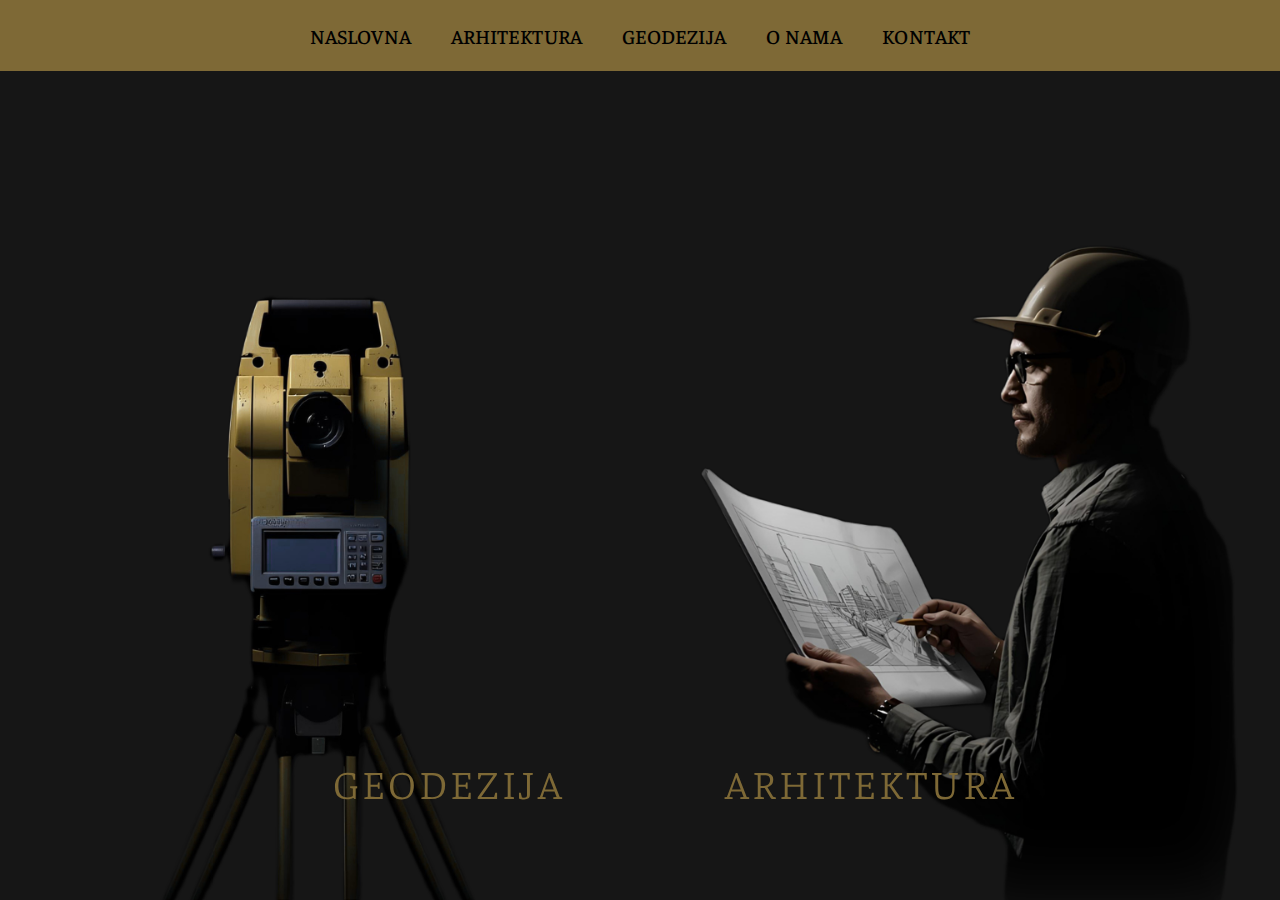
<file: index.html>
<html xmlns="http://www.w3.org/1999/xhtml" lang="en">

<head>
	<meta http-equiv="Content-Type" content="text/html; charset=utf-8" />
	<meta name="description" content="HTTrack is an easy-to-use website mirror utility. It allows you to download a World Wide website from the Internet to a local directory,building recursively all structures, getting html, images, and other files from the server to your computer. Links are rebuiltrelatively so that you can freely browse to the local site (works with any browser). You can mirror several sites together so that you can jump from one toanother. You can, also, update an existing mirror site, or resume an interrupted download. The robot is fully configurable, with an integrated help" />
	<meta name="keywords" content="httrack, HTTRACK, HTTrack, winhttrack, WINHTTRACK, WinHTTrack, offline browser, web mirror utility, aspirateur web, surf offline, web capture, www mirror utility, browse offline, local  site builder, website mirroring, aspirateur www, internet grabber, capture de site web, internet tool, hors connexion, unix, dos, windows 95, windows 98, solaris, ibm580, AIX 4.0, HTS, HTGet, web aspirator, web aspirateur, libre, GPL, GNU, free software" />
	<title>Local index - HTTrack Website Copier</title>
  <!-- Mirror and index made by HTTrack Website Copier/3.49-2 [XR&CO'2014] -->
	<style type="text/css">
	<!--

body {
	margin: 0;  padding: 0;  margin-bottom: 15px;  margin-top: 8px;
	background: #77b;
}
body, td {
	font: 14px "Trebuchet MS", Verdana, Arial, Helvetica, sans-serif;
	}

#subTitle {
	background: #000;  color: #fff;  padding: 4px;  font-weight: bold; 
	}

#siteNavigation a, #siteNavigation .current {
	font-weight: bold;  color: #448;
	}
#siteNavigation a:link    { text-decoration: none; }
#siteNavigation a:visited { text-decoration: none; }

#siteNavigation .current { background-color: #ccd; }

#siteNavigation a:hover   { text-decoration: none;  background-color: #fff;  color: #000; }
#siteNavigation a:active  { text-decoration: none;  background-color: #ccc; }


a:link    { text-decoration: underline;  color: #00f; }
a:visited { text-decoration: underline;  color: #000; }
a:hover   { text-decoration: underline;  color: #c00; }
a:active  { text-decoration: underline; }

#pageContent {
	clear: both;
	border-bottom: 6px solid #000;
	padding: 10px;  padding-top: 20px;
	line-height: 1.65em;
	background-image: url(backblue.gif);
	background-repeat: no-repeat;
	background-position: top right;
	}

#pageContent, #siteNavigation {
	background-color: #ccd;
	}


.imgLeft  { float: left;   margin-right: 10px;  margin-bottom: 10px; }
.imgRight { float: right;  margin-left: 10px;   margin-bottom: 10px; }

hr { height: 1px;  color: #000;  background-color: #000;  margin-bottom: 15px; }

h1 { margin: 0;  font-weight: bold;  font-size: 2em; }
h2 { margin: 0;  font-weight: bold;  font-size: 1.6em; }
h3 { margin: 0;  font-weight: bold;  font-size: 1.3em; }
h4 { margin: 0;  font-weight: bold;  font-size: 1.18em; }

.blak { background-color: #000; }
.hide { display: none; }
.tableWidth { min-width: 400px; }

.tblRegular       { border-collapse: collapse; }
.tblRegular td    { padding: 6px;  background-image: url(fade.gif);  border: 2px solid #99c; }
.tblHeaderColor, .tblHeaderColor td { background: #99c; }
.tblNoBorder td   { border: 0; }


// -->
</style>

</head>

<table width="76%" border="0" align="center" cellspacing="0" cellpadding="3" class="tableWidth">
	<tr>
	<td id="subTitle">HTTrack Website Copier - Open Source offline browser</td>
	</tr>
</table>
<table width="76%" border="0" align="center" cellspacing="0" cellpadding="0" class="tableWidth">
<tr class="blak">
<td>
	<table width="100%" border="0" align="center" cellspacing="1" cellpadding="0">
	<tr>
	<td colspan="6"> 
		<table width="100%" border="0" align="center" cellspacing="0" cellpadding="10">
		<tr> 
		<td id="pageContent"> 
<!-- ==================== End prologue ==================== -->

	<meta name="generator" content="HTTrack Website Copier/3.x">
	<TITLE>Local index - HTTrack</TITLE>
</HEAD>
<BODY>
<H1 ALIGN=Center>Index of locally available sites:</H1>
	<TABLE BORDER="0" WIDTH="100%" CELLSPACING="1" CELLPADDING="0">
		<TR>
			<TD BACKGROUND="fade.gif">
				&middot;
					<A HREF="universum-projekt.hr/index.html">
						Universum Projekt &#8211; Više od 30 godina iskustva u struci geodezije i arhitekture
					</A>		
			</TD>
		</TR>
	</TABLE>
	<BR>
	<BR>
	<BR>
  	<H6 ALIGN="RIGHT">
	<I>Mirror and index made by HTTrack Website Copier [XR&amp;CO'2008]</I>
	</H6>
	<!-- Mirror and index made by HTTrack Website Copier/3.49-2 [XR&CO'2014] -->
	<!-- Thanks for using HTTrack Website Copier! -->
	<meta HTTP-EQUIV="Refresh" CONTENT="0; URL=universum-projekt.hr/index.html">


<!-- ==================== Start epilogue ==================== -->
		</td>
		</tr>
		</table>
	</td>
	</tr>
	</table>
</td>
</tr>
</table>

<table width="76%" border="0" align="center" valign="bottom" cellspacing="0" cellpadding="0">
	<tr>
	<td id="footer"><small>&copy; 2008 Xavier Roche & other contributors - Web Design: Leto Kauler.</small></td>
	</tr>
</table>

</body>

</html>
</file>
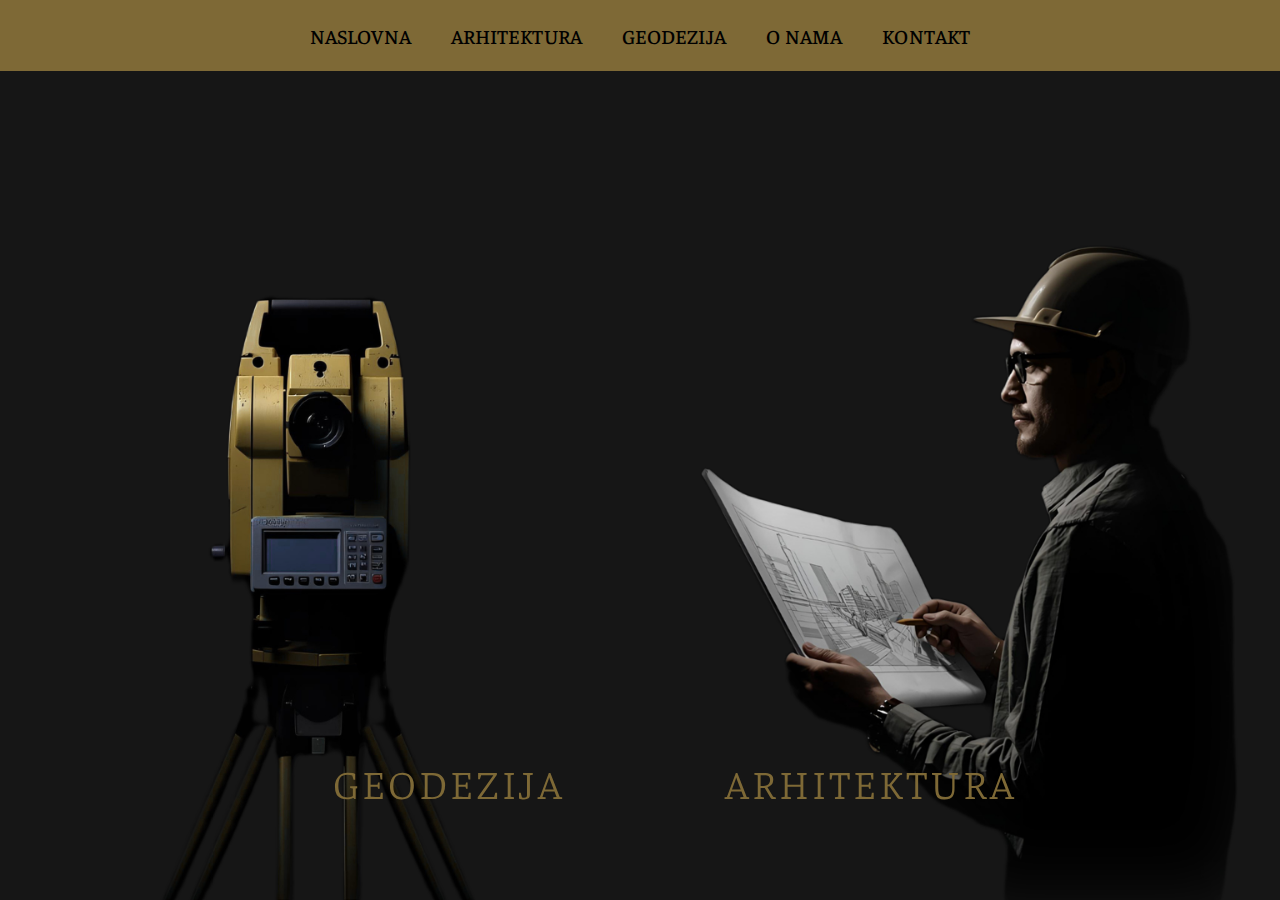
<file: universum-projekt.hr/index.html>
<!DOCTYPE html>
<html lang="en-US">

<!-- Mirrored from universum-projekt.hr/ by HTTrack Website Copier/3.x [XR&CO'2014], Sat, 14 Feb 2026 20:20:56 GMT -->
<!-- Added by HTTrack --><meta http-equiv="content-type" content="text/html;charset=UTF-8" /><!-- /Added by HTTrack -->
<head>
	<meta charset="UTF-8">
	<link rel="profile" href="http://gmpg.org/xfn/11" />
	<meta name="viewport" content="width=device-width, initial-scale=1" >   	
 
	<title>Universum Projekt &#8211; Više od 30 godina iskustva u struci geodezije i arhitekture</title>
<meta name='robots' content='max-image-preview:large' />
<link rel='dns-prefetch' href='http://fonts.googleapis.com/' />
<link rel='preconnect' href='https://fonts.gstatic.com/' crossorigin />
<link rel="alternate" type="application/rss+xml" title="Universum Projekt &raquo; Feed" href="feed/index.html" />
<link rel="alternate" type="application/rss+xml" title="Universum Projekt &raquo; Comments Feed" href="comments/feed/index.html" />
<link rel="alternate" title="oEmbed (JSON)" type="application/json+oembed" href="wp-json/oembed/1.0/embedff90.json?url=https%3A%2F%2Funiversum-projekt.hr%2F" />
<link rel="alternate" title="oEmbed (XML)" type="text/xml+oembed" href="wp-json/oembed/1.0/embedefbe?url=https%3A%2F%2Funiversum-projekt.hr%2F&amp;format=xml" />
<style id='wp-img-auto-sizes-contain-inline-css'>
img:is([sizes=auto i],[sizes^="auto," i]){contain-intrinsic-size:3000px 1500px}
/*# sourceURL=wp-img-auto-sizes-contain-inline-css */
</style>
<link rel='stylesheet' id='bootstrap-css' href='wp-content/themes/gactur/assets/css/bootstrap.min68b3.css?ver=1' media='all' />
<link rel='stylesheet' id='gactur-parent-style-css' href='wp-content/themes/gactur/style4d80.css?ver=6.9.1' media='all' />
<link rel='stylesheet' id='gactur-child-style-css' href='wp-content/themes/gactur-child/style4d80.css?ver=6.9.1' media='all' />
<style id='wp-emoji-styles-inline-css'>

	img.wp-smiley, img.emoji {
		display: inline !important;
		border: none !important;
		box-shadow: none !important;
		height: 1em !important;
		width: 1em !important;
		margin: 0 0.07em !important;
		vertical-align: -0.1em !important;
		background: none !important;
		padding: 0 !important;
	}
/*# sourceURL=wp-emoji-styles-inline-css */
</style>
<style id='classic-theme-styles-inline-css'>
/*! This file is auto-generated */
.wp-block-button__link{color:#fff;background-color:#32373c;border-radius:9999px;box-shadow:none;text-decoration:none;padding:calc(.667em + 2px) calc(1.333em + 2px);font-size:1.125em}.wp-block-file__button{background:#32373c;color:#fff;text-decoration:none}
/*# sourceURL=/wp-includes/css/classic-themes.min.css */
</style>
<style id='global-styles-inline-css'>
:root{--wp--preset--aspect-ratio--square: 1;--wp--preset--aspect-ratio--4-3: 4/3;--wp--preset--aspect-ratio--3-4: 3/4;--wp--preset--aspect-ratio--3-2: 3/2;--wp--preset--aspect-ratio--2-3: 2/3;--wp--preset--aspect-ratio--16-9: 16/9;--wp--preset--aspect-ratio--9-16: 9/16;--wp--preset--color--black: #000000;--wp--preset--color--cyan-bluish-gray: #abb8c3;--wp--preset--color--white: #ffffff;--wp--preset--color--pale-pink: #f78da7;--wp--preset--color--vivid-red: #cf2e2e;--wp--preset--color--luminous-vivid-orange: #ff6900;--wp--preset--color--luminous-vivid-amber: #fcb900;--wp--preset--color--light-green-cyan: #7bdcb5;--wp--preset--color--vivid-green-cyan: #00d084;--wp--preset--color--pale-cyan-blue: #8ed1fc;--wp--preset--color--vivid-cyan-blue: #0693e3;--wp--preset--color--vivid-purple: #9b51e0;--wp--preset--gradient--vivid-cyan-blue-to-vivid-purple: linear-gradient(135deg,rgb(6,147,227) 0%,rgb(155,81,224) 100%);--wp--preset--gradient--light-green-cyan-to-vivid-green-cyan: linear-gradient(135deg,rgb(122,220,180) 0%,rgb(0,208,130) 100%);--wp--preset--gradient--luminous-vivid-amber-to-luminous-vivid-orange: linear-gradient(135deg,rgb(252,185,0) 0%,rgb(255,105,0) 100%);--wp--preset--gradient--luminous-vivid-orange-to-vivid-red: linear-gradient(135deg,rgb(255,105,0) 0%,rgb(207,46,46) 100%);--wp--preset--gradient--very-light-gray-to-cyan-bluish-gray: linear-gradient(135deg,rgb(238,238,238) 0%,rgb(169,184,195) 100%);--wp--preset--gradient--cool-to-warm-spectrum: linear-gradient(135deg,rgb(74,234,220) 0%,rgb(151,120,209) 20%,rgb(207,42,186) 40%,rgb(238,44,130) 60%,rgb(251,105,98) 80%,rgb(254,248,76) 100%);--wp--preset--gradient--blush-light-purple: linear-gradient(135deg,rgb(255,206,236) 0%,rgb(152,150,240) 100%);--wp--preset--gradient--blush-bordeaux: linear-gradient(135deg,rgb(254,205,165) 0%,rgb(254,45,45) 50%,rgb(107,0,62) 100%);--wp--preset--gradient--luminous-dusk: linear-gradient(135deg,rgb(255,203,112) 0%,rgb(199,81,192) 50%,rgb(65,88,208) 100%);--wp--preset--gradient--pale-ocean: linear-gradient(135deg,rgb(255,245,203) 0%,rgb(182,227,212) 50%,rgb(51,167,181) 100%);--wp--preset--gradient--electric-grass: linear-gradient(135deg,rgb(202,248,128) 0%,rgb(113,206,126) 100%);--wp--preset--gradient--midnight: linear-gradient(135deg,rgb(2,3,129) 0%,rgb(40,116,252) 100%);--wp--preset--font-size--small: 13px;--wp--preset--font-size--medium: 20px;--wp--preset--font-size--large: 36px;--wp--preset--font-size--x-large: 42px;--wp--preset--spacing--20: 0.44rem;--wp--preset--spacing--30: 0.67rem;--wp--preset--spacing--40: 1rem;--wp--preset--spacing--50: 1.5rem;--wp--preset--spacing--60: 2.25rem;--wp--preset--spacing--70: 3.38rem;--wp--preset--spacing--80: 5.06rem;--wp--preset--shadow--natural: 6px 6px 9px rgba(0, 0, 0, 0.2);--wp--preset--shadow--deep: 12px 12px 50px rgba(0, 0, 0, 0.4);--wp--preset--shadow--sharp: 6px 6px 0px rgba(0, 0, 0, 0.2);--wp--preset--shadow--outlined: 6px 6px 0px -3px rgb(255, 255, 255), 6px 6px rgb(0, 0, 0);--wp--preset--shadow--crisp: 6px 6px 0px rgb(0, 0, 0);}:where(.is-layout-flex){gap: 0.5em;}:where(.is-layout-grid){gap: 0.5em;}body .is-layout-flex{display: flex;}.is-layout-flex{flex-wrap: wrap;align-items: center;}.is-layout-flex > :is(*, div){margin: 0;}body .is-layout-grid{display: grid;}.is-layout-grid > :is(*, div){margin: 0;}:where(.wp-block-columns.is-layout-flex){gap: 2em;}:where(.wp-block-columns.is-layout-grid){gap: 2em;}:where(.wp-block-post-template.is-layout-flex){gap: 1.25em;}:where(.wp-block-post-template.is-layout-grid){gap: 1.25em;}.has-black-color{color: var(--wp--preset--color--black) !important;}.has-cyan-bluish-gray-color{color: var(--wp--preset--color--cyan-bluish-gray) !important;}.has-white-color{color: var(--wp--preset--color--white) !important;}.has-pale-pink-color{color: var(--wp--preset--color--pale-pink) !important;}.has-vivid-red-color{color: var(--wp--preset--color--vivid-red) !important;}.has-luminous-vivid-orange-color{color: var(--wp--preset--color--luminous-vivid-orange) !important;}.has-luminous-vivid-amber-color{color: var(--wp--preset--color--luminous-vivid-amber) !important;}.has-light-green-cyan-color{color: var(--wp--preset--color--light-green-cyan) !important;}.has-vivid-green-cyan-color{color: var(--wp--preset--color--vivid-green-cyan) !important;}.has-pale-cyan-blue-color{color: var(--wp--preset--color--pale-cyan-blue) !important;}.has-vivid-cyan-blue-color{color: var(--wp--preset--color--vivid-cyan-blue) !important;}.has-vivid-purple-color{color: var(--wp--preset--color--vivid-purple) !important;}.has-black-background-color{background-color: var(--wp--preset--color--black) !important;}.has-cyan-bluish-gray-background-color{background-color: var(--wp--preset--color--cyan-bluish-gray) !important;}.has-white-background-color{background-color: var(--wp--preset--color--white) !important;}.has-pale-pink-background-color{background-color: var(--wp--preset--color--pale-pink) !important;}.has-vivid-red-background-color{background-color: var(--wp--preset--color--vivid-red) !important;}.has-luminous-vivid-orange-background-color{background-color: var(--wp--preset--color--luminous-vivid-orange) !important;}.has-luminous-vivid-amber-background-color{background-color: var(--wp--preset--color--luminous-vivid-amber) !important;}.has-light-green-cyan-background-color{background-color: var(--wp--preset--color--light-green-cyan) !important;}.has-vivid-green-cyan-background-color{background-color: var(--wp--preset--color--vivid-green-cyan) !important;}.has-pale-cyan-blue-background-color{background-color: var(--wp--preset--color--pale-cyan-blue) !important;}.has-vivid-cyan-blue-background-color{background-color: var(--wp--preset--color--vivid-cyan-blue) !important;}.has-vivid-purple-background-color{background-color: var(--wp--preset--color--vivid-purple) !important;}.has-black-border-color{border-color: var(--wp--preset--color--black) !important;}.has-cyan-bluish-gray-border-color{border-color: var(--wp--preset--color--cyan-bluish-gray) !important;}.has-white-border-color{border-color: var(--wp--preset--color--white) !important;}.has-pale-pink-border-color{border-color: var(--wp--preset--color--pale-pink) !important;}.has-vivid-red-border-color{border-color: var(--wp--preset--color--vivid-red) !important;}.has-luminous-vivid-orange-border-color{border-color: var(--wp--preset--color--luminous-vivid-orange) !important;}.has-luminous-vivid-amber-border-color{border-color: var(--wp--preset--color--luminous-vivid-amber) !important;}.has-light-green-cyan-border-color{border-color: var(--wp--preset--color--light-green-cyan) !important;}.has-vivid-green-cyan-border-color{border-color: var(--wp--preset--color--vivid-green-cyan) !important;}.has-pale-cyan-blue-border-color{border-color: var(--wp--preset--color--pale-cyan-blue) !important;}.has-vivid-cyan-blue-border-color{border-color: var(--wp--preset--color--vivid-cyan-blue) !important;}.has-vivid-purple-border-color{border-color: var(--wp--preset--color--vivid-purple) !important;}.has-vivid-cyan-blue-to-vivid-purple-gradient-background{background: var(--wp--preset--gradient--vivid-cyan-blue-to-vivid-purple) !important;}.has-light-green-cyan-to-vivid-green-cyan-gradient-background{background: var(--wp--preset--gradient--light-green-cyan-to-vivid-green-cyan) !important;}.has-luminous-vivid-amber-to-luminous-vivid-orange-gradient-background{background: var(--wp--preset--gradient--luminous-vivid-amber-to-luminous-vivid-orange) !important;}.has-luminous-vivid-orange-to-vivid-red-gradient-background{background: var(--wp--preset--gradient--luminous-vivid-orange-to-vivid-red) !important;}.has-very-light-gray-to-cyan-bluish-gray-gradient-background{background: var(--wp--preset--gradient--very-light-gray-to-cyan-bluish-gray) !important;}.has-cool-to-warm-spectrum-gradient-background{background: var(--wp--preset--gradient--cool-to-warm-spectrum) !important;}.has-blush-light-purple-gradient-background{background: var(--wp--preset--gradient--blush-light-purple) !important;}.has-blush-bordeaux-gradient-background{background: var(--wp--preset--gradient--blush-bordeaux) !important;}.has-luminous-dusk-gradient-background{background: var(--wp--preset--gradient--luminous-dusk) !important;}.has-pale-ocean-gradient-background{background: var(--wp--preset--gradient--pale-ocean) !important;}.has-electric-grass-gradient-background{background: var(--wp--preset--gradient--electric-grass) !important;}.has-midnight-gradient-background{background: var(--wp--preset--gradient--midnight) !important;}.has-small-font-size{font-size: var(--wp--preset--font-size--small) !important;}.has-medium-font-size{font-size: var(--wp--preset--font-size--medium) !important;}.has-large-font-size{font-size: var(--wp--preset--font-size--large) !important;}.has-x-large-font-size{font-size: var(--wp--preset--font-size--x-large) !important;}
/*# sourceURL=global-styles-inline-css */
</style>

<link rel='stylesheet' id='redux-extendify-styles-css' href='wp-content/plugins/element-camp-pro/options-core/assets/css/extendify-utilitiesda94.css?ver=4.4.5.2' media='all' />
<link rel='stylesheet' id='linea_arrows-css' href='wp-content/plugins/element-camp-pro/assets/fonts/linea/arrows/css/style4d80.css?ver=6.9.1' media='all' />
<link rel='stylesheet' id='linea_basic-css' href='wp-content/plugins/element-camp-pro/assets/fonts/linea/basic/css/style4d80.css?ver=6.9.1' media='all' />
<link rel='stylesheet' id='linea_basic_2-css' href='wp-content/plugins/element-camp-pro/assets/fonts/linea/basic_ela/css/style4d80.css?ver=6.9.1' media='all' />
<link rel='stylesheet' id='linea_ecommerce-css' href='wp-content/plugins/element-camp-pro/assets/fonts/linea/basic/css/style4d80.css?ver=6.9.1' media='all' />
<link rel='stylesheet' id='linea_music-css' href='wp-content/plugins/element-camp-pro/assets/fonts/linea/basic/css/style4d80.css?ver=6.9.1' media='all' />
<link rel='stylesheet' id='linea_software-css' href='wp-content/plugins/element-camp-pro/assets/fonts/linea/software/css/style4d80.css?ver=6.9.1' media='all' />
<link rel='stylesheet' id='linea_weather-css' href='wp-content/plugins/element-camp-pro/assets/fonts/linea/weather/css/style4d80.css?ver=6.9.1' media='all' />
<link rel='stylesheet' id='themescamp-style-css' href='wp-content/plugins/element-camp-pro/assets/css/style.min4d80.css?ver=6.9.1' media='all' />
<style id='themescamp-style-inline-css'>

					:root{
						--color-main:#7E6936;
						--color-primary:#DCC5B7;
						--color-secondary:#DCC5B7;
						--color-ternary: #DCC5B7;
					}
				
a:hover{color:#12C2E9;}
a{color:#999999;}
h1, h2, h3, h4, h5, h6{color:#7E6936;} 
body{color:#666666;}
.footer{background-color:#27323A;}
.custom-absolute-menu{border-color: #7E6936;}

						.loader-wrap .loader-wrap-heading .load-text{color: #FFFFFF;} 
					
/*# sourceURL=themescamp-style-inline-css */
</style>
<link rel='stylesheet' id='gactur-fonts-css' href='http://fonts.googleapis.com/css?family=Open+Sans%3A300%2C400%2C400i%2C500%2C600%2C600i%2C700%2C700i%2C800%2C800i%2C900%7CPoppins%3A300%2C400%2C500%2C600%2C700%2C800%2C900%7CBarlow+Condensed%3A300%2C400%2C500%2C600%2C700%2C800%2C900&amp;ver=1.0.0' media='all' />
<link rel='stylesheet' id='font-awesome-css' href='wp-content/plugins/elementor/assets/lib/font-awesome/css/font-awesome.min1849.css?ver=4.7.0' media='all' />
<link rel='stylesheet' id='fontawesome-css' href='wp-content/themes/gactur/assets/css/fontawesome.min68b3.css?ver=1' media='all' />
<link rel='stylesheet' id='icon-font-css' href='wp-content/themes/gactur/assets/css/icon-font.min68b3.css?ver=1' media='all' />
<link rel='stylesheet' id='ionicons-css' href='wp-content/themes/gactur/assets/css/ionicons.min68b3.css?ver=1' media='all' />
<link rel='stylesheet' id='bootstrap-icons-css' href='wp-content/themes/gactur/assets/fonts/bootstrap-icons/bootstrap-icons68b3.css?ver=1' media='all' />
<link rel='stylesheet' id='magnific-popup-css' href='wp-content/themes/gactur/assets/css/magnific-popup68b3.css?ver=1' media='all' />
<link rel='stylesheet' id='animate-css' href='wp-content/themes/gactur/assets/css/animate68b3.css?ver=1' media='all' />
<link rel='stylesheet' id='magic-css' href='wp-content/themes/gactur/assets/css/magic68b3.css?ver=1' media='all' />
<link rel='stylesheet' id='slick-css' href='wp-content/themes/gactur/assets/css/slick68b3.css?ver=1' media='all' />
<link rel='stylesheet' id='jquery-fatnav-css' href='wp-content/themes/gactur/assets/css/jquery.fatNav68b3.css?ver=1' media='all' />
<link rel='stylesheet' id='animate-headline-css' href='wp-content/themes/gactur/assets/css/animate.headline68b3.css?ver=1' media='all' />
<link rel='stylesheet' id='swiper-css' href='wp-content/plugins/elementor/assets/lib/swiper/v8/css/swiper.min94a4.css?ver=8.4.5' media='all' />
<link rel='stylesheet' id='splitting-css' href='wp-content/themes/gactur/assets/css/splitting68b3.css?ver=1' media='all' />
<link rel='stylesheet' id='splitting-cells-css' href='wp-content/themes/gactur/assets/css/splitting-cells68b3.css?ver=1' media='all' />
<link rel='stylesheet' id='gactur-css' href='wp-content/themes/gactur/assets/css/style.minf269.css?ver=1.0.1' media='all' />
<style id='gactur-inline-css'>

					:root{
						--color-main:#7E6936;
						--color-primary:#DCC5B7;
						--color-secondary:#DCC5B7;
						--color-ternary: #DCC5B7;
					}
				
a:hover{color:#12C2E9;}
a{color:#999999;}
h1, h2, h3, h4, h5, h6{color:#7E6936;} 
body{color:#666666;}
.footer{background-color:#27323A;}
.custom-absolute-menu{border-color: #7E6936;}

						.loader-wrap .loader-wrap-heading .load-text{color: #FFFFFF;} 
					
/*# sourceURL=gactur-inline-css */
</style>
<link rel='stylesheet' id='elementor-frontend-css' href='wp-content/plugins/elementor/assets/css/frontend.min9287.css?ver=3.32.5' media='all' />
<link rel='stylesheet' id='elementor-post-3495-css' href='wp-content/uploads/elementor/css/post-34952ac8.css?ver=1765179281' media='all' />
<link rel='stylesheet' id='themescamp-style-addons-css' href='wp-content/plugins/element-camp-pro/assets/fonts/flaticon/flaticon.css' media='all' />
<link rel='stylesheet' id='peicon-style-addons-css' href='wp-content/plugins/element-camp-pro/assets/fonts/peicon/pe-icon-7-stroke.css' media='all' />
<link rel='stylesheet' id='fontawesome-style-addons-css' href='wp-content/plugins/element-camp-pro/assets/fonts/fa/css/fontawesome.min.css' media='all' />
<link rel='stylesheet' id='themescamp-elements-style-css' href='wp-content/plugins/element-camp-pro/elementor/elements/assets/css/style4d80.css?ver=6.9.1' media='all' />
<link rel='stylesheet' id='animations-css' href='wp-content/plugins/element-camp/elementor/elements/assets/css/global/animations.css' media='all' />
<link rel='stylesheet' id='laby-css' href='wp-content/plugins/element-camp/elementor/elements/assets/css/global/laby.css' media='all' />
<link rel='stylesheet' id='lity-css' href='wp-content/plugins/element-camp/elementor/elements/assets/css/global/lity.css' media='all' />
<link rel='stylesheet' id='swiper-gl.min-css' href='wp-content/plugins/element-camp/elementor/elements/assets/css/global/swiper-gl.min.css' media='all' />
<link rel='stylesheet' id='tce-badge-css' href='wp-content/plugins/element-camp/elementor/elements/assets/css/global/tce-badge.css' media='all' />
<link rel='stylesheet' id='tcgelements-plg-style-css' href='wp-content/plugins/element-camp/elementor/elements/assets/css/style.min8a54.css?ver=1.0.0' media='all' />
<link rel='stylesheet' id='elementor-post-3706-css' href='wp-content/uploads/elementor/css/post-37062ac8.css?ver=1765179281' media='all' />
<link rel="preload" as="style" href="https://fonts.googleapis.com/css?family=Faustina:300,400,500,600,700,800,300italic,400italic,500italic,600italic,700italic,800italic&amp;display=swap&amp;ver=6.9.1" /><link rel="stylesheet" href="https://fonts.googleapis.com/css?family=Faustina:300,400,500,600,700,800,300italic,400italic,500italic,600italic,700italic,800italic&amp;display=swap&amp;ver=6.9.1" media="print" onload="this.media='all'"><noscript><link rel="stylesheet" href="https://fonts.googleapis.com/css?family=Faustina:300,400,500,600,700,800,300italic,400italic,500italic,600italic,700italic,800italic&amp;display=swap&amp;ver=6.9.1" /></noscript><link rel='stylesheet' id='elementor-gf-local-roboto-css' href='wp-content/uploads/elementor/google-fonts/css/roboto17b3.css?ver=1746171969' media='all' />
<link rel='stylesheet' id='elementor-gf-local-robotoslab-css' href='wp-content/uploads/elementor/google-fonts/css/robotoslabf3f9.css?ver=1746171971' media='all' />
<script src="wp-includes/js/jquery/jquery.minf43b.js?ver=3.7.1" id="jquery-core-js"></script>
<script src="wp-includes/js/jquery/jquery-migrate.min5589.js?ver=3.4.1" id="jquery-migrate-js"></script>
<script src="wp-content/themes/gactur/assets/js/modernizr4d80.js?ver=6.9.1" id="modernizr-js"></script>
<link rel="https://api.w.org/" href="wp-json/index.html" /><link rel="alternate" title="JSON" type="application/json" href="wp-json/wp/v2/pages/3706.json" /><link rel="EditURI" type="application/rsd+xml" title="RSD" href="xmlrpc0db0.php?rsd" />
<link rel="canonical" href="index.html" />
<link rel='shortlink' href='index.html' />
<meta name="generator" content="Redux 4.4.5.2" /><meta name="generator" content="Elementor 3.32.5; features: e_font_icon_svg, additional_custom_breakpoints; settings: css_print_method-external, google_font-enabled, font_display-swap">
			<style>
				.e-con.e-parent:nth-of-type(n+4):not(.e-lazyloaded):not(.e-no-lazyload),
				.e-con.e-parent:nth-of-type(n+4):not(.e-lazyloaded):not(.e-no-lazyload) * {
					background-image: none !important;
				}
				@media screen and (max-height: 1024px) {
					.e-con.e-parent:nth-of-type(n+3):not(.e-lazyloaded):not(.e-no-lazyload),
					.e-con.e-parent:nth-of-type(n+3):not(.e-lazyloaded):not(.e-no-lazyload) * {
						background-image: none !important;
					}
				}
				@media screen and (max-height: 640px) {
					.e-con.e-parent:nth-of-type(n+2):not(.e-lazyloaded):not(.e-no-lazyload),
					.e-con.e-parent:nth-of-type(n+2):not(.e-lazyloaded):not(.e-no-lazyload) * {
						background-image: none !important;
					}
				}
			</style>
			<link rel="icon" href="wp-content/uploads/2025/05/cropped-Logo-Universum-Projekt-32x32.png" sizes="32x32" />
<link rel="icon" href="wp-content/uploads/2025/05/cropped-Logo-Universum-Projekt-192x192.png" sizes="192x192" />
<link rel="apple-touch-icon" href="wp-content/uploads/2025/05/cropped-Logo-Universum-Projekt-180x180.png" />
<meta name="msapplication-TileImage" content="https://universum-projekt.hr/wp-content/uploads/2025/05/cropped-Logo-Universum-Projekt-270x270.png" />
<style id="tcg_theme_setting-dynamic-css" title="dynamic-css" class="redux-options-output">body{font-family:Faustina;font-weight:normal;font-style:normal;}p, body.has-paragraph-style p{font-family:Faustina;font-weight:normal;font-style:normal;}h1{font-family:Faustina;font-weight:normal;font-style:normal;}h2{font-family:Faustina;font-weight:normal;font-style:normal;}h3{font-family:Faustina;font-weight:normal;font-style:normal;}h4{font-family:Faustina;font-weight:normal;font-style:normal;}h5{font-family:Faustina;font-weight:normal;font-style:normal;color:#dcc5b7;}h6{font-family:Faustina;font-weight:normal;font-style:normal;}</style> 
<link rel='stylesheet' id='elementor-post-586-css' href='wp-content/uploads/elementor/css/post-5862ac8.css?ver=1765179281' media='all' />

</head>
	
<body class="home wp-singular page-template page-template-blank-builder page-template-blank-builder-php page page-id-3706 wp-embed-responsive wp-theme-gactur wp-child-theme-gactur-child  elementor-default elementor-kit-3495 elementor-page elementor-page-3706"> 
<header class="site-header 53">		<div data-elementor-type="wp-post" data-elementor-id="586" class="elementor elementor-586" data-elementor-post-type="tcg_teb">
				<div class="elementor-element elementor-element-67addc5 e-con-full e-flex tcg-animation-none e-con e-parent" data-id="67addc5" data-element_type="container" data-settings="{&quot;background_background&quot;:&quot;classic&quot;,&quot;tc_container_hover_selector&quot;:&quot;container&quot;,&quot;tc_smooth_scroll_effects&quot;:&quot;none&quot;,&quot;tc_css_effects&quot;:&quot;none&quot;,&quot;tcg_advanced_hover&quot;:&quot;no&quot;,&quot;tc_container_clip_path&quot;:&quot;none&quot;,&quot;float_cursor&quot;:&quot;no&quot;,&quot;tc_dark_mode_responsive_hide_in_dark&quot;:&quot;no&quot;,&quot;tc_dark_mode_responsive_hide_in_light&quot;:&quot;no&quot;}">
				<div class="elementor-element elementor-element-4da3eb0 text-center tcg-animation-none elementor-widget elementor-widget-tcg-nav-menu" data-id="4da3eb0" data-element_type="widget" data-settings="{&quot;layout&quot;:&quot;horizontal&quot;,&quot;tc_smooth_scroll_effects&quot;:&quot;none&quot;,&quot;tc_css_effects&quot;:&quot;none&quot;,&quot;tc_dark_mode_responsive_hide_in_dark&quot;:&quot;no&quot;,&quot;tc_dark_mode_responsive_hide_in_light&quot;:&quot;no&quot;}" data-widget_type="tcg-nav-menu.default">
				<div class="elementor-widget-container">
					                        
	<div class="tcg-nav">

			<div class="main-menu menu-wrapper d-none d-md-block   ">
				<div class="menu-main-menu-container"><ul id="menu-main-menu" class="home-nav navigation menu"><li id="menu-item-4011" class="menu-item menu-item-type-post_type menu-item-object-page menu-item-home current-menu-item page_item page-item-3706 current_page_item menu-item-4011"><a href="index.html" aria-current="page">Naslovna</a></li>
<li id="menu-item-3750" class="menu-item menu-item-type-post_type menu-item-object-page menu-item-3750"><a href="arhitektura/index.html">Arhitektura</a></li>
<li id="menu-item-3749" class="menu-item menu-item-type-post_type menu-item-object-page menu-item-3749"><a href="geodezija/index.html">Geodezija</a></li>
<li id="menu-item-3616" class="menu-item menu-item-type-post_type menu-item-object-page menu-item-3616"><a href="o-nama/index.html">O nama</a></li>
<li id="menu-item-3396" class="menu-item menu-item-type-post_type menu-item-object-page menu-item-3396"><a href="kontakt/index.html">Kontakt</a></li>
</ul></div>			</div><!--/.menu-box -- hidden-xs hidden-sm-->
			<div class="mobile-wrapper d-block d-md-none"> <!-- hidden-lg hidden-md --> 
				<a href="#" class="hamburger"><div class="hamburger__icon"></div></a>
				<div class="fat-nav">
					<div class="fat-nav__wrapper">
						 
						<div class="fat-list"> <ul id="menu-main-menu-1" class="mob-nav  menu"><li class="menu-item menu-item-type-post_type menu-item-object-page menu-item-home current-menu-item page_item page-item-3706 current_page_item menu-item-4011"><a href="index.html" aria-current="page">Naslovna</a></li>
<li class="menu-item menu-item-type-post_type menu-item-object-page menu-item-3750"><a href="arhitektura/index.html">Arhitektura</a></li>
<li class="menu-item menu-item-type-post_type menu-item-object-page menu-item-3749"><a href="geodezija/index.html">Geodezija</a></li>
<li class="menu-item menu-item-type-post_type menu-item-object-page menu-item-3616"><a href="o-nama/index.html">O nama</a></li>
<li class="menu-item menu-item-type-post_type menu-item-object-page menu-item-3396"><a href="kontakt/index.html">Kontakt</a></li>
</ul></div>
					</div>
				</div>
			</div><!--/.box-mobile-->
		
    </div>                   
                            
     				</div>
				</div>
				</div>
				</div>
		</header>
            <div id="smooth-wrapper">
                <div id="smooth-content">

        <div class="blank-builder tcg-core">		<div data-elementor-type="wp-page" data-elementor-id="3706" class="elementor elementor-3706" data-elementor-post-type="page">
				<div class="elementor-element elementor-element-e7bb78a e-flex e-con-boxed tcg-animation-none e-con e-parent" data-id="e7bb78a" data-element_type="container" data-settings="{&quot;tc_container_hover_selector&quot;:&quot;container&quot;,&quot;tc_container_background_parallax&quot;:&quot;no&quot;,&quot;tc_smooth_scroll_effects&quot;:&quot;none&quot;,&quot;tc_css_effects&quot;:&quot;none&quot;,&quot;tcg_advanced_hover&quot;:&quot;no&quot;,&quot;tc_container_clip_path&quot;:&quot;none&quot;,&quot;float_cursor&quot;:&quot;no&quot;,&quot;tc_dark_mode_responsive_hide_in_dark&quot;:&quot;no&quot;,&quot;tc_dark_mode_responsive_hide_in_light&quot;:&quot;no&quot;}">
					<div class="e-con-inner">
				<div class="elementor-element elementor-element-1a2793e tcg-animation-none elementor-widget elementor-widget-universum_hero" data-id="1a2793e" data-element_type="widget" data-settings="{&quot;tc_smooth_scroll_effects&quot;:&quot;none&quot;,&quot;tc_css_effects&quot;:&quot;none&quot;,&quot;tc_dark_mode_responsive_hide_in_dark&quot;:&quot;no&quot;,&quot;tc_dark_mode_responsive_hide_in_light&quot;:&quot;no&quot;}" data-widget_type="universum_hero.default">
				<div class="elementor-widget-container">
					        <div class="universum-hero-widget-root">
        <style>
          /* load google font */
          @import url('https://fonts.googleapis.com/css2?family=Faustina:wght@300;400;700&amp;display=swap');
			#smooth-content{padding-top:0px!important;}
          .universum-hero { font-family: 'Faustina', serif; --universum-gold: #7e6936; --universum-transition: 300ms cubic-bezier(.2,.9,.3,1); }
          /* copy user's structure styles (kept minimal but consistent with original) */
          .universum-hero .hero{position:relative;height:92vh;display:flex;align-items:stretch;justify-content:center;overflow:hidden;background:#161616}
          .universum-hero .split{position:relative;display:grid;grid-template-columns:1fr 1fr;width:100%;height:100%;}
          .universum-hero .line{position:absolute;background:var(--universum-gold); z-index: 99;}
          .universum-hero .top-h{height:2px;left:0;right:0;top:15vh;transform-origin:left center;transform:scaleX(0);}
          .universum-hero .bottom-h{height:2px;left:0;right:0;bottom:7vh;transform-origin:right center;transform:scaleX(0);}
          .universum-hero .left-v-top{width:2px;left:6vw;top:50px;bottom:0;height:60vh;transform-origin:bottom center;transform:scaleY(0);}
          .universum-hero .right-v-top{width:2px;right:6vw;top:50px;bottom:0;height:60vh;transform-origin:bottom center;transform:scaleY(0);}
          .universum-hero .left-v-bottom{width:2px;left:6vw;top:0;bottom:0;height:40vh;margin:auto 0;transform-origin:top center;transform:scaleY(0);}
          .universum-hero .right-v-bottom{width:2px;right:6vw;top:0;bottom:0;height:40vh;margin:auto 0;transform-origin:top center;transform:scaleY(0);}
          .universum-hero .center-v{width:2px;left:50%;top:30vh;bottom:30px;transform:translateX(-50%) scaleY(0);transform-origin:top center;background:var(--universum-gold);position:absolute}

          /* === IMPORTANT: animation selectors expect .animate on the widget root === */
          .universum-hero.animate .top-h{animation:topH 900ms cubic-bezier(.2,.9,.3,1) forwards;}
          .universum-hero.animate .left-v-top{animation:leftVTop 700ms 500ms cubic-bezier(.2,.9,.3,1) forwards;}
          .universum-hero.animate .right-v-top{animation:rightVTop 700ms 650ms cubic-bezier(.2,.9,.3,1) forwards;}
          .universum-hero.animate .center-v{animation:centerV 700ms 1200ms cubic-bezier(.2,.9,.3,1) forwards;}
          .universum-hero.animate .bottom-h{animation:bottomH 900ms 1400ms cubic-bezier(.2,.9,.3,1) forwards;}
          .universum-hero.animate .left-v-bottom{animation:leftVBottom 700ms 1600ms cubic-bezier(.2,.9,.3,1) forwards;}
          .universum-hero.animate .right-v-bottom{animation:rightVBottom 700ms 1750ms cubic-bezier(.2,.9,.3,1) forwards;}

          @keyframes topH{to{transform:scaleX(1)}} @keyframes bottomH{to{transform:scaleX(1)}} @keyframes leftVTop{to{transform:scaleY(1)}} @keyframes rightVTop{to{transform:scaleY(1)}} @keyframes leftVBottom{to{transform:scaleY(1)}} @keyframes rightVBottom{to{transform:scaleY(1)}} @keyframes centerV{to{transform:translateX(-50%) scaleY(1)}}

          .universum-hero .panel{position:relative;display:flex;flex-direction:column;align-items:center;justify-content:flex-end;padding:6rem 2rem 5rem 2rem;cursor:pointer;overflow:hidden}
          .universum-hero .panel::before, .universum-hero .panel::after{content:"";position:absolute;inset:0;background-repeat:no-repeat;background-position:center center;background-size:cover;transition:transform 600ms cubic-bezier(.2,.9,.3,1), opacity 400ms;will-change:transform,opacity;z-index:0;opacity:1;}
          .universum-hero .panel--left::before{background-image: url('wp-content/uploads/2025/10/geodezija.png');background-size: cover; background-position: center; transition: opacity 0.3s ease;}
          .universum-hero .panel--left::after{background-image: url('wp-content/uploads/2025/10/geodezija.png');}
          .universum-hero .panel--right::before{background-image: url('wp-content/uploads/2025/12/arhitektura.png');}
          .universum-hero .panel--right::after{background-image: url('wp-content/uploads/2025/12/arhitektura.png');}
          .universum-hero .panel:hover::before{transform:scale(1.02)} .universum-hero .panel:hover::after{transform:scale(1.04)}
          .universum-hero .panel > *{position:relative;z-index:2}
          .universum-hero .label{font-size:48px; font-weight:300; letter-spacing:3px;text-transform:uppercase;margin-bottom:1rem;transition:transform var(--universum-transition),font-size var(--universum-transition);color:#7e6936;}
          .universum-hero .label.left{position:absolute;right:75px;bottom:65px}
          .universum-hero .label.right{position:absolute;left:85px;bottom:65px}
          .universum-hero .panel:hover .label{transform:scale(1.06)}
          .universum-hero .panel:focus{outline:3px solid rgba(168,132,42,0.12)}
          .universum-hero .hero_title{position:absolute;left:50%;top:0;transform:translateX(-50%);z-index:7;width:100%;text-align:center}
          .universum-hero .hero_title h3 {
				font-size: 130px;
				font-weight: 300;
				margin: 0;
				padding: 0px;
				color: #352f20;
				line-height: .9;
			}
			@keyframes bgFadeIn {
				from { opacity: 0; }
				to { opacity: 1; }
			}
			@keyframes bgZoomFade {
				0% {
					opacity: 0;
					transform: scale(1.1); /* slightly zoomed */
				}
				100% {
					opacity: 1;
					transform: scale(1); /* normal size */
				}
			}
			
			.home #smooth-wrapper{
					padding-top: 71px;
				}
			
          /* responsive adjustments */
			@media (max-width: 1799px) {
				.universum-hero .hero_title h3 {
					font-size: 130px;
					line-height: .9;
					
				}
			}
			@media (max-width: 1699px) {
				.universum-hero .hero_title h3 {
					font-size: 120px;
				}
			}
			@media (max-width: 1599px) {
				.universum-hero .hero_title h3 {
					font-size: 110px;
				}
			}
			@media (max-width: 1499px) {
				.universum-hero .hero_title h3 {
					font-size: 100px;
				}
			}
			@media (max-width:1440px){
/* 			.universum-hero .hero_title h3 {
					font-size: 70px;
					font-weight: 300;
					margin: 0;
					padding: 0px;
					color: #352f20;
					line-height: 80px;
				} */
				.universum-hero .hero{height:100vh;}
				.universum-hero .label {
					font-size: 40px;}
			#smooth-content {
    			padding-top: 0px !important;
			}
				
			}
			@media (max-width: 1399px) {
				.universum-hero .hero_title h3 {
					font-size: 90px;
				}
				.home #smooth-wrapper {
					padding-top: 0;
				}
			}
			@media (max-width: 1299px) {
				.universum-hero .hero_title h3 {
					font-size: 80px;
				}
			}
			@media (max-width: 1199px) {
				.universum-hero .hero_title h3 {
					font-size: 60px;
					line-height: normal;
				}
				
			}
          @media (max-width:900px){
            .universum-hero .split{grid-template-columns:1fr}
            .universum-hero .center-v{display:none}
            .universum-hero .left-v-top,.universum-hero .right-v-top,.universum-hero .left-v-bottom,.universum-hero .right-v-bottom{left:3vw;right:auto}
            .universum-hero .panel{padding:3.5rem 1.25rem 2.75rem 1.25rem;min-height:50vh}
            .universum-hero .label{font-size:36px;position:relative;right:auto;left:auto;bottom:auto;margin-bottom:0.6rem}
            .universum-hero .label.left,.universum-hero .label.right{position:relative}
            .universum-hero .hero_title h3{font-size:44px}
            .universum-hero .left-v-bottom,.universum-hero .right-v-bottom{display:none}
			.home #smooth-wrapper {padding-top: 0;}
			.home .universum-hero .hero {padding-top: 55px;height: auto;}
			.home .universum-hero .panel {padding: 3.5rem 1.25rem 2.75rem 1.25rem;min-height: 80vh;}
			.home .universum-hero .label.left, .home .universum-hero .label.right {position: absolute;left: 50%;-webkit-transform: translateX(-50%);-ms-transform: translateX(-50%);transform: translateX(-50%);right: 0;text-align: center;}
}
			
			@keyframes slideUpFade {
			  from {
				opacity: 0;
				transform: translateY(40px);
			  }
			  to {
				opacity: 1;
				transform: translateY(0);
			  }
			}
			@media (max-width: 768px) {
			  .universum-hero .panel {
				opacity: 0;
/* 				transform: translateY(40px); */
				animation: slideUpFade 0.9s ease-out forwards;
			  }
			  .universum-hero .panel:nth-of-type(1) {
				animation-delay: 0.2s;
			  }
			  .universum-hero .panel:nth-of-type(2) {
				animation-delay: 0.5s;
			  }
			  .universum-hero .panel:nth-of-type(3) {
				animation-delay: 0.8s;
			  }
			  .universum-hero .panel:nth-of-type(4) {
				animation-delay: 1.1s;
			  }
			  .universum-hero .hero {height: 93vh; padding-top:30px;}
			  #smooth-content {padding-top: 0px!important;}
			  .home .universum-hero .panel{opacity: 1;}
			  .home .universum-hero .panel {padding: 1.5rem 1.25rem 1.55rem 1.25rem;}
			  .home .hamburger{padding: 10px 0;}
			  .tcg-nav .hamburger.active {position: fixed;top: 2px;right: 0;left: unset;padding: 0;}
/* 			  .home .universum-hero .panel{-webkit-transform: none;-ms-transform: none;transform: none;} */
			  .tcg-nav .hamburger.active{padding: 2px;background-color: #7E6936;display: -webkit-box;display: -ms-flexbox;display: flex;border-radius: 50%;-webkit-box-align: center;-ms-flex-align: center;align-items: center;-webkit-box-pack: center;-ms-flex-pack: center;justify-content: center;width: 25px;height: 25px;top: 2px;right: 3px;left: unset;}
			  .hamburger__icon, .hamburger__icon:before, .hamburger__icon:after{width: 15px;}
			  .hamburger.active .hamburger__icon:before, .hamburger.active .hamburger__icon:after {background-color: #d3d3d3;}
			}
			@media (max-width: 700px) {
				.home .universum-hero .hero {padding-top: 0;}
			}
			@media (max-width:575px){
				.home .universum-hero .hero_title h3 {font-size: 35px;}
				.home .universum-hero .panel {min-height: 65vh;}
				.home .universum-hero .label.left, .home .universum-hero .label.right {-webkit-transform: translateX(-50%) translateY(0);-ms-transform: translateX(-50%) translateY(0);transform: translateX(-50%) translateY(0); bottom:0;}
				.home .universum-hero .panel {min-height: 48vh;}
			}
          @media (max-width:480px){
            .universum-hero .hero_title h3{font-size: 35px;padding:8px 0}
            .universum-hero .label{font-size:28px}
            .universum-hero .panel{min-height:48vh;padding:2.25rem 0.75rem}
            .universum-hero .left-v-top,.universum-hero .right-v-top,.universum-hero .center-v{display:block;}
            .universum-hero .bottom-h{display:block;}
            .universum-hero .top-h{top:6vh;height:1px}
			.universum-hero .label.left {right: auto;bottom: 40%;width: 100%;text-align: center;}
			.universum-hero .label.right {left: auto;bottom: 50%;width: 100%;text-align: center;margin-bottom: 45px;}
			.universum-hero .center-v {width: 2px;left: auto;top: 30vh;bottom: 30px;transform: translateX(-50%) scaleY(0);transform-origin: top center;background: var(--universum-gold);position: absolute;right: 10px;z-index:4;}
			.universum-hero .bottom-h{bottom:50%;z-index:4;}
			.universum-hero .line{z-index:4;}
			.universum-hero .panel--left::after {animation: bgZoomFade 2.8s ease-out forwards;opacity: 0;transform: scale(1.1);}
			.home .universum-hero .hero_title h3 {font-size: 30px;}
			.home .hamburger {padding: 10px 0;}
			      
          }
		  @media (max-width:360px){
			.home .universum-hero .hero_title h3 {font-size: 25px;}
		  }
        </style>

        <div class="universum-hero">
        <div class="hero_title"><h3>UNIVERSUM - PROJEKT</h3></div>

          <main class="hero" role="main" aria-label="Glavni pregled">
            <div class="split" id="heroSplit">
              <div class="line top-h" aria-hidden="true"></div>
              <div class="line bottom-h" aria-hidden="true"></div>
              <div class="line left-v-top" aria-hidden="true"></div>
              <div class="line right-v-top" aria-hidden="true"></div>
              <div class="line left-v-bottom" aria-hidden="true"></div>
              <div class="line right-v-bottom" aria-hidden="true"></div>
              <div class="line center-v" aria-hidden="true"></div>

              <section class="panel panel--left" tabindex="0" data-target="https://universum-projekt.hr/geodezija/" aria-label="GEODEZIJA">
                <div style="flex:1"></div>
                                <div class="label left pointer-enlarge">GEODEZIJA</div>
              </section>

              <section class="panel panel--right" tabindex="0" data-target="https://universum-projekt.hr/arhitektura/" aria-label="ARHITEKTURA">
                <div style="flex:1"></div>
                                <div class="label right pointer-enlarge">ARHITEKTURA</div>
              </section>

            </div>
          </main>
        </div>

        <script>
        (function(){
          function initAnim(root){
            try{
              var reduce = window.matchMedia && window.matchMedia('(prefers-reduced-motion: reduce)').matches;
              if(!reduce && root){
                // force reflow so transition runs reliably
                root.getBoundingClientRect();
                root.classList.add('animate');
              }
            }catch(e){ console.error(e); }
          }

          function init(){
            // Add animation class to each widget root (works inside Elementor editor)
            document.querySelectorAll('.universum-hero').forEach(function(root){
              setTimeout(function(){ initAnim(root); }, 120);
            });

            // navigation
            document.querySelectorAll('.universum-hero .panel').forEach(function(panel){
              panel.addEventListener('click', function(){ var t = panel.getAttribute('data-target'); if(t && t !== '#') location.href = t; });
              panel.addEventListener('keydown', function(e){ if(e.key === 'Enter' || e.key === ' ') { e.preventDefault(); var t = panel.getAttribute('data-target'); if(t && t !== '#') location.href = t; }});
            });
            // stop CTA double navigation
            document.querySelectorAll('.universum-hero .cta').forEach(function(a){ a.addEventListener('click', function(e){ e.stopPropagation(); }); });
          }
          if (document.readyState === 'loading') document.addEventListener('DOMContentLoaded', init); else init();
        })();
        </script>
        </div>
        				</div>
				</div>
					</div>
				</div>
				</div>
		</div><script type="speculationrules">
{"prefetch":[{"source":"document","where":{"and":[{"href_matches":"/*"},{"not":{"href_matches":["/wp-*.php","/wp-admin/*","/wp-content/uploads/*","/wp-content/*","/wp-content/plugins/*","/wp-content/themes/gactur-child/*","/wp-content/themes/gactur/*","/*\\?(.+)"]}},{"not":{"selector_matches":"a[rel~=\"nofollow\"]"}},{"not":{"selector_matches":".no-prefetch, .no-prefetch a"}}]},"eagerness":"conservative"}]}
</script>
<script type="text/javascript">// Custom js</script>			<script>
				const lazyloadRunObserver = () => {
					const lazyloadBackgrounds = document.querySelectorAll( `.e-con.e-parent:not(.e-lazyloaded)` );
					const lazyloadBackgroundObserver = new IntersectionObserver( ( entries ) => {
						entries.forEach( ( entry ) => {
							if ( entry.isIntersecting ) {
								let lazyloadBackground = entry.target;
								if( lazyloadBackground ) {
									lazyloadBackground.classList.add( 'e-lazyloaded' );
								}
								lazyloadBackgroundObserver.unobserve( entry.target );
							}
						});
					}, { rootMargin: '200px 0px 200px 0px' } );
					lazyloadBackgrounds.forEach( ( lazyloadBackground ) => {
						lazyloadBackgroundObserver.observe( lazyloadBackground );
					} );
				};
				const events = [
					'DOMContentLoaded',
					'elementor/lazyload/observe',
				];
				events.forEach( ( event ) => {
					document.addEventListener( event, lazyloadRunObserver );
				} );
			</script>
			<script src="wp-content/plugins/element-camp-pro/elementor/elements/assets/js/tcg-depends/container.js" id="container-js"></script>
<script src="wp-content/plugins/element-camp-pro/assets/js/scripts5bf8.js?ver=2.2.5" id="scripts-js"></script>
<script src="wp-content/plugins/element-camp-pro/assets/js/social-share5bf8.js?ver=2.2.5" id="social-share-js"></script>
<script src="wp-content/plugins/element-camp-pro/assets/js/gsap.min4d80.js?ver=6.9.1" id="gsap-js-js"></script>
<script src="wp-content/plugins/element-camp-pro/assets/js/ScrollTrigger.min4d80.js?ver=6.9.1" id="gsap-st-js"></script>
<script src="wp-content/plugins/element-camp-pro/assets/js/ScrollToPlugin.min4d80.js?ver=6.9.1" id="gsap-stp-js"></script>
<script src="wp-content/plugins/element-camp-pro/assets/js/ScrollSmoother.min4d80.js?ver=6.9.1" id="gsap-ss-js"></script>
<script src="wp-content/plugins/element-camp-pro/assets/js/SplitText.min4d80.js?ver=6.9.1" id="gsap-spt-js"></script>
<script src="wp-content/plugins/element-camp-pro/assets/js/app-animation4d80.js?ver=6.9.1" id="gsap-app-js"></script>
<script src="wp-content/plugins/element-camp-pro/assets/js/sticky-kit.min4d80.js?ver=6.9.1" id="skicky-kit-js-js"></script>
<script src="wp-content/plugins/element-camp-pro/assets/js/sticky4d80.js?ver=6.9.1" id="skicky-kit-app-js"></script>
<script src="wp-content/themes/gactur/assets/js/bootstrap.min4d80.js?ver=6.9.1" id="bootstrap-js"></script>
<script src="wp-includes/js/jquery/ui/effect.minb37e.js?ver=1.13.3" id="jquery-effects-core-js"></script>
<script src="wp-content/themes/gactur/assets/js/superfish4d80.js?ver=6.9.1" id="superfish-js"></script>
<script src="wp-content/themes/gactur/assets/js/pace.min4d80.js?ver=6.9.1" id="pace-js"></script>
<script src="wp-content/themes/gactur/assets/js/jquery.fitvids4d80.js?ver=6.9.1" id="jquery-fitvids-js"></script>
<script src="wp-content/themes/gactur/assets/js/jquery.magnific-popup.min4d80.js?ver=6.9.1" id="jquery-magnific-popup-js"></script>
<script src="wp-content/themes/gactur/assets/js/jquery.sticky4d80.js?ver=6.9.1" id="jquery-sticky-js"></script>
<script src="wp-includes/js/imagesloaded.minbb93.js?ver=5.0.0" id="imagesloaded-js"></script>
<script src="wp-content/themes/gactur/assets/js/slick.min4d80.js?ver=6.9.1" id="slick-js"></script>
<script src="wp-content/themes/gactur/assets/js/slick-animation4d80.js?ver=6.9.1" id="slick-animation-js"></script>
<script src="wp-content/themes/gactur/assets/js/ResizeSensor.min4d80.js?ver=6.9.1" id="resizesensor-js"></script>
<script src="wp-content/themes/gactur/assets/js/theia-sticky-sidebar.min4d80.js?ver=6.9.1" id="theia-sticky-sidebar-js"></script>
<script src="wp-content/themes/gactur/assets/js/svgembedder.min4d80.js?ver=6.9.1" id="svgembedder-js"></script>
<script src="wp-content/themes/gactur/assets/js/totop4d80.js?ver=6.9.1" id="gactur-totop-js"></script>
<script src="wp-content/themes/gactur/assets/js/animated.headline4d80.js?ver=6.9.1" id="animated-headline-js"></script>
<script src="wp-content/themes/gactur/assets/js/splitting.min4d80.js?ver=6.9.1" id="splitting-js"></script>
<script src="wp-content/themes/gactur/assets/js/isotope.pkgd.min4d80.js?ver=6.9.1" id="isotope.pkgd-js"></script>
<script src="wp-content/plugins/elementor/assets/lib/swiper/v8/swiper.min94a4.js?ver=8.4.5" id="swiper-js"></script>
<script src="wp-content/themes/gactur/assets/js/simpleParallax.min4d80.js?ver=6.9.1" id="simpleParallax-js"></script>
<script src="wp-content/themes/gactur/assets/js/waypoints.min4d80.js?ver=6.9.1" id="waypoints-js"></script>
<script src="wp-content/themes/gactur/assets/js/jquery.counterup.min4d80.js?ver=6.9.1" id="jquery-counterup-js"></script>
<script src="wp-content/themes/gactur/assets/js/jquery.knob4d80.js?ver=6.9.1" id="jquery-knob-js"></script>
<script src="wp-content/themes/gactur/assets/js/wow.min4d80.js?ver=6.9.1" id="jquery-wow-js"></script>
<script src="wp-content/themes/gactur/assets/js/jquery.appear4d80.js?ver=6.9.1" id="jquery-appear-js"></script>
<script src="wp-content/themes/gactur/assets/js/scripts4d80.js?ver=6.9.1" id="gactur-scripts-js"></script>
<script src="wp-content/plugins/elementor/assets/js/webpack.runtime.min9287.js?ver=3.32.5" id="elementor-webpack-runtime-js"></script>
<script src="wp-content/plugins/elementor/assets/js/frontend-modules.min9287.js?ver=3.32.5" id="elementor-frontend-modules-js"></script>
<script src="wp-includes/js/jquery/ui/core.minb37e.js?ver=1.13.3" id="jquery-ui-core-js"></script>
<script id="elementor-frontend-js-before">
var elementorFrontendConfig = {"environmentMode":{"edit":false,"wpPreview":false,"isScriptDebug":false},"i18n":{"shareOnFacebook":"Share on Facebook","shareOnTwitter":"Share on Twitter","pinIt":"Pin it","download":"Download","downloadImage":"Download image","fullscreen":"Fullscreen","zoom":"Zoom","share":"Share","playVideo":"Play Video","previous":"Previous","next":"Next","close":"Close","a11yCarouselPrevSlideMessage":"Previous slide","a11yCarouselNextSlideMessage":"Next slide","a11yCarouselFirstSlideMessage":"This is the first slide","a11yCarouselLastSlideMessage":"This is the last slide","a11yCarouselPaginationBulletMessage":"Go to slide"},"is_rtl":false,"breakpoints":{"xs":0,"sm":480,"md":768,"lg":1025,"xl":1440,"xxl":1600},"responsive":{"breakpoints":{"mobile":{"label":"Mobile Portrait","value":767,"default_value":767,"direction":"max","is_enabled":true},"mobile_extra":{"label":"Mobile Landscape","value":880,"default_value":880,"direction":"max","is_enabled":false},"tablet":{"label":"Tablet Portrait","value":1024,"default_value":1024,"direction":"max","is_enabled":true},"tablet_extra":{"label":"Tablet Landscape","value":1200,"default_value":1200,"direction":"max","is_enabled":false},"laptop":{"label":"Laptop","value":1366,"default_value":1366,"direction":"max","is_enabled":false},"widescreen":{"label":"Widescreen","value":2400,"default_value":2400,"direction":"min","is_enabled":false}},"hasCustomBreakpoints":false},"version":"3.32.5","is_static":false,"experimentalFeatures":{"e_font_icon_svg":true,"additional_custom_breakpoints":true,"container":true,"theme_builder_v2":true,"nested-elements":true,"home_screen":true,"global_classes_should_enforce_capabilities":true,"e_variables":true,"cloud-library":true,"e_opt_in_v4_page":true,"import-export-customization":true,"e_pro_variables":true},"urls":{"assets":"https:\/\/universum-projekt.hr\/wp-content\/plugins\/elementor\/assets\/","ajaxurl":"https:\/\/universum-projekt.hr\/wp-admin\/admin-ajax.php","uploadUrl":"https:\/\/universum-projekt.hr\/wp-content\/uploads"},"nonces":{"floatingButtonsClickTracking":"7ddd2fa55a"},"swiperClass":"swiper","settings":{"page":[],"editorPreferences":[]},"kit":{"active_breakpoints":["viewport_mobile","viewport_tablet"],"global_image_lightbox":"yes","lightbox_enable_counter":"yes","lightbox_enable_fullscreen":"yes","lightbox_enable_zoom":"yes","lightbox_enable_share":"yes","lightbox_title_src":"title","lightbox_description_src":"description"},"post":{"id":3706,"title":"Universum%20Projekt%20%E2%80%93%20Vi%C5%A1e%20od%2030%20godina%20iskustva%20u%20struci%20geodezije%20i%20arhitekture","excerpt":"","featuredImage":false}};
//# sourceURL=elementor-frontend-js-before
</script>
<script src="wp-content/plugins/elementor/assets/js/frontend.min9287.js?ver=3.32.5" id="elementor-frontend-js"></script>
<script src="wp-content/plugins/elementor-pro/assets/js/webpack-pro.runtime.min20c8.js?ver=3.32.2" id="elementor-pro-webpack-runtime-js"></script>
<script src="wp-includes/js/dist/hooks.minaf5f.js?ver=dd5603f07f9220ed27f1" id="wp-hooks-js"></script>
<script src="wp-includes/js/dist/i18n.min1cde.js?ver=c26c3dc7bed366793375" id="wp-i18n-js"></script>
<script id="wp-i18n-js-after">
wp.i18n.setLocaleData( { 'text direction\u0004ltr': [ 'ltr' ] } );
//# sourceURL=wp-i18n-js-after
</script>
<script id="elementor-pro-frontend-js-before">
var ElementorProFrontendConfig = {"ajaxurl":"https:\/\/universum-projekt.hr\/wp-admin\/admin-ajax.php","nonce":"81a1301f44","urls":{"assets":"https:\/\/universum-projekt.hr\/wp-content\/plugins\/elementor-pro\/assets\/","rest":"https:\/\/universum-projekt.hr\/wp-json\/"},"settings":{"lazy_load_background_images":true},"popup":{"hasPopUps":false},"shareButtonsNetworks":{"facebook":{"title":"Facebook","has_counter":true},"twitter":{"title":"Twitter"},"linkedin":{"title":"LinkedIn","has_counter":true},"pinterest":{"title":"Pinterest","has_counter":true},"reddit":{"title":"Reddit","has_counter":true},"vk":{"title":"VK","has_counter":true},"odnoklassniki":{"title":"OK","has_counter":true},"tumblr":{"title":"Tumblr"},"digg":{"title":"Digg"},"skype":{"title":"Skype"},"stumbleupon":{"title":"StumbleUpon","has_counter":true},"mix":{"title":"Mix"},"telegram":{"title":"Telegram"},"pocket":{"title":"Pocket","has_counter":true},"xing":{"title":"XING","has_counter":true},"whatsapp":{"title":"WhatsApp"},"email":{"title":"Email"},"print":{"title":"Print"},"x-twitter":{"title":"X"},"threads":{"title":"Threads"}},"facebook_sdk":{"lang":"en_US","app_id":""},"lottie":{"defaultAnimationUrl":"https:\/\/universum-projekt.hr\/wp-content\/plugins\/elementor-pro\/modules\/lottie\/assets\/animations\/default.json"}};
//# sourceURL=elementor-pro-frontend-js-before
</script>
<script src="wp-content/plugins/elementor-pro/assets/js/frontend.min20c8.js?ver=3.32.2" id="elementor-pro-frontend-js"></script>
<script src="wp-content/plugins/elementor-pro/assets/js/elements-handlers.min20c8.js?ver=3.32.2" id="pro-elements-handlers-js"></script>
<script src="wp-content/plugins/element-camp-pro/elementor/elements/assets/js/global-front/isotope.pkgd.min.js" id="isotope.pkgd.min-js"></script>
<script src="wp-content/plugins/element-camp-pro/assets/js/scripts5bf8.js?ver=2.2.5" id="themescamp-addons-custom-scripts-js"></script>
<script src="wp-content/plugins/element-camp-pro/assets/js/parallaxie68b3.js?ver=1" id="tcg-parallaxie-js"></script>
<script src="wp-content/plugins/element-camp/elementor/elements/assets/js/global/elements-script.js" id="elements-script-js"></script>
<script id="wp-emoji-settings" type="application/json">
{"baseUrl":"https://s.w.org/images/core/emoji/17.0.2/72x72/","ext":".png","svgUrl":"https://s.w.org/images/core/emoji/17.0.2/svg/","svgExt":".svg","source":{"concatemoji":"https://universum-projekt.hr/wp-includes/js/wp-emoji-release.min.js?ver=6.9.1"}}
</script>
<script type="module">
/*! This file is auto-generated */
const a=JSON.parse(document.getElementById("wp-emoji-settings").textContent),o=(window._wpemojiSettings=a,"wpEmojiSettingsSupports"),s=["flag","emoji"];function i(e){try{var t={supportTests:e,timestamp:(new Date).valueOf()};sessionStorage.setItem(o,JSON.stringify(t))}catch(e){}}function c(e,t,n){e.clearRect(0,0,e.canvas.width,e.canvas.height),e.fillText(t,0,0);t=new Uint32Array(e.getImageData(0,0,e.canvas.width,e.canvas.height).data);e.clearRect(0,0,e.canvas.width,e.canvas.height),e.fillText(n,0,0);const a=new Uint32Array(e.getImageData(0,0,e.canvas.width,e.canvas.height).data);return t.every((e,t)=>e===a[t])}function p(e,t){e.clearRect(0,0,e.canvas.width,e.canvas.height),e.fillText(t,0,0);var n=e.getImageData(16,16,1,1);for(let e=0;e<n.data.length;e++)if(0!==n.data[e])return!1;return!0}function u(e,t,n,a){switch(t){case"flag":return n(e,"\ud83c\udff3\ufe0f\u200d\u26a7\ufe0f","\ud83c\udff3\ufe0f\u200b\u26a7\ufe0f")?!1:!n(e,"\ud83c\udde8\ud83c\uddf6","\ud83c\udde8\u200b\ud83c\uddf6")&&!n(e,"\ud83c\udff4\udb40\udc67\udb40\udc62\udb40\udc65\udb40\udc6e\udb40\udc67\udb40\udc7f","\ud83c\udff4\u200b\udb40\udc67\u200b\udb40\udc62\u200b\udb40\udc65\u200b\udb40\udc6e\u200b\udb40\udc67\u200b\udb40\udc7f");case"emoji":return!a(e,"\ud83e\u1fac8")}return!1}function f(e,t,n,a){let r;const o=(r="undefined"!=typeof WorkerGlobalScope&&self instanceof WorkerGlobalScope?new OffscreenCanvas(300,150):document.createElement("canvas")).getContext("2d",{willReadFrequently:!0}),s=(o.textBaseline="top",o.font="600 32px Arial",{});return e.forEach(e=>{s[e]=t(o,e,n,a)}),s}function r(e){var t=document.createElement("script");t.src=e,t.defer=!0,document.head.appendChild(t)}a.supports={everything:!0,everythingExceptFlag:!0},new Promise(t=>{let n=function(){try{var e=JSON.parse(sessionStorage.getItem(o));if("object"==typeof e&&"number"==typeof e.timestamp&&(new Date).valueOf()<e.timestamp+604800&&"object"==typeof e.supportTests)return e.supportTests}catch(e){}return null}();if(!n){if("undefined"!=typeof Worker&&"undefined"!=typeof OffscreenCanvas&&"undefined"!=typeof URL&&URL.createObjectURL&&"undefined"!=typeof Blob)try{var e="postMessage("+f.toString()+"("+[JSON.stringify(s),u.toString(),c.toString(),p.toString()].join(",")+"));",a=new Blob([e],{type:"text/javascript"});const r=new Worker(URL.createObjectURL(a),{name:"wpTestEmojiSupports"});return void(r.onmessage=e=>{i(n=e.data),r.terminate(),t(n)})}catch(e){}i(n=f(s,u,c,p))}t(n)}).then(e=>{for(const n in e)a.supports[n]=e[n],a.supports.everything=a.supports.everything&&a.supports[n],"flag"!==n&&(a.supports.everythingExceptFlag=a.supports.everythingExceptFlag&&a.supports[n]);var t;a.supports.everythingExceptFlag=a.supports.everythingExceptFlag&&!a.supports.flag,a.supports.everything||((t=a.source||{}).concatemoji?r(t.concatemoji):t.wpemoji&&t.twemoji&&(r(t.twemoji),r(t.wpemoji)))});
//# sourceURL=https://universum-projekt.hr/wp-includes/js/wp-emoji-loader.min.js
</script>

	</body>

<!-- Mirrored from universum-projekt.hr/ by HTTrack Website Copier/3.x [XR&CO'2014], Sat, 14 Feb 2026 20:21:21 GMT -->
</html>
</file>
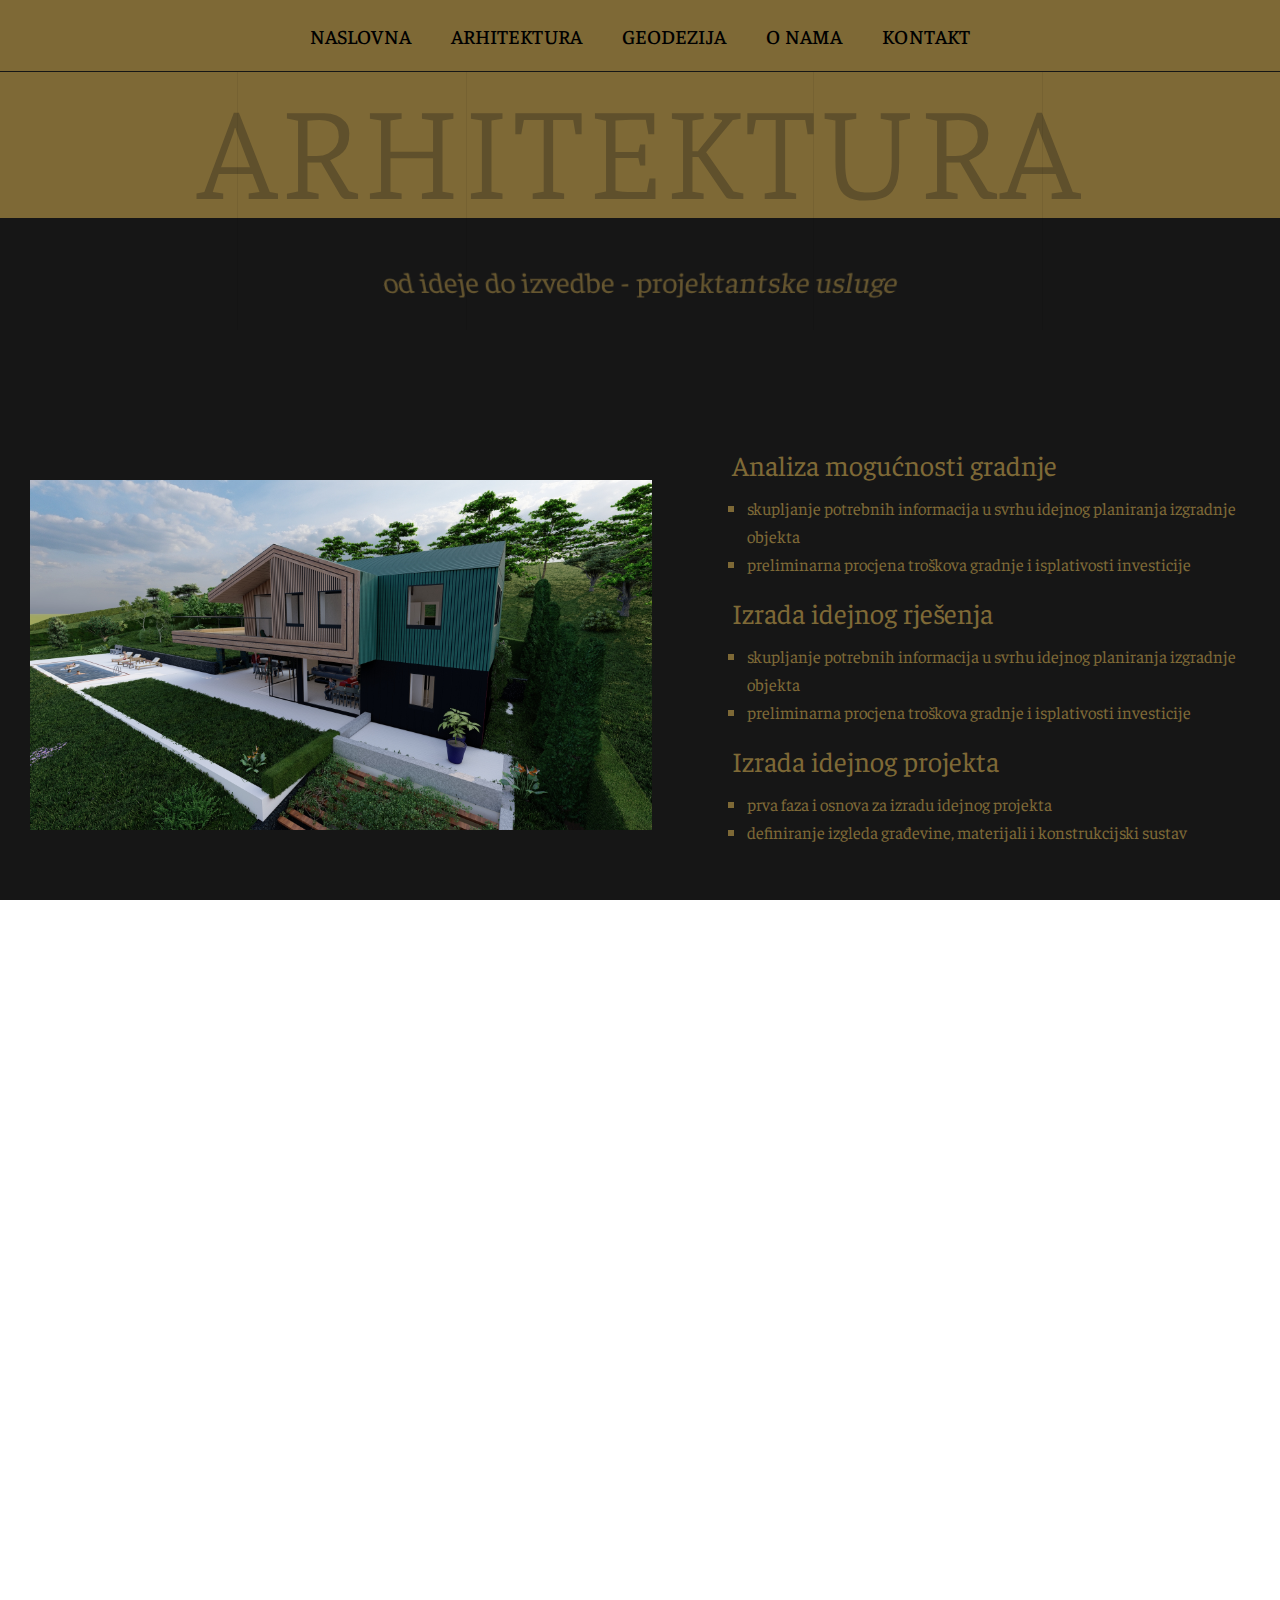
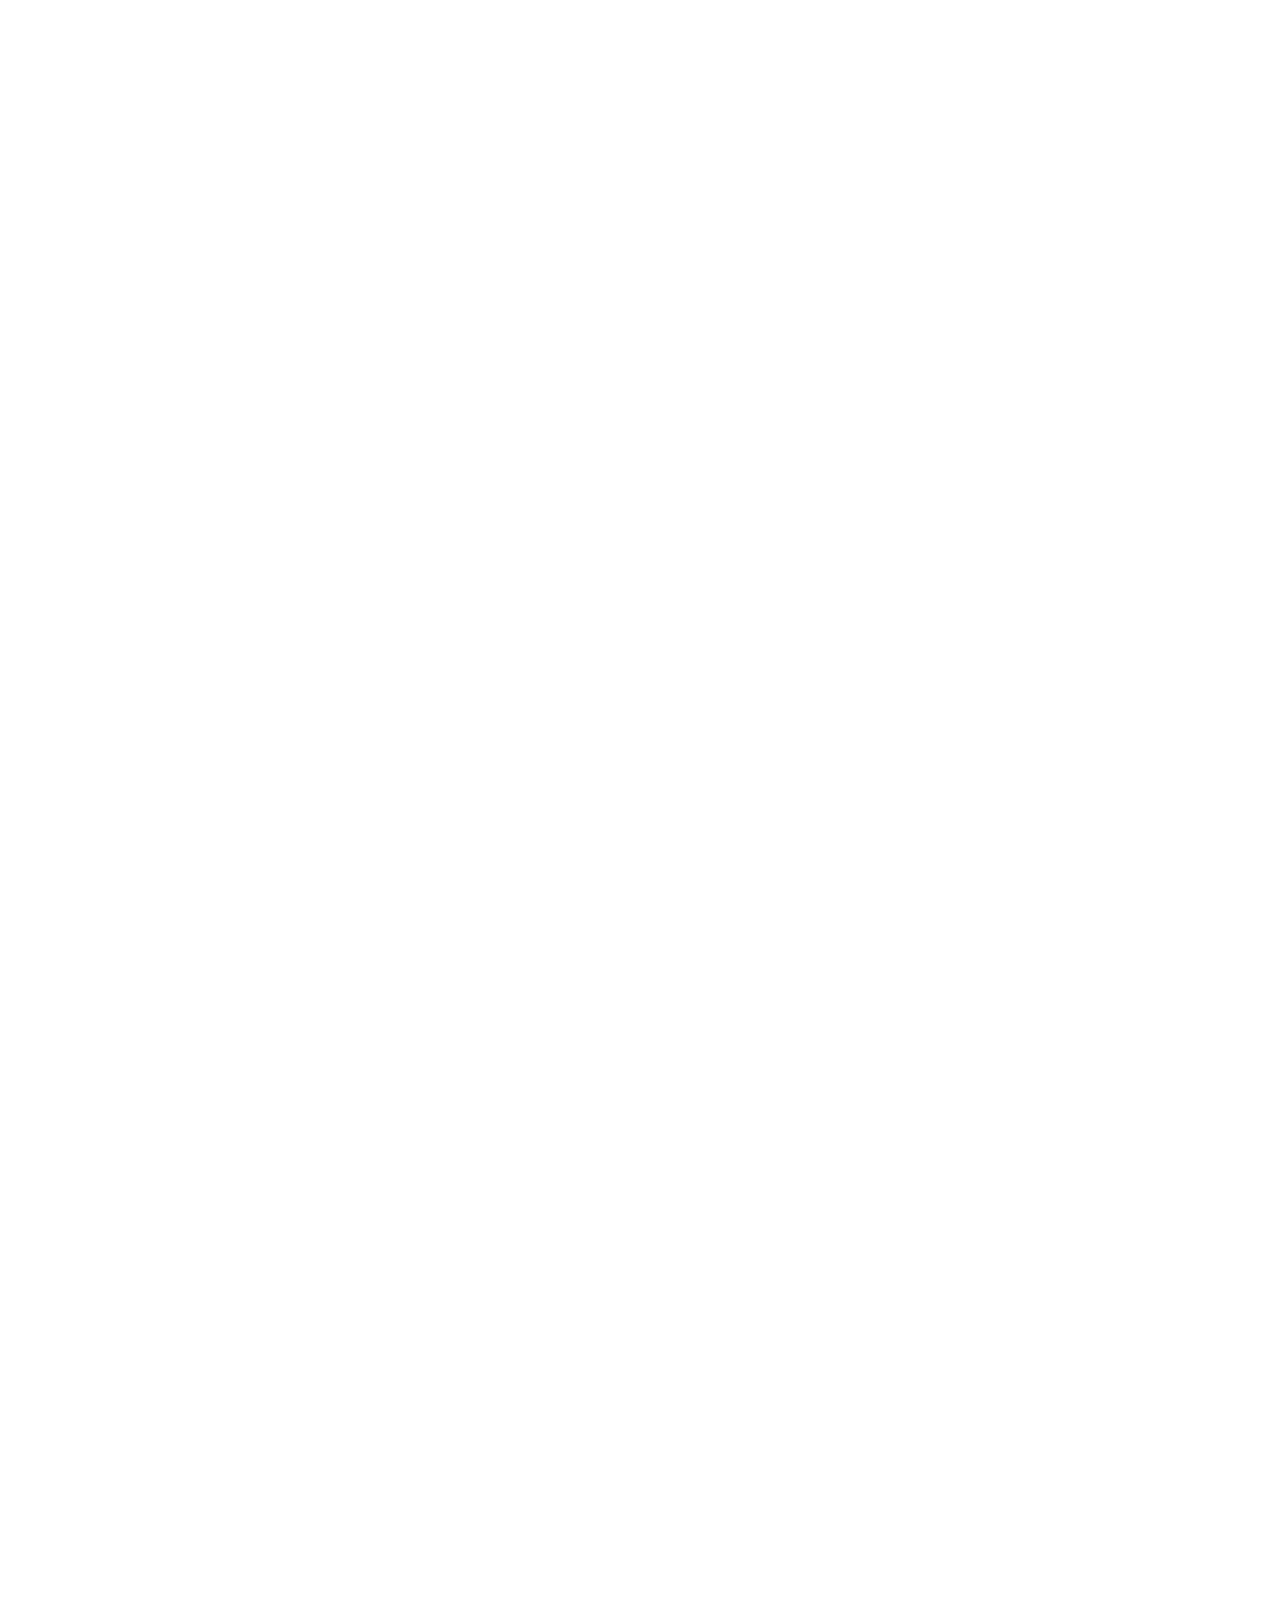
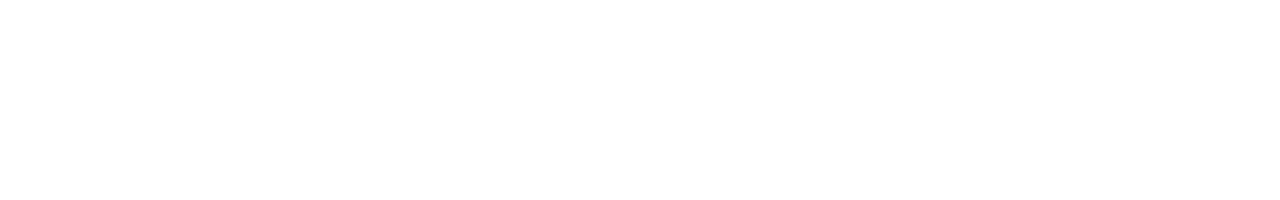
<file: universum-projekt.hr/arhitektura/index.html>
<!DOCTYPE html>
<html lang="en-US">

<!-- Mirrored from universum-projekt.hr/arhitektura/ by HTTrack Website Copier/3.x [XR&CO'2014], Sat, 14 Feb 2026 20:21:47 GMT -->
<!-- Added by HTTrack --><meta http-equiv="content-type" content="text/html;charset=UTF-8" /><!-- /Added by HTTrack -->
<head>
	<meta charset="UTF-8">
	<link rel="profile" href="http://gmpg.org/xfn/11" />
	<meta name="viewport" content="width=device-width, initial-scale=1" >   	
 
	<title>Arhitektura &#8211; Universum Projekt</title>
<meta name='robots' content='max-image-preview:large' />
<link rel='dns-prefetch' href='http://fonts.googleapis.com/' />
<link rel='preconnect' href='https://fonts.gstatic.com/' crossorigin />
<link rel="alternate" type="application/rss+xml" title="Universum Projekt &raquo; Feed" href="../feed/index.html" />
<link rel="alternate" type="application/rss+xml" title="Universum Projekt &raquo; Comments Feed" href="../comments/feed/index.html" />
<link rel="alternate" title="oEmbed (JSON)" type="application/json+oembed" href="../wp-json/oembed/1.0/embed5c20.json?url=https%3A%2F%2Funiversum-projekt.hr%2Farhitektura%2F" />
<link rel="alternate" title="oEmbed (XML)" type="text/xml+oembed" href="../wp-json/oembed/1.0/embed42c8?url=https%3A%2F%2Funiversum-projekt.hr%2Farhitektura%2F&amp;format=xml" />
<style id='wp-img-auto-sizes-contain-inline-css'>
img:is([sizes=auto i],[sizes^="auto," i]){contain-intrinsic-size:3000px 1500px}
/*# sourceURL=wp-img-auto-sizes-contain-inline-css */
</style>
<link rel='stylesheet' id='bootstrap-css' href='../wp-content/themes/gactur/assets/css/bootstrap.min68b3.css?ver=1' media='all' />
<link rel='stylesheet' id='gactur-parent-style-css' href='../wp-content/themes/gactur/style4d80.css?ver=6.9.1' media='all' />
<link rel='stylesheet' id='gactur-child-style-css' href='../wp-content/themes/gactur-child/style4d80.css?ver=6.9.1' media='all' />
<style id='wp-emoji-styles-inline-css'>

	img.wp-smiley, img.emoji {
		display: inline !important;
		border: none !important;
		box-shadow: none !important;
		height: 1em !important;
		width: 1em !important;
		margin: 0 0.07em !important;
		vertical-align: -0.1em !important;
		background: none !important;
		padding: 0 !important;
	}
/*# sourceURL=wp-emoji-styles-inline-css */
</style>
<style id='classic-theme-styles-inline-css'>
/*! This file is auto-generated */
.wp-block-button__link{color:#fff;background-color:#32373c;border-radius:9999px;box-shadow:none;text-decoration:none;padding:calc(.667em + 2px) calc(1.333em + 2px);font-size:1.125em}.wp-block-file__button{background:#32373c;color:#fff;text-decoration:none}
/*# sourceURL=/wp-includes/css/classic-themes.min.css */
</style>
<style id='global-styles-inline-css'>
:root{--wp--preset--aspect-ratio--square: 1;--wp--preset--aspect-ratio--4-3: 4/3;--wp--preset--aspect-ratio--3-4: 3/4;--wp--preset--aspect-ratio--3-2: 3/2;--wp--preset--aspect-ratio--2-3: 2/3;--wp--preset--aspect-ratio--16-9: 16/9;--wp--preset--aspect-ratio--9-16: 9/16;--wp--preset--color--black: #000000;--wp--preset--color--cyan-bluish-gray: #abb8c3;--wp--preset--color--white: #ffffff;--wp--preset--color--pale-pink: #f78da7;--wp--preset--color--vivid-red: #cf2e2e;--wp--preset--color--luminous-vivid-orange: #ff6900;--wp--preset--color--luminous-vivid-amber: #fcb900;--wp--preset--color--light-green-cyan: #7bdcb5;--wp--preset--color--vivid-green-cyan: #00d084;--wp--preset--color--pale-cyan-blue: #8ed1fc;--wp--preset--color--vivid-cyan-blue: #0693e3;--wp--preset--color--vivid-purple: #9b51e0;--wp--preset--gradient--vivid-cyan-blue-to-vivid-purple: linear-gradient(135deg,rgb(6,147,227) 0%,rgb(155,81,224) 100%);--wp--preset--gradient--light-green-cyan-to-vivid-green-cyan: linear-gradient(135deg,rgb(122,220,180) 0%,rgb(0,208,130) 100%);--wp--preset--gradient--luminous-vivid-amber-to-luminous-vivid-orange: linear-gradient(135deg,rgb(252,185,0) 0%,rgb(255,105,0) 100%);--wp--preset--gradient--luminous-vivid-orange-to-vivid-red: linear-gradient(135deg,rgb(255,105,0) 0%,rgb(207,46,46) 100%);--wp--preset--gradient--very-light-gray-to-cyan-bluish-gray: linear-gradient(135deg,rgb(238,238,238) 0%,rgb(169,184,195) 100%);--wp--preset--gradient--cool-to-warm-spectrum: linear-gradient(135deg,rgb(74,234,220) 0%,rgb(151,120,209) 20%,rgb(207,42,186) 40%,rgb(238,44,130) 60%,rgb(251,105,98) 80%,rgb(254,248,76) 100%);--wp--preset--gradient--blush-light-purple: linear-gradient(135deg,rgb(255,206,236) 0%,rgb(152,150,240) 100%);--wp--preset--gradient--blush-bordeaux: linear-gradient(135deg,rgb(254,205,165) 0%,rgb(254,45,45) 50%,rgb(107,0,62) 100%);--wp--preset--gradient--luminous-dusk: linear-gradient(135deg,rgb(255,203,112) 0%,rgb(199,81,192) 50%,rgb(65,88,208) 100%);--wp--preset--gradient--pale-ocean: linear-gradient(135deg,rgb(255,245,203) 0%,rgb(182,227,212) 50%,rgb(51,167,181) 100%);--wp--preset--gradient--electric-grass: linear-gradient(135deg,rgb(202,248,128) 0%,rgb(113,206,126) 100%);--wp--preset--gradient--midnight: linear-gradient(135deg,rgb(2,3,129) 0%,rgb(40,116,252) 100%);--wp--preset--font-size--small: 13px;--wp--preset--font-size--medium: 20px;--wp--preset--font-size--large: 36px;--wp--preset--font-size--x-large: 42px;--wp--preset--spacing--20: 0.44rem;--wp--preset--spacing--30: 0.67rem;--wp--preset--spacing--40: 1rem;--wp--preset--spacing--50: 1.5rem;--wp--preset--spacing--60: 2.25rem;--wp--preset--spacing--70: 3.38rem;--wp--preset--spacing--80: 5.06rem;--wp--preset--shadow--natural: 6px 6px 9px rgba(0, 0, 0, 0.2);--wp--preset--shadow--deep: 12px 12px 50px rgba(0, 0, 0, 0.4);--wp--preset--shadow--sharp: 6px 6px 0px rgba(0, 0, 0, 0.2);--wp--preset--shadow--outlined: 6px 6px 0px -3px rgb(255, 255, 255), 6px 6px rgb(0, 0, 0);--wp--preset--shadow--crisp: 6px 6px 0px rgb(0, 0, 0);}:where(.is-layout-flex){gap: 0.5em;}:where(.is-layout-grid){gap: 0.5em;}body .is-layout-flex{display: flex;}.is-layout-flex{flex-wrap: wrap;align-items: center;}.is-layout-flex > :is(*, div){margin: 0;}body .is-layout-grid{display: grid;}.is-layout-grid > :is(*, div){margin: 0;}:where(.wp-block-columns.is-layout-flex){gap: 2em;}:where(.wp-block-columns.is-layout-grid){gap: 2em;}:where(.wp-block-post-template.is-layout-flex){gap: 1.25em;}:where(.wp-block-post-template.is-layout-grid){gap: 1.25em;}.has-black-color{color: var(--wp--preset--color--black) !important;}.has-cyan-bluish-gray-color{color: var(--wp--preset--color--cyan-bluish-gray) !important;}.has-white-color{color: var(--wp--preset--color--white) !important;}.has-pale-pink-color{color: var(--wp--preset--color--pale-pink) !important;}.has-vivid-red-color{color: var(--wp--preset--color--vivid-red) !important;}.has-luminous-vivid-orange-color{color: var(--wp--preset--color--luminous-vivid-orange) !important;}.has-luminous-vivid-amber-color{color: var(--wp--preset--color--luminous-vivid-amber) !important;}.has-light-green-cyan-color{color: var(--wp--preset--color--light-green-cyan) !important;}.has-vivid-green-cyan-color{color: var(--wp--preset--color--vivid-green-cyan) !important;}.has-pale-cyan-blue-color{color: var(--wp--preset--color--pale-cyan-blue) !important;}.has-vivid-cyan-blue-color{color: var(--wp--preset--color--vivid-cyan-blue) !important;}.has-vivid-purple-color{color: var(--wp--preset--color--vivid-purple) !important;}.has-black-background-color{background-color: var(--wp--preset--color--black) !important;}.has-cyan-bluish-gray-background-color{background-color: var(--wp--preset--color--cyan-bluish-gray) !important;}.has-white-background-color{background-color: var(--wp--preset--color--white) !important;}.has-pale-pink-background-color{background-color: var(--wp--preset--color--pale-pink) !important;}.has-vivid-red-background-color{background-color: var(--wp--preset--color--vivid-red) !important;}.has-luminous-vivid-orange-background-color{background-color: var(--wp--preset--color--luminous-vivid-orange) !important;}.has-luminous-vivid-amber-background-color{background-color: var(--wp--preset--color--luminous-vivid-amber) !important;}.has-light-green-cyan-background-color{background-color: var(--wp--preset--color--light-green-cyan) !important;}.has-vivid-green-cyan-background-color{background-color: var(--wp--preset--color--vivid-green-cyan) !important;}.has-pale-cyan-blue-background-color{background-color: var(--wp--preset--color--pale-cyan-blue) !important;}.has-vivid-cyan-blue-background-color{background-color: var(--wp--preset--color--vivid-cyan-blue) !important;}.has-vivid-purple-background-color{background-color: var(--wp--preset--color--vivid-purple) !important;}.has-black-border-color{border-color: var(--wp--preset--color--black) !important;}.has-cyan-bluish-gray-border-color{border-color: var(--wp--preset--color--cyan-bluish-gray) !important;}.has-white-border-color{border-color: var(--wp--preset--color--white) !important;}.has-pale-pink-border-color{border-color: var(--wp--preset--color--pale-pink) !important;}.has-vivid-red-border-color{border-color: var(--wp--preset--color--vivid-red) !important;}.has-luminous-vivid-orange-border-color{border-color: var(--wp--preset--color--luminous-vivid-orange) !important;}.has-luminous-vivid-amber-border-color{border-color: var(--wp--preset--color--luminous-vivid-amber) !important;}.has-light-green-cyan-border-color{border-color: var(--wp--preset--color--light-green-cyan) !important;}.has-vivid-green-cyan-border-color{border-color: var(--wp--preset--color--vivid-green-cyan) !important;}.has-pale-cyan-blue-border-color{border-color: var(--wp--preset--color--pale-cyan-blue) !important;}.has-vivid-cyan-blue-border-color{border-color: var(--wp--preset--color--vivid-cyan-blue) !important;}.has-vivid-purple-border-color{border-color: var(--wp--preset--color--vivid-purple) !important;}.has-vivid-cyan-blue-to-vivid-purple-gradient-background{background: var(--wp--preset--gradient--vivid-cyan-blue-to-vivid-purple) !important;}.has-light-green-cyan-to-vivid-green-cyan-gradient-background{background: var(--wp--preset--gradient--light-green-cyan-to-vivid-green-cyan) !important;}.has-luminous-vivid-amber-to-luminous-vivid-orange-gradient-background{background: var(--wp--preset--gradient--luminous-vivid-amber-to-luminous-vivid-orange) !important;}.has-luminous-vivid-orange-to-vivid-red-gradient-background{background: var(--wp--preset--gradient--luminous-vivid-orange-to-vivid-red) !important;}.has-very-light-gray-to-cyan-bluish-gray-gradient-background{background: var(--wp--preset--gradient--very-light-gray-to-cyan-bluish-gray) !important;}.has-cool-to-warm-spectrum-gradient-background{background: var(--wp--preset--gradient--cool-to-warm-spectrum) !important;}.has-blush-light-purple-gradient-background{background: var(--wp--preset--gradient--blush-light-purple) !important;}.has-blush-bordeaux-gradient-background{background: var(--wp--preset--gradient--blush-bordeaux) !important;}.has-luminous-dusk-gradient-background{background: var(--wp--preset--gradient--luminous-dusk) !important;}.has-pale-ocean-gradient-background{background: var(--wp--preset--gradient--pale-ocean) !important;}.has-electric-grass-gradient-background{background: var(--wp--preset--gradient--electric-grass) !important;}.has-midnight-gradient-background{background: var(--wp--preset--gradient--midnight) !important;}.has-small-font-size{font-size: var(--wp--preset--font-size--small) !important;}.has-medium-font-size{font-size: var(--wp--preset--font-size--medium) !important;}.has-large-font-size{font-size: var(--wp--preset--font-size--large) !important;}.has-x-large-font-size{font-size: var(--wp--preset--font-size--x-large) !important;}
/*# sourceURL=global-styles-inline-css */
</style>

<link rel='stylesheet' id='redux-extendify-styles-css' href='../wp-content/plugins/element-camp-pro/options-core/assets/css/extendify-utilitiesda94.css?ver=4.4.5.2' media='all' />
<link rel='stylesheet' id='linea_arrows-css' href='../wp-content/plugins/element-camp-pro/assets/fonts/linea/arrows/css/style4d80.css?ver=6.9.1' media='all' />
<link rel='stylesheet' id='linea_basic-css' href='../wp-content/plugins/element-camp-pro/assets/fonts/linea/basic/css/style4d80.css?ver=6.9.1' media='all' />
<link rel='stylesheet' id='linea_basic_2-css' href='../wp-content/plugins/element-camp-pro/assets/fonts/linea/basic_ela/css/style4d80.css?ver=6.9.1' media='all' />
<link rel='stylesheet' id='linea_ecommerce-css' href='../wp-content/plugins/element-camp-pro/assets/fonts/linea/basic/css/style4d80.css?ver=6.9.1' media='all' />
<link rel='stylesheet' id='linea_music-css' href='../wp-content/plugins/element-camp-pro/assets/fonts/linea/basic/css/style4d80.css?ver=6.9.1' media='all' />
<link rel='stylesheet' id='linea_software-css' href='../wp-content/plugins/element-camp-pro/assets/fonts/linea/software/css/style4d80.css?ver=6.9.1' media='all' />
<link rel='stylesheet' id='linea_weather-css' href='../wp-content/plugins/element-camp-pro/assets/fonts/linea/weather/css/style4d80.css?ver=6.9.1' media='all' />
<link rel='stylesheet' id='themescamp-style-css' href='../wp-content/plugins/element-camp-pro/assets/css/style.min4d80.css?ver=6.9.1' media='all' />
<style id='themescamp-style-inline-css'>

					:root{
						--color-main:#7E6936;
						--color-primary:#DCC5B7;
						--color-secondary:#DCC5B7;
						--color-ternary: #DCC5B7;
					}
				
a:hover{color:#12C2E9;}
a{color:#999999;}
h1, h2, h3, h4, h5, h6{color:#7E6936;} 
body{color:#666666;}
.footer{background-color:#27323A;}
.custom-absolute-menu{border-color: #7E6936;}

						.loader-wrap .loader-wrap-heading .load-text{color: #FFFFFF;} 
					
/*# sourceURL=themescamp-style-inline-css */
</style>
<link rel='stylesheet' id='gactur-fonts-css' href='http://fonts.googleapis.com/css?family=Open+Sans%3A300%2C400%2C400i%2C500%2C600%2C600i%2C700%2C700i%2C800%2C800i%2C900%7CPoppins%3A300%2C400%2C500%2C600%2C700%2C800%2C900%7CBarlow+Condensed%3A300%2C400%2C500%2C600%2C700%2C800%2C900&amp;ver=1.0.0' media='all' />
<link rel='stylesheet' id='font-awesome-css' href='../wp-content/plugins/elementor/assets/lib/font-awesome/css/font-awesome.min1849.css?ver=4.7.0' media='all' />
<link rel='stylesheet' id='fontawesome-css' href='../wp-content/themes/gactur/assets/css/fontawesome.min68b3.css?ver=1' media='all' />
<link rel='stylesheet' id='icon-font-css' href='../wp-content/themes/gactur/assets/css/icon-font.min68b3.css?ver=1' media='all' />
<link rel='stylesheet' id='ionicons-css' href='../wp-content/themes/gactur/assets/css/ionicons.min68b3.css?ver=1' media='all' />
<link rel='stylesheet' id='bootstrap-icons-css' href='../wp-content/themes/gactur/assets/fonts/bootstrap-icons/bootstrap-icons68b3.css?ver=1' media='all' />
<link rel='stylesheet' id='magnific-popup-css' href='../wp-content/themes/gactur/assets/css/magnific-popup68b3.css?ver=1' media='all' />
<link rel='stylesheet' id='animate-css' href='../wp-content/themes/gactur/assets/css/animate68b3.css?ver=1' media='all' />
<link rel='stylesheet' id='magic-css' href='../wp-content/themes/gactur/assets/css/magic68b3.css?ver=1' media='all' />
<link rel='stylesheet' id='slick-css' href='../wp-content/themes/gactur/assets/css/slick68b3.css?ver=1' media='all' />
<link rel='stylesheet' id='jquery-fatnav-css' href='../wp-content/themes/gactur/assets/css/jquery.fatNav68b3.css?ver=1' media='all' />
<link rel='stylesheet' id='animate-headline-css' href='../wp-content/themes/gactur/assets/css/animate.headline68b3.css?ver=1' media='all' />
<link rel='stylesheet' id='swiper-css' href='../wp-content/plugins/elementor/assets/lib/swiper/v8/css/swiper.min94a4.css?ver=8.4.5' media='all' />
<link rel='stylesheet' id='splitting-css' href='../wp-content/themes/gactur/assets/css/splitting68b3.css?ver=1' media='all' />
<link rel='stylesheet' id='splitting-cells-css' href='../wp-content/themes/gactur/assets/css/splitting-cells68b3.css?ver=1' media='all' />
<link rel='stylesheet' id='gactur-css' href='../wp-content/themes/gactur/assets/css/style.minf269.css?ver=1.0.1' media='all' />
<style id='gactur-inline-css'>

					:root{
						--color-main:#7E6936;
						--color-primary:#DCC5B7;
						--color-secondary:#DCC5B7;
						--color-ternary: #DCC5B7;
					}
				
a:hover{color:#12C2E9;}
a{color:#999999;}
h1, h2, h3, h4, h5, h6{color:#7E6936;} 
body{color:#666666;}
.footer{background-color:#27323A;}
.custom-absolute-menu{border-color: #7E6936;}

						.loader-wrap .loader-wrap-heading .load-text{color: #FFFFFF;} 
					
/*# sourceURL=gactur-inline-css */
</style>
<link rel='stylesheet' id='elementor-frontend-css' href='../wp-content/plugins/elementor/assets/css/frontend.min9287.css?ver=3.32.5' media='all' />
<link rel='stylesheet' id='elementor-post-3495-css' href='../wp-content/uploads/elementor/css/post-34952ac8.css?ver=1765179281' media='all' />
<link rel='stylesheet' id='themescamp-style-addons-css' href='../wp-content/plugins/element-camp-pro/assets/fonts/flaticon/flaticon.css' media='all' />
<link rel='stylesheet' id='peicon-style-addons-css' href='../wp-content/plugins/element-camp-pro/assets/fonts/peicon/pe-icon-7-stroke.css' media='all' />
<link rel='stylesheet' id='fontawesome-style-addons-css' href='../wp-content/plugins/element-camp-pro/assets/fonts/fa/css/fontawesome.min.css' media='all' />
<link rel='stylesheet' id='themescamp-elements-style-css' href='../wp-content/plugins/element-camp-pro/elementor/elements/assets/css/style4d80.css?ver=6.9.1' media='all' />
<link rel='stylesheet' id='animations-css' href='../wp-content/plugins/element-camp/elementor/elements/assets/css/global/animations.css' media='all' />
<link rel='stylesheet' id='laby-css' href='../wp-content/plugins/element-camp/elementor/elements/assets/css/global/laby.css' media='all' />
<link rel='stylesheet' id='lity-css' href='../wp-content/plugins/element-camp/elementor/elements/assets/css/global/lity.css' media='all' />
<link rel='stylesheet' id='swiper-gl.min-css' href='../wp-content/plugins/element-camp/elementor/elements/assets/css/global/swiper-gl.min.css' media='all' />
<link rel='stylesheet' id='tce-badge-css' href='../wp-content/plugins/element-camp/elementor/elements/assets/css/global/tce-badge.css' media='all' />
<link rel='stylesheet' id='tcgelements-plg-style-css' href='../wp-content/plugins/element-camp/elementor/elements/assets/css/style.min8a54.css?ver=1.0.0' media='all' />
<link rel='stylesheet' id='e-animation-fadeInUp-css' href='../wp-content/plugins/elementor/assets/lib/animations/styles/fadeInUp.min9287.css?ver=3.32.5' media='all' />
<link rel='stylesheet' id='widget-image-css' href='../wp-content/plugins/elementor/assets/css/widget-image.min9287.css?ver=3.32.5' media='all' />
<link rel='stylesheet' id='widget-heading-css' href='../wp-content/plugins/elementor/assets/css/widget-heading.min9287.css?ver=3.32.5' media='all' />
<link rel='stylesheet' id='elementor-post-3410-css' href='../wp-content/uploads/elementor/css/post-34106bf2.css?ver=1765179408' media='all' />
<link rel="preload" as="style" href="https://fonts.googleapis.com/css?family=Faustina:300,400,500,600,700,800,300italic,400italic,500italic,600italic,700italic,800italic&amp;display=swap&amp;ver=6.9.1" /><link rel="stylesheet" href="https://fonts.googleapis.com/css?family=Faustina:300,400,500,600,700,800,300italic,400italic,500italic,600italic,700italic,800italic&amp;display=swap&amp;ver=6.9.1" media="print" onload="this.media='all'"><noscript><link rel="stylesheet" href="https://fonts.googleapis.com/css?family=Faustina:300,400,500,600,700,800,300italic,400italic,500italic,600italic,700italic,800italic&amp;display=swap&amp;ver=6.9.1" /></noscript><link rel='stylesheet' id='elementor-gf-local-roboto-css' href='../wp-content/uploads/elementor/google-fonts/css/roboto17b3.css?ver=1746171969' media='all' />
<link rel='stylesheet' id='elementor-gf-local-robotoslab-css' href='../wp-content/uploads/elementor/google-fonts/css/robotoslabf3f9.css?ver=1746171971' media='all' />
<link rel='stylesheet' id='elementor-gf-local-dmsans-css' href='../wp-content/uploads/elementor/google-fonts/css/dmsansb3e4.css?ver=1746171975' media='all' />
<script src="../wp-includes/js/jquery/jquery.minf43b.js?ver=3.7.1" id="jquery-core-js"></script>
<script src="../wp-includes/js/jquery/jquery-migrate.min5589.js?ver=3.4.1" id="jquery-migrate-js"></script>
<script src="../wp-content/themes/gactur/assets/js/modernizr4d80.js?ver=6.9.1" id="modernizr-js"></script>
<link rel="https://api.w.org/" href="../wp-json/index.html" /><link rel="alternate" title="JSON" type="application/json" href="../wp-json/wp/v2/pages/3410.json" /><link rel="EditURI" type="application/rsd+xml" title="RSD" href="../xmlrpc0db0.php?rsd" />
<link rel="canonical" href="index.html" />
<link rel='shortlink' href='../index12fa.html?p=3410' />
<meta name="generator" content="Redux 4.4.5.2" /><meta name="generator" content="Elementor 3.32.5; features: e_font_icon_svg, additional_custom_breakpoints; settings: css_print_method-external, google_font-enabled, font_display-swap">
			<style>
				.e-con.e-parent:nth-of-type(n+4):not(.e-lazyloaded):not(.e-no-lazyload),
				.e-con.e-parent:nth-of-type(n+4):not(.e-lazyloaded):not(.e-no-lazyload) * {
					background-image: none !important;
				}
				@media screen and (max-height: 1024px) {
					.e-con.e-parent:nth-of-type(n+3):not(.e-lazyloaded):not(.e-no-lazyload),
					.e-con.e-parent:nth-of-type(n+3):not(.e-lazyloaded):not(.e-no-lazyload) * {
						background-image: none !important;
					}
				}
				@media screen and (max-height: 640px) {
					.e-con.e-parent:nth-of-type(n+2):not(.e-lazyloaded):not(.e-no-lazyload),
					.e-con.e-parent:nth-of-type(n+2):not(.e-lazyloaded):not(.e-no-lazyload) * {
						background-image: none !important;
					}
				}
			</style>
			<link rel="icon" href="../wp-content/uploads/2025/05/cropped-Logo-Universum-Projekt-32x32.png" sizes="32x32" />
<link rel="icon" href="../wp-content/uploads/2025/05/cropped-Logo-Universum-Projekt-192x192.png" sizes="192x192" />
<link rel="apple-touch-icon" href="../wp-content/uploads/2025/05/cropped-Logo-Universum-Projekt-180x180.png" />
<meta name="msapplication-TileImage" content="https://universum-projekt.hr/wp-content/uploads/2025/05/cropped-Logo-Universum-Projekt-270x270.png" />
<style id="tcg_theme_setting-dynamic-css" title="dynamic-css" class="redux-options-output">body{font-family:Faustina;font-weight:normal;font-style:normal;}p, body.has-paragraph-style p{font-family:Faustina;font-weight:normal;font-style:normal;}h1{font-family:Faustina;font-weight:normal;font-style:normal;}h2{font-family:Faustina;font-weight:normal;font-style:normal;}h3{font-family:Faustina;font-weight:normal;font-style:normal;}h4{font-family:Faustina;font-weight:normal;font-style:normal;}h5{font-family:Faustina;font-weight:normal;font-style:normal;color:#dcc5b7;}h6{font-family:Faustina;font-weight:normal;font-style:normal;}</style> 
<link rel='stylesheet' id='elementor-post-586-css' href='../wp-content/uploads/elementor/css/post-5862ac8.css?ver=1765179281' media='all' />
<link rel='stylesheet' id='elementor-post-3447-css' href='../wp-content/uploads/elementor/css/post-3447fb4a.css?ver=1765179380' media='all' />

</head>
	
<body class="wp-singular page-template page-template-elementor_header_footer page page-id-3410 wp-embed-responsive wp-theme-gactur wp-child-theme-gactur-child  elementor-default elementor-template-full-width elementor-kit-3495 elementor-page elementor-page-3410"> 
<header class="site-header 53">		<div data-elementor-type="wp-post" data-elementor-id="586" class="elementor elementor-586" data-elementor-post-type="tcg_teb">
				<div class="elementor-element elementor-element-67addc5 e-con-full e-flex tcg-animation-none e-con e-parent" data-id="67addc5" data-element_type="container" data-settings="{&quot;background_background&quot;:&quot;classic&quot;,&quot;tc_container_hover_selector&quot;:&quot;container&quot;,&quot;tc_smooth_scroll_effects&quot;:&quot;none&quot;,&quot;tc_css_effects&quot;:&quot;none&quot;,&quot;tcg_advanced_hover&quot;:&quot;no&quot;,&quot;tc_container_clip_path&quot;:&quot;none&quot;,&quot;float_cursor&quot;:&quot;no&quot;,&quot;tc_dark_mode_responsive_hide_in_dark&quot;:&quot;no&quot;,&quot;tc_dark_mode_responsive_hide_in_light&quot;:&quot;no&quot;}">
				<div class="elementor-element elementor-element-4da3eb0 text-center tcg-animation-none elementor-widget elementor-widget-tcg-nav-menu" data-id="4da3eb0" data-element_type="widget" data-settings="{&quot;layout&quot;:&quot;horizontal&quot;,&quot;tc_smooth_scroll_effects&quot;:&quot;none&quot;,&quot;tc_css_effects&quot;:&quot;none&quot;,&quot;tc_dark_mode_responsive_hide_in_dark&quot;:&quot;no&quot;,&quot;tc_dark_mode_responsive_hide_in_light&quot;:&quot;no&quot;}" data-widget_type="tcg-nav-menu.default">
				<div class="elementor-widget-container">
					                        
	<div class="tcg-nav">

			<div class="main-menu menu-wrapper d-none d-md-block   ">
				<div class="menu-main-menu-container"><ul id="menu-main-menu" class="home-nav navigation menu"><li id="menu-item-4011" class="menu-item menu-item-type-post_type menu-item-object-page menu-item-home menu-item-4011"><a href="../index.html">Naslovna</a></li>
<li id="menu-item-3750" class="menu-item menu-item-type-post_type menu-item-object-page current-menu-item page_item page-item-3410 current_page_item menu-item-3750"><a href="index.html" aria-current="page">Arhitektura</a></li>
<li id="menu-item-3749" class="menu-item menu-item-type-post_type menu-item-object-page menu-item-3749"><a href="../geodezija/index.html">Geodezija</a></li>
<li id="menu-item-3616" class="menu-item menu-item-type-post_type menu-item-object-page menu-item-3616"><a href="../o-nama/index.html">O nama</a></li>
<li id="menu-item-3396" class="menu-item menu-item-type-post_type menu-item-object-page menu-item-3396"><a href="../kontakt/index.html">Kontakt</a></li>
</ul></div>			</div><!--/.menu-box -- hidden-xs hidden-sm-->
			<div class="mobile-wrapper d-block d-md-none"> <!-- hidden-lg hidden-md --> 
				<a href="#" class="hamburger"><div class="hamburger__icon"></div></a>
				<div class="fat-nav">
					<div class="fat-nav__wrapper">
						 
						<div class="fat-list"> <ul id="menu-main-menu-1" class="mob-nav  menu"><li class="menu-item menu-item-type-post_type menu-item-object-page menu-item-home menu-item-4011"><a href="../index.html">Naslovna</a></li>
<li class="menu-item menu-item-type-post_type menu-item-object-page current-menu-item page_item page-item-3410 current_page_item menu-item-3750"><a href="index.html" aria-current="page">Arhitektura</a></li>
<li class="menu-item menu-item-type-post_type menu-item-object-page menu-item-3749"><a href="../geodezija/index.html">Geodezija</a></li>
<li class="menu-item menu-item-type-post_type menu-item-object-page menu-item-3616"><a href="../o-nama/index.html">O nama</a></li>
<li class="menu-item menu-item-type-post_type menu-item-object-page menu-item-3396"><a href="../kontakt/index.html">Kontakt</a></li>
</ul></div>
					</div>
				</div>
			</div><!--/.box-mobile-->
		
    </div>                   
                            
     				</div>
				</div>
				</div>
				</div>
		</header>
            <div id="smooth-wrapper">
                <div id="smooth-content">

        		<div data-elementor-type="wp-page" data-elementor-id="3410" class="elementor elementor-3410" data-elementor-post-type="page">
				<div class="elementor-element elementor-element-6ce5a25 e-con-full e-flex tcg-animation-none e-con e-parent" data-id="6ce5a25" data-element_type="container" data-settings="{&quot;background_background&quot;:&quot;classic&quot;,&quot;tc_container_hover_selector&quot;:&quot;container&quot;,&quot;tc_container_background_parallax&quot;:&quot;no&quot;,&quot;tc_smooth_scroll_effects&quot;:&quot;none&quot;,&quot;tc_css_effects&quot;:&quot;none&quot;,&quot;tcg_advanced_hover&quot;:&quot;no&quot;,&quot;tc_container_clip_path&quot;:&quot;none&quot;,&quot;float_cursor&quot;:&quot;no&quot;,&quot;tc_dark_mode_responsive_hide_in_dark&quot;:&quot;no&quot;,&quot;tc_dark_mode_responsive_hide_in_light&quot;:&quot;no&quot;}">
				<div class="elementor-element elementor-element-74df1f9 tcg-animation-none elementor-widget elementor-widget-tcgelements-heading" data-id="74df1f9" data-element_type="widget" data-settings="{&quot;before_heading_clip_path&quot;:&quot;none&quot;,&quot;tc_smooth_scroll_effects&quot;:&quot;none&quot;,&quot;tc_css_effects&quot;:&quot;none&quot;,&quot;tc_dark_mode_responsive_hide_in_dark&quot;:&quot;no&quot;,&quot;tc_dark_mode_responsive_hide_in_light&quot;:&quot;no&quot;}" data-widget_type="tcgelements-heading.default">
				<div class="elementor-widget-container">
					            <div class="tcgelements-heading-text heading-selector-type-heading" >
                <h2 class="tcgelements-heading elementor-size-default tcgelements-text-breakline">ARHITEKTURA</h2>            </div>

            				</div>
				</div>
		<div class="elementor-element elementor-element-bdb2062 e-con-full e-flex tcg-animation-none e-con e-child" data-id="bdb2062" data-element_type="container" data-settings="{&quot;position&quot;:&quot;absolute&quot;,&quot;tc_container_hover_selector&quot;:&quot;container&quot;,&quot;tc_container_background_parallax&quot;:&quot;no&quot;,&quot;tc_smooth_scroll_effects&quot;:&quot;none&quot;,&quot;tc_css_effects&quot;:&quot;none&quot;,&quot;tcg_advanced_hover&quot;:&quot;no&quot;,&quot;tc_container_clip_path&quot;:&quot;none&quot;,&quot;float_cursor&quot;:&quot;no&quot;,&quot;tc_dark_mode_responsive_hide_in_light&quot;:&quot;no&quot;}">
		<div class="elementor-element elementor-element-413387f e-con-full e-flex tcg-animation-none e-con e-child" data-id="413387f" data-element_type="container" data-settings="{&quot;tc_container_hover_selector&quot;:&quot;container&quot;,&quot;tc_container_background_parallax&quot;:&quot;no&quot;,&quot;tc_smooth_scroll_effects&quot;:&quot;none&quot;,&quot;tc_css_effects&quot;:&quot;none&quot;,&quot;tcg_advanced_hover&quot;:&quot;no&quot;,&quot;tc_container_clip_path&quot;:&quot;none&quot;,&quot;float_cursor&quot;:&quot;no&quot;,&quot;tc_dark_mode_responsive_hide_in_dark&quot;:&quot;no&quot;,&quot;tc_dark_mode_responsive_hide_in_light&quot;:&quot;no&quot;}">
				</div>
		<div class="elementor-element elementor-element-2db625a e-con-full e-flex tcg-animation-none e-con e-child" data-id="2db625a" data-element_type="container" data-settings="{&quot;tc_container_hover_selector&quot;:&quot;container&quot;,&quot;tc_container_background_parallax&quot;:&quot;no&quot;,&quot;tc_smooth_scroll_effects&quot;:&quot;none&quot;,&quot;tc_css_effects&quot;:&quot;none&quot;,&quot;tcg_advanced_hover&quot;:&quot;no&quot;,&quot;tc_container_clip_path&quot;:&quot;none&quot;,&quot;float_cursor&quot;:&quot;no&quot;,&quot;tc_dark_mode_responsive_hide_in_dark&quot;:&quot;no&quot;,&quot;tc_dark_mode_responsive_hide_in_light&quot;:&quot;no&quot;}">
				</div>
				</div>
				</div>
		<div class="elementor-element elementor-element-454f807d e-con-full tce-trigger-split-text e-flex tcg-animation-none e-con e-child" data-id="454f807d" data-element_type="container" data-settings="{&quot;background_background&quot;:&quot;classic&quot;,&quot;tc_container_hover_selector&quot;:&quot;container&quot;,&quot;tc_container_background_parallax&quot;:&quot;no&quot;,&quot;tc_smooth_scroll_effects&quot;:&quot;none&quot;,&quot;tc_css_effects&quot;:&quot;none&quot;,&quot;tcg_advanced_hover&quot;:&quot;no&quot;,&quot;tc_container_clip_path&quot;:&quot;none&quot;,&quot;float_cursor&quot;:&quot;no&quot;,&quot;tc_dark_mode_responsive_hide_in_dark&quot;:&quot;no&quot;,&quot;tc_dark_mode_responsive_hide_in_light&quot;:&quot;no&quot;}">
		<div class="elementor-element elementor-element-21885dbf e-flex e-con-boxed tcg-animation-none e-con e-child" data-id="21885dbf" data-element_type="container" data-settings="{&quot;tc_container_hover_selector&quot;:&quot;container&quot;,&quot;tc_container_background_parallax&quot;:&quot;no&quot;,&quot;tc_smooth_scroll_effects&quot;:&quot;none&quot;,&quot;tc_css_effects&quot;:&quot;none&quot;,&quot;tcg_advanced_hover&quot;:&quot;no&quot;,&quot;tc_container_clip_path&quot;:&quot;none&quot;,&quot;float_cursor&quot;:&quot;no&quot;,&quot;tc_dark_mode_responsive_hide_in_dark&quot;:&quot;no&quot;,&quot;tc_dark_mode_responsive_hide_in_light&quot;:&quot;no&quot;}">
					<div class="e-con-inner">
		<div class="elementor-element elementor-element-4c49a905 e-con-full tc-anim-lines e-flex tcg-animation-none e-con e-child" data-id="4c49a905" data-element_type="container" data-settings="{&quot;tc_container_hover_selector&quot;:&quot;container&quot;,&quot;tc_container_background_parallax&quot;:&quot;no&quot;,&quot;tc_smooth_scroll_effects&quot;:&quot;none&quot;,&quot;tc_css_effects&quot;:&quot;none&quot;,&quot;tcg_advanced_hover&quot;:&quot;no&quot;,&quot;tc_container_clip_path&quot;:&quot;none&quot;,&quot;float_cursor&quot;:&quot;no&quot;,&quot;tc_dark_mode_responsive_hide_in_dark&quot;:&quot;no&quot;,&quot;tc_dark_mode_responsive_hide_in_light&quot;:&quot;no&quot;}">
				<div class="elementor-element elementor-element-1ed2555f animated-slow tcg-animation-none elementor-invisible elementor-widget elementor-widget-tcgelements-heading" data-id="1ed2555f" data-element_type="widget" data-settings="{&quot;_animation&quot;:&quot;fadeInUp&quot;,&quot;before_heading_clip_path&quot;:&quot;none&quot;,&quot;tc_smooth_scroll_effects&quot;:&quot;none&quot;,&quot;tc_css_effects&quot;:&quot;none&quot;,&quot;tc_dark_mode_responsive_hide_in_dark&quot;:&quot;no&quot;,&quot;tc_dark_mode_responsive_hide_in_light&quot;:&quot;no&quot;}" data-widget_type="tcgelements-heading.default">
				<div class="elementor-widget-container">
					            <div class="tcgelements-heading-text heading-selector-type-heading" >
                <h2 class="tcgelements-heading elementor-size-default">od ideje do izvedbe - projektantske usluge</h2>            </div>

            				</div>
				</div>
				</div>
					</div>
				</div>
		<div class="elementor-element elementor-element-8788e7d e-con-full e-flex tcg-animation-none e-con e-child" data-id="8788e7d" data-element_type="container" data-settings="{&quot;position&quot;:&quot;absolute&quot;,&quot;tc_container_hover_selector&quot;:&quot;container&quot;,&quot;tc_container_background_parallax&quot;:&quot;no&quot;,&quot;tc_smooth_scroll_effects&quot;:&quot;none&quot;,&quot;tc_css_effects&quot;:&quot;none&quot;,&quot;tcg_advanced_hover&quot;:&quot;no&quot;,&quot;tc_container_clip_path&quot;:&quot;none&quot;,&quot;float_cursor&quot;:&quot;no&quot;,&quot;tc_dark_mode_responsive_hide_in_light&quot;:&quot;no&quot;}">
		<div class="elementor-element elementor-element-298b97c2 e-con-full e-flex tcg-animation-none e-con e-child" data-id="298b97c2" data-element_type="container" data-settings="{&quot;tc_container_hover_selector&quot;:&quot;container&quot;,&quot;tc_container_background_parallax&quot;:&quot;no&quot;,&quot;tc_smooth_scroll_effects&quot;:&quot;none&quot;,&quot;tc_css_effects&quot;:&quot;none&quot;,&quot;tcg_advanced_hover&quot;:&quot;no&quot;,&quot;tc_container_clip_path&quot;:&quot;none&quot;,&quot;float_cursor&quot;:&quot;no&quot;,&quot;tc_dark_mode_responsive_hide_in_dark&quot;:&quot;no&quot;,&quot;tc_dark_mode_responsive_hide_in_light&quot;:&quot;no&quot;}">
				</div>
		<div class="elementor-element elementor-element-17f1b08f e-con-full e-flex tcg-animation-none e-con e-child" data-id="17f1b08f" data-element_type="container" data-settings="{&quot;tc_container_hover_selector&quot;:&quot;container&quot;,&quot;tc_container_background_parallax&quot;:&quot;no&quot;,&quot;tc_smooth_scroll_effects&quot;:&quot;none&quot;,&quot;tc_css_effects&quot;:&quot;none&quot;,&quot;tcg_advanced_hover&quot;:&quot;no&quot;,&quot;tc_container_clip_path&quot;:&quot;none&quot;,&quot;float_cursor&quot;:&quot;no&quot;,&quot;tc_dark_mode_responsive_hide_in_dark&quot;:&quot;no&quot;,&quot;tc_dark_mode_responsive_hide_in_light&quot;:&quot;no&quot;}">
				</div>
				</div>
				</div>
		<div class="elementor-element elementor-element-aad3403 elementor-hidden-tablet elementor-hidden-mobile e-flex e-con-boxed tcg-animation-none e-con e-parent" data-id="aad3403" data-element_type="container" data-settings="{&quot;background_background&quot;:&quot;classic&quot;,&quot;tc_container_hover_selector&quot;:&quot;container&quot;,&quot;tc_container_background_parallax&quot;:&quot;no&quot;,&quot;tc_smooth_scroll_effects&quot;:&quot;none&quot;,&quot;tc_css_effects&quot;:&quot;none&quot;,&quot;tcg_advanced_hover&quot;:&quot;no&quot;,&quot;tc_container_clip_path&quot;:&quot;none&quot;,&quot;float_cursor&quot;:&quot;no&quot;,&quot;tc_dark_mode_responsive_hide_in_dark&quot;:&quot;no&quot;,&quot;tc_dark_mode_responsive_hide_in_light&quot;:&quot;no&quot;}">
					<div class="e-con-inner">
		<div class="elementor-element elementor-element-ed48ecb e-con-full animated-slow e-flex tcg-animation-none elementor-invisible e-con e-child" data-id="ed48ecb" data-element_type="container" data-settings="{&quot;background_background&quot;:&quot;classic&quot;,&quot;animation&quot;:&quot;fadeInUp&quot;,&quot;tc_container_hover_selector&quot;:&quot;container&quot;,&quot;tc_container_background_parallax&quot;:&quot;no&quot;,&quot;tc_smooth_scroll_effects&quot;:&quot;none&quot;,&quot;tc_css_effects&quot;:&quot;none&quot;,&quot;tcg_advanced_hover&quot;:&quot;no&quot;,&quot;tc_container_clip_path&quot;:&quot;none&quot;,&quot;float_cursor&quot;:&quot;no&quot;,&quot;tc_dark_mode_responsive_hide_in_dark&quot;:&quot;no&quot;,&quot;tc_dark_mode_responsive_hide_in_light&quot;:&quot;no&quot;}">
				<div class="elementor-element elementor-element-99e3d38 animated-slow tcg-animation-up-down elementor-invisible elementor-widget elementor-widget-image" data-id="99e3d38" data-element_type="widget" data-settings="{&quot;_animation&quot;:&quot;fadeInUp&quot;,&quot;_animation_delay&quot;:100,&quot;tc_css_effects&quot;:&quot;up-down&quot;,&quot;tc_smooth_scroll_effects&quot;:&quot;none&quot;,&quot;tc_dark_mode_responsive_hide_in_dark&quot;:&quot;no&quot;,&quot;tc_dark_mode_responsive_hide_in_light&quot;:&quot;no&quot;}" data-widget_type="image.default">
				<div class="elementor-widget-container">
															<img fetchpriority="high" decoding="async" width="1920" height="1080" src="../wp-content/uploads/2025/12/A1_92-Photo.jpg" class="attachment-full size-full wp-image-4700" alt="" />															</div>
				</div>
				</div>
		<div class="elementor-element elementor-element-4befeca e-con-full animated-slow tcg-animation-up-down e-flex e-con e-child" data-id="4befeca" data-element_type="container" data-settings="{&quot;animation&quot;:&quot;none&quot;,&quot;tc_css_effects&quot;:&quot;up-down&quot;,&quot;tc_container_hover_selector&quot;:&quot;container&quot;,&quot;tc_container_background_parallax&quot;:&quot;no&quot;,&quot;tc_smooth_scroll_effects&quot;:&quot;none&quot;,&quot;tcg_advanced_hover&quot;:&quot;no&quot;,&quot;tc_container_clip_path&quot;:&quot;none&quot;,&quot;float_cursor&quot;:&quot;no&quot;,&quot;tc_dark_mode_responsive_hide_in_dark&quot;:&quot;no&quot;,&quot;tc_dark_mode_responsive_hide_in_light&quot;:&quot;no&quot;}">
				<div class="elementor-element elementor-element-f0614c6 animated-slow tcg-animation-none elementor-invisible elementor-widget elementor-widget-text-editor" data-id="f0614c6" data-element_type="widget" data-settings="{&quot;_animation&quot;:&quot;fadeInUp&quot;,&quot;_animation_delay&quot;:10,&quot;tc_smooth_scroll_effects&quot;:&quot;none&quot;,&quot;tc_css_effects&quot;:&quot;none&quot;,&quot;tc_dark_mode_responsive_hide_in_dark&quot;:&quot;no&quot;,&quot;tc_dark_mode_responsive_hide_in_light&quot;:&quot;no&quot;}" data-widget_type="text-editor.default">
				<div class="elementor-widget-container">
									<h3>Analiza mogućnosti gradnje</h3><ul><li>skupljanje potrebnih informacija u svrhu idejnog planiranja izgradnje objekta</li><li>preliminarna procjena troškova gradnje i isplativosti investicije</li></ul>								</div>
				</div>
				<div class="elementor-element elementor-element-4739b16 animated-slow tcg-animation-none elementor-invisible elementor-widget elementor-widget-text-editor" data-id="4739b16" data-element_type="widget" data-settings="{&quot;_animation&quot;:&quot;fadeInUp&quot;,&quot;_animation_delay&quot;:100,&quot;tc_smooth_scroll_effects&quot;:&quot;none&quot;,&quot;tc_css_effects&quot;:&quot;none&quot;,&quot;tc_dark_mode_responsive_hide_in_dark&quot;:&quot;no&quot;,&quot;tc_dark_mode_responsive_hide_in_light&quot;:&quot;no&quot;}" data-widget_type="text-editor.default">
				<div class="elementor-widget-container">
									<h3>Izrada idejnog rješenja</h3><ul><li>skupljanje potrebnih informacija u svrhu idejnog planiranja izgradnje objekta</li><li>preliminarna procjena troškova gradnje i isplativosti investicije</li></ul>								</div>
				</div>
				<div class="elementor-element elementor-element-7ba924d animated-slow tcg-animation-none elementor-invisible elementor-widget elementor-widget-text-editor" data-id="7ba924d" data-element_type="widget" data-settings="{&quot;_animation&quot;:&quot;fadeInUp&quot;,&quot;_animation_delay&quot;:100,&quot;tc_smooth_scroll_effects&quot;:&quot;none&quot;,&quot;tc_css_effects&quot;:&quot;none&quot;,&quot;tc_dark_mode_responsive_hide_in_dark&quot;:&quot;no&quot;,&quot;tc_dark_mode_responsive_hide_in_light&quot;:&quot;no&quot;}" data-widget_type="text-editor.default">
				<div class="elementor-widget-container">
									<h3>Izrada idejnog projekta</h3>
<ul>
 	<li>prva faza i osnova za izradu idejnog projekta</li>
 	<li>definiranje izgleda građevine, materijali i konstrukcijski sustav</li>
</ul>								</div>
				</div>
				</div>
					</div>
				</div>
		<div class="elementor-element elementor-element-974ce2a elementor-hidden-desktop e-flex e-con-boxed tcg-animation-none e-con e-parent" data-id="974ce2a" data-element_type="container" data-settings="{&quot;background_background&quot;:&quot;classic&quot;,&quot;tc_container_hover_selector&quot;:&quot;container&quot;,&quot;tc_container_background_parallax&quot;:&quot;no&quot;,&quot;tc_smooth_scroll_effects&quot;:&quot;none&quot;,&quot;tc_css_effects&quot;:&quot;none&quot;,&quot;tcg_advanced_hover&quot;:&quot;no&quot;,&quot;tc_container_clip_path&quot;:&quot;none&quot;,&quot;float_cursor&quot;:&quot;no&quot;,&quot;tc_dark_mode_responsive_hide_in_dark&quot;:&quot;no&quot;,&quot;tc_dark_mode_responsive_hide_in_light&quot;:&quot;no&quot;}">
					<div class="e-con-inner">
		<div class="elementor-element elementor-element-3315124 e-con-full animated-slow e-flex tcg-animation-none elementor-invisible e-con e-child" data-id="3315124" data-element_type="container" data-settings="{&quot;background_background&quot;:&quot;classic&quot;,&quot;animation&quot;:&quot;fadeInUp&quot;,&quot;tc_container_hover_selector&quot;:&quot;container&quot;,&quot;tc_container_background_parallax&quot;:&quot;no&quot;,&quot;tc_smooth_scroll_effects&quot;:&quot;none&quot;,&quot;tc_css_effects&quot;:&quot;none&quot;,&quot;tcg_advanced_hover&quot;:&quot;no&quot;,&quot;tc_container_clip_path&quot;:&quot;none&quot;,&quot;float_cursor&quot;:&quot;no&quot;,&quot;tc_dark_mode_responsive_hide_in_dark&quot;:&quot;no&quot;,&quot;tc_dark_mode_responsive_hide_in_light&quot;:&quot;no&quot;}">
				<div class="elementor-element elementor-element-aa91f47 animated-slow tcg-animation-up-down elementor-invisible elementor-widget elementor-widget-image" data-id="aa91f47" data-element_type="widget" data-settings="{&quot;_animation&quot;:&quot;fadeInUp&quot;,&quot;_animation_delay&quot;:100,&quot;tc_css_effects&quot;:&quot;up-down&quot;,&quot;tc_smooth_scroll_effects&quot;:&quot;none&quot;,&quot;tc_dark_mode_responsive_hide_in_dark&quot;:&quot;no&quot;,&quot;tc_dark_mode_responsive_hide_in_light&quot;:&quot;no&quot;}" data-widget_type="image.default">
				<div class="elementor-widget-container">
															<img decoding="async" width="1024" height="576" src="../wp-content/uploads/2025/12/A1_92-Photo-1024x576.jpg" class="attachment-large size-large wp-image-4700" alt="" />															</div>
				</div>
				</div>
		<div class="elementor-element elementor-element-53de8d1 e-con-full animated-slow tcg-animation-up-down e-flex e-con e-child" data-id="53de8d1" data-element_type="container" data-settings="{&quot;animation&quot;:&quot;none&quot;,&quot;tc_css_effects&quot;:&quot;up-down&quot;,&quot;tc_container_hover_selector&quot;:&quot;container&quot;,&quot;tc_container_background_parallax&quot;:&quot;no&quot;,&quot;tc_smooth_scroll_effects&quot;:&quot;none&quot;,&quot;tcg_advanced_hover&quot;:&quot;no&quot;,&quot;tc_container_clip_path&quot;:&quot;none&quot;,&quot;float_cursor&quot;:&quot;no&quot;,&quot;tc_dark_mode_responsive_hide_in_dark&quot;:&quot;no&quot;,&quot;tc_dark_mode_responsive_hide_in_light&quot;:&quot;no&quot;}">
				<div class="elementor-element elementor-element-63bc3e3 animated-slow tcg-animation-none elementor-invisible elementor-widget elementor-widget-text-editor" data-id="63bc3e3" data-element_type="widget" data-settings="{&quot;_animation&quot;:&quot;fadeInUp&quot;,&quot;_animation_delay&quot;:10,&quot;tc_smooth_scroll_effects&quot;:&quot;none&quot;,&quot;tc_css_effects&quot;:&quot;none&quot;,&quot;tc_dark_mode_responsive_hide_in_dark&quot;:&quot;no&quot;,&quot;tc_dark_mode_responsive_hide_in_light&quot;:&quot;no&quot;}" data-widget_type="text-editor.default">
				<div class="elementor-widget-container">
									<h3>Analiza mogućnosti gradnje</h3><ul><li>skupljanje potrebnih informacija u svrhu idejnog planiranja izgradnje objekta</li><li>preliminarna procjena troškova gradnje i isplativosti investicije</li></ul>								</div>
				</div>
				<div class="elementor-element elementor-element-1a712ae animated-slow tcg-animation-none elementor-invisible elementor-widget elementor-widget-text-editor" data-id="1a712ae" data-element_type="widget" data-settings="{&quot;_animation&quot;:&quot;fadeInUp&quot;,&quot;_animation_delay&quot;:100,&quot;tc_smooth_scroll_effects&quot;:&quot;none&quot;,&quot;tc_css_effects&quot;:&quot;none&quot;,&quot;tc_dark_mode_responsive_hide_in_dark&quot;:&quot;no&quot;,&quot;tc_dark_mode_responsive_hide_in_light&quot;:&quot;no&quot;}" data-widget_type="text-editor.default">
				<div class="elementor-widget-container">
									<h3>Izrada idejnog rješenja</h3><ul><li>skupljanje potrebnih informacija u svrhu idejnog planiranja izgradnje objekta</li><li>preliminarna procjena troškova gradnje i isplativosti investicije</li></ul>								</div>
				</div>
				<div class="elementor-element elementor-element-cab8987 animated-slow tcg-animation-none elementor-invisible elementor-widget elementor-widget-text-editor" data-id="cab8987" data-element_type="widget" data-settings="{&quot;_animation&quot;:&quot;fadeInUp&quot;,&quot;_animation_delay&quot;:100,&quot;tc_smooth_scroll_effects&quot;:&quot;none&quot;,&quot;tc_css_effects&quot;:&quot;none&quot;,&quot;tc_dark_mode_responsive_hide_in_dark&quot;:&quot;no&quot;,&quot;tc_dark_mode_responsive_hide_in_light&quot;:&quot;no&quot;}" data-widget_type="text-editor.default">
				<div class="elementor-widget-container">
									<h3>Izrada idejnog projekta</h3><ul><li>prva faza i osnova za izradu idejnog projekta</li><li>definiranje izgleda građevine, materijali i konstrukcijski sustav</li></ul>								</div>
				</div>
				</div>
					</div>
				</div>
		<div class="elementor-element elementor-element-da50df4 elementor-hidden-tablet elementor-hidden-mobile e-flex e-con-boxed tcg-animation-none e-con e-parent" data-id="da50df4" data-element_type="container" data-settings="{&quot;background_background&quot;:&quot;classic&quot;,&quot;tc_container_hover_selector&quot;:&quot;container&quot;,&quot;tc_container_background_parallax&quot;:&quot;no&quot;,&quot;tc_smooth_scroll_effects&quot;:&quot;none&quot;,&quot;tc_css_effects&quot;:&quot;none&quot;,&quot;tcg_advanced_hover&quot;:&quot;no&quot;,&quot;tc_container_clip_path&quot;:&quot;none&quot;,&quot;float_cursor&quot;:&quot;no&quot;,&quot;tc_dark_mode_responsive_hide_in_dark&quot;:&quot;no&quot;,&quot;tc_dark_mode_responsive_hide_in_light&quot;:&quot;no&quot;}">
					<div class="e-con-inner">
		<div class="elementor-element elementor-element-b75dabc e-con-full animated-slow tcg-animation-up-down e-flex elementor-invisible e-con e-child" data-id="b75dabc" data-element_type="container" data-settings="{&quot;animation&quot;:&quot;fadeInUp&quot;,&quot;tc_css_effects&quot;:&quot;up-down&quot;,&quot;tc_container_hover_selector&quot;:&quot;container&quot;,&quot;tc_container_background_parallax&quot;:&quot;no&quot;,&quot;tc_smooth_scroll_effects&quot;:&quot;none&quot;,&quot;tcg_advanced_hover&quot;:&quot;no&quot;,&quot;tc_container_clip_path&quot;:&quot;none&quot;,&quot;float_cursor&quot;:&quot;no&quot;,&quot;tc_dark_mode_responsive_hide_in_dark&quot;:&quot;no&quot;,&quot;tc_dark_mode_responsive_hide_in_light&quot;:&quot;no&quot;}">
				<div class="elementor-element elementor-element-6ef9195 animated-slow tcg-animation-none elementor-invisible elementor-widget elementor-widget-text-editor" data-id="6ef9195" data-element_type="widget" data-settings="{&quot;_animation&quot;:&quot;fadeInUp&quot;,&quot;_animation_delay&quot;:140,&quot;tc_smooth_scroll_effects&quot;:&quot;none&quot;,&quot;tc_css_effects&quot;:&quot;none&quot;,&quot;tc_dark_mode_responsive_hide_in_dark&quot;:&quot;no&quot;,&quot;tc_dark_mode_responsive_hide_in_light&quot;:&quot;no&quot;}" data-widget_type="text-editor.default">
				<div class="elementor-widget-container">
									<h3>Izrada glavnog projekta arhitekture</h3><ul><li>izrada, organizacija te skupljanje svih potrebnih i međusobno usklađenih projekata koji služe kao dokaz za ispunjavanje svih tehničkih zahtjeva gradnje</li><li>u sklopu glavnog projekta, a prema potrebi naši suradnici izrađuju potrebne popratne projekte:<ul><li>Projekt statike, elektrotehnike, vodovoda i odvodnje, zaštite od požara i sl.</li></ul></li></ul>								</div>
				</div>
				<div class="elementor-element elementor-element-3f80d28 animated-slow tcg-animation-none elementor-invisible elementor-widget elementor-widget-text-editor" data-id="3f80d28" data-element_type="widget" data-settings="{&quot;_animation&quot;:&quot;fadeInUp&quot;,&quot;_animation_delay&quot;:10,&quot;tc_smooth_scroll_effects&quot;:&quot;none&quot;,&quot;tc_css_effects&quot;:&quot;none&quot;,&quot;tc_dark_mode_responsive_hide_in_dark&quot;:&quot;no&quot;,&quot;tc_dark_mode_responsive_hide_in_light&quot;:&quot;no&quot;}" data-widget_type="text-editor.default">
				<div class="elementor-widget-container">
									<h3>Izrada izvedbenih projekata</h3><ul><li>dokumentacija za potrebe samog građenja, najdetaljnije razrađena kako bi prilikom gradnje izvođači imali potrebne podatke</li><li>izrada planova oplate, armature, instalacija</li></ul>								</div>
				</div>
				</div>
		<div class="elementor-element elementor-element-e7fd438 e-con-full animated-slow e-flex tcg-animation-none elementor-invisible e-con e-child" data-id="e7fd438" data-element_type="container" data-settings="{&quot;background_background&quot;:&quot;classic&quot;,&quot;animation&quot;:&quot;fadeInUp&quot;,&quot;tc_container_hover_selector&quot;:&quot;container&quot;,&quot;tc_container_background_parallax&quot;:&quot;no&quot;,&quot;tc_smooth_scroll_effects&quot;:&quot;none&quot;,&quot;tc_css_effects&quot;:&quot;none&quot;,&quot;tcg_advanced_hover&quot;:&quot;no&quot;,&quot;tc_container_clip_path&quot;:&quot;none&quot;,&quot;float_cursor&quot;:&quot;no&quot;,&quot;tc_dark_mode_responsive_hide_in_dark&quot;:&quot;no&quot;,&quot;tc_dark_mode_responsive_hide_in_light&quot;:&quot;no&quot;}">
				<div class="elementor-element elementor-element-154fe6f animated-slow tcg-animation-up-down elementor-invisible elementor-widget elementor-widget-image" data-id="154fe6f" data-element_type="widget" data-settings="{&quot;_animation&quot;:&quot;fadeInUp&quot;,&quot;_animation_delay&quot;:10,&quot;tc_css_effects&quot;:&quot;up-down&quot;,&quot;tc_smooth_scroll_effects&quot;:&quot;none&quot;,&quot;tc_dark_mode_responsive_hide_in_dark&quot;:&quot;no&quot;,&quot;tc_dark_mode_responsive_hide_in_light&quot;:&quot;no&quot;}" data-widget_type="image.default">
				<div class="elementor-widget-container">
															<img decoding="async" width="1024" height="576" src="../wp-content/uploads/2025/12/WhatsApp-Image-2025-09-11-at-15.02.56_7f36ee13-1024x576.jpg" class="attachment-large size-large wp-image-4701" alt="" />															</div>
				</div>
				</div>
					</div>
				</div>
		<div class="elementor-element elementor-element-96c0513 elementor-hidden-desktop e-flex e-con-boxed tcg-animation-none e-con e-parent" data-id="96c0513" data-element_type="container" data-settings="{&quot;background_background&quot;:&quot;classic&quot;,&quot;tc_container_hover_selector&quot;:&quot;container&quot;,&quot;tc_container_background_parallax&quot;:&quot;no&quot;,&quot;tc_smooth_scroll_effects&quot;:&quot;none&quot;,&quot;tc_css_effects&quot;:&quot;none&quot;,&quot;tcg_advanced_hover&quot;:&quot;no&quot;,&quot;tc_container_clip_path&quot;:&quot;none&quot;,&quot;float_cursor&quot;:&quot;no&quot;,&quot;tc_dark_mode_responsive_hide_in_dark&quot;:&quot;no&quot;,&quot;tc_dark_mode_responsive_hide_in_light&quot;:&quot;no&quot;}">
					<div class="e-con-inner">
		<div class="elementor-element elementor-element-0d06cfb e-con-full animated-slow e-flex tcg-animation-none elementor-invisible e-con e-child" data-id="0d06cfb" data-element_type="container" data-settings="{&quot;background_background&quot;:&quot;classic&quot;,&quot;animation&quot;:&quot;fadeInUp&quot;,&quot;tc_container_hover_selector&quot;:&quot;container&quot;,&quot;tc_container_background_parallax&quot;:&quot;no&quot;,&quot;tc_smooth_scroll_effects&quot;:&quot;none&quot;,&quot;tc_css_effects&quot;:&quot;none&quot;,&quot;tcg_advanced_hover&quot;:&quot;no&quot;,&quot;tc_container_clip_path&quot;:&quot;none&quot;,&quot;float_cursor&quot;:&quot;no&quot;,&quot;tc_dark_mode_responsive_hide_in_dark&quot;:&quot;no&quot;,&quot;tc_dark_mode_responsive_hide_in_light&quot;:&quot;no&quot;}">
				<div class="elementor-element elementor-element-acc3545 animated-slow tcg-animation-up-down elementor-invisible elementor-widget elementor-widget-image" data-id="acc3545" data-element_type="widget" data-settings="{&quot;_animation&quot;:&quot;fadeInUp&quot;,&quot;_animation_delay&quot;:10,&quot;tc_css_effects&quot;:&quot;up-down&quot;,&quot;tc_smooth_scroll_effects&quot;:&quot;none&quot;,&quot;tc_dark_mode_responsive_hide_in_dark&quot;:&quot;no&quot;,&quot;tc_dark_mode_responsive_hide_in_light&quot;:&quot;no&quot;}" data-widget_type="image.default">
				<div class="elementor-widget-container">
															<img decoding="async" width="1024" height="576" src="../wp-content/uploads/2025/12/WhatsApp-Image-2025-09-11-at-15.02.56_7f36ee13-1024x576.jpg" class="attachment-large size-large wp-image-4701" alt="" />															</div>
				</div>
				</div>
		<div class="elementor-element elementor-element-378dccf e-con-full animated-slow tcg-animation-up-down e-flex e-con e-child" data-id="378dccf" data-element_type="container" data-settings="{&quot;animation&quot;:&quot;none&quot;,&quot;tc_css_effects&quot;:&quot;up-down&quot;,&quot;tc_container_hover_selector&quot;:&quot;container&quot;,&quot;tc_container_background_parallax&quot;:&quot;no&quot;,&quot;tc_smooth_scroll_effects&quot;:&quot;none&quot;,&quot;tcg_advanced_hover&quot;:&quot;no&quot;,&quot;tc_container_clip_path&quot;:&quot;none&quot;,&quot;float_cursor&quot;:&quot;no&quot;,&quot;tc_dark_mode_responsive_hide_in_dark&quot;:&quot;no&quot;,&quot;tc_dark_mode_responsive_hide_in_light&quot;:&quot;no&quot;}">
				<div class="elementor-element elementor-element-2d35561 animated-slow tcg-animation-none elementor-invisible elementor-widget elementor-widget-text-editor" data-id="2d35561" data-element_type="widget" data-settings="{&quot;_animation&quot;:&quot;fadeInUp&quot;,&quot;_animation_delay&quot;:140,&quot;tc_smooth_scroll_effects&quot;:&quot;none&quot;,&quot;tc_css_effects&quot;:&quot;none&quot;,&quot;tc_dark_mode_responsive_hide_in_dark&quot;:&quot;no&quot;,&quot;tc_dark_mode_responsive_hide_in_light&quot;:&quot;no&quot;}" data-widget_type="text-editor.default">
				<div class="elementor-widget-container">
									<h3>Izrada glavnog projekta arhitekture</h3><ul><li>izrada, organizacija te skupljanje svih potrebnih i međusobno usklađenih projekata koji služe kao dokaz za ispunjavanje svih tehničkih zahtjeva gradnje</li><li>u sklopu glavnog projekta, a prema potrebi naši suradnici izrađuju potrebne popratne projekte:<ul><li>Projekt statike, elektrotehnike, vodovoda i odvodnje, zaštite od požara i sl.</li></ul></li></ul>								</div>
				</div>
				<div class="elementor-element elementor-element-d6f1699 animated-slow tcg-animation-none elementor-invisible elementor-widget elementor-widget-text-editor" data-id="d6f1699" data-element_type="widget" data-settings="{&quot;_animation&quot;:&quot;fadeInUp&quot;,&quot;_animation_delay&quot;:10,&quot;tc_smooth_scroll_effects&quot;:&quot;none&quot;,&quot;tc_css_effects&quot;:&quot;none&quot;,&quot;tc_dark_mode_responsive_hide_in_dark&quot;:&quot;no&quot;,&quot;tc_dark_mode_responsive_hide_in_light&quot;:&quot;no&quot;}" data-widget_type="text-editor.default">
				<div class="elementor-widget-container">
									<h3>Izrada izvedbenih projekata</h3><ul><li>dokumentacija za potrebe samog građenja, najdetaljnije razrađena kako bi prilikom gradnje izvođači imali potrebne podatke</li><li>izrada planova oplate, armature, instalacija</li></ul>								</div>
				</div>
				</div>
					</div>
				</div>
		<div class="elementor-element elementor-element-77a29ed elementor-hidden-tablet elementor-hidden-mobile e-flex e-con-boxed tcg-animation-none e-con e-parent" data-id="77a29ed" data-element_type="container" data-settings="{&quot;background_background&quot;:&quot;classic&quot;,&quot;tc_container_hover_selector&quot;:&quot;container&quot;,&quot;tc_container_background_parallax&quot;:&quot;no&quot;,&quot;tc_smooth_scroll_effects&quot;:&quot;none&quot;,&quot;tc_css_effects&quot;:&quot;none&quot;,&quot;tcg_advanced_hover&quot;:&quot;no&quot;,&quot;tc_container_clip_path&quot;:&quot;none&quot;,&quot;float_cursor&quot;:&quot;no&quot;,&quot;tc_dark_mode_responsive_hide_in_dark&quot;:&quot;no&quot;,&quot;tc_dark_mode_responsive_hide_in_light&quot;:&quot;no&quot;}">
					<div class="e-con-inner">
		<div class="elementor-element elementor-element-687cce1 e-con-full animated-slow e-flex tcg-animation-none elementor-invisible e-con e-child" data-id="687cce1" data-element_type="container" data-settings="{&quot;background_background&quot;:&quot;classic&quot;,&quot;animation&quot;:&quot;fadeInUp&quot;,&quot;tc_container_hover_selector&quot;:&quot;container&quot;,&quot;tc_container_background_parallax&quot;:&quot;no&quot;,&quot;tc_smooth_scroll_effects&quot;:&quot;none&quot;,&quot;tc_css_effects&quot;:&quot;none&quot;,&quot;tcg_advanced_hover&quot;:&quot;no&quot;,&quot;tc_container_clip_path&quot;:&quot;none&quot;,&quot;float_cursor&quot;:&quot;no&quot;,&quot;tc_dark_mode_responsive_hide_in_dark&quot;:&quot;no&quot;,&quot;tc_dark_mode_responsive_hide_in_light&quot;:&quot;no&quot;}">
				<div class="elementor-element elementor-element-d5a92e8 animated-slow tcg-animation-up-down elementor-invisible elementor-widget elementor-widget-image" data-id="d5a92e8" data-element_type="widget" data-settings="{&quot;_animation&quot;:&quot;fadeInUp&quot;,&quot;_animation_delay&quot;:10,&quot;tc_css_effects&quot;:&quot;up-down&quot;,&quot;tc_smooth_scroll_effects&quot;:&quot;none&quot;,&quot;tc_dark_mode_responsive_hide_in_dark&quot;:&quot;no&quot;,&quot;tc_dark_mode_responsive_hide_in_light&quot;:&quot;no&quot;}" data-widget_type="image.default">
				<div class="elementor-widget-container">
															<img loading="lazy" decoding="async" width="1024" height="576" src="../wp-content/uploads/2025/12/2-1024x576.jpg" class="attachment-large size-large wp-image-4702" alt="" />															</div>
				</div>
				</div>
		<div class="elementor-element elementor-element-70f39ac e-con-full animated-slow tcg-animation-up-down e-flex elementor-invisible e-con e-child" data-id="70f39ac" data-element_type="container" data-settings="{&quot;animation&quot;:&quot;fadeInUp&quot;,&quot;tc_css_effects&quot;:&quot;up-down&quot;,&quot;tc_container_hover_selector&quot;:&quot;container&quot;,&quot;tc_container_background_parallax&quot;:&quot;no&quot;,&quot;tc_smooth_scroll_effects&quot;:&quot;none&quot;,&quot;tcg_advanced_hover&quot;:&quot;no&quot;,&quot;tc_container_clip_path&quot;:&quot;none&quot;,&quot;float_cursor&quot;:&quot;no&quot;,&quot;tc_dark_mode_responsive_hide_in_dark&quot;:&quot;no&quot;,&quot;tc_dark_mode_responsive_hide_in_light&quot;:&quot;no&quot;}">
				<div class="elementor-element elementor-element-8389230 animated-slow tcg-animation-none elementor-invisible elementor-widget elementor-widget-text-editor" data-id="8389230" data-element_type="widget" data-settings="{&quot;_animation&quot;:&quot;fadeInUp&quot;,&quot;_animation_delay&quot;:10,&quot;tc_smooth_scroll_effects&quot;:&quot;none&quot;,&quot;tc_css_effects&quot;:&quot;none&quot;,&quot;tc_dark_mode_responsive_hide_in_dark&quot;:&quot;no&quot;,&quot;tc_dark_mode_responsive_hide_in_light&quot;:&quot;no&quot;}" data-widget_type="text-editor.default">
				<div class="elementor-widget-container">
									<h3>Izrada troškovnika</h3><ul><li>izrada tablica s popisom i opisom radova i materijala koji su potrebni za izgradnju objekta</li><li>document koji se koristi za sklapanje ugovora s izvođačima građevinskih radova</li></ul>								</div>
				</div>
				<div class="elementor-element elementor-element-49eac20 animated-slow tcg-animation-none elementor-invisible elementor-widget elementor-widget-text-editor" data-id="49eac20" data-element_type="widget" data-settings="{&quot;_animation&quot;:&quot;fadeInUp&quot;,&quot;_animation_delay&quot;:10,&quot;tc_smooth_scroll_effects&quot;:&quot;none&quot;,&quot;tc_css_effects&quot;:&quot;none&quot;,&quot;tc_dark_mode_responsive_hide_in_dark&quot;:&quot;no&quot;,&quot;tc_dark_mode_responsive_hide_in_light&quot;:&quot;no&quot;}" data-widget_type="text-editor.default">
				<div class="elementor-widget-container">
									<h3>Fotorealistični prikazi / 3D vizualizacije</h3><ul><li>vizualiziranje, predočavanje planiranog i projektiranog objekta</li></ul>								</div>
				</div>
				<div class="elementor-element elementor-element-e4f34d7 animated-slow tcg-animation-none elementor-invisible elementor-widget elementor-widget-text-editor" data-id="e4f34d7" data-element_type="widget" data-settings="{&quot;_animation&quot;:&quot;fadeInUp&quot;,&quot;_animation_delay&quot;:10,&quot;tc_smooth_scroll_effects&quot;:&quot;none&quot;,&quot;tc_css_effects&quot;:&quot;none&quot;,&quot;tc_dark_mode_responsive_hide_in_dark&quot;:&quot;no&quot;,&quot;tc_dark_mode_responsive_hide_in_light&quot;:&quot;no&quot;}" data-widget_type="text-editor.default">
				<div class="elementor-widget-container">
									<h3>Nadzor gradnje</h3><ul><li>koordinacija i praćenje u svim fazama izgradnje</li><li>izrada terminskih i operativnih planova</li></ul>								</div>
				</div>
				</div>
					</div>
				</div>
		<div class="elementor-element elementor-element-dd094d5 elementor-hidden-desktop e-flex e-con-boxed tcg-animation-none e-con e-parent" data-id="dd094d5" data-element_type="container" data-settings="{&quot;background_background&quot;:&quot;classic&quot;,&quot;tc_container_hover_selector&quot;:&quot;container&quot;,&quot;tc_container_background_parallax&quot;:&quot;no&quot;,&quot;tc_smooth_scroll_effects&quot;:&quot;none&quot;,&quot;tc_css_effects&quot;:&quot;none&quot;,&quot;tcg_advanced_hover&quot;:&quot;no&quot;,&quot;tc_container_clip_path&quot;:&quot;none&quot;,&quot;float_cursor&quot;:&quot;no&quot;,&quot;tc_dark_mode_responsive_hide_in_dark&quot;:&quot;no&quot;,&quot;tc_dark_mode_responsive_hide_in_light&quot;:&quot;no&quot;}">
					<div class="e-con-inner">
		<div class="elementor-element elementor-element-9622030 e-con-full animated-slow e-flex tcg-animation-none elementor-invisible e-con e-child" data-id="9622030" data-element_type="container" data-settings="{&quot;background_background&quot;:&quot;classic&quot;,&quot;animation&quot;:&quot;fadeInUp&quot;,&quot;tc_container_hover_selector&quot;:&quot;container&quot;,&quot;tc_container_background_parallax&quot;:&quot;no&quot;,&quot;tc_smooth_scroll_effects&quot;:&quot;none&quot;,&quot;tc_css_effects&quot;:&quot;none&quot;,&quot;tcg_advanced_hover&quot;:&quot;no&quot;,&quot;tc_container_clip_path&quot;:&quot;none&quot;,&quot;float_cursor&quot;:&quot;no&quot;,&quot;tc_dark_mode_responsive_hide_in_dark&quot;:&quot;no&quot;,&quot;tc_dark_mode_responsive_hide_in_light&quot;:&quot;no&quot;}">
				<div class="elementor-element elementor-element-ec42e86 animated-slow tcg-animation-up-down elementor-invisible elementor-widget elementor-widget-image" data-id="ec42e86" data-element_type="widget" data-settings="{&quot;_animation&quot;:&quot;fadeInUp&quot;,&quot;_animation_delay&quot;:10,&quot;tc_css_effects&quot;:&quot;up-down&quot;,&quot;tc_smooth_scroll_effects&quot;:&quot;none&quot;,&quot;tc_dark_mode_responsive_hide_in_dark&quot;:&quot;no&quot;,&quot;tc_dark_mode_responsive_hide_in_light&quot;:&quot;no&quot;}" data-widget_type="image.default">
				<div class="elementor-widget-container">
															<img loading="lazy" decoding="async" width="1024" height="576" src="../wp-content/uploads/2025/12/2-1024x576.jpg" class="attachment-large size-large wp-image-4702" alt="" />															</div>
				</div>
				</div>
		<div class="elementor-element elementor-element-dcf26d6 e-con-full animated-slow tcg-animation-up-down e-flex elementor-invisible e-con e-child" data-id="dcf26d6" data-element_type="container" data-settings="{&quot;animation&quot;:&quot;fadeInUp&quot;,&quot;tc_css_effects&quot;:&quot;up-down&quot;,&quot;tc_container_hover_selector&quot;:&quot;container&quot;,&quot;tc_container_background_parallax&quot;:&quot;no&quot;,&quot;tc_smooth_scroll_effects&quot;:&quot;none&quot;,&quot;tcg_advanced_hover&quot;:&quot;no&quot;,&quot;tc_container_clip_path&quot;:&quot;none&quot;,&quot;float_cursor&quot;:&quot;no&quot;,&quot;tc_dark_mode_responsive_hide_in_dark&quot;:&quot;no&quot;,&quot;tc_dark_mode_responsive_hide_in_light&quot;:&quot;no&quot;}">
				<div class="elementor-element elementor-element-2511d88 animated-slow tcg-animation-none elementor-invisible elementor-widget elementor-widget-text-editor" data-id="2511d88" data-element_type="widget" data-settings="{&quot;_animation&quot;:&quot;fadeInUp&quot;,&quot;_animation_delay&quot;:10,&quot;tc_smooth_scroll_effects&quot;:&quot;none&quot;,&quot;tc_css_effects&quot;:&quot;none&quot;,&quot;tc_dark_mode_responsive_hide_in_dark&quot;:&quot;no&quot;,&quot;tc_dark_mode_responsive_hide_in_light&quot;:&quot;no&quot;}" data-widget_type="text-editor.default">
				<div class="elementor-widget-container">
									<h3>Izrada troškovnika</h3><ul><li>izrada tablica s popisom i opisom radova i materijala koji su potrebni za izgradnju objekta</li><li>document koji se koristi za sklapanje ugovora s izvođačima građevinskih radova</li></ul>								</div>
				</div>
				<div class="elementor-element elementor-element-d70b5a9 animated-slow tcg-animation-none elementor-invisible elementor-widget elementor-widget-text-editor" data-id="d70b5a9" data-element_type="widget" data-settings="{&quot;_animation&quot;:&quot;fadeInUp&quot;,&quot;_animation_delay&quot;:10,&quot;tc_smooth_scroll_effects&quot;:&quot;none&quot;,&quot;tc_css_effects&quot;:&quot;none&quot;,&quot;tc_dark_mode_responsive_hide_in_dark&quot;:&quot;no&quot;,&quot;tc_dark_mode_responsive_hide_in_light&quot;:&quot;no&quot;}" data-widget_type="text-editor.default">
				<div class="elementor-widget-container">
									<h3>Fotorealistični prikazi / 3D vizualizacije</h3><ul><li>vizualiziranje, predočavanje planiranog i projektiranog objekta</li></ul>								</div>
				</div>
				<div class="elementor-element elementor-element-f171397 animated-slow tcg-animation-none elementor-invisible elementor-widget elementor-widget-text-editor" data-id="f171397" data-element_type="widget" data-settings="{&quot;_animation&quot;:&quot;fadeInUp&quot;,&quot;_animation_delay&quot;:10,&quot;tc_smooth_scroll_effects&quot;:&quot;none&quot;,&quot;tc_css_effects&quot;:&quot;none&quot;,&quot;tc_dark_mode_responsive_hide_in_dark&quot;:&quot;no&quot;,&quot;tc_dark_mode_responsive_hide_in_light&quot;:&quot;no&quot;}" data-widget_type="text-editor.default">
				<div class="elementor-widget-container">
									<h3>Nadzor gradnje</h3><ul><li>koordinacija i praćenje u svim fazama izgradnje</li><li>izrada terminskih i operativnih planova</li></ul>								</div>
				</div>
				</div>
					</div>
				</div>
		<div class="elementor-element elementor-element-64c2963 elementor-hidden-tablet elementor-hidden-mobile e-flex e-con-boxed tcg-animation-none e-con e-parent" data-id="64c2963" data-element_type="container" data-settings="{&quot;background_background&quot;:&quot;classic&quot;,&quot;tc_container_hover_selector&quot;:&quot;container&quot;,&quot;tc_container_background_parallax&quot;:&quot;no&quot;,&quot;tc_smooth_scroll_effects&quot;:&quot;none&quot;,&quot;tc_css_effects&quot;:&quot;none&quot;,&quot;tcg_advanced_hover&quot;:&quot;no&quot;,&quot;tc_container_clip_path&quot;:&quot;none&quot;,&quot;float_cursor&quot;:&quot;no&quot;,&quot;tc_dark_mode_responsive_hide_in_dark&quot;:&quot;no&quot;,&quot;tc_dark_mode_responsive_hide_in_light&quot;:&quot;no&quot;}">
					<div class="e-con-inner">
		<div class="elementor-element elementor-element-2b82826 e-con-full animated-slow tcg-animation-up-down e-flex elementor-invisible e-con e-child" data-id="2b82826" data-element_type="container" data-settings="{&quot;animation&quot;:&quot;fadeInUp&quot;,&quot;tc_css_effects&quot;:&quot;up-down&quot;,&quot;tc_container_hover_selector&quot;:&quot;container&quot;,&quot;tc_container_background_parallax&quot;:&quot;no&quot;,&quot;tc_smooth_scroll_effects&quot;:&quot;none&quot;,&quot;tcg_advanced_hover&quot;:&quot;no&quot;,&quot;tc_container_clip_path&quot;:&quot;none&quot;,&quot;float_cursor&quot;:&quot;no&quot;,&quot;tc_dark_mode_responsive_hide_in_dark&quot;:&quot;no&quot;,&quot;tc_dark_mode_responsive_hide_in_light&quot;:&quot;no&quot;}">
				<div class="elementor-element elementor-element-a7676c1 animated-slow tcg-animation-none elementor-invisible elementor-widget elementor-widget-text-editor" data-id="a7676c1" data-element_type="widget" data-settings="{&quot;_animation&quot;:&quot;fadeInUp&quot;,&quot;_animation_delay&quot;:140,&quot;tc_smooth_scroll_effects&quot;:&quot;none&quot;,&quot;tc_css_effects&quot;:&quot;none&quot;,&quot;tc_dark_mode_responsive_hide_in_dark&quot;:&quot;no&quot;,&quot;tc_dark_mode_responsive_hide_in_light&quot;:&quot;no&quot;}" data-widget_type="text-editor.default">
				<div class="elementor-widget-container">
									<h3>Izrada etažnog elaborata</h3>
<ul>
 	<li>izmjera i izrada nacrta u svrhu definiranja svih posebnih dijelova nekretnine te međuvlasničkih odnosa
<ul>
 	<li>izrada diobnih i međuvlasničkih ugovora</li>
</ul>
</li>
</ul>								</div>
				</div>
				<div class="elementor-element elementor-element-8b0a172 animated-slow tcg-animation-none elementor-invisible elementor-widget elementor-widget-text-editor" data-id="8b0a172" data-element_type="widget" data-settings="{&quot;_animation&quot;:&quot;fadeInUp&quot;,&quot;_animation_delay&quot;:10,&quot;tc_smooth_scroll_effects&quot;:&quot;none&quot;,&quot;tc_css_effects&quot;:&quot;none&quot;,&quot;tc_dark_mode_responsive_hide_in_dark&quot;:&quot;no&quot;,&quot;tc_dark_mode_responsive_hide_in_light&quot;:&quot;no&quot;}" data-widget_type="text-editor.default">
				<div class="elementor-widget-container">
									<h3>Legalizacija objekta</h3>
<ul>
 	<li>izmjera i izrada snimke izvedenog stanja te sve potrebne radnje u svrhu ishođenja Rješenja o izvedenom stanju</li>
 	
</ul>								</div>
				</div>
				</div>
		<div class="elementor-element elementor-element-eb1acb5 e-con-full animated-slow e-flex tcg-animation-none elementor-invisible e-con e-child" data-id="eb1acb5" data-element_type="container" data-settings="{&quot;background_background&quot;:&quot;classic&quot;,&quot;animation&quot;:&quot;fadeInUp&quot;,&quot;tc_container_hover_selector&quot;:&quot;container&quot;,&quot;tc_container_background_parallax&quot;:&quot;no&quot;,&quot;tc_smooth_scroll_effects&quot;:&quot;none&quot;,&quot;tc_css_effects&quot;:&quot;none&quot;,&quot;tcg_advanced_hover&quot;:&quot;no&quot;,&quot;tc_container_clip_path&quot;:&quot;none&quot;,&quot;float_cursor&quot;:&quot;no&quot;,&quot;tc_dark_mode_responsive_hide_in_dark&quot;:&quot;no&quot;,&quot;tc_dark_mode_responsive_hide_in_light&quot;:&quot;no&quot;}">
				<div class="elementor-element elementor-element-14dd893 animated-slow tcg-animation-up-down elementor-invisible elementor-widget elementor-widget-image" data-id="14dd893" data-element_type="widget" data-settings="{&quot;_animation&quot;:&quot;fadeInUp&quot;,&quot;_animation_delay&quot;:10,&quot;tc_css_effects&quot;:&quot;up-down&quot;,&quot;tc_smooth_scroll_effects&quot;:&quot;none&quot;,&quot;tc_dark_mode_responsive_hide_in_dark&quot;:&quot;no&quot;,&quot;tc_dark_mode_responsive_hide_in_light&quot;:&quot;no&quot;}" data-widget_type="image.default">
				<div class="elementor-widget-container">
															<img loading="lazy" decoding="async" width="1024" height="576" src="../wp-content/uploads/2025/12/3-1024x576.jpg" class="attachment-large size-large wp-image-4706" alt="" />															</div>
				</div>
				</div>
					</div>
				</div>
		<div class="elementor-element elementor-element-01d15f0 elementor-hidden-desktop e-flex e-con-boxed tcg-animation-none e-con e-parent" data-id="01d15f0" data-element_type="container" data-settings="{&quot;background_background&quot;:&quot;classic&quot;,&quot;tc_container_hover_selector&quot;:&quot;container&quot;,&quot;tc_container_background_parallax&quot;:&quot;no&quot;,&quot;tc_smooth_scroll_effects&quot;:&quot;none&quot;,&quot;tc_css_effects&quot;:&quot;none&quot;,&quot;tcg_advanced_hover&quot;:&quot;no&quot;,&quot;tc_container_clip_path&quot;:&quot;none&quot;,&quot;float_cursor&quot;:&quot;no&quot;,&quot;tc_dark_mode_responsive_hide_in_dark&quot;:&quot;no&quot;,&quot;tc_dark_mode_responsive_hide_in_light&quot;:&quot;no&quot;}">
					<div class="e-con-inner">
		<div class="elementor-element elementor-element-dea824a e-con-full animated-slow e-flex tcg-animation-none elementor-invisible e-con e-child" data-id="dea824a" data-element_type="container" data-settings="{&quot;background_background&quot;:&quot;classic&quot;,&quot;animation&quot;:&quot;fadeInUp&quot;,&quot;tc_container_hover_selector&quot;:&quot;container&quot;,&quot;tc_container_background_parallax&quot;:&quot;no&quot;,&quot;tc_smooth_scroll_effects&quot;:&quot;none&quot;,&quot;tc_css_effects&quot;:&quot;none&quot;,&quot;tcg_advanced_hover&quot;:&quot;no&quot;,&quot;tc_container_clip_path&quot;:&quot;none&quot;,&quot;float_cursor&quot;:&quot;no&quot;,&quot;tc_dark_mode_responsive_hide_in_dark&quot;:&quot;no&quot;,&quot;tc_dark_mode_responsive_hide_in_light&quot;:&quot;no&quot;}">
				<div class="elementor-element elementor-element-5bb4802 animated-slow tcg-animation-up-down elementor-invisible elementor-widget elementor-widget-image" data-id="5bb4802" data-element_type="widget" data-settings="{&quot;_animation&quot;:&quot;fadeInUp&quot;,&quot;_animation_delay&quot;:10,&quot;tc_css_effects&quot;:&quot;up-down&quot;,&quot;tc_smooth_scroll_effects&quot;:&quot;none&quot;,&quot;tc_dark_mode_responsive_hide_in_dark&quot;:&quot;no&quot;,&quot;tc_dark_mode_responsive_hide_in_light&quot;:&quot;no&quot;}" data-widget_type="image.default">
				<div class="elementor-widget-container">
															<img loading="lazy" decoding="async" width="1024" height="576" src="../wp-content/uploads/2025/12/3-1024x576.jpg" class="attachment-large size-large wp-image-4706" alt="" />															</div>
				</div>
				</div>
		<div class="elementor-element elementor-element-f093483 e-con-full animated-slow tcg-animation-up-down e-flex e-con e-child" data-id="f093483" data-element_type="container" data-settings="{&quot;animation&quot;:&quot;none&quot;,&quot;tc_css_effects&quot;:&quot;up-down&quot;,&quot;tc_container_hover_selector&quot;:&quot;container&quot;,&quot;tc_container_background_parallax&quot;:&quot;no&quot;,&quot;tc_smooth_scroll_effects&quot;:&quot;none&quot;,&quot;tcg_advanced_hover&quot;:&quot;no&quot;,&quot;tc_container_clip_path&quot;:&quot;none&quot;,&quot;float_cursor&quot;:&quot;no&quot;,&quot;tc_dark_mode_responsive_hide_in_dark&quot;:&quot;no&quot;,&quot;tc_dark_mode_responsive_hide_in_light&quot;:&quot;no&quot;}">
				<div class="elementor-element elementor-element-9f4abe5 animated-slow tcg-animation-none elementor-invisible elementor-widget elementor-widget-text-editor" data-id="9f4abe5" data-element_type="widget" data-settings="{&quot;_animation&quot;:&quot;fadeInUp&quot;,&quot;_animation_delay&quot;:140,&quot;tc_smooth_scroll_effects&quot;:&quot;none&quot;,&quot;tc_css_effects&quot;:&quot;none&quot;,&quot;tc_dark_mode_responsive_hide_in_dark&quot;:&quot;no&quot;,&quot;tc_dark_mode_responsive_hide_in_light&quot;:&quot;no&quot;}" data-widget_type="text-editor.default">
				<div class="elementor-widget-container">
									<h3>Izrada etažnog elaborata</h3>
<ul>
 	<li>izmjera i izrada nacrta u svrhu definiranja svih posebnih dijelova nekretnine te međuvlasničkih odnosa
<ul>
 	<li>izrada diobnih i međuvlasničkih ugovora</li>
</ul>
</li>
</ul>								</div>
				</div>
				<div class="elementor-element elementor-element-d4bdc97 animated-slow tcg-animation-none elementor-invisible elementor-widget elementor-widget-text-editor" data-id="d4bdc97" data-element_type="widget" data-settings="{&quot;_animation&quot;:&quot;fadeInUp&quot;,&quot;_animation_delay&quot;:10,&quot;tc_smooth_scroll_effects&quot;:&quot;none&quot;,&quot;tc_css_effects&quot;:&quot;none&quot;,&quot;tc_dark_mode_responsive_hide_in_dark&quot;:&quot;no&quot;,&quot;tc_dark_mode_responsive_hide_in_light&quot;:&quot;no&quot;}" data-widget_type="text-editor.default">
				<div class="elementor-widget-container">
									<h3>Legalizacija objekta</h3>
<ul>
 	<li>izmjera i izrada snimke izvedenog stanja te sve potrebne radnje u svrhu ishođenja Rješenja o izvedenom stanju</li>
 	
</ul>								</div>
				</div>
				</div>
					</div>
				</div>
		<div class="elementor-element elementor-element-4d3de822 e-flex e-con-boxed tcg-animation-none e-con e-parent" data-id="4d3de822" data-element_type="container" data-settings="{&quot;background_background&quot;:&quot;classic&quot;,&quot;tc_container_hover_selector&quot;:&quot;container&quot;,&quot;tc_container_background_parallax&quot;:&quot;no&quot;,&quot;tc_smooth_scroll_effects&quot;:&quot;none&quot;,&quot;tc_css_effects&quot;:&quot;none&quot;,&quot;tcg_advanced_hover&quot;:&quot;no&quot;,&quot;tc_container_clip_path&quot;:&quot;none&quot;,&quot;float_cursor&quot;:&quot;no&quot;,&quot;tc_dark_mode_responsive_hide_in_dark&quot;:&quot;no&quot;,&quot;tc_dark_mode_responsive_hide_in_light&quot;:&quot;no&quot;}">
					<div class="e-con-inner">
		<div class="elementor-element elementor-element-35e2f1 e-con-full e-flex tcg-animation-none e-con e-child" data-id="35e2f1" data-element_type="container" data-settings="{&quot;tc_container_hover_selector&quot;:&quot;container&quot;,&quot;tc_container_background_parallax&quot;:&quot;no&quot;,&quot;tc_smooth_scroll_effects&quot;:&quot;none&quot;,&quot;tc_css_effects&quot;:&quot;none&quot;,&quot;tcg_advanced_hover&quot;:&quot;no&quot;,&quot;tc_container_clip_path&quot;:&quot;none&quot;,&quot;float_cursor&quot;:&quot;no&quot;,&quot;tc_dark_mode_responsive_hide_in_dark&quot;:&quot;no&quot;,&quot;tc_dark_mode_responsive_hide_in_light&quot;:&quot;no&quot;}">
		<div class="elementor-element elementor-element-74f78018 e-con-full e-flex tcg-animation-none e-con e-child" data-id="74f78018" data-element_type="container" data-settings="{&quot;tc_container_hover_selector&quot;:&quot;container&quot;,&quot;tc_container_background_parallax&quot;:&quot;no&quot;,&quot;tc_smooth_scroll_effects&quot;:&quot;none&quot;,&quot;tc_css_effects&quot;:&quot;none&quot;,&quot;tcg_advanced_hover&quot;:&quot;no&quot;,&quot;tc_container_clip_path&quot;:&quot;none&quot;,&quot;float_cursor&quot;:&quot;no&quot;,&quot;tc_dark_mode_responsive_hide_in_dark&quot;:&quot;no&quot;,&quot;tc_dark_mode_responsive_hide_in_light&quot;:&quot;no&quot;}">
		<div class="elementor-element elementor-element-51cae238 e-con-full tc-anim-lines e-flex tcg-animation-none e-con e-child" data-id="51cae238" data-element_type="container" data-settings="{&quot;tc_container_hover_selector&quot;:&quot;container&quot;,&quot;tc_container_background_parallax&quot;:&quot;no&quot;,&quot;tc_smooth_scroll_effects&quot;:&quot;none&quot;,&quot;tc_css_effects&quot;:&quot;none&quot;,&quot;tcg_advanced_hover&quot;:&quot;no&quot;,&quot;tc_container_clip_path&quot;:&quot;none&quot;,&quot;float_cursor&quot;:&quot;no&quot;,&quot;tc_dark_mode_responsive_hide_in_dark&quot;:&quot;no&quot;,&quot;tc_dark_mode_responsive_hide_in_light&quot;:&quot;no&quot;}">
				<div class="elementor-element elementor-element-72388dc0 elementor-widget__width-initial lines tcg-animation-none elementor-widget elementor-widget-tcgelements-heading" data-id="72388dc0" data-element_type="widget" data-settings="{&quot;before_heading_clip_path&quot;:&quot;none&quot;,&quot;tc_smooth_scroll_effects&quot;:&quot;none&quot;,&quot;tc_css_effects&quot;:&quot;none&quot;,&quot;tc_dark_mode_responsive_hide_in_dark&quot;:&quot;no&quot;,&quot;tc_dark_mode_responsive_hide_in_light&quot;:&quot;no&quot;}" data-widget_type="tcgelements-heading.default">
				<div class="elementor-widget-container">
					            <div class="tcgelements-heading-text heading-selector-type-heading" >
                <h2 class="tcgelements-heading elementor-size-default tcgelements-text-breakline">Kontaktirajte nas</h2>            </div>

            				</div>
				</div>
				</div>
				<div class="elementor-element elementor-element-34b630f tcg-animation-none elementor-widget elementor-widget-tcg-contact-form" data-id="34b630f" data-element_type="widget" data-settings="{&quot;tc_smooth_scroll_effects&quot;:&quot;none&quot;,&quot;tc_css_effects&quot;:&quot;none&quot;,&quot;tc_dark_mode_responsive_hide_in_dark&quot;:&quot;no&quot;,&quot;tc_dark_mode_responsive_hide_in_light&quot;:&quot;no&quot;}" data-widget_type="tcg-contact-form.default">
				<div class="elementor-widget-container">
					        <div class="tcg-contact-form tcg-contact-form-skin-default">
            <div class="elementor-form-fields-wrapper">
                        <div class="tcg-contact-form-wrapper">
            <form class="tcg-contact-form-form tcg-form-stacked tcg-grid tcg-grid-small without-recaptcha" data-tcg-grid="" action="https://universum-projekt.hr/wp-admin/admin-ajax.php" method="post">
                                <div class="tcg-field-group elementor-field-required tcg-width-1-1 elementor-repeater-item-dd0417d">
                    <label for="field_0_dd0417d" class="tcg-form-label"></label><div class="tcg-form-controls tcg-form-control-name name-field-double"><input type="text" name="name" id="field_0_dd0417d" placeholder="Ime*" class="tcg-input" required="required"><input type="text" name="name2" id="field_0_dd0417d" placeholder="Prezime*" class="tcg-input" required="required"></div>                    </div>
                                    <div class="tcg-field-group elementor-field-required tcg-width-1-1 elementor-repeater-item-5e1676a">
                    <label for="field_1_5e1676a" class="tcg-form-label"></label><div class="tcg-form-controls tcg-form-control-email"><input type="email" name="email" id="field_1_5e1676a" placeholder="E-mail" class="tcg-input" required="required"></div>                    </div>
                                        <div class="tcg-field-group elementor-repeater-item-f785d7e">
                        <label for="field_2_f785d7e" class="tcg-form-label"></label><div class="tcg-form-controls tcg-form-control-tel"><input type="tel" name="contact" id="field_2_f785d7e" placeholder="Broj telefona*" class="tcg-input" required="required"></div>                    </div>
                                        <div class="tcg-field-group elementor-repeater-item-8ab5a41">
                        <label for="field_3_8ab5a41" class="tcg-form-label"></label><div class="tcg-form-controls tcg-form-control-message"><textarea name="message" id="field_3_8ab5a41" placeholder="Vaša poruka" class="tcg-textarea" rows="5" required="required"></textarea></div>                    </div>
                    


                    

                    
                    
                    <input type="hidden" class="widget_id" name="widget_id" value="34b630f" />
                    <input type="hidden" name="tcg-sf-34b630f" value="true" />
                    <input type="hidden" class="page_id" name="page_id" value="3410" />

                    <div class="elementor-field-type-submit tcg-field-group tcg-flex tcg-width-1-1">
                        <button type="submit" class="elementor-button tcg-button tcg-button-primary" name="submit">
                                                            <span class="button-text">Pošaljite</span>
                            <span class="button-icon button-icon-right"><svg xmlns="http://www.w3.org/2000/svg" width="31" height="4" viewBox="0 0 31 4" fill="none"><path d="M0.370117 1.75C0.232046 1.75 0.120117 1.86193 0.120117 2C0.120117 2.13807 0.232046 2.25 0.370117 2.25V1.75ZM30.5469 2.17678C30.6445 2.07915 30.6445 1.92085 30.5469 1.82322L28.9559 0.232233C28.8583 0.134602 28.7 0.134602 28.6024 0.232233C28.5047 0.329864 28.5047 0.488155 28.6024 0.585787L30.0166 2L28.6024 3.41421C28.5047 3.51184 28.5047 3.67014 28.6024 3.76777C28.7 3.8654 28.8583 3.8654 28.9559 3.76777L30.5469 2.17678ZM0.370117 2.25H30.3701V1.75H0.370117V2.25Z" fill="white"></path></svg></span>                        </button>

                    </div>

                    <input name="recaptcha" value="false" type="hidden">

                    <input name="_wpnonce" value="44813a1e65" type="hidden">

                    <input type="hidden" name="action" value="tcg_contact_form" />


            </form>
        </div>
                    </div>
        </div>
        				</div>
				</div>
				</div>
		<div class="elementor-element elementor-element-3b6c8317 e-con-full e-flex tcg-animation-none e-con e-child" data-id="3b6c8317" data-element_type="container" data-settings="{&quot;tc_container_hover_selector&quot;:&quot;container&quot;,&quot;tc_container_background_parallax&quot;:&quot;no&quot;,&quot;tc_smooth_scroll_effects&quot;:&quot;none&quot;,&quot;tc_css_effects&quot;:&quot;none&quot;,&quot;tcg_advanced_hover&quot;:&quot;no&quot;,&quot;tc_container_clip_path&quot;:&quot;none&quot;,&quot;float_cursor&quot;:&quot;no&quot;,&quot;tc_dark_mode_responsive_hide_in_dark&quot;:&quot;no&quot;,&quot;tc_dark_mode_responsive_hide_in_light&quot;:&quot;no&quot;}">
		<div class="elementor-element elementor-element-376a0ae6 e-con-full e-flex tcg-animation-none e-con e-child" data-id="376a0ae6" data-element_type="container" data-settings="{&quot;background_background&quot;:&quot;classic&quot;,&quot;tc_container_hover_selector&quot;:&quot;container&quot;,&quot;tc_smooth_scroll_effects&quot;:&quot;none&quot;,&quot;tc_css_effects&quot;:&quot;none&quot;,&quot;tcg_advanced_hover&quot;:&quot;no&quot;,&quot;tc_container_clip_path&quot;:&quot;none&quot;,&quot;float_cursor&quot;:&quot;no&quot;,&quot;tc_dark_mode_responsive_hide_in_dark&quot;:&quot;no&quot;,&quot;tc_dark_mode_responsive_hide_in_light&quot;:&quot;no&quot;}">
		<div class="elementor-element elementor-element-604e2443 e-con-full e-flex tcg-animation-none e-con e-child" data-id="604e2443" data-element_type="container" data-settings="{&quot;background_background&quot;:&quot;classic&quot;,&quot;tc_container_hover_selector&quot;:&quot;container&quot;,&quot;tc_container_background_parallax&quot;:&quot;no&quot;,&quot;tc_smooth_scroll_effects&quot;:&quot;none&quot;,&quot;tc_css_effects&quot;:&quot;none&quot;,&quot;tcg_advanced_hover&quot;:&quot;no&quot;,&quot;tc_container_clip_path&quot;:&quot;none&quot;,&quot;float_cursor&quot;:&quot;no&quot;,&quot;tc_dark_mode_responsive_hide_in_dark&quot;:&quot;no&quot;,&quot;tc_dark_mode_responsive_hide_in_light&quot;:&quot;no&quot;}">
				<div class="elementor-element elementor-element-4640b969 tcg-animation-none elementor-widget elementor-widget-heading" data-id="4640b969" data-element_type="widget" data-settings="{&quot;tc_smooth_scroll_effects&quot;:&quot;none&quot;,&quot;tc_css_effects&quot;:&quot;none&quot;,&quot;tc_dark_mode_responsive_hide_in_dark&quot;:&quot;no&quot;,&quot;tc_dark_mode_responsive_hide_in_light&quot;:&quot;no&quot;}" data-widget_type="heading.default">
				<div class="elementor-widget-container">
					<h2 class="elementor-heading-title elementor-size-default">Kontaktni podaci</h2>				</div>
				</div>
				</div>
		<div class="elementor-element elementor-element-6cb31841 e-con-full e-flex tcg-animation-none e-con e-child" data-id="6cb31841" data-element_type="container" data-settings="{&quot;tc_container_hover_selector&quot;:&quot;container&quot;,&quot;tc_container_background_parallax&quot;:&quot;no&quot;,&quot;tc_smooth_scroll_effects&quot;:&quot;none&quot;,&quot;tc_css_effects&quot;:&quot;none&quot;,&quot;tcg_advanced_hover&quot;:&quot;no&quot;,&quot;tc_container_clip_path&quot;:&quot;none&quot;,&quot;float_cursor&quot;:&quot;no&quot;,&quot;tc_dark_mode_responsive_hide_in_dark&quot;:&quot;no&quot;,&quot;tc_dark_mode_responsive_hide_in_light&quot;:&quot;no&quot;}">
		<div class="elementor-element elementor-element-5f78eb1a e-con-full e-flex tcg-animation-none e-con e-child" data-id="5f78eb1a" data-element_type="container" data-settings="{&quot;tc_container_hover_selector&quot;:&quot;container&quot;,&quot;tc_container_background_parallax&quot;:&quot;no&quot;,&quot;tc_smooth_scroll_effects&quot;:&quot;none&quot;,&quot;tc_css_effects&quot;:&quot;none&quot;,&quot;tcg_advanced_hover&quot;:&quot;no&quot;,&quot;tc_container_clip_path&quot;:&quot;none&quot;,&quot;float_cursor&quot;:&quot;no&quot;,&quot;tc_dark_mode_responsive_hide_in_dark&quot;:&quot;no&quot;,&quot;tc_dark_mode_responsive_hide_in_light&quot;:&quot;no&quot;}">
				<div class="elementor-element elementor-element-29689da5 tcg-animation-none elementor-widget elementor-widget-tcgelements-heading" data-id="29689da5" data-element_type="widget" data-settings="{&quot;before_heading_clip_path&quot;:&quot;none&quot;,&quot;tc_smooth_scroll_effects&quot;:&quot;none&quot;,&quot;tc_css_effects&quot;:&quot;none&quot;,&quot;tc_dark_mode_responsive_hide_in_dark&quot;:&quot;no&quot;,&quot;tc_dark_mode_responsive_hide_in_light&quot;:&quot;no&quot;}" data-widget_type="tcgelements-heading.default">
				<div class="elementor-widget-container">
					            <div class="tcgelements-heading-text heading-selector-type-heading" >
                <h2 class="tcgelements-heading elementor-size-default tcgelements-text-breakline">E-mail</h2>            </div>

            				</div>
				</div>
				<div class="elementor-element elementor-element-6bf46381 tcg-animation-none elementor-widget elementor-widget-tcgelements-heading" data-id="6bf46381" data-element_type="widget" data-settings="{&quot;before_heading_clip_path&quot;:&quot;none&quot;,&quot;tc_smooth_scroll_effects&quot;:&quot;none&quot;,&quot;tc_css_effects&quot;:&quot;none&quot;,&quot;tc_dark_mode_responsive_hide_in_dark&quot;:&quot;no&quot;,&quot;tc_dark_mode_responsive_hide_in_light&quot;:&quot;no&quot;}" data-widget_type="tcgelements-heading.default">
				<div class="elementor-widget-container">
					            <div class="tcgelements-heading-text heading-selector-type-heading" >
                <h2 class="tcgelements-heading elementor-size-default tcgelements-text-breakline">universum.projekt@gmail.com</h2>            </div>

            				</div>
				</div>
				</div>
		<div class="elementor-element elementor-element-26944900 e-con-full e-flex tcg-animation-none e-con e-child" data-id="26944900" data-element_type="container" data-settings="{&quot;tc_container_hover_selector&quot;:&quot;container&quot;,&quot;tc_container_background_parallax&quot;:&quot;no&quot;,&quot;tc_smooth_scroll_effects&quot;:&quot;none&quot;,&quot;tc_css_effects&quot;:&quot;none&quot;,&quot;tcg_advanced_hover&quot;:&quot;no&quot;,&quot;tc_container_clip_path&quot;:&quot;none&quot;,&quot;float_cursor&quot;:&quot;no&quot;,&quot;tc_dark_mode_responsive_hide_in_dark&quot;:&quot;no&quot;,&quot;tc_dark_mode_responsive_hide_in_light&quot;:&quot;no&quot;}">
				<div class="elementor-element elementor-element-233dc43e tcg-animation-none elementor-widget elementor-widget-tcgelements-heading" data-id="233dc43e" data-element_type="widget" data-settings="{&quot;before_heading_clip_path&quot;:&quot;none&quot;,&quot;tc_smooth_scroll_effects&quot;:&quot;none&quot;,&quot;tc_css_effects&quot;:&quot;none&quot;,&quot;tc_dark_mode_responsive_hide_in_dark&quot;:&quot;no&quot;,&quot;tc_dark_mode_responsive_hide_in_light&quot;:&quot;no&quot;}" data-widget_type="tcgelements-heading.default">
				<div class="elementor-widget-container">
					            <div class="tcgelements-heading-text heading-selector-type-heading" >
                <h2 class="tcgelements-heading elementor-size-default tcgelements-text-breakline">Broj telefona</h2>            </div>

            				</div>
				</div>
				<div class="elementor-element elementor-element-2552f1c tcg-animation-none elementor-widget elementor-widget-tcgelements-heading" data-id="2552f1c" data-element_type="widget" data-settings="{&quot;before_heading_clip_path&quot;:&quot;none&quot;,&quot;tc_smooth_scroll_effects&quot;:&quot;none&quot;,&quot;tc_css_effects&quot;:&quot;none&quot;,&quot;tc_dark_mode_responsive_hide_in_dark&quot;:&quot;no&quot;,&quot;tc_dark_mode_responsive_hide_in_light&quot;:&quot;no&quot;}" data-widget_type="tcgelements-heading.default">
				<div class="elementor-widget-container">
					            <div class="tcgelements-heading-text heading-selector-type-heading" >
                <h2 class="tcgelements-heading elementor-size-default tcgelements-text-breakline">+385 99 511 5231</h2>            </div>

            				</div>
				</div>
				</div>
		<div class="elementor-element elementor-element-763caf9 e-con-full e-flex tcg-animation-none e-con e-child" data-id="763caf9" data-element_type="container" data-settings="{&quot;tc_container_hover_selector&quot;:&quot;container&quot;,&quot;tc_container_background_parallax&quot;:&quot;no&quot;,&quot;tc_smooth_scroll_effects&quot;:&quot;none&quot;,&quot;tc_css_effects&quot;:&quot;none&quot;,&quot;tcg_advanced_hover&quot;:&quot;no&quot;,&quot;tc_container_clip_path&quot;:&quot;none&quot;,&quot;float_cursor&quot;:&quot;no&quot;,&quot;tc_dark_mode_responsive_hide_in_dark&quot;:&quot;no&quot;,&quot;tc_dark_mode_responsive_hide_in_light&quot;:&quot;no&quot;}">
				<div class="elementor-element elementor-element-4d4fbf98 tcg-animation-none elementor-widget elementor-widget-tcgelements-heading" data-id="4d4fbf98" data-element_type="widget" data-settings="{&quot;before_heading_clip_path&quot;:&quot;none&quot;,&quot;tc_smooth_scroll_effects&quot;:&quot;none&quot;,&quot;tc_css_effects&quot;:&quot;none&quot;,&quot;tc_dark_mode_responsive_hide_in_dark&quot;:&quot;no&quot;,&quot;tc_dark_mode_responsive_hide_in_light&quot;:&quot;no&quot;}" data-widget_type="tcgelements-heading.default">
				<div class="elementor-widget-container">
					            <div class="tcgelements-heading-text heading-selector-type-heading" >
                <h2 class="tcgelements-heading elementor-size-default tcgelements-text-breakline">Naša adresa</h2>            </div>

            				</div>
				</div>
				<div class="elementor-element elementor-element-7c55bf9f tcg-animation-none elementor-widget elementor-widget-tcgelements-heading" data-id="7c55bf9f" data-element_type="widget" data-settings="{&quot;before_heading_clip_path&quot;:&quot;none&quot;,&quot;tc_smooth_scroll_effects&quot;:&quot;none&quot;,&quot;tc_css_effects&quot;:&quot;none&quot;,&quot;tc_dark_mode_responsive_hide_in_dark&quot;:&quot;no&quot;,&quot;tc_dark_mode_responsive_hide_in_light&quot;:&quot;no&quot;}" data-widget_type="tcgelements-heading.default">
				<div class="elementor-widget-container">
					            <div class="tcgelements-heading-text heading-selector-type-heading" >
                <h2 class="tcgelements-heading elementor-size-default tcgelements-text-breakline">Nova Ves 64B, <br/>10000 Zagreb</h2>            </div>

            				</div>
				</div>
				</div>
				<div class="elementor-element elementor-element-4662713f tcg-animation-none elementor-widget elementor-widget-tcgelements-social-icons" data-id="4662713f" data-element_type="widget" data-settings="{&quot;tc_smooth_scroll_effects&quot;:&quot;none&quot;,&quot;tc_css_effects&quot;:&quot;none&quot;,&quot;tc_dark_mode_responsive_hide_in_dark&quot;:&quot;no&quot;,&quot;tc_dark_mode_responsive_hide_in_light&quot;:&quot;no&quot;}" data-widget_type="tcgelements-social-icons.default">
				<div class="elementor-widget-container">
					        <div class="tcgelements-social-icons social-icons-selector-type-container" >
                                                                      <a class="elementor-icon tcgelements-social-icon tcgelements-social-icon-facebook-f  elementor-repeater-item-da09d2f" href="#" target="_blank">
                      <span class="elementor-screen-only">Facebook-f</span>
                                                <svg class="e-font-icon-svg e-fab-facebook-f" viewBox="0 0 320 512" xmlns="http://www.w3.org/2000/svg"><path d="M279.14 288l14.22-92.66h-88.91v-60.13c0-25.35 12.42-50.06 52.24-50.06h40.42V6.26S260.43 0 225.36 0c-73.22 0-121.08 44.38-121.08 124.72v70.62H22.89V288h81.39v224h100.17V288z"></path></svg>                  </a>
                                                              <a class="elementor-icon tcgelements-social-icon tcgelements-social-icon-instagram  elementor-repeater-item-a12650a" href="#" target="_blank">
                      <span class="elementor-screen-only">Instagram</span>
                                                <svg class="e-font-icon-svg e-fab-instagram" viewBox="0 0 448 512" xmlns="http://www.w3.org/2000/svg"><path d="M224.1 141c-63.6 0-114.9 51.3-114.9 114.9s51.3 114.9 114.9 114.9S339 319.5 339 255.9 287.7 141 224.1 141zm0 189.6c-41.1 0-74.7-33.5-74.7-74.7s33.5-74.7 74.7-74.7 74.7 33.5 74.7 74.7-33.6 74.7-74.7 74.7zm146.4-194.3c0 14.9-12 26.8-26.8 26.8-14.9 0-26.8-12-26.8-26.8s12-26.8 26.8-26.8 26.8 12 26.8 26.8zm76.1 27.2c-1.7-35.9-9.9-67.7-36.2-93.9-26.2-26.2-58-34.4-93.9-36.2-37-2.1-147.9-2.1-184.9 0-35.8 1.7-67.6 9.9-93.9 36.1s-34.4 58-36.2 93.9c-2.1 37-2.1 147.9 0 184.9 1.7 35.9 9.9 67.7 36.2 93.9s58 34.4 93.9 36.2c37 2.1 147.9 2.1 184.9 0 35.9-1.7 67.7-9.9 93.9-36.2 26.2-26.2 34.4-58 36.2-93.9 2.1-37 2.1-147.8 0-184.8zM398.8 388c-7.8 19.6-22.9 34.7-42.6 42.6-29.5 11.7-99.5 9-132.1 9s-102.7 2.6-132.1-9c-19.6-7.8-34.7-22.9-42.6-42.6-11.7-29.5-9-99.5-9-132.1s-2.6-102.7 9-132.1c7.8-19.6 22.9-34.7 42.6-42.6 29.5-11.7 99.5-9 132.1-9s102.7-2.6 132.1 9c19.6 7.8 34.7 22.9 42.6 42.6 11.7 29.5 9 99.5 9 132.1s2.7 102.7-9 132.1z"></path></svg>                  </a>
                                                </div>
        				</div>
				</div>
				</div>
				</div>
				</div>
				</div>
		<div class="elementor-element elementor-element-53d2f867 e-con-full e-flex tcg-animation-none e-con e-child" data-id="53d2f867" data-element_type="container" data-settings="{&quot;position&quot;:&quot;absolute&quot;,&quot;tc_container_hover_selector&quot;:&quot;container&quot;,&quot;tc_container_background_parallax&quot;:&quot;no&quot;,&quot;tc_smooth_scroll_effects&quot;:&quot;none&quot;,&quot;tc_css_effects&quot;:&quot;none&quot;,&quot;tcg_advanced_hover&quot;:&quot;no&quot;,&quot;tc_container_clip_path&quot;:&quot;none&quot;,&quot;float_cursor&quot;:&quot;no&quot;,&quot;tc_dark_mode_responsive_hide_in_light&quot;:&quot;no&quot;}">
		<div class="elementor-element elementor-element-3463a4b8 e-con-full e-flex tcg-animation-none e-con e-child" data-id="3463a4b8" data-element_type="container" data-settings="{&quot;tc_container_hover_selector&quot;:&quot;container&quot;,&quot;tc_container_background_parallax&quot;:&quot;no&quot;,&quot;tc_smooth_scroll_effects&quot;:&quot;none&quot;,&quot;tc_css_effects&quot;:&quot;none&quot;,&quot;tcg_advanced_hover&quot;:&quot;no&quot;,&quot;tc_container_clip_path&quot;:&quot;none&quot;,&quot;float_cursor&quot;:&quot;no&quot;,&quot;tc_dark_mode_responsive_hide_in_dark&quot;:&quot;no&quot;,&quot;tc_dark_mode_responsive_hide_in_light&quot;:&quot;no&quot;}">
				</div>
		<div class="elementor-element elementor-element-1202c114 e-con-full e-flex tcg-animation-none e-con e-child" data-id="1202c114" data-element_type="container" data-settings="{&quot;tc_container_hover_selector&quot;:&quot;container&quot;,&quot;tc_container_background_parallax&quot;:&quot;no&quot;,&quot;tc_smooth_scroll_effects&quot;:&quot;none&quot;,&quot;tc_css_effects&quot;:&quot;none&quot;,&quot;tcg_advanced_hover&quot;:&quot;no&quot;,&quot;tc_container_clip_path&quot;:&quot;none&quot;,&quot;float_cursor&quot;:&quot;no&quot;,&quot;tc_dark_mode_responsive_hide_in_dark&quot;:&quot;no&quot;,&quot;tc_dark_mode_responsive_hide_in_light&quot;:&quot;no&quot;}">
				</div>
				</div>
					</div>
				</div>
				</div>
		<footer class="site-footer">		<div data-elementor-type="wp-post" data-elementor-id="3447" class="elementor elementor-3447" data-elementor-post-type="tcg_teb">
				<div class="elementor-element elementor-element-71bf85a e-con-full e-flex tcg-animation-none e-con e-parent" data-id="71bf85a" data-element_type="container" data-settings="{&quot;background_background&quot;:&quot;classic&quot;,&quot;tc_container_hover_selector&quot;:&quot;container&quot;,&quot;tc_container_background_parallax&quot;:&quot;no&quot;,&quot;tc_smooth_scroll_effects&quot;:&quot;none&quot;,&quot;tc_css_effects&quot;:&quot;none&quot;,&quot;tcg_advanced_hover&quot;:&quot;no&quot;,&quot;tc_container_clip_path&quot;:&quot;none&quot;,&quot;float_cursor&quot;:&quot;no&quot;,&quot;tc_dark_mode_responsive_hide_in_dark&quot;:&quot;no&quot;,&quot;tc_dark_mode_responsive_hide_in_light&quot;:&quot;no&quot;}">
		<div class="elementor-element elementor-element-f7a07e0 e-flex e-con-boxed tcg-animation-none e-con e-child" data-id="f7a07e0" data-element_type="container" data-settings="{&quot;background_background&quot;:&quot;classic&quot;,&quot;tc_container_hover_selector&quot;:&quot;container&quot;,&quot;tc_container_background_parallax&quot;:&quot;no&quot;,&quot;tc_smooth_scroll_effects&quot;:&quot;none&quot;,&quot;tc_css_effects&quot;:&quot;none&quot;,&quot;tcg_advanced_hover&quot;:&quot;no&quot;,&quot;tc_container_clip_path&quot;:&quot;none&quot;,&quot;float_cursor&quot;:&quot;no&quot;,&quot;tc_dark_mode_responsive_hide_in_dark&quot;:&quot;no&quot;,&quot;tc_dark_mode_responsive_hide_in_light&quot;:&quot;no&quot;}">
					<div class="e-con-inner">
		<div class="elementor-element elementor-element-f25c270 e-con-full e-flex tcg-animation-none e-con e-child" data-id="f25c270" data-element_type="container" data-settings="{&quot;tc_container_hover_selector&quot;:&quot;container&quot;,&quot;tc_container_background_parallax&quot;:&quot;no&quot;,&quot;tc_smooth_scroll_effects&quot;:&quot;none&quot;,&quot;tc_css_effects&quot;:&quot;none&quot;,&quot;tcg_advanced_hover&quot;:&quot;no&quot;,&quot;tc_container_clip_path&quot;:&quot;none&quot;,&quot;float_cursor&quot;:&quot;no&quot;,&quot;tc_dark_mode_responsive_hide_in_dark&quot;:&quot;no&quot;,&quot;tc_dark_mode_responsive_hide_in_light&quot;:&quot;no&quot;}">
				<div class="elementor-element elementor-element-c5feb58 tcg-animation-none elementor-widget elementor-widget-tcgelements-text-editor" data-id="c5feb58" data-element_type="widget" data-settings="{&quot;tc_smooth_scroll_effects&quot;:&quot;none&quot;,&quot;tc_css_effects&quot;:&quot;none&quot;,&quot;tc_dark_mode_responsive_hide_in_dark&quot;:&quot;no&quot;,&quot;tc_dark_mode_responsive_hide_in_light&quot;:&quot;no&quot;}" data-widget_type="tcgelements-text-editor.default">
				<div class="elementor-widget-container">
					        <div class="tcgelements-text-editor">
                                    <div class="elementor-text-editor elementor-clearfix">
                                © 2025 Sva prava pridržana <a href="../index.html">Universum Projekt</a> | Izrada Web stranica <a href="https://webprojekt.com.hr/">Web Projekt</a>                            </div>
                </div>
        				</div>
				</div>
				</div>
					</div>
				</div>
		<div class="elementor-element elementor-element-32049ca e-con-full e-flex tcg-animation-none e-con e-child" data-id="32049ca" data-element_type="container" data-settings="{&quot;position&quot;:&quot;absolute&quot;,&quot;tc_dark_mode_responsive_hide_in_light&quot;:&quot;yes&quot;,&quot;tc_container_hover_selector&quot;:&quot;container&quot;,&quot;tc_container_background_parallax&quot;:&quot;no&quot;,&quot;tc_smooth_scroll_effects&quot;:&quot;none&quot;,&quot;tc_css_effects&quot;:&quot;none&quot;,&quot;tcg_advanced_hover&quot;:&quot;no&quot;,&quot;tc_container_clip_path&quot;:&quot;none&quot;,&quot;float_cursor&quot;:&quot;no&quot;}">
		<div class="elementor-element elementor-element-489e8dc e-con-full e-flex tcg-animation-none e-con e-child" data-id="489e8dc" data-element_type="container" data-settings="{&quot;tc_container_hover_selector&quot;:&quot;container&quot;,&quot;tc_container_background_parallax&quot;:&quot;no&quot;,&quot;tc_smooth_scroll_effects&quot;:&quot;none&quot;,&quot;tc_css_effects&quot;:&quot;none&quot;,&quot;tcg_advanced_hover&quot;:&quot;no&quot;,&quot;tc_container_clip_path&quot;:&quot;none&quot;,&quot;float_cursor&quot;:&quot;no&quot;,&quot;tc_dark_mode_responsive_hide_in_dark&quot;:&quot;no&quot;,&quot;tc_dark_mode_responsive_hide_in_light&quot;:&quot;no&quot;}">
				</div>
		<div class="elementor-element elementor-element-79bbb20 e-con-full e-flex tcg-animation-none e-con e-child" data-id="79bbb20" data-element_type="container" data-settings="{&quot;tc_container_hover_selector&quot;:&quot;container&quot;,&quot;tc_container_background_parallax&quot;:&quot;no&quot;,&quot;tc_smooth_scroll_effects&quot;:&quot;none&quot;,&quot;tc_css_effects&quot;:&quot;none&quot;,&quot;tcg_advanced_hover&quot;:&quot;no&quot;,&quot;tc_container_clip_path&quot;:&quot;none&quot;,&quot;float_cursor&quot;:&quot;no&quot;,&quot;tc_dark_mode_responsive_hide_in_dark&quot;:&quot;no&quot;,&quot;tc_dark_mode_responsive_hide_in_light&quot;:&quot;no&quot;}">
				</div>
				</div>
				</div>
				</div>
		</footer></div></div> <!-- #smooth-wrapper -->
                        <!--to top button-->
                        <div class="progress-wrap cursor-pointer">
                            <svg class="progress-circle svg-content" width="100%" height="100%" viewBox="-1 -1 102 102">
                            <path d="M50,1 a49,49 0 0,1 0,98 a49,49 0 0,1 0,-98" />
                            </svg>
                        </div>
                    <script type="speculationrules">
{"prefetch":[{"source":"document","where":{"and":[{"href_matches":"/*"},{"not":{"href_matches":["/wp-*.php","/wp-admin/*","/wp-content/uploads/*","/wp-content/*","/wp-content/plugins/*","/wp-content/themes/gactur-child/*","/wp-content/themes/gactur/*","/*\\?(.+)"]}},{"not":{"selector_matches":"a[rel~=\"nofollow\"]"}},{"not":{"selector_matches":".no-prefetch, .no-prefetch a"}}]},"eagerness":"conservative"}]}
</script>
<script type="text/javascript">// Custom js</script>			<script>
				const lazyloadRunObserver = () => {
					const lazyloadBackgrounds = document.querySelectorAll( `.e-con.e-parent:not(.e-lazyloaded)` );
					const lazyloadBackgroundObserver = new IntersectionObserver( ( entries ) => {
						entries.forEach( ( entry ) => {
							if ( entry.isIntersecting ) {
								let lazyloadBackground = entry.target;
								if( lazyloadBackground ) {
									lazyloadBackground.classList.add( 'e-lazyloaded' );
								}
								lazyloadBackgroundObserver.unobserve( entry.target );
							}
						});
					}, { rootMargin: '200px 0px 200px 0px' } );
					lazyloadBackgrounds.forEach( ( lazyloadBackground ) => {
						lazyloadBackgroundObserver.observe( lazyloadBackground );
					} );
				};
				const events = [
					'DOMContentLoaded',
					'elementor/lazyload/observe',
				];
				events.forEach( ( event ) => {
					document.addEventListener( event, lazyloadRunObserver );
				} );
			</script>
			<script src="../wp-content/plugins/element-camp-pro/elementor/elements/assets/js/tcg-depends/container.js" id="container-js"></script>
<script src="../wp-content/plugins/element-camp-pro/assets/js/scripts5bf8.js?ver=2.2.5" id="scripts-js"></script>
<script src="../wp-content/plugins/element-camp-pro/assets/js/social-share5bf8.js?ver=2.2.5" id="social-share-js"></script>
<script src="../wp-content/plugins/element-camp-pro/assets/js/gsap.min4d80.js?ver=6.9.1" id="gsap-js-js"></script>
<script src="../wp-content/plugins/element-camp-pro/assets/js/ScrollTrigger.min4d80.js?ver=6.9.1" id="gsap-st-js"></script>
<script src="../wp-content/plugins/element-camp-pro/assets/js/ScrollToPlugin.min4d80.js?ver=6.9.1" id="gsap-stp-js"></script>
<script src="../wp-content/plugins/element-camp-pro/assets/js/ScrollSmoother.min4d80.js?ver=6.9.1" id="gsap-ss-js"></script>
<script src="../wp-content/plugins/element-camp-pro/assets/js/SplitText.min4d80.js?ver=6.9.1" id="gsap-spt-js"></script>
<script src="../wp-content/plugins/element-camp-pro/assets/js/app-animation4d80.js?ver=6.9.1" id="gsap-app-js"></script>
<script src="../wp-content/plugins/element-camp-pro/assets/js/sticky-kit.min4d80.js?ver=6.9.1" id="skicky-kit-js-js"></script>
<script src="../wp-content/plugins/element-camp-pro/assets/js/sticky4d80.js?ver=6.9.1" id="skicky-kit-app-js"></script>
<script src="../wp-content/themes/gactur/assets/js/bootstrap.min4d80.js?ver=6.9.1" id="bootstrap-js"></script>
<script src="../wp-includes/js/jquery/ui/effect.minb37e.js?ver=1.13.3" id="jquery-effects-core-js"></script>
<script src="../wp-content/themes/gactur/assets/js/superfish4d80.js?ver=6.9.1" id="superfish-js"></script>
<script src="../wp-content/themes/gactur/assets/js/pace.min4d80.js?ver=6.9.1" id="pace-js"></script>
<script src="../wp-content/themes/gactur/assets/js/jquery.fitvids4d80.js?ver=6.9.1" id="jquery-fitvids-js"></script>
<script src="../wp-content/themes/gactur/assets/js/jquery.magnific-popup.min4d80.js?ver=6.9.1" id="jquery-magnific-popup-js"></script>
<script src="../wp-content/themes/gactur/assets/js/jquery.sticky4d80.js?ver=6.9.1" id="jquery-sticky-js"></script>
<script src="../wp-includes/js/imagesloaded.minbb93.js?ver=5.0.0" id="imagesloaded-js"></script>
<script src="../wp-content/themes/gactur/assets/js/slick.min4d80.js?ver=6.9.1" id="slick-js"></script>
<script src="../wp-content/themes/gactur/assets/js/slick-animation4d80.js?ver=6.9.1" id="slick-animation-js"></script>
<script src="../wp-content/themes/gactur/assets/js/ResizeSensor.min4d80.js?ver=6.9.1" id="resizesensor-js"></script>
<script src="../wp-content/themes/gactur/assets/js/theia-sticky-sidebar.min4d80.js?ver=6.9.1" id="theia-sticky-sidebar-js"></script>
<script src="../wp-content/themes/gactur/assets/js/svgembedder.min4d80.js?ver=6.9.1" id="svgembedder-js"></script>
<script src="../wp-content/themes/gactur/assets/js/totop4d80.js?ver=6.9.1" id="gactur-totop-js"></script>
<script src="../wp-content/themes/gactur/assets/js/animated.headline4d80.js?ver=6.9.1" id="animated-headline-js"></script>
<script src="../wp-content/themes/gactur/assets/js/splitting.min4d80.js?ver=6.9.1" id="splitting-js"></script>
<script src="../wp-content/themes/gactur/assets/js/isotope.pkgd.min4d80.js?ver=6.9.1" id="isotope.pkgd-js"></script>
<script src="../wp-content/plugins/elementor/assets/lib/swiper/v8/swiper.min94a4.js?ver=8.4.5" id="swiper-js"></script>
<script src="../wp-content/themes/gactur/assets/js/simpleParallax.min4d80.js?ver=6.9.1" id="simpleParallax-js"></script>
<script src="../wp-content/themes/gactur/assets/js/waypoints.min4d80.js?ver=6.9.1" id="waypoints-js"></script>
<script src="../wp-content/themes/gactur/assets/js/jquery.counterup.min4d80.js?ver=6.9.1" id="jquery-counterup-js"></script>
<script src="../wp-content/themes/gactur/assets/js/jquery.knob4d80.js?ver=6.9.1" id="jquery-knob-js"></script>
<script src="../wp-content/themes/gactur/assets/js/wow.min4d80.js?ver=6.9.1" id="jquery-wow-js"></script>
<script src="../wp-content/themes/gactur/assets/js/jquery.appear4d80.js?ver=6.9.1" id="jquery-appear-js"></script>
<script src="../wp-content/themes/gactur/assets/js/scripts4d80.js?ver=6.9.1" id="gactur-scripts-js"></script>
<script src="../wp-content/plugins/element-camp/elementor/elements/assets/js/heading.js" id="tcgelements-heading-js"></script>
<script src="../wp-content/plugins/element-camp/elementor/elements/assets/js/split-text.js" id="tcgelements-split-text-js"></script>
<script src="../wp-content/plugins/element-camp/elementor/elements/assets/js/scroll-end.js" id="tcgelements-scroll-end-js"></script>
<script src="../wp-content/plugins/element-camp/elementor/elements/assets/js/scroll-fill-text.js" id="tcgelements-scroll-fill-text-js"></script>
<script src="../wp-content/plugins/element-camp/elementor/elements/assets/js/letters-line.js" id="tcgelements-letters-line-js"></script>
<script src="../wp-content/plugins/element-camp/elementor/elements/assets/js/fade-text.js" id="tcgelements-fade-text-js"></script>
<script src="../wp-content/plugins/element-camp/elementor/elements/assets/js/funky-letters.js" id="tcgelements-funky-letters-js"></script>
<script src="../wp-content/plugins/elementor/assets/js/webpack.runtime.min9287.js?ver=3.32.5" id="elementor-webpack-runtime-js"></script>
<script src="../wp-content/plugins/elementor/assets/js/frontend-modules.min9287.js?ver=3.32.5" id="elementor-frontend-modules-js"></script>
<script src="../wp-includes/js/jquery/ui/core.minb37e.js?ver=1.13.3" id="jquery-ui-core-js"></script>
<script id="elementor-frontend-js-before">
var elementorFrontendConfig = {"environmentMode":{"edit":false,"wpPreview":false,"isScriptDebug":false},"i18n":{"shareOnFacebook":"Share on Facebook","shareOnTwitter":"Share on Twitter","pinIt":"Pin it","download":"Download","downloadImage":"Download image","fullscreen":"Fullscreen","zoom":"Zoom","share":"Share","playVideo":"Play Video","previous":"Previous","next":"Next","close":"Close","a11yCarouselPrevSlideMessage":"Previous slide","a11yCarouselNextSlideMessage":"Next slide","a11yCarouselFirstSlideMessage":"This is the first slide","a11yCarouselLastSlideMessage":"This is the last slide","a11yCarouselPaginationBulletMessage":"Go to slide"},"is_rtl":false,"breakpoints":{"xs":0,"sm":480,"md":768,"lg":1025,"xl":1440,"xxl":1600},"responsive":{"breakpoints":{"mobile":{"label":"Mobile Portrait","value":767,"default_value":767,"direction":"max","is_enabled":true},"mobile_extra":{"label":"Mobile Landscape","value":880,"default_value":880,"direction":"max","is_enabled":false},"tablet":{"label":"Tablet Portrait","value":1024,"default_value":1024,"direction":"max","is_enabled":true},"tablet_extra":{"label":"Tablet Landscape","value":1200,"default_value":1200,"direction":"max","is_enabled":false},"laptop":{"label":"Laptop","value":1366,"default_value":1366,"direction":"max","is_enabled":false},"widescreen":{"label":"Widescreen","value":2400,"default_value":2400,"direction":"min","is_enabled":false}},"hasCustomBreakpoints":false},"version":"3.32.5","is_static":false,"experimentalFeatures":{"e_font_icon_svg":true,"additional_custom_breakpoints":true,"container":true,"theme_builder_v2":true,"nested-elements":true,"home_screen":true,"global_classes_should_enforce_capabilities":true,"e_variables":true,"cloud-library":true,"e_opt_in_v4_page":true,"import-export-customization":true,"e_pro_variables":true},"urls":{"assets":"https:\/\/universum-projekt.hr\/wp-content\/plugins\/elementor\/assets\/","ajaxurl":"https:\/\/universum-projekt.hr\/wp-admin\/admin-ajax.php","uploadUrl":"https:\/\/universum-projekt.hr\/wp-content\/uploads"},"nonces":{"floatingButtonsClickTracking":"7ddd2fa55a"},"swiperClass":"swiper","settings":{"page":[],"editorPreferences":[]},"kit":{"active_breakpoints":["viewport_mobile","viewport_tablet"],"global_image_lightbox":"yes","lightbox_enable_counter":"yes","lightbox_enable_fullscreen":"yes","lightbox_enable_zoom":"yes","lightbox_enable_share":"yes","lightbox_title_src":"title","lightbox_description_src":"description"},"post":{"id":3410,"title":"Arhitektura%20%E2%80%93%20Universum%20Projekt","excerpt":"","featuredImage":false}};
//# sourceURL=elementor-frontend-js-before
</script>
<script src="../wp-content/plugins/elementor/assets/js/frontend.min9287.js?ver=3.32.5" id="elementor-frontend-js"></script>
<script src="../wp-content/plugins/element-camp-pro/elementor/elements/assets/js/tcg-depends/contact-form.js" id="contact-form-js"></script>
<script src="../wp-content/plugins/element-camp/elementor/elements/assets/js/social-icons.js" id="tcgelements-social-icons-js"></script>
<script src="../wp-content/plugins/elementor-pro/assets/js/webpack-pro.runtime.min20c8.js?ver=3.32.2" id="elementor-pro-webpack-runtime-js"></script>
<script src="../wp-includes/js/dist/hooks.minaf5f.js?ver=dd5603f07f9220ed27f1" id="wp-hooks-js"></script>
<script src="../wp-includes/js/dist/i18n.min1cde.js?ver=c26c3dc7bed366793375" id="wp-i18n-js"></script>
<script id="wp-i18n-js-after">
wp.i18n.setLocaleData( { 'text direction\u0004ltr': [ 'ltr' ] } );
//# sourceURL=wp-i18n-js-after
</script>
<script id="elementor-pro-frontend-js-before">
var ElementorProFrontendConfig = {"ajaxurl":"https:\/\/universum-projekt.hr\/wp-admin\/admin-ajax.php","nonce":"81a1301f44","urls":{"assets":"https:\/\/universum-projekt.hr\/wp-content\/plugins\/elementor-pro\/assets\/","rest":"https:\/\/universum-projekt.hr\/wp-json\/"},"settings":{"lazy_load_background_images":true},"popup":{"hasPopUps":false},"shareButtonsNetworks":{"facebook":{"title":"Facebook","has_counter":true},"twitter":{"title":"Twitter"},"linkedin":{"title":"LinkedIn","has_counter":true},"pinterest":{"title":"Pinterest","has_counter":true},"reddit":{"title":"Reddit","has_counter":true},"vk":{"title":"VK","has_counter":true},"odnoklassniki":{"title":"OK","has_counter":true},"tumblr":{"title":"Tumblr"},"digg":{"title":"Digg"},"skype":{"title":"Skype"},"stumbleupon":{"title":"StumbleUpon","has_counter":true},"mix":{"title":"Mix"},"telegram":{"title":"Telegram"},"pocket":{"title":"Pocket","has_counter":true},"xing":{"title":"XING","has_counter":true},"whatsapp":{"title":"WhatsApp"},"email":{"title":"Email"},"print":{"title":"Print"},"x-twitter":{"title":"X"},"threads":{"title":"Threads"}},"facebook_sdk":{"lang":"en_US","app_id":""},"lottie":{"defaultAnimationUrl":"https:\/\/universum-projekt.hr\/wp-content\/plugins\/elementor-pro\/modules\/lottie\/assets\/animations\/default.json"}};
//# sourceURL=elementor-pro-frontend-js-before
</script>
<script src="../wp-content/plugins/elementor-pro/assets/js/frontend.min20c8.js?ver=3.32.2" id="elementor-pro-frontend-js"></script>
<script src="../wp-content/plugins/elementor-pro/assets/js/elements-handlers.min20c8.js?ver=3.32.2" id="pro-elements-handlers-js"></script>
<script src="../wp-content/plugins/element-camp-pro/elementor/elements/assets/js/global-front/isotope.pkgd.min.js" id="isotope.pkgd.min-js"></script>
<script src="../wp-content/plugins/element-camp-pro/assets/js/scripts5bf8.js?ver=2.2.5" id="themescamp-addons-custom-scripts-js"></script>
<script src="../wp-content/plugins/element-camp-pro/assets/js/parallaxie68b3.js?ver=1" id="tcg-parallaxie-js"></script>
<script src="../wp-content/plugins/element-camp/elementor/elements/assets/js/global/elements-script.js" id="elements-script-js"></script>
<script id="wp-emoji-settings" type="application/json">
{"baseUrl":"https://s.w.org/images/core/emoji/17.0.2/72x72/","ext":".png","svgUrl":"https://s.w.org/images/core/emoji/17.0.2/svg/","svgExt":".svg","source":{"concatemoji":"https://universum-projekt.hr/wp-includes/js/wp-emoji-release.min.js?ver=6.9.1"}}
</script>
<script type="module">
/*! This file is auto-generated */
const a=JSON.parse(document.getElementById("wp-emoji-settings").textContent),o=(window._wpemojiSettings=a,"wpEmojiSettingsSupports"),s=["flag","emoji"];function i(e){try{var t={supportTests:e,timestamp:(new Date).valueOf()};sessionStorage.setItem(o,JSON.stringify(t))}catch(e){}}function c(e,t,n){e.clearRect(0,0,e.canvas.width,e.canvas.height),e.fillText(t,0,0);t=new Uint32Array(e.getImageData(0,0,e.canvas.width,e.canvas.height).data);e.clearRect(0,0,e.canvas.width,e.canvas.height),e.fillText(n,0,0);const a=new Uint32Array(e.getImageData(0,0,e.canvas.width,e.canvas.height).data);return t.every((e,t)=>e===a[t])}function p(e,t){e.clearRect(0,0,e.canvas.width,e.canvas.height),e.fillText(t,0,0);var n=e.getImageData(16,16,1,1);for(let e=0;e<n.data.length;e++)if(0!==n.data[e])return!1;return!0}function u(e,t,n,a){switch(t){case"flag":return n(e,"\ud83c\udff3\ufe0f\u200d\u26a7\ufe0f","\ud83c\udff3\ufe0f\u200b\u26a7\ufe0f")?!1:!n(e,"\ud83c\udde8\ud83c\uddf6","\ud83c\udde8\u200b\ud83c\uddf6")&&!n(e,"\ud83c\udff4\udb40\udc67\udb40\udc62\udb40\udc65\udb40\udc6e\udb40\udc67\udb40\udc7f","\ud83c\udff4\u200b\udb40\udc67\u200b\udb40\udc62\u200b\udb40\udc65\u200b\udb40\udc6e\u200b\udb40\udc67\u200b\udb40\udc7f");case"emoji":return!a(e,"\ud83e\u1fac8")}return!1}function f(e,t,n,a){let r;const o=(r="undefined"!=typeof WorkerGlobalScope&&self instanceof WorkerGlobalScope?new OffscreenCanvas(300,150):document.createElement("canvas")).getContext("2d",{willReadFrequently:!0}),s=(o.textBaseline="top",o.font="600 32px Arial",{});return e.forEach(e=>{s[e]=t(o,e,n,a)}),s}function r(e){var t=document.createElement("script");t.src=e,t.defer=!0,document.head.appendChild(t)}a.supports={everything:!0,everythingExceptFlag:!0},new Promise(t=>{let n=function(){try{var e=JSON.parse(sessionStorage.getItem(o));if("object"==typeof e&&"number"==typeof e.timestamp&&(new Date).valueOf()<e.timestamp+604800&&"object"==typeof e.supportTests)return e.supportTests}catch(e){}return null}();if(!n){if("undefined"!=typeof Worker&&"undefined"!=typeof OffscreenCanvas&&"undefined"!=typeof URL&&URL.createObjectURL&&"undefined"!=typeof Blob)try{var e="postMessage("+f.toString()+"("+[JSON.stringify(s),u.toString(),c.toString(),p.toString()].join(",")+"));",a=new Blob([e],{type:"text/javascript"});const r=new Worker(URL.createObjectURL(a),{name:"wpTestEmojiSupports"});return void(r.onmessage=e=>{i(n=e.data),r.terminate(),t(n)})}catch(e){}i(n=f(s,u,c,p))}t(n)}).then(e=>{for(const n in e)a.supports[n]=e[n],a.supports.everything=a.supports.everything&&a.supports[n],"flag"!==n&&(a.supports.everythingExceptFlag=a.supports.everythingExceptFlag&&a.supports[n]);var t;a.supports.everythingExceptFlag=a.supports.everythingExceptFlag&&!a.supports.flag,a.supports.everything||((t=a.source||{}).concatemoji?r(t.concatemoji):t.wpemoji&&t.twemoji&&(r(t.twemoji),r(t.wpemoji)))});
//# sourceURL=https://universum-projekt.hr/wp-includes/js/wp-emoji-loader.min.js
</script>

	</body>

<!-- Mirrored from universum-projekt.hr/arhitektura/ by HTTrack Website Copier/3.x [XR&CO'2014], Sat, 14 Feb 2026 20:21:54 GMT -->
</html>
</file>
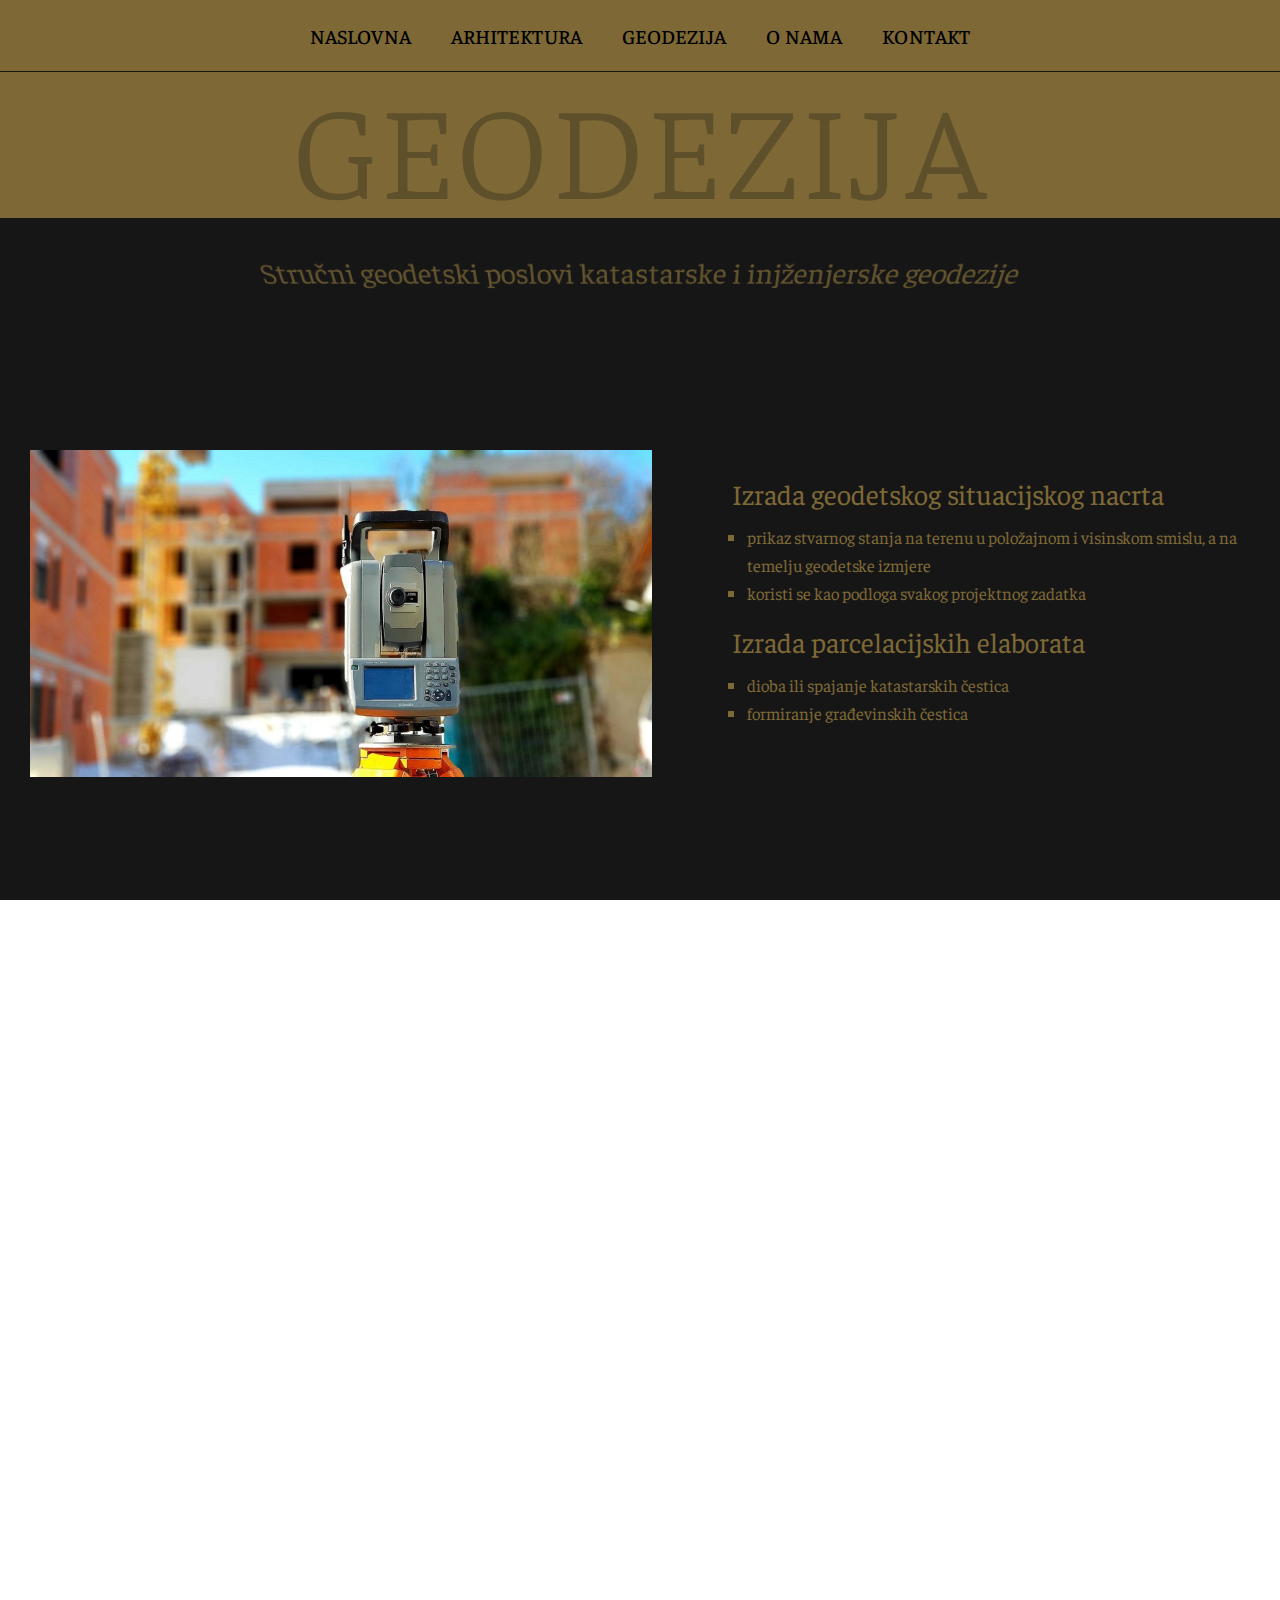
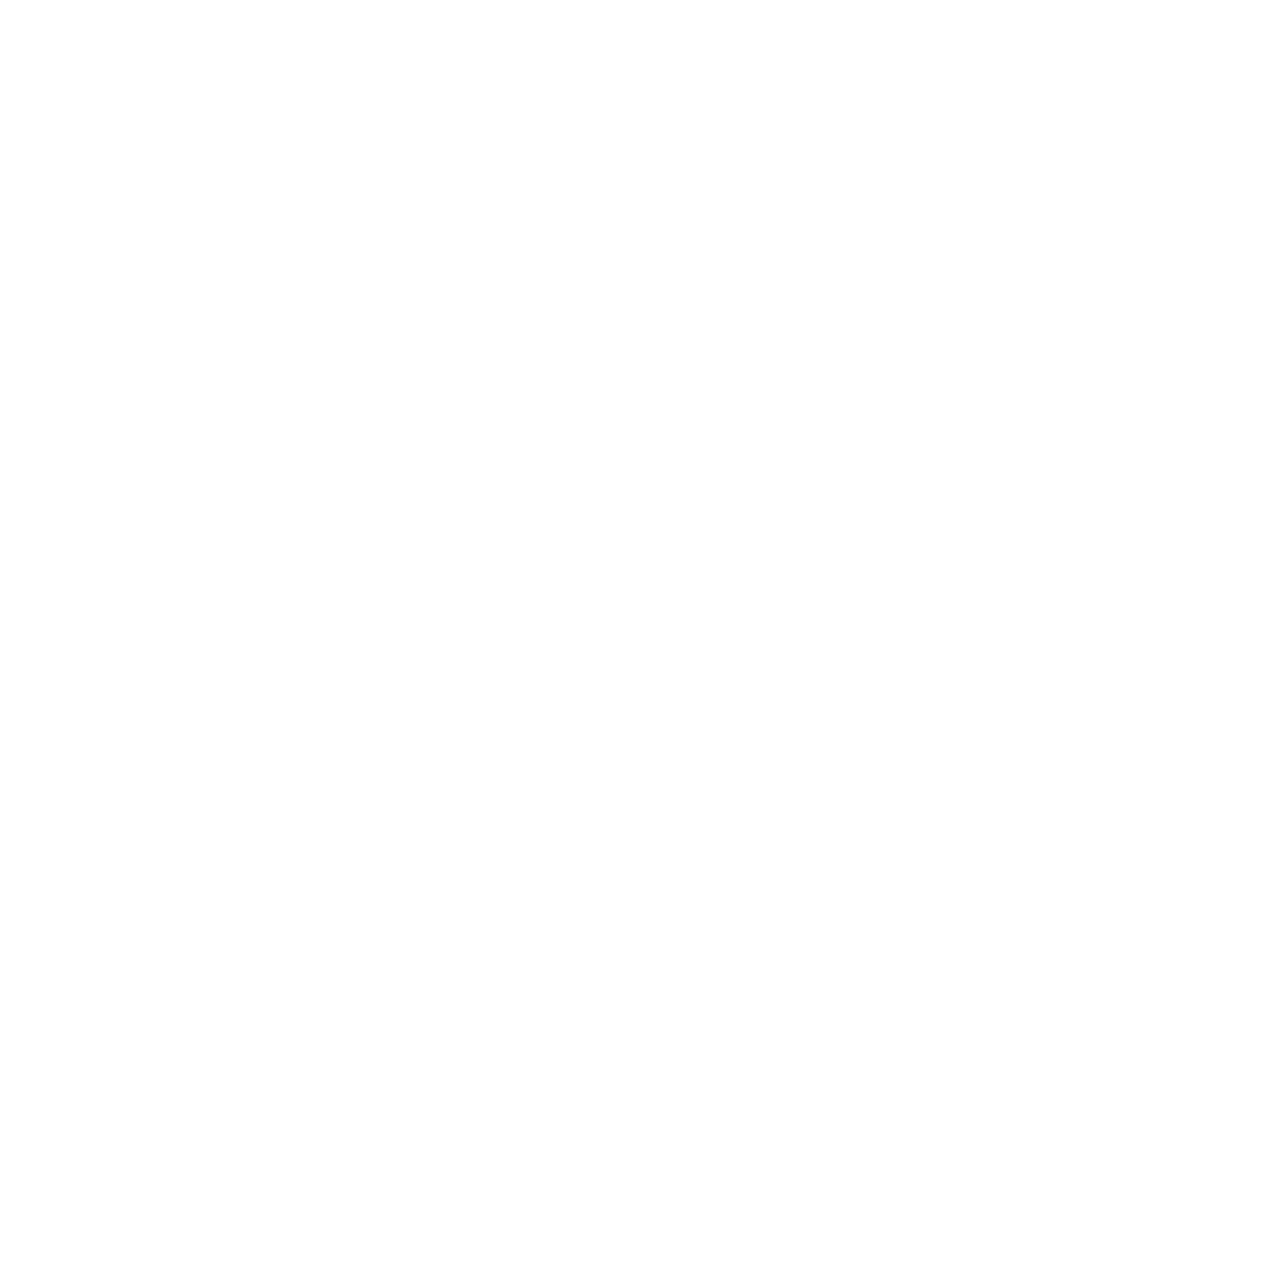
<file: universum-projekt.hr/geodezija/index.html>
<!DOCTYPE html>
<html lang="en-US">

<!-- Mirrored from universum-projekt.hr/geodezija/ by HTTrack Website Copier/3.x [XR&CO'2014], Sat, 14 Feb 2026 20:21:54 GMT -->
<!-- Added by HTTrack --><meta http-equiv="content-type" content="text/html;charset=UTF-8" /><!-- /Added by HTTrack -->
<head>
	<meta charset="UTF-8">
	<link rel="profile" href="http://gmpg.org/xfn/11" />
	<meta name="viewport" content="width=device-width, initial-scale=1" >   	
 
	<title>Geodezija &#8211; Universum Projekt</title>
<meta name='robots' content='max-image-preview:large' />
<link rel='dns-prefetch' href='http://fonts.googleapis.com/' />
<link rel='preconnect' href='https://fonts.gstatic.com/' crossorigin />
<link rel="alternate" type="application/rss+xml" title="Universum Projekt &raquo; Feed" href="../feed/index.html" />
<link rel="alternate" type="application/rss+xml" title="Universum Projekt &raquo; Comments Feed" href="../comments/feed/index.html" />
<link rel="alternate" title="oEmbed (JSON)" type="application/json+oembed" href="../wp-json/oembed/1.0/embede4a2.json?url=https%3A%2F%2Funiversum-projekt.hr%2Fgeodezija%2F" />
<link rel="alternate" title="oEmbed (XML)" type="text/xml+oembed" href="../wp-json/oembed/1.0/embed15c5?url=https%3A%2F%2Funiversum-projekt.hr%2Fgeodezija%2F&amp;format=xml" />
<style id='wp-img-auto-sizes-contain-inline-css'>
img:is([sizes=auto i],[sizes^="auto," i]){contain-intrinsic-size:3000px 1500px}
/*# sourceURL=wp-img-auto-sizes-contain-inline-css */
</style>
<link rel='stylesheet' id='bootstrap-css' href='../wp-content/themes/gactur/assets/css/bootstrap.min68b3.css?ver=1' media='all' />
<link rel='stylesheet' id='gactur-parent-style-css' href='../wp-content/themes/gactur/style4d80.css?ver=6.9.1' media='all' />
<link rel='stylesheet' id='gactur-child-style-css' href='../wp-content/themes/gactur-child/style4d80.css?ver=6.9.1' media='all' />
<style id='wp-emoji-styles-inline-css'>

	img.wp-smiley, img.emoji {
		display: inline !important;
		border: none !important;
		box-shadow: none !important;
		height: 1em !important;
		width: 1em !important;
		margin: 0 0.07em !important;
		vertical-align: -0.1em !important;
		background: none !important;
		padding: 0 !important;
	}
/*# sourceURL=wp-emoji-styles-inline-css */
</style>
<style id='classic-theme-styles-inline-css'>
/*! This file is auto-generated */
.wp-block-button__link{color:#fff;background-color:#32373c;border-radius:9999px;box-shadow:none;text-decoration:none;padding:calc(.667em + 2px) calc(1.333em + 2px);font-size:1.125em}.wp-block-file__button{background:#32373c;color:#fff;text-decoration:none}
/*# sourceURL=/wp-includes/css/classic-themes.min.css */
</style>
<style id='global-styles-inline-css'>
:root{--wp--preset--aspect-ratio--square: 1;--wp--preset--aspect-ratio--4-3: 4/3;--wp--preset--aspect-ratio--3-4: 3/4;--wp--preset--aspect-ratio--3-2: 3/2;--wp--preset--aspect-ratio--2-3: 2/3;--wp--preset--aspect-ratio--16-9: 16/9;--wp--preset--aspect-ratio--9-16: 9/16;--wp--preset--color--black: #000000;--wp--preset--color--cyan-bluish-gray: #abb8c3;--wp--preset--color--white: #ffffff;--wp--preset--color--pale-pink: #f78da7;--wp--preset--color--vivid-red: #cf2e2e;--wp--preset--color--luminous-vivid-orange: #ff6900;--wp--preset--color--luminous-vivid-amber: #fcb900;--wp--preset--color--light-green-cyan: #7bdcb5;--wp--preset--color--vivid-green-cyan: #00d084;--wp--preset--color--pale-cyan-blue: #8ed1fc;--wp--preset--color--vivid-cyan-blue: #0693e3;--wp--preset--color--vivid-purple: #9b51e0;--wp--preset--gradient--vivid-cyan-blue-to-vivid-purple: linear-gradient(135deg,rgb(6,147,227) 0%,rgb(155,81,224) 100%);--wp--preset--gradient--light-green-cyan-to-vivid-green-cyan: linear-gradient(135deg,rgb(122,220,180) 0%,rgb(0,208,130) 100%);--wp--preset--gradient--luminous-vivid-amber-to-luminous-vivid-orange: linear-gradient(135deg,rgb(252,185,0) 0%,rgb(255,105,0) 100%);--wp--preset--gradient--luminous-vivid-orange-to-vivid-red: linear-gradient(135deg,rgb(255,105,0) 0%,rgb(207,46,46) 100%);--wp--preset--gradient--very-light-gray-to-cyan-bluish-gray: linear-gradient(135deg,rgb(238,238,238) 0%,rgb(169,184,195) 100%);--wp--preset--gradient--cool-to-warm-spectrum: linear-gradient(135deg,rgb(74,234,220) 0%,rgb(151,120,209) 20%,rgb(207,42,186) 40%,rgb(238,44,130) 60%,rgb(251,105,98) 80%,rgb(254,248,76) 100%);--wp--preset--gradient--blush-light-purple: linear-gradient(135deg,rgb(255,206,236) 0%,rgb(152,150,240) 100%);--wp--preset--gradient--blush-bordeaux: linear-gradient(135deg,rgb(254,205,165) 0%,rgb(254,45,45) 50%,rgb(107,0,62) 100%);--wp--preset--gradient--luminous-dusk: linear-gradient(135deg,rgb(255,203,112) 0%,rgb(199,81,192) 50%,rgb(65,88,208) 100%);--wp--preset--gradient--pale-ocean: linear-gradient(135deg,rgb(255,245,203) 0%,rgb(182,227,212) 50%,rgb(51,167,181) 100%);--wp--preset--gradient--electric-grass: linear-gradient(135deg,rgb(202,248,128) 0%,rgb(113,206,126) 100%);--wp--preset--gradient--midnight: linear-gradient(135deg,rgb(2,3,129) 0%,rgb(40,116,252) 100%);--wp--preset--font-size--small: 13px;--wp--preset--font-size--medium: 20px;--wp--preset--font-size--large: 36px;--wp--preset--font-size--x-large: 42px;--wp--preset--spacing--20: 0.44rem;--wp--preset--spacing--30: 0.67rem;--wp--preset--spacing--40: 1rem;--wp--preset--spacing--50: 1.5rem;--wp--preset--spacing--60: 2.25rem;--wp--preset--spacing--70: 3.38rem;--wp--preset--spacing--80: 5.06rem;--wp--preset--shadow--natural: 6px 6px 9px rgba(0, 0, 0, 0.2);--wp--preset--shadow--deep: 12px 12px 50px rgba(0, 0, 0, 0.4);--wp--preset--shadow--sharp: 6px 6px 0px rgba(0, 0, 0, 0.2);--wp--preset--shadow--outlined: 6px 6px 0px -3px rgb(255, 255, 255), 6px 6px rgb(0, 0, 0);--wp--preset--shadow--crisp: 6px 6px 0px rgb(0, 0, 0);}:where(.is-layout-flex){gap: 0.5em;}:where(.is-layout-grid){gap: 0.5em;}body .is-layout-flex{display: flex;}.is-layout-flex{flex-wrap: wrap;align-items: center;}.is-layout-flex > :is(*, div){margin: 0;}body .is-layout-grid{display: grid;}.is-layout-grid > :is(*, div){margin: 0;}:where(.wp-block-columns.is-layout-flex){gap: 2em;}:where(.wp-block-columns.is-layout-grid){gap: 2em;}:where(.wp-block-post-template.is-layout-flex){gap: 1.25em;}:where(.wp-block-post-template.is-layout-grid){gap: 1.25em;}.has-black-color{color: var(--wp--preset--color--black) !important;}.has-cyan-bluish-gray-color{color: var(--wp--preset--color--cyan-bluish-gray) !important;}.has-white-color{color: var(--wp--preset--color--white) !important;}.has-pale-pink-color{color: var(--wp--preset--color--pale-pink) !important;}.has-vivid-red-color{color: var(--wp--preset--color--vivid-red) !important;}.has-luminous-vivid-orange-color{color: var(--wp--preset--color--luminous-vivid-orange) !important;}.has-luminous-vivid-amber-color{color: var(--wp--preset--color--luminous-vivid-amber) !important;}.has-light-green-cyan-color{color: var(--wp--preset--color--light-green-cyan) !important;}.has-vivid-green-cyan-color{color: var(--wp--preset--color--vivid-green-cyan) !important;}.has-pale-cyan-blue-color{color: var(--wp--preset--color--pale-cyan-blue) !important;}.has-vivid-cyan-blue-color{color: var(--wp--preset--color--vivid-cyan-blue) !important;}.has-vivid-purple-color{color: var(--wp--preset--color--vivid-purple) !important;}.has-black-background-color{background-color: var(--wp--preset--color--black) !important;}.has-cyan-bluish-gray-background-color{background-color: var(--wp--preset--color--cyan-bluish-gray) !important;}.has-white-background-color{background-color: var(--wp--preset--color--white) !important;}.has-pale-pink-background-color{background-color: var(--wp--preset--color--pale-pink) !important;}.has-vivid-red-background-color{background-color: var(--wp--preset--color--vivid-red) !important;}.has-luminous-vivid-orange-background-color{background-color: var(--wp--preset--color--luminous-vivid-orange) !important;}.has-luminous-vivid-amber-background-color{background-color: var(--wp--preset--color--luminous-vivid-amber) !important;}.has-light-green-cyan-background-color{background-color: var(--wp--preset--color--light-green-cyan) !important;}.has-vivid-green-cyan-background-color{background-color: var(--wp--preset--color--vivid-green-cyan) !important;}.has-pale-cyan-blue-background-color{background-color: var(--wp--preset--color--pale-cyan-blue) !important;}.has-vivid-cyan-blue-background-color{background-color: var(--wp--preset--color--vivid-cyan-blue) !important;}.has-vivid-purple-background-color{background-color: var(--wp--preset--color--vivid-purple) !important;}.has-black-border-color{border-color: var(--wp--preset--color--black) !important;}.has-cyan-bluish-gray-border-color{border-color: var(--wp--preset--color--cyan-bluish-gray) !important;}.has-white-border-color{border-color: var(--wp--preset--color--white) !important;}.has-pale-pink-border-color{border-color: var(--wp--preset--color--pale-pink) !important;}.has-vivid-red-border-color{border-color: var(--wp--preset--color--vivid-red) !important;}.has-luminous-vivid-orange-border-color{border-color: var(--wp--preset--color--luminous-vivid-orange) !important;}.has-luminous-vivid-amber-border-color{border-color: var(--wp--preset--color--luminous-vivid-amber) !important;}.has-light-green-cyan-border-color{border-color: var(--wp--preset--color--light-green-cyan) !important;}.has-vivid-green-cyan-border-color{border-color: var(--wp--preset--color--vivid-green-cyan) !important;}.has-pale-cyan-blue-border-color{border-color: var(--wp--preset--color--pale-cyan-blue) !important;}.has-vivid-cyan-blue-border-color{border-color: var(--wp--preset--color--vivid-cyan-blue) !important;}.has-vivid-purple-border-color{border-color: var(--wp--preset--color--vivid-purple) !important;}.has-vivid-cyan-blue-to-vivid-purple-gradient-background{background: var(--wp--preset--gradient--vivid-cyan-blue-to-vivid-purple) !important;}.has-light-green-cyan-to-vivid-green-cyan-gradient-background{background: var(--wp--preset--gradient--light-green-cyan-to-vivid-green-cyan) !important;}.has-luminous-vivid-amber-to-luminous-vivid-orange-gradient-background{background: var(--wp--preset--gradient--luminous-vivid-amber-to-luminous-vivid-orange) !important;}.has-luminous-vivid-orange-to-vivid-red-gradient-background{background: var(--wp--preset--gradient--luminous-vivid-orange-to-vivid-red) !important;}.has-very-light-gray-to-cyan-bluish-gray-gradient-background{background: var(--wp--preset--gradient--very-light-gray-to-cyan-bluish-gray) !important;}.has-cool-to-warm-spectrum-gradient-background{background: var(--wp--preset--gradient--cool-to-warm-spectrum) !important;}.has-blush-light-purple-gradient-background{background: var(--wp--preset--gradient--blush-light-purple) !important;}.has-blush-bordeaux-gradient-background{background: var(--wp--preset--gradient--blush-bordeaux) !important;}.has-luminous-dusk-gradient-background{background: var(--wp--preset--gradient--luminous-dusk) !important;}.has-pale-ocean-gradient-background{background: var(--wp--preset--gradient--pale-ocean) !important;}.has-electric-grass-gradient-background{background: var(--wp--preset--gradient--electric-grass) !important;}.has-midnight-gradient-background{background: var(--wp--preset--gradient--midnight) !important;}.has-small-font-size{font-size: var(--wp--preset--font-size--small) !important;}.has-medium-font-size{font-size: var(--wp--preset--font-size--medium) !important;}.has-large-font-size{font-size: var(--wp--preset--font-size--large) !important;}.has-x-large-font-size{font-size: var(--wp--preset--font-size--x-large) !important;}
/*# sourceURL=global-styles-inline-css */
</style>

<link rel='stylesheet' id='redux-extendify-styles-css' href='../wp-content/plugins/element-camp-pro/options-core/assets/css/extendify-utilitiesda94.css?ver=4.4.5.2' media='all' />
<link rel='stylesheet' id='linea_arrows-css' href='../wp-content/plugins/element-camp-pro/assets/fonts/linea/arrows/css/style4d80.css?ver=6.9.1' media='all' />
<link rel='stylesheet' id='linea_basic-css' href='../wp-content/plugins/element-camp-pro/assets/fonts/linea/basic/css/style4d80.css?ver=6.9.1' media='all' />
<link rel='stylesheet' id='linea_basic_2-css' href='../wp-content/plugins/element-camp-pro/assets/fonts/linea/basic_ela/css/style4d80.css?ver=6.9.1' media='all' />
<link rel='stylesheet' id='linea_ecommerce-css' href='../wp-content/plugins/element-camp-pro/assets/fonts/linea/basic/css/style4d80.css?ver=6.9.1' media='all' />
<link rel='stylesheet' id='linea_music-css' href='../wp-content/plugins/element-camp-pro/assets/fonts/linea/basic/css/style4d80.css?ver=6.9.1' media='all' />
<link rel='stylesheet' id='linea_software-css' href='../wp-content/plugins/element-camp-pro/assets/fonts/linea/software/css/style4d80.css?ver=6.9.1' media='all' />
<link rel='stylesheet' id='linea_weather-css' href='../wp-content/plugins/element-camp-pro/assets/fonts/linea/weather/css/style4d80.css?ver=6.9.1' media='all' />
<link rel='stylesheet' id='themescamp-style-css' href='../wp-content/plugins/element-camp-pro/assets/css/style.min4d80.css?ver=6.9.1' media='all' />
<style id='themescamp-style-inline-css'>

					:root{
						--color-main:#7E6936;
						--color-primary:#DCC5B7;
						--color-secondary:#DCC5B7;
						--color-ternary: #DCC5B7;
					}
				
a:hover{color:#12C2E9;}
a{color:#999999;}
h1, h2, h3, h4, h5, h6{color:#7E6936;} 
body{color:#666666;}
.footer{background-color:#27323A;}
.custom-absolute-menu{border-color: #7E6936;}

						.loader-wrap .loader-wrap-heading .load-text{color: #FFFFFF;} 
					
/*# sourceURL=themescamp-style-inline-css */
</style>
<link rel='stylesheet' id='gactur-fonts-css' href='http://fonts.googleapis.com/css?family=Open+Sans%3A300%2C400%2C400i%2C500%2C600%2C600i%2C700%2C700i%2C800%2C800i%2C900%7CPoppins%3A300%2C400%2C500%2C600%2C700%2C800%2C900%7CBarlow+Condensed%3A300%2C400%2C500%2C600%2C700%2C800%2C900&amp;ver=1.0.0' media='all' />
<link rel='stylesheet' id='font-awesome-css' href='../wp-content/plugins/elementor/assets/lib/font-awesome/css/font-awesome.min1849.css?ver=4.7.0' media='all' />
<link rel='stylesheet' id='fontawesome-css' href='../wp-content/themes/gactur/assets/css/fontawesome.min68b3.css?ver=1' media='all' />
<link rel='stylesheet' id='icon-font-css' href='../wp-content/themes/gactur/assets/css/icon-font.min68b3.css?ver=1' media='all' />
<link rel='stylesheet' id='ionicons-css' href='../wp-content/themes/gactur/assets/css/ionicons.min68b3.css?ver=1' media='all' />
<link rel='stylesheet' id='bootstrap-icons-css' href='../wp-content/themes/gactur/assets/fonts/bootstrap-icons/bootstrap-icons68b3.css?ver=1' media='all' />
<link rel='stylesheet' id='magnific-popup-css' href='../wp-content/themes/gactur/assets/css/magnific-popup68b3.css?ver=1' media='all' />
<link rel='stylesheet' id='animate-css' href='../wp-content/themes/gactur/assets/css/animate68b3.css?ver=1' media='all' />
<link rel='stylesheet' id='magic-css' href='../wp-content/themes/gactur/assets/css/magic68b3.css?ver=1' media='all' />
<link rel='stylesheet' id='slick-css' href='../wp-content/themes/gactur/assets/css/slick68b3.css?ver=1' media='all' />
<link rel='stylesheet' id='jquery-fatnav-css' href='../wp-content/themes/gactur/assets/css/jquery.fatNav68b3.css?ver=1' media='all' />
<link rel='stylesheet' id='animate-headline-css' href='../wp-content/themes/gactur/assets/css/animate.headline68b3.css?ver=1' media='all' />
<link rel='stylesheet' id='swiper-css' href='../wp-content/plugins/elementor/assets/lib/swiper/v8/css/swiper.min94a4.css?ver=8.4.5' media='all' />
<link rel='stylesheet' id='splitting-css' href='../wp-content/themes/gactur/assets/css/splitting68b3.css?ver=1' media='all' />
<link rel='stylesheet' id='splitting-cells-css' href='../wp-content/themes/gactur/assets/css/splitting-cells68b3.css?ver=1' media='all' />
<link rel='stylesheet' id='gactur-css' href='../wp-content/themes/gactur/assets/css/style.minf269.css?ver=1.0.1' media='all' />
<style id='gactur-inline-css'>

					:root{
						--color-main:#7E6936;
						--color-primary:#DCC5B7;
						--color-secondary:#DCC5B7;
						--color-ternary: #DCC5B7;
					}
				
a:hover{color:#12C2E9;}
a{color:#999999;}
h1, h2, h3, h4, h5, h6{color:#7E6936;} 
body{color:#666666;}
.footer{background-color:#27323A;}
.custom-absolute-menu{border-color: #7E6936;}

						.loader-wrap .loader-wrap-heading .load-text{color: #FFFFFF;} 
					
/*# sourceURL=gactur-inline-css */
</style>
<link rel='stylesheet' id='elementor-frontend-css' href='../wp-content/plugins/elementor/assets/css/frontend.min9287.css?ver=3.32.5' media='all' />
<link rel='stylesheet' id='elementor-post-3495-css' href='../wp-content/uploads/elementor/css/post-34952ac8.css?ver=1765179281' media='all' />
<link rel='stylesheet' id='themescamp-style-addons-css' href='../wp-content/plugins/element-camp-pro/assets/fonts/flaticon/flaticon.css' media='all' />
<link rel='stylesheet' id='peicon-style-addons-css' href='../wp-content/plugins/element-camp-pro/assets/fonts/peicon/pe-icon-7-stroke.css' media='all' />
<link rel='stylesheet' id='fontawesome-style-addons-css' href='../wp-content/plugins/element-camp-pro/assets/fonts/fa/css/fontawesome.min.css' media='all' />
<link rel='stylesheet' id='themescamp-elements-style-css' href='../wp-content/plugins/element-camp-pro/elementor/elements/assets/css/style4d80.css?ver=6.9.1' media='all' />
<link rel='stylesheet' id='animations-css' href='../wp-content/plugins/element-camp/elementor/elements/assets/css/global/animations.css' media='all' />
<link rel='stylesheet' id='laby-css' href='../wp-content/plugins/element-camp/elementor/elements/assets/css/global/laby.css' media='all' />
<link rel='stylesheet' id='lity-css' href='../wp-content/plugins/element-camp/elementor/elements/assets/css/global/lity.css' media='all' />
<link rel='stylesheet' id='swiper-gl.min-css' href='../wp-content/plugins/element-camp/elementor/elements/assets/css/global/swiper-gl.min.css' media='all' />
<link rel='stylesheet' id='tce-badge-css' href='../wp-content/plugins/element-camp/elementor/elements/assets/css/global/tce-badge.css' media='all' />
<link rel='stylesheet' id='tcgelements-plg-style-css' href='../wp-content/plugins/element-camp/elementor/elements/assets/css/style.min8a54.css?ver=1.0.0' media='all' />
<link rel='stylesheet' id='e-animation-fadeInUp-css' href='../wp-content/plugins/elementor/assets/lib/animations/styles/fadeInUp.min9287.css?ver=3.32.5' media='all' />
<link rel='stylesheet' id='widget-image-css' href='../wp-content/plugins/elementor/assets/css/widget-image.min9287.css?ver=3.32.5' media='all' />
<link rel='stylesheet' id='widget-heading-css' href='../wp-content/plugins/elementor/assets/css/widget-heading.min9287.css?ver=3.32.5' media='all' />
<link rel='stylesheet' id='elementor-post-3411-css' href='../wp-content/uploads/elementor/css/post-34114f0e.css?ver=1765185204' media='all' />
<link rel="preload" as="style" href="https://fonts.googleapis.com/css?family=Faustina:300,400,500,600,700,800,300italic,400italic,500italic,600italic,700italic,800italic&amp;display=swap&amp;ver=6.9.1" /><link rel="stylesheet" href="https://fonts.googleapis.com/css?family=Faustina:300,400,500,600,700,800,300italic,400italic,500italic,600italic,700italic,800italic&amp;display=swap&amp;ver=6.9.1" media="print" onload="this.media='all'"><noscript><link rel="stylesheet" href="https://fonts.googleapis.com/css?family=Faustina:300,400,500,600,700,800,300italic,400italic,500italic,600italic,700italic,800italic&amp;display=swap&amp;ver=6.9.1" /></noscript><link rel='stylesheet' id='elementor-gf-local-roboto-css' href='../wp-content/uploads/elementor/google-fonts/css/roboto17b3.css?ver=1746171969' media='all' />
<link rel='stylesheet' id='elementor-gf-local-robotoslab-css' href='../wp-content/uploads/elementor/google-fonts/css/robotoslabf3f9.css?ver=1746171971' media='all' />
<link rel='stylesheet' id='elementor-gf-local-dmsans-css' href='../wp-content/uploads/elementor/google-fonts/css/dmsansb3e4.css?ver=1746171975' media='all' />
<script src="../wp-includes/js/jquery/jquery.minf43b.js?ver=3.7.1" id="jquery-core-js"></script>
<script src="../wp-includes/js/jquery/jquery-migrate.min5589.js?ver=3.4.1" id="jquery-migrate-js"></script>
<script src="../wp-content/themes/gactur/assets/js/modernizr4d80.js?ver=6.9.1" id="modernizr-js"></script>
<link rel="https://api.w.org/" href="../wp-json/index.html" /><link rel="alternate" title="JSON" type="application/json" href="../wp-json/wp/v2/pages/3411.json" /><link rel="EditURI" type="application/rsd+xml" title="RSD" href="../xmlrpc0db0.php?rsd" />
<link rel="canonical" href="index.html" />
<link rel='shortlink' href='../index3e8c.html?p=3411' />
<meta name="generator" content="Redux 4.4.5.2" /><meta name="generator" content="Elementor 3.32.5; features: e_font_icon_svg, additional_custom_breakpoints; settings: css_print_method-external, google_font-enabled, font_display-swap">
			<style>
				.e-con.e-parent:nth-of-type(n+4):not(.e-lazyloaded):not(.e-no-lazyload),
				.e-con.e-parent:nth-of-type(n+4):not(.e-lazyloaded):not(.e-no-lazyload) * {
					background-image: none !important;
				}
				@media screen and (max-height: 1024px) {
					.e-con.e-parent:nth-of-type(n+3):not(.e-lazyloaded):not(.e-no-lazyload),
					.e-con.e-parent:nth-of-type(n+3):not(.e-lazyloaded):not(.e-no-lazyload) * {
						background-image: none !important;
					}
				}
				@media screen and (max-height: 640px) {
					.e-con.e-parent:nth-of-type(n+2):not(.e-lazyloaded):not(.e-no-lazyload),
					.e-con.e-parent:nth-of-type(n+2):not(.e-lazyloaded):not(.e-no-lazyload) * {
						background-image: none !important;
					}
				}
			</style>
			<link rel="icon" href="../wp-content/uploads/2025/05/cropped-Logo-Universum-Projekt-32x32.png" sizes="32x32" />
<link rel="icon" href="../wp-content/uploads/2025/05/cropped-Logo-Universum-Projekt-192x192.png" sizes="192x192" />
<link rel="apple-touch-icon" href="../wp-content/uploads/2025/05/cropped-Logo-Universum-Projekt-180x180.png" />
<meta name="msapplication-TileImage" content="https://universum-projekt.hr/wp-content/uploads/2025/05/cropped-Logo-Universum-Projekt-270x270.png" />
<style id="tcg_theme_setting-dynamic-css" title="dynamic-css" class="redux-options-output">body{font-family:Faustina;font-weight:normal;font-style:normal;}p, body.has-paragraph-style p{font-family:Faustina;font-weight:normal;font-style:normal;}h1{font-family:Faustina;font-weight:normal;font-style:normal;}h2{font-family:Faustina;font-weight:normal;font-style:normal;}h3{font-family:Faustina;font-weight:normal;font-style:normal;}h4{font-family:Faustina;font-weight:normal;font-style:normal;}h5{font-family:Faustina;font-weight:normal;font-style:normal;color:#dcc5b7;}h6{font-family:Faustina;font-weight:normal;font-style:normal;}</style> 
<link rel='stylesheet' id='elementor-post-586-css' href='../wp-content/uploads/elementor/css/post-5862ac8.css?ver=1765179281' media='all' />
<link rel='stylesheet' id='elementor-post-3447-css' href='../wp-content/uploads/elementor/css/post-3447fb4a.css?ver=1765179380' media='all' />

</head>
	
<body class="wp-singular page-template page-template-elementor_header_footer page page-id-3411 wp-embed-responsive wp-theme-gactur wp-child-theme-gactur-child  elementor-default elementor-template-full-width elementor-kit-3495 elementor-page elementor-page-3411"> 
<header class="site-header 53">		<div data-elementor-type="wp-post" data-elementor-id="586" class="elementor elementor-586" data-elementor-post-type="tcg_teb">
				<div class="elementor-element elementor-element-67addc5 e-con-full e-flex tcg-animation-none e-con e-parent" data-id="67addc5" data-element_type="container" data-settings="{&quot;background_background&quot;:&quot;classic&quot;,&quot;tc_container_hover_selector&quot;:&quot;container&quot;,&quot;tc_smooth_scroll_effects&quot;:&quot;none&quot;,&quot;tc_css_effects&quot;:&quot;none&quot;,&quot;tcg_advanced_hover&quot;:&quot;no&quot;,&quot;tc_container_clip_path&quot;:&quot;none&quot;,&quot;float_cursor&quot;:&quot;no&quot;,&quot;tc_dark_mode_responsive_hide_in_dark&quot;:&quot;no&quot;,&quot;tc_dark_mode_responsive_hide_in_light&quot;:&quot;no&quot;}">
				<div class="elementor-element elementor-element-4da3eb0 text-center tcg-animation-none elementor-widget elementor-widget-tcg-nav-menu" data-id="4da3eb0" data-element_type="widget" data-settings="{&quot;layout&quot;:&quot;horizontal&quot;,&quot;tc_smooth_scroll_effects&quot;:&quot;none&quot;,&quot;tc_css_effects&quot;:&quot;none&quot;,&quot;tc_dark_mode_responsive_hide_in_dark&quot;:&quot;no&quot;,&quot;tc_dark_mode_responsive_hide_in_light&quot;:&quot;no&quot;}" data-widget_type="tcg-nav-menu.default">
				<div class="elementor-widget-container">
					                        
	<div class="tcg-nav">

			<div class="main-menu menu-wrapper d-none d-md-block   ">
				<div class="menu-main-menu-container"><ul id="menu-main-menu" class="home-nav navigation menu"><li id="menu-item-4011" class="menu-item menu-item-type-post_type menu-item-object-page menu-item-home menu-item-4011"><a href="../index.html">Naslovna</a></li>
<li id="menu-item-3750" class="menu-item menu-item-type-post_type menu-item-object-page menu-item-3750"><a href="../arhitektura/index.html">Arhitektura</a></li>
<li id="menu-item-3749" class="menu-item menu-item-type-post_type menu-item-object-page current-menu-item page_item page-item-3411 current_page_item menu-item-3749"><a href="index.html" aria-current="page">Geodezija</a></li>
<li id="menu-item-3616" class="menu-item menu-item-type-post_type menu-item-object-page menu-item-3616"><a href="../o-nama/index.html">O nama</a></li>
<li id="menu-item-3396" class="menu-item menu-item-type-post_type menu-item-object-page menu-item-3396"><a href="../kontakt/index.html">Kontakt</a></li>
</ul></div>			</div><!--/.menu-box -- hidden-xs hidden-sm-->
			<div class="mobile-wrapper d-block d-md-none"> <!-- hidden-lg hidden-md --> 
				<a href="#" class="hamburger"><div class="hamburger__icon"></div></a>
				<div class="fat-nav">
					<div class="fat-nav__wrapper">
						 
						<div class="fat-list"> <ul id="menu-main-menu-1" class="mob-nav  menu"><li class="menu-item menu-item-type-post_type menu-item-object-page menu-item-home menu-item-4011"><a href="../index.html">Naslovna</a></li>
<li class="menu-item menu-item-type-post_type menu-item-object-page menu-item-3750"><a href="../arhitektura/index.html">Arhitektura</a></li>
<li class="menu-item menu-item-type-post_type menu-item-object-page current-menu-item page_item page-item-3411 current_page_item menu-item-3749"><a href="index.html" aria-current="page">Geodezija</a></li>
<li class="menu-item menu-item-type-post_type menu-item-object-page menu-item-3616"><a href="../o-nama/index.html">O nama</a></li>
<li class="menu-item menu-item-type-post_type menu-item-object-page menu-item-3396"><a href="../kontakt/index.html">Kontakt</a></li>
</ul></div>
					</div>
				</div>
			</div><!--/.box-mobile-->
		
    </div>                   
                            
     				</div>
				</div>
				</div>
				</div>
		</header>
            <div id="smooth-wrapper">
                <div id="smooth-content">

        		<div data-elementor-type="wp-page" data-elementor-id="3411" class="elementor elementor-3411" data-elementor-post-type="page">
				<div class="elementor-element elementor-element-551a53be e-con-full e-flex tcg-animation-none e-con e-parent" data-id="551a53be" data-element_type="container" data-settings="{&quot;background_background&quot;:&quot;classic&quot;,&quot;tc_container_hover_selector&quot;:&quot;container&quot;,&quot;tc_container_background_parallax&quot;:&quot;no&quot;,&quot;tc_smooth_scroll_effects&quot;:&quot;none&quot;,&quot;tc_css_effects&quot;:&quot;none&quot;,&quot;tcg_advanced_hover&quot;:&quot;no&quot;,&quot;tc_container_clip_path&quot;:&quot;none&quot;,&quot;float_cursor&quot;:&quot;no&quot;,&quot;tc_dark_mode_responsive_hide_in_dark&quot;:&quot;no&quot;,&quot;tc_dark_mode_responsive_hide_in_light&quot;:&quot;no&quot;}">
				<div class="elementor-element elementor-element-d187b87 tcg-animation-none elementor-widget elementor-widget-tcgelements-heading" data-id="d187b87" data-element_type="widget" data-settings="{&quot;before_heading_clip_path&quot;:&quot;none&quot;,&quot;tc_smooth_scroll_effects&quot;:&quot;none&quot;,&quot;tc_css_effects&quot;:&quot;none&quot;,&quot;tc_dark_mode_responsive_hide_in_dark&quot;:&quot;no&quot;,&quot;tc_dark_mode_responsive_hide_in_light&quot;:&quot;no&quot;}" data-widget_type="tcgelements-heading.default">
				<div class="elementor-widget-container">
					            <div class="tcgelements-heading-text heading-selector-type-heading" >
                <h2 class="tcgelements-heading elementor-size-default tcgelements-text-breakline">GEODEZIJA</h2>            </div>

            				</div>
				</div>
				</div>
		<div class="elementor-element elementor-element-11f93825 e-con-full tce-trigger-split-text e-flex tcg-animation-none e-con e-child" data-id="11f93825" data-element_type="container" data-settings="{&quot;background_background&quot;:&quot;classic&quot;,&quot;tc_container_hover_selector&quot;:&quot;container&quot;,&quot;tc_container_background_parallax&quot;:&quot;no&quot;,&quot;tc_smooth_scroll_effects&quot;:&quot;none&quot;,&quot;tc_css_effects&quot;:&quot;none&quot;,&quot;tcg_advanced_hover&quot;:&quot;no&quot;,&quot;tc_container_clip_path&quot;:&quot;none&quot;,&quot;float_cursor&quot;:&quot;no&quot;,&quot;tc_dark_mode_responsive_hide_in_dark&quot;:&quot;no&quot;,&quot;tc_dark_mode_responsive_hide_in_light&quot;:&quot;no&quot;}">
		<div class="elementor-element elementor-element-18ed2387 e-flex e-con-boxed tcg-animation-none e-con e-child" data-id="18ed2387" data-element_type="container" data-settings="{&quot;tc_container_hover_selector&quot;:&quot;container&quot;,&quot;tc_container_background_parallax&quot;:&quot;no&quot;,&quot;tc_smooth_scroll_effects&quot;:&quot;none&quot;,&quot;tc_css_effects&quot;:&quot;none&quot;,&quot;tcg_advanced_hover&quot;:&quot;no&quot;,&quot;tc_container_clip_path&quot;:&quot;none&quot;,&quot;float_cursor&quot;:&quot;no&quot;,&quot;tc_dark_mode_responsive_hide_in_dark&quot;:&quot;no&quot;,&quot;tc_dark_mode_responsive_hide_in_light&quot;:&quot;no&quot;}">
					<div class="e-con-inner">
		<div class="elementor-element elementor-element-623b3c86 e-con-full tc-anim-lines e-flex tcg-animation-none e-con e-child" data-id="623b3c86" data-element_type="container" data-settings="{&quot;tc_container_hover_selector&quot;:&quot;container&quot;,&quot;tc_container_background_parallax&quot;:&quot;no&quot;,&quot;tc_smooth_scroll_effects&quot;:&quot;none&quot;,&quot;tc_css_effects&quot;:&quot;none&quot;,&quot;tcg_advanced_hover&quot;:&quot;no&quot;,&quot;tc_container_clip_path&quot;:&quot;none&quot;,&quot;float_cursor&quot;:&quot;no&quot;,&quot;tc_dark_mode_responsive_hide_in_dark&quot;:&quot;no&quot;,&quot;tc_dark_mode_responsive_hide_in_light&quot;:&quot;no&quot;}">
				<div class="elementor-element elementor-element-260944d9 animated-slow tcg-animation-none elementor-invisible elementor-widget elementor-widget-tcgelements-heading" data-id="260944d9" data-element_type="widget" data-settings="{&quot;_animation&quot;:&quot;fadeInUp&quot;,&quot;before_heading_clip_path&quot;:&quot;none&quot;,&quot;tc_smooth_scroll_effects&quot;:&quot;none&quot;,&quot;tc_css_effects&quot;:&quot;none&quot;,&quot;tc_dark_mode_responsive_hide_in_dark&quot;:&quot;no&quot;,&quot;tc_dark_mode_responsive_hide_in_light&quot;:&quot;no&quot;}" data-widget_type="tcgelements-heading.default">
				<div class="elementor-widget-container">
					            <div class="tcgelements-heading-text heading-selector-type-heading" >
                <h2 class="tcgelements-heading elementor-size-default">Stručni geodetski poslovi katastarske i injženjerske geodezije</h2>            </div>

            				</div>
				</div>
				</div>
					</div>
				</div>
				</div>
		<div class="elementor-element elementor-element-3ae2d2a2 elementor-hidden-tablet elementor-hidden-mobile e-flex e-con-boxed tcg-animation-none e-con e-parent" data-id="3ae2d2a2" data-element_type="container" data-settings="{&quot;background_background&quot;:&quot;classic&quot;,&quot;tc_container_hover_selector&quot;:&quot;container&quot;,&quot;tc_container_background_parallax&quot;:&quot;no&quot;,&quot;tc_smooth_scroll_effects&quot;:&quot;none&quot;,&quot;tc_css_effects&quot;:&quot;none&quot;,&quot;tcg_advanced_hover&quot;:&quot;no&quot;,&quot;tc_container_clip_path&quot;:&quot;none&quot;,&quot;float_cursor&quot;:&quot;no&quot;,&quot;tc_dark_mode_responsive_hide_in_dark&quot;:&quot;no&quot;,&quot;tc_dark_mode_responsive_hide_in_light&quot;:&quot;no&quot;}">
					<div class="e-con-inner">
		<div class="elementor-element elementor-element-4414215f e-con-full animated-slow e-flex tcg-animation-none elementor-invisible e-con e-child" data-id="4414215f" data-element_type="container" data-settings="{&quot;background_background&quot;:&quot;classic&quot;,&quot;animation&quot;:&quot;fadeInUp&quot;,&quot;tc_container_hover_selector&quot;:&quot;container&quot;,&quot;tc_container_background_parallax&quot;:&quot;no&quot;,&quot;tc_smooth_scroll_effects&quot;:&quot;none&quot;,&quot;tc_css_effects&quot;:&quot;none&quot;,&quot;tcg_advanced_hover&quot;:&quot;no&quot;,&quot;tc_container_clip_path&quot;:&quot;none&quot;,&quot;float_cursor&quot;:&quot;no&quot;,&quot;tc_dark_mode_responsive_hide_in_dark&quot;:&quot;no&quot;,&quot;tc_dark_mode_responsive_hide_in_light&quot;:&quot;no&quot;}">
				<div class="elementor-element elementor-element-4389b60c animated-slow tcg-animation-up-down elementor-invisible elementor-widget elementor-widget-image" data-id="4389b60c" data-element_type="widget" data-settings="{&quot;_animation&quot;:&quot;fadeInUp&quot;,&quot;_animation_delay&quot;:10,&quot;tc_css_effects&quot;:&quot;up-down&quot;,&quot;tc_smooth_scroll_effects&quot;:&quot;none&quot;,&quot;tc_dark_mode_responsive_hide_in_dark&quot;:&quot;no&quot;,&quot;tc_dark_mode_responsive_hide_in_light&quot;:&quot;no&quot;}" data-widget_type="image.default">
				<div class="elementor-widget-container">
															<img fetchpriority="high" decoding="async" width="1024" height="538" src="../wp-content/uploads/2025/10/geodezija-1-1024x538.jpg" class="attachment-large size-large wp-image-4251" alt="" />															</div>
				</div>
				</div>
		<div class="elementor-element elementor-element-2b7aa82a e-con-full animated-slow tcg-animation-up-down e-flex elementor-invisible e-con e-child" data-id="2b7aa82a" data-element_type="container" data-settings="{&quot;animation&quot;:&quot;fadeInUp&quot;,&quot;animation_delay&quot;:10,&quot;tc_css_effects&quot;:&quot;up-down&quot;,&quot;tc_container_hover_selector&quot;:&quot;container&quot;,&quot;tc_container_background_parallax&quot;:&quot;no&quot;,&quot;tc_smooth_scroll_effects&quot;:&quot;none&quot;,&quot;tcg_advanced_hover&quot;:&quot;no&quot;,&quot;tc_container_clip_path&quot;:&quot;none&quot;,&quot;float_cursor&quot;:&quot;no&quot;,&quot;tc_dark_mode_responsive_hide_in_dark&quot;:&quot;no&quot;,&quot;tc_dark_mode_responsive_hide_in_light&quot;:&quot;no&quot;}">
				<div class="elementor-element elementor-element-4ac38e25 animated-slow tcg-animation-none elementor-widget elementor-widget-text-editor" data-id="4ac38e25" data-element_type="widget" data-settings="{&quot;_animation&quot;:&quot;none&quot;,&quot;tc_smooth_scroll_effects&quot;:&quot;none&quot;,&quot;tc_css_effects&quot;:&quot;none&quot;,&quot;tc_dark_mode_responsive_hide_in_dark&quot;:&quot;no&quot;,&quot;tc_dark_mode_responsive_hide_in_light&quot;:&quot;no&quot;}" data-widget_type="text-editor.default">
				<div class="elementor-widget-container">
									<h3>Izrada geodetskog situacijskog nacrta</h3>
<ul>
 	<li>prikaz stvarnog stanja na terenu u položajnom i visinskom smislu, a na temelju geodetske
izmjere</li>
 	<li>koristi se kao podloga svakog projektnog zadatka</li>
</ul>								</div>
				</div>
				<div class="elementor-element elementor-element-3b326d2f tcg-animation-none elementor-widget elementor-widget-text-editor" data-id="3b326d2f" data-element_type="widget" data-settings="{&quot;tc_smooth_scroll_effects&quot;:&quot;none&quot;,&quot;tc_css_effects&quot;:&quot;none&quot;,&quot;tc_dark_mode_responsive_hide_in_dark&quot;:&quot;no&quot;,&quot;tc_dark_mode_responsive_hide_in_light&quot;:&quot;no&quot;}" data-widget_type="text-editor.default">
				<div class="elementor-widget-container">
									<h3>Izrada parcelacijskih elaborata</h3>
<ul>
 	<li>dioba ili spajanje katastarskih čestica</li>
 	<li>formiranje građevinskih čestica</li>
</ul>								</div>
				</div>
				</div>
					</div>
				</div>
		<div class="elementor-element elementor-element-c9c9e62 elementor-hidden-desktop e-flex e-con-boxed tcg-animation-none e-con e-parent" data-id="c9c9e62" data-element_type="container" data-settings="{&quot;background_background&quot;:&quot;classic&quot;,&quot;tc_container_hover_selector&quot;:&quot;container&quot;,&quot;tc_container_background_parallax&quot;:&quot;no&quot;,&quot;tc_smooth_scroll_effects&quot;:&quot;none&quot;,&quot;tc_css_effects&quot;:&quot;none&quot;,&quot;tcg_advanced_hover&quot;:&quot;no&quot;,&quot;tc_container_clip_path&quot;:&quot;none&quot;,&quot;float_cursor&quot;:&quot;no&quot;,&quot;tc_dark_mode_responsive_hide_in_dark&quot;:&quot;no&quot;,&quot;tc_dark_mode_responsive_hide_in_light&quot;:&quot;no&quot;}">
					<div class="e-con-inner">
		<div class="elementor-element elementor-element-a779f2c e-con-full animated-slow e-flex tcg-animation-none elementor-invisible e-con e-child" data-id="a779f2c" data-element_type="container" data-settings="{&quot;background_background&quot;:&quot;classic&quot;,&quot;animation&quot;:&quot;fadeInUp&quot;,&quot;tc_container_hover_selector&quot;:&quot;container&quot;,&quot;tc_container_background_parallax&quot;:&quot;no&quot;,&quot;tc_smooth_scroll_effects&quot;:&quot;none&quot;,&quot;tc_css_effects&quot;:&quot;none&quot;,&quot;tcg_advanced_hover&quot;:&quot;no&quot;,&quot;tc_container_clip_path&quot;:&quot;none&quot;,&quot;float_cursor&quot;:&quot;no&quot;,&quot;tc_dark_mode_responsive_hide_in_dark&quot;:&quot;no&quot;,&quot;tc_dark_mode_responsive_hide_in_light&quot;:&quot;no&quot;}">
				<div class="elementor-element elementor-element-cb3ba2e animated-slow tcg-animation-up-down elementor-invisible elementor-widget elementor-widget-image" data-id="cb3ba2e" data-element_type="widget" data-settings="{&quot;_animation&quot;:&quot;fadeInUp&quot;,&quot;_animation_delay&quot;:10,&quot;tc_css_effects&quot;:&quot;up-down&quot;,&quot;tc_smooth_scroll_effects&quot;:&quot;none&quot;,&quot;tc_dark_mode_responsive_hide_in_dark&quot;:&quot;no&quot;,&quot;tc_dark_mode_responsive_hide_in_light&quot;:&quot;no&quot;}" data-widget_type="image.default">
				<div class="elementor-widget-container">
															<img fetchpriority="high" decoding="async" width="1024" height="538" src="../wp-content/uploads/2025/10/geodezija-1-1024x538.jpg" class="attachment-large size-large wp-image-4251" alt="" />															</div>
				</div>
				</div>
		<div class="elementor-element elementor-element-c702caa e-con-full animated-slow tcg-animation-up-down e-flex elementor-invisible e-con e-child" data-id="c702caa" data-element_type="container" data-settings="{&quot;animation&quot;:&quot;fadeInUp&quot;,&quot;animation_delay&quot;:10,&quot;tc_css_effects&quot;:&quot;up-down&quot;,&quot;tc_container_hover_selector&quot;:&quot;container&quot;,&quot;tc_container_background_parallax&quot;:&quot;no&quot;,&quot;tc_smooth_scroll_effects&quot;:&quot;none&quot;,&quot;tcg_advanced_hover&quot;:&quot;no&quot;,&quot;tc_container_clip_path&quot;:&quot;none&quot;,&quot;float_cursor&quot;:&quot;no&quot;,&quot;tc_dark_mode_responsive_hide_in_dark&quot;:&quot;no&quot;,&quot;tc_dark_mode_responsive_hide_in_light&quot;:&quot;no&quot;}">
				<div class="elementor-element elementor-element-976bebc animated-slow tcg-animation-none elementor-widget elementor-widget-text-editor" data-id="976bebc" data-element_type="widget" data-settings="{&quot;_animation&quot;:&quot;none&quot;,&quot;tc_smooth_scroll_effects&quot;:&quot;none&quot;,&quot;tc_css_effects&quot;:&quot;none&quot;,&quot;tc_dark_mode_responsive_hide_in_dark&quot;:&quot;no&quot;,&quot;tc_dark_mode_responsive_hide_in_light&quot;:&quot;no&quot;}" data-widget_type="text-editor.default">
				<div class="elementor-widget-container">
									<h3>Izrada geodetskog situacijskog nacrta</h3>
<ul>
 	<li>prikaz stvarnog stanja na terenu u položajnom i visinskom smislu, a na temelju geodetske
izmjere</li>
 	<li>koristi se kao podloga svakog projektnog zadatka</li>
</ul>								</div>
				</div>
				<div class="elementor-element elementor-element-68ce54c tcg-animation-none elementor-widget elementor-widget-text-editor" data-id="68ce54c" data-element_type="widget" data-settings="{&quot;tc_smooth_scroll_effects&quot;:&quot;none&quot;,&quot;tc_css_effects&quot;:&quot;none&quot;,&quot;tc_dark_mode_responsive_hide_in_dark&quot;:&quot;no&quot;,&quot;tc_dark_mode_responsive_hide_in_light&quot;:&quot;no&quot;}" data-widget_type="text-editor.default">
				<div class="elementor-widget-container">
									<h3>Izrada parcelacijskih elaborata</h3>
<ul>
 	<li>dioba ili spajanje katastarskih čestica</li>
 	<li>formiranje građevinskih čestica</li>
</ul>								</div>
				</div>
				</div>
					</div>
				</div>
		<div class="elementor-element elementor-element-f16c17d elementor-hidden-tablet elementor-hidden-mobile e-flex e-con-boxed tcg-animation-none e-con e-parent" data-id="f16c17d" data-element_type="container" data-settings="{&quot;background_background&quot;:&quot;classic&quot;,&quot;tc_container_hover_selector&quot;:&quot;container&quot;,&quot;tc_container_background_parallax&quot;:&quot;no&quot;,&quot;tc_smooth_scroll_effects&quot;:&quot;none&quot;,&quot;tc_css_effects&quot;:&quot;none&quot;,&quot;tcg_advanced_hover&quot;:&quot;no&quot;,&quot;tc_container_clip_path&quot;:&quot;none&quot;,&quot;float_cursor&quot;:&quot;no&quot;,&quot;tc_dark_mode_responsive_hide_in_dark&quot;:&quot;no&quot;,&quot;tc_dark_mode_responsive_hide_in_light&quot;:&quot;no&quot;}">
					<div class="e-con-inner">
		<div class="elementor-element elementor-element-2336f75 e-con-full animated-slow e-flex tcg-animation-none elementor-invisible e-con e-child" data-id="2336f75" data-element_type="container" data-settings="{&quot;animation&quot;:&quot;fadeInUp&quot;,&quot;animation_delay&quot;:10,&quot;tc_container_hover_selector&quot;:&quot;container&quot;,&quot;tc_container_background_parallax&quot;:&quot;no&quot;,&quot;tc_smooth_scroll_effects&quot;:&quot;none&quot;,&quot;tc_css_effects&quot;:&quot;none&quot;,&quot;tcg_advanced_hover&quot;:&quot;no&quot;,&quot;tc_container_clip_path&quot;:&quot;none&quot;,&quot;float_cursor&quot;:&quot;no&quot;,&quot;tc_dark_mode_responsive_hide_in_dark&quot;:&quot;no&quot;,&quot;tc_dark_mode_responsive_hide_in_light&quot;:&quot;no&quot;}">
				<div class="elementor-element elementor-element-fd5e26d tcg-animation-none elementor-widget elementor-widget-text-editor" data-id="fd5e26d" data-element_type="widget" data-settings="{&quot;tc_smooth_scroll_effects&quot;:&quot;none&quot;,&quot;tc_css_effects&quot;:&quot;none&quot;,&quot;tc_dark_mode_responsive_hide_in_dark&quot;:&quot;no&quot;,&quot;tc_dark_mode_responsive_hide_in_light&quot;:&quot;no&quot;}" data-widget_type="text-editor.default">
				<div class="elementor-widget-container">
									<h3>Izrada geodetskih elaborata</h3><ul><li>tehnička osnova za provedbu promjena nastalih na nekretninama</li></ul><p>najčešće svrhe izrade elaborata:</p><ul><li>evidentiranje međnih linija</li><li>evidentiranje zgrada i drugih građevina</li><li>usklađenje katastra i zemljišnih knjiga</li></ul>								</div>
				</div>
				<div class="elementor-element elementor-element-29b295d tcg-animation-none elementor-widget elementor-widget-text-editor" data-id="29b295d" data-element_type="widget" data-settings="{&quot;tc_smooth_scroll_effects&quot;:&quot;none&quot;,&quot;tc_css_effects&quot;:&quot;none&quot;,&quot;tc_dark_mode_responsive_hide_in_dark&quot;:&quot;no&quot;,&quot;tc_dark_mode_responsive_hide_in_light&quot;:&quot;no&quot;}" data-widget_type="text-editor.default">
				<div class="elementor-widget-container">
									<h3>Iskolčenje</h3><ul><li>iskolčenje međnih linija na terenu</li><li>iskolčenje nove projektirane zgrade</li><li>izrada elaborata iskolčenja</li></ul>								</div>
				</div>
				<div class="elementor-element elementor-element-5771718 tcg-animation-none elementor-widget elementor-widget-text-editor" data-id="5771718" data-element_type="widget" data-settings="{&quot;tc_smooth_scroll_effects&quot;:&quot;none&quot;,&quot;tc_css_effects&quot;:&quot;none&quot;,&quot;tc_dark_mode_responsive_hide_in_dark&quot;:&quot;no&quot;,&quot;tc_dark_mode_responsive_hide_in_light&quot;:&quot;no&quot;}" data-widget_type="text-editor.default">
				<div class="elementor-widget-container">
									<h3>Izrada parcelacijskih elaborata</h3>
<ul>
 	<li>dioba ili spajanje katastarskih čestica</li>
 	<li>formiranje građevinskih čestica</li>
</ul>								</div>
				</div>
				</div>
		<div class="elementor-element elementor-element-5112b2f e-con-full animated-slow e-flex tcg-animation-none elementor-invisible e-con e-child" data-id="5112b2f" data-element_type="container" data-settings="{&quot;background_background&quot;:&quot;classic&quot;,&quot;animation&quot;:&quot;fadeInUp&quot;,&quot;tc_container_hover_selector&quot;:&quot;container&quot;,&quot;tc_container_background_parallax&quot;:&quot;no&quot;,&quot;tc_smooth_scroll_effects&quot;:&quot;none&quot;,&quot;tc_css_effects&quot;:&quot;none&quot;,&quot;tcg_advanced_hover&quot;:&quot;no&quot;,&quot;tc_container_clip_path&quot;:&quot;none&quot;,&quot;float_cursor&quot;:&quot;no&quot;,&quot;tc_dark_mode_responsive_hide_in_dark&quot;:&quot;no&quot;,&quot;tc_dark_mode_responsive_hide_in_light&quot;:&quot;no&quot;}">
				<div class="elementor-element elementor-element-189a75a animated-slow tcg-animation-none elementor-invisible elementor-widget elementor-widget-image" data-id="189a75a" data-element_type="widget" data-settings="{&quot;_animation&quot;:&quot;fadeInUp&quot;,&quot;_animation_delay&quot;:10,&quot;tc_smooth_scroll_effects&quot;:&quot;none&quot;,&quot;tc_css_effects&quot;:&quot;none&quot;,&quot;tc_dark_mode_responsive_hide_in_dark&quot;:&quot;no&quot;,&quot;tc_dark_mode_responsive_hide_in_light&quot;:&quot;no&quot;}" data-widget_type="image.default">
				<div class="elementor-widget-container">
															<img decoding="async" width="1024" height="538" src="../wp-content/uploads/2025/10/geodezij-2-1024x538.jpg" class="attachment-large size-large wp-image-4253" alt="" />															</div>
				</div>
				</div>
					</div>
				</div>
		<div class="elementor-element elementor-element-ee20d9d elementor-hidden-desktop e-flex e-con-boxed tcg-animation-none e-con e-parent" data-id="ee20d9d" data-element_type="container" data-settings="{&quot;background_background&quot;:&quot;classic&quot;,&quot;tc_container_hover_selector&quot;:&quot;container&quot;,&quot;tc_container_background_parallax&quot;:&quot;no&quot;,&quot;tc_smooth_scroll_effects&quot;:&quot;none&quot;,&quot;tc_css_effects&quot;:&quot;none&quot;,&quot;tcg_advanced_hover&quot;:&quot;no&quot;,&quot;tc_container_clip_path&quot;:&quot;none&quot;,&quot;float_cursor&quot;:&quot;no&quot;,&quot;tc_dark_mode_responsive_hide_in_dark&quot;:&quot;no&quot;,&quot;tc_dark_mode_responsive_hide_in_light&quot;:&quot;no&quot;}">
					<div class="e-con-inner">
		<div class="elementor-element elementor-element-ab575b8 e-con-full animated-slow e-flex tcg-animation-none elementor-invisible e-con e-child" data-id="ab575b8" data-element_type="container" data-settings="{&quot;background_background&quot;:&quot;classic&quot;,&quot;animation&quot;:&quot;fadeInUp&quot;,&quot;tc_container_hover_selector&quot;:&quot;container&quot;,&quot;tc_container_background_parallax&quot;:&quot;no&quot;,&quot;tc_smooth_scroll_effects&quot;:&quot;none&quot;,&quot;tc_css_effects&quot;:&quot;none&quot;,&quot;tcg_advanced_hover&quot;:&quot;no&quot;,&quot;tc_container_clip_path&quot;:&quot;none&quot;,&quot;float_cursor&quot;:&quot;no&quot;,&quot;tc_dark_mode_responsive_hide_in_dark&quot;:&quot;no&quot;,&quot;tc_dark_mode_responsive_hide_in_light&quot;:&quot;no&quot;}">
				<div class="elementor-element elementor-element-77dee928 animated-slow tcg-animation-none elementor-invisible elementor-widget elementor-widget-image" data-id="77dee928" data-element_type="widget" data-settings="{&quot;_animation&quot;:&quot;fadeInUp&quot;,&quot;_animation_delay&quot;:10,&quot;tc_smooth_scroll_effects&quot;:&quot;none&quot;,&quot;tc_css_effects&quot;:&quot;none&quot;,&quot;tc_dark_mode_responsive_hide_in_dark&quot;:&quot;no&quot;,&quot;tc_dark_mode_responsive_hide_in_light&quot;:&quot;no&quot;}" data-widget_type="image.default">
				<div class="elementor-widget-container">
															<img decoding="async" width="1024" height="538" src="../wp-content/uploads/2025/10/geodezij-2-1024x538.jpg" class="attachment-large size-large wp-image-4253" alt="" />															</div>
				</div>
				</div>
		<div class="elementor-element elementor-element-c8a73a4 e-con-full animated-slow tcg-animation-up-down e-flex elementor-invisible e-con e-child" data-id="c8a73a4" data-element_type="container" data-settings="{&quot;animation&quot;:&quot;fadeInUp&quot;,&quot;animation_delay&quot;:10,&quot;tc_css_effects&quot;:&quot;up-down&quot;,&quot;tc_container_hover_selector&quot;:&quot;container&quot;,&quot;tc_container_background_parallax&quot;:&quot;no&quot;,&quot;tc_smooth_scroll_effects&quot;:&quot;none&quot;,&quot;tcg_advanced_hover&quot;:&quot;no&quot;,&quot;tc_container_clip_path&quot;:&quot;none&quot;,&quot;float_cursor&quot;:&quot;no&quot;,&quot;tc_dark_mode_responsive_hide_in_dark&quot;:&quot;no&quot;,&quot;tc_dark_mode_responsive_hide_in_light&quot;:&quot;no&quot;}">
				<div class="elementor-element elementor-element-4cb8091d tcg-animation-none elementor-widget elementor-widget-text-editor" data-id="4cb8091d" data-element_type="widget" data-settings="{&quot;tc_smooth_scroll_effects&quot;:&quot;none&quot;,&quot;tc_css_effects&quot;:&quot;none&quot;,&quot;tc_dark_mode_responsive_hide_in_dark&quot;:&quot;no&quot;,&quot;tc_dark_mode_responsive_hide_in_light&quot;:&quot;no&quot;}" data-widget_type="text-editor.default">
				<div class="elementor-widget-container">
									<h3>Izrada geodetskih elaborata</h3><ul><li>tehnička osnova za provedbu promjena nastalih na nekretninama</li></ul><p>najčešće svrhe izrade elaborata:</p><ul><li>evidentiranje međnih linija</li><li>evidentiranje zgrada i drugih građevina</li><li>usklađenje katastra i zemljišnih knjiga</li></ul>								</div>
				</div>
				<div class="elementor-element elementor-element-3033db2a tcg-animation-none elementor-widget elementor-widget-text-editor" data-id="3033db2a" data-element_type="widget" data-settings="{&quot;tc_smooth_scroll_effects&quot;:&quot;none&quot;,&quot;tc_css_effects&quot;:&quot;none&quot;,&quot;tc_dark_mode_responsive_hide_in_dark&quot;:&quot;no&quot;,&quot;tc_dark_mode_responsive_hide_in_light&quot;:&quot;no&quot;}" data-widget_type="text-editor.default">
				<div class="elementor-widget-container">
									<h3>Iskolčenje</h3><ul><li>iskolčenje međnih linija na terenu</li><li>iskolčenje nove projektirane zgrade</li><li>izrada elaborata iskolčenja</li></ul>								</div>
				</div>
				<div class="elementor-element elementor-element-a89a469 tcg-animation-none elementor-widget elementor-widget-text-editor" data-id="a89a469" data-element_type="widget" data-settings="{&quot;tc_smooth_scroll_effects&quot;:&quot;none&quot;,&quot;tc_css_effects&quot;:&quot;none&quot;,&quot;tc_dark_mode_responsive_hide_in_dark&quot;:&quot;no&quot;,&quot;tc_dark_mode_responsive_hide_in_light&quot;:&quot;no&quot;}" data-widget_type="text-editor.default">
				<div class="elementor-widget-container">
									<h3>Izrada parcelacijskih elaborata</h3>
<ul>
 	<li>dioba ili spajanje katastarskih čestica</li>
 	<li>formiranje građevinskih čestica</li>
</ul>								</div>
				</div>
				</div>
					</div>
				</div>
		<div class="elementor-element elementor-element-2ed1b923 elementor-hidden-tablet elementor-hidden-mobile e-flex e-con-boxed tcg-animation-none e-con e-parent" data-id="2ed1b923" data-element_type="container" data-settings="{&quot;background_background&quot;:&quot;classic&quot;,&quot;tc_container_hover_selector&quot;:&quot;container&quot;,&quot;tc_container_background_parallax&quot;:&quot;no&quot;,&quot;tc_smooth_scroll_effects&quot;:&quot;none&quot;,&quot;tc_css_effects&quot;:&quot;none&quot;,&quot;tcg_advanced_hover&quot;:&quot;no&quot;,&quot;tc_container_clip_path&quot;:&quot;none&quot;,&quot;float_cursor&quot;:&quot;no&quot;,&quot;tc_dark_mode_responsive_hide_in_dark&quot;:&quot;no&quot;,&quot;tc_dark_mode_responsive_hide_in_light&quot;:&quot;no&quot;}">
					<div class="e-con-inner">
		<div class="elementor-element elementor-element-3261da33 e-con-full animated-slow e-flex tcg-animation-none elementor-invisible e-con e-child" data-id="3261da33" data-element_type="container" data-settings="{&quot;background_background&quot;:&quot;classic&quot;,&quot;animation&quot;:&quot;fadeInUp&quot;,&quot;tc_container_hover_selector&quot;:&quot;container&quot;,&quot;tc_container_background_parallax&quot;:&quot;no&quot;,&quot;tc_smooth_scroll_effects&quot;:&quot;none&quot;,&quot;tc_css_effects&quot;:&quot;none&quot;,&quot;tcg_advanced_hover&quot;:&quot;no&quot;,&quot;tc_container_clip_path&quot;:&quot;none&quot;,&quot;float_cursor&quot;:&quot;no&quot;,&quot;tc_dark_mode_responsive_hide_in_dark&quot;:&quot;no&quot;,&quot;tc_dark_mode_responsive_hide_in_light&quot;:&quot;no&quot;}">
				<div class="elementor-element elementor-element-2083a76e animated-slow tcg-animation-none elementor-invisible elementor-widget elementor-widget-image" data-id="2083a76e" data-element_type="widget" data-settings="{&quot;_animation&quot;:&quot;fadeInUp&quot;,&quot;_animation_delay&quot;:10,&quot;tc_smooth_scroll_effects&quot;:&quot;none&quot;,&quot;tc_css_effects&quot;:&quot;none&quot;,&quot;tc_dark_mode_responsive_hide_in_dark&quot;:&quot;no&quot;,&quot;tc_dark_mode_responsive_hide_in_light&quot;:&quot;no&quot;}" data-widget_type="image.default">
				<div class="elementor-widget-container">
															<img decoding="async" width="1024" height="538" src="../wp-content/uploads/2025/10/geodezija-3-1024x538.jpg" class="attachment-large size-large wp-image-4254" alt="" />															</div>
				</div>
				</div>
		<div class="elementor-element elementor-element-355e4cc9 e-con-full animated-slow e-flex tcg-animation-none elementor-invisible e-con e-child" data-id="355e4cc9" data-element_type="container" data-settings="{&quot;animation&quot;:&quot;fadeInUp&quot;,&quot;animation_delay&quot;:10,&quot;tc_container_hover_selector&quot;:&quot;container&quot;,&quot;tc_container_background_parallax&quot;:&quot;no&quot;,&quot;tc_smooth_scroll_effects&quot;:&quot;none&quot;,&quot;tc_css_effects&quot;:&quot;none&quot;,&quot;tcg_advanced_hover&quot;:&quot;no&quot;,&quot;tc_container_clip_path&quot;:&quot;none&quot;,&quot;float_cursor&quot;:&quot;no&quot;,&quot;tc_dark_mode_responsive_hide_in_dark&quot;:&quot;no&quot;,&quot;tc_dark_mode_responsive_hide_in_light&quot;:&quot;no&quot;}">
				<div class="elementor-element elementor-element-737a537f tcg-animation-none elementor-widget elementor-widget-text-editor" data-id="737a537f" data-element_type="widget" data-settings="{&quot;tc_smooth_scroll_effects&quot;:&quot;none&quot;,&quot;tc_css_effects&quot;:&quot;none&quot;,&quot;tc_dark_mode_responsive_hide_in_dark&quot;:&quot;no&quot;,&quot;tc_dark_mode_responsive_hide_in_light&quot;:&quot;no&quot;}" data-widget_type="text-editor.default">
				<div class="elementor-widget-container">
									<h3>Snimanje dronom iz zraka</h3>
<ul>
 	<li>snimak dronom, izrada 3D modela terena</li>
 	<li>izrada ortofoto karata</li>
 	<li>izračun kubatura nasipa</li>
</ul>								</div>
				</div>
				<div class="elementor-element elementor-element-32fbb59f tcg-animation-none elementor-widget elementor-widget-text-editor" data-id="32fbb59f" data-element_type="widget" data-settings="{&quot;tc_smooth_scroll_effects&quot;:&quot;none&quot;,&quot;tc_css_effects&quot;:&quot;none&quot;,&quot;tc_dark_mode_responsive_hide_in_dark&quot;:&quot;no&quot;,&quot;tc_dark_mode_responsive_hide_in_light&quot;:&quot;no&quot;}" data-widget_type="text-editor.default">
				<div class="elementor-widget-container">
									<h3>Praćenje pomaka i slijeganja</h3>
<ul>
 	<li>postavljanje visinskih repera</li>
 	<li>kontinuirani snimak i praćenje repera kroz gradnju</li>
 	<li>izračun i izvješća o pomacima i slijeganju</li>
</ul>								</div>
				</div>
				</div>
					</div>
				</div>
		<div class="elementor-element elementor-element-acb2fb8 elementor-hidden-desktop e-flex e-con-boxed tcg-animation-none e-con e-parent" data-id="acb2fb8" data-element_type="container" data-settings="{&quot;background_background&quot;:&quot;classic&quot;,&quot;tc_container_hover_selector&quot;:&quot;container&quot;,&quot;tc_container_background_parallax&quot;:&quot;no&quot;,&quot;tc_smooth_scroll_effects&quot;:&quot;none&quot;,&quot;tc_css_effects&quot;:&quot;none&quot;,&quot;tcg_advanced_hover&quot;:&quot;no&quot;,&quot;tc_container_clip_path&quot;:&quot;none&quot;,&quot;float_cursor&quot;:&quot;no&quot;,&quot;tc_dark_mode_responsive_hide_in_dark&quot;:&quot;no&quot;,&quot;tc_dark_mode_responsive_hide_in_light&quot;:&quot;no&quot;}">
					<div class="e-con-inner">
		<div class="elementor-element elementor-element-6e20930 e-con-full animated-slow e-flex tcg-animation-none elementor-invisible e-con e-child" data-id="6e20930" data-element_type="container" data-settings="{&quot;background_background&quot;:&quot;classic&quot;,&quot;animation&quot;:&quot;fadeInUp&quot;,&quot;tc_container_hover_selector&quot;:&quot;container&quot;,&quot;tc_container_background_parallax&quot;:&quot;no&quot;,&quot;tc_smooth_scroll_effects&quot;:&quot;none&quot;,&quot;tc_css_effects&quot;:&quot;none&quot;,&quot;tcg_advanced_hover&quot;:&quot;no&quot;,&quot;tc_container_clip_path&quot;:&quot;none&quot;,&quot;float_cursor&quot;:&quot;no&quot;,&quot;tc_dark_mode_responsive_hide_in_dark&quot;:&quot;no&quot;,&quot;tc_dark_mode_responsive_hide_in_light&quot;:&quot;no&quot;}">
				<div class="elementor-element elementor-element-f87ce85 animated-slow tcg-animation-none elementor-invisible elementor-widget elementor-widget-image" data-id="f87ce85" data-element_type="widget" data-settings="{&quot;_animation&quot;:&quot;fadeInUp&quot;,&quot;_animation_delay&quot;:10,&quot;tc_smooth_scroll_effects&quot;:&quot;none&quot;,&quot;tc_css_effects&quot;:&quot;none&quot;,&quot;tc_dark_mode_responsive_hide_in_dark&quot;:&quot;no&quot;,&quot;tc_dark_mode_responsive_hide_in_light&quot;:&quot;no&quot;}" data-widget_type="image.default">
				<div class="elementor-widget-container">
															<img decoding="async" width="1024" height="538" src="../wp-content/uploads/2025/10/geodezija-3-1024x538.jpg" class="attachment-large size-large wp-image-4254" alt="" />															</div>
				</div>
				</div>
		<div class="elementor-element elementor-element-0f63f94 e-con-full animated-slow tcg-animation-up-down e-flex elementor-invisible e-con e-child" data-id="0f63f94" data-element_type="container" data-settings="{&quot;animation&quot;:&quot;fadeInUp&quot;,&quot;animation_delay&quot;:10,&quot;tc_css_effects&quot;:&quot;up-down&quot;,&quot;tc_container_hover_selector&quot;:&quot;container&quot;,&quot;tc_container_background_parallax&quot;:&quot;no&quot;,&quot;tc_smooth_scroll_effects&quot;:&quot;none&quot;,&quot;tcg_advanced_hover&quot;:&quot;no&quot;,&quot;tc_container_clip_path&quot;:&quot;none&quot;,&quot;float_cursor&quot;:&quot;no&quot;,&quot;tc_dark_mode_responsive_hide_in_dark&quot;:&quot;no&quot;,&quot;tc_dark_mode_responsive_hide_in_light&quot;:&quot;no&quot;}">
				<div class="elementor-element elementor-element-edfa48a tcg-animation-none elementor-widget elementor-widget-text-editor" data-id="edfa48a" data-element_type="widget" data-settings="{&quot;tc_smooth_scroll_effects&quot;:&quot;none&quot;,&quot;tc_css_effects&quot;:&quot;none&quot;,&quot;tc_dark_mode_responsive_hide_in_dark&quot;:&quot;no&quot;,&quot;tc_dark_mode_responsive_hide_in_light&quot;:&quot;no&quot;}" data-widget_type="text-editor.default">
				<div class="elementor-widget-container">
									<h3>Snimanje dronom iz zraka</h3>
<ul>
 	<li>snimak dronom, izrada 3D modela terena</li>
 	<li>izrada ortofoto karata</li>
 	<li>izračun kubatura nasipa</li>
</ul>								</div>
				</div>
				<div class="elementor-element elementor-element-7f78954 tcg-animation-none elementor-widget elementor-widget-text-editor" data-id="7f78954" data-element_type="widget" data-settings="{&quot;tc_smooth_scroll_effects&quot;:&quot;none&quot;,&quot;tc_css_effects&quot;:&quot;none&quot;,&quot;tc_dark_mode_responsive_hide_in_dark&quot;:&quot;no&quot;,&quot;tc_dark_mode_responsive_hide_in_light&quot;:&quot;no&quot;}" data-widget_type="text-editor.default">
				<div class="elementor-widget-container">
									<h3>Praćenje pomaka i slijeganja</h3>
<ul>
 	<li>postavljanje visinskih repera</li>
 	<li>kontinuirani snimak i praćenje repera kroz gradnju</li>
 	<li>izračun i izvješća o pomacima i slijeganju</li>
</ul>								</div>
				</div>
				</div>
					</div>
				</div>
		<div class="elementor-element elementor-element-6ce1a666 e-flex e-con-boxed tcg-animation-none e-con e-parent" data-id="6ce1a666" data-element_type="container" data-settings="{&quot;background_background&quot;:&quot;classic&quot;,&quot;tc_container_hover_selector&quot;:&quot;container&quot;,&quot;tc_container_background_parallax&quot;:&quot;no&quot;,&quot;tc_smooth_scroll_effects&quot;:&quot;none&quot;,&quot;tc_css_effects&quot;:&quot;none&quot;,&quot;tcg_advanced_hover&quot;:&quot;no&quot;,&quot;tc_container_clip_path&quot;:&quot;none&quot;,&quot;float_cursor&quot;:&quot;no&quot;,&quot;tc_dark_mode_responsive_hide_in_dark&quot;:&quot;no&quot;,&quot;tc_dark_mode_responsive_hide_in_light&quot;:&quot;no&quot;}">
					<div class="e-con-inner">
		<div class="elementor-element elementor-element-1db9497f e-con-full e-flex tcg-animation-none e-con e-child" data-id="1db9497f" data-element_type="container" data-settings="{&quot;tc_container_hover_selector&quot;:&quot;container&quot;,&quot;tc_container_background_parallax&quot;:&quot;no&quot;,&quot;tc_smooth_scroll_effects&quot;:&quot;none&quot;,&quot;tc_css_effects&quot;:&quot;none&quot;,&quot;tcg_advanced_hover&quot;:&quot;no&quot;,&quot;tc_container_clip_path&quot;:&quot;none&quot;,&quot;float_cursor&quot;:&quot;no&quot;,&quot;tc_dark_mode_responsive_hide_in_dark&quot;:&quot;no&quot;,&quot;tc_dark_mode_responsive_hide_in_light&quot;:&quot;no&quot;}">
		<div class="elementor-element elementor-element-2eaa3fe e-con-full e-flex tcg-animation-none e-con e-child" data-id="2eaa3fe" data-element_type="container" data-settings="{&quot;tc_container_hover_selector&quot;:&quot;container&quot;,&quot;tc_container_background_parallax&quot;:&quot;no&quot;,&quot;tc_smooth_scroll_effects&quot;:&quot;none&quot;,&quot;tc_css_effects&quot;:&quot;none&quot;,&quot;tcg_advanced_hover&quot;:&quot;no&quot;,&quot;tc_container_clip_path&quot;:&quot;none&quot;,&quot;float_cursor&quot;:&quot;no&quot;,&quot;tc_dark_mode_responsive_hide_in_dark&quot;:&quot;no&quot;,&quot;tc_dark_mode_responsive_hide_in_light&quot;:&quot;no&quot;}">
		<div class="elementor-element elementor-element-7ec5b6b3 e-con-full tc-anim-lines e-flex tcg-animation-none e-con e-child" data-id="7ec5b6b3" data-element_type="container" data-settings="{&quot;tc_container_hover_selector&quot;:&quot;container&quot;,&quot;tc_container_background_parallax&quot;:&quot;no&quot;,&quot;tc_smooth_scroll_effects&quot;:&quot;none&quot;,&quot;tc_css_effects&quot;:&quot;none&quot;,&quot;tcg_advanced_hover&quot;:&quot;no&quot;,&quot;tc_container_clip_path&quot;:&quot;none&quot;,&quot;float_cursor&quot;:&quot;no&quot;,&quot;tc_dark_mode_responsive_hide_in_dark&quot;:&quot;no&quot;,&quot;tc_dark_mode_responsive_hide_in_light&quot;:&quot;no&quot;}">
				<div class="elementor-element elementor-element-2a87f7e elementor-widget__width-initial tcg-animation-none elementor-widget elementor-widget-tcgelements-heading" data-id="2a87f7e" data-element_type="widget" data-settings="{&quot;before_heading_clip_path&quot;:&quot;none&quot;,&quot;tc_smooth_scroll_effects&quot;:&quot;none&quot;,&quot;tc_css_effects&quot;:&quot;none&quot;,&quot;tc_dark_mode_responsive_hide_in_dark&quot;:&quot;no&quot;,&quot;tc_dark_mode_responsive_hide_in_light&quot;:&quot;no&quot;}" data-widget_type="tcgelements-heading.default">
				<div class="elementor-widget-container">
					            <div class="tcgelements-heading-text heading-selector-type-heading" >
                <h2 class="tcgelements-heading elementor-size-default tcgelements-text-breakline">Kontaktirajte nas</h2>            </div>

            				</div>
				</div>
				</div>
				<div class="elementor-element elementor-element-5c147915 tcg-animation-none elementor-widget elementor-widget-tcg-contact-form" data-id="5c147915" data-element_type="widget" data-settings="{&quot;tc_smooth_scroll_effects&quot;:&quot;none&quot;,&quot;tc_css_effects&quot;:&quot;none&quot;,&quot;tc_dark_mode_responsive_hide_in_dark&quot;:&quot;no&quot;,&quot;tc_dark_mode_responsive_hide_in_light&quot;:&quot;no&quot;}" data-widget_type="tcg-contact-form.default">
				<div class="elementor-widget-container">
					        <div class="tcg-contact-form tcg-contact-form-skin-default">
            <div class="elementor-form-fields-wrapper">
                        <div class="tcg-contact-form-wrapper">
            <form class="tcg-contact-form-form tcg-form-stacked tcg-grid tcg-grid-small without-recaptcha" data-tcg-grid="" action="https://universum-projekt.hr/wp-admin/admin-ajax.php" method="post">
                                <div class="tcg-field-group elementor-field-required tcg-width-1-1 elementor-repeater-item-dd0417d">
                    <label for="field_0_dd0417d" class="tcg-form-label"></label><div class="tcg-form-controls tcg-form-control-name name-field-double"><input type="text" name="name" id="field_0_dd0417d" placeholder="Ime*" class="tcg-input" required="required"><input type="text" name="name2" id="field_0_dd0417d" placeholder="Prezime*" class="tcg-input" required="required"></div>                    </div>
                                    <div class="tcg-field-group elementor-field-required tcg-width-1-1 elementor-repeater-item-5e1676a">
                    <label for="field_1_5e1676a" class="tcg-form-label"></label><div class="tcg-form-controls tcg-form-control-email"><input type="email" name="email" id="field_1_5e1676a" placeholder="E-mail" class="tcg-input" required="required"></div>                    </div>
                                        <div class="tcg-field-group elementor-repeater-item-f785d7e">
                        <label for="field_2_f785d7e" class="tcg-form-label"></label><div class="tcg-form-controls tcg-form-control-tel"><input type="tel" name="contact" id="field_2_f785d7e" placeholder="Broj telefona*" class="tcg-input" required="required"></div>                    </div>
                                        <div class="tcg-field-group elementor-repeater-item-8ab5a41">
                        <label for="field_3_8ab5a41" class="tcg-form-label"></label><div class="tcg-form-controls tcg-form-control-message"><textarea name="message" id="field_3_8ab5a41" placeholder="Vaša poruka" class="tcg-textarea" rows="5" required="required"></textarea></div>                    </div>
                    


                    

                    
                    
                    <input type="hidden" class="widget_id" name="widget_id" value="5c147915" />
                    <input type="hidden" name="tcg-sf-5c147915" value="true" />
                    <input type="hidden" class="page_id" name="page_id" value="3411" />

                    <div class="elementor-field-type-submit tcg-field-group tcg-flex tcg-width-1-1">
                        <button type="submit" class="elementor-button tcg-button tcg-button-primary" name="submit">
                                                            <span class="button-text">Pošaljite</span>
                            <span class="button-icon button-icon-right"><svg xmlns="http://www.w3.org/2000/svg" width="31" height="4" viewBox="0 0 31 4" fill="none"><path d="M0.370117 1.75C0.232046 1.75 0.120117 1.86193 0.120117 2C0.120117 2.13807 0.232046 2.25 0.370117 2.25V1.75ZM30.5469 2.17678C30.6445 2.07915 30.6445 1.92085 30.5469 1.82322L28.9559 0.232233C28.8583 0.134602 28.7 0.134602 28.6024 0.232233C28.5047 0.329864 28.5047 0.488155 28.6024 0.585787L30.0166 2L28.6024 3.41421C28.5047 3.51184 28.5047 3.67014 28.6024 3.76777C28.7 3.8654 28.8583 3.8654 28.9559 3.76777L30.5469 2.17678ZM0.370117 2.25H30.3701V1.75H0.370117V2.25Z" fill="white"></path></svg></span>                        </button>

                    </div>

                    <input name="recaptcha" value="false" type="hidden">

                    <input name="_wpnonce" value="44813a1e65" type="hidden">

                    <input type="hidden" name="action" value="tcg_contact_form" />


            </form>
        </div>
                    </div>
        </div>
        				</div>
				</div>
				</div>
		<div class="elementor-element elementor-element-192d523f e-con-full e-flex tcg-animation-none e-con e-child" data-id="192d523f" data-element_type="container" data-settings="{&quot;tc_container_hover_selector&quot;:&quot;container&quot;,&quot;tc_container_background_parallax&quot;:&quot;no&quot;,&quot;tc_smooth_scroll_effects&quot;:&quot;none&quot;,&quot;tc_css_effects&quot;:&quot;none&quot;,&quot;tcg_advanced_hover&quot;:&quot;no&quot;,&quot;tc_container_clip_path&quot;:&quot;none&quot;,&quot;float_cursor&quot;:&quot;no&quot;,&quot;tc_dark_mode_responsive_hide_in_dark&quot;:&quot;no&quot;,&quot;tc_dark_mode_responsive_hide_in_light&quot;:&quot;no&quot;}">
		<div class="elementor-element elementor-element-2ce3f0d1 e-con-full e-flex tcg-animation-none e-con e-child" data-id="2ce3f0d1" data-element_type="container" data-settings="{&quot;background_background&quot;:&quot;classic&quot;,&quot;tc_container_hover_selector&quot;:&quot;container&quot;,&quot;tc_smooth_scroll_effects&quot;:&quot;none&quot;,&quot;tc_css_effects&quot;:&quot;none&quot;,&quot;tcg_advanced_hover&quot;:&quot;no&quot;,&quot;tc_container_clip_path&quot;:&quot;none&quot;,&quot;float_cursor&quot;:&quot;no&quot;,&quot;tc_dark_mode_responsive_hide_in_dark&quot;:&quot;no&quot;,&quot;tc_dark_mode_responsive_hide_in_light&quot;:&quot;no&quot;}">
		<div class="elementor-element elementor-element-31d8312d e-con-full e-flex tcg-animation-none e-con e-child" data-id="31d8312d" data-element_type="container" data-settings="{&quot;background_background&quot;:&quot;classic&quot;,&quot;tc_container_hover_selector&quot;:&quot;container&quot;,&quot;tc_container_background_parallax&quot;:&quot;no&quot;,&quot;tc_smooth_scroll_effects&quot;:&quot;none&quot;,&quot;tc_css_effects&quot;:&quot;none&quot;,&quot;tcg_advanced_hover&quot;:&quot;no&quot;,&quot;tc_container_clip_path&quot;:&quot;none&quot;,&quot;float_cursor&quot;:&quot;no&quot;,&quot;tc_dark_mode_responsive_hide_in_dark&quot;:&quot;no&quot;,&quot;tc_dark_mode_responsive_hide_in_light&quot;:&quot;no&quot;}">
				<div class="elementor-element elementor-element-2166505d tcg-animation-none elementor-widget elementor-widget-heading" data-id="2166505d" data-element_type="widget" data-settings="{&quot;tc_smooth_scroll_effects&quot;:&quot;none&quot;,&quot;tc_css_effects&quot;:&quot;none&quot;,&quot;tc_dark_mode_responsive_hide_in_dark&quot;:&quot;no&quot;,&quot;tc_dark_mode_responsive_hide_in_light&quot;:&quot;no&quot;}" data-widget_type="heading.default">
				<div class="elementor-widget-container">
					<h2 class="elementor-heading-title elementor-size-default">Kontaktni podaci</h2>				</div>
				</div>
				</div>
		<div class="elementor-element elementor-element-303b373b e-con-full e-flex tcg-animation-none e-con e-child" data-id="303b373b" data-element_type="container" data-settings="{&quot;tc_container_hover_selector&quot;:&quot;container&quot;,&quot;tc_container_background_parallax&quot;:&quot;no&quot;,&quot;tc_smooth_scroll_effects&quot;:&quot;none&quot;,&quot;tc_css_effects&quot;:&quot;none&quot;,&quot;tcg_advanced_hover&quot;:&quot;no&quot;,&quot;tc_container_clip_path&quot;:&quot;none&quot;,&quot;float_cursor&quot;:&quot;no&quot;,&quot;tc_dark_mode_responsive_hide_in_dark&quot;:&quot;no&quot;,&quot;tc_dark_mode_responsive_hide_in_light&quot;:&quot;no&quot;}">
		<div class="elementor-element elementor-element-3f27d85a e-con-full e-flex tcg-animation-none e-con e-child" data-id="3f27d85a" data-element_type="container" data-settings="{&quot;tc_container_hover_selector&quot;:&quot;container&quot;,&quot;tc_container_background_parallax&quot;:&quot;no&quot;,&quot;tc_smooth_scroll_effects&quot;:&quot;none&quot;,&quot;tc_css_effects&quot;:&quot;none&quot;,&quot;tcg_advanced_hover&quot;:&quot;no&quot;,&quot;tc_container_clip_path&quot;:&quot;none&quot;,&quot;float_cursor&quot;:&quot;no&quot;,&quot;tc_dark_mode_responsive_hide_in_dark&quot;:&quot;no&quot;,&quot;tc_dark_mode_responsive_hide_in_light&quot;:&quot;no&quot;}">
				<div class="elementor-element elementor-element-2b4e4d2a tcg-animation-none elementor-widget elementor-widget-tcgelements-heading" data-id="2b4e4d2a" data-element_type="widget" data-settings="{&quot;before_heading_clip_path&quot;:&quot;none&quot;,&quot;tc_smooth_scroll_effects&quot;:&quot;none&quot;,&quot;tc_css_effects&quot;:&quot;none&quot;,&quot;tc_dark_mode_responsive_hide_in_dark&quot;:&quot;no&quot;,&quot;tc_dark_mode_responsive_hide_in_light&quot;:&quot;no&quot;}" data-widget_type="tcgelements-heading.default">
				<div class="elementor-widget-container">
					            <div class="tcgelements-heading-text heading-selector-type-heading" >
                <h2 class="tcgelements-heading elementor-size-default tcgelements-text-breakline">E-mail</h2>            </div>

            				</div>
				</div>
				<div class="elementor-element elementor-element-17a9f6e9 tcg-animation-none elementor-widget elementor-widget-tcgelements-heading" data-id="17a9f6e9" data-element_type="widget" data-settings="{&quot;before_heading_clip_path&quot;:&quot;none&quot;,&quot;tc_smooth_scroll_effects&quot;:&quot;none&quot;,&quot;tc_css_effects&quot;:&quot;none&quot;,&quot;tc_dark_mode_responsive_hide_in_dark&quot;:&quot;no&quot;,&quot;tc_dark_mode_responsive_hide_in_light&quot;:&quot;no&quot;}" data-widget_type="tcgelements-heading.default">
				<div class="elementor-widget-container">
					            <div class="tcgelements-heading-text heading-selector-type-heading" >
                <h2 class="tcgelements-heading elementor-size-default tcgelements-text-breakline">universum.projekt@gmail.com</h2>            </div>

            				</div>
				</div>
				</div>
		<div class="elementor-element elementor-element-8e57267 e-con-full e-flex tcg-animation-none e-con e-child" data-id="8e57267" data-element_type="container" data-settings="{&quot;tc_container_hover_selector&quot;:&quot;container&quot;,&quot;tc_container_background_parallax&quot;:&quot;no&quot;,&quot;tc_smooth_scroll_effects&quot;:&quot;none&quot;,&quot;tc_css_effects&quot;:&quot;none&quot;,&quot;tcg_advanced_hover&quot;:&quot;no&quot;,&quot;tc_container_clip_path&quot;:&quot;none&quot;,&quot;float_cursor&quot;:&quot;no&quot;,&quot;tc_dark_mode_responsive_hide_in_dark&quot;:&quot;no&quot;,&quot;tc_dark_mode_responsive_hide_in_light&quot;:&quot;no&quot;}">
				<div class="elementor-element elementor-element-55f794d5 tcg-animation-none elementor-widget elementor-widget-tcgelements-heading" data-id="55f794d5" data-element_type="widget" data-settings="{&quot;before_heading_clip_path&quot;:&quot;none&quot;,&quot;tc_smooth_scroll_effects&quot;:&quot;none&quot;,&quot;tc_css_effects&quot;:&quot;none&quot;,&quot;tc_dark_mode_responsive_hide_in_dark&quot;:&quot;no&quot;,&quot;tc_dark_mode_responsive_hide_in_light&quot;:&quot;no&quot;}" data-widget_type="tcgelements-heading.default">
				<div class="elementor-widget-container">
					            <div class="tcgelements-heading-text heading-selector-type-heading" >
                <h2 class="tcgelements-heading elementor-size-default tcgelements-text-breakline">Broj telefona</h2>            </div>

            				</div>
				</div>
				<div class="elementor-element elementor-element-456e0d7e tcg-animation-none elementor-widget elementor-widget-tcgelements-heading" data-id="456e0d7e" data-element_type="widget" data-settings="{&quot;before_heading_clip_path&quot;:&quot;none&quot;,&quot;tc_smooth_scroll_effects&quot;:&quot;none&quot;,&quot;tc_css_effects&quot;:&quot;none&quot;,&quot;tc_dark_mode_responsive_hide_in_dark&quot;:&quot;no&quot;,&quot;tc_dark_mode_responsive_hide_in_light&quot;:&quot;no&quot;}" data-widget_type="tcgelements-heading.default">
				<div class="elementor-widget-container">
					            <div class="tcgelements-heading-text heading-selector-type-heading" >
                <h2 class="tcgelements-heading elementor-size-default tcgelements-text-breakline">+385 99 511 5231</h2>            </div>

            				</div>
				</div>
				</div>
		<div class="elementor-element elementor-element-66a5c9c2 e-con-full e-flex tcg-animation-none e-con e-child" data-id="66a5c9c2" data-element_type="container" data-settings="{&quot;tc_container_hover_selector&quot;:&quot;container&quot;,&quot;tc_container_background_parallax&quot;:&quot;no&quot;,&quot;tc_smooth_scroll_effects&quot;:&quot;none&quot;,&quot;tc_css_effects&quot;:&quot;none&quot;,&quot;tcg_advanced_hover&quot;:&quot;no&quot;,&quot;tc_container_clip_path&quot;:&quot;none&quot;,&quot;float_cursor&quot;:&quot;no&quot;,&quot;tc_dark_mode_responsive_hide_in_dark&quot;:&quot;no&quot;,&quot;tc_dark_mode_responsive_hide_in_light&quot;:&quot;no&quot;}">
				<div class="elementor-element elementor-element-6b83288 tcg-animation-none elementor-widget elementor-widget-tcgelements-heading" data-id="6b83288" data-element_type="widget" data-settings="{&quot;before_heading_clip_path&quot;:&quot;none&quot;,&quot;tc_smooth_scroll_effects&quot;:&quot;none&quot;,&quot;tc_css_effects&quot;:&quot;none&quot;,&quot;tc_dark_mode_responsive_hide_in_dark&quot;:&quot;no&quot;,&quot;tc_dark_mode_responsive_hide_in_light&quot;:&quot;no&quot;}" data-widget_type="tcgelements-heading.default">
				<div class="elementor-widget-container">
					            <div class="tcgelements-heading-text heading-selector-type-heading" >
                <h2 class="tcgelements-heading elementor-size-default tcgelements-text-breakline">Naša adresa</h2>            </div>

            				</div>
				</div>
				<div class="elementor-element elementor-element-307dd75 tcg-animation-none elementor-widget elementor-widget-tcgelements-heading" data-id="307dd75" data-element_type="widget" data-settings="{&quot;before_heading_clip_path&quot;:&quot;none&quot;,&quot;tc_smooth_scroll_effects&quot;:&quot;none&quot;,&quot;tc_css_effects&quot;:&quot;none&quot;,&quot;tc_dark_mode_responsive_hide_in_dark&quot;:&quot;no&quot;,&quot;tc_dark_mode_responsive_hide_in_light&quot;:&quot;no&quot;}" data-widget_type="tcgelements-heading.default">
				<div class="elementor-widget-container">
					            <div class="tcgelements-heading-text heading-selector-type-heading" >
                <h2 class="tcgelements-heading elementor-size-default tcgelements-text-breakline">Nova Ves 64B, <br/>10000 Zagreb</h2>            </div>

            				</div>
				</div>
				</div>
				<div class="elementor-element elementor-element-5a19a820 tcg-animation-none elementor-widget elementor-widget-tcgelements-social-icons" data-id="5a19a820" data-element_type="widget" data-settings="{&quot;tc_smooth_scroll_effects&quot;:&quot;none&quot;,&quot;tc_css_effects&quot;:&quot;none&quot;,&quot;tc_dark_mode_responsive_hide_in_dark&quot;:&quot;no&quot;,&quot;tc_dark_mode_responsive_hide_in_light&quot;:&quot;no&quot;}" data-widget_type="tcgelements-social-icons.default">
				<div class="elementor-widget-container">
					        <div class="tcgelements-social-icons social-icons-selector-type-container" >
                                                                      <a class="elementor-icon tcgelements-social-icon tcgelements-social-icon-facebook-f  elementor-repeater-item-da09d2f" href="#" target="_blank">
                      <span class="elementor-screen-only">Facebook-f</span>
                                                <svg class="e-font-icon-svg e-fab-facebook-f" viewBox="0 0 320 512" xmlns="http://www.w3.org/2000/svg"><path d="M279.14 288l14.22-92.66h-88.91v-60.13c0-25.35 12.42-50.06 52.24-50.06h40.42V6.26S260.43 0 225.36 0c-73.22 0-121.08 44.38-121.08 124.72v70.62H22.89V288h81.39v224h100.17V288z"></path></svg>                  </a>
                                                              <a class="elementor-icon tcgelements-social-icon tcgelements-social-icon-instagram  elementor-repeater-item-a12650a" href="#" target="_blank">
                      <span class="elementor-screen-only">Instagram</span>
                                                <svg class="e-font-icon-svg e-fab-instagram" viewBox="0 0 448 512" xmlns="http://www.w3.org/2000/svg"><path d="M224.1 141c-63.6 0-114.9 51.3-114.9 114.9s51.3 114.9 114.9 114.9S339 319.5 339 255.9 287.7 141 224.1 141zm0 189.6c-41.1 0-74.7-33.5-74.7-74.7s33.5-74.7 74.7-74.7 74.7 33.5 74.7 74.7-33.6 74.7-74.7 74.7zm146.4-194.3c0 14.9-12 26.8-26.8 26.8-14.9 0-26.8-12-26.8-26.8s12-26.8 26.8-26.8 26.8 12 26.8 26.8zm76.1 27.2c-1.7-35.9-9.9-67.7-36.2-93.9-26.2-26.2-58-34.4-93.9-36.2-37-2.1-147.9-2.1-184.9 0-35.8 1.7-67.6 9.9-93.9 36.1s-34.4 58-36.2 93.9c-2.1 37-2.1 147.9 0 184.9 1.7 35.9 9.9 67.7 36.2 93.9s58 34.4 93.9 36.2c37 2.1 147.9 2.1 184.9 0 35.9-1.7 67.7-9.9 93.9-36.2 26.2-26.2 34.4-58 36.2-93.9 2.1-37 2.1-147.8 0-184.8zM398.8 388c-7.8 19.6-22.9 34.7-42.6 42.6-29.5 11.7-99.5 9-132.1 9s-102.7 2.6-132.1-9c-19.6-7.8-34.7-22.9-42.6-42.6-11.7-29.5-9-99.5-9-132.1s-2.6-102.7 9-132.1c7.8-19.6 22.9-34.7 42.6-42.6 29.5-11.7 99.5-9 132.1-9s102.7-2.6 132.1 9c19.6 7.8 34.7 22.9 42.6 42.6 11.7 29.5 9 99.5 9 132.1s2.7 102.7-9 132.1z"></path></svg>                  </a>
                                                </div>
        				</div>
				</div>
				</div>
				</div>
				</div>
				</div>
		<div class="elementor-element elementor-element-6cf23fe6 e-con-full e-flex tcg-animation-none e-con e-child" data-id="6cf23fe6" data-element_type="container" data-settings="{&quot;position&quot;:&quot;absolute&quot;,&quot;tc_container_hover_selector&quot;:&quot;container&quot;,&quot;tc_container_background_parallax&quot;:&quot;no&quot;,&quot;tc_smooth_scroll_effects&quot;:&quot;none&quot;,&quot;tc_css_effects&quot;:&quot;none&quot;,&quot;tcg_advanced_hover&quot;:&quot;no&quot;,&quot;tc_container_clip_path&quot;:&quot;none&quot;,&quot;float_cursor&quot;:&quot;no&quot;,&quot;tc_dark_mode_responsive_hide_in_light&quot;:&quot;no&quot;}">
		<div class="elementor-element elementor-element-6b190605 e-con-full e-flex tcg-animation-none e-con e-child" data-id="6b190605" data-element_type="container" data-settings="{&quot;tc_container_hover_selector&quot;:&quot;container&quot;,&quot;tc_container_background_parallax&quot;:&quot;no&quot;,&quot;tc_smooth_scroll_effects&quot;:&quot;none&quot;,&quot;tc_css_effects&quot;:&quot;none&quot;,&quot;tcg_advanced_hover&quot;:&quot;no&quot;,&quot;tc_container_clip_path&quot;:&quot;none&quot;,&quot;float_cursor&quot;:&quot;no&quot;,&quot;tc_dark_mode_responsive_hide_in_dark&quot;:&quot;no&quot;,&quot;tc_dark_mode_responsive_hide_in_light&quot;:&quot;no&quot;}">
				</div>
		<div class="elementor-element elementor-element-3d697a51 e-con-full e-flex tcg-animation-none e-con e-child" data-id="3d697a51" data-element_type="container" data-settings="{&quot;tc_container_hover_selector&quot;:&quot;container&quot;,&quot;tc_container_background_parallax&quot;:&quot;no&quot;,&quot;tc_smooth_scroll_effects&quot;:&quot;none&quot;,&quot;tc_css_effects&quot;:&quot;none&quot;,&quot;tcg_advanced_hover&quot;:&quot;no&quot;,&quot;tc_container_clip_path&quot;:&quot;none&quot;,&quot;float_cursor&quot;:&quot;no&quot;,&quot;tc_dark_mode_responsive_hide_in_dark&quot;:&quot;no&quot;,&quot;tc_dark_mode_responsive_hide_in_light&quot;:&quot;no&quot;}">
				</div>
				</div>
					</div>
				</div>
				</div>
		<footer class="site-footer">		<div data-elementor-type="wp-post" data-elementor-id="3447" class="elementor elementor-3447" data-elementor-post-type="tcg_teb">
				<div class="elementor-element elementor-element-71bf85a e-con-full e-flex tcg-animation-none e-con e-parent" data-id="71bf85a" data-element_type="container" data-settings="{&quot;background_background&quot;:&quot;classic&quot;,&quot;tc_container_hover_selector&quot;:&quot;container&quot;,&quot;tc_container_background_parallax&quot;:&quot;no&quot;,&quot;tc_smooth_scroll_effects&quot;:&quot;none&quot;,&quot;tc_css_effects&quot;:&quot;none&quot;,&quot;tcg_advanced_hover&quot;:&quot;no&quot;,&quot;tc_container_clip_path&quot;:&quot;none&quot;,&quot;float_cursor&quot;:&quot;no&quot;,&quot;tc_dark_mode_responsive_hide_in_dark&quot;:&quot;no&quot;,&quot;tc_dark_mode_responsive_hide_in_light&quot;:&quot;no&quot;}">
		<div class="elementor-element elementor-element-f7a07e0 e-flex e-con-boxed tcg-animation-none e-con e-child" data-id="f7a07e0" data-element_type="container" data-settings="{&quot;background_background&quot;:&quot;classic&quot;,&quot;tc_container_hover_selector&quot;:&quot;container&quot;,&quot;tc_container_background_parallax&quot;:&quot;no&quot;,&quot;tc_smooth_scroll_effects&quot;:&quot;none&quot;,&quot;tc_css_effects&quot;:&quot;none&quot;,&quot;tcg_advanced_hover&quot;:&quot;no&quot;,&quot;tc_container_clip_path&quot;:&quot;none&quot;,&quot;float_cursor&quot;:&quot;no&quot;,&quot;tc_dark_mode_responsive_hide_in_dark&quot;:&quot;no&quot;,&quot;tc_dark_mode_responsive_hide_in_light&quot;:&quot;no&quot;}">
					<div class="e-con-inner">
		<div class="elementor-element elementor-element-f25c270 e-con-full e-flex tcg-animation-none e-con e-child" data-id="f25c270" data-element_type="container" data-settings="{&quot;tc_container_hover_selector&quot;:&quot;container&quot;,&quot;tc_container_background_parallax&quot;:&quot;no&quot;,&quot;tc_smooth_scroll_effects&quot;:&quot;none&quot;,&quot;tc_css_effects&quot;:&quot;none&quot;,&quot;tcg_advanced_hover&quot;:&quot;no&quot;,&quot;tc_container_clip_path&quot;:&quot;none&quot;,&quot;float_cursor&quot;:&quot;no&quot;,&quot;tc_dark_mode_responsive_hide_in_dark&quot;:&quot;no&quot;,&quot;tc_dark_mode_responsive_hide_in_light&quot;:&quot;no&quot;}">
				<div class="elementor-element elementor-element-c5feb58 tcg-animation-none elementor-widget elementor-widget-tcgelements-text-editor" data-id="c5feb58" data-element_type="widget" data-settings="{&quot;tc_smooth_scroll_effects&quot;:&quot;none&quot;,&quot;tc_css_effects&quot;:&quot;none&quot;,&quot;tc_dark_mode_responsive_hide_in_dark&quot;:&quot;no&quot;,&quot;tc_dark_mode_responsive_hide_in_light&quot;:&quot;no&quot;}" data-widget_type="tcgelements-text-editor.default">
				<div class="elementor-widget-container">
					        <div class="tcgelements-text-editor">
                                    <div class="elementor-text-editor elementor-clearfix">
                                © 2025 Sva prava pridržana <a href="../index.html">Universum Projekt</a> | Izrada Web stranica <a href="https://webprojekt.com.hr/">Web Projekt</a>                            </div>
                </div>
        				</div>
				</div>
				</div>
					</div>
				</div>
		<div class="elementor-element elementor-element-32049ca e-con-full e-flex tcg-animation-none e-con e-child" data-id="32049ca" data-element_type="container" data-settings="{&quot;position&quot;:&quot;absolute&quot;,&quot;tc_dark_mode_responsive_hide_in_light&quot;:&quot;yes&quot;,&quot;tc_container_hover_selector&quot;:&quot;container&quot;,&quot;tc_container_background_parallax&quot;:&quot;no&quot;,&quot;tc_smooth_scroll_effects&quot;:&quot;none&quot;,&quot;tc_css_effects&quot;:&quot;none&quot;,&quot;tcg_advanced_hover&quot;:&quot;no&quot;,&quot;tc_container_clip_path&quot;:&quot;none&quot;,&quot;float_cursor&quot;:&quot;no&quot;}">
		<div class="elementor-element elementor-element-489e8dc e-con-full e-flex tcg-animation-none e-con e-child" data-id="489e8dc" data-element_type="container" data-settings="{&quot;tc_container_hover_selector&quot;:&quot;container&quot;,&quot;tc_container_background_parallax&quot;:&quot;no&quot;,&quot;tc_smooth_scroll_effects&quot;:&quot;none&quot;,&quot;tc_css_effects&quot;:&quot;none&quot;,&quot;tcg_advanced_hover&quot;:&quot;no&quot;,&quot;tc_container_clip_path&quot;:&quot;none&quot;,&quot;float_cursor&quot;:&quot;no&quot;,&quot;tc_dark_mode_responsive_hide_in_dark&quot;:&quot;no&quot;,&quot;tc_dark_mode_responsive_hide_in_light&quot;:&quot;no&quot;}">
				</div>
		<div class="elementor-element elementor-element-79bbb20 e-con-full e-flex tcg-animation-none e-con e-child" data-id="79bbb20" data-element_type="container" data-settings="{&quot;tc_container_hover_selector&quot;:&quot;container&quot;,&quot;tc_container_background_parallax&quot;:&quot;no&quot;,&quot;tc_smooth_scroll_effects&quot;:&quot;none&quot;,&quot;tc_css_effects&quot;:&quot;none&quot;,&quot;tcg_advanced_hover&quot;:&quot;no&quot;,&quot;tc_container_clip_path&quot;:&quot;none&quot;,&quot;float_cursor&quot;:&quot;no&quot;,&quot;tc_dark_mode_responsive_hide_in_dark&quot;:&quot;no&quot;,&quot;tc_dark_mode_responsive_hide_in_light&quot;:&quot;no&quot;}">
				</div>
				</div>
				</div>
				</div>
		</footer></div></div> <!-- #smooth-wrapper -->
                        <!--to top button-->
                        <div class="progress-wrap cursor-pointer">
                            <svg class="progress-circle svg-content" width="100%" height="100%" viewBox="-1 -1 102 102">
                            <path d="M50,1 a49,49 0 0,1 0,98 a49,49 0 0,1 0,-98" />
                            </svg>
                        </div>
                    <script type="speculationrules">
{"prefetch":[{"source":"document","where":{"and":[{"href_matches":"/*"},{"not":{"href_matches":["/wp-*.php","/wp-admin/*","/wp-content/uploads/*","/wp-content/*","/wp-content/plugins/*","/wp-content/themes/gactur-child/*","/wp-content/themes/gactur/*","/*\\?(.+)"]}},{"not":{"selector_matches":"a[rel~=\"nofollow\"]"}},{"not":{"selector_matches":".no-prefetch, .no-prefetch a"}}]},"eagerness":"conservative"}]}
</script>
<script type="text/javascript">// Custom js</script>			<script>
				const lazyloadRunObserver = () => {
					const lazyloadBackgrounds = document.querySelectorAll( `.e-con.e-parent:not(.e-lazyloaded)` );
					const lazyloadBackgroundObserver = new IntersectionObserver( ( entries ) => {
						entries.forEach( ( entry ) => {
							if ( entry.isIntersecting ) {
								let lazyloadBackground = entry.target;
								if( lazyloadBackground ) {
									lazyloadBackground.classList.add( 'e-lazyloaded' );
								}
								lazyloadBackgroundObserver.unobserve( entry.target );
							}
						});
					}, { rootMargin: '200px 0px 200px 0px' } );
					lazyloadBackgrounds.forEach( ( lazyloadBackground ) => {
						lazyloadBackgroundObserver.observe( lazyloadBackground );
					} );
				};
				const events = [
					'DOMContentLoaded',
					'elementor/lazyload/observe',
				];
				events.forEach( ( event ) => {
					document.addEventListener( event, lazyloadRunObserver );
				} );
			</script>
			<script src="../wp-content/plugins/element-camp-pro/elementor/elements/assets/js/tcg-depends/container.js" id="container-js"></script>
<script src="../wp-content/plugins/element-camp-pro/assets/js/scripts5bf8.js?ver=2.2.5" id="scripts-js"></script>
<script src="../wp-content/plugins/element-camp-pro/assets/js/social-share5bf8.js?ver=2.2.5" id="social-share-js"></script>
<script src="../wp-content/plugins/element-camp-pro/assets/js/gsap.min4d80.js?ver=6.9.1" id="gsap-js-js"></script>
<script src="../wp-content/plugins/element-camp-pro/assets/js/ScrollTrigger.min4d80.js?ver=6.9.1" id="gsap-st-js"></script>
<script src="../wp-content/plugins/element-camp-pro/assets/js/ScrollToPlugin.min4d80.js?ver=6.9.1" id="gsap-stp-js"></script>
<script src="../wp-content/plugins/element-camp-pro/assets/js/ScrollSmoother.min4d80.js?ver=6.9.1" id="gsap-ss-js"></script>
<script src="../wp-content/plugins/element-camp-pro/assets/js/SplitText.min4d80.js?ver=6.9.1" id="gsap-spt-js"></script>
<script src="../wp-content/plugins/element-camp-pro/assets/js/app-animation4d80.js?ver=6.9.1" id="gsap-app-js"></script>
<script src="../wp-content/plugins/element-camp-pro/assets/js/sticky-kit.min4d80.js?ver=6.9.1" id="skicky-kit-js-js"></script>
<script src="../wp-content/plugins/element-camp-pro/assets/js/sticky4d80.js?ver=6.9.1" id="skicky-kit-app-js"></script>
<script src="../wp-content/themes/gactur/assets/js/bootstrap.min4d80.js?ver=6.9.1" id="bootstrap-js"></script>
<script src="../wp-includes/js/jquery/ui/effect.minb37e.js?ver=1.13.3" id="jquery-effects-core-js"></script>
<script src="../wp-content/themes/gactur/assets/js/superfish4d80.js?ver=6.9.1" id="superfish-js"></script>
<script src="../wp-content/themes/gactur/assets/js/pace.min4d80.js?ver=6.9.1" id="pace-js"></script>
<script src="../wp-content/themes/gactur/assets/js/jquery.fitvids4d80.js?ver=6.9.1" id="jquery-fitvids-js"></script>
<script src="../wp-content/themes/gactur/assets/js/jquery.magnific-popup.min4d80.js?ver=6.9.1" id="jquery-magnific-popup-js"></script>
<script src="../wp-content/themes/gactur/assets/js/jquery.sticky4d80.js?ver=6.9.1" id="jquery-sticky-js"></script>
<script src="../wp-includes/js/imagesloaded.minbb93.js?ver=5.0.0" id="imagesloaded-js"></script>
<script src="../wp-content/themes/gactur/assets/js/slick.min4d80.js?ver=6.9.1" id="slick-js"></script>
<script src="../wp-content/themes/gactur/assets/js/slick-animation4d80.js?ver=6.9.1" id="slick-animation-js"></script>
<script src="../wp-content/themes/gactur/assets/js/ResizeSensor.min4d80.js?ver=6.9.1" id="resizesensor-js"></script>
<script src="../wp-content/themes/gactur/assets/js/theia-sticky-sidebar.min4d80.js?ver=6.9.1" id="theia-sticky-sidebar-js"></script>
<script src="../wp-content/themes/gactur/assets/js/svgembedder.min4d80.js?ver=6.9.1" id="svgembedder-js"></script>
<script src="../wp-content/themes/gactur/assets/js/totop4d80.js?ver=6.9.1" id="gactur-totop-js"></script>
<script src="../wp-content/themes/gactur/assets/js/animated.headline4d80.js?ver=6.9.1" id="animated-headline-js"></script>
<script src="../wp-content/themes/gactur/assets/js/splitting.min4d80.js?ver=6.9.1" id="splitting-js"></script>
<script src="../wp-content/themes/gactur/assets/js/isotope.pkgd.min4d80.js?ver=6.9.1" id="isotope.pkgd-js"></script>
<script src="../wp-content/plugins/elementor/assets/lib/swiper/v8/swiper.min94a4.js?ver=8.4.5" id="swiper-js"></script>
<script src="../wp-content/themes/gactur/assets/js/simpleParallax.min4d80.js?ver=6.9.1" id="simpleParallax-js"></script>
<script src="../wp-content/themes/gactur/assets/js/waypoints.min4d80.js?ver=6.9.1" id="waypoints-js"></script>
<script src="../wp-content/themes/gactur/assets/js/jquery.counterup.min4d80.js?ver=6.9.1" id="jquery-counterup-js"></script>
<script src="../wp-content/themes/gactur/assets/js/jquery.knob4d80.js?ver=6.9.1" id="jquery-knob-js"></script>
<script src="../wp-content/themes/gactur/assets/js/wow.min4d80.js?ver=6.9.1" id="jquery-wow-js"></script>
<script src="../wp-content/themes/gactur/assets/js/jquery.appear4d80.js?ver=6.9.1" id="jquery-appear-js"></script>
<script src="../wp-content/themes/gactur/assets/js/scripts4d80.js?ver=6.9.1" id="gactur-scripts-js"></script>
<script src="../wp-content/plugins/element-camp/elementor/elements/assets/js/heading.js" id="tcgelements-heading-js"></script>
<script src="../wp-content/plugins/element-camp/elementor/elements/assets/js/split-text.js" id="tcgelements-split-text-js"></script>
<script src="../wp-content/plugins/element-camp/elementor/elements/assets/js/scroll-end.js" id="tcgelements-scroll-end-js"></script>
<script src="../wp-content/plugins/element-camp/elementor/elements/assets/js/scroll-fill-text.js" id="tcgelements-scroll-fill-text-js"></script>
<script src="../wp-content/plugins/element-camp/elementor/elements/assets/js/letters-line.js" id="tcgelements-letters-line-js"></script>
<script src="../wp-content/plugins/element-camp/elementor/elements/assets/js/fade-text.js" id="tcgelements-fade-text-js"></script>
<script src="../wp-content/plugins/element-camp/elementor/elements/assets/js/funky-letters.js" id="tcgelements-funky-letters-js"></script>
<script src="../wp-content/plugins/elementor/assets/js/webpack.runtime.min9287.js?ver=3.32.5" id="elementor-webpack-runtime-js"></script>
<script src="../wp-content/plugins/elementor/assets/js/frontend-modules.min9287.js?ver=3.32.5" id="elementor-frontend-modules-js"></script>
<script src="../wp-includes/js/jquery/ui/core.minb37e.js?ver=1.13.3" id="jquery-ui-core-js"></script>
<script id="elementor-frontend-js-before">
var elementorFrontendConfig = {"environmentMode":{"edit":false,"wpPreview":false,"isScriptDebug":false},"i18n":{"shareOnFacebook":"Share on Facebook","shareOnTwitter":"Share on Twitter","pinIt":"Pin it","download":"Download","downloadImage":"Download image","fullscreen":"Fullscreen","zoom":"Zoom","share":"Share","playVideo":"Play Video","previous":"Previous","next":"Next","close":"Close","a11yCarouselPrevSlideMessage":"Previous slide","a11yCarouselNextSlideMessage":"Next slide","a11yCarouselFirstSlideMessage":"This is the first slide","a11yCarouselLastSlideMessage":"This is the last slide","a11yCarouselPaginationBulletMessage":"Go to slide"},"is_rtl":false,"breakpoints":{"xs":0,"sm":480,"md":768,"lg":1025,"xl":1440,"xxl":1600},"responsive":{"breakpoints":{"mobile":{"label":"Mobile Portrait","value":767,"default_value":767,"direction":"max","is_enabled":true},"mobile_extra":{"label":"Mobile Landscape","value":880,"default_value":880,"direction":"max","is_enabled":false},"tablet":{"label":"Tablet Portrait","value":1024,"default_value":1024,"direction":"max","is_enabled":true},"tablet_extra":{"label":"Tablet Landscape","value":1200,"default_value":1200,"direction":"max","is_enabled":false},"laptop":{"label":"Laptop","value":1366,"default_value":1366,"direction":"max","is_enabled":false},"widescreen":{"label":"Widescreen","value":2400,"default_value":2400,"direction":"min","is_enabled":false}},"hasCustomBreakpoints":false},"version":"3.32.5","is_static":false,"experimentalFeatures":{"e_font_icon_svg":true,"additional_custom_breakpoints":true,"container":true,"theme_builder_v2":true,"nested-elements":true,"home_screen":true,"global_classes_should_enforce_capabilities":true,"e_variables":true,"cloud-library":true,"e_opt_in_v4_page":true,"import-export-customization":true,"e_pro_variables":true},"urls":{"assets":"https:\/\/universum-projekt.hr\/wp-content\/plugins\/elementor\/assets\/","ajaxurl":"https:\/\/universum-projekt.hr\/wp-admin\/admin-ajax.php","uploadUrl":"https:\/\/universum-projekt.hr\/wp-content\/uploads"},"nonces":{"floatingButtonsClickTracking":"7ddd2fa55a"},"swiperClass":"swiper","settings":{"page":[],"editorPreferences":[]},"kit":{"active_breakpoints":["viewport_mobile","viewport_tablet"],"global_image_lightbox":"yes","lightbox_enable_counter":"yes","lightbox_enable_fullscreen":"yes","lightbox_enable_zoom":"yes","lightbox_enable_share":"yes","lightbox_title_src":"title","lightbox_description_src":"description"},"post":{"id":3411,"title":"Geodezija%20%E2%80%93%20Universum%20Projekt","excerpt":"","featuredImage":false}};
//# sourceURL=elementor-frontend-js-before
</script>
<script src="../wp-content/plugins/elementor/assets/js/frontend.min9287.js?ver=3.32.5" id="elementor-frontend-js"></script>
<script src="../wp-content/plugins/element-camp-pro/elementor/elements/assets/js/tcg-depends/contact-form.js" id="contact-form-js"></script>
<script src="../wp-content/plugins/element-camp/elementor/elements/assets/js/social-icons.js" id="tcgelements-social-icons-js"></script>
<script src="../wp-content/plugins/elementor-pro/assets/js/webpack-pro.runtime.min20c8.js?ver=3.32.2" id="elementor-pro-webpack-runtime-js"></script>
<script src="../wp-includes/js/dist/hooks.minaf5f.js?ver=dd5603f07f9220ed27f1" id="wp-hooks-js"></script>
<script src="../wp-includes/js/dist/i18n.min1cde.js?ver=c26c3dc7bed366793375" id="wp-i18n-js"></script>
<script id="wp-i18n-js-after">
wp.i18n.setLocaleData( { 'text direction\u0004ltr': [ 'ltr' ] } );
//# sourceURL=wp-i18n-js-after
</script>
<script id="elementor-pro-frontend-js-before">
var ElementorProFrontendConfig = {"ajaxurl":"https:\/\/universum-projekt.hr\/wp-admin\/admin-ajax.php","nonce":"81a1301f44","urls":{"assets":"https:\/\/universum-projekt.hr\/wp-content\/plugins\/elementor-pro\/assets\/","rest":"https:\/\/universum-projekt.hr\/wp-json\/"},"settings":{"lazy_load_background_images":true},"popup":{"hasPopUps":false},"shareButtonsNetworks":{"facebook":{"title":"Facebook","has_counter":true},"twitter":{"title":"Twitter"},"linkedin":{"title":"LinkedIn","has_counter":true},"pinterest":{"title":"Pinterest","has_counter":true},"reddit":{"title":"Reddit","has_counter":true},"vk":{"title":"VK","has_counter":true},"odnoklassniki":{"title":"OK","has_counter":true},"tumblr":{"title":"Tumblr"},"digg":{"title":"Digg"},"skype":{"title":"Skype"},"stumbleupon":{"title":"StumbleUpon","has_counter":true},"mix":{"title":"Mix"},"telegram":{"title":"Telegram"},"pocket":{"title":"Pocket","has_counter":true},"xing":{"title":"XING","has_counter":true},"whatsapp":{"title":"WhatsApp"},"email":{"title":"Email"},"print":{"title":"Print"},"x-twitter":{"title":"X"},"threads":{"title":"Threads"}},"facebook_sdk":{"lang":"en_US","app_id":""},"lottie":{"defaultAnimationUrl":"https:\/\/universum-projekt.hr\/wp-content\/plugins\/elementor-pro\/modules\/lottie\/assets\/animations\/default.json"}};
//# sourceURL=elementor-pro-frontend-js-before
</script>
<script src="../wp-content/plugins/elementor-pro/assets/js/frontend.min20c8.js?ver=3.32.2" id="elementor-pro-frontend-js"></script>
<script src="../wp-content/plugins/elementor-pro/assets/js/elements-handlers.min20c8.js?ver=3.32.2" id="pro-elements-handlers-js"></script>
<script src="../wp-content/plugins/element-camp-pro/elementor/elements/assets/js/global-front/isotope.pkgd.min.js" id="isotope.pkgd.min-js"></script>
<script src="../wp-content/plugins/element-camp-pro/assets/js/scripts5bf8.js?ver=2.2.5" id="themescamp-addons-custom-scripts-js"></script>
<script src="../wp-content/plugins/element-camp-pro/assets/js/parallaxie68b3.js?ver=1" id="tcg-parallaxie-js"></script>
<script src="../wp-content/plugins/element-camp/elementor/elements/assets/js/global/elements-script.js" id="elements-script-js"></script>
<script id="wp-emoji-settings" type="application/json">
{"baseUrl":"https://s.w.org/images/core/emoji/17.0.2/72x72/","ext":".png","svgUrl":"https://s.w.org/images/core/emoji/17.0.2/svg/","svgExt":".svg","source":{"concatemoji":"https://universum-projekt.hr/wp-includes/js/wp-emoji-release.min.js?ver=6.9.1"}}
</script>
<script type="module">
/*! This file is auto-generated */
const a=JSON.parse(document.getElementById("wp-emoji-settings").textContent),o=(window._wpemojiSettings=a,"wpEmojiSettingsSupports"),s=["flag","emoji"];function i(e){try{var t={supportTests:e,timestamp:(new Date).valueOf()};sessionStorage.setItem(o,JSON.stringify(t))}catch(e){}}function c(e,t,n){e.clearRect(0,0,e.canvas.width,e.canvas.height),e.fillText(t,0,0);t=new Uint32Array(e.getImageData(0,0,e.canvas.width,e.canvas.height).data);e.clearRect(0,0,e.canvas.width,e.canvas.height),e.fillText(n,0,0);const a=new Uint32Array(e.getImageData(0,0,e.canvas.width,e.canvas.height).data);return t.every((e,t)=>e===a[t])}function p(e,t){e.clearRect(0,0,e.canvas.width,e.canvas.height),e.fillText(t,0,0);var n=e.getImageData(16,16,1,1);for(let e=0;e<n.data.length;e++)if(0!==n.data[e])return!1;return!0}function u(e,t,n,a){switch(t){case"flag":return n(e,"\ud83c\udff3\ufe0f\u200d\u26a7\ufe0f","\ud83c\udff3\ufe0f\u200b\u26a7\ufe0f")?!1:!n(e,"\ud83c\udde8\ud83c\uddf6","\ud83c\udde8\u200b\ud83c\uddf6")&&!n(e,"\ud83c\udff4\udb40\udc67\udb40\udc62\udb40\udc65\udb40\udc6e\udb40\udc67\udb40\udc7f","\ud83c\udff4\u200b\udb40\udc67\u200b\udb40\udc62\u200b\udb40\udc65\u200b\udb40\udc6e\u200b\udb40\udc67\u200b\udb40\udc7f");case"emoji":return!a(e,"\ud83e\u1fac8")}return!1}function f(e,t,n,a){let r;const o=(r="undefined"!=typeof WorkerGlobalScope&&self instanceof WorkerGlobalScope?new OffscreenCanvas(300,150):document.createElement("canvas")).getContext("2d",{willReadFrequently:!0}),s=(o.textBaseline="top",o.font="600 32px Arial",{});return e.forEach(e=>{s[e]=t(o,e,n,a)}),s}function r(e){var t=document.createElement("script");t.src=e,t.defer=!0,document.head.appendChild(t)}a.supports={everything:!0,everythingExceptFlag:!0},new Promise(t=>{let n=function(){try{var e=JSON.parse(sessionStorage.getItem(o));if("object"==typeof e&&"number"==typeof e.timestamp&&(new Date).valueOf()<e.timestamp+604800&&"object"==typeof e.supportTests)return e.supportTests}catch(e){}return null}();if(!n){if("undefined"!=typeof Worker&&"undefined"!=typeof OffscreenCanvas&&"undefined"!=typeof URL&&URL.createObjectURL&&"undefined"!=typeof Blob)try{var e="postMessage("+f.toString()+"("+[JSON.stringify(s),u.toString(),c.toString(),p.toString()].join(",")+"));",a=new Blob([e],{type:"text/javascript"});const r=new Worker(URL.createObjectURL(a),{name:"wpTestEmojiSupports"});return void(r.onmessage=e=>{i(n=e.data),r.terminate(),t(n)})}catch(e){}i(n=f(s,u,c,p))}t(n)}).then(e=>{for(const n in e)a.supports[n]=e[n],a.supports.everything=a.supports.everything&&a.supports[n],"flag"!==n&&(a.supports.everythingExceptFlag=a.supports.everythingExceptFlag&&a.supports[n]);var t;a.supports.everythingExceptFlag=a.supports.everythingExceptFlag&&!a.supports.flag,a.supports.everything||((t=a.source||{}).concatemoji?r(t.concatemoji):t.wpemoji&&t.twemoji&&(r(t.twemoji),r(t.wpemoji)))});
//# sourceURL=https://universum-projekt.hr/wp-includes/js/wp-emoji-loader.min.js
</script>

	</body>

<!-- Mirrored from universum-projekt.hr/geodezija/ by HTTrack Website Copier/3.x [XR&CO'2014], Sat, 14 Feb 2026 20:21:57 GMT -->
</html>
</file>
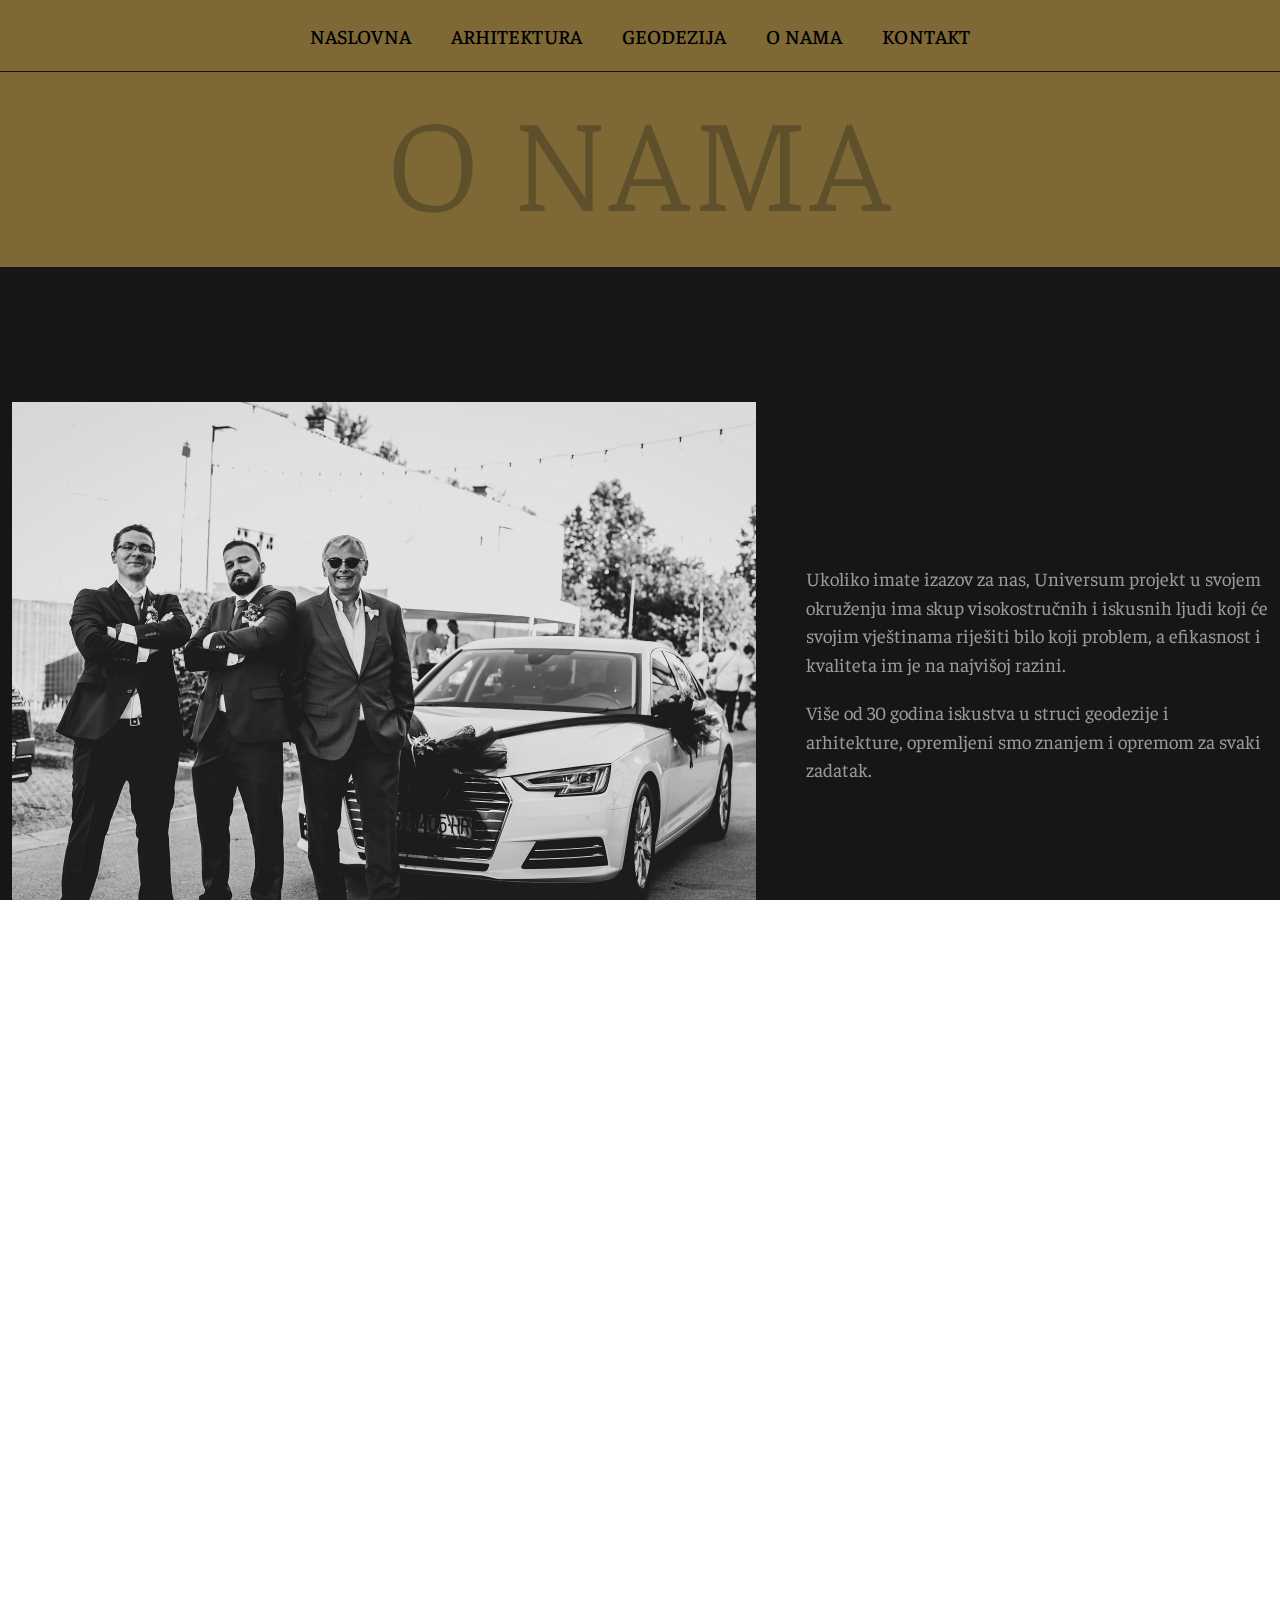
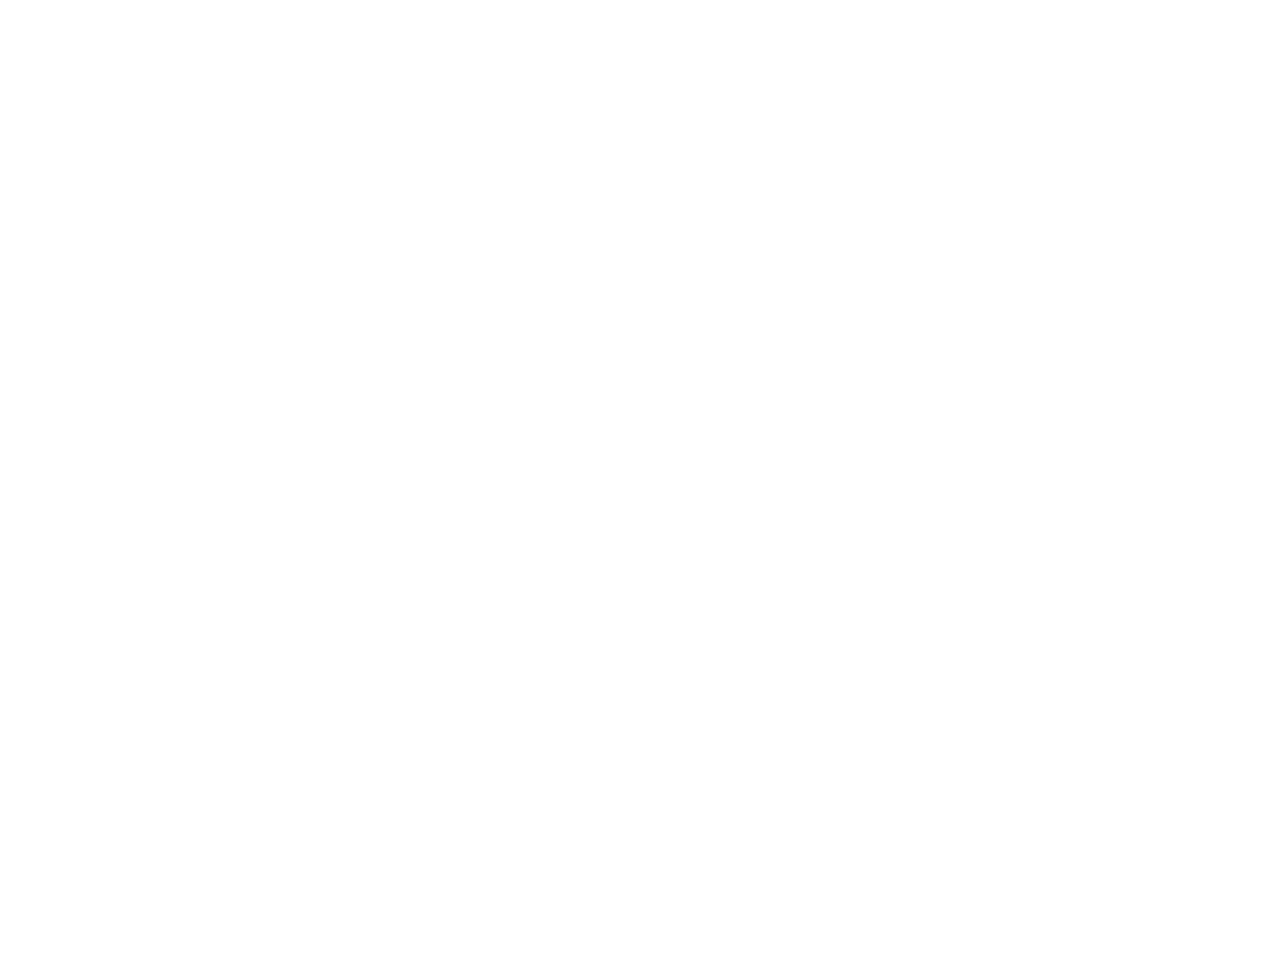
<file: universum-projekt.hr/o-nama/index.html>
<!DOCTYPE html>
<html lang="en-US">

<!-- Mirrored from universum-projekt.hr/o-nama/ by HTTrack Website Copier/3.x [XR&CO'2014], Sat, 14 Feb 2026 20:21:58 GMT -->
<!-- Added by HTTrack --><meta http-equiv="content-type" content="text/html;charset=UTF-8" /><!-- /Added by HTTrack -->
<head>
	<meta charset="UTF-8">
	<link rel="profile" href="http://gmpg.org/xfn/11" />
	<meta name="viewport" content="width=device-width, initial-scale=1" >   	
 
	<title>O nama &#8211; Universum Projekt</title>
<meta name='robots' content='max-image-preview:large' />
<link rel='dns-prefetch' href='http://fonts.googleapis.com/' />
<link rel='preconnect' href='https://fonts.gstatic.com/' crossorigin />
<link rel="alternate" type="application/rss+xml" title="Universum Projekt &raquo; Feed" href="../feed/index.html" />
<link rel="alternate" type="application/rss+xml" title="Universum Projekt &raquo; Comments Feed" href="../comments/feed/index.html" />
<link rel="alternate" title="oEmbed (JSON)" type="application/json+oembed" href="../wp-json/oembed/1.0/embed5857.json?url=https%3A%2F%2Funiversum-projekt.hr%2Fo-nama%2F" />
<link rel="alternate" title="oEmbed (XML)" type="text/xml+oembed" href="../wp-json/oembed/1.0/embed0008?url=https%3A%2F%2Funiversum-projekt.hr%2Fo-nama%2F&amp;format=xml" />
<style id='wp-img-auto-sizes-contain-inline-css'>
img:is([sizes=auto i],[sizes^="auto," i]){contain-intrinsic-size:3000px 1500px}
/*# sourceURL=wp-img-auto-sizes-contain-inline-css */
</style>
<link rel='stylesheet' id='bootstrap-css' href='../wp-content/themes/gactur/assets/css/bootstrap.min68b3.css?ver=1' media='all' />
<link rel='stylesheet' id='gactur-parent-style-css' href='../wp-content/themes/gactur/style4d80.css?ver=6.9.1' media='all' />
<link rel='stylesheet' id='gactur-child-style-css' href='../wp-content/themes/gactur-child/style4d80.css?ver=6.9.1' media='all' />
<style id='wp-emoji-styles-inline-css'>

	img.wp-smiley, img.emoji {
		display: inline !important;
		border: none !important;
		box-shadow: none !important;
		height: 1em !important;
		width: 1em !important;
		margin: 0 0.07em !important;
		vertical-align: -0.1em !important;
		background: none !important;
		padding: 0 !important;
	}
/*# sourceURL=wp-emoji-styles-inline-css */
</style>
<style id='classic-theme-styles-inline-css'>
/*! This file is auto-generated */
.wp-block-button__link{color:#fff;background-color:#32373c;border-radius:9999px;box-shadow:none;text-decoration:none;padding:calc(.667em + 2px) calc(1.333em + 2px);font-size:1.125em}.wp-block-file__button{background:#32373c;color:#fff;text-decoration:none}
/*# sourceURL=/wp-includes/css/classic-themes.min.css */
</style>
<style id='global-styles-inline-css'>
:root{--wp--preset--aspect-ratio--square: 1;--wp--preset--aspect-ratio--4-3: 4/3;--wp--preset--aspect-ratio--3-4: 3/4;--wp--preset--aspect-ratio--3-2: 3/2;--wp--preset--aspect-ratio--2-3: 2/3;--wp--preset--aspect-ratio--16-9: 16/9;--wp--preset--aspect-ratio--9-16: 9/16;--wp--preset--color--black: #000000;--wp--preset--color--cyan-bluish-gray: #abb8c3;--wp--preset--color--white: #ffffff;--wp--preset--color--pale-pink: #f78da7;--wp--preset--color--vivid-red: #cf2e2e;--wp--preset--color--luminous-vivid-orange: #ff6900;--wp--preset--color--luminous-vivid-amber: #fcb900;--wp--preset--color--light-green-cyan: #7bdcb5;--wp--preset--color--vivid-green-cyan: #00d084;--wp--preset--color--pale-cyan-blue: #8ed1fc;--wp--preset--color--vivid-cyan-blue: #0693e3;--wp--preset--color--vivid-purple: #9b51e0;--wp--preset--gradient--vivid-cyan-blue-to-vivid-purple: linear-gradient(135deg,rgb(6,147,227) 0%,rgb(155,81,224) 100%);--wp--preset--gradient--light-green-cyan-to-vivid-green-cyan: linear-gradient(135deg,rgb(122,220,180) 0%,rgb(0,208,130) 100%);--wp--preset--gradient--luminous-vivid-amber-to-luminous-vivid-orange: linear-gradient(135deg,rgb(252,185,0) 0%,rgb(255,105,0) 100%);--wp--preset--gradient--luminous-vivid-orange-to-vivid-red: linear-gradient(135deg,rgb(255,105,0) 0%,rgb(207,46,46) 100%);--wp--preset--gradient--very-light-gray-to-cyan-bluish-gray: linear-gradient(135deg,rgb(238,238,238) 0%,rgb(169,184,195) 100%);--wp--preset--gradient--cool-to-warm-spectrum: linear-gradient(135deg,rgb(74,234,220) 0%,rgb(151,120,209) 20%,rgb(207,42,186) 40%,rgb(238,44,130) 60%,rgb(251,105,98) 80%,rgb(254,248,76) 100%);--wp--preset--gradient--blush-light-purple: linear-gradient(135deg,rgb(255,206,236) 0%,rgb(152,150,240) 100%);--wp--preset--gradient--blush-bordeaux: linear-gradient(135deg,rgb(254,205,165) 0%,rgb(254,45,45) 50%,rgb(107,0,62) 100%);--wp--preset--gradient--luminous-dusk: linear-gradient(135deg,rgb(255,203,112) 0%,rgb(199,81,192) 50%,rgb(65,88,208) 100%);--wp--preset--gradient--pale-ocean: linear-gradient(135deg,rgb(255,245,203) 0%,rgb(182,227,212) 50%,rgb(51,167,181) 100%);--wp--preset--gradient--electric-grass: linear-gradient(135deg,rgb(202,248,128) 0%,rgb(113,206,126) 100%);--wp--preset--gradient--midnight: linear-gradient(135deg,rgb(2,3,129) 0%,rgb(40,116,252) 100%);--wp--preset--font-size--small: 13px;--wp--preset--font-size--medium: 20px;--wp--preset--font-size--large: 36px;--wp--preset--font-size--x-large: 42px;--wp--preset--spacing--20: 0.44rem;--wp--preset--spacing--30: 0.67rem;--wp--preset--spacing--40: 1rem;--wp--preset--spacing--50: 1.5rem;--wp--preset--spacing--60: 2.25rem;--wp--preset--spacing--70: 3.38rem;--wp--preset--spacing--80: 5.06rem;--wp--preset--shadow--natural: 6px 6px 9px rgba(0, 0, 0, 0.2);--wp--preset--shadow--deep: 12px 12px 50px rgba(0, 0, 0, 0.4);--wp--preset--shadow--sharp: 6px 6px 0px rgba(0, 0, 0, 0.2);--wp--preset--shadow--outlined: 6px 6px 0px -3px rgb(255, 255, 255), 6px 6px rgb(0, 0, 0);--wp--preset--shadow--crisp: 6px 6px 0px rgb(0, 0, 0);}:where(.is-layout-flex){gap: 0.5em;}:where(.is-layout-grid){gap: 0.5em;}body .is-layout-flex{display: flex;}.is-layout-flex{flex-wrap: wrap;align-items: center;}.is-layout-flex > :is(*, div){margin: 0;}body .is-layout-grid{display: grid;}.is-layout-grid > :is(*, div){margin: 0;}:where(.wp-block-columns.is-layout-flex){gap: 2em;}:where(.wp-block-columns.is-layout-grid){gap: 2em;}:where(.wp-block-post-template.is-layout-flex){gap: 1.25em;}:where(.wp-block-post-template.is-layout-grid){gap: 1.25em;}.has-black-color{color: var(--wp--preset--color--black) !important;}.has-cyan-bluish-gray-color{color: var(--wp--preset--color--cyan-bluish-gray) !important;}.has-white-color{color: var(--wp--preset--color--white) !important;}.has-pale-pink-color{color: var(--wp--preset--color--pale-pink) !important;}.has-vivid-red-color{color: var(--wp--preset--color--vivid-red) !important;}.has-luminous-vivid-orange-color{color: var(--wp--preset--color--luminous-vivid-orange) !important;}.has-luminous-vivid-amber-color{color: var(--wp--preset--color--luminous-vivid-amber) !important;}.has-light-green-cyan-color{color: var(--wp--preset--color--light-green-cyan) !important;}.has-vivid-green-cyan-color{color: var(--wp--preset--color--vivid-green-cyan) !important;}.has-pale-cyan-blue-color{color: var(--wp--preset--color--pale-cyan-blue) !important;}.has-vivid-cyan-blue-color{color: var(--wp--preset--color--vivid-cyan-blue) !important;}.has-vivid-purple-color{color: var(--wp--preset--color--vivid-purple) !important;}.has-black-background-color{background-color: var(--wp--preset--color--black) !important;}.has-cyan-bluish-gray-background-color{background-color: var(--wp--preset--color--cyan-bluish-gray) !important;}.has-white-background-color{background-color: var(--wp--preset--color--white) !important;}.has-pale-pink-background-color{background-color: var(--wp--preset--color--pale-pink) !important;}.has-vivid-red-background-color{background-color: var(--wp--preset--color--vivid-red) !important;}.has-luminous-vivid-orange-background-color{background-color: var(--wp--preset--color--luminous-vivid-orange) !important;}.has-luminous-vivid-amber-background-color{background-color: var(--wp--preset--color--luminous-vivid-amber) !important;}.has-light-green-cyan-background-color{background-color: var(--wp--preset--color--light-green-cyan) !important;}.has-vivid-green-cyan-background-color{background-color: var(--wp--preset--color--vivid-green-cyan) !important;}.has-pale-cyan-blue-background-color{background-color: var(--wp--preset--color--pale-cyan-blue) !important;}.has-vivid-cyan-blue-background-color{background-color: var(--wp--preset--color--vivid-cyan-blue) !important;}.has-vivid-purple-background-color{background-color: var(--wp--preset--color--vivid-purple) !important;}.has-black-border-color{border-color: var(--wp--preset--color--black) !important;}.has-cyan-bluish-gray-border-color{border-color: var(--wp--preset--color--cyan-bluish-gray) !important;}.has-white-border-color{border-color: var(--wp--preset--color--white) !important;}.has-pale-pink-border-color{border-color: var(--wp--preset--color--pale-pink) !important;}.has-vivid-red-border-color{border-color: var(--wp--preset--color--vivid-red) !important;}.has-luminous-vivid-orange-border-color{border-color: var(--wp--preset--color--luminous-vivid-orange) !important;}.has-luminous-vivid-amber-border-color{border-color: var(--wp--preset--color--luminous-vivid-amber) !important;}.has-light-green-cyan-border-color{border-color: var(--wp--preset--color--light-green-cyan) !important;}.has-vivid-green-cyan-border-color{border-color: var(--wp--preset--color--vivid-green-cyan) !important;}.has-pale-cyan-blue-border-color{border-color: var(--wp--preset--color--pale-cyan-blue) !important;}.has-vivid-cyan-blue-border-color{border-color: var(--wp--preset--color--vivid-cyan-blue) !important;}.has-vivid-purple-border-color{border-color: var(--wp--preset--color--vivid-purple) !important;}.has-vivid-cyan-blue-to-vivid-purple-gradient-background{background: var(--wp--preset--gradient--vivid-cyan-blue-to-vivid-purple) !important;}.has-light-green-cyan-to-vivid-green-cyan-gradient-background{background: var(--wp--preset--gradient--light-green-cyan-to-vivid-green-cyan) !important;}.has-luminous-vivid-amber-to-luminous-vivid-orange-gradient-background{background: var(--wp--preset--gradient--luminous-vivid-amber-to-luminous-vivid-orange) !important;}.has-luminous-vivid-orange-to-vivid-red-gradient-background{background: var(--wp--preset--gradient--luminous-vivid-orange-to-vivid-red) !important;}.has-very-light-gray-to-cyan-bluish-gray-gradient-background{background: var(--wp--preset--gradient--very-light-gray-to-cyan-bluish-gray) !important;}.has-cool-to-warm-spectrum-gradient-background{background: var(--wp--preset--gradient--cool-to-warm-spectrum) !important;}.has-blush-light-purple-gradient-background{background: var(--wp--preset--gradient--blush-light-purple) !important;}.has-blush-bordeaux-gradient-background{background: var(--wp--preset--gradient--blush-bordeaux) !important;}.has-luminous-dusk-gradient-background{background: var(--wp--preset--gradient--luminous-dusk) !important;}.has-pale-ocean-gradient-background{background: var(--wp--preset--gradient--pale-ocean) !important;}.has-electric-grass-gradient-background{background: var(--wp--preset--gradient--electric-grass) !important;}.has-midnight-gradient-background{background: var(--wp--preset--gradient--midnight) !important;}.has-small-font-size{font-size: var(--wp--preset--font-size--small) !important;}.has-medium-font-size{font-size: var(--wp--preset--font-size--medium) !important;}.has-large-font-size{font-size: var(--wp--preset--font-size--large) !important;}.has-x-large-font-size{font-size: var(--wp--preset--font-size--x-large) !important;}
/*# sourceURL=global-styles-inline-css */
</style>

<link rel='stylesheet' id='redux-extendify-styles-css' href='../wp-content/plugins/element-camp-pro/options-core/assets/css/extendify-utilitiesda94.css?ver=4.4.5.2' media='all' />
<link rel='stylesheet' id='linea_arrows-css' href='../wp-content/plugins/element-camp-pro/assets/fonts/linea/arrows/css/style4d80.css?ver=6.9.1' media='all' />
<link rel='stylesheet' id='linea_basic-css' href='../wp-content/plugins/element-camp-pro/assets/fonts/linea/basic/css/style4d80.css?ver=6.9.1' media='all' />
<link rel='stylesheet' id='linea_basic_2-css' href='../wp-content/plugins/element-camp-pro/assets/fonts/linea/basic_ela/css/style4d80.css?ver=6.9.1' media='all' />
<link rel='stylesheet' id='linea_ecommerce-css' href='../wp-content/plugins/element-camp-pro/assets/fonts/linea/basic/css/style4d80.css?ver=6.9.1' media='all' />
<link rel='stylesheet' id='linea_music-css' href='../wp-content/plugins/element-camp-pro/assets/fonts/linea/basic/css/style4d80.css?ver=6.9.1' media='all' />
<link rel='stylesheet' id='linea_software-css' href='../wp-content/plugins/element-camp-pro/assets/fonts/linea/software/css/style4d80.css?ver=6.9.1' media='all' />
<link rel='stylesheet' id='linea_weather-css' href='../wp-content/plugins/element-camp-pro/assets/fonts/linea/weather/css/style4d80.css?ver=6.9.1' media='all' />
<link rel='stylesheet' id='themescamp-style-css' href='../wp-content/plugins/element-camp-pro/assets/css/style.min4d80.css?ver=6.9.1' media='all' />
<style id='themescamp-style-inline-css'>

					:root{
						--color-main:#7E6936;
						--color-primary:#DCC5B7;
						--color-secondary:#DCC5B7;
						--color-ternary: #DCC5B7;
					}
				
a:hover{color:#12C2E9;}
a{color:#999999;}
h1, h2, h3, h4, h5, h6{color:#7E6936;} 
body{color:#666666;}
.footer{background-color:#27323A;}
.custom-absolute-menu{border-color: #7E6936;}

						.loader-wrap .loader-wrap-heading .load-text{color: #FFFFFF;} 
					
/*# sourceURL=themescamp-style-inline-css */
</style>
<link rel='stylesheet' id='gactur-fonts-css' href='http://fonts.googleapis.com/css?family=Open+Sans%3A300%2C400%2C400i%2C500%2C600%2C600i%2C700%2C700i%2C800%2C800i%2C900%7CPoppins%3A300%2C400%2C500%2C600%2C700%2C800%2C900%7CBarlow+Condensed%3A300%2C400%2C500%2C600%2C700%2C800%2C900&amp;ver=1.0.0' media='all' />
<link rel='stylesheet' id='font-awesome-css' href='../wp-content/plugins/elementor/assets/lib/font-awesome/css/font-awesome.min1849.css?ver=4.7.0' media='all' />
<link rel='stylesheet' id='fontawesome-css' href='../wp-content/themes/gactur/assets/css/fontawesome.min68b3.css?ver=1' media='all' />
<link rel='stylesheet' id='icon-font-css' href='../wp-content/themes/gactur/assets/css/icon-font.min68b3.css?ver=1' media='all' />
<link rel='stylesheet' id='ionicons-css' href='../wp-content/themes/gactur/assets/css/ionicons.min68b3.css?ver=1' media='all' />
<link rel='stylesheet' id='bootstrap-icons-css' href='../wp-content/themes/gactur/assets/fonts/bootstrap-icons/bootstrap-icons68b3.css?ver=1' media='all' />
<link rel='stylesheet' id='magnific-popup-css' href='../wp-content/themes/gactur/assets/css/magnific-popup68b3.css?ver=1' media='all' />
<link rel='stylesheet' id='animate-css' href='../wp-content/themes/gactur/assets/css/animate68b3.css?ver=1' media='all' />
<link rel='stylesheet' id='magic-css' href='../wp-content/themes/gactur/assets/css/magic68b3.css?ver=1' media='all' />
<link rel='stylesheet' id='slick-css' href='../wp-content/themes/gactur/assets/css/slick68b3.css?ver=1' media='all' />
<link rel='stylesheet' id='jquery-fatnav-css' href='../wp-content/themes/gactur/assets/css/jquery.fatNav68b3.css?ver=1' media='all' />
<link rel='stylesheet' id='animate-headline-css' href='../wp-content/themes/gactur/assets/css/animate.headline68b3.css?ver=1' media='all' />
<link rel='stylesheet' id='swiper-css' href='../wp-content/plugins/elementor/assets/lib/swiper/v8/css/swiper.min94a4.css?ver=8.4.5' media='all' />
<link rel='stylesheet' id='splitting-css' href='../wp-content/themes/gactur/assets/css/splitting68b3.css?ver=1' media='all' />
<link rel='stylesheet' id='splitting-cells-css' href='../wp-content/themes/gactur/assets/css/splitting-cells68b3.css?ver=1' media='all' />
<link rel='stylesheet' id='gactur-css' href='../wp-content/themes/gactur/assets/css/style.minf269.css?ver=1.0.1' media='all' />
<style id='gactur-inline-css'>

					:root{
						--color-main:#7E6936;
						--color-primary:#DCC5B7;
						--color-secondary:#DCC5B7;
						--color-ternary: #DCC5B7;
					}
				
a:hover{color:#12C2E9;}
a{color:#999999;}
h1, h2, h3, h4, h5, h6{color:#7E6936;} 
body{color:#666666;}
.footer{background-color:#27323A;}
.custom-absolute-menu{border-color: #7E6936;}

						.loader-wrap .loader-wrap-heading .load-text{color: #FFFFFF;} 
					
/*# sourceURL=gactur-inline-css */
</style>
<link rel='stylesheet' id='elementor-frontend-css' href='../wp-content/plugins/elementor/assets/css/frontend.min9287.css?ver=3.32.5' media='all' />
<link rel='stylesheet' id='elementor-post-3495-css' href='../wp-content/uploads/elementor/css/post-34952ac8.css?ver=1765179281' media='all' />
<link rel='stylesheet' id='themescamp-style-addons-css' href='../wp-content/plugins/element-camp-pro/assets/fonts/flaticon/flaticon.css' media='all' />
<link rel='stylesheet' id='peicon-style-addons-css' href='../wp-content/plugins/element-camp-pro/assets/fonts/peicon/pe-icon-7-stroke.css' media='all' />
<link rel='stylesheet' id='fontawesome-style-addons-css' href='../wp-content/plugins/element-camp-pro/assets/fonts/fa/css/fontawesome.min.css' media='all' />
<link rel='stylesheet' id='themescamp-elements-style-css' href='../wp-content/plugins/element-camp-pro/elementor/elements/assets/css/style4d80.css?ver=6.9.1' media='all' />
<link rel='stylesheet' id='animations-css' href='../wp-content/plugins/element-camp/elementor/elements/assets/css/global/animations.css' media='all' />
<link rel='stylesheet' id='laby-css' href='../wp-content/plugins/element-camp/elementor/elements/assets/css/global/laby.css' media='all' />
<link rel='stylesheet' id='lity-css' href='../wp-content/plugins/element-camp/elementor/elements/assets/css/global/lity.css' media='all' />
<link rel='stylesheet' id='swiper-gl.min-css' href='../wp-content/plugins/element-camp/elementor/elements/assets/css/global/swiper-gl.min.css' media='all' />
<link rel='stylesheet' id='tce-badge-css' href='../wp-content/plugins/element-camp/elementor/elements/assets/css/global/tce-badge.css' media='all' />
<link rel='stylesheet' id='tcgelements-plg-style-css' href='../wp-content/plugins/element-camp/elementor/elements/assets/css/style.min8a54.css?ver=1.0.0' media='all' />
<link rel='stylesheet' id='widget-image-css' href='../wp-content/plugins/elementor/assets/css/widget-image.min9287.css?ver=3.32.5' media='all' />
<link rel='stylesheet' id='e-animation-zoomIn-css' href='../wp-content/plugins/elementor/assets/lib/animations/styles/zoomIn.min9287.css?ver=3.32.5' media='all' />
<link rel='stylesheet' id='e-animation-fadeInUp-css' href='../wp-content/plugins/elementor/assets/lib/animations/styles/fadeInUp.min9287.css?ver=3.32.5' media='all' />
<link rel='stylesheet' id='widget-heading-css' href='../wp-content/plugins/elementor/assets/css/widget-heading.min9287.css?ver=3.32.5' media='all' />
<link rel='stylesheet' id='elementor-post-3142-css' href='../wp-content/uploads/elementor/css/post-31428fcf.css?ver=1765179512' media='all' />
<link rel="preload" as="style" href="https://fonts.googleapis.com/css?family=Faustina:300,400,500,600,700,800,300italic,400italic,500italic,600italic,700italic,800italic&amp;display=swap&amp;ver=6.9.1" /><link rel="stylesheet" href="https://fonts.googleapis.com/css?family=Faustina:300,400,500,600,700,800,300italic,400italic,500italic,600italic,700italic,800italic&amp;display=swap&amp;ver=6.9.1" media="print" onload="this.media='all'"><noscript><link rel="stylesheet" href="https://fonts.googleapis.com/css?family=Faustina:300,400,500,600,700,800,300italic,400italic,500italic,600italic,700italic,800italic&amp;display=swap&amp;ver=6.9.1" /></noscript><link rel='stylesheet' id='elementor-gf-local-roboto-css' href='../wp-content/uploads/elementor/google-fonts/css/roboto17b3.css?ver=1746171969' media='all' />
<link rel='stylesheet' id='elementor-gf-local-robotoslab-css' href='../wp-content/uploads/elementor/google-fonts/css/robotoslabf3f9.css?ver=1746171971' media='all' />
<script src="../wp-includes/js/jquery/jquery.minf43b.js?ver=3.7.1" id="jquery-core-js"></script>
<script src="../wp-includes/js/jquery/jquery-migrate.min5589.js?ver=3.4.1" id="jquery-migrate-js"></script>
<script src="../wp-content/themes/gactur/assets/js/modernizr4d80.js?ver=6.9.1" id="modernizr-js"></script>
<link rel="https://api.w.org/" href="../wp-json/index.html" /><link rel="alternate" title="JSON" type="application/json" href="../wp-json/wp/v2/pages/3142.json" /><link rel="EditURI" type="application/rsd+xml" title="RSD" href="../xmlrpc0db0.php?rsd" />
<link rel="canonical" href="index.html" />
<link rel='shortlink' href='../index908d.html?p=3142' />
<meta name="generator" content="Redux 4.4.5.2" /><meta name="generator" content="Elementor 3.32.5; features: e_font_icon_svg, additional_custom_breakpoints; settings: css_print_method-external, google_font-enabled, font_display-swap">
			<style>
				.e-con.e-parent:nth-of-type(n+4):not(.e-lazyloaded):not(.e-no-lazyload),
				.e-con.e-parent:nth-of-type(n+4):not(.e-lazyloaded):not(.e-no-lazyload) * {
					background-image: none !important;
				}
				@media screen and (max-height: 1024px) {
					.e-con.e-parent:nth-of-type(n+3):not(.e-lazyloaded):not(.e-no-lazyload),
					.e-con.e-parent:nth-of-type(n+3):not(.e-lazyloaded):not(.e-no-lazyload) * {
						background-image: none !important;
					}
				}
				@media screen and (max-height: 640px) {
					.e-con.e-parent:nth-of-type(n+2):not(.e-lazyloaded):not(.e-no-lazyload),
					.e-con.e-parent:nth-of-type(n+2):not(.e-lazyloaded):not(.e-no-lazyload) * {
						background-image: none !important;
					}
				}
			</style>
			<link rel="icon" href="../wp-content/uploads/2025/05/cropped-Logo-Universum-Projekt-32x32.png" sizes="32x32" />
<link rel="icon" href="../wp-content/uploads/2025/05/cropped-Logo-Universum-Projekt-192x192.png" sizes="192x192" />
<link rel="apple-touch-icon" href="../wp-content/uploads/2025/05/cropped-Logo-Universum-Projekt-180x180.png" />
<meta name="msapplication-TileImage" content="https://universum-projekt.hr/wp-content/uploads/2025/05/cropped-Logo-Universum-Projekt-270x270.png" />
<style id="tcg_theme_setting-dynamic-css" title="dynamic-css" class="redux-options-output">body{font-family:Faustina;font-weight:normal;font-style:normal;}p, body.has-paragraph-style p{font-family:Faustina;font-weight:normal;font-style:normal;}h1{font-family:Faustina;font-weight:normal;font-style:normal;}h2{font-family:Faustina;font-weight:normal;font-style:normal;}h3{font-family:Faustina;font-weight:normal;font-style:normal;}h4{font-family:Faustina;font-weight:normal;font-style:normal;}h5{font-family:Faustina;font-weight:normal;font-style:normal;color:#dcc5b7;}h6{font-family:Faustina;font-weight:normal;font-style:normal;}</style> 
<link rel='stylesheet' id='elementor-post-586-css' href='../wp-content/uploads/elementor/css/post-5862ac8.css?ver=1765179281' media='all' />
<link rel='stylesheet' id='elementor-post-3447-css' href='../wp-content/uploads/elementor/css/post-3447fb4a.css?ver=1765179380' media='all' />
<link rel='stylesheet' id='elementor-gf-local-dmsans-css' href='../wp-content/uploads/elementor/google-fonts/css/dmsansb3e4.css?ver=1746171975' media='all' />

</head>
	
<body class="wp-singular page-template page-template-elementor_header_footer page page-id-3142 wp-embed-responsive wp-theme-gactur wp-child-theme-gactur-child  elementor-default elementor-template-full-width elementor-kit-3495 elementor-page elementor-page-3142"> 
<header class="site-header 53">		<div data-elementor-type="wp-post" data-elementor-id="586" class="elementor elementor-586" data-elementor-post-type="tcg_teb">
				<div class="elementor-element elementor-element-67addc5 e-con-full e-flex tcg-animation-none e-con e-parent" data-id="67addc5" data-element_type="container" data-settings="{&quot;background_background&quot;:&quot;classic&quot;,&quot;tc_container_hover_selector&quot;:&quot;container&quot;,&quot;tc_smooth_scroll_effects&quot;:&quot;none&quot;,&quot;tc_css_effects&quot;:&quot;none&quot;,&quot;tcg_advanced_hover&quot;:&quot;no&quot;,&quot;tc_container_clip_path&quot;:&quot;none&quot;,&quot;float_cursor&quot;:&quot;no&quot;,&quot;tc_dark_mode_responsive_hide_in_dark&quot;:&quot;no&quot;,&quot;tc_dark_mode_responsive_hide_in_light&quot;:&quot;no&quot;}">
				<div class="elementor-element elementor-element-4da3eb0 text-center tcg-animation-none elementor-widget elementor-widget-tcg-nav-menu" data-id="4da3eb0" data-element_type="widget" data-settings="{&quot;layout&quot;:&quot;horizontal&quot;,&quot;tc_smooth_scroll_effects&quot;:&quot;none&quot;,&quot;tc_css_effects&quot;:&quot;none&quot;,&quot;tc_dark_mode_responsive_hide_in_dark&quot;:&quot;no&quot;,&quot;tc_dark_mode_responsive_hide_in_light&quot;:&quot;no&quot;}" data-widget_type="tcg-nav-menu.default">
				<div class="elementor-widget-container">
					                        
	<div class="tcg-nav">

			<div class="main-menu menu-wrapper d-none d-md-block   ">
				<div class="menu-main-menu-container"><ul id="menu-main-menu" class="home-nav navigation menu"><li id="menu-item-4011" class="menu-item menu-item-type-post_type menu-item-object-page menu-item-home menu-item-4011"><a href="../index.html">Naslovna</a></li>
<li id="menu-item-3750" class="menu-item menu-item-type-post_type menu-item-object-page menu-item-3750"><a href="../arhitektura/index.html">Arhitektura</a></li>
<li id="menu-item-3749" class="menu-item menu-item-type-post_type menu-item-object-page menu-item-3749"><a href="../geodezija/index.html">Geodezija</a></li>
<li id="menu-item-3616" class="menu-item menu-item-type-post_type menu-item-object-page current-menu-item page_item page-item-3142 current_page_item menu-item-3616"><a href="index.html" aria-current="page">O nama</a></li>
<li id="menu-item-3396" class="menu-item menu-item-type-post_type menu-item-object-page menu-item-3396"><a href="../kontakt/index.html">Kontakt</a></li>
</ul></div>			</div><!--/.menu-box -- hidden-xs hidden-sm-->
			<div class="mobile-wrapper d-block d-md-none"> <!-- hidden-lg hidden-md --> 
				<a href="#" class="hamburger"><div class="hamburger__icon"></div></a>
				<div class="fat-nav">
					<div class="fat-nav__wrapper">
						 
						<div class="fat-list"> <ul id="menu-main-menu-1" class="mob-nav  menu"><li class="menu-item menu-item-type-post_type menu-item-object-page menu-item-home menu-item-4011"><a href="../index.html">Naslovna</a></li>
<li class="menu-item menu-item-type-post_type menu-item-object-page menu-item-3750"><a href="../arhitektura/index.html">Arhitektura</a></li>
<li class="menu-item menu-item-type-post_type menu-item-object-page menu-item-3749"><a href="../geodezija/index.html">Geodezija</a></li>
<li class="menu-item menu-item-type-post_type menu-item-object-page current-menu-item page_item page-item-3142 current_page_item menu-item-3616"><a href="index.html" aria-current="page">O nama</a></li>
<li class="menu-item menu-item-type-post_type menu-item-object-page menu-item-3396"><a href="../kontakt/index.html">Kontakt</a></li>
</ul></div>
					</div>
				</div>
			</div><!--/.box-mobile-->
		
    </div>                   
                            
     				</div>
				</div>
				</div>
				</div>
		</header>
            <div id="smooth-wrapper">
                <div id="smooth-content">

        		<div data-elementor-type="wp-page" data-elementor-id="3142" class="elementor elementor-3142" data-elementor-post-type="page">
				<div class="elementor-element elementor-element-1005a407 e-con-full e-flex tcg-animation-none e-con e-parent" data-id="1005a407" data-element_type="container" data-settings="{&quot;tc_container_hover_selector&quot;:&quot;container&quot;,&quot;tc_container_background_parallax&quot;:&quot;no&quot;,&quot;tc_smooth_scroll_effects&quot;:&quot;none&quot;,&quot;tc_css_effects&quot;:&quot;none&quot;,&quot;tcg_advanced_hover&quot;:&quot;no&quot;,&quot;tc_container_clip_path&quot;:&quot;none&quot;,&quot;float_cursor&quot;:&quot;no&quot;,&quot;tc_dark_mode_responsive_hide_in_dark&quot;:&quot;no&quot;,&quot;tc_dark_mode_responsive_hide_in_light&quot;:&quot;no&quot;}">
		<div class="elementor-element elementor-element-302a00dd e-con-full e-flex tcg-animation-none e-con e-child" data-id="302a00dd" data-element_type="container" data-settings="{&quot;background_background&quot;:&quot;classic&quot;,&quot;tc_container_hover_selector&quot;:&quot;container&quot;,&quot;tc_container_background_parallax&quot;:&quot;no&quot;,&quot;tc_smooth_scroll_effects&quot;:&quot;none&quot;,&quot;tc_css_effects&quot;:&quot;none&quot;,&quot;tcg_advanced_hover&quot;:&quot;no&quot;,&quot;tc_container_clip_path&quot;:&quot;none&quot;,&quot;float_cursor&quot;:&quot;no&quot;,&quot;tc_dark_mode_responsive_hide_in_dark&quot;:&quot;no&quot;,&quot;tc_dark_mode_responsive_hide_in_light&quot;:&quot;no&quot;}">
				<div class="elementor-element elementor-element-49993a07 tcg-animation-none elementor-widget elementor-widget-tcgelements-heading" data-id="49993a07" data-element_type="widget" data-settings="{&quot;before_heading_clip_path&quot;:&quot;none&quot;,&quot;tc_smooth_scroll_effects&quot;:&quot;none&quot;,&quot;tc_css_effects&quot;:&quot;none&quot;,&quot;tc_dark_mode_responsive_hide_in_dark&quot;:&quot;no&quot;,&quot;tc_dark_mode_responsive_hide_in_light&quot;:&quot;no&quot;}" data-widget_type="tcgelements-heading.default">
				<div class="elementor-widget-container">
					            <div class="tcgelements-heading-text heading-selector-type-heading" >
                <h2 class="tcgelements-heading elementor-size-default tcgelements-text-breakline">O NAMA</h2>            </div>

            				</div>
				</div>
				</div>
				</div>
		<div class="elementor-element elementor-element-5661b0a elementor-hidden-tablet elementor-hidden-mobile e-flex e-con-boxed tcg-animation-none e-con e-parent" data-id="5661b0a" data-element_type="container" data-settings="{&quot;background_background&quot;:&quot;classic&quot;,&quot;tc_container_hover_selector&quot;:&quot;container&quot;,&quot;tc_container_background_parallax&quot;:&quot;no&quot;,&quot;tc_smooth_scroll_effects&quot;:&quot;none&quot;,&quot;tc_css_effects&quot;:&quot;none&quot;,&quot;tcg_advanced_hover&quot;:&quot;no&quot;,&quot;tc_container_clip_path&quot;:&quot;none&quot;,&quot;float_cursor&quot;:&quot;no&quot;,&quot;tc_dark_mode_responsive_hide_in_dark&quot;:&quot;no&quot;,&quot;tc_dark_mode_responsive_hide_in_light&quot;:&quot;no&quot;}">
					<div class="e-con-inner">
		<div class="elementor-element elementor-element-40f8f63 e-con-full e-flex tcg-animation-none e-con e-child" data-id="40f8f63" data-element_type="container" data-settings="{&quot;position&quot;:&quot;absolute&quot;,&quot;tc_container_hover_selector&quot;:&quot;container&quot;,&quot;tc_container_background_parallax&quot;:&quot;no&quot;,&quot;tc_smooth_scroll_effects&quot;:&quot;none&quot;,&quot;tc_css_effects&quot;:&quot;none&quot;,&quot;tcg_advanced_hover&quot;:&quot;no&quot;,&quot;tc_container_clip_path&quot;:&quot;none&quot;,&quot;float_cursor&quot;:&quot;no&quot;,&quot;tc_dark_mode_responsive_hide_in_dark&quot;:&quot;no&quot;,&quot;tc_dark_mode_responsive_hide_in_light&quot;:&quot;no&quot;}">
		<div class="elementor-element elementor-element-4ea9c42 e-con-full e-flex tcg-animation-none e-con e-child" data-id="4ea9c42" data-element_type="container" data-settings="{&quot;tc_container_hover_selector&quot;:&quot;container&quot;,&quot;tc_container_background_parallax&quot;:&quot;no&quot;,&quot;tc_smooth_scroll_effects&quot;:&quot;none&quot;,&quot;tc_css_effects&quot;:&quot;none&quot;,&quot;tcg_advanced_hover&quot;:&quot;no&quot;,&quot;tc_container_clip_path&quot;:&quot;none&quot;,&quot;float_cursor&quot;:&quot;no&quot;,&quot;tc_dark_mode_responsive_hide_in_dark&quot;:&quot;no&quot;,&quot;tc_dark_mode_responsive_hide_in_light&quot;:&quot;no&quot;}">
				</div>
		<div class="elementor-element elementor-element-7c9ad2e e-con-full e-flex tcg-animation-none e-con e-child" data-id="7c9ad2e" data-element_type="container" data-settings="{&quot;tc_container_hover_selector&quot;:&quot;container&quot;,&quot;tc_container_background_parallax&quot;:&quot;no&quot;,&quot;tc_smooth_scroll_effects&quot;:&quot;none&quot;,&quot;tc_css_effects&quot;:&quot;none&quot;,&quot;tcg_advanced_hover&quot;:&quot;no&quot;,&quot;tc_container_clip_path&quot;:&quot;none&quot;,&quot;float_cursor&quot;:&quot;no&quot;,&quot;tc_dark_mode_responsive_hide_in_dark&quot;:&quot;no&quot;,&quot;tc_dark_mode_responsive_hide_in_light&quot;:&quot;no&quot;}">
				</div>
				</div>
		<div class="elementor-element elementor-element-1d3ce33 e-con-full e-flex tcg-animation-none e-con e-child" data-id="1d3ce33" data-element_type="container" data-settings="{&quot;tc_container_hover_selector&quot;:&quot;container&quot;,&quot;tc_container_background_parallax&quot;:&quot;no&quot;,&quot;tc_smooth_scroll_effects&quot;:&quot;none&quot;,&quot;tc_css_effects&quot;:&quot;none&quot;,&quot;tcg_advanced_hover&quot;:&quot;no&quot;,&quot;tc_container_clip_path&quot;:&quot;none&quot;,&quot;float_cursor&quot;:&quot;no&quot;,&quot;tc_dark_mode_responsive_hide_in_dark&quot;:&quot;no&quot;,&quot;tc_dark_mode_responsive_hide_in_light&quot;:&quot;no&quot;}">
				<div class="elementor-element elementor-element-10ef930 tcg-animation-none elementor-widget elementor-widget-image" data-id="10ef930" data-element_type="widget" data-settings="{&quot;tc_smooth_scroll_effects&quot;:&quot;none&quot;,&quot;tc_css_effects&quot;:&quot;none&quot;,&quot;tc_dark_mode_responsive_hide_in_dark&quot;:&quot;no&quot;,&quot;tc_dark_mode_responsive_hide_in_light&quot;:&quot;no&quot;}" data-widget_type="image.default">
				<div class="elementor-widget-container">
															<img fetchpriority="high" decoding="async" width="1800" height="1200" src="../wp-content/uploads/2025/12/Film-studio-321.jpg" class="attachment-full size-full wp-image-4687" alt="" />															</div>
				</div>
				</div>
		<div class="elementor-element elementor-element-1c75c1b e-con-full e-flex tcg-animation-none e-con e-child" data-id="1c75c1b" data-element_type="container" data-settings="{&quot;tc_container_hover_selector&quot;:&quot;container&quot;,&quot;tc_container_background_parallax&quot;:&quot;no&quot;,&quot;tc_smooth_scroll_effects&quot;:&quot;none&quot;,&quot;tc_css_effects&quot;:&quot;none&quot;,&quot;tcg_advanced_hover&quot;:&quot;no&quot;,&quot;tc_container_clip_path&quot;:&quot;none&quot;,&quot;float_cursor&quot;:&quot;no&quot;,&quot;tc_dark_mode_responsive_hide_in_dark&quot;:&quot;no&quot;,&quot;tc_dark_mode_responsive_hide_in_light&quot;:&quot;no&quot;}">
				<div class="elementor-element elementor-element-a67d3e0 tcg-animation-none elementor-widget elementor-widget-tcgelements-heading" data-id="a67d3e0" data-element_type="widget" data-settings="{&quot;before_heading_clip_path&quot;:&quot;none&quot;,&quot;tc_smooth_scroll_effects&quot;:&quot;none&quot;,&quot;tc_css_effects&quot;:&quot;none&quot;,&quot;tc_dark_mode_responsive_hide_in_dark&quot;:&quot;no&quot;,&quot;tc_dark_mode_responsive_hide_in_light&quot;:&quot;no&quot;}" data-widget_type="tcgelements-heading.default">
				<div class="elementor-widget-container">
					            <div class="tcgelements-heading-text heading-selector-type-heading" >
                <h2 class="tcgelements-heading elementor-size-default tcgelements-text-breakline">Ukoliko imate izazov za nas, Universum projekt u svojem okruženju 
ima skup visokostručnih i iskusnih ljudi koji će svojim vještinama riješiti bilo koji problem, a efikasnost i kvaliteta im je na najvišoj razini.
</h2>            </div>

            				</div>
				</div>
				<div class="elementor-element elementor-element-d5e91b5 tcg-animation-none elementor-widget elementor-widget-tcgelements-heading" data-id="d5e91b5" data-element_type="widget" data-settings="{&quot;before_heading_clip_path&quot;:&quot;none&quot;,&quot;tc_smooth_scroll_effects&quot;:&quot;none&quot;,&quot;tc_css_effects&quot;:&quot;none&quot;,&quot;tc_dark_mode_responsive_hide_in_dark&quot;:&quot;no&quot;,&quot;tc_dark_mode_responsive_hide_in_light&quot;:&quot;no&quot;}" data-widget_type="tcgelements-heading.default">
				<div class="elementor-widget-container">
					            <div class="tcgelements-heading-text heading-selector-type-heading" >
                <h2 class="tcgelements-heading elementor-size-default tcgelements-text-breakline">Više od 30 godina iskustva u struci geodezije i arhitekture, opremljeni smo znanjem i opremom za svaki zadatak.</h2>            </div>

            				</div>
				</div>
				</div>
					</div>
				</div>
		<div class="elementor-element elementor-element-c08ead6 elementor-hidden-desktop e-flex e-con-boxed tcg-animation-none e-con e-parent" data-id="c08ead6" data-element_type="container" data-settings="{&quot;background_background&quot;:&quot;classic&quot;,&quot;tc_container_hover_selector&quot;:&quot;container&quot;,&quot;tc_container_background_parallax&quot;:&quot;no&quot;,&quot;tc_smooth_scroll_effects&quot;:&quot;none&quot;,&quot;tc_css_effects&quot;:&quot;none&quot;,&quot;tcg_advanced_hover&quot;:&quot;no&quot;,&quot;tc_container_clip_path&quot;:&quot;none&quot;,&quot;float_cursor&quot;:&quot;no&quot;,&quot;tc_dark_mode_responsive_hide_in_dark&quot;:&quot;no&quot;,&quot;tc_dark_mode_responsive_hide_in_light&quot;:&quot;no&quot;}">
					<div class="e-con-inner">
		<div class="elementor-element elementor-element-9bd589f e-con-full e-flex tcg-animation-none e-con e-child" data-id="9bd589f" data-element_type="container" data-settings="{&quot;position&quot;:&quot;absolute&quot;,&quot;tc_container_hover_selector&quot;:&quot;container&quot;,&quot;tc_container_background_parallax&quot;:&quot;no&quot;,&quot;tc_smooth_scroll_effects&quot;:&quot;none&quot;,&quot;tc_css_effects&quot;:&quot;none&quot;,&quot;tcg_advanced_hover&quot;:&quot;no&quot;,&quot;tc_container_clip_path&quot;:&quot;none&quot;,&quot;float_cursor&quot;:&quot;no&quot;,&quot;tc_dark_mode_responsive_hide_in_dark&quot;:&quot;no&quot;,&quot;tc_dark_mode_responsive_hide_in_light&quot;:&quot;no&quot;}">
		<div class="elementor-element elementor-element-7314cb0 e-con-full e-flex tcg-animation-none e-con e-child" data-id="7314cb0" data-element_type="container" data-settings="{&quot;tc_container_hover_selector&quot;:&quot;container&quot;,&quot;tc_container_background_parallax&quot;:&quot;no&quot;,&quot;tc_smooth_scroll_effects&quot;:&quot;none&quot;,&quot;tc_css_effects&quot;:&quot;none&quot;,&quot;tcg_advanced_hover&quot;:&quot;no&quot;,&quot;tc_container_clip_path&quot;:&quot;none&quot;,&quot;float_cursor&quot;:&quot;no&quot;,&quot;tc_dark_mode_responsive_hide_in_dark&quot;:&quot;no&quot;,&quot;tc_dark_mode_responsive_hide_in_light&quot;:&quot;no&quot;}">
				</div>
		<div class="elementor-element elementor-element-d72fd23 e-con-full e-flex tcg-animation-none e-con e-child" data-id="d72fd23" data-element_type="container" data-settings="{&quot;tc_container_hover_selector&quot;:&quot;container&quot;,&quot;tc_container_background_parallax&quot;:&quot;no&quot;,&quot;tc_smooth_scroll_effects&quot;:&quot;none&quot;,&quot;tc_css_effects&quot;:&quot;none&quot;,&quot;tcg_advanced_hover&quot;:&quot;no&quot;,&quot;tc_container_clip_path&quot;:&quot;none&quot;,&quot;float_cursor&quot;:&quot;no&quot;,&quot;tc_dark_mode_responsive_hide_in_dark&quot;:&quot;no&quot;,&quot;tc_dark_mode_responsive_hide_in_light&quot;:&quot;no&quot;}">
				</div>
				</div>
		<div class="elementor-element elementor-element-ed1fa20 e-con-full e-flex tcg-animation-none e-con e-child" data-id="ed1fa20" data-element_type="container" data-settings="{&quot;tc_container_hover_selector&quot;:&quot;container&quot;,&quot;tc_container_background_parallax&quot;:&quot;no&quot;,&quot;tc_smooth_scroll_effects&quot;:&quot;none&quot;,&quot;tc_css_effects&quot;:&quot;none&quot;,&quot;tcg_advanced_hover&quot;:&quot;no&quot;,&quot;tc_container_clip_path&quot;:&quot;none&quot;,&quot;float_cursor&quot;:&quot;no&quot;,&quot;tc_dark_mode_responsive_hide_in_dark&quot;:&quot;no&quot;,&quot;tc_dark_mode_responsive_hide_in_light&quot;:&quot;no&quot;}">
				<div class="elementor-element elementor-element-ffdaf95 tcg-animation-none elementor-widget elementor-widget-tcgelements-heading" data-id="ffdaf95" data-element_type="widget" data-settings="{&quot;before_heading_clip_path&quot;:&quot;none&quot;,&quot;tc_smooth_scroll_effects&quot;:&quot;none&quot;,&quot;tc_css_effects&quot;:&quot;none&quot;,&quot;tc_dark_mode_responsive_hide_in_dark&quot;:&quot;no&quot;,&quot;tc_dark_mode_responsive_hide_in_light&quot;:&quot;no&quot;}" data-widget_type="tcgelements-heading.default">
				<div class="elementor-widget-container">
					            <div class="tcgelements-heading-text heading-selector-type-heading" >
                <h2 class="tcgelements-heading elementor-size-default tcgelements-text-breakline">Više od 30 godina iskustva u struci geodezije i arhitekture, opremljeni smo znanjem i opremom za svaki zadatak.</h2>            </div>

            				</div>
				</div>
				<div class="elementor-element elementor-element-0a80ec8 tcg-animation-none elementor-widget elementor-widget-tcgelements-heading" data-id="0a80ec8" data-element_type="widget" data-settings="{&quot;before_heading_clip_path&quot;:&quot;none&quot;,&quot;tc_smooth_scroll_effects&quot;:&quot;none&quot;,&quot;tc_css_effects&quot;:&quot;none&quot;,&quot;tc_dark_mode_responsive_hide_in_dark&quot;:&quot;no&quot;,&quot;tc_dark_mode_responsive_hide_in_light&quot;:&quot;no&quot;}" data-widget_type="tcgelements-heading.default">
				<div class="elementor-widget-container">
					            <div class="tcgelements-heading-text heading-selector-type-heading" >
                <h2 class="tcgelements-heading elementor-size-default tcgelements-text-breakline">Ukoliko imate izazov za nas, Universum projekt u svojem okruženju 
ima skup visokostručnih i iskusnih ljudi koji će svojim vještinama riješiti bilo koji problem, a efikasnost i kvaliteta im je na najvišoj razini.
</h2>            </div>

            				</div>
				</div>
				<div class="elementor-element elementor-element-0dc9719 tcg-animation-none elementor-widget elementor-widget-image" data-id="0dc9719" data-element_type="widget" data-settings="{&quot;tc_smooth_scroll_effects&quot;:&quot;none&quot;,&quot;tc_css_effects&quot;:&quot;none&quot;,&quot;tc_dark_mode_responsive_hide_in_dark&quot;:&quot;no&quot;,&quot;tc_dark_mode_responsive_hide_in_light&quot;:&quot;no&quot;}" data-widget_type="image.default">
				<div class="elementor-widget-container">
															<img fetchpriority="high" decoding="async" width="1800" height="1200" src="../wp-content/uploads/2025/12/Film-studio-321.jpg" class="attachment-full size-full wp-image-4687" alt="" />															</div>
				</div>
				</div>
					</div>
				</div>
		<div class="elementor-element elementor-element-2913b837 e-con-full e-flex tcg-animation-none e-con e-child" data-id="2913b837" data-element_type="container" data-settings="{&quot;background_background&quot;:&quot;classic&quot;,&quot;tc_container_hover_selector&quot;:&quot;container&quot;,&quot;tc_container_background_parallax&quot;:&quot;no&quot;,&quot;tc_smooth_scroll_effects&quot;:&quot;none&quot;,&quot;tc_css_effects&quot;:&quot;none&quot;,&quot;tcg_advanced_hover&quot;:&quot;no&quot;,&quot;tc_container_clip_path&quot;:&quot;none&quot;,&quot;float_cursor&quot;:&quot;no&quot;,&quot;tc_dark_mode_responsive_hide_in_dark&quot;:&quot;no&quot;,&quot;tc_dark_mode_responsive_hide_in_light&quot;:&quot;no&quot;}">
		<div class="elementor-element elementor-element-6f3e6f23 e-con-full e-flex tcg-animation-none e-con e-child" data-id="6f3e6f23" data-element_type="container" data-settings="{&quot;tc_container_hover_selector&quot;:&quot;container&quot;,&quot;tc_container_background_parallax&quot;:&quot;no&quot;,&quot;tc_smooth_scroll_effects&quot;:&quot;none&quot;,&quot;tc_css_effects&quot;:&quot;none&quot;,&quot;tcg_advanced_hover&quot;:&quot;no&quot;,&quot;tc_container_clip_path&quot;:&quot;none&quot;,&quot;float_cursor&quot;:&quot;no&quot;,&quot;tc_dark_mode_responsive_hide_in_dark&quot;:&quot;no&quot;,&quot;tc_dark_mode_responsive_hide_in_light&quot;:&quot;no&quot;}">
		<div class="elementor-element elementor-element-7bfea717 e-con-full e-flex tcg-animation-none e-con e-child" data-id="7bfea717" data-element_type="container" data-settings="{&quot;tc_container_hover_selector&quot;:&quot;container&quot;,&quot;tc_container_background_parallax&quot;:&quot;no&quot;,&quot;tc_smooth_scroll_effects&quot;:&quot;none&quot;,&quot;tc_css_effects&quot;:&quot;none&quot;,&quot;tcg_advanced_hover&quot;:&quot;no&quot;,&quot;tc_container_clip_path&quot;:&quot;none&quot;,&quot;float_cursor&quot;:&quot;no&quot;,&quot;tc_dark_mode_responsive_hide_in_dark&quot;:&quot;no&quot;,&quot;tc_dark_mode_responsive_hide_in_light&quot;:&quot;no&quot;}">
		<div class="elementor-element elementor-element-1163a0e8 e-con-full animated-slow e-flex tcg-animation-none elementor-invisible e-con e-child" data-id="1163a0e8" data-element_type="container" data-settings="{&quot;animation&quot;:&quot;zoomIn&quot;,&quot;animation_delay&quot;:100,&quot;tc_container_hover_selector&quot;:&quot;container&quot;,&quot;tc_container_background_parallax&quot;:&quot;no&quot;,&quot;tc_smooth_scroll_effects&quot;:&quot;none&quot;,&quot;tc_css_effects&quot;:&quot;none&quot;,&quot;tcg_advanced_hover&quot;:&quot;no&quot;,&quot;tc_container_clip_path&quot;:&quot;none&quot;,&quot;float_cursor&quot;:&quot;no&quot;,&quot;tc_dark_mode_responsive_hide_in_dark&quot;:&quot;no&quot;,&quot;tc_dark_mode_responsive_hide_in_light&quot;:&quot;no&quot;}">
				<div class="elementor-element elementor-element-3def58c5 tcg-animation-none elementor-widget elementor-widget-tcgelements-image" data-id="3def58c5" data-element_type="widget" data-settings="{&quot;image_hover_overlay&quot;:&quot;no&quot;,&quot;image_hover_transform_translateX_effect&quot;:{&quot;unit&quot;:&quot;px&quot;,&quot;size&quot;:&quot;&quot;,&quot;sizes&quot;:[]},&quot;image_hover_transform_translateX_effect_tablet&quot;:{&quot;unit&quot;:&quot;px&quot;,&quot;size&quot;:&quot;&quot;,&quot;sizes&quot;:[]},&quot;image_hover_transform_translateX_effect_mobile&quot;:{&quot;unit&quot;:&quot;px&quot;,&quot;size&quot;:&quot;&quot;,&quot;sizes&quot;:[]},&quot;image_hover_transform_translateY_effect&quot;:{&quot;unit&quot;:&quot;px&quot;,&quot;size&quot;:&quot;&quot;,&quot;sizes&quot;:[]},&quot;image_hover_transform_translateY_effect_tablet&quot;:{&quot;unit&quot;:&quot;px&quot;,&quot;size&quot;:&quot;&quot;,&quot;sizes&quot;:[]},&quot;image_hover_transform_translateY_effect_mobile&quot;:{&quot;unit&quot;:&quot;px&quot;,&quot;size&quot;:&quot;&quot;,&quot;sizes&quot;:[]},&quot;tc_smooth_scroll_effects&quot;:&quot;none&quot;,&quot;tc_css_effects&quot;:&quot;none&quot;,&quot;tc_dark_mode_responsive_hide_in_dark&quot;:&quot;no&quot;,&quot;tc_dark_mode_responsive_hide_in_light&quot;:&quot;no&quot;}" data-widget_type="tcgelements-image.default">
				<div class="elementor-widget-container">
					
        <div class="tcgelements-image selector-type-image  "
                        >

            
                            <div class="elementor-image">
                
                
                    
                                                    <img decoding="async" src="../wp-content/uploads/2025/05/arhitektura.jpg"
                                alt="">
                        
                        
                        
                        
                    
                    
                                </div>
            
                    </div>

				</div>
				</div>
				</div>
		<div class="elementor-element elementor-element-3c585a8e e-con-full e-flex tcg-animation-none e-con e-child" data-id="3c585a8e" data-element_type="container" data-settings="{&quot;tc_container_hover_selector&quot;:&quot;container&quot;,&quot;tc_container_background_parallax&quot;:&quot;no&quot;,&quot;tc_smooth_scroll_effects&quot;:&quot;none&quot;,&quot;tc_css_effects&quot;:&quot;none&quot;,&quot;tcg_advanced_hover&quot;:&quot;no&quot;,&quot;tc_container_clip_path&quot;:&quot;none&quot;,&quot;float_cursor&quot;:&quot;no&quot;,&quot;tc_dark_mode_responsive_hide_in_dark&quot;:&quot;no&quot;,&quot;tc_dark_mode_responsive_hide_in_light&quot;:&quot;no&quot;}">
		<div class="elementor-element elementor-element-17f6da92 e-con-full e-flex tcg-animation-none e-con e-child" data-id="17f6da92" data-element_type="container" data-settings="{&quot;tc_container_hover_selector&quot;:&quot;container&quot;,&quot;tc_container_background_parallax&quot;:&quot;no&quot;,&quot;tc_smooth_scroll_effects&quot;:&quot;none&quot;,&quot;tc_css_effects&quot;:&quot;none&quot;,&quot;tcg_advanced_hover&quot;:&quot;no&quot;,&quot;tc_container_clip_path&quot;:&quot;none&quot;,&quot;float_cursor&quot;:&quot;no&quot;,&quot;tc_dark_mode_responsive_hide_in_dark&quot;:&quot;no&quot;,&quot;tc_dark_mode_responsive_hide_in_light&quot;:&quot;no&quot;}">
		<div class="elementor-element elementor-element-63871bd3 e-con-full e-flex tcg-animation-none e-con e-child" data-id="63871bd3" data-element_type="container" data-settings="{&quot;tc_container_hover_selector&quot;:&quot;container&quot;,&quot;tc_container_background_parallax&quot;:&quot;no&quot;,&quot;tc_smooth_scroll_effects&quot;:&quot;none&quot;,&quot;tc_css_effects&quot;:&quot;none&quot;,&quot;tcg_advanced_hover&quot;:&quot;no&quot;,&quot;tc_container_clip_path&quot;:&quot;none&quot;,&quot;float_cursor&quot;:&quot;no&quot;,&quot;tc_dark_mode_responsive_hide_in_dark&quot;:&quot;no&quot;,&quot;tc_dark_mode_responsive_hide_in_light&quot;:&quot;no&quot;}">
				<div class="elementor-element elementor-element-7003e373 elementor-widget-tablet__width-inherit tcg-animation-none elementor-widget elementor-widget-tcgelements-heading" data-id="7003e373" data-element_type="widget" data-settings="{&quot;before_heading_clip_path&quot;:&quot;none&quot;,&quot;tc_smooth_scroll_effects&quot;:&quot;none&quot;,&quot;tc_css_effects&quot;:&quot;none&quot;,&quot;tc_dark_mode_responsive_hide_in_dark&quot;:&quot;no&quot;,&quot;tc_dark_mode_responsive_hide_in_light&quot;:&quot;no&quot;}" data-widget_type="tcgelements-heading.default">
				<div class="elementor-widget-container">
					            <div class="tcgelements-heading-text heading-selector-type-heading" >
                <h2 class="tcgelements-heading elementor-size-default tcgelements-text-breakline tce-split-txt" data-split-duration="1" data-split-start="top 200%" data-split-end="100%" data-split-color-dark="#FFFFFF" data-split-color="#FFFFFF">IZDVOJENE</h2>            </div>

            				</div>
				</div>
				</div>
		<div class="elementor-element elementor-element-40c43fd e-con-full e-flex tcg-animation-none e-con e-child" data-id="40c43fd" data-element_type="container" data-settings="{&quot;tc_container_hover_selector&quot;:&quot;container&quot;,&quot;tc_container_background_parallax&quot;:&quot;no&quot;,&quot;tc_smooth_scroll_effects&quot;:&quot;none&quot;,&quot;tc_css_effects&quot;:&quot;none&quot;,&quot;tcg_advanced_hover&quot;:&quot;no&quot;,&quot;tc_container_clip_path&quot;:&quot;none&quot;,&quot;float_cursor&quot;:&quot;no&quot;,&quot;tc_dark_mode_responsive_hide_in_dark&quot;:&quot;no&quot;,&quot;tc_dark_mode_responsive_hide_in_light&quot;:&quot;no&quot;}">
				<div class="elementor-element elementor-element-be85073 elementor-widget-tablet__width-inherit tcg-animation-none elementor-widget elementor-widget-tcgelements-heading" data-id="be85073" data-element_type="widget" data-settings="{&quot;before_heading_clip_path&quot;:&quot;none&quot;,&quot;tc_smooth_scroll_effects&quot;:&quot;none&quot;,&quot;tc_css_effects&quot;:&quot;none&quot;,&quot;tc_dark_mode_responsive_hide_in_dark&quot;:&quot;no&quot;,&quot;tc_dark_mode_responsive_hide_in_light&quot;:&quot;no&quot;}" data-widget_type="tcgelements-heading.default">
				<div class="elementor-widget-container">
					            <div class="tcgelements-heading-text heading-selector-type-heading" >
                <h2 class="tcgelements-heading elementor-size-default tcgelements-text-breakline tce-split-txt" data-split-duration="1" data-split-start="top 200%" data-split-end="100%" data-split-color-dark="#FFFFFF" data-split-color="#FFFFFF">USLUGE</h2>            </div>

            				</div>
				</div>
				</div>
		<div class="elementor-element elementor-element-3559f847 e-con-full animated-slow e-flex tcg-animation-none elementor-invisible e-con e-child" data-id="3559f847" data-element_type="container" data-settings="{&quot;animation&quot;:&quot;fadeInUp&quot;,&quot;animation_delay&quot;:100,&quot;tc_container_hover_selector&quot;:&quot;container&quot;,&quot;tc_container_background_parallax&quot;:&quot;no&quot;,&quot;tc_smooth_scroll_effects&quot;:&quot;none&quot;,&quot;tc_css_effects&quot;:&quot;none&quot;,&quot;tcg_advanced_hover&quot;:&quot;no&quot;,&quot;tc_container_clip_path&quot;:&quot;none&quot;,&quot;float_cursor&quot;:&quot;no&quot;,&quot;tc_dark_mode_responsive_hide_in_dark&quot;:&quot;no&quot;,&quot;tc_dark_mode_responsive_hide_in_light&quot;:&quot;no&quot;}">
		<div class="elementor-element elementor-element-35f79156 e-con-full e-flex tcg-animation-none e-con e-child" data-id="35f79156" data-element_type="container" data-settings="{&quot;tc_container_hover_selector&quot;:&quot;container&quot;,&quot;tc_container_background_parallax&quot;:&quot;no&quot;,&quot;tc_smooth_scroll_effects&quot;:&quot;none&quot;,&quot;tc_css_effects&quot;:&quot;none&quot;,&quot;tcg_advanced_hover&quot;:&quot;no&quot;,&quot;tc_container_clip_path&quot;:&quot;none&quot;,&quot;float_cursor&quot;:&quot;no&quot;,&quot;tc_dark_mode_responsive_hide_in_dark&quot;:&quot;no&quot;,&quot;tc_dark_mode_responsive_hide_in_light&quot;:&quot;no&quot;}">
				<div class="elementor-element elementor-element-bb5c7be tcg-animation-none elementor-widget elementor-widget-image" data-id="bb5c7be" data-element_type="widget" data-settings="{&quot;tc_smooth_scroll_effects&quot;:&quot;none&quot;,&quot;tc_css_effects&quot;:&quot;none&quot;,&quot;tc_dark_mode_responsive_hide_in_dark&quot;:&quot;no&quot;,&quot;tc_dark_mode_responsive_hide_in_light&quot;:&quot;no&quot;}" data-widget_type="image.default">
				<div class="elementor-widget-container">
															<img decoding="async" width="70" height="70" src="../wp-content/uploads/2025/01/sr1.svg" class="attachment-full size-full wp-image-3054" alt="" />															</div>
				</div>
		<div class="elementor-element elementor-element-15e3ccc5 e-con-full e-flex tcg-animation-none e-con e-child" data-id="15e3ccc5" data-element_type="container" data-settings="{&quot;tc_container_hover_selector&quot;:&quot;container&quot;,&quot;tc_container_background_parallax&quot;:&quot;no&quot;,&quot;tc_smooth_scroll_effects&quot;:&quot;none&quot;,&quot;tc_css_effects&quot;:&quot;none&quot;,&quot;tcg_advanced_hover&quot;:&quot;no&quot;,&quot;tc_container_clip_path&quot;:&quot;none&quot;,&quot;float_cursor&quot;:&quot;no&quot;,&quot;tc_dark_mode_responsive_hide_in_dark&quot;:&quot;no&quot;,&quot;tc_dark_mode_responsive_hide_in_light&quot;:&quot;no&quot;}">
				<div class="elementor-element elementor-element-27a61de5 tcg-animation-none elementor-widget elementor-widget-tcgelements-heading" data-id="27a61de5" data-element_type="widget" data-settings="{&quot;before_heading_clip_path&quot;:&quot;none&quot;,&quot;tc_smooth_scroll_effects&quot;:&quot;none&quot;,&quot;tc_css_effects&quot;:&quot;none&quot;,&quot;tc_dark_mode_responsive_hide_in_dark&quot;:&quot;no&quot;,&quot;tc_dark_mode_responsive_hide_in_light&quot;:&quot;no&quot;}" data-widget_type="tcgelements-heading.default">
				<div class="elementor-widget-container">
					            <div class="tcgelements-heading-text heading-selector-type-heading" >
                <h2 class="tcgelements-heading elementor-size-default tcgelements-text-breakline">ARHITEKTURA</h2>            </div>

            				</div>
				</div>
				<div class="elementor-element elementor-element-a0c936c tcg-animation-none elementor-widget elementor-widget-tcgelements-heading" data-id="a0c936c" data-element_type="widget" data-settings="{&quot;before_heading_clip_path&quot;:&quot;none&quot;,&quot;tc_smooth_scroll_effects&quot;:&quot;none&quot;,&quot;tc_css_effects&quot;:&quot;none&quot;,&quot;tc_dark_mode_responsive_hide_in_dark&quot;:&quot;no&quot;,&quot;tc_dark_mode_responsive_hide_in_light&quot;:&quot;no&quot;}" data-widget_type="tcgelements-heading.default">
				<div class="elementor-widget-container">
					            <div class="tcgelements-heading-text heading-selector-type-heading" >
                <h2 class="tcgelements-heading elementor-size-default tcgelements-text-breakline">Zamišljamo, dizajniramo i oblikujemo rješenja kako bismo inspirirali klijente i zajednicu, osiguravajući pozitivan utjecaj na živote ljudi. Arhitekturu pretvaramo u umjetnost više od 30 godina, pružajući kvalitetu, preciznost, suradnju i predanost.</h2>            </div>

            				</div>
				</div>
				</div>
				</div>
		<div class="elementor-element elementor-element-58b5565d e-con-full e-flex tcg-animation-none e-con e-child" data-id="58b5565d" data-element_type="container" data-settings="{&quot;tc_container_hover_selector&quot;:&quot;container&quot;,&quot;tc_container_background_parallax&quot;:&quot;no&quot;,&quot;tc_smooth_scroll_effects&quot;:&quot;none&quot;,&quot;tc_css_effects&quot;:&quot;none&quot;,&quot;tcg_advanced_hover&quot;:&quot;no&quot;,&quot;tc_container_clip_path&quot;:&quot;none&quot;,&quot;float_cursor&quot;:&quot;no&quot;,&quot;tc_dark_mode_responsive_hide_in_dark&quot;:&quot;no&quot;,&quot;tc_dark_mode_responsive_hide_in_light&quot;:&quot;no&quot;}">
				<div class="elementor-element elementor-element-c6c79e2 tcg-animation-none elementor-widget elementor-widget-image" data-id="c6c79e2" data-element_type="widget" data-settings="{&quot;tc_smooth_scroll_effects&quot;:&quot;none&quot;,&quot;tc_css_effects&quot;:&quot;none&quot;,&quot;tc_dark_mode_responsive_hide_in_dark&quot;:&quot;no&quot;,&quot;tc_dark_mode_responsive_hide_in_light&quot;:&quot;no&quot;}" data-widget_type="image.default">
				<div class="elementor-widget-container">
															<img decoding="async" width="74" height="74" src="../wp-content/uploads/2025/01/sr3.svg" class="attachment-full size-full wp-image-3058" alt="" />															</div>
				</div>
		<div class="elementor-element elementor-element-633bbc4c e-con-full e-flex tcg-animation-none e-con e-child" data-id="633bbc4c" data-element_type="container" data-settings="{&quot;tc_container_hover_selector&quot;:&quot;container&quot;,&quot;tc_container_background_parallax&quot;:&quot;no&quot;,&quot;tc_smooth_scroll_effects&quot;:&quot;none&quot;,&quot;tc_css_effects&quot;:&quot;none&quot;,&quot;tcg_advanced_hover&quot;:&quot;no&quot;,&quot;tc_container_clip_path&quot;:&quot;none&quot;,&quot;float_cursor&quot;:&quot;no&quot;,&quot;tc_dark_mode_responsive_hide_in_dark&quot;:&quot;no&quot;,&quot;tc_dark_mode_responsive_hide_in_light&quot;:&quot;no&quot;}">
				<div class="elementor-element elementor-element-4e1d206d tcg-animation-none elementor-widget elementor-widget-tcgelements-heading" data-id="4e1d206d" data-element_type="widget" data-settings="{&quot;before_heading_clip_path&quot;:&quot;none&quot;,&quot;tc_smooth_scroll_effects&quot;:&quot;none&quot;,&quot;tc_css_effects&quot;:&quot;none&quot;,&quot;tc_dark_mode_responsive_hide_in_dark&quot;:&quot;no&quot;,&quot;tc_dark_mode_responsive_hide_in_light&quot;:&quot;no&quot;}" data-widget_type="tcgelements-heading.default">
				<div class="elementor-widget-container">
					            <div class="tcgelements-heading-text heading-selector-type-heading" >
                <h2 class="tcgelements-heading elementor-size-default tcgelements-text-breakline">GEODEZIJA</h2>            </div>

            				</div>
				</div>
				<div class="elementor-element elementor-element-5546e29f tcg-animation-none elementor-widget elementor-widget-tcgelements-heading" data-id="5546e29f" data-element_type="widget" data-settings="{&quot;before_heading_clip_path&quot;:&quot;none&quot;,&quot;tc_smooth_scroll_effects&quot;:&quot;none&quot;,&quot;tc_css_effects&quot;:&quot;none&quot;,&quot;tc_dark_mode_responsive_hide_in_dark&quot;:&quot;no&quot;,&quot;tc_dark_mode_responsive_hide_in_light&quot;:&quot;no&quot;}" data-widget_type="tcgelements-heading.default">
				<div class="elementor-widget-container">
					            <div class="tcgelements-heading-text heading-selector-type-heading" >
                <h2 class="tcgelements-heading elementor-size-default tcgelements-text-breakline">Obavljamo sve vrste geodetskih usluga, geodetsko snimanje, geodetski elaborat, iskolčenja, snimanje dronom, izrada 3D modela..</h2>            </div>

            				</div>
				</div>
				</div>
				</div>
				</div>
				</div>
				</div>
				</div>
				</div>
				</div>
		<div class="elementor-element elementor-element-8ceb344 e-flex e-con-boxed tcg-animation-none e-con e-parent" data-id="8ceb344" data-element_type="container" data-settings="{&quot;tc_container_hover_selector&quot;:&quot;container&quot;,&quot;tc_container_background_parallax&quot;:&quot;no&quot;,&quot;tc_smooth_scroll_effects&quot;:&quot;none&quot;,&quot;tc_css_effects&quot;:&quot;none&quot;,&quot;tcg_advanced_hover&quot;:&quot;no&quot;,&quot;tc_container_clip_path&quot;:&quot;none&quot;,&quot;float_cursor&quot;:&quot;no&quot;,&quot;tc_dark_mode_responsive_hide_in_dark&quot;:&quot;no&quot;,&quot;tc_dark_mode_responsive_hide_in_light&quot;:&quot;no&quot;}">
					<div class="e-con-inner">
		<div class="elementor-element elementor-element-fc05daf e-con-full e-flex tcg-animation-none e-con e-child" data-id="fc05daf" data-element_type="container" data-settings="{&quot;position&quot;:&quot;absolute&quot;,&quot;tc_container_hover_selector&quot;:&quot;container&quot;,&quot;tc_container_background_parallax&quot;:&quot;no&quot;,&quot;tc_smooth_scroll_effects&quot;:&quot;none&quot;,&quot;tc_css_effects&quot;:&quot;none&quot;,&quot;tcg_advanced_hover&quot;:&quot;no&quot;,&quot;tc_container_clip_path&quot;:&quot;none&quot;,&quot;float_cursor&quot;:&quot;no&quot;,&quot;tc_dark_mode_responsive_hide_in_dark&quot;:&quot;no&quot;,&quot;tc_dark_mode_responsive_hide_in_light&quot;:&quot;no&quot;}">
		<div class="elementor-element elementor-element-ae8c8b3 e-con-full e-flex tcg-animation-none e-con e-child" data-id="ae8c8b3" data-element_type="container" data-settings="{&quot;tc_container_hover_selector&quot;:&quot;container&quot;,&quot;tc_container_background_parallax&quot;:&quot;no&quot;,&quot;tc_smooth_scroll_effects&quot;:&quot;none&quot;,&quot;tc_css_effects&quot;:&quot;none&quot;,&quot;tcg_advanced_hover&quot;:&quot;no&quot;,&quot;tc_container_clip_path&quot;:&quot;none&quot;,&quot;float_cursor&quot;:&quot;no&quot;,&quot;tc_dark_mode_responsive_hide_in_dark&quot;:&quot;no&quot;,&quot;tc_dark_mode_responsive_hide_in_light&quot;:&quot;no&quot;}">
				</div>
		<div class="elementor-element elementor-element-f7df5f4 e-con-full e-flex tcg-animation-none e-con e-child" data-id="f7df5f4" data-element_type="container" data-settings="{&quot;tc_container_hover_selector&quot;:&quot;container&quot;,&quot;tc_container_background_parallax&quot;:&quot;no&quot;,&quot;tc_smooth_scroll_effects&quot;:&quot;none&quot;,&quot;tc_css_effects&quot;:&quot;none&quot;,&quot;tcg_advanced_hover&quot;:&quot;no&quot;,&quot;tc_container_clip_path&quot;:&quot;none&quot;,&quot;float_cursor&quot;:&quot;no&quot;,&quot;tc_dark_mode_responsive_hide_in_dark&quot;:&quot;no&quot;,&quot;tc_dark_mode_responsive_hide_in_light&quot;:&quot;no&quot;}">
				</div>
				</div>
		<div class="elementor-element elementor-element-1f7161f e-con-full e-flex tcg-animation-none e-con e-child" data-id="1f7161f" data-element_type="container" data-settings="{&quot;tc_container_hover_selector&quot;:&quot;container&quot;,&quot;tc_container_background_parallax&quot;:&quot;no&quot;,&quot;tc_smooth_scroll_effects&quot;:&quot;none&quot;,&quot;tc_css_effects&quot;:&quot;none&quot;,&quot;tcg_advanced_hover&quot;:&quot;no&quot;,&quot;tc_container_clip_path&quot;:&quot;none&quot;,&quot;float_cursor&quot;:&quot;no&quot;,&quot;tc_dark_mode_responsive_hide_in_dark&quot;:&quot;no&quot;,&quot;tc_dark_mode_responsive_hide_in_light&quot;:&quot;no&quot;}">
				<div class="elementor-element elementor-element-b622734 lines tcg-animation-none elementor-widget elementor-widget-heading" data-id="b622734" data-element_type="widget" data-settings="{&quot;tc_smooth_scroll_effects&quot;:&quot;none&quot;,&quot;tc_css_effects&quot;:&quot;none&quot;,&quot;tc_dark_mode_responsive_hide_in_dark&quot;:&quot;no&quot;,&quot;tc_dark_mode_responsive_hide_in_light&quot;:&quot;no&quot;}" data-widget_type="heading.default">
				<div class="elementor-widget-container">
					<h2 class="elementor-heading-title elementor-size-default">Imate li na umu izazov za nas?
</h2>				</div>
				</div>
				<div class="elementor-element elementor-element-bbfa375 tcg-animation-none elementor-widget elementor-widget-heading" data-id="bbfa375" data-element_type="widget" data-settings="{&quot;tc_smooth_scroll_effects&quot;:&quot;none&quot;,&quot;tc_css_effects&quot;:&quot;none&quot;,&quot;tc_dark_mode_responsive_hide_in_dark&quot;:&quot;no&quot;,&quot;tc_dark_mode_responsive_hide_in_light&quot;:&quot;no&quot;}" data-widget_type="heading.default">
				<div class="elementor-widget-container">
					<h2 class="elementor-heading-title elementor-size-default">Universum projekt</h2>				</div>
				</div>
				<div class="elementor-element elementor-element-5823c51 tcg-animation-none elementor-widget elementor-widget-heading" data-id="5823c51" data-element_type="widget" data-settings="{&quot;tc_smooth_scroll_effects&quot;:&quot;none&quot;,&quot;tc_css_effects&quot;:&quot;none&quot;,&quot;tc_dark_mode_responsive_hide_in_dark&quot;:&quot;no&quot;,&quot;tc_dark_mode_responsive_hide_in_light&quot;:&quot;no&quot;}" data-widget_type="heading.default">
				<div class="elementor-widget-container">
					<h2 class="elementor-heading-title elementor-size-default">Od idejnih rješenja do izvedbenih nacrta</h2>				</div>
				</div>
				<div class="elementor-element elementor-element-223a183 e-transform elementor-align-left tcg-animation-none elementor-widget elementor-widget-tcgelements-button" data-id="223a183" data-element_type="widget" data-settings="{&quot;_transform_translateY_effect_hover&quot;:{&quot;unit&quot;:&quot;px&quot;,&quot;size&quot;:-2,&quot;sizes&quot;:[]},&quot;tc_smooth_scroll_effects&quot;:&quot;none&quot;,&quot;tc_css_effects&quot;:&quot;none&quot;,&quot;_transform_translateX_effect_hover&quot;:{&quot;unit&quot;:&quot;px&quot;,&quot;size&quot;:&quot;&quot;,&quot;sizes&quot;:[]},&quot;_transform_translateX_effect_hover_tablet&quot;:{&quot;unit&quot;:&quot;px&quot;,&quot;size&quot;:&quot;&quot;,&quot;sizes&quot;:[]},&quot;_transform_translateX_effect_hover_mobile&quot;:{&quot;unit&quot;:&quot;px&quot;,&quot;size&quot;:&quot;&quot;,&quot;sizes&quot;:[]},&quot;_transform_translateY_effect_hover_tablet&quot;:{&quot;unit&quot;:&quot;px&quot;,&quot;size&quot;:&quot;&quot;,&quot;sizes&quot;:[]},&quot;_transform_translateY_effect_hover_mobile&quot;:{&quot;unit&quot;:&quot;px&quot;,&quot;size&quot;:&quot;&quot;,&quot;sizes&quot;:[]},&quot;tc_dark_mode_responsive_hide_in_dark&quot;:&quot;no&quot;,&quot;tc_dark_mode_responsive_hide_in_light&quot;:&quot;no&quot;}" data-widget_type="tcgelements-button.default">
				<div class="elementor-widget-container">
					                            <a  href="../kontakt/index.html"  class="tcgelements-button btn-selector-type-button btn-text-selector-type-button  tcgelements-responsive-break-line"  >
                                        <span class="tcgelements-button-content-wrapper">
                                                                            <span class="tcgelements-button-text">
                            Kontaktirajte nas                        </span>
                                                                                                        <span class="tcgelements-button-icon tcgelements-align-icon-right hover-animation-none">
                            <svg xmlns="http://www.w3.org/2000/svg" viewBox="0 0 512 512"><path d="M507.3 267.3c6.2-6.2 6.2-16.4 0-22.6l-144-144c-6.2-6.2-16.4-6.2-22.6 0s-6.2 16.4 0 22.6L457.4 240 16 240c-8.8 0-16 7.2-16 16s7.2 16 16 16l441.4 0L340.7 388.7c-6.2 6.2-6.2 16.4 0 22.6s16.4 6.2 22.6 0l144-144z"></path></svg>                        </span>
                                </span>
                            </a>
                        				</div>
				</div>
				</div>
				<div class="elementor-element elementor-element-ac41d87 tcg-animation-none elementor-widget elementor-widget-tcgelements-image" data-id="ac41d87" data-element_type="widget" data-settings="{&quot;image_hover_overlay&quot;:&quot;no&quot;,&quot;image_hover_transform_translateX_effect&quot;:{&quot;unit&quot;:&quot;px&quot;,&quot;size&quot;:&quot;&quot;,&quot;sizes&quot;:[]},&quot;image_hover_transform_translateX_effect_tablet&quot;:{&quot;unit&quot;:&quot;px&quot;,&quot;size&quot;:&quot;&quot;,&quot;sizes&quot;:[]},&quot;image_hover_transform_translateX_effect_mobile&quot;:{&quot;unit&quot;:&quot;px&quot;,&quot;size&quot;:&quot;&quot;,&quot;sizes&quot;:[]},&quot;image_hover_transform_translateY_effect&quot;:{&quot;unit&quot;:&quot;px&quot;,&quot;size&quot;:&quot;&quot;,&quot;sizes&quot;:[]},&quot;image_hover_transform_translateY_effect_tablet&quot;:{&quot;unit&quot;:&quot;px&quot;,&quot;size&quot;:&quot;&quot;,&quot;sizes&quot;:[]},&quot;image_hover_transform_translateY_effect_mobile&quot;:{&quot;unit&quot;:&quot;px&quot;,&quot;size&quot;:&quot;&quot;,&quot;sizes&quot;:[]},&quot;tc_smooth_scroll_effects&quot;:&quot;none&quot;,&quot;tc_css_effects&quot;:&quot;none&quot;,&quot;tc_dark_mode_responsive_hide_in_light&quot;:&quot;no&quot;}" data-widget_type="tcgelements-image.default">
				<div class="elementor-widget-container">
					
        <div class="tcgelements-image selector-type-image  "
                        >

            
                            <div class="elementor-image">
                
                
                    
                                                    <img decoding="async" src="../../gactur.themescamp.com/inner-pages/wp-content/uploads/sites/7/2025/01/contact-dr-1.png"
                                alt="">
                        
                        
                        
                        
                    
                    
                                </div>
            
                    </div>

				</div>
				</div>
					</div>
				</div>
				</div>
		<footer class="site-footer">		<div data-elementor-type="wp-post" data-elementor-id="3447" class="elementor elementor-3447" data-elementor-post-type="tcg_teb">
				<div class="elementor-element elementor-element-71bf85a e-con-full e-flex tcg-animation-none e-con e-parent" data-id="71bf85a" data-element_type="container" data-settings="{&quot;background_background&quot;:&quot;classic&quot;,&quot;tc_container_hover_selector&quot;:&quot;container&quot;,&quot;tc_container_background_parallax&quot;:&quot;no&quot;,&quot;tc_smooth_scroll_effects&quot;:&quot;none&quot;,&quot;tc_css_effects&quot;:&quot;none&quot;,&quot;tcg_advanced_hover&quot;:&quot;no&quot;,&quot;tc_container_clip_path&quot;:&quot;none&quot;,&quot;float_cursor&quot;:&quot;no&quot;,&quot;tc_dark_mode_responsive_hide_in_dark&quot;:&quot;no&quot;,&quot;tc_dark_mode_responsive_hide_in_light&quot;:&quot;no&quot;}">
		<div class="elementor-element elementor-element-f7a07e0 e-flex e-con-boxed tcg-animation-none e-con e-child" data-id="f7a07e0" data-element_type="container" data-settings="{&quot;background_background&quot;:&quot;classic&quot;,&quot;tc_container_hover_selector&quot;:&quot;container&quot;,&quot;tc_container_background_parallax&quot;:&quot;no&quot;,&quot;tc_smooth_scroll_effects&quot;:&quot;none&quot;,&quot;tc_css_effects&quot;:&quot;none&quot;,&quot;tcg_advanced_hover&quot;:&quot;no&quot;,&quot;tc_container_clip_path&quot;:&quot;none&quot;,&quot;float_cursor&quot;:&quot;no&quot;,&quot;tc_dark_mode_responsive_hide_in_dark&quot;:&quot;no&quot;,&quot;tc_dark_mode_responsive_hide_in_light&quot;:&quot;no&quot;}">
					<div class="e-con-inner">
		<div class="elementor-element elementor-element-f25c270 e-con-full e-flex tcg-animation-none e-con e-child" data-id="f25c270" data-element_type="container" data-settings="{&quot;tc_container_hover_selector&quot;:&quot;container&quot;,&quot;tc_container_background_parallax&quot;:&quot;no&quot;,&quot;tc_smooth_scroll_effects&quot;:&quot;none&quot;,&quot;tc_css_effects&quot;:&quot;none&quot;,&quot;tcg_advanced_hover&quot;:&quot;no&quot;,&quot;tc_container_clip_path&quot;:&quot;none&quot;,&quot;float_cursor&quot;:&quot;no&quot;,&quot;tc_dark_mode_responsive_hide_in_dark&quot;:&quot;no&quot;,&quot;tc_dark_mode_responsive_hide_in_light&quot;:&quot;no&quot;}">
				<div class="elementor-element elementor-element-c5feb58 tcg-animation-none elementor-widget elementor-widget-tcgelements-text-editor" data-id="c5feb58" data-element_type="widget" data-settings="{&quot;tc_smooth_scroll_effects&quot;:&quot;none&quot;,&quot;tc_css_effects&quot;:&quot;none&quot;,&quot;tc_dark_mode_responsive_hide_in_dark&quot;:&quot;no&quot;,&quot;tc_dark_mode_responsive_hide_in_light&quot;:&quot;no&quot;}" data-widget_type="tcgelements-text-editor.default">
				<div class="elementor-widget-container">
					        <div class="tcgelements-text-editor">
                                    <div class="elementor-text-editor elementor-clearfix">
                                © 2025 Sva prava pridržana <a href="../index.html">Universum Projekt</a> | Izrada Web stranica <a href="https://webprojekt.com.hr/">Web Projekt</a>                            </div>
                </div>
        				</div>
				</div>
				</div>
					</div>
				</div>
		<div class="elementor-element elementor-element-32049ca e-con-full e-flex tcg-animation-none e-con e-child" data-id="32049ca" data-element_type="container" data-settings="{&quot;position&quot;:&quot;absolute&quot;,&quot;tc_dark_mode_responsive_hide_in_light&quot;:&quot;yes&quot;,&quot;tc_container_hover_selector&quot;:&quot;container&quot;,&quot;tc_container_background_parallax&quot;:&quot;no&quot;,&quot;tc_smooth_scroll_effects&quot;:&quot;none&quot;,&quot;tc_css_effects&quot;:&quot;none&quot;,&quot;tcg_advanced_hover&quot;:&quot;no&quot;,&quot;tc_container_clip_path&quot;:&quot;none&quot;,&quot;float_cursor&quot;:&quot;no&quot;}">
		<div class="elementor-element elementor-element-489e8dc e-con-full e-flex tcg-animation-none e-con e-child" data-id="489e8dc" data-element_type="container" data-settings="{&quot;tc_container_hover_selector&quot;:&quot;container&quot;,&quot;tc_container_background_parallax&quot;:&quot;no&quot;,&quot;tc_smooth_scroll_effects&quot;:&quot;none&quot;,&quot;tc_css_effects&quot;:&quot;none&quot;,&quot;tcg_advanced_hover&quot;:&quot;no&quot;,&quot;tc_container_clip_path&quot;:&quot;none&quot;,&quot;float_cursor&quot;:&quot;no&quot;,&quot;tc_dark_mode_responsive_hide_in_dark&quot;:&quot;no&quot;,&quot;tc_dark_mode_responsive_hide_in_light&quot;:&quot;no&quot;}">
				</div>
		<div class="elementor-element elementor-element-79bbb20 e-con-full e-flex tcg-animation-none e-con e-child" data-id="79bbb20" data-element_type="container" data-settings="{&quot;tc_container_hover_selector&quot;:&quot;container&quot;,&quot;tc_container_background_parallax&quot;:&quot;no&quot;,&quot;tc_smooth_scroll_effects&quot;:&quot;none&quot;,&quot;tc_css_effects&quot;:&quot;none&quot;,&quot;tcg_advanced_hover&quot;:&quot;no&quot;,&quot;tc_container_clip_path&quot;:&quot;none&quot;,&quot;float_cursor&quot;:&quot;no&quot;,&quot;tc_dark_mode_responsive_hide_in_dark&quot;:&quot;no&quot;,&quot;tc_dark_mode_responsive_hide_in_light&quot;:&quot;no&quot;}">
				</div>
				</div>
				</div>
				</div>
		</footer></div></div> <!-- #smooth-wrapper -->
                        <!--to top button-->
                        <div class="progress-wrap cursor-pointer">
                            <svg class="progress-circle svg-content" width="100%" height="100%" viewBox="-1 -1 102 102">
                            <path d="M50,1 a49,49 0 0,1 0,98 a49,49 0 0,1 0,-98" />
                            </svg>
                        </div>
                    <script type="speculationrules">
{"prefetch":[{"source":"document","where":{"and":[{"href_matches":"/*"},{"not":{"href_matches":["/wp-*.php","/wp-admin/*","/wp-content/uploads/*","/wp-content/*","/wp-content/plugins/*","/wp-content/themes/gactur-child/*","/wp-content/themes/gactur/*","/*\\?(.+)"]}},{"not":{"selector_matches":"a[rel~=\"nofollow\"]"}},{"not":{"selector_matches":".no-prefetch, .no-prefetch a"}}]},"eagerness":"conservative"}]}
</script>
<script type="text/javascript">// Custom js</script>			<script>
				const lazyloadRunObserver = () => {
					const lazyloadBackgrounds = document.querySelectorAll( `.e-con.e-parent:not(.e-lazyloaded)` );
					const lazyloadBackgroundObserver = new IntersectionObserver( ( entries ) => {
						entries.forEach( ( entry ) => {
							if ( entry.isIntersecting ) {
								let lazyloadBackground = entry.target;
								if( lazyloadBackground ) {
									lazyloadBackground.classList.add( 'e-lazyloaded' );
								}
								lazyloadBackgroundObserver.unobserve( entry.target );
							}
						});
					}, { rootMargin: '200px 0px 200px 0px' } );
					lazyloadBackgrounds.forEach( ( lazyloadBackground ) => {
						lazyloadBackgroundObserver.observe( lazyloadBackground );
					} );
				};
				const events = [
					'DOMContentLoaded',
					'elementor/lazyload/observe',
				];
				events.forEach( ( event ) => {
					document.addEventListener( event, lazyloadRunObserver );
				} );
			</script>
			<script src="../wp-content/plugins/element-camp-pro/elementor/elements/assets/js/tcg-depends/container.js" id="container-js"></script>
<script src="../wp-content/plugins/element-camp-pro/assets/js/scripts5bf8.js?ver=2.2.5" id="scripts-js"></script>
<script src="../wp-content/plugins/element-camp-pro/assets/js/social-share5bf8.js?ver=2.2.5" id="social-share-js"></script>
<script src="../wp-content/plugins/element-camp-pro/assets/js/gsap.min4d80.js?ver=6.9.1" id="gsap-js-js"></script>
<script src="../wp-content/plugins/element-camp-pro/assets/js/ScrollTrigger.min4d80.js?ver=6.9.1" id="gsap-st-js"></script>
<script src="../wp-content/plugins/element-camp-pro/assets/js/ScrollToPlugin.min4d80.js?ver=6.9.1" id="gsap-stp-js"></script>
<script src="../wp-content/plugins/element-camp-pro/assets/js/ScrollSmoother.min4d80.js?ver=6.9.1" id="gsap-ss-js"></script>
<script src="../wp-content/plugins/element-camp-pro/assets/js/SplitText.min4d80.js?ver=6.9.1" id="gsap-spt-js"></script>
<script src="../wp-content/plugins/element-camp-pro/assets/js/app-animation4d80.js?ver=6.9.1" id="gsap-app-js"></script>
<script src="../wp-content/plugins/element-camp-pro/assets/js/sticky-kit.min4d80.js?ver=6.9.1" id="skicky-kit-js-js"></script>
<script src="../wp-content/plugins/element-camp-pro/assets/js/sticky4d80.js?ver=6.9.1" id="skicky-kit-app-js"></script>
<script src="../wp-content/themes/gactur/assets/js/bootstrap.min4d80.js?ver=6.9.1" id="bootstrap-js"></script>
<script src="../wp-includes/js/jquery/ui/effect.minb37e.js?ver=1.13.3" id="jquery-effects-core-js"></script>
<script src="../wp-content/themes/gactur/assets/js/superfish4d80.js?ver=6.9.1" id="superfish-js"></script>
<script src="../wp-content/themes/gactur/assets/js/pace.min4d80.js?ver=6.9.1" id="pace-js"></script>
<script src="../wp-content/themes/gactur/assets/js/jquery.fitvids4d80.js?ver=6.9.1" id="jquery-fitvids-js"></script>
<script src="../wp-content/themes/gactur/assets/js/jquery.magnific-popup.min4d80.js?ver=6.9.1" id="jquery-magnific-popup-js"></script>
<script src="../wp-content/themes/gactur/assets/js/jquery.sticky4d80.js?ver=6.9.1" id="jquery-sticky-js"></script>
<script src="../wp-includes/js/imagesloaded.minbb93.js?ver=5.0.0" id="imagesloaded-js"></script>
<script src="../wp-content/themes/gactur/assets/js/slick.min4d80.js?ver=6.9.1" id="slick-js"></script>
<script src="../wp-content/themes/gactur/assets/js/slick-animation4d80.js?ver=6.9.1" id="slick-animation-js"></script>
<script src="../wp-content/themes/gactur/assets/js/ResizeSensor.min4d80.js?ver=6.9.1" id="resizesensor-js"></script>
<script src="../wp-content/themes/gactur/assets/js/theia-sticky-sidebar.min4d80.js?ver=6.9.1" id="theia-sticky-sidebar-js"></script>
<script src="../wp-content/themes/gactur/assets/js/svgembedder.min4d80.js?ver=6.9.1" id="svgembedder-js"></script>
<script src="../wp-content/themes/gactur/assets/js/totop4d80.js?ver=6.9.1" id="gactur-totop-js"></script>
<script src="../wp-content/themes/gactur/assets/js/animated.headline4d80.js?ver=6.9.1" id="animated-headline-js"></script>
<script src="../wp-content/themes/gactur/assets/js/splitting.min4d80.js?ver=6.9.1" id="splitting-js"></script>
<script src="../wp-content/themes/gactur/assets/js/isotope.pkgd.min4d80.js?ver=6.9.1" id="isotope.pkgd-js"></script>
<script src="../wp-content/plugins/elementor/assets/lib/swiper/v8/swiper.min94a4.js?ver=8.4.5" id="swiper-js"></script>
<script src="../wp-content/themes/gactur/assets/js/simpleParallax.min4d80.js?ver=6.9.1" id="simpleParallax-js"></script>
<script src="../wp-content/themes/gactur/assets/js/waypoints.min4d80.js?ver=6.9.1" id="waypoints-js"></script>
<script src="../wp-content/themes/gactur/assets/js/jquery.counterup.min4d80.js?ver=6.9.1" id="jquery-counterup-js"></script>
<script src="../wp-content/themes/gactur/assets/js/jquery.knob4d80.js?ver=6.9.1" id="jquery-knob-js"></script>
<script src="../wp-content/themes/gactur/assets/js/wow.min4d80.js?ver=6.9.1" id="jquery-wow-js"></script>
<script src="../wp-content/themes/gactur/assets/js/jquery.appear4d80.js?ver=6.9.1" id="jquery-appear-js"></script>
<script src="../wp-content/themes/gactur/assets/js/scripts4d80.js?ver=6.9.1" id="gactur-scripts-js"></script>
<script src="../wp-content/plugins/element-camp/elementor/elements/assets/js/heading.js" id="tcgelements-heading-js"></script>
<script src="../wp-content/plugins/element-camp/elementor/elements/assets/js/split-text.js" id="tcgelements-split-text-js"></script>
<script src="../wp-content/plugins/element-camp/elementor/elements/assets/js/scroll-end.js" id="tcgelements-scroll-end-js"></script>
<script src="../wp-content/plugins/element-camp/elementor/elements/assets/js/scroll-fill-text.js" id="tcgelements-scroll-fill-text-js"></script>
<script src="../wp-content/plugins/element-camp/elementor/elements/assets/js/letters-line.js" id="tcgelements-letters-line-js"></script>
<script src="../wp-content/plugins/element-camp/elementor/elements/assets/js/fade-text.js" id="tcgelements-fade-text-js"></script>
<script src="../wp-content/plugins/element-camp/elementor/elements/assets/js/funky-letters.js" id="tcgelements-funky-letters-js"></script>
<script src="../wp-content/plugins/elementor/assets/js/webpack.runtime.min9287.js?ver=3.32.5" id="elementor-webpack-runtime-js"></script>
<script src="../wp-content/plugins/elementor/assets/js/frontend-modules.min9287.js?ver=3.32.5" id="elementor-frontend-modules-js"></script>
<script src="../wp-includes/js/jquery/ui/core.minb37e.js?ver=1.13.3" id="jquery-ui-core-js"></script>
<script id="elementor-frontend-js-before">
var elementorFrontendConfig = {"environmentMode":{"edit":false,"wpPreview":false,"isScriptDebug":false},"i18n":{"shareOnFacebook":"Share on Facebook","shareOnTwitter":"Share on Twitter","pinIt":"Pin it","download":"Download","downloadImage":"Download image","fullscreen":"Fullscreen","zoom":"Zoom","share":"Share","playVideo":"Play Video","previous":"Previous","next":"Next","close":"Close","a11yCarouselPrevSlideMessage":"Previous slide","a11yCarouselNextSlideMessage":"Next slide","a11yCarouselFirstSlideMessage":"This is the first slide","a11yCarouselLastSlideMessage":"This is the last slide","a11yCarouselPaginationBulletMessage":"Go to slide"},"is_rtl":false,"breakpoints":{"xs":0,"sm":480,"md":768,"lg":1025,"xl":1440,"xxl":1600},"responsive":{"breakpoints":{"mobile":{"label":"Mobile Portrait","value":767,"default_value":767,"direction":"max","is_enabled":true},"mobile_extra":{"label":"Mobile Landscape","value":880,"default_value":880,"direction":"max","is_enabled":false},"tablet":{"label":"Tablet Portrait","value":1024,"default_value":1024,"direction":"max","is_enabled":true},"tablet_extra":{"label":"Tablet Landscape","value":1200,"default_value":1200,"direction":"max","is_enabled":false},"laptop":{"label":"Laptop","value":1366,"default_value":1366,"direction":"max","is_enabled":false},"widescreen":{"label":"Widescreen","value":2400,"default_value":2400,"direction":"min","is_enabled":false}},"hasCustomBreakpoints":false},"version":"3.32.5","is_static":false,"experimentalFeatures":{"e_font_icon_svg":true,"additional_custom_breakpoints":true,"container":true,"theme_builder_v2":true,"nested-elements":true,"home_screen":true,"global_classes_should_enforce_capabilities":true,"e_variables":true,"cloud-library":true,"e_opt_in_v4_page":true,"import-export-customization":true,"e_pro_variables":true},"urls":{"assets":"https:\/\/universum-projekt.hr\/wp-content\/plugins\/elementor\/assets\/","ajaxurl":"https:\/\/universum-projekt.hr\/wp-admin\/admin-ajax.php","uploadUrl":"https:\/\/universum-projekt.hr\/wp-content\/uploads"},"nonces":{"floatingButtonsClickTracking":"7ddd2fa55a"},"swiperClass":"swiper","settings":{"page":[],"editorPreferences":[]},"kit":{"active_breakpoints":["viewport_mobile","viewport_tablet"],"global_image_lightbox":"yes","lightbox_enable_counter":"yes","lightbox_enable_fullscreen":"yes","lightbox_enable_zoom":"yes","lightbox_enable_share":"yes","lightbox_title_src":"title","lightbox_description_src":"description"},"post":{"id":3142,"title":"O%20nama%20%E2%80%93%20Universum%20Projekt","excerpt":"","featuredImage":false}};
//# sourceURL=elementor-frontend-js-before
</script>
<script src="../wp-content/plugins/elementor/assets/js/frontend.min9287.js?ver=3.32.5" id="elementor-frontend-js"></script>
<script src="../wp-content/plugins/element-camp-pro/elementor/elements/assets/js/tcg-depends/wow.min.js" id="wow.min-js"></script>
<script src="../wp-content/plugins/element-camp/elementor/elements/assets/js/image.js" id="tcgelements-image-js"></script>
<script src="../wp-content/plugins/element-camp/elementor/elements/assets/js/image-parallax.js" id="tcgelements-image-parallax-js"></script>
<script src="../wp-content/plugins/element-camp/elementor/elements/assets/js/float-cursor-animation.js" id="tcgelements-float-cursor-animation-js"></script>
<script src="../wp-content/plugins/element-camp/elementor/elements/assets/js/image-scroll-trigger.js" id="tcgelements-image-scroll-trigger-js"></script>
<script src="../wp-content/plugins/element-camp/elementor/elements/assets/js/lib/simpleParallax.min.js" id="simpleParallax.min-js"></script>
<script src="../wp-content/plugins/element-camp/elementor/elements/assets/js/simple-parallax.js" id="tcgelements-simple-parallax-js"></script>
<script src="../wp-content/plugins/element-camp/elementor/elements/assets/js/button.js" id="tcgelements-button-js"></script>
<script src="../wp-content/plugins/element-camp/elementor/elements/assets/js/lib/lity.js" id="lity-js"></script>
<script src="../wp-content/plugins/elementor-pro/assets/js/webpack-pro.runtime.min20c8.js?ver=3.32.2" id="elementor-pro-webpack-runtime-js"></script>
<script src="../wp-includes/js/dist/hooks.minaf5f.js?ver=dd5603f07f9220ed27f1" id="wp-hooks-js"></script>
<script src="../wp-includes/js/dist/i18n.min1cde.js?ver=c26c3dc7bed366793375" id="wp-i18n-js"></script>
<script id="wp-i18n-js-after">
wp.i18n.setLocaleData( { 'text direction\u0004ltr': [ 'ltr' ] } );
//# sourceURL=wp-i18n-js-after
</script>
<script id="elementor-pro-frontend-js-before">
var ElementorProFrontendConfig = {"ajaxurl":"https:\/\/universum-projekt.hr\/wp-admin\/admin-ajax.php","nonce":"81a1301f44","urls":{"assets":"https:\/\/universum-projekt.hr\/wp-content\/plugins\/elementor-pro\/assets\/","rest":"https:\/\/universum-projekt.hr\/wp-json\/"},"settings":{"lazy_load_background_images":true},"popup":{"hasPopUps":false},"shareButtonsNetworks":{"facebook":{"title":"Facebook","has_counter":true},"twitter":{"title":"Twitter"},"linkedin":{"title":"LinkedIn","has_counter":true},"pinterest":{"title":"Pinterest","has_counter":true},"reddit":{"title":"Reddit","has_counter":true},"vk":{"title":"VK","has_counter":true},"odnoklassniki":{"title":"OK","has_counter":true},"tumblr":{"title":"Tumblr"},"digg":{"title":"Digg"},"skype":{"title":"Skype"},"stumbleupon":{"title":"StumbleUpon","has_counter":true},"mix":{"title":"Mix"},"telegram":{"title":"Telegram"},"pocket":{"title":"Pocket","has_counter":true},"xing":{"title":"XING","has_counter":true},"whatsapp":{"title":"WhatsApp"},"email":{"title":"Email"},"print":{"title":"Print"},"x-twitter":{"title":"X"},"threads":{"title":"Threads"}},"facebook_sdk":{"lang":"en_US","app_id":""},"lottie":{"defaultAnimationUrl":"https:\/\/universum-projekt.hr\/wp-content\/plugins\/elementor-pro\/modules\/lottie\/assets\/animations\/default.json"}};
//# sourceURL=elementor-pro-frontend-js-before
</script>
<script src="../wp-content/plugins/elementor-pro/assets/js/frontend.min20c8.js?ver=3.32.2" id="elementor-pro-frontend-js"></script>
<script src="../wp-content/plugins/elementor-pro/assets/js/elements-handlers.min20c8.js?ver=3.32.2" id="pro-elements-handlers-js"></script>
<script src="../wp-content/plugins/element-camp-pro/elementor/elements/assets/js/global-front/isotope.pkgd.min.js" id="isotope.pkgd.min-js"></script>
<script src="../wp-content/plugins/element-camp-pro/assets/js/scripts5bf8.js?ver=2.2.5" id="themescamp-addons-custom-scripts-js"></script>
<script src="../wp-content/plugins/element-camp-pro/assets/js/parallaxie68b3.js?ver=1" id="tcg-parallaxie-js"></script>
<script src="../wp-content/plugins/element-camp/elementor/elements/assets/js/global/elements-script.js" id="elements-script-js"></script>
<script id="wp-emoji-settings" type="application/json">
{"baseUrl":"https://s.w.org/images/core/emoji/17.0.2/72x72/","ext":".png","svgUrl":"https://s.w.org/images/core/emoji/17.0.2/svg/","svgExt":".svg","source":{"concatemoji":"https://universum-projekt.hr/wp-includes/js/wp-emoji-release.min.js?ver=6.9.1"}}
</script>
<script type="module">
/*! This file is auto-generated */
const a=JSON.parse(document.getElementById("wp-emoji-settings").textContent),o=(window._wpemojiSettings=a,"wpEmojiSettingsSupports"),s=["flag","emoji"];function i(e){try{var t={supportTests:e,timestamp:(new Date).valueOf()};sessionStorage.setItem(o,JSON.stringify(t))}catch(e){}}function c(e,t,n){e.clearRect(0,0,e.canvas.width,e.canvas.height),e.fillText(t,0,0);t=new Uint32Array(e.getImageData(0,0,e.canvas.width,e.canvas.height).data);e.clearRect(0,0,e.canvas.width,e.canvas.height),e.fillText(n,0,0);const a=new Uint32Array(e.getImageData(0,0,e.canvas.width,e.canvas.height).data);return t.every((e,t)=>e===a[t])}function p(e,t){e.clearRect(0,0,e.canvas.width,e.canvas.height),e.fillText(t,0,0);var n=e.getImageData(16,16,1,1);for(let e=0;e<n.data.length;e++)if(0!==n.data[e])return!1;return!0}function u(e,t,n,a){switch(t){case"flag":return n(e,"\ud83c\udff3\ufe0f\u200d\u26a7\ufe0f","\ud83c\udff3\ufe0f\u200b\u26a7\ufe0f")?!1:!n(e,"\ud83c\udde8\ud83c\uddf6","\ud83c\udde8\u200b\ud83c\uddf6")&&!n(e,"\ud83c\udff4\udb40\udc67\udb40\udc62\udb40\udc65\udb40\udc6e\udb40\udc67\udb40\udc7f","\ud83c\udff4\u200b\udb40\udc67\u200b\udb40\udc62\u200b\udb40\udc65\u200b\udb40\udc6e\u200b\udb40\udc67\u200b\udb40\udc7f");case"emoji":return!a(e,"\ud83e\u1fac8")}return!1}function f(e,t,n,a){let r;const o=(r="undefined"!=typeof WorkerGlobalScope&&self instanceof WorkerGlobalScope?new OffscreenCanvas(300,150):document.createElement("canvas")).getContext("2d",{willReadFrequently:!0}),s=(o.textBaseline="top",o.font="600 32px Arial",{});return e.forEach(e=>{s[e]=t(o,e,n,a)}),s}function r(e){var t=document.createElement("script");t.src=e,t.defer=!0,document.head.appendChild(t)}a.supports={everything:!0,everythingExceptFlag:!0},new Promise(t=>{let n=function(){try{var e=JSON.parse(sessionStorage.getItem(o));if("object"==typeof e&&"number"==typeof e.timestamp&&(new Date).valueOf()<e.timestamp+604800&&"object"==typeof e.supportTests)return e.supportTests}catch(e){}return null}();if(!n){if("undefined"!=typeof Worker&&"undefined"!=typeof OffscreenCanvas&&"undefined"!=typeof URL&&URL.createObjectURL&&"undefined"!=typeof Blob)try{var e="postMessage("+f.toString()+"("+[JSON.stringify(s),u.toString(),c.toString(),p.toString()].join(",")+"));",a=new Blob([e],{type:"text/javascript"});const r=new Worker(URL.createObjectURL(a),{name:"wpTestEmojiSupports"});return void(r.onmessage=e=>{i(n=e.data),r.terminate(),t(n)})}catch(e){}i(n=f(s,u,c,p))}t(n)}).then(e=>{for(const n in e)a.supports[n]=e[n],a.supports.everything=a.supports.everything&&a.supports[n],"flag"!==n&&(a.supports.everythingExceptFlag=a.supports.everythingExceptFlag&&a.supports[n]);var t;a.supports.everythingExceptFlag=a.supports.everythingExceptFlag&&!a.supports.flag,a.supports.everything||((t=a.source||{}).concatemoji?r(t.concatemoji):t.wpemoji&&t.twemoji&&(r(t.twemoji),r(t.wpemoji)))});
//# sourceURL=https://universum-projekt.hr/wp-includes/js/wp-emoji-loader.min.js
</script>

	</body>

<!-- Mirrored from universum-projekt.hr/o-nama/ by HTTrack Website Copier/3.x [XR&CO'2014], Sat, 14 Feb 2026 20:22:04 GMT -->
</html>
</file>
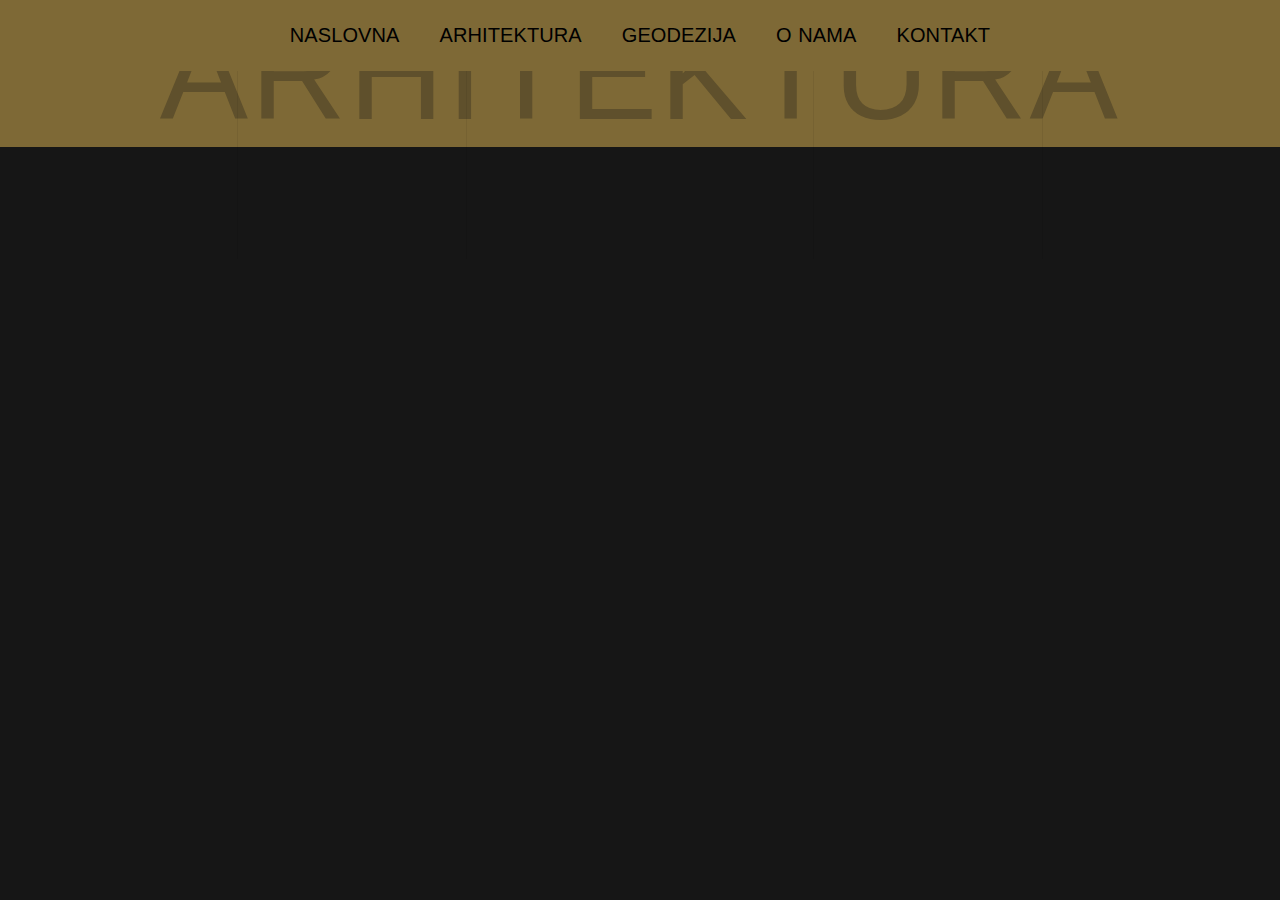
<file: universum-projekt.hr/index12fa.html>
<HTML>
<!-- Created by HTTrack Website Copier/3.49-2 [XR&CO'2014] -->

<!-- Mirrored from universum-projekt.hr/?p=3410 by HTTrack Website Copier/3.x [XR&CO'2014], Sat, 14 Feb 2026 20:22:21 GMT -->
<!-- Added by HTTrack --><meta http-equiv="content-type" content="text/html;charset=UTF-8" /><!-- /Added by HTTrack -->
<HEAD>
<META HTTP-EQUIV="Content-Type" CONTENT="text/html;charset=UTF-8"><META HTTP-EQUIV="Refresh" CONTENT="0; URL=arhitektura/index.html"><TITLE>Page has moved</TITLE>
</HEAD>
<BODY>
<A HREF="arhitektura/index.html"><h3>Click here...</h3></A>
</BODY>
<!-- Created by HTTrack Website Copier/3.49-2 [XR&CO'2014] -->

<!-- Mirrored from universum-projekt.hr/?p=3410 by HTTrack Website Copier/3.x [XR&CO'2014], Sat, 14 Feb 2026 20:22:21 GMT -->
</HTML>
</file>
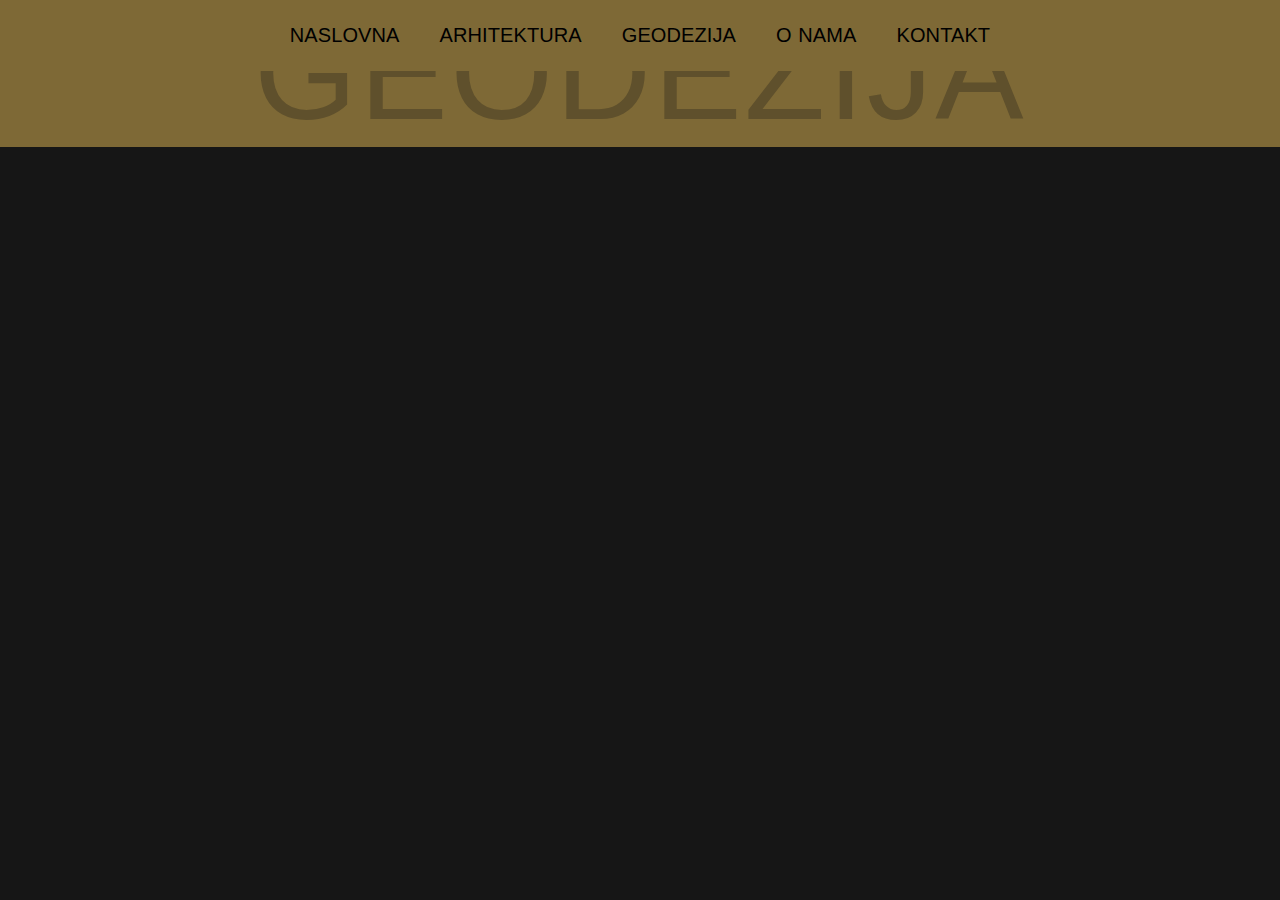
<file: universum-projekt.hr/index3e8c.html>
<HTML>
<!-- Created by HTTrack Website Copier/3.49-2 [XR&CO'2014] -->

<!-- Mirrored from universum-projekt.hr/?p=3411 by HTTrack Website Copier/3.x [XR&CO'2014], Sat, 14 Feb 2026 20:22:21 GMT -->
<!-- Added by HTTrack --><meta http-equiv="content-type" content="text/html;charset=UTF-8" /><!-- /Added by HTTrack -->
<HEAD>
<META HTTP-EQUIV="Content-Type" CONTENT="text/html;charset=UTF-8"><META HTTP-EQUIV="Refresh" CONTENT="0; URL=geodezija/index.html"><TITLE>Page has moved</TITLE>
</HEAD>
<BODY>
<A HREF="geodezija/index.html"><h3>Click here...</h3></A>
</BODY>
<!-- Created by HTTrack Website Copier/3.49-2 [XR&CO'2014] -->

<!-- Mirrored from universum-projekt.hr/?p=3411 by HTTrack Website Copier/3.x [XR&CO'2014], Sat, 14 Feb 2026 20:22:21 GMT -->
</HTML>
</file>
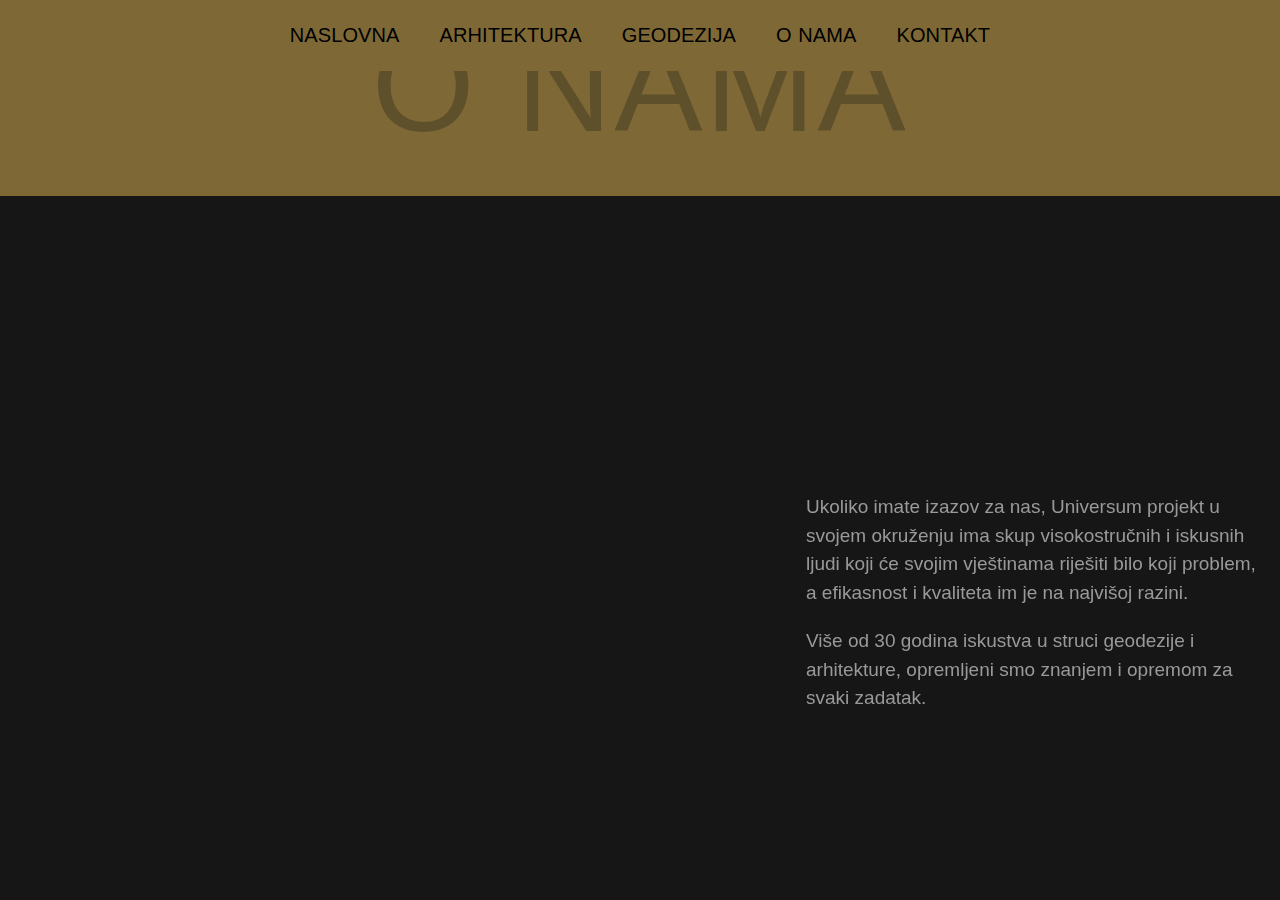
<file: universum-projekt.hr/index908d.html>
<HTML>
<!-- Created by HTTrack Website Copier/3.49-2 [XR&CO'2014] -->

<!-- Mirrored from universum-projekt.hr/?p=3142 by HTTrack Website Copier/3.x [XR&CO'2014], Sat, 14 Feb 2026 20:22:21 GMT -->
<!-- Added by HTTrack --><meta http-equiv="content-type" content="text/html;charset=UTF-8" /><!-- /Added by HTTrack -->
<HEAD>
<META HTTP-EQUIV="Content-Type" CONTENT="text/html;charset=UTF-8"><META HTTP-EQUIV="Refresh" CONTENT="0; URL=o-nama/index.html"><TITLE>Page has moved</TITLE>
</HEAD>
<BODY>
<A HREF="o-nama/index.html"><h3>Click here...</h3></A>
</BODY>
<!-- Created by HTTrack Website Copier/3.49-2 [XR&CO'2014] -->

<!-- Mirrored from universum-projekt.hr/?p=3142 by HTTrack Website Copier/3.x [XR&CO'2014], Sat, 14 Feb 2026 20:22:21 GMT -->
</HTML>
</file>
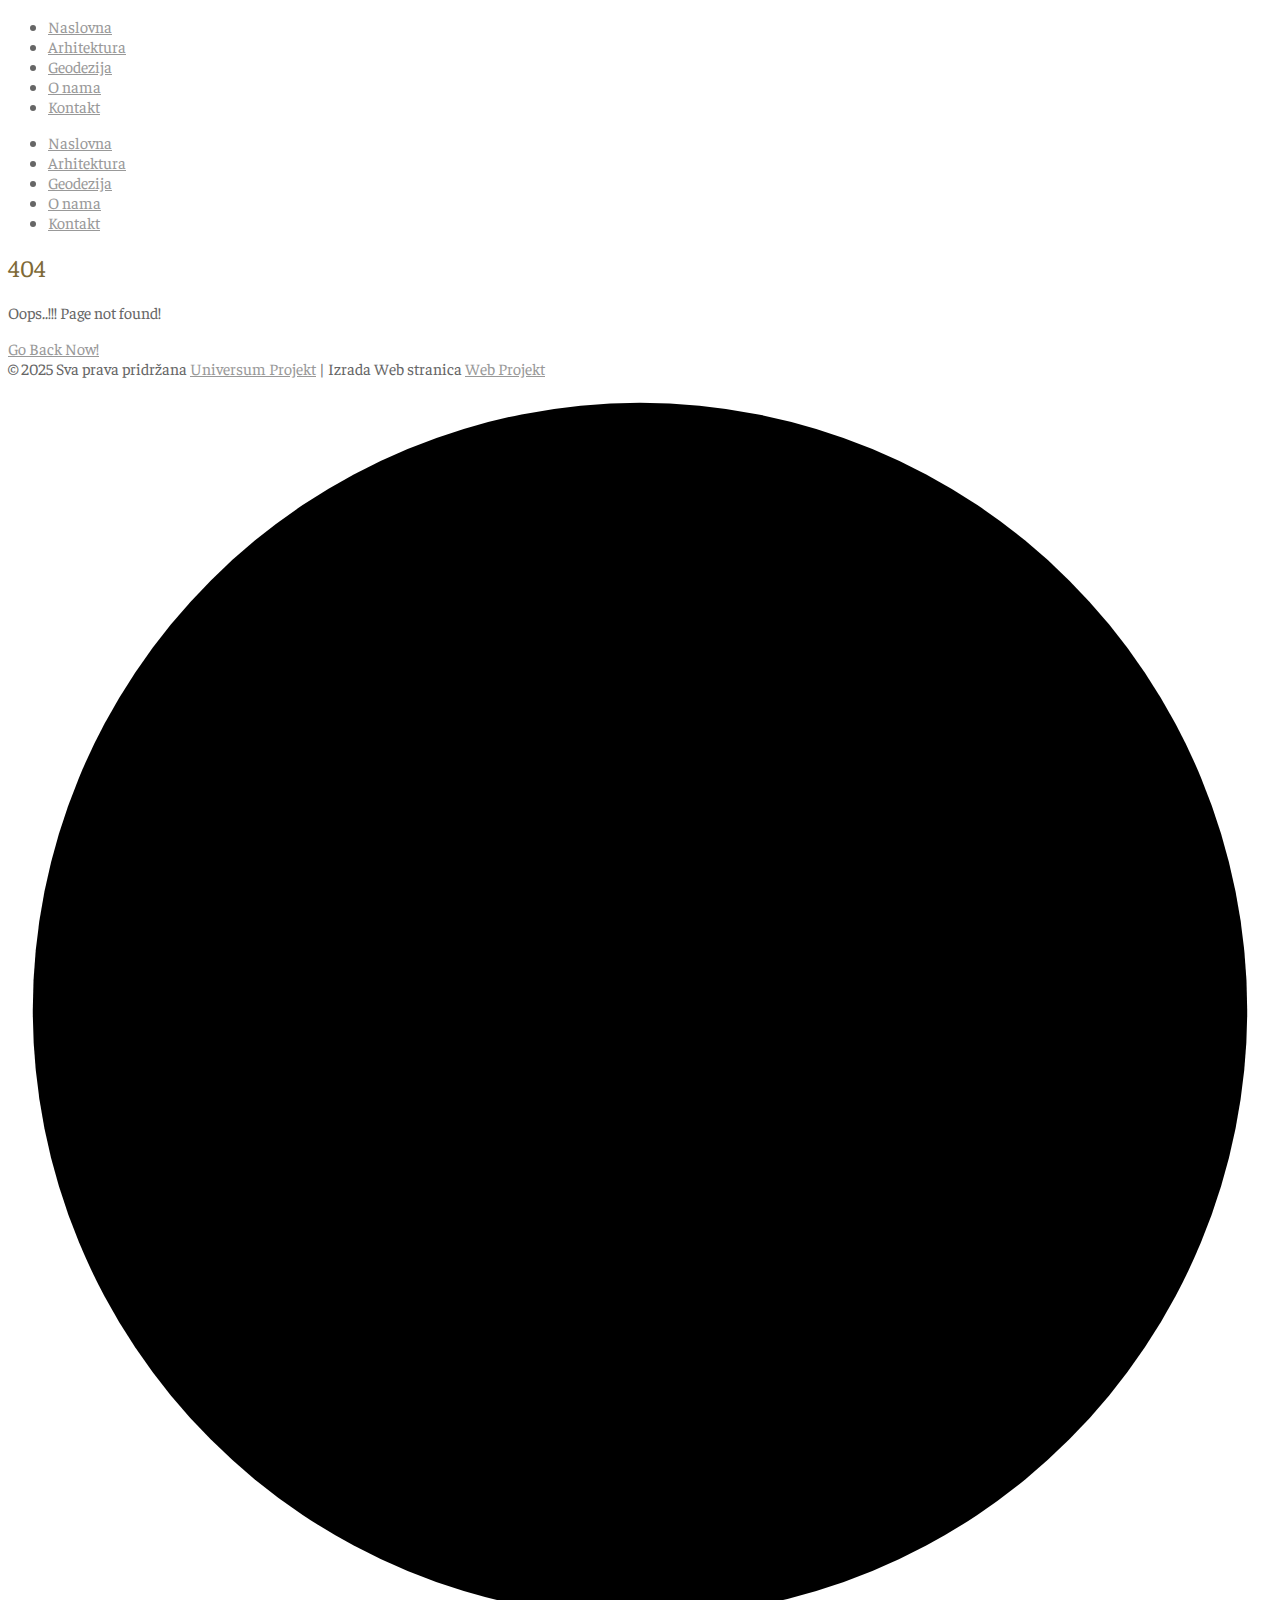
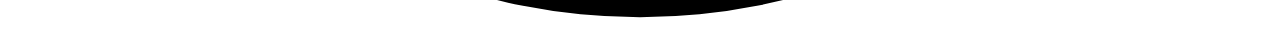
<file: universum-projekt.hr/wp-content/themes/gactur/assets/fonts/ionicons/ionicons28b5.html>
<!DOCTYPE html>
<html lang="en-US">
<head>
	<meta charset="UTF-8">
	<link rel="profile" href="//gmpg.org/xfn/11" />
	<meta name="viewport" content="width=device-width, initial-scale=1" >   	
 
	<title>Page not found &#8211; Universum Projekt</title>
<meta name='robots' content='max-image-preview:large' />
<link rel='dns-prefetch' href='//fonts.googleapis.com' />
<link rel='preconnect' href='https://fonts.gstatic.com' crossorigin />
<link rel="alternate" type="application/rss+xml" title="Universum Projekt &raquo; Feed" href="https://universum-projekt.hr/feed/" />
<link rel="alternate" type="application/rss+xml" title="Universum Projekt &raquo; Comments Feed" href="https://universum-projekt.hr/comments/feed/" />
<style id='wp-img-auto-sizes-contain-inline-css'>
img:is([sizes=auto i],[sizes^="auto," i]){contain-intrinsic-size:3000px 1500px}
/*# sourceURL=wp-img-auto-sizes-contain-inline-css */
</style>
<link rel='stylesheet' id='bootstrap-css' href='https://universum-projekt.hr/wp-content/themes/gactur/assets/css/bootstrap.min.css?ver=1' media='all' />
<link rel='stylesheet' id='gactur-parent-style-css' href='https://universum-projekt.hr/wp-content/themes/gactur/style.css?ver=6.9.1' media='all' />
<link rel='stylesheet' id='gactur-child-style-css' href='https://universum-projekt.hr/wp-content/themes/gactur-child/style.css?ver=6.9.1' media='all' />
<style id='wp-emoji-styles-inline-css'>

	img.wp-smiley, img.emoji {
		display: inline !important;
		border: none !important;
		box-shadow: none !important;
		height: 1em !important;
		width: 1em !important;
		margin: 0 0.07em !important;
		vertical-align: -0.1em !important;
		background: none !important;
		padding: 0 !important;
	}
/*# sourceURL=wp-emoji-styles-inline-css */
</style>
<link rel='stylesheet' id='wp-block-library-css' href='https://universum-projekt.hr/wp-includes/css/dist/block-library/style.min.css?ver=6.9.1' media='all' />

<style id='classic-theme-styles-inline-css'>
/*! This file is auto-generated */
.wp-block-button__link{color:#fff;background-color:#32373c;border-radius:9999px;box-shadow:none;text-decoration:none;padding:calc(.667em + 2px) calc(1.333em + 2px);font-size:1.125em}.wp-block-file__button{background:#32373c;color:#fff;text-decoration:none}
/*# sourceURL=/wp-includes/css/classic-themes.min.css */
</style>
<style id='global-styles-inline-css'>
:root{--wp--preset--aspect-ratio--square: 1;--wp--preset--aspect-ratio--4-3: 4/3;--wp--preset--aspect-ratio--3-4: 3/4;--wp--preset--aspect-ratio--3-2: 3/2;--wp--preset--aspect-ratio--2-3: 2/3;--wp--preset--aspect-ratio--16-9: 16/9;--wp--preset--aspect-ratio--9-16: 9/16;--wp--preset--color--black: #000000;--wp--preset--color--cyan-bluish-gray: #abb8c3;--wp--preset--color--white: #ffffff;--wp--preset--color--pale-pink: #f78da7;--wp--preset--color--vivid-red: #cf2e2e;--wp--preset--color--luminous-vivid-orange: #ff6900;--wp--preset--color--luminous-vivid-amber: #fcb900;--wp--preset--color--light-green-cyan: #7bdcb5;--wp--preset--color--vivid-green-cyan: #00d084;--wp--preset--color--pale-cyan-blue: #8ed1fc;--wp--preset--color--vivid-cyan-blue: #0693e3;--wp--preset--color--vivid-purple: #9b51e0;--wp--preset--gradient--vivid-cyan-blue-to-vivid-purple: linear-gradient(135deg,rgb(6,147,227) 0%,rgb(155,81,224) 100%);--wp--preset--gradient--light-green-cyan-to-vivid-green-cyan: linear-gradient(135deg,rgb(122,220,180) 0%,rgb(0,208,130) 100%);--wp--preset--gradient--luminous-vivid-amber-to-luminous-vivid-orange: linear-gradient(135deg,rgb(252,185,0) 0%,rgb(255,105,0) 100%);--wp--preset--gradient--luminous-vivid-orange-to-vivid-red: linear-gradient(135deg,rgb(255,105,0) 0%,rgb(207,46,46) 100%);--wp--preset--gradient--very-light-gray-to-cyan-bluish-gray: linear-gradient(135deg,rgb(238,238,238) 0%,rgb(169,184,195) 100%);--wp--preset--gradient--cool-to-warm-spectrum: linear-gradient(135deg,rgb(74,234,220) 0%,rgb(151,120,209) 20%,rgb(207,42,186) 40%,rgb(238,44,130) 60%,rgb(251,105,98) 80%,rgb(254,248,76) 100%);--wp--preset--gradient--blush-light-purple: linear-gradient(135deg,rgb(255,206,236) 0%,rgb(152,150,240) 100%);--wp--preset--gradient--blush-bordeaux: linear-gradient(135deg,rgb(254,205,165) 0%,rgb(254,45,45) 50%,rgb(107,0,62) 100%);--wp--preset--gradient--luminous-dusk: linear-gradient(135deg,rgb(255,203,112) 0%,rgb(199,81,192) 50%,rgb(65,88,208) 100%);--wp--preset--gradient--pale-ocean: linear-gradient(135deg,rgb(255,245,203) 0%,rgb(182,227,212) 50%,rgb(51,167,181) 100%);--wp--preset--gradient--electric-grass: linear-gradient(135deg,rgb(202,248,128) 0%,rgb(113,206,126) 100%);--wp--preset--gradient--midnight: linear-gradient(135deg,rgb(2,3,129) 0%,rgb(40,116,252) 100%);--wp--preset--font-size--small: 13px;--wp--preset--font-size--medium: 20px;--wp--preset--font-size--large: 36px;--wp--preset--font-size--x-large: 42px;--wp--preset--spacing--20: 0.44rem;--wp--preset--spacing--30: 0.67rem;--wp--preset--spacing--40: 1rem;--wp--preset--spacing--50: 1.5rem;--wp--preset--spacing--60: 2.25rem;--wp--preset--spacing--70: 3.38rem;--wp--preset--spacing--80: 5.06rem;--wp--preset--shadow--natural: 6px 6px 9px rgba(0, 0, 0, 0.2);--wp--preset--shadow--deep: 12px 12px 50px rgba(0, 0, 0, 0.4);--wp--preset--shadow--sharp: 6px 6px 0px rgba(0, 0, 0, 0.2);--wp--preset--shadow--outlined: 6px 6px 0px -3px rgb(255, 255, 255), 6px 6px rgb(0, 0, 0);--wp--preset--shadow--crisp: 6px 6px 0px rgb(0, 0, 0);}:where(.is-layout-flex){gap: 0.5em;}:where(.is-layout-grid){gap: 0.5em;}body .is-layout-flex{display: flex;}.is-layout-flex{flex-wrap: wrap;align-items: center;}.is-layout-flex > :is(*, div){margin: 0;}body .is-layout-grid{display: grid;}.is-layout-grid > :is(*, div){margin: 0;}:where(.wp-block-columns.is-layout-flex){gap: 2em;}:where(.wp-block-columns.is-layout-grid){gap: 2em;}:where(.wp-block-post-template.is-layout-flex){gap: 1.25em;}:where(.wp-block-post-template.is-layout-grid){gap: 1.25em;}.has-black-color{color: var(--wp--preset--color--black) !important;}.has-cyan-bluish-gray-color{color: var(--wp--preset--color--cyan-bluish-gray) !important;}.has-white-color{color: var(--wp--preset--color--white) !important;}.has-pale-pink-color{color: var(--wp--preset--color--pale-pink) !important;}.has-vivid-red-color{color: var(--wp--preset--color--vivid-red) !important;}.has-luminous-vivid-orange-color{color: var(--wp--preset--color--luminous-vivid-orange) !important;}.has-luminous-vivid-amber-color{color: var(--wp--preset--color--luminous-vivid-amber) !important;}.has-light-green-cyan-color{color: var(--wp--preset--color--light-green-cyan) !important;}.has-vivid-green-cyan-color{color: var(--wp--preset--color--vivid-green-cyan) !important;}.has-pale-cyan-blue-color{color: var(--wp--preset--color--pale-cyan-blue) !important;}.has-vivid-cyan-blue-color{color: var(--wp--preset--color--vivid-cyan-blue) !important;}.has-vivid-purple-color{color: var(--wp--preset--color--vivid-purple) !important;}.has-black-background-color{background-color: var(--wp--preset--color--black) !important;}.has-cyan-bluish-gray-background-color{background-color: var(--wp--preset--color--cyan-bluish-gray) !important;}.has-white-background-color{background-color: var(--wp--preset--color--white) !important;}.has-pale-pink-background-color{background-color: var(--wp--preset--color--pale-pink) !important;}.has-vivid-red-background-color{background-color: var(--wp--preset--color--vivid-red) !important;}.has-luminous-vivid-orange-background-color{background-color: var(--wp--preset--color--luminous-vivid-orange) !important;}.has-luminous-vivid-amber-background-color{background-color: var(--wp--preset--color--luminous-vivid-amber) !important;}.has-light-green-cyan-background-color{background-color: var(--wp--preset--color--light-green-cyan) !important;}.has-vivid-green-cyan-background-color{background-color: var(--wp--preset--color--vivid-green-cyan) !important;}.has-pale-cyan-blue-background-color{background-color: var(--wp--preset--color--pale-cyan-blue) !important;}.has-vivid-cyan-blue-background-color{background-color: var(--wp--preset--color--vivid-cyan-blue) !important;}.has-vivid-purple-background-color{background-color: var(--wp--preset--color--vivid-purple) !important;}.has-black-border-color{border-color: var(--wp--preset--color--black) !important;}.has-cyan-bluish-gray-border-color{border-color: var(--wp--preset--color--cyan-bluish-gray) !important;}.has-white-border-color{border-color: var(--wp--preset--color--white) !important;}.has-pale-pink-border-color{border-color: var(--wp--preset--color--pale-pink) !important;}.has-vivid-red-border-color{border-color: var(--wp--preset--color--vivid-red) !important;}.has-luminous-vivid-orange-border-color{border-color: var(--wp--preset--color--luminous-vivid-orange) !important;}.has-luminous-vivid-amber-border-color{border-color: var(--wp--preset--color--luminous-vivid-amber) !important;}.has-light-green-cyan-border-color{border-color: var(--wp--preset--color--light-green-cyan) !important;}.has-vivid-green-cyan-border-color{border-color: var(--wp--preset--color--vivid-green-cyan) !important;}.has-pale-cyan-blue-border-color{border-color: var(--wp--preset--color--pale-cyan-blue) !important;}.has-vivid-cyan-blue-border-color{border-color: var(--wp--preset--color--vivid-cyan-blue) !important;}.has-vivid-purple-border-color{border-color: var(--wp--preset--color--vivid-purple) !important;}.has-vivid-cyan-blue-to-vivid-purple-gradient-background{background: var(--wp--preset--gradient--vivid-cyan-blue-to-vivid-purple) !important;}.has-light-green-cyan-to-vivid-green-cyan-gradient-background{background: var(--wp--preset--gradient--light-green-cyan-to-vivid-green-cyan) !important;}.has-luminous-vivid-amber-to-luminous-vivid-orange-gradient-background{background: var(--wp--preset--gradient--luminous-vivid-amber-to-luminous-vivid-orange) !important;}.has-luminous-vivid-orange-to-vivid-red-gradient-background{background: var(--wp--preset--gradient--luminous-vivid-orange-to-vivid-red) !important;}.has-very-light-gray-to-cyan-bluish-gray-gradient-background{background: var(--wp--preset--gradient--very-light-gray-to-cyan-bluish-gray) !important;}.has-cool-to-warm-spectrum-gradient-background{background: var(--wp--preset--gradient--cool-to-warm-spectrum) !important;}.has-blush-light-purple-gradient-background{background: var(--wp--preset--gradient--blush-light-purple) !important;}.has-blush-bordeaux-gradient-background{background: var(--wp--preset--gradient--blush-bordeaux) !important;}.has-luminous-dusk-gradient-background{background: var(--wp--preset--gradient--luminous-dusk) !important;}.has-pale-ocean-gradient-background{background: var(--wp--preset--gradient--pale-ocean) !important;}.has-electric-grass-gradient-background{background: var(--wp--preset--gradient--electric-grass) !important;}.has-midnight-gradient-background{background: var(--wp--preset--gradient--midnight) !important;}.has-small-font-size{font-size: var(--wp--preset--font-size--small) !important;}.has-medium-font-size{font-size: var(--wp--preset--font-size--medium) !important;}.has-large-font-size{font-size: var(--wp--preset--font-size--large) !important;}.has-x-large-font-size{font-size: var(--wp--preset--font-size--x-large) !important;}
/*# sourceURL=global-styles-inline-css */
</style>

<link rel='stylesheet' id='redux-extendify-styles-css' href='https://universum-projekt.hr/wp-content/plugins/element-camp-pro/options-core/assets/css/extendify-utilities.css?ver=4.4.5.2' media='all' />
<link rel='stylesheet' id='linea_arrows-css' href='https://universum-projekt.hr/wp-content/plugins/element-camp-pro//assets/fonts/linea/arrows/css/style.css?ver=6.9.1' media='all' />
<link rel='stylesheet' id='linea_basic-css' href='https://universum-projekt.hr/wp-content/plugins/element-camp-pro//assets/fonts/linea/basic/css/style.css?ver=6.9.1' media='all' />
<link rel='stylesheet' id='linea_basic_2-css' href='https://universum-projekt.hr/wp-content/plugins/element-camp-pro//assets/fonts/linea/basic_ela/css/style.css?ver=6.9.1' media='all' />
<link rel='stylesheet' id='linea_ecommerce-css' href='https://universum-projekt.hr/wp-content/plugins/element-camp-pro//assets/fonts/linea/basic/css/style.css?ver=6.9.1' media='all' />
<link rel='stylesheet' id='linea_music-css' href='https://universum-projekt.hr/wp-content/plugins/element-camp-pro//assets/fonts/linea/basic/css/style.css?ver=6.9.1' media='all' />
<link rel='stylesheet' id='linea_software-css' href='https://universum-projekt.hr/wp-content/plugins/element-camp-pro//assets/fonts/linea/software/css/style.css?ver=6.9.1' media='all' />
<link rel='stylesheet' id='linea_weather-css' href='https://universum-projekt.hr/wp-content/plugins/element-camp-pro//assets/fonts/linea/weather/css/style.css?ver=6.9.1' media='all' />
<link rel='stylesheet' id='themescamp-style-css' href='https://universum-projekt.hr/wp-content/plugins/element-camp-pro/assets/css/style.min.css?ver=6.9.1' media='all' />
<style id='themescamp-style-inline-css'>

					:root{
						--color-main:#7E6936;
						--color-primary:#DCC5B7;
						--color-secondary:#DCC5B7;
						--color-ternary: #DCC5B7;
					}
				
a:hover{color:#12C2E9;}
a{color:#999999;}
h1, h2, h3, h4, h5, h6{color:#7E6936;} 
body{color:#666666;}
.footer{background-color:#27323A;}
.custom-absolute-menu{border-color: #7E6936;}

						.loader-wrap .loader-wrap-heading .load-text{color: #FFFFFF;} 
					
/*# sourceURL=themescamp-style-inline-css */
</style>
<link rel='stylesheet' id='gactur-fonts-css' href='//fonts.googleapis.com/css?family=Open+Sans%3A300%2C400%2C400i%2C500%2C600%2C600i%2C700%2C700i%2C800%2C800i%2C900%7CPoppins%3A300%2C400%2C500%2C600%2C700%2C800%2C900%7CBarlow+Condensed%3A300%2C400%2C500%2C600%2C700%2C800%2C900&#038;ver=1.0.0' media='all' />
<link rel='stylesheet' id='font-awesome-css' href='https://universum-projekt.hr/wp-content/plugins/elementor/assets/lib/font-awesome/css/font-awesome.min.css?ver=4.7.0' media='all' />
<link rel='stylesheet' id='fontawesome-css' href='https://universum-projekt.hr/wp-content/themes/gactur/assets/css/fontawesome.min.css?ver=1' media='all' />
<link rel='stylesheet' id='icon-font-css' href='https://universum-projekt.hr/wp-content/themes/gactur/assets/css/icon-font.min.css?ver=1' media='all' />
<link rel='stylesheet' id='ionicons-css' href='https://universum-projekt.hr/wp-content/themes/gactur/assets/css/ionicons.min.css?ver=1' media='all' />
<link rel='stylesheet' id='bootstrap-icons-css' href='https://universum-projekt.hr/wp-content/themes/gactur/assets/fonts/bootstrap-icons/bootstrap-icons.css?ver=1' media='all' />
<link rel='stylesheet' id='magnific-popup-css' href='https://universum-projekt.hr/wp-content/themes/gactur/assets/css/magnific-popup.css?ver=1' media='all' />
<link rel='stylesheet' id='animate-css' href='https://universum-projekt.hr/wp-content/themes/gactur/assets/css/animate.css?ver=1' media='all' />
<link rel='stylesheet' id='magic-css' href='https://universum-projekt.hr/wp-content/themes/gactur/assets/css/magic.css?ver=1' media='all' />
<link rel='stylesheet' id='slick-css' href='https://universum-projekt.hr/wp-content/themes/gactur/assets/css/slick.css?ver=1' media='all' />
<link rel='stylesheet' id='jquery-fatnav-css' href='https://universum-projekt.hr/wp-content/themes/gactur/assets/css/jquery.fatNav.css?ver=1' media='all' />
<link rel='stylesheet' id='animate-headline-css' href='https://universum-projekt.hr/wp-content/themes/gactur/assets/css/animate.headline.css?ver=1' media='all' />
<link rel='stylesheet' id='swiper-css' href='https://universum-projekt.hr/wp-content/plugins/elementor/assets/lib/swiper/v8/css/swiper.min.css?ver=8.4.5' media='all' />
<link rel='stylesheet' id='splitting-css' href='https://universum-projekt.hr/wp-content/themes/gactur/assets/css/splitting.css?ver=1' media='all' />
<link rel='stylesheet' id='splitting-cells-css' href='https://universum-projekt.hr/wp-content/themes/gactur/assets/css/splitting-cells.css?ver=1' media='all' />
<link rel='stylesheet' id='gactur-css' href='https://universum-projekt.hr/wp-content/themes/gactur/assets/css/style.min.css?ver=1.0.1' media='all' />
<style id='gactur-inline-css'>

					:root{
						--color-main:#7E6936;
						--color-primary:#DCC5B7;
						--color-secondary:#DCC5B7;
						--color-ternary: #DCC5B7;
					}
				
a:hover{color:#12C2E9;}
a{color:#999999;}
h1, h2, h3, h4, h5, h6{color:#7E6936;} 
body{color:#666666;}
.footer{background-color:#27323A;}
.custom-absolute-menu{border-color: #7E6936;}

						.loader-wrap .loader-wrap-heading .load-text{color: #FFFFFF;} 
					
/*# sourceURL=gactur-inline-css */
</style>
<link rel="preload" as="style" href="https://fonts.googleapis.com/css?family=Faustina:300,400,500,600,700,800,300italic,400italic,500italic,600italic,700italic,800italic&#038;display=swap&#038;ver=6.9.1" /><link rel="stylesheet" href="https://fonts.googleapis.com/css?family=Faustina:300,400,500,600,700,800,300italic,400italic,500italic,600italic,700italic,800italic&#038;display=swap&#038;ver=6.9.1" media="print" onload="this.media='all'"><noscript><link rel="stylesheet" href="https://fonts.googleapis.com/css?family=Faustina:300,400,500,600,700,800,300italic,400italic,500italic,600italic,700italic,800italic&#038;display=swap&#038;ver=6.9.1" /></noscript><script src="https://universum-projekt.hr/wp-includes/js/jquery/jquery.min.js?ver=3.7.1" id="jquery-core-js"></script>
<script src="https://universum-projekt.hr/wp-includes/js/jquery/jquery-migrate.min.js?ver=3.4.1" id="jquery-migrate-js"></script>
<script src="https://universum-projekt.hr/wp-content/themes/gactur/assets/js/modernizr.js?ver=6.9.1" id="modernizr-js"></script>
<link rel="https://api.w.org/" href="https://universum-projekt.hr/wp-json/" /><link rel="EditURI" type="application/rsd+xml" title="RSD" href="https://universum-projekt.hr/xmlrpc.php?rsd" />
<meta name="generator" content="Redux 4.4.5.2" /><meta name="generator" content="Elementor 3.32.5; features: e_font_icon_svg, additional_custom_breakpoints; settings: css_print_method-external, google_font-enabled, font_display-swap">
			<style>
				.e-con.e-parent:nth-of-type(n+4):not(.e-lazyloaded):not(.e-no-lazyload),
				.e-con.e-parent:nth-of-type(n+4):not(.e-lazyloaded):not(.e-no-lazyload) * {
					background-image: none !important;
				}
				@media screen and (max-height: 1024px) {
					.e-con.e-parent:nth-of-type(n+3):not(.e-lazyloaded):not(.e-no-lazyload),
					.e-con.e-parent:nth-of-type(n+3):not(.e-lazyloaded):not(.e-no-lazyload) * {
						background-image: none !important;
					}
				}
				@media screen and (max-height: 640px) {
					.e-con.e-parent:nth-of-type(n+2):not(.e-lazyloaded):not(.e-no-lazyload),
					.e-con.e-parent:nth-of-type(n+2):not(.e-lazyloaded):not(.e-no-lazyload) * {
						background-image: none !important;
					}
				}
			</style>
			<link rel="icon" href="https://universum-projekt.hr/wp-content/uploads/2025/05/cropped-Logo-Universum-Projekt-32x32.png" sizes="32x32" />
<link rel="icon" href="https://universum-projekt.hr/wp-content/uploads/2025/05/cropped-Logo-Universum-Projekt-192x192.png" sizes="192x192" />
<link rel="apple-touch-icon" href="https://universum-projekt.hr/wp-content/uploads/2025/05/cropped-Logo-Universum-Projekt-180x180.png" />
<meta name="msapplication-TileImage" content="https://universum-projekt.hr/wp-content/uploads/2025/05/cropped-Logo-Universum-Projekt-270x270.png" />
<style id="tcg_theme_setting-dynamic-css" title="dynamic-css" class="redux-options-output">body{font-family:Faustina;font-weight:normal;font-style:normal;}p, body.has-paragraph-style p{font-family:Faustina;font-weight:normal;font-style:normal;}h1{font-family:Faustina;font-weight:normal;font-style:normal;}h2{font-family:Faustina;font-weight:normal;font-style:normal;}h3{font-family:Faustina;font-weight:normal;font-style:normal;}h4{font-family:Faustina;font-weight:normal;font-style:normal;}h5{font-family:Faustina;font-weight:normal;font-style:normal;color:#dcc5b7;}h6{font-family:Faustina;font-weight:normal;font-style:normal;}</style> 
<link rel='stylesheet' id='elementor-frontend-css' href='https://universum-projekt.hr/wp-content/plugins/elementor/assets/css/frontend.min.css?ver=3.32.5' media='all' />
<link rel='stylesheet' id='elementor-post-586-css' href='https://universum-projekt.hr/wp-content/uploads/elementor/css/post-586.css?ver=1765179281' media='all' />
<link rel='stylesheet' id='elementor-post-3447-css' href='https://universum-projekt.hr/wp-content/uploads/elementor/css/post-3447.css?ver=1765179380' media='all' />
<link rel='stylesheet' id='elementor-gf-local-dmsans-css' href='https://universum-projekt.hr/wp-content/uploads/elementor/google-fonts/css/dmsans.css?ver=1746171975' media='all' />
<link rel='stylesheet' id='elementor-post-3495-css' href='https://universum-projekt.hr/wp-content/uploads/elementor/css/post-3495.css?ver=1765179281' media='all' />
<link rel='stylesheet' id='themescamp-style-addons-css' href='https://universum-projekt.hr/wp-content/plugins/element-camp-pro/assets/fonts/flaticon/flaticon.css' media='all' />
<link rel='stylesheet' id='peicon-style-addons-css' href='https://universum-projekt.hr/wp-content/plugins/element-camp-pro/assets/fonts/peicon/pe-icon-7-stroke.css' media='all' />
<link rel='stylesheet' id='fontawesome-style-addons-css' href='https://universum-projekt.hr/wp-content/plugins/element-camp-pro/assets/fonts/fa/css/fontawesome.min.css' media='all' />
<link rel='stylesheet' id='themescamp-elements-style-css' href='https://universum-projekt.hr/wp-content/plugins/element-camp-pro//elementor/elements/assets/css/style.css?ver=6.9.1' media='all' />
<link rel='stylesheet' id='animations-css' href='https://universum-projekt.hr/wp-content/plugins/element-camp/elementor/elements/assets/css/global/animations.css' media='all' />
<link rel='stylesheet' id='laby-css' href='https://universum-projekt.hr/wp-content/plugins/element-camp/elementor/elements/assets/css/global/laby.css' media='all' />
<link rel='stylesheet' id='lity-css' href='https://universum-projekt.hr/wp-content/plugins/element-camp/elementor/elements/assets/css/global/lity.css' media='all' />
<link rel='stylesheet' id='swiper-gl.min-css' href='https://universum-projekt.hr/wp-content/plugins/element-camp/elementor/elements/assets/css/global/swiper-gl.min.css' media='all' />
<link rel='stylesheet' id='tce-badge-css' href='https://universum-projekt.hr/wp-content/plugins/element-camp/elementor/elements/assets/css/global/tce-badge.css' media='all' />
<link rel='stylesheet' id='tcgelements-plg-style-css' href='https://universum-projekt.hr/wp-content/plugins/element-camp/elementor/elements/assets/css/style.min.css?ver=1.0.0' media='all' />
<link rel='stylesheet' id='elementor-gf-local-roboto-css' href='https://universum-projekt.hr/wp-content/uploads/elementor/google-fonts/css/roboto.css?ver=1746171969' media='all' />
<link rel='stylesheet' id='elementor-gf-local-robotoslab-css' href='https://universum-projekt.hr/wp-content/uploads/elementor/google-fonts/css/robotoslab.css?ver=1746171971' media='all' />

</head>
	
<body class="error404 wp-embed-responsive wp-theme-gactur wp-child-theme-gactur-child  elementor-default elementor-kit-3495"> 
<header class="site-header 53">		<div data-elementor-type="wp-post" data-elementor-id="586" class="elementor elementor-586" data-elementor-post-type="tcg_teb">
				<div class="elementor-element elementor-element-67addc5 e-con-full e-flex tcg-animation-none e-con e-parent" data-id="67addc5" data-element_type="container" data-settings="{&quot;background_background&quot;:&quot;classic&quot;,&quot;tc_container_hover_selector&quot;:&quot;container&quot;,&quot;tc_smooth_scroll_effects&quot;:&quot;none&quot;,&quot;tc_css_effects&quot;:&quot;none&quot;,&quot;tcg_advanced_hover&quot;:&quot;no&quot;,&quot;tc_container_clip_path&quot;:&quot;none&quot;,&quot;float_cursor&quot;:&quot;no&quot;,&quot;tc_dark_mode_responsive_hide_in_dark&quot;:&quot;no&quot;,&quot;tc_dark_mode_responsive_hide_in_light&quot;:&quot;no&quot;}">
				<div class="elementor-element elementor-element-4da3eb0 text-center tcg-animation-none elementor-widget elementor-widget-tcg-nav-menu" data-id="4da3eb0" data-element_type="widget" data-settings="{&quot;layout&quot;:&quot;horizontal&quot;,&quot;tc_smooth_scroll_effects&quot;:&quot;none&quot;,&quot;tc_css_effects&quot;:&quot;none&quot;,&quot;tc_dark_mode_responsive_hide_in_dark&quot;:&quot;no&quot;,&quot;tc_dark_mode_responsive_hide_in_light&quot;:&quot;no&quot;}" data-widget_type="tcg-nav-menu.default">
				<div class="elementor-widget-container">
					                        
	<div class="tcg-nav">

			<div class="main-menu menu-wrapper d-none d-md-block   ">
				<div class="menu-main-menu-container"><ul id="menu-main-menu" class="home-nav navigation menu"><li id="menu-item-4011" class="menu-item menu-item-type-post_type menu-item-object-page menu-item-home menu-item-4011"><a href="https://universum-projekt.hr/">Naslovna</a></li>
<li id="menu-item-3750" class="menu-item menu-item-type-post_type menu-item-object-page menu-item-3750"><a href="https://universum-projekt.hr/arhitektura/">Arhitektura</a></li>
<li id="menu-item-3749" class="menu-item menu-item-type-post_type menu-item-object-page menu-item-3749"><a href="https://universum-projekt.hr/geodezija/">Geodezija</a></li>
<li id="menu-item-3616" class="menu-item menu-item-type-post_type menu-item-object-page menu-item-3616"><a href="https://universum-projekt.hr/o-nama/">O nama</a></li>
<li id="menu-item-3396" class="menu-item menu-item-type-post_type menu-item-object-page menu-item-3396"><a href="https://universum-projekt.hr/kontakt/">Kontakt</a></li>
</ul></div>			</div><!--/.menu-box -- hidden-xs hidden-sm-->
			<div class="mobile-wrapper d-block d-md-none"> <!-- hidden-lg hidden-md --> 
				<a href="#" class="hamburger"><div class="hamburger__icon"></div></a>
				<div class="fat-nav">
					<div class="fat-nav__wrapper">
						 
						<div class="fat-list"> <ul id="menu-main-menu-1" class="mob-nav  menu"><li class="menu-item menu-item-type-post_type menu-item-object-page menu-item-home menu-item-4011"><a href="https://universum-projekt.hr/">Naslovna</a></li>
<li class="menu-item menu-item-type-post_type menu-item-object-page menu-item-3750"><a href="https://universum-projekt.hr/arhitektura/">Arhitektura</a></li>
<li class="menu-item menu-item-type-post_type menu-item-object-page menu-item-3749"><a href="https://universum-projekt.hr/geodezija/">Geodezija</a></li>
<li class="menu-item menu-item-type-post_type menu-item-object-page menu-item-3616"><a href="https://universum-projekt.hr/o-nama/">O nama</a></li>
<li class="menu-item menu-item-type-post_type menu-item-object-page menu-item-3396"><a href="https://universum-projekt.hr/kontakt/">Kontakt</a></li>
</ul></div>
					</div>
				</div>
			</div><!--/.box-mobile-->
		
    </div>                   
                            
     				</div>
				</div>
				</div>
				</div>
		</header>
            <div id="smooth-wrapper">
                <div id="smooth-content">

        <div class="tcg-theme">            <div class="clearfix content page-content-wrapper">
                <div class="container-fluid">
                    <div class="row">
                        <div class="col-md-12 news-list aligncenter">
                            <h2 class="error-title">404</h2>
                            <p class="error-text">Oops..!!! Page not found!</p>
                            <div class="spc-40 clearboth"></div>
                            <a class="error-btn" href="https://universum-projekt.hr/">
                                Go Back Now!                                <span class="content-btn-align-icon-right content-btn-button-icon">
                                    <i class="fa fa-arrow-circle-right" aria-hidden="true"></i>
                                </span>
                            </a>
                        </div><!--/.col-md-8-->
                    </div><!--/.row-->
                </div><!--/.container-->
            </div><!--/.content-->
        <footer class="site-footer">		<div data-elementor-type="wp-post" data-elementor-id="3447" class="elementor elementor-3447" data-elementor-post-type="tcg_teb">
				<div class="elementor-element elementor-element-71bf85a e-con-full e-flex tcg-animation-none e-con e-parent" data-id="71bf85a" data-element_type="container" data-settings="{&quot;background_background&quot;:&quot;classic&quot;,&quot;tc_container_hover_selector&quot;:&quot;container&quot;,&quot;tc_container_background_parallax&quot;:&quot;no&quot;,&quot;tc_smooth_scroll_effects&quot;:&quot;none&quot;,&quot;tc_css_effects&quot;:&quot;none&quot;,&quot;tcg_advanced_hover&quot;:&quot;no&quot;,&quot;tc_container_clip_path&quot;:&quot;none&quot;,&quot;float_cursor&quot;:&quot;no&quot;,&quot;tc_dark_mode_responsive_hide_in_dark&quot;:&quot;no&quot;,&quot;tc_dark_mode_responsive_hide_in_light&quot;:&quot;no&quot;}">
		<div class="elementor-element elementor-element-f7a07e0 e-flex e-con-boxed tcg-animation-none e-con e-child" data-id="f7a07e0" data-element_type="container" data-settings="{&quot;background_background&quot;:&quot;classic&quot;,&quot;tc_container_hover_selector&quot;:&quot;container&quot;,&quot;tc_container_background_parallax&quot;:&quot;no&quot;,&quot;tc_smooth_scroll_effects&quot;:&quot;none&quot;,&quot;tc_css_effects&quot;:&quot;none&quot;,&quot;tcg_advanced_hover&quot;:&quot;no&quot;,&quot;tc_container_clip_path&quot;:&quot;none&quot;,&quot;float_cursor&quot;:&quot;no&quot;,&quot;tc_dark_mode_responsive_hide_in_dark&quot;:&quot;no&quot;,&quot;tc_dark_mode_responsive_hide_in_light&quot;:&quot;no&quot;}">
					<div class="e-con-inner">
		<div class="elementor-element elementor-element-f25c270 e-con-full e-flex tcg-animation-none e-con e-child" data-id="f25c270" data-element_type="container" data-settings="{&quot;tc_container_hover_selector&quot;:&quot;container&quot;,&quot;tc_container_background_parallax&quot;:&quot;no&quot;,&quot;tc_smooth_scroll_effects&quot;:&quot;none&quot;,&quot;tc_css_effects&quot;:&quot;none&quot;,&quot;tcg_advanced_hover&quot;:&quot;no&quot;,&quot;tc_container_clip_path&quot;:&quot;none&quot;,&quot;float_cursor&quot;:&quot;no&quot;,&quot;tc_dark_mode_responsive_hide_in_dark&quot;:&quot;no&quot;,&quot;tc_dark_mode_responsive_hide_in_light&quot;:&quot;no&quot;}">
				<div class="elementor-element elementor-element-c5feb58 tcg-animation-none elementor-widget elementor-widget-tcgelements-text-editor" data-id="c5feb58" data-element_type="widget" data-settings="{&quot;tc_smooth_scroll_effects&quot;:&quot;none&quot;,&quot;tc_css_effects&quot;:&quot;none&quot;,&quot;tc_dark_mode_responsive_hide_in_dark&quot;:&quot;no&quot;,&quot;tc_dark_mode_responsive_hide_in_light&quot;:&quot;no&quot;}" data-widget_type="tcgelements-text-editor.default">
				<div class="elementor-widget-container">
					        <div class="tcgelements-text-editor">
                                    <div class="elementor-text-editor elementor-clearfix">
                                © 2025 Sva prava pridržana <a href="https://universum-projekt.hr">Universum Projekt</a> | Izrada Web stranica <a href="https://webprojekt.com.hr/">Web Projekt</a>                            </div>
                </div>
        				</div>
				</div>
				</div>
					</div>
				</div>
		<div class="elementor-element elementor-element-32049ca e-con-full e-flex tcg-animation-none e-con e-child" data-id="32049ca" data-element_type="container" data-settings="{&quot;position&quot;:&quot;absolute&quot;,&quot;tc_dark_mode_responsive_hide_in_light&quot;:&quot;yes&quot;,&quot;tc_container_hover_selector&quot;:&quot;container&quot;,&quot;tc_container_background_parallax&quot;:&quot;no&quot;,&quot;tc_smooth_scroll_effects&quot;:&quot;none&quot;,&quot;tc_css_effects&quot;:&quot;none&quot;,&quot;tcg_advanced_hover&quot;:&quot;no&quot;,&quot;tc_container_clip_path&quot;:&quot;none&quot;,&quot;float_cursor&quot;:&quot;no&quot;}">
		<div class="elementor-element elementor-element-489e8dc e-con-full e-flex tcg-animation-none e-con e-child" data-id="489e8dc" data-element_type="container" data-settings="{&quot;tc_container_hover_selector&quot;:&quot;container&quot;,&quot;tc_container_background_parallax&quot;:&quot;no&quot;,&quot;tc_smooth_scroll_effects&quot;:&quot;none&quot;,&quot;tc_css_effects&quot;:&quot;none&quot;,&quot;tcg_advanced_hover&quot;:&quot;no&quot;,&quot;tc_container_clip_path&quot;:&quot;none&quot;,&quot;float_cursor&quot;:&quot;no&quot;,&quot;tc_dark_mode_responsive_hide_in_dark&quot;:&quot;no&quot;,&quot;tc_dark_mode_responsive_hide_in_light&quot;:&quot;no&quot;}">
				</div>
		<div class="elementor-element elementor-element-79bbb20 e-con-full e-flex tcg-animation-none e-con e-child" data-id="79bbb20" data-element_type="container" data-settings="{&quot;tc_container_hover_selector&quot;:&quot;container&quot;,&quot;tc_container_background_parallax&quot;:&quot;no&quot;,&quot;tc_smooth_scroll_effects&quot;:&quot;none&quot;,&quot;tc_css_effects&quot;:&quot;none&quot;,&quot;tcg_advanced_hover&quot;:&quot;no&quot;,&quot;tc_container_clip_path&quot;:&quot;none&quot;,&quot;float_cursor&quot;:&quot;no&quot;,&quot;tc_dark_mode_responsive_hide_in_dark&quot;:&quot;no&quot;,&quot;tc_dark_mode_responsive_hide_in_light&quot;:&quot;no&quot;}">
				</div>
				</div>
				</div>
				</div>
		</footer></div></div> <!-- #smooth-wrapper -->
                        <!--to top button-->
                        <div class="progress-wrap cursor-pointer">
                            <svg class="progress-circle svg-content" width="100%" height="100%" viewBox="-1 -1 102 102">
                            <path d="M50,1 a49,49 0 0,1 0,98 a49,49 0 0,1 0,-98" />
                            </svg>
                        </div>
                    <script type="speculationrules">
{"prefetch":[{"source":"document","where":{"and":[{"href_matches":"/*"},{"not":{"href_matches":["/wp-*.php","/wp-admin/*","/wp-content/uploads/*","/wp-content/*","/wp-content/plugins/*","/wp-content/themes/gactur-child/*","/wp-content/themes/gactur/*","/*\\?(.+)"]}},{"not":{"selector_matches":"a[rel~=\"nofollow\"]"}},{"not":{"selector_matches":".no-prefetch, .no-prefetch a"}}]},"eagerness":"conservative"}]}
</script>
<script type="text/javascript">// Custom js</script>			<script>
				const lazyloadRunObserver = () => {
					const lazyloadBackgrounds = document.querySelectorAll( `.e-con.e-parent:not(.e-lazyloaded)` );
					const lazyloadBackgroundObserver = new IntersectionObserver( ( entries ) => {
						entries.forEach( ( entry ) => {
							if ( entry.isIntersecting ) {
								let lazyloadBackground = entry.target;
								if( lazyloadBackground ) {
									lazyloadBackground.classList.add( 'e-lazyloaded' );
								}
								lazyloadBackgroundObserver.unobserve( entry.target );
							}
						});
					}, { rootMargin: '200px 0px 200px 0px' } );
					lazyloadBackgrounds.forEach( ( lazyloadBackground ) => {
						lazyloadBackgroundObserver.observe( lazyloadBackground );
					} );
				};
				const events = [
					'DOMContentLoaded',
					'elementor/lazyload/observe',
				];
				events.forEach( ( event ) => {
					document.addEventListener( event, lazyloadRunObserver );
				} );
			</script>
			<script src="https://universum-projekt.hr/wp-content/plugins/element-camp-pro/elementor/elements/assets/js/tcg-depends/container.js" id="container-js"></script>
<script src="https://universum-projekt.hr/wp-content/plugins/element-camp-pro/assets/js/scripts.js?ver=2.2.5" id="scripts-js"></script>
<script src="https://universum-projekt.hr/wp-content/plugins/element-camp-pro/assets/js/social-share.js?ver=2.2.5" id="social-share-js"></script>
<script src="https://universum-projekt.hr/wp-content/plugins/element-camp-pro/assets/js/gsap.min.js?ver=6.9.1" id="gsap-js-js"></script>
<script src="https://universum-projekt.hr/wp-content/plugins/element-camp-pro/assets/js/ScrollTrigger.min.js?ver=6.9.1" id="gsap-st-js"></script>
<script src="https://universum-projekt.hr/wp-content/plugins/element-camp-pro/assets/js/ScrollToPlugin.min.js?ver=6.9.1" id="gsap-stp-js"></script>
<script src="https://universum-projekt.hr/wp-content/plugins/element-camp-pro/assets/js/ScrollSmoother.min.js?ver=6.9.1" id="gsap-ss-js"></script>
<script src="https://universum-projekt.hr/wp-content/plugins/element-camp-pro/assets/js/SplitText.min.js?ver=6.9.1" id="gsap-spt-js"></script>
<script src="https://universum-projekt.hr/wp-content/plugins/element-camp-pro/assets/js/app-animation.js?ver=6.9.1" id="gsap-app-js"></script>
<script src="https://universum-projekt.hr/wp-content/plugins/element-camp-pro/assets/js/sticky-kit.min.js?ver=6.9.1" id="skicky-kit-js-js"></script>
<script src="https://universum-projekt.hr/wp-content/plugins/element-camp-pro/assets/js/sticky.js?ver=6.9.1" id="skicky-kit-app-js"></script>
<script src="https://universum-projekt.hr/wp-content/themes/gactur/assets/js/bootstrap.min.js?ver=6.9.1" id="bootstrap-js"></script>
<script src="https://universum-projekt.hr/wp-includes/js/jquery/ui/effect.min.js?ver=1.13.3" id="jquery-effects-core-js"></script>
<script src="https://universum-projekt.hr/wp-content/themes/gactur/assets/js/superfish.js?ver=6.9.1" id="superfish-js"></script>
<script src="https://universum-projekt.hr/wp-content/themes/gactur/assets/js/pace.min.js?ver=6.9.1" id="pace-js"></script>
<script src="https://universum-projekt.hr/wp-content/themes/gactur/assets/js/jquery.fitvids.js?ver=6.9.1" id="jquery-fitvids-js"></script>
<script src="https://universum-projekt.hr/wp-content/themes/gactur/assets/js/jquery.magnific-popup.min.js?ver=6.9.1" id="jquery-magnific-popup-js"></script>
<script src="https://universum-projekt.hr/wp-content/themes/gactur/assets/js/jquery.sticky.js?ver=6.9.1" id="jquery-sticky-js"></script>
<script src="https://universum-projekt.hr/wp-includes/js/imagesloaded.min.js?ver=5.0.0" id="imagesloaded-js"></script>
<script src="https://universum-projekt.hr/wp-content/themes/gactur/assets/js/slick.min.js?ver=6.9.1" id="slick-js"></script>
<script src="https://universum-projekt.hr/wp-content/themes/gactur/assets/js/slick-animation.js?ver=6.9.1" id="slick-animation-js"></script>
<script src="https://universum-projekt.hr/wp-content/themes/gactur/assets/js/ResizeSensor.min.js?ver=6.9.1" id="resizesensor-js"></script>
<script src="https://universum-projekt.hr/wp-content/themes/gactur/assets/js/theia-sticky-sidebar.min.js?ver=6.9.1" id="theia-sticky-sidebar-js"></script>
<script src="https://universum-projekt.hr/wp-content/themes/gactur/assets/js/svgembedder.min.js?ver=6.9.1" id="svgembedder-js"></script>
<script src="https://universum-projekt.hr/wp-content/themes/gactur/assets/js/totop.js?ver=6.9.1" id="gactur-totop-js"></script>
<script src="https://universum-projekt.hr/wp-content/themes/gactur/assets/js/animated.headline.js?ver=6.9.1" id="animated-headline-js"></script>
<script src="https://universum-projekt.hr/wp-content/themes/gactur/assets/js/splitting.min.js?ver=6.9.1" id="splitting-js"></script>
<script src="https://universum-projekt.hr/wp-content/themes/gactur/assets/js/isotope.pkgd.min.js?ver=6.9.1" id="isotope.pkgd-js"></script>
<script src="https://universum-projekt.hr/wp-content/plugins/elementor/assets/lib/swiper/v8/swiper.min.js?ver=8.4.5" id="swiper-js"></script>
<script src="https://universum-projekt.hr/wp-content/themes/gactur/assets/js/simpleParallax.min.js?ver=6.9.1" id="simpleParallax-js"></script>
<script src="https://universum-projekt.hr/wp-content/themes/gactur/assets/js/waypoints.min.js?ver=6.9.1" id="waypoints-js"></script>
<script src="https://universum-projekt.hr/wp-content/themes/gactur/assets/js/jquery.counterup.min.js?ver=6.9.1" id="jquery-counterup-js"></script>
<script src="https://universum-projekt.hr/wp-content/themes/gactur/assets/js/jquery.knob.js?ver=6.9.1" id="jquery-knob-js"></script>
<script src="https://universum-projekt.hr/wp-content/themes/gactur/assets/js/wow.min.js?ver=6.9.1" id="jquery-wow-js"></script>
<script src="https://universum-projekt.hr/wp-content/themes/gactur/assets/js/jquery.appear.js?ver=6.9.1" id="jquery-appear-js"></script>
<script src="https://universum-projekt.hr/wp-content/themes/gactur/assets/js/scripts.js?ver=6.9.1" id="gactur-scripts-js"></script>
<script src="https://universum-projekt.hr/wp-content/plugins/elementor/assets/js/webpack.runtime.min.js?ver=3.32.5" id="elementor-webpack-runtime-js"></script>
<script src="https://universum-projekt.hr/wp-content/plugins/elementor/assets/js/frontend-modules.min.js?ver=3.32.5" id="elementor-frontend-modules-js"></script>
<script src="https://universum-projekt.hr/wp-includes/js/jquery/ui/core.min.js?ver=1.13.3" id="jquery-ui-core-js"></script>
<script id="elementor-frontend-js-before">
var elementorFrontendConfig = {"environmentMode":{"edit":false,"wpPreview":false,"isScriptDebug":false},"i18n":{"shareOnFacebook":"Share on Facebook","shareOnTwitter":"Share on Twitter","pinIt":"Pin it","download":"Download","downloadImage":"Download image","fullscreen":"Fullscreen","zoom":"Zoom","share":"Share","playVideo":"Play Video","previous":"Previous","next":"Next","close":"Close","a11yCarouselPrevSlideMessage":"Previous slide","a11yCarouselNextSlideMessage":"Next slide","a11yCarouselFirstSlideMessage":"This is the first slide","a11yCarouselLastSlideMessage":"This is the last slide","a11yCarouselPaginationBulletMessage":"Go to slide"},"is_rtl":false,"breakpoints":{"xs":0,"sm":480,"md":768,"lg":1025,"xl":1440,"xxl":1600},"responsive":{"breakpoints":{"mobile":{"label":"Mobile Portrait","value":767,"default_value":767,"direction":"max","is_enabled":true},"mobile_extra":{"label":"Mobile Landscape","value":880,"default_value":880,"direction":"max","is_enabled":false},"tablet":{"label":"Tablet Portrait","value":1024,"default_value":1024,"direction":"max","is_enabled":true},"tablet_extra":{"label":"Tablet Landscape","value":1200,"default_value":1200,"direction":"max","is_enabled":false},"laptop":{"label":"Laptop","value":1366,"default_value":1366,"direction":"max","is_enabled":false},"widescreen":{"label":"Widescreen","value":2400,"default_value":2400,"direction":"min","is_enabled":false}},"hasCustomBreakpoints":false},"version":"3.32.5","is_static":false,"experimentalFeatures":{"e_font_icon_svg":true,"additional_custom_breakpoints":true,"container":true,"theme_builder_v2":true,"nested-elements":true,"home_screen":true,"global_classes_should_enforce_capabilities":true,"e_variables":true,"cloud-library":true,"e_opt_in_v4_page":true,"import-export-customization":true,"e_pro_variables":true},"urls":{"assets":"https:\/\/universum-projekt.hr\/wp-content\/plugins\/elementor\/assets\/","ajaxurl":"https:\/\/universum-projekt.hr\/wp-admin\/admin-ajax.php","uploadUrl":"https:\/\/universum-projekt.hr\/wp-content\/uploads"},"nonces":{"floatingButtonsClickTracking":"7ddd2fa55a"},"swiperClass":"swiper","settings":{"editorPreferences":[]},"kit":{"active_breakpoints":["viewport_mobile","viewport_tablet"],"global_image_lightbox":"yes","lightbox_enable_counter":"yes","lightbox_enable_fullscreen":"yes","lightbox_enable_zoom":"yes","lightbox_enable_share":"yes","lightbox_title_src":"title","lightbox_description_src":"description"},"post":{"id":0,"title":"Page not found &#8211; Universum Projekt","excerpt":""}};
//# sourceURL=elementor-frontend-js-before
</script>
<script src="https://universum-projekt.hr/wp-content/plugins/elementor/assets/js/frontend.min.js?ver=3.32.5" id="elementor-frontend-js"></script>
<script src="https://universum-projekt.hr/wp-content/plugins/elementor-pro/assets/js/webpack-pro.runtime.min.js?ver=3.32.2" id="elementor-pro-webpack-runtime-js"></script>
<script src="https://universum-projekt.hr/wp-includes/js/dist/hooks.min.js?ver=dd5603f07f9220ed27f1" id="wp-hooks-js"></script>
<script src="https://universum-projekt.hr/wp-includes/js/dist/i18n.min.js?ver=c26c3dc7bed366793375" id="wp-i18n-js"></script>
<script id="wp-i18n-js-after">
wp.i18n.setLocaleData( { 'text direction\u0004ltr': [ 'ltr' ] } );
//# sourceURL=wp-i18n-js-after
</script>
<script id="elementor-pro-frontend-js-before">
var ElementorProFrontendConfig = {"ajaxurl":"https:\/\/universum-projekt.hr\/wp-admin\/admin-ajax.php","nonce":"81a1301f44","urls":{"assets":"https:\/\/universum-projekt.hr\/wp-content\/plugins\/elementor-pro\/assets\/","rest":"https:\/\/universum-projekt.hr\/wp-json\/"},"settings":{"lazy_load_background_images":true},"popup":{"hasPopUps":false},"shareButtonsNetworks":{"facebook":{"title":"Facebook","has_counter":true},"twitter":{"title":"Twitter"},"linkedin":{"title":"LinkedIn","has_counter":true},"pinterest":{"title":"Pinterest","has_counter":true},"reddit":{"title":"Reddit","has_counter":true},"vk":{"title":"VK","has_counter":true},"odnoklassniki":{"title":"OK","has_counter":true},"tumblr":{"title":"Tumblr"},"digg":{"title":"Digg"},"skype":{"title":"Skype"},"stumbleupon":{"title":"StumbleUpon","has_counter":true},"mix":{"title":"Mix"},"telegram":{"title":"Telegram"},"pocket":{"title":"Pocket","has_counter":true},"xing":{"title":"XING","has_counter":true},"whatsapp":{"title":"WhatsApp"},"email":{"title":"Email"},"print":{"title":"Print"},"x-twitter":{"title":"X"},"threads":{"title":"Threads"}},"facebook_sdk":{"lang":"en_US","app_id":""},"lottie":{"defaultAnimationUrl":"https:\/\/universum-projekt.hr\/wp-content\/plugins\/elementor-pro\/modules\/lottie\/assets\/animations\/default.json"}};
//# sourceURL=elementor-pro-frontend-js-before
</script>
<script src="https://universum-projekt.hr/wp-content/plugins/elementor-pro/assets/js/frontend.min.js?ver=3.32.2" id="elementor-pro-frontend-js"></script>
<script src="https://universum-projekt.hr/wp-content/plugins/elementor-pro/assets/js/elements-handlers.min.js?ver=3.32.2" id="pro-elements-handlers-js"></script>
<script src="https://universum-projekt.hr/wp-content/plugins/element-camp-pro/elementor/elements/assets/js/global-front/isotope.pkgd.min.js" id="isotope.pkgd.min-js"></script>
<script src="https://universum-projekt.hr/wp-content/plugins/element-camp-pro/assets/js/scripts.js?ver=2.2.5" id="themescamp-addons-custom-scripts-js"></script>
<script src="https://universum-projekt.hr/wp-content/plugins/element-camp-pro/assets/js/parallaxie.js?ver=1" id="tcg-parallaxie-js"></script>
<script src="https://universum-projekt.hr/wp-content/plugins/element-camp/elementor/elements/assets/js/global/elements-script.js" id="elements-script-js"></script>
<script id="wp-emoji-settings" type="application/json">
{"baseUrl":"https://s.w.org/images/core/emoji/17.0.2/72x72/","ext":".png","svgUrl":"https://s.w.org/images/core/emoji/17.0.2/svg/","svgExt":".svg","source":{"concatemoji":"https://universum-projekt.hr/wp-includes/js/wp-emoji-release.min.js?ver=6.9.1"}}
</script>
<script type="module">
/*! This file is auto-generated */
const a=JSON.parse(document.getElementById("wp-emoji-settings").textContent),o=(window._wpemojiSettings=a,"wpEmojiSettingsSupports"),s=["flag","emoji"];function i(e){try{var t={supportTests:e,timestamp:(new Date).valueOf()};sessionStorage.setItem(o,JSON.stringify(t))}catch(e){}}function c(e,t,n){e.clearRect(0,0,e.canvas.width,e.canvas.height),e.fillText(t,0,0);t=new Uint32Array(e.getImageData(0,0,e.canvas.width,e.canvas.height).data);e.clearRect(0,0,e.canvas.width,e.canvas.height),e.fillText(n,0,0);const a=new Uint32Array(e.getImageData(0,0,e.canvas.width,e.canvas.height).data);return t.every((e,t)=>e===a[t])}function p(e,t){e.clearRect(0,0,e.canvas.width,e.canvas.height),e.fillText(t,0,0);var n=e.getImageData(16,16,1,1);for(let e=0;e<n.data.length;e++)if(0!==n.data[e])return!1;return!0}function u(e,t,n,a){switch(t){case"flag":return n(e,"\ud83c\udff3\ufe0f\u200d\u26a7\ufe0f","\ud83c\udff3\ufe0f\u200b\u26a7\ufe0f")?!1:!n(e,"\ud83c\udde8\ud83c\uddf6","\ud83c\udde8\u200b\ud83c\uddf6")&&!n(e,"\ud83c\udff4\udb40\udc67\udb40\udc62\udb40\udc65\udb40\udc6e\udb40\udc67\udb40\udc7f","\ud83c\udff4\u200b\udb40\udc67\u200b\udb40\udc62\u200b\udb40\udc65\u200b\udb40\udc6e\u200b\udb40\udc67\u200b\udb40\udc7f");case"emoji":return!a(e,"\ud83e\u1fac8")}return!1}function f(e,t,n,a){let r;const o=(r="undefined"!=typeof WorkerGlobalScope&&self instanceof WorkerGlobalScope?new OffscreenCanvas(300,150):document.createElement("canvas")).getContext("2d",{willReadFrequently:!0}),s=(o.textBaseline="top",o.font="600 32px Arial",{});return e.forEach(e=>{s[e]=t(o,e,n,a)}),s}function r(e){var t=document.createElement("script");t.src=e,t.defer=!0,document.head.appendChild(t)}a.supports={everything:!0,everythingExceptFlag:!0},new Promise(t=>{let n=function(){try{var e=JSON.parse(sessionStorage.getItem(o));if("object"==typeof e&&"number"==typeof e.timestamp&&(new Date).valueOf()<e.timestamp+604800&&"object"==typeof e.supportTests)return e.supportTests}catch(e){}return null}();if(!n){if("undefined"!=typeof Worker&&"undefined"!=typeof OffscreenCanvas&&"undefined"!=typeof URL&&URL.createObjectURL&&"undefined"!=typeof Blob)try{var e="postMessage("+f.toString()+"("+[JSON.stringify(s),u.toString(),c.toString(),p.toString()].join(",")+"));",a=new Blob([e],{type:"text/javascript"});const r=new Worker(URL.createObjectURL(a),{name:"wpTestEmojiSupports"});return void(r.onmessage=e=>{i(n=e.data),r.terminate(),t(n)})}catch(e){}i(n=f(s,u,c,p))}t(n)}).then(e=>{for(const n in e)a.supports[n]=e[n],a.supports.everything=a.supports.everything&&a.supports[n],"flag"!==n&&(a.supports.everythingExceptFlag=a.supports.everythingExceptFlag&&a.supports[n]);var t;a.supports.everythingExceptFlag=a.supports.everythingExceptFlag&&!a.supports.flag,a.supports.everything||((t=a.source||{}).concatemoji?r(t.concatemoji):t.wpemoji&&t.twemoji&&(r(t.twemoji),r(t.wpemoji)))});
//# sourceURL=https://universum-projekt.hr/wp-includes/js/wp-emoji-loader.min.js
</script>

	</body>
</html>
</file>
<file: universum-projekt.hr/wp-content/themes/gactur/style4d80.css>
/*
Theme Name: Gactur     
Theme URI: https://themeforest.net/user/themescamp/portfolio
Author: ThemesCamp 
Author URI: http://themeforest.net/user/themescamp/ 
Description: Architecture & interior WordPress Theme
Requires at least: 6.0
Tested up to: 6.7
Requires PHP: 7.4
Version: 1.0.1    
License: GNU General Public License v3.0
License URI: http://www.gnu.org/licenses/gpl-3.0.html    
Text Domain: gactur 
Domain Path: /lang   
Tags: one-column, two-columns, right-sidebar, custom-colors, featured-images
Copyright: © 2024 Themescamp

This theme is distributed under the terms of the GNU General Public License v3.0.
*/
</file>
<file: universum-projekt.hr/wp-content/themes/gactur-child/style4d80.css>
/*
Theme Name: Gactur Child
Author: ThemesCamp
Author URI:  http://themeforest.net/user/themescamp
Theme URI: http://themeforest.net/user/themescamp/portfolio
Template: gactur
Description: This is child theme for gactur Theme.
Version: 1.0.0
License: GNU General Public License version 3.0
License URI: http://www.gnu.org/licenses/gpl-3.0.html
Text Domain: gactur-child
Tags: one-column, two-columns, right-sidebar,custom-colors,featured-images
*/

@import url('https://fonts.googleapis.com/css2?family=IBM+Plex+Sans:ital,wght@0,100..700;1,100..700&amp;display=swap');

.lines:before {
    position: absolute;
    content: '';
    display: block;
    width: 2px;
    height: 117%;
    background: #897061;
    margin-left: -20px;
}
.lines:after {
    position: absolute;
    content: '';
    display: block;
    width: 110%;
    height: 2px;
    background: #897061;
    bottom: 0px;
    left: -10%;
}
</file>
<file: universum-projekt.hr/wp-content/plugins/element-camp-pro/options-core/assets/css/extendify-utilitiesda94.css>
.text-stroke,.text-stroke--primary,.text-stroke--secondary{-webkit-text-stroke-width:var(--wp--custom--typography--text-stroke-width,2px)!important}.ext-absolute{position:absolute!important}.bring-to-front,.ext .wp-block-image,.ext-relative{position:relative!important}.ext-top-base{top:var(--wp--style--block-gap,1.75rem)!important}.ext-top-lg{top:var(--extendify--spacing--large,3rem)!important}.ext--top-base{top:calc(var(--wp--style--block-gap,1.75rem) * -1)!important}.ext--top-lg{top:calc(var(--extendify--spacing--large,3rem) * -1)!important}.ext-right-base{right:var(--wp--style--block-gap,1.75rem)!important}.ext-right-lg{right:var(--extendify--spacing--large,3rem)!important}.ext--right-base{right:calc(var(--wp--style--block-gap,1.75rem) * -1)!important}.ext--right-lg{right:calc(var(--extendify--spacing--large,3rem) * -1)!important}.ext-bottom-base{bottom:var(--wp--style--block-gap,1.75rem)!important}.ext-bottom-lg{bottom:var(--extendify--spacing--large,3rem)!important}.ext--bottom-base{bottom:calc(var(--wp--style--block-gap,1.75rem) * -1)!important}.ext--bottom-lg{bottom:calc(var(--extendify--spacing--large,3rem) * -1)!important}.ext-left-base{left:var(--wp--style--block-gap,1.75rem)!important}.ext-left-lg{left:var(--extendify--spacing--large,3rem)!important}.ext--left-base{left:calc(var(--wp--style--block-gap,1.75rem) * -1)!important}.ext--left-lg{left:calc(var(--extendify--spacing--large,3rem) * -1)!important}.ext-order-1{order:1!important}.ext-order-2{order:2!important}.ext-col-auto{grid-column:auto!important}.ext-col-span-1{grid-column:span 1/span 1!important}.ext-col-span-2{grid-column:span 2/span 2!important}.ext-col-span-3{grid-column:span 3/span 3!important}.ext-col-span-4{grid-column:span 4/span 4!important}.ext-col-span-5{grid-column:span 5/span 5!important}.ext-col-span-6{grid-column:span 6/span 6!important}.ext-col-span-7{grid-column:span 7/span 7!important}.ext-col-span-8{grid-column:span 8/span 8!important}.ext-col-span-9{grid-column:span 9/span 9!important}.ext-col-span-10{grid-column:span 10/span 10!important}.ext-col-span-11{grid-column:span 11/span 11!important}.ext-col-span-12{grid-column:span 12/span 12!important}.ext-col-span-full{grid-column:1/-1!important}.ext-col-start-1{grid-column-start:1!important}.ext-col-start-2{grid-column-start:2!important}.ext-col-start-3{grid-column-start:3!important}.ext-col-start-4{grid-column-start:4!important}.ext-col-start-5{grid-column-start:5!important}.ext-col-start-6{grid-column-start:6!important}.ext-col-start-7{grid-column-start:7!important}.ext-col-start-8{grid-column-start:8!important}.ext-col-start-9{grid-column-start:9!important}.ext-col-start-10{grid-column-start:10!important}.ext-col-start-11{grid-column-start:11!important}.ext-col-start-12{grid-column-start:12!important}.ext-col-start-13{grid-column-start:13!important}.ext-col-start-auto{grid-column-start:auto!important}.ext-col-end-1{grid-column-end:1!important}.ext-col-end-2{grid-column-end:2!important}.ext-col-end-3{grid-column-end:3!important}.ext-col-end-4{grid-column-end:4!important}.ext-col-end-5{grid-column-end:5!important}.ext-col-end-6{grid-column-end:6!important}.ext-col-end-7{grid-column-end:7!important}.ext-col-end-8{grid-column-end:8!important}.ext-col-end-9{grid-column-end:9!important}.ext-col-end-10{grid-column-end:10!important}.ext-col-end-11{grid-column-end:11!important}.ext-col-end-12{grid-column-end:12!important}.ext-col-end-13{grid-column-end:13!important}.ext-col-end-auto{grid-column-end:auto!important}.ext-row-auto{grid-row:auto!important}.ext-row-span-1{grid-row:span 1/span 1!important}.ext-row-span-2{grid-row:span 2/span 2!important}.ext-row-span-3{grid-row:span 3/span 3!important}.ext-row-span-4{grid-row:span 4/span 4!important}.ext-row-span-5{grid-row:span 5/span 5!important}.ext-row-span-6{grid-row:span 6/span 6!important}.ext-row-span-full{grid-row:1/-1!important}.ext-row-start-1{grid-row-start:1!important}.ext-row-start-2{grid-row-start:2!important}.ext-row-start-3{grid-row-start:3!important}.ext-row-start-4{grid-row-start:4!important}.ext-row-start-5{grid-row-start:5!important}.ext-row-start-6{grid-row-start:6!important}.ext-row-start-7{grid-row-start:7!important}.ext-row-start-auto{grid-row-start:auto!important}.ext-row-end-1{grid-row-end:1!important}.ext-row-end-2{grid-row-end:2!important}.ext-row-end-3{grid-row-end:3!important}.ext-row-end-4{grid-row-end:4!important}.ext-row-end-5{grid-row-end:5!important}.ext-row-end-6{grid-row-end:6!important}.ext-row-end-7{grid-row-end:7!important}.ext-row-end-auto{grid-row-end:auto!important}.ext-m-0:not([style*=margin]){margin:0!important}.ext-m-auto:not([style*=margin]){margin:auto!important}.ext-m-base:not([style*=margin]){margin:var(--wp--style--block-gap,1.75rem)!important}.ext-m-lg:not([style*=margin]){margin:var(--extendify--spacing--large,3rem)!important}.ext--m-base:not([style*=margin]){margin:calc(var(--wp--style--block-gap,1.75rem) * -1)!important}.ext--m-lg:not([style*=margin]){margin:calc(var(--extendify--spacing--large,3rem) * -1)!important}.ext-mx-0:not([style*=margin]){margin-left:0!important;margin-right:0!important}.ext .alignwide,.ext-mx-auto:not([style*=margin]){margin-left:auto!important;margin-right:auto!important}.ext-mx-base:not([style*=margin]){margin-left:var(--wp--style--block-gap,1.75rem)!important;margin-right:var(--wp--style--block-gap,1.75rem)!important}.ext-mx-lg:not([style*=margin]){margin-left:var(--extendify--spacing--large,3rem)!important;margin-right:var(--extendify--spacing--large,3rem)!important}.ext--mx-base:not([style*=margin]){margin-left:calc(var(--wp--style--block-gap,1.75rem) * -1)!important;margin-right:calc(var(--wp--style--block-gap,1.75rem) * -1)!important}.ext--mx-lg:not([style*=margin]){margin-left:calc(var(--extendify--spacing--large,3rem) * -1)!important;margin-right:calc(var(--extendify--spacing--large,3rem) * -1)!important}.ext .wp-block-group>*,.ext-my-0:not([style*=margin]),.wp-block-column.editor\:pointer-events-none{margin-top:0!important;margin-bottom:0!important}.ext-my-auto:not([style*=margin]){margin-top:auto!important;margin-bottom:auto!important}.ext h2,.ext-my-base:not([style*=margin]){margin-top:var(--wp--style--block-gap,1.75rem)!important;margin-bottom:var(--wp--style--block-gap,1.75rem)!important}.ext-my-lg:not([style*=margin]){margin-top:var(--extendify--spacing--large,3rem)!important;margin-bottom:var(--extendify--spacing--large,3rem)!important}.ext--my-base:not([style*=margin]){margin-top:calc(var(--wp--style--block-gap,1.75rem) * -1)!important;margin-bottom:calc(var(--wp--style--block-gap,1.75rem) * -1)!important}.ext--my-lg:not([style*=margin]){margin-top:calc(var(--extendify--spacing--large,3rem) * -1)!important;margin-bottom:calc(var(--extendify--spacing--large,3rem) * -1)!important}.ext .wp-block-columns+.wp-block-columns:not([class*=mt-]):not([class*=my-]):not([style*=margin]),.ext-mt-0:not([style*=margin]),[class*=fullwidth-cols] .wp-block-column:first-child,[class*=fullwidth-cols] .wp-block-column:first-child>*,[class*=fullwidth-cols] .wp-block-column>:first-child,[class*=fullwidth-cols] .wp-block-group:first-child{margin-top:0!important}.ext-mt-auto:not([style*=margin]){margin-top:auto!important}.ext-mt-base:not([style*=margin]){margin-top:var(--wp--style--block-gap,1.75rem)!important}.ext-mt-lg:not([style*=margin]){margin-top:var(--extendify--spacing--large,3rem)!important}.ext--mt-base:not([style*=margin]){margin-top:calc(var(--wp--style--block-gap,1.75rem) * -1)!important}.ext--mt-lg:not([style*=margin]){margin-top:calc(var(--extendify--spacing--large,3rem) * -1)!important}.ext-mr-0.alignfull:not([style*=margin]):not([style*=margin]),.ext-mr-0:not([style*=margin]){margin-right:0!important}.ext-mr-auto:not([style*=margin]){margin-right:auto!important}.ext-mr-base:not([style*=margin]){margin-right:var(--wp--style--block-gap,1.75rem)!important}.ext-mr-lg:not([style*=margin]){margin-right:var(--extendify--spacing--large,3rem)!important}.ext--mr-base:not([style*=margin]){margin-right:calc(var(--wp--style--block-gap,1.75rem) * -1)!important}.ext--mr-lg:not([style*=margin]){margin-right:calc(var(--extendify--spacing--large,3rem) * -1)!important}.ext .is-not-stacked-on-mobile .wp-block-column,.ext-mb-0:not([style*=margin]),.ext.wp-block-group>:last-child,.wp-block-columns[class*=fullwidth-cols].is-not-stacked-on-mobile>.wp-block-column,[class*=fullwidth-cols] .wp-block-column:last-child,[class*=fullwidth-cols] .wp-block-column>:last-child,[class*=fullwidth-cols] .wp-block-group:last-child{margin-bottom:0!important}.ext-mb-auto:not([style*=margin]){margin-bottom:auto!important}.ext-mb-base:not([style*=margin]),.wp-block-columns[class*=fullwidth-cols]:not(.is-not-stacked-on-mobile)>.wp-block-column:not(:last-child){margin-bottom:var(--wp--style--block-gap,1.75rem)!important}.ext-mb-lg:not([style*=margin]){margin-bottom:var(--extendify--spacing--large,3rem)!important}.ext--mb-base:not([style*=margin]){margin-bottom:calc(var(--wp--style--block-gap,1.75rem) * -1)!important}.ext--mb-lg:not([style*=margin]){margin-bottom:calc(var(--extendify--spacing--large,3rem) * -1)!important}.ext-ml-0:not([style*=margin]),.ext-ml-0:not([style*=margin]):not([style*=margin]){margin-left:0!important}.ext-ml-auto:not([style*=margin]){margin-left:auto!important}.ext-ml-base:not([style*=margin]){margin-left:var(--wp--style--block-gap,1.75rem)!important}.ext-ml-lg:not([style*=margin]){margin-left:var(--extendify--spacing--large,3rem)!important}.ext--ml-base:not([style*=margin]){margin-left:calc(var(--wp--style--block-gap,1.75rem) * -1)!important}.ext--ml-lg:not([style*=margin]){margin-left:calc(var(--extendify--spacing--large,3rem) * -1)!important}.editor\:no-resize .components-resizable-box__container,.ext-block{display:block!important}.ext .wp-block-image img,.ext-inline-block{display:inline-block!important}.ext-inline{display:inline!important}.ext-flex{display:flex!important}.ext-inline-flex{display:inline-flex!important}.ext .ext-grid>[class*="_inner-container"],.ext-grid{display:grid!important}.ext-inline-grid{display:inline-grid!important}.block-editor-block-preview__content-iframe .ext [data-type="core/spacer"] .block-library-spacer__resize-container::before,.editor\:no-caption .block-editor-rich-text__editable,.editor\:no-inserter .wp-block-column:not(.is-selected)>.block-list-appender,.editor\:no-inserter .wp-block-cover__inner-container>.block-list-appender,.editor\:no-inserter .wp-block-group__inner-container>.block-list-appender,.editor\:no-inserter>.block-list-appender,.ext-hidden{display:none!important}.ext-w-auto{width:auto!important}.ext-w-full{width:100%!important}.ext [class*=inner-container]>.alignwide [class*=inner-container]>*,.ext [class*=inner-container]>[data-align=wide] [class*=inner-container]>*,.ext-max-w-full{max-width:100%!important}.ext-flex-1{flex:1 1 0%!important}.ext-flex-auto{flex:1 1 auto!important}.ext-flex-initial{flex:0 1 auto!important}.ext-flex-none{flex:none!important}.ext-flex-shrink-0{flex-shrink:0!important}.ext-flex-shrink{flex-shrink:1!important}.ext-flex-grow-0{flex-grow:0!important}.ext-flex-grow{flex-grow:1!important}.ext-list-none,.is-style-inline-list li{list-style-type:none!important}.ext .ext-grid-cols-1>[class*="_inner-container"],.ext-grid-cols-1{grid-template-columns:repeat(1,minmax(0,1fr))!important}.ext .ext-grid-cols-2>[class*="_inner-container"],.ext-grid-cols-2{grid-template-columns:repeat(2,minmax(0,1fr))!important}.ext .ext-grid-cols-3>[class*="_inner-container"],.ext-grid-cols-3{grid-template-columns:repeat(3,minmax(0,1fr))!important}.ext .ext-grid-cols-4>[class*="_inner-container"],.ext-grid-cols-4{grid-template-columns:repeat(4,minmax(0,1fr))!important}.ext .ext-grid-cols-5>[class*="_inner-container"],.ext-grid-cols-5{grid-template-columns:repeat(5,minmax(0,1fr))!important}.ext .ext-grid-cols-6>[class*="_inner-container"],.ext-grid-cols-6{grid-template-columns:repeat(6,minmax(0,1fr))!important}.ext .ext-grid-cols-7>[class*="_inner-container"],.ext-grid-cols-7{grid-template-columns:repeat(7,minmax(0,1fr))!important}.ext .ext-grid-cols-8>[class*="_inner-container"],.ext-grid-cols-8{grid-template-columns:repeat(8,minmax(0,1fr))!important}.ext .ext-grid-cols-9>[class*="_inner-container"],.ext-grid-cols-9{grid-template-columns:repeat(9,minmax(0,1fr))!important}.ext .ext-grid-cols-10>[class*="_inner-container"],.ext-grid-cols-10{grid-template-columns:repeat(10,minmax(0,1fr))!important}.ext .ext-grid-cols-11>[class*="_inner-container"],.ext-grid-cols-11{grid-template-columns:repeat(11,minmax(0,1fr))!important}.ext .ext-grid-cols-12>[class*="_inner-container"],.ext-grid-cols-12{grid-template-columns:repeat(12,minmax(0,1fr))!important}.ext .ext-grid-cols-none>[class*="_inner-container"],.ext-grid-cols-none{grid-template-columns:none!important}.ext .ext-grid-rows-1>[class*="_inner-container"],.ext-grid-rows-1{grid-template-rows:repeat(1,minmax(0,1fr))!important}.ext .ext-grid-rows-2>[class*="_inner-container"],.ext-grid-rows-2{grid-template-rows:repeat(2,minmax(0,1fr))!important}.ext .ext-grid-rows-3>[class*="_inner-container"],.ext-grid-rows-3{grid-template-rows:repeat(3,minmax(0,1fr))!important}.ext .ext-grid-rows-4>[class*="_inner-container"],.ext-grid-rows-4{grid-template-rows:repeat(4,minmax(0,1fr))!important}.ext .ext-grid-rows-5>[class*="_inner-container"],.ext-grid-rows-5{grid-template-rows:repeat(5,minmax(0,1fr))!important}.ext .ext-grid-rows-6>[class*="_inner-container"],.ext-grid-rows-6{grid-template-rows:repeat(6,minmax(0,1fr))!important}.ext .ext-grid-rows-none>[class*="_inner-container"],.ext-grid-rows-none{grid-template-rows:none!important}.ext-flex-row{flex-direction:row!important}.ext-flex-row-reverse{flex-direction:row-reverse!important}.ext-flex-col{flex-direction:column!important}.ext-flex-col-reverse{flex-direction:column-reverse!important}.ext-flex-wrap{flex-wrap:wrap!important}.ext-flex-wrap-reverse{flex-wrap:wrap-reverse!important}.ext-flex-nowrap{flex-wrap:nowrap!important}.ext .ext-items-start>[class*="_inner-container"],.ext-items-start{align-items:flex-start!important}.ext .ext-items-end>[class*="_inner-container"],.ext-items-end{align-items:flex-end!important}.ext .ext-items-center>[class*="_inner-container"],.ext .is-style-angled>[class*="_inner-container"],.ext-items-center{align-items:center!important}.ext .ext-items-baseline>[class*="_inner-container"],.ext-items-baseline{align-items:baseline!important}.ext .ext-items-stretch>[class*="_inner-container"],.ext-items-stretch{align-items:stretch!important}.ext-justify-start{justify-content:flex-start!important}.ext-justify-end{justify-content:flex-end!important}.ext-justify-center{justify-content:center!important}.ext-justify-between{justify-content:space-between!important}.ext-justify-around{justify-content:space-around!important}.ext-justify-evenly{justify-content:space-evenly!important}.ext-justify-items-start{justify-items:start!important}.ext-justify-items-end{justify-items:end!important}.ext-justify-items-center{justify-items:center!important}.ext-justify-items-stretch{justify-items:stretch!important}.ext-gap-0{gap:0!important}.ext-gap-base{gap:var(--wp--style--block-gap,1.75rem)!important}.ext-gap-lg{gap:var(--extendify--spacing--large,3rem)!important}.ext-gap-x-0{-moz-column-gap:0!important;column-gap:0!important}.ext-gap-x-base{-moz-column-gap:var(--wp--style--block-gap,1.75rem)!important;column-gap:var(--wp--style--block-gap,1.75rem)!important}.ext-gap-x-lg{-moz-column-gap:var(--extendify--spacing--large,3rem)!important;column-gap:var(--extendify--spacing--large,3rem)!important}.ext-gap-y-0{row-gap:0!important}.ext-gap-y-base{row-gap:var(--wp--style--block-gap,1.75rem)!important}.ext-gap-y-lg{row-gap:var(--extendify--spacing--large,3rem)!important}.ext-justify-self-auto{justify-self:auto!important}.ext-justify-self-start{justify-self:start!important}.ext-justify-self-end{justify-self:end!important}.ext-justify-self-center{justify-self:center!important}.ext-justify-self-stretch{justify-self:stretch!important}.ext-rounded-none{border-radius:0!important}.ext-rounded-full{border-radius:9999px!important}.ext-rounded-t-none{border-top-left-radius:0!important;border-top-right-radius:0!important}.ext-rounded-t-full{border-top-left-radius:9999px!important;border-top-right-radius:9999px!important}.ext-rounded-r-none{border-top-right-radius:0!important;border-bottom-right-radius:0!important}.ext-rounded-r-full{border-top-right-radius:9999px!important;border-bottom-right-radius:9999px!important}.ext-rounded-b-none{border-bottom-right-radius:0!important;border-bottom-left-radius:0!important}.ext-rounded-b-full{border-bottom-right-radius:9999px!important;border-bottom-left-radius:9999px!important}.ext-rounded-l-none{border-top-left-radius:0!important;border-bottom-left-radius:0!important}.ext-rounded-l-full{border-top-left-radius:9999px!important;border-bottom-left-radius:9999px!important}.ext-rounded-tl-none{border-top-left-radius:0!important}.ext-rounded-tl-full{border-top-left-radius:9999px!important}.ext-rounded-tr-none{border-top-right-radius:0!important}.ext-rounded-tr-full{border-top-right-radius:9999px!important}.ext-rounded-br-none{border-bottom-right-radius:0!important}.ext-rounded-br-full{border-bottom-right-radius:9999px!important}.ext-rounded-bl-none{border-bottom-left-radius:0!important}.ext-rounded-bl-full{border-bottom-left-radius:9999px!important}.ext-border-0{border-width:0!important}.ext-border-t-0{border-top-width:0!important}.ext-border-r-0{border-right-width:0!important}.ext-border-b-0{border-bottom-width:0!important}.ext-border-l-0{border-left-width:0!important}.ext .wp-block-group__inner-container,.ext-p-0:not([style*=padding]){padding:0!important}.ext-p-base:not([style*=padding]){padding:var(--wp--style--block-gap,1.75rem)!important}.ext-p-lg:not([style*=padding]){padding:var(--extendify--spacing--large,3rem)!important}.ext .wp-block-columns .wp-block-column[style*=padding],.ext-px-0:not([style*=padding]){padding-left:0!important;padding-right:0!important}.ext-px-base:not([style*=padding]),.ext.has-background{padding-left:var(--wp--style--block-gap,1.75rem)!important;padding-right:var(--wp--style--block-gap,1.75rem)!important}.ext-px-lg:not([style*=padding]){padding-left:var(--extendify--spacing--large,3rem)!important;padding-right:var(--extendify--spacing--large,3rem)!important}.ext-py-0:not([style*=padding]){padding-top:0!important;padding-bottom:0!important}.ext-py-base:not([style*=padding]){padding-top:var(--wp--style--block-gap,1.75rem)!important;padding-bottom:var(--wp--style--block-gap,1.75rem)!important}.ext-py-lg:not([style*=padding]){padding-top:var(--extendify--spacing--large,3rem)!important;padding-bottom:var(--extendify--spacing--large,3rem)!important}.ext-pt-0:not([style*=padding]){padding-top:0!important}.ext-pt-base:not([style*=padding]){padding-top:var(--wp--style--block-gap,1.75rem)!important}.ext-pt-lg:not([style*=padding]){padding-top:var(--extendify--spacing--large,3rem)!important}.ext-pr-0:not([style*=padding]){padding-right:0!important}.ext-pr-base:not([style*=padding]){padding-right:var(--wp--style--block-gap,1.75rem)!important}.ext-pr-lg:not([style*=padding]){padding-right:var(--extendify--spacing--large,3rem)!important}.ext-pb-0:not([style*=padding]){padding-bottom:0!important}.ext-pb-base:not([style*=padding]){padding-bottom:var(--wp--style--block-gap,1.75rem)!important}.ext-pb-lg:not([style*=padding]){padding-bottom:var(--extendify--spacing--large,3rem)!important}.ext-pl-0:not([style*=padding]),.is-style-inline-list{padding-left:0!important}.ext-pl-base:not([style*=padding]){padding-left:var(--wp--style--block-gap,1.75rem)!important}.ext-pl-lg:not([style*=padding]){padding-left:var(--extendify--spacing--large,3rem)!important}.ext-text-left{text-align:left!important}.ext .wp-block-image,.ext-text-center{text-align:center!important}.ext-text-right{text-align:right!important}.ext-leading-none{line-height:1!important}.ext-leading-tight{line-height:1.25!important}.ext-leading-snug{line-height:1.375!important}.ext-leading-normal{line-height:1.5!important}.ext-leading-relaxed{line-height:1.625!important}.ext-leading-loose{line-height:2!important}.ext-aspect-square img{aspect-ratio:1/1!important;-o-object-fit:cover!important;object-fit:cover!important}.ext-aspect-landscape img{aspect-ratio:4/3!important;-o-object-fit:cover!important;object-fit:cover!important}.ext-aspect-landscape-wide img{aspect-ratio:16/9!important;-o-object-fit:cover!important;object-fit:cover!important}.ext-aspect-portrait img{aspect-ratio:3/4!important;-o-object-fit:cover!important;object-fit:cover!important}.ext-aspect-landscape .components-resizable-box__container,.ext-aspect-landscape-wide .components-resizable-box__container,.ext-aspect-portrait .components-resizable-box__container,.ext-aspect-square .components-resizable-box__container{height:auto!important}.clip-path--rhombus img{-webkit-clip-path:polygon(15% 6%,80% 29%,84% 93%,23% 69%)!important;clip-path:polygon(15% 6%,80% 29%,84% 93%,23% 69%)!important}.clip-path--diamond img{-webkit-clip-path:polygon(5% 29%,60% 2%,91% 64%,36% 89%)!important;clip-path:polygon(5% 29%,60% 2%,91% 64%,36% 89%)!important}.clip-path--rhombus-alt img{-webkit-clip-path:polygon(14% 9%,85% 24%,91% 89%,19% 76%)!important;clip-path:polygon(14% 9%,85% 24%,91% 89%,19% 76%)!important}.wp-block-columns[class*=fullwidth-cols]{margin-bottom:unset!important}.is-root-container.block-editor-block-list__layout>[data-align=full]:not(:first-of-type)>.ext-my-0,.is-root-container.block-editor-block-list__layout>[data-align=full]:not(:first-of-type)>.wp-block-column.editor\:pointer-events-none,.is-root-container.block-editor-block-list__layout>[data-align=wide]>.ext-my-0:not([style*=margin]),.is-root-container.block-editor-block-list__layout>[data-align=wide]>.wp-block-column.editor\:pointer-events-none{margin-top:calc(-1 * var(--wp--style--block-gap,28px))!important}@media (min-width:600px) and (max-width:781px){.wp-block-columns[class*=fullwidth-cols]:not(.is-not-stacked-on-mobile)>.wp-block-column:nth-child(2n){margin-left:var(--wp--style--block-gap,2em)!important}}@media (max-width:781px){.tablet\:fullwidth-cols.wp-block-columns:not(.is-not-stacked-on-mobile){flex-wrap:wrap!important}.tablet\:fullwidth-cols.wp-block-columns:not(.is-not-stacked-on-mobile)>.wp-block-column,.tablet\:fullwidth-cols.wp-block-columns:not(.is-not-stacked-on-mobile)>.wp-block-column:not([style*=margin]){margin-left:0!important}.tablet\:fullwidth-cols.wp-block-columns:not(.is-not-stacked-on-mobile)>.wp-block-column{flex-basis:100%!important}}@media (max-width:1079px){.desktop\:fullwidth-cols.wp-block-columns:not(.is-not-stacked-on-mobile){flex-wrap:wrap!important}.desktop\:fullwidth-cols.wp-block-columns:not(.is-not-stacked-on-mobile)>.wp-block-column,.desktop\:fullwidth-cols.wp-block-columns:not(.is-not-stacked-on-mobile)>.wp-block-column:not([style*=margin]){margin-left:0!important}.desktop\:fullwidth-cols.wp-block-columns:not(.is-not-stacked-on-mobile)>.wp-block-column{flex-basis:100%!important}.desktop\:fullwidth-cols.wp-block-columns:not(.is-not-stacked-on-mobile)>.wp-block-column:not(:last-child){margin-bottom:var(--wp--style--block-gap,1.75rem)!important}}.direction-rtl{direction:rtl!important}.direction-ltr{direction:ltr!important}.bring-to-front{z-index:10!important}.text-stroke{-webkit-text-stroke-color:var(--wp--preset--color--background)!important}.text-stroke--primary{-webkit-text-stroke-color:var(--wp--preset--color--primary)!important}.text-stroke--secondary{-webkit-text-stroke-color:var(--wp--preset--color--secondary)!important}.editor\:no-resize .components-resizable-box__handle,.editor\:no-resize .components-resizable-box__handle::after,.editor\:no-resize .components-resizable-box__side-handle::before{display:none!important;pointer-events:none!important}.editor\:pointer-events-none{pointer-events:none!important}.is-style-angled{align-items:center!important;justify-content:flex-end!important}.is-style-angled .wp-block-cover__image-background,.is-style-angled .wp-block-cover__video-background{-webkit-clip-path:polygon(0 0,30% 0%,50% 100%,0% 100%)!important;clip-path:polygon(0 0,30% 0%,50% 100%,0% 100%)!important;z-index:1!important}.has-foreground-color{color:var(--wp--preset--color--foreground,#000)!important}.has-foreground-background-color{background-color:var(--wp--preset--color--foreground,#000)!important}.has-background-color{color:var(--wp--preset--color--background,#fff)!important}.has-background-background-color{background-color:var(--wp--preset--color--background,#fff)!important}.has-primary-color{color:var(--wp--preset--color--primary,#4b5563)!important}.has-primary-background-color{background-color:var(--wp--preset--color--primary,#4b5563)!important}.has-secondary-color{color:var(--wp--preset--color--secondary,#9ca3af)!important}.has-secondary-background-color{background-color:var(--wp--preset--color--secondary,#9ca3af)!important}.ext.has-text-color h1,.ext.has-text-color h2,.ext.has-text-color h3,.ext.has-text-color h4,.ext.has-text-color h5,.ext.has-text-color h6,.ext.has-text-color p{color:currentColor!important}.has-white-color{color:var(--wp--preset--color--white,#fff)!important}.has-black-color{color:var(--wp--preset--color--black,#000)!important}.has-ext-foreground-background-color{background-color:var(--wp--preset--color--foreground,var(--wp--preset--color--black,#000))!important}.has-ext-primary-background-color{background-color:var(--wp--preset--color--primary,var(--wp--preset--color--cyan-bluish-gray,#000))!important}.wp-block-button__link.has-black-background-color{border-color:var(--wp--preset--color--black,#000)!important}.wp-block-button__link.has-white-background-color{border-color:var(--wp--preset--color--white,#fff)!important}.has-ext-small-font-size{font-size:var(--wp--preset--font-size--ext-small)!important}.has-ext-medium-font-size{font-size:var(--wp--preset--font-size--ext-medium)!important}.has-ext-large-font-size{font-size:var(--wp--preset--font-size--ext-large)!important;line-height:1.2!important}.has-ext-x-large-font-size{font-size:var(--wp--preset--font-size--ext-x-large)!important;line-height:1!important}.has-ext-xx-large-font-size{font-size:var(--wp--preset--font-size--ext-xx-large)!important;line-height:1!important}.has-ext-x-large-font-size:not([style*=line-height]),.has-ext-xx-large-font-size:not([style*=line-height]){line-height:1.1!important}.ext .wp-block-group>*+*{margin-top:var(--wp--style--block-gap,1.75rem)!important;margin-bottom:0!important}.has-ext-x-large-font-size+h3,.has-ext-x-large-font-size+p{margin-top:.5rem!important}.ext .wp-block-buttons>.wp-block-button.wp-block-button__width-25{width:calc(25% - var(--wp--style--block-gap,.5em) * .75)!important;min-width:12rem!important}.ext>[class*="_inner-container"]>.ext-grid:not([class*=columns]),.ext>[class*="_inner-container"]>.wp-block>.ext-grid:not([class*=columns]){display:initial!important}.ext .ext-grid-cols-13>[class*="_inner-container"]{grid-template-columns:repeat(13,minmax(0,1fr))!important}.ext [class*=inner-container]>.alignwide [class*=inner-container],.ext [class*=inner-container]>[data-align=wide] [class*=inner-container]{max-width:var(--responsive--alignwide-width,120rem)!important}.ext .wp-block-image img{vertical-align:middle!important}body{--extendify--spacing--large:var(--wp--custom--spacing--large,clamp(2em, 8vw, 8em))!important;--wp--preset--font-size--ext-small:1rem!important;--wp--preset--font-size--ext-medium:1.125rem!important;--wp--preset--font-size--ext-large:clamp(1.65rem, 3.5vw, 2.15rem)!important;--wp--preset--font-size--ext-x-large:clamp(3rem, 6vw, 4.75rem)!important;--wp--preset--font-size--ext-xx-large:clamp(3.25rem, 7.5vw, 5.75rem)!important;--wp--preset--color--black:#000!important;--wp--preset--color--white:#fff!important}.ext *{box-sizing:border-box!important}.block-editor-block-preview__content-iframe .ext [data-type="core/spacer"] .components-resizable-box__container{background:0 0!important}.ext .wp-block-group__inner-container figure.wp-block-gallery.alignfull{margin-top:unset!important;margin-bottom:unset!important}.block-editor-block-preview__content-iframe .preview\:min-h-50{min-height:50vw!important}.block-editor-block-preview__content-iframe .preview\:min-h-60{min-height:60vw!important}.block-editor-block-preview__content-iframe .preview\:min-h-70{min-height:70vw!important}.block-editor-block-preview__content-iframe .preview\:min-h-80{min-height:80vw!important}.block-editor-block-preview__content-iframe .preview\:min-h-100{min-height:100vw!important}.is-root-container .wp-block[data-align=full]>.ext-mx-0:not([style*=margin]):not([style*=margin]){margin-right:calc(1 * var(--wp--custom--spacing--outer,0))!important;margin-left:calc(1 * var(--wp--custom--spacing--outer,0))!important;overflow:hidden!important;width:unset!important}@media (min-width:782px){.wp-block-columns[class*=fullwidth-cols]:not(.is-not-stacked-on-mobile)>.wp-block-column:not(:last-child){margin-bottom:0!important}.is-style-inline-list li{margin-right:var(--wp--style--block-gap,1.75rem)!important;display:inline!important}.is-style-inline-list li:first-child{margin-left:0!important}.is-style-inline-list li:last-child{margin-right:0!important}.is-style-angled .wp-block-cover__image-background,.is-style-angled .wp-block-cover__video-background{-webkit-clip-path:polygon(0 0,55% 0%,65% 100%,0% 100%)!important;clip-path:polygon(0 0,55% 0%,65% 100%,0% 100%)!important}.tablet\:ext-absolute{position:absolute!important}.tablet\:ext-relative{position:relative!important}.tablet\:ext-top-base{top:var(--wp--style--block-gap,1.75rem)!important}.tablet\:ext-top-lg{top:var(--extendify--spacing--large,3rem)!important}.tablet\:ext--top-base{top:calc(var(--wp--style--block-gap,1.75rem) * -1)!important}.tablet\:ext--top-lg{top:calc(var(--extendify--spacing--large,3rem) * -1)!important}.tablet\:ext-right-base{right:var(--wp--style--block-gap,1.75rem)!important}.tablet\:ext-right-lg{right:var(--extendify--spacing--large,3rem)!important}.tablet\:ext--right-base{right:calc(var(--wp--style--block-gap,1.75rem) * -1)!important}.tablet\:ext--right-lg{right:calc(var(--extendify--spacing--large,3rem) * -1)!important}.tablet\:ext-bottom-base{bottom:var(--wp--style--block-gap,1.75rem)!important}.tablet\:ext-bottom-lg{bottom:var(--extendify--spacing--large,3rem)!important}.tablet\:ext--bottom-base{bottom:calc(var(--wp--style--block-gap,1.75rem) * -1)!important}.tablet\:ext--bottom-lg{bottom:calc(var(--extendify--spacing--large,3rem) * -1)!important}.tablet\:ext-left-base{left:var(--wp--style--block-gap,1.75rem)!important}.tablet\:ext-left-lg{left:var(--extendify--spacing--large,3rem)!important}.tablet\:ext--left-base{left:calc(var(--wp--style--block-gap,1.75rem) * -1)!important}.tablet\:ext--left-lg{left:calc(var(--extendify--spacing--large,3rem) * -1)!important}.tablet\:ext-order-1{order:1!important}.tablet\:ext-order-2{order:2!important}.tablet\:ext-m-0:not([style*=margin]){margin:0!important}.tablet\:ext-m-auto:not([style*=margin]){margin:auto!important}.tablet\:ext-m-base:not([style*=margin]){margin:var(--wp--style--block-gap,1.75rem)!important}.tablet\:ext-m-lg:not([style*=margin]){margin:var(--extendify--spacing--large,3rem)!important}.tablet\:ext--m-base:not([style*=margin]){margin:calc(var(--wp--style--block-gap,1.75rem) * -1)!important}.tablet\:ext--m-lg:not([style*=margin]){margin:calc(var(--extendify--spacing--large,3rem) * -1)!important}.tablet\:ext-mx-0:not([style*=margin]){margin-left:0!important;margin-right:0!important}.tablet\:ext-mx-auto:not([style*=margin]){margin-left:auto!important;margin-right:auto!important}.tablet\:ext-mx-base:not([style*=margin]){margin-left:var(--wp--style--block-gap,1.75rem)!important;margin-right:var(--wp--style--block-gap,1.75rem)!important}.tablet\:ext-mx-lg:not([style*=margin]){margin-left:var(--extendify--spacing--large,3rem)!important;margin-right:var(--extendify--spacing--large,3rem)!important}.tablet\:ext--mx-base:not([style*=margin]){margin-left:calc(var(--wp--style--block-gap,1.75rem) * -1)!important;margin-right:calc(var(--wp--style--block-gap,1.75rem) * -1)!important}.tablet\:ext--mx-lg:not([style*=margin]){margin-left:calc(var(--extendify--spacing--large,3rem) * -1)!important;margin-right:calc(var(--extendify--spacing--large,3rem) * -1)!important}.tablet\:ext-my-0:not([style*=margin]){margin-top:0!important;margin-bottom:0!important}.tablet\:ext-my-auto:not([style*=margin]){margin-top:auto!important;margin-bottom:auto!important}.tablet\:ext-my-base:not([style*=margin]){margin-top:var(--wp--style--block-gap,1.75rem)!important;margin-bottom:var(--wp--style--block-gap,1.75rem)!important}.tablet\:ext-my-lg:not([style*=margin]){margin-top:var(--extendify--spacing--large,3rem)!important;margin-bottom:var(--extendify--spacing--large,3rem)!important}.tablet\:ext--my-base:not([style*=margin]){margin-top:calc(var(--wp--style--block-gap,1.75rem) * -1)!important;margin-bottom:calc(var(--wp--style--block-gap,1.75rem) * -1)!important}.tablet\:ext--my-lg:not([style*=margin]){margin-top:calc(var(--extendify--spacing--large,3rem) * -1)!important;margin-bottom:calc(var(--extendify--spacing--large,3rem) * -1)!important}.tablet\:ext-mt-0:not([style*=margin]){margin-top:0!important}.tablet\:ext-mt-auto:not([style*=margin]){margin-top:auto!important}.tablet\:ext-mt-base:not([style*=margin]){margin-top:var(--wp--style--block-gap,1.75rem)!important}.tablet\:ext-mt-lg:not([style*=margin]){margin-top:var(--extendify--spacing--large,3rem)!important}.tablet\:ext--mt-base:not([style*=margin]){margin-top:calc(var(--wp--style--block-gap,1.75rem) * -1)!important}.tablet\:ext--mt-lg:not([style*=margin]){margin-top:calc(var(--extendify--spacing--large,3rem) * -1)!important}.tablet\:ext-mr-0:not([style*=margin]){margin-right:0!important}.tablet\:ext-mr-auto:not([style*=margin]){margin-right:auto!important}.tablet\:ext-mr-base:not([style*=margin]){margin-right:var(--wp--style--block-gap,1.75rem)!important}.tablet\:ext-mr-lg:not([style*=margin]){margin-right:var(--extendify--spacing--large,3rem)!important}.tablet\:ext--mr-base:not([style*=margin]){margin-right:calc(var(--wp--style--block-gap,1.75rem) * -1)!important}.tablet\:ext--mr-lg:not([style*=margin]){margin-right:calc(var(--extendify--spacing--large,3rem) * -1)!important}.tablet\:ext-mb-0:not([style*=margin]){margin-bottom:0!important}.tablet\:ext-mb-auto:not([style*=margin]){margin-bottom:auto!important}.tablet\:ext-mb-base:not([style*=margin]){margin-bottom:var(--wp--style--block-gap,1.75rem)!important}.tablet\:ext-mb-lg:not([style*=margin]){margin-bottom:var(--extendify--spacing--large,3rem)!important}.tablet\:ext--mb-base:not([style*=margin]){margin-bottom:calc(var(--wp--style--block-gap,1.75rem) * -1)!important}.tablet\:ext--mb-lg:not([style*=margin]){margin-bottom:calc(var(--extendify--spacing--large,3rem) * -1)!important}.tablet\:ext-ml-0:not([style*=margin]){margin-left:0!important}.tablet\:ext-ml-auto:not([style*=margin]){margin-left:auto!important}.tablet\:ext-ml-base:not([style*=margin]){margin-left:var(--wp--style--block-gap,1.75rem)!important}.tablet\:ext-ml-lg:not([style*=margin]){margin-left:var(--extendify--spacing--large,3rem)!important}.tablet\:ext--ml-base:not([style*=margin]){margin-left:calc(var(--wp--style--block-gap,1.75rem) * -1)!important}.tablet\:ext--ml-lg:not([style*=margin]){margin-left:calc(var(--extendify--spacing--large,3rem) * -1)!important}.tablet\:ext-block{display:block!important}.tablet\:ext-inline-block{display:inline-block!important}.tablet\:ext-inline{display:inline!important}.tablet\:ext-flex{display:flex!important}.tablet\:ext-inline-flex{display:inline-flex!important}.tablet\:ext-grid{display:grid!important}.tablet\:ext-inline-grid{display:inline-grid!important}.tablet\:ext-hidden{display:none!important}.tablet\:ext-w-auto{width:auto!important}.tablet\:ext-w-full{width:100%!important}.tablet\:ext-max-w-full{max-width:100%!important}.tablet\:ext-flex-1{flex:1 1 0%!important}.tablet\:ext-flex-auto{flex:1 1 auto!important}.tablet\:ext-flex-initial{flex:0 1 auto!important}.tablet\:ext-flex-none{flex:none!important}.tablet\:ext-flex-shrink-0{flex-shrink:0!important}.tablet\:ext-flex-shrink{flex-shrink:1!important}.tablet\:ext-flex-grow-0{flex-grow:0!important}.tablet\:ext-flex-grow{flex-grow:1!important}.tablet\:ext-list-none{list-style-type:none!important}.tablet\:ext-grid-cols-1{grid-template-columns:repeat(1,minmax(0,1fr))!important}.tablet\:ext-grid-cols-2{grid-template-columns:repeat(2,minmax(0,1fr))!important}.tablet\:ext-grid-cols-3{grid-template-columns:repeat(3,minmax(0,1fr))!important}.tablet\:ext-grid-cols-4{grid-template-columns:repeat(4,minmax(0,1fr))!important}.tablet\:ext-grid-cols-5{grid-template-columns:repeat(5,minmax(0,1fr))!important}.tablet\:ext-grid-cols-6{grid-template-columns:repeat(6,minmax(0,1fr))!important}.tablet\:ext-grid-cols-7{grid-template-columns:repeat(7,minmax(0,1fr))!important}.tablet\:ext-grid-cols-8{grid-template-columns:repeat(8,minmax(0,1fr))!important}.tablet\:ext-grid-cols-9{grid-template-columns:repeat(9,minmax(0,1fr))!important}.tablet\:ext-grid-cols-10{grid-template-columns:repeat(10,minmax(0,1fr))!important}.tablet\:ext-grid-cols-11{grid-template-columns:repeat(11,minmax(0,1fr))!important}.tablet\:ext-grid-cols-12{grid-template-columns:repeat(12,minmax(0,1fr))!important}.tablet\:ext-grid-cols-none{grid-template-columns:none!important}.tablet\:ext-flex-row{flex-direction:row!important}.tablet\:ext-flex-row-reverse{flex-direction:row-reverse!important}.tablet\:ext-flex-col{flex-direction:column!important}.tablet\:ext-flex-col-reverse{flex-direction:column-reverse!important}.tablet\:ext-flex-wrap{flex-wrap:wrap!important}.tablet\:ext-flex-wrap-reverse{flex-wrap:wrap-reverse!important}.tablet\:ext-flex-nowrap{flex-wrap:nowrap!important}.tablet\:ext-items-start{align-items:flex-start!important}.tablet\:ext-items-end{align-items:flex-end!important}.tablet\:ext-items-center{align-items:center!important}.tablet\:ext-items-baseline{align-items:baseline!important}.tablet\:ext-items-stretch{align-items:stretch!important}.tablet\:ext-justify-start{justify-content:flex-start!important}.tablet\:ext-justify-end{justify-content:flex-end!important}.tablet\:ext-justify-center{justify-content:center!important}.tablet\:ext-justify-between{justify-content:space-between!important}.tablet\:ext-justify-around{justify-content:space-around!important}.tablet\:ext-justify-evenly{justify-content:space-evenly!important}.tablet\:ext-justify-items-start{justify-items:start!important}.tablet\:ext-justify-items-end{justify-items:end!important}.tablet\:ext-justify-items-center{justify-items:center!important}.tablet\:ext-justify-items-stretch{justify-items:stretch!important}.tablet\:ext-justify-self-auto{justify-self:auto!important}.tablet\:ext-justify-self-start{justify-self:start!important}.tablet\:ext-justify-self-end{justify-self:end!important}.tablet\:ext-justify-self-center{justify-self:center!important}.tablet\:ext-justify-self-stretch{justify-self:stretch!important}.tablet\:ext-p-0:not([style*=padding]){padding:0!important}.tablet\:ext-p-base:not([style*=padding]){padding:var(--wp--style--block-gap,1.75rem)!important}.tablet\:ext-p-lg:not([style*=padding]){padding:var(--extendify--spacing--large,3rem)!important}.tablet\:ext-px-0:not([style*=padding]){padding-left:0!important;padding-right:0!important}.tablet\:ext-px-base:not([style*=padding]){padding-left:var(--wp--style--block-gap,1.75rem)!important;padding-right:var(--wp--style--block-gap,1.75rem)!important}.tablet\:ext-px-lg:not([style*=padding]){padding-left:var(--extendify--spacing--large,3rem)!important;padding-right:var(--extendify--spacing--large,3rem)!important}.tablet\:ext-py-0:not([style*=padding]){padding-top:0!important;padding-bottom:0!important}.tablet\:ext-py-base:not([style*=padding]){padding-top:var(--wp--style--block-gap,1.75rem)!important;padding-bottom:var(--wp--style--block-gap,1.75rem)!important}.tablet\:ext-py-lg:not([style*=padding]){padding-top:var(--extendify--spacing--large,3rem)!important;padding-bottom:var(--extendify--spacing--large,3rem)!important}.tablet\:ext-pt-0:not([style*=padding]){padding-top:0!important}.tablet\:ext-pt-base:not([style*=padding]){padding-top:var(--wp--style--block-gap,1.75rem)!important}.tablet\:ext-pt-lg:not([style*=padding]){padding-top:var(--extendify--spacing--large,3rem)!important}.tablet\:ext-pr-0:not([style*=padding]){padding-right:0!important}.tablet\:ext-pr-base:not([style*=padding]){padding-right:var(--wp--style--block-gap,1.75rem)!important}.tablet\:ext-pr-lg:not([style*=padding]){padding-right:var(--extendify--spacing--large,3rem)!important}.tablet\:ext-pb-0:not([style*=padding]){padding-bottom:0!important}.tablet\:ext-pb-base:not([style*=padding]){padding-bottom:var(--wp--style--block-gap,1.75rem)!important}.tablet\:ext-pb-lg:not([style*=padding]){padding-bottom:var(--extendify--spacing--large,3rem)!important}.tablet\:ext-pl-0:not([style*=padding]){padding-left:0!important}.tablet\:ext-pl-base:not([style*=padding]){padding-left:var(--wp--style--block-gap,1.75rem)!important}.tablet\:ext-pl-lg:not([style*=padding]){padding-left:var(--extendify--spacing--large,3rem)!important}.tablet\:ext-text-left{text-align:left!important}.tablet\:ext-text-center{text-align:center!important}.tablet\:ext-text-right{text-align:right!important}}@media (min-width:1080px){.desktop\:ext-absolute{position:absolute!important}.desktop\:ext-relative{position:relative!important}.desktop\:ext-top-base{top:var(--wp--style--block-gap,1.75rem)!important}.desktop\:ext-top-lg{top:var(--extendify--spacing--large,3rem)!important}.desktop\:ext--top-base{top:calc(var(--wp--style--block-gap,1.75rem) * -1)!important}.desktop\:ext--top-lg{top:calc(var(--extendify--spacing--large,3rem) * -1)!important}.desktop\:ext-right-base{right:var(--wp--style--block-gap,1.75rem)!important}.desktop\:ext-right-lg{right:var(--extendify--spacing--large,3rem)!important}.desktop\:ext--right-base{right:calc(var(--wp--style--block-gap,1.75rem) * -1)!important}.desktop\:ext--right-lg{right:calc(var(--extendify--spacing--large,3rem) * -1)!important}.desktop\:ext-bottom-base{bottom:var(--wp--style--block-gap,1.75rem)!important}.desktop\:ext-bottom-lg{bottom:var(--extendify--spacing--large,3rem)!important}.desktop\:ext--bottom-base{bottom:calc(var(--wp--style--block-gap,1.75rem) * -1)!important}.desktop\:ext--bottom-lg{bottom:calc(var(--extendify--spacing--large,3rem) * -1)!important}.desktop\:ext-left-base{left:var(--wp--style--block-gap,1.75rem)!important}.desktop\:ext-left-lg{left:var(--extendify--spacing--large,3rem)!important}.desktop\:ext--left-base{left:calc(var(--wp--style--block-gap,1.75rem) * -1)!important}.desktop\:ext--left-lg{left:calc(var(--extendify--spacing--large,3rem) * -1)!important}.desktop\:ext-order-1{order:1!important}.desktop\:ext-order-2{order:2!important}.desktop\:ext-m-0:not([style*=margin]){margin:0!important}.desktop\:ext-m-auto:not([style*=margin]){margin:auto!important}.desktop\:ext-m-base:not([style*=margin]){margin:var(--wp--style--block-gap,1.75rem)!important}.desktop\:ext-m-lg:not([style*=margin]){margin:var(--extendify--spacing--large,3rem)!important}.desktop\:ext--m-base:not([style*=margin]){margin:calc(var(--wp--style--block-gap,1.75rem) * -1)!important}.desktop\:ext--m-lg:not([style*=margin]){margin:calc(var(--extendify--spacing--large,3rem) * -1)!important}.desktop\:ext-mx-0:not([style*=margin]){margin-left:0!important;margin-right:0!important}.desktop\:ext-mx-auto:not([style*=margin]){margin-left:auto!important;margin-right:auto!important}.desktop\:ext-mx-base:not([style*=margin]){margin-left:var(--wp--style--block-gap,1.75rem)!important;margin-right:var(--wp--style--block-gap,1.75rem)!important}.desktop\:ext-mx-lg:not([style*=margin]){margin-left:var(--extendify--spacing--large,3rem)!important;margin-right:var(--extendify--spacing--large,3rem)!important}.desktop\:ext--mx-base:not([style*=margin]){margin-left:calc(var(--wp--style--block-gap,1.75rem) * -1)!important;margin-right:calc(var(--wp--style--block-gap,1.75rem) * -1)!important}.desktop\:ext--mx-lg:not([style*=margin]){margin-left:calc(var(--extendify--spacing--large,3rem) * -1)!important;margin-right:calc(var(--extendify--spacing--large,3rem) * -1)!important}.desktop\:ext-my-0:not([style*=margin]){margin-top:0!important;margin-bottom:0!important}.desktop\:ext-my-auto:not([style*=margin]){margin-top:auto!important;margin-bottom:auto!important}.desktop\:ext-my-base:not([style*=margin]){margin-top:var(--wp--style--block-gap,1.75rem)!important;margin-bottom:var(--wp--style--block-gap,1.75rem)!important}.desktop\:ext-my-lg:not([style*=margin]){margin-top:var(--extendify--spacing--large,3rem)!important;margin-bottom:var(--extendify--spacing--large,3rem)!important}.desktop\:ext--my-base:not([style*=margin]){margin-top:calc(var(--wp--style--block-gap,1.75rem) * -1)!important;margin-bottom:calc(var(--wp--style--block-gap,1.75rem) * -1)!important}.desktop\:ext--my-lg:not([style*=margin]){margin-top:calc(var(--extendify--spacing--large,3rem) * -1)!important;margin-bottom:calc(var(--extendify--spacing--large,3rem) * -1)!important}.desktop\:ext-mt-0:not([style*=margin]){margin-top:0!important}.desktop\:ext-mt-auto:not([style*=margin]){margin-top:auto!important}.desktop\:ext-mt-base:not([style*=margin]){margin-top:var(--wp--style--block-gap,1.75rem)!important}.desktop\:ext-mt-lg:not([style*=margin]){margin-top:var(--extendify--spacing--large,3rem)!important}.desktop\:ext--mt-base:not([style*=margin]){margin-top:calc(var(--wp--style--block-gap,1.75rem) * -1)!important}.desktop\:ext--mt-lg:not([style*=margin]){margin-top:calc(var(--extendify--spacing--large,3rem) * -1)!important}.desktop\:ext-mr-0:not([style*=margin]){margin-right:0!important}.desktop\:ext-mr-auto:not([style*=margin]){margin-right:auto!important}.desktop\:ext-mr-base:not([style*=margin]){margin-right:var(--wp--style--block-gap,1.75rem)!important}.desktop\:ext-mr-lg:not([style*=margin]){margin-right:var(--extendify--spacing--large,3rem)!important}.desktop\:ext--mr-base:not([style*=margin]){margin-right:calc(var(--wp--style--block-gap,1.75rem) * -1)!important}.desktop\:ext--mr-lg:not([style*=margin]){margin-right:calc(var(--extendify--spacing--large,3rem) * -1)!important}.desktop\:ext-mb-0:not([style*=margin]){margin-bottom:0!important}.desktop\:ext-mb-auto:not([style*=margin]){margin-bottom:auto!important}.desktop\:ext-mb-base:not([style*=margin]){margin-bottom:var(--wp--style--block-gap,1.75rem)!important}.desktop\:ext-mb-lg:not([style*=margin]){margin-bottom:var(--extendify--spacing--large,3rem)!important}.desktop\:ext--mb-base:not([style*=margin]){margin-bottom:calc(var(--wp--style--block-gap,1.75rem) * -1)!important}.desktop\:ext--mb-lg:not([style*=margin]){margin-bottom:calc(var(--extendify--spacing--large,3rem) * -1)!important}.desktop\:ext-ml-0:not([style*=margin]){margin-left:0!important}.desktop\:ext-ml-auto:not([style*=margin]){margin-left:auto!important}.desktop\:ext-ml-base:not([style*=margin]){margin-left:var(--wp--style--block-gap,1.75rem)!important}.desktop\:ext-ml-lg:not([style*=margin]){margin-left:var(--extendify--spacing--large,3rem)!important}.desktop\:ext--ml-base:not([style*=margin]){margin-left:calc(var(--wp--style--block-gap,1.75rem) * -1)!important}.desktop\:ext--ml-lg:not([style*=margin]){margin-left:calc(var(--extendify--spacing--large,3rem) * -1)!important}.desktop\:ext-block{display:block!important}.desktop\:ext-inline-block{display:inline-block!important}.desktop\:ext-inline{display:inline!important}.desktop\:ext-flex{display:flex!important}.desktop\:ext-inline-flex{display:inline-flex!important}.desktop\:ext-grid{display:grid!important}.desktop\:ext-inline-grid{display:inline-grid!important}.desktop\:ext-hidden{display:none!important}.desktop\:ext-w-auto{width:auto!important}.desktop\:ext-w-full{width:100%!important}.desktop\:ext-max-w-full{max-width:100%!important}.desktop\:ext-flex-1{flex:1 1 0%!important}.desktop\:ext-flex-auto{flex:1 1 auto!important}.desktop\:ext-flex-initial{flex:0 1 auto!important}.desktop\:ext-flex-none{flex:none!important}.desktop\:ext-flex-shrink-0{flex-shrink:0!important}.desktop\:ext-flex-shrink{flex-shrink:1!important}.desktop\:ext-flex-grow-0{flex-grow:0!important}.desktop\:ext-flex-grow{flex-grow:1!important}.desktop\:ext-list-none{list-style-type:none!important}.desktop\:ext-grid-cols-1{grid-template-columns:repeat(1,minmax(0,1fr))!important}.desktop\:ext-grid-cols-2{grid-template-columns:repeat(2,minmax(0,1fr))!important}.desktop\:ext-grid-cols-3{grid-template-columns:repeat(3,minmax(0,1fr))!important}.desktop\:ext-grid-cols-4{grid-template-columns:repeat(4,minmax(0,1fr))!important}.desktop\:ext-grid-cols-5{grid-template-columns:repeat(5,minmax(0,1fr))!important}.desktop\:ext-grid-cols-6{grid-template-columns:repeat(6,minmax(0,1fr))!important}.desktop\:ext-grid-cols-7{grid-template-columns:repeat(7,minmax(0,1fr))!important}.desktop\:ext-grid-cols-8{grid-template-columns:repeat(8,minmax(0,1fr))!important}.desktop\:ext-grid-cols-9{grid-template-columns:repeat(9,minmax(0,1fr))!important}.desktop\:ext-grid-cols-10{grid-template-columns:repeat(10,minmax(0,1fr))!important}.desktop\:ext-grid-cols-11{grid-template-columns:repeat(11,minmax(0,1fr))!important}.desktop\:ext-grid-cols-12{grid-template-columns:repeat(12,minmax(0,1fr))!important}.desktop\:ext-grid-cols-none{grid-template-columns:none!important}.desktop\:ext-flex-row{flex-direction:row!important}.desktop\:ext-flex-row-reverse{flex-direction:row-reverse!important}.desktop\:ext-flex-col{flex-direction:column!important}.desktop\:ext-flex-col-reverse{flex-direction:column-reverse!important}.desktop\:ext-flex-wrap{flex-wrap:wrap!important}.desktop\:ext-flex-wrap-reverse{flex-wrap:wrap-reverse!important}.desktop\:ext-flex-nowrap{flex-wrap:nowrap!important}.desktop\:ext-items-start{align-items:flex-start!important}.desktop\:ext-items-end{align-items:flex-end!important}.desktop\:ext-items-center{align-items:center!important}.desktop\:ext-items-baseline{align-items:baseline!important}.desktop\:ext-items-stretch{align-items:stretch!important}.desktop\:ext-justify-start{justify-content:flex-start!important}.desktop\:ext-justify-end{justify-content:flex-end!important}.desktop\:ext-justify-center{justify-content:center!important}.desktop\:ext-justify-between{justify-content:space-between!important}.desktop\:ext-justify-around{justify-content:space-around!important}.desktop\:ext-justify-evenly{justify-content:space-evenly!important}.desktop\:ext-justify-items-start{justify-items:start!important}.desktop\:ext-justify-items-end{justify-items:end!important}.desktop\:ext-justify-items-center{justify-items:center!important}.desktop\:ext-justify-items-stretch{justify-items:stretch!important}.desktop\:ext-justify-self-auto{justify-self:auto!important}.desktop\:ext-justify-self-start{justify-self:start!important}.desktop\:ext-justify-self-end{justify-self:end!important}.desktop\:ext-justify-self-center{justify-self:center!important}.desktop\:ext-justify-self-stretch{justify-self:stretch!important}.desktop\:ext-p-0:not([style*=padding]){padding:0!important}.desktop\:ext-p-base:not([style*=padding]){padding:var(--wp--style--block-gap,1.75rem)!important}.desktop\:ext-p-lg:not([style*=padding]){padding:var(--extendify--spacing--large,3rem)!important}.desktop\:ext-px-0:not([style*=padding]){padding-left:0!important;padding-right:0!important}.desktop\:ext-px-base:not([style*=padding]){padding-left:var(--wp--style--block-gap,1.75rem)!important;padding-right:var(--wp--style--block-gap,1.75rem)!important}.desktop\:ext-px-lg:not([style*=padding]){padding-left:var(--extendify--spacing--large,3rem)!important;padding-right:var(--extendify--spacing--large,3rem)!important}.desktop\:ext-py-0:not([style*=padding]){padding-top:0!important;padding-bottom:0!important}.desktop\:ext-py-base:not([style*=padding]){padding-top:var(--wp--style--block-gap,1.75rem)!important;padding-bottom:var(--wp--style--block-gap,1.75rem)!important}.desktop\:ext-py-lg:not([style*=padding]){padding-top:var(--extendify--spacing--large,3rem)!important;padding-bottom:var(--extendify--spacing--large,3rem)!important}.desktop\:ext-pt-0:not([style*=padding]){padding-top:0!important}.desktop\:ext-pt-base:not([style*=padding]){padding-top:var(--wp--style--block-gap,1.75rem)!important}.desktop\:ext-pt-lg:not([style*=padding]){padding-top:var(--extendify--spacing--large,3rem)!important}.desktop\:ext-pr-0:not([style*=padding]){padding-right:0!important}.desktop\:ext-pr-base:not([style*=padding]){padding-right:var(--wp--style--block-gap,1.75rem)!important}.desktop\:ext-pr-lg:not([style*=padding]){padding-right:var(--extendify--spacing--large,3rem)!important}.desktop\:ext-pb-0:not([style*=padding]){padding-bottom:0!important}.desktop\:ext-pb-base:not([style*=padding]){padding-bottom:var(--wp--style--block-gap,1.75rem)!important}.desktop\:ext-pb-lg:not([style*=padding]){padding-bottom:var(--extendify--spacing--large,3rem)!important}.desktop\:ext-pl-0:not([style*=padding]){padding-left:0!important}.desktop\:ext-pl-base:not([style*=padding]){padding-left:var(--wp--style--block-gap,1.75rem)!important}.desktop\:ext-pl-lg:not([style*=padding]){padding-left:var(--extendify--spacing--large,3rem)!important}.desktop\:ext-text-left{text-align:left!important}.desktop\:ext-text-center{text-align:center!important}.desktop\:ext-text-right{text-align:right!important}}
</file>
<file: universum-projekt.hr/wp-content/plugins/element-camp-pro/assets/fonts/linea/arrows/css/style4d80.css>
@charset "UTF-8";

@font-face {
  font-family: "linea-arrows-10";
  src:url("../webfonts/linea-arrows-10.eot");
  src:url("../webfonts/linea-arrows-10d41d.eot?#iefix") format("embedded-opentype"),
    url("../webfonts/linea-arrows-10.woff") format("woff"),
    url("../webfonts/linea-arrows-10.ttf") format("truetype"),
    url("../webfonts/linea-arrows-10.svg#linea-arrows-10") format("svg");
  font-weight: normal;
  font-style: normal;
  font-display: swap;
}

[data-icon]:before {
  font-family: "linea-arrows-10" !important;
  content: attr(data-icon);
  font-style: normal !important;
  font-weight: normal !important;
  font-variant: normal !important;
  text-transform: none !important;
  speak: none;
  line-height: 1;
  -webkit-font-smoothing: antialiased;
  -moz-osx-font-smoothing: grayscale;
}

[class^="linea-arrows"]:before,
[class*=" linea-arrows"]:before {
  font-family: "linea-arrows-10" !important;
  font-style: normal !important;
  font-weight: normal !important;
  font-variant: normal !important;
  text-transform: none !important;
  speak: none;
  line-height: 1;
  -webkit-font-smoothing: antialiased;
  -moz-osx-font-smoothing: grayscale;
}

.linea-arrows-anticlockwise:before {
  content: "\e000";
}
.linea-arrows-anticlockwise-dashed:before {
  content: "\e001";
}
.linea-arrows-button-down:before {
  content: "\e002";
}
.linea-arrows-button-off:before {
  content: "\e003";
}
.linea-arrows-button-on:before {
  content: "\e004";
}
.linea-arrows-button-up:before {
  content: "\e005";
}
.linea-arrows-check:before {
  content: "\e006";
}
.linea-arrows-circle-check:before {
  content: "\e007";
}
.linea-arrows-circle-down:before {
  content: "\e008";
}
.linea-arrows-circle-downleft:before {
  content: "\e009";
}
.linea-arrows-circle-downright:before {
  content: "\e00a";
}
.linea-arrows-circle-left:before {
  content: "\e00b";
}
.linea-arrows-circle-minus:before {
  content: "\e00c";
}
.linea-arrows-circle-plus:before {
  content: "\e00d";
}
.linea-arrows-circle-remove:before {
  content: "\e00e";
}
.linea-arrows-circle-right:before {
  content: "\e00f";
}
.linea-arrows-circle-up:before {
  content: "\e010";
}
.linea-arrows-circle-upleft:before {
  content: "\e011";
}
.linea-arrows-circle-upright:before {
  content: "\e012";
}
.linea-arrows-clockwise:before {
  content: "\e013";
}
.linea-arrows-clockwise-dashed:before {
  content: "\e014";
}
.linea-arrows-compress:before {
  content: "\e015";
}
.linea-arrows-deny:before {
  content: "\e016";
}
.linea-arrows-diagonal:before {
  content: "\e017";
}
.linea-arrows-diagonal2:before {
  content: "\e018";
}
.linea-arrows-down:before {
  content: "\e019";
}
.linea-arrows-down-double:before {
  content: "\e01a";
}
.linea-arrows-downleft:before {
  content: "\e01b";
}
.linea-arrows-downright:before {
  content: "\e01c";
}
.linea-arrows-drag-down:before {
  content: "\e01d";
}
.linea-arrows-drag-down-dashed:before {
  content: "\e01e";
}
.linea-arrows-drag-horiz:before {
  content: "\e01f";
}
.linea-arrows-drag-left:before {
  content: "\e020";
}
.linea-arrows-drag-left-dashed:before {
  content: "\e021";
}
.linea-arrows-drag-right:before {
  content: "\e022";
}
.linea-arrows-drag-right-dashed:before {
  content: "\e023";
}
.linea-arrows-drag-up:before {
  content: "\e024";
}
.linea-arrows-drag-up-dashed:before {
  content: "\e025";
}
.linea-arrows-drag-vert:before {
  content: "\e026";
}
.linea-arrows-exclamation:before {
  content: "\e027";
}
.linea-arrows-expand:before {
  content: "\e028";
}
.linea-arrows-expand-diagonal1:before {
  content: "\e029";
}
.linea-arrows-expand-horizontal1:before {
  content: "\e02a";
}
.linea-arrows-expand-vertical1:before {
  content: "\e02b";
}
.linea-arrows-fit-horizontal:before {
  content: "\e02c";
}
.linea-arrows-fit-vertical:before {
  content: "\e02d";
}
.linea-arrows-glide:before {
  content: "\e02e";
}
.linea-arrows-glide-horizontal:before {
  content: "\e02f";
}
.linea-arrows-glide-vertical:before {
  content: "\e030";
}
.linea-arrows-hamburger1:before {
  content: "\e031";
}
.linea-arrows-hamburger-2:before {
  content: "\e032";
}
.linea-arrows-horizontal:before {
  content: "\e033";
}
.linea-arrows-info:before {
  content: "\e034";
}
.linea-arrows-keyboard-alt:before {
  content: "\e035";
}
.linea-arrows-keyboard-cmd:before {
  content: "\e036";
}
.linea-arrows-keyboard-delete:before {
  content: "\e037";
}
.linea-arrows-keyboard-down:before {
  content: "\e038";
}
.linea-arrows-keyboard-left:before {
  content: "\e039";
}
.linea-arrows-keyboard-return:before {
  content: "\e03a";
}
.linea-arrows-keyboard-right:before {
  content: "\e03b";
}
.linea-arrows-keyboard-shift:before {
  content: "\e03c";
}
.linea-arrows-keyboard-tab:before {
  content: "\e03d";
}
.linea-arrows-keyboard-up:before {
  content: "\e03e";
}
.linea-arrows-left:before {
  content: "\e03f";
}
.linea-arrows-left-double-32:before {
  content: "\e040";
}
.linea-arrows-minus:before {
  content: "\e041";
}
.linea-arrows-move:before {
  content: "\e042";
}
.linea-arrows-move2:before {
  content: "\e043";
}
.linea-arrows-move-bottom:before {
  content: "\e044";
}
.linea-arrows-move-left:before {
  content: "\e045";
}
.linea-arrows-move-right:before {
  content: "\e046";
}
.linea-arrows-move-top:before {
  content: "\e047";
}
.linea-arrows-plus:before {
  content: "\e048";
}
.linea-arrows-question:before {
  content: "\e049";
}
.linea-arrows-remove:before {
  content: "\e04a";
}
.linea-arrows-right:before {
  content: "\e04b";
}
.linea-arrows-right-double:before {
  content: "\e04c";
}
.linea-arrows-rotate:before {
  content: "\e04d";
}
.linea-arrows-rotate-anti:before {
  content: "\e04e";
}
.linea-arrows-rotate-anti-dashed:before {
  content: "\e04f";
}
.linea-arrows-rotate-dashed:before {
  content: "\e050";
}
.linea-arrows-shrink:before {
  content: "\e051";
}
.linea-arrows-shrink-diagonal1:before {
  content: "\e052";
}
.linea-arrows-shrink-diagonal2:before {
  content: "\e053";
}
.linea-arrows-shrink-horizonal2:before {
  content: "\e054";
}
.linea-arrows-shrink-horizontal1:before {
  content: "\e055";
}
.linea-arrows-shrink-vertical1:before {
  content: "\e056";
}
.linea-arrows-shrink-vertical2:before {
  content: "\e057";
}
.linea-arrows-sign-down:before {
  content: "\e058";
}
.linea-arrows-sign-left:before {
  content: "\e059";
}
.linea-arrows-sign-right:before {
  content: "\e05a";
}
.linea-arrows-sign-up:before {
  content: "\e05b";
}
.linea-arrows-slide-down1:before {
  content: "\e05c";
}
.linea-arrows-slide-down2:before {
  content: "\e05d";
}
.linea-arrows-slide-left1:before {
  content: "\e05e";
}
.linea-arrows-slide-left2:before {
  content: "\e05f";
}
.linea-arrows-slide-right1:before {
  content: "\e060";
}
.linea-arrows-slide-right2:before {
  content: "\e061";
}
.linea-arrows-slide-up1:before {
  content: "\e062";
}
.linea-arrows-slide-up2:before {
  content: "\e063";
}
.linea-arrows-slim-down:before {
  content: "\e064";
}
.linea-arrows-slim-down-dashed:before {
  content: "\e065";
}
.linea-arrows-slim-left:before {
  content: "\e066";
}
.linea-arrows-slim-left-dashed:before {
  content: "\e067";
}
.linea-arrows-slim-right:before {
  content: "\e068";
}
.linea-arrows-slim-right-dashed:before {
  content: "\e069";
}
.linea-arrows-slim-up:before {
  content: "\e06a";
}
.linea-arrows-slim-up-dashed:before {
  content: "\e06b";
}
.linea-arrows-square-check:before {
  content: "\e06c";
}
.linea-arrows-square-down:before {
  content: "\e06d";
}
.linea-arrows-square-downleft:before {
  content: "\e06e";
}
.linea-arrows-square-downright:before {
  content: "\e06f";
}
.linea-arrows-square-left:before {
  content: "\e070";
}
.linea-arrows-square-minus:before {
  content: "\e071";
}
.linea-arrows-square-plus:before {
  content: "\e072";
}
.linea-arrows-square-remove:before {
  content: "\e073";
}
.linea-arrows-square-right:before {
  content: "\e074";
}
.linea-arrows-square-up:before {
  content: "\e075";
}
.linea-arrows-square-upleft:before {
  content: "\e076";
}
.linea-arrows-square-upright:before {
  content: "\e077";
}
.linea-arrows-squares:before {
  content: "\e078";
}
.linea-arrows-stretch-diagonal1:before {
  content: "\e079";
}
.linea-arrows-stretch-diagonal2:before {
  content: "\e07a";
}
.linea-arrows-stretch-diagonal3:before {
  content: "\e07b";
}
.linea-arrows-stretch-diagonal4:before {
  content: "\e07c";
}
.linea-arrows-stretch-horizontal1:before {
  content: "\e07d";
}
.linea-arrows-stretch-horizontal2:before {
  content: "\e07e";
}
.linea-arrows-stretch-vertical1:before {
  content: "\e07f";
}
.linea-arrows-stretch-vertical2:before {
  content: "\e080";
}
.linea-arrows-switch-horizontal:before {
  content: "\e081";
}
.linea-arrows-switch-vertical:before {
  content: "\e082";
}
.linea-arrows-up:before {
  content: "\e083";
}
.linea-arrows-up-double-33:before {
  content: "\e084";
}
.linea-arrows-upleft:before {
  content: "\e085";
}
.linea-arrows-upright:before {
  content: "\e086";
}
.linea-arrows-vertical:before {
  content: "\e087";
}
</file>
<file: universum-projekt.hr/wp-content/plugins/element-camp-pro/assets/fonts/linea/basic/css/style4d80.css>
@charset "UTF-8";

@font-face {
  font-family: "linea-basic-10";
  src:url("../webfonts/linea-basic-10.eot");
  src:url("../webfonts/linea-basic-10d41d.eot?#iefix") format("embedded-opentype"),
    url("../webfonts/linea-basic-10.woff") format("woff"),
    url("../webfonts/linea-basic-10.ttf") format("truetype"),
    url("../webfonts/linea-basic-10.svg#linea-basic-10") format("svg");
  font-weight: normal;
  font-style: normal;
  font-display: swap;
}

[data-icon]:before {
  font-family: "linea-basic-10" !important;
  content: attr(data-icon);
  font-style: normal !important;
  font-weight: normal !important;
  font-variant: normal !important;
  text-transform: none !important;
  speak: none;
  line-height: 1;
  -webkit-font-smoothing: antialiased;
  -moz-osx-font-smoothing: grayscale;
}

[class^="linea-basic"]:before,
[class*=" linea-basic"]:before {
  font-family: "linea-basic-10" !important;
  font-style: normal !important;
  font-weight: normal !important;
  font-variant: normal !important;
  text-transform: none !important;
  speak: none;
  line-height: 1;
  -webkit-font-smoothing: antialiased;
  -moz-osx-font-smoothing: grayscale;
}

.linea-basic-accelerator:before {
  content: "a";
}
.linea-basic-alarm:before {
  content: "b";
}
.linea-basic-anchor:before {
  content: "c";
}
.linea-basic-anticlockwise:before {
  content: "d";
}
.linea-basic-archive:before {
  content: "e";
}
.linea-basic-archive-full:before {
  content: "f";
}
.linea-basic-ban:before {
  content: "g";
}
.linea-basic-battery-charge:before {
  content: "h";
}
.linea-basic-battery-empty:before {
  content: "i";
}
.linea-basic-battery-full:before {
  content: "j";
}
.linea-basic-battery-half:before {
  content: "k";
}
.linea-basic-bolt:before {
  content: "l";
}
.linea-basic-book:before {
  content: "m";
}
.linea-basic-book-pen:before {
  content: "n";
}
.linea-basic-book-pencil:before {
  content: "o";
}
.linea-basic-bookmark:before {
  content: "p";
}
.linea-basic-calculator:before {
  content: "q";
}
.linea-basic-calendar:before {
  content: "r";
}
.linea-basic-cards-diamonds:before {
  content: "s";
}
.linea-basic-cards-hearts:before {
  content: "t";
}
.linea-basic-case:before {
  content: "u";
}
.linea-basic-chronometer:before {
  content: "v";
}
.linea-basic-clessidre:before {
  content: "w";
}
.linea-basic-clock:before {
  content: "x";
}
.linea-basic-clockwise:before {
  content: "y";
}
.linea-basic-cloud:before {
  content: "z";
}
.linea-basic-clubs:before {
  content: "A";
}
.linea-basic-compass:before {
  content: "B";
}
.linea-basic-cup:before {
  content: "C";
}
.linea-basic-diamonds:before {
  content: "D";
}
.linea-basic-display:before {
  content: "E";
}
.linea-basic-download:before {
  content: "F";
}
.linea-basic-exclamation:before {
  content: "G";
}
.linea-basic-eye:before {
  content: "H";
}
.linea-basic-eye-closed:before {
  content: "I";
}
.linea-basic-female:before {
  content: "J";
}
.linea-basic-flag1:before {
  content: "K";
}
.linea-basic-flag2:before {
  content: "L";
}
.linea-basic-floppydisk:before {
  content: "M";
}
.linea-basic-folder:before {
  content: "N";
}
.linea-basic-folder-multiple:before {
  content: "O";
}
.linea-basic-gear:before {
  content: "P";
}
.linea-basic-geolocalize-01:before {
  content: "Q";
}
.linea-basic-geolocalize-05:before {
  content: "R";
}
.linea-basic-globe:before {
  content: "S";
}
.linea-basic-gunsight:before {
  content: "T";
}
.linea-basic-hammer:before {
  content: "U";
}
.linea-basic-headset:before {
  content: "V";
}
.linea-basic-heart:before {
  content: "W";
}
.linea-basic-heart-broken:before {
  content: "X";
}
.linea-basic-helm:before {
  content: "Y";
}
.linea-basic-home:before {
  content: "Z";
}
.linea-basic-info:before {
  content: "0";
}
.linea-basic-ipod:before {
  content: "1";
}
.linea-basic-joypad:before {
  content: "2";
}
.linea-basic-key:before {
  content: "3";
}
.linea-basic-keyboard:before {
  content: "4";
}
.linea-basic-laptop:before {
  content: "5";
}
.linea-basic-life-buoy:before {
  content: "6";
}
.linea-basic-lightbulb:before {
  content: "7";
}
.linea-basic-link:before {
  content: "8";
}
.linea-basic-lock:before {
  content: "9";
}
.linea-basic-lock-open:before {
  content: "!";
}
.linea-basic-magic-mouse:before {
  content: "\"";
}
.linea-basic-magnifier:before {
  content: "#";
}
.linea-basic-magnifier-minus:before {
  content: "$";
}
.linea-basic-magnifier-plus:before {
  content: "%";
}
.linea-basic-mail:before {
  content: "&";
}
.linea-basic-mail-multiple:before {
  content: "'";
}
.linea-basic-mail-open:before {
  content: "(";
}
.linea-basic-mail-open-text:before {
  content: ")";
}
.linea-basic-male:before {
  content: "*";
}
.linea-basic-map:before {
  content: "+";
}
.linea-basic-message:before {
  content: ",";
}
.linea-basic-message-multiple:before {
  content: "-";
}
.linea-basic-message-txt:before {
  content: ".";
}
.linea-basic-mixer2:before {
  content: "/";
}
.linea-basic-mouse:before {
  content: ":";
}
.linea-basic-notebook:before {
  content: ";";
}
.linea-basic-notebook-pen:before {
  content: "<";
}
.linea-basic-notebook-pencil:before {
  content: "=";
}
.linea-basic-paperplane:before {
  content: ">";
}
.linea-basic-pencil-ruler:before {
  content: "?";
}
.linea-basic-pencil-ruler-pen:before {
  content: "@";
}
.linea-basic-photo:before {
  content: "[";
}
.linea-basic-picture:before {
  content: "]";
}
.linea-basic-picture-multiple:before {
  content: "^";
}
.linea-basic-pin1:before {
  content: "_";
}
.linea-basic-pin2:before {
  content: "`";
}
.linea-basic-postcard:before {
  content: "{";
}
.linea-basic-postcard-multiple:before {
  content: "|";
}
.linea-basic-printer:before {
  content: "}";
}
.linea-basic-question:before {
  content: "~";
}
.linea-basic-rss:before {
  content: "\\";
}
.linea-basic-server:before {
  content: "\e000";
}
.linea-basic-server2:before {
  content: "\e001";
}
.linea-basic-server-cloud:before {
  content: "\e002";
}
.linea-basic-server-download:before {
  content: "\e003";
}
.linea-basic-server-upload:before {
  content: "\e004";
}
.linea-basic-settings:before {
  content: "\e005";
}
.linea-basic-share:before {
  content: "\e006";
}
.linea-basic-sheet:before {
  content: "\e007";
}
.linea-basic-sheet-multiple:before {
  content: "\e008";
}
.linea-basic-sheet-pen:before {
  content: "\e009";
}
.linea-basic-sheet-pencil:before {
  content: "\e00a";
}
.linea-basic-sheet-txt:before {
  content: "\e00b";
}
.linea-basic-signs:before {
  content: "\e00c";
}
.linea-basic-smartphone:before {
  content: "\e00d";
}
.linea-basic-spades:before {
  content: "\e00e";
}
.linea-basic-spread:before {
  content: "\e00f";
}
.linea-basic-spread-bookmark:before {
  content: "\e010";
}
.linea-basic-spread-text:before {
  content: "\e011";
}
.linea-basic-spread-text-bookmark:before {
  content: "\e012";
}
.linea-basic-star:before {
  content: "\e013";
}
.linea-basic-tablet:before {
  content: "\e014";
}
.linea-basic-target:before {
  content: "\e015";
}
.linea-basic-todo:before {
  content: "\e016";
}
.linea-basic-todo-pen:before {
  content: "\e017";
}
.linea-basic-todo-pencil:before {
  content: "\e018";
}
.linea-basic-todo-txt:before {
  content: "\e019";
}
.linea-basic-todolist-pen:before {
  content: "\e01a";
}
.linea-basic-todolist-pencil:before {
  content: "\e01b";
}
.linea-basic-trashcan:before {
  content: "\e01c";
}
.linea-basic-trashcan-full:before {
  content: "\e01d";
}
.linea-basic-trashcan-refresh:before {
  content: "\e01e";
}
.linea-basic-trashcan-remove:before {
  content: "\e01f";
}
.linea-basic-upload:before {
  content: "\e020";
}
.linea-basic-usb:before {
  content: "\e021";
}
.linea-basic-video:before {
  content: "\e022";
}
.linea-basic-watch:before {
  content: "\e023";
}
.linea-basic-webpage:before {
  content: "\e024";
}
.linea-basic-webpage-img-txt:before {
  content: "\e025";
}
.linea-basic-webpage-multiple:before {
  content: "\e026";
}
.linea-basic-webpage-txt:before {
  content: "\e027";
}
.linea-basic-world:before {
  content: "\e028";
}
</file>
<file: universum-projekt.hr/wp-content/plugins/element-camp-pro/assets/fonts/linea/basic_ela/css/style4d80.css>
@charset "UTF-8";

@font-face {
  font-family: "linea-basic-elaboration-10";
  src:url("../webfonts/linea-basic-elaboration-10.eot");
  src:url("../webfonts/linea-basic-elaboration-10d41d.eot?#iefix") format("embedded-opentype"),
    url("../webfonts/linea-basic-elaboration-10.woff") format("woff"),
    url("../webfonts/linea-basic-elaboration-10.ttf") format("truetype"),
    url("../webfonts/linea-basic-elaboration-10.svg#linea-basic-elaboration-10") format("svg");
  font-weight: normal;
  font-style: normal;
  font-display: swap;
}

[data-icon]:before {
  font-family: "linea-basic-elaboration-10" !important;
  content: attr(data-icon);
  font-style: normal !important;
  font-weight: normal !important;
  font-variant: normal !important;
  text-transform: none !important;
  speak: none;
  line-height: 1;
  -webkit-font-smoothing: antialiased;
  -moz-osx-font-smoothing: grayscale;
}

[class^="linea-basic-elaboration"]:before,
[class*=" linea-basic-elaboration"]:before {
  font-family: "linea-basic-elaboration-10" !important;
  font-style: normal !important;
  font-weight: normal !important;
  font-variant: normal !important;
  text-transform: none !important;
  speak: none;
  line-height: 1;
  -webkit-font-smoothing: antialiased;
  -moz-osx-font-smoothing: grayscale;
}

.linea-basic-elaboration-bookmark-checck:before {
  content: "a";
}
.linea-basic-elaboration-bookmark-minus:before {
  content: "b";
}
.linea-basic-elaboration-bookmark-plus:before {
  content: "c";
}
.linea-basic-elaboration-bookmark-remove:before {
  content: "d";
}
.linea-basic-elaboration-briefcase-check:before {
  content: "e";
}
.linea-basic-elaboration-briefcase-download:before {
  content: "f";
}
.linea-basic-elaboration-briefcase-flagged:before {
  content: "g";
}
.linea-basic-elaboration-briefcase-minus:before {
  content: "h";
}
.linea-basic-elaboration-briefcase-plus:before {
  content: "i";
}
.linea-basic-elaboration-briefcase-refresh:before {
  content: "j";
}
.linea-basic-elaboration-briefcase-remove:before {
  content: "k";
}
.linea-basic-elaboration-briefcase-search:before {
  content: "l";
}
.linea-basic-elaboration-briefcase-star:before {
  content: "m";
}
.linea-basic-elaboration-briefcase-upload:before {
  content: "n";
}
.linea-basic-elaboration-browser-check:before {
  content: "o";
}
.linea-basic-elaboration-browser-download:before {
  content: "p";
}
.linea-basic-elaboration-browser-minus:before {
  content: "q";
}
.linea-basic-elaboration-browser-plus:before {
  content: "r";
}
.linea-basic-elaboration-browser-refresh:before {
  content: "s";
}
.linea-basic-elaboration-browser-remove:before {
  content: "t";
}
.linea-basic-elaboration-browser-search:before {
  content: "u";
}
.linea-basic-elaboration-browser-star:before {
  content: "v";
}
.linea-basic-elaboration-browser-upload:before {
  content: "w";
}
.linea-basic-elaboration-calendar-check:before {
  content: "x";
}
.linea-basic-elaboration-calendar-cloud:before {
  content: "y";
}
.linea-basic-elaboration-calendar-download:before {
  content: "z";
}
.linea-basic-elaboration-calendar-empty:before {
  content: "A";
}
.linea-basic-elaboration-calendar-flagged:before {
  content: "B";
}
.linea-basic-elaboration-calendar-heart:before {
  content: "C";
}
.linea-basic-elaboration-calendar-minus:before {
  content: "D";
}
.linea-basic-elaboration-calendar-next:before {
  content: "E";
}
.linea-basic-elaboration-calendar-noaccess:before {
  content: "F";
}
.linea-basic-elaboration-calendar-pencil:before {
  content: "G";
}
.linea-basic-elaboration-calendar-plus:before {
  content: "H";
}
.linea-basic-elaboration-calendar-previous:before {
  content: "I";
}
.linea-basic-elaboration-calendar-refresh:before {
  content: "J";
}
.linea-basic-elaboration-calendar-remove:before {
  content: "K";
}
.linea-basic-elaboration-calendar-search:before {
  content: "L";
}
.linea-basic-elaboration-calendar-star:before {
  content: "M";
}
.linea-basic-elaboration-calendar-upload:before {
  content: "N";
}
.linea-basic-elaboration-cloud-check:before {
  content: "O";
}
.linea-basic-elaboration-cloud-download:before {
  content: "P";
}
.linea-basic-elaboration-cloud-minus:before {
  content: "Q";
}
.linea-basic-elaboration-cloud-noaccess:before {
  content: "R";
}
.linea-basic-elaboration-cloud-plus:before {
  content: "S";
}
.linea-basic-elaboration-cloud-refresh:before {
  content: "T";
}
.linea-basic-elaboration-cloud-remove:before {
  content: "U";
}
.linea-basic-elaboration-cloud-search:before {
  content: "V";
}
.linea-basic-elaboration-cloud-upload:before {
  content: "W";
}
.linea-basic-elaboration-document-check:before {
  content: "X";
}
.linea-basic-elaboration-document-cloud:before {
  content: "Y";
}
.linea-basic-elaboration-document-download:before {
  content: "Z";
}
.linea-basic-elaboration-document-flagged:before {
  content: "0";
}
.linea-basic-elaboration-document-graph:before {
  content: "1";
}
.linea-basic-elaboration-document-heart:before {
  content: "2";
}
.linea-basic-elaboration-document-minus:before {
  content: "3";
}
.linea-basic-elaboration-document-next:before {
  content: "4";
}
.linea-basic-elaboration-document-noaccess:before {
  content: "5";
}
.linea-basic-elaboration-document-note:before {
  content: "6";
}
.linea-basic-elaboration-document-pencil:before {
  content: "7";
}
.linea-basic-elaboration-document-picture:before {
  content: "8";
}
.linea-basic-elaboration-document-plus:before {
  content: "9";
}
.linea-basic-elaboration-document-previous:before {
  content: "!";
}
.linea-basic-elaboration-document-refresh:before {
  content: "\"";
}
.linea-basic-elaboration-document-remove:before {
  content: "#";
}
.linea-basic-elaboration-document-search:before {
  content: "$";
}
.linea-basic-elaboration-document-star:before {
  content: "%";
}
.linea-basic-elaboration-document-upload:before {
  content: "&";
}
.linea-basic-elaboration-folder-check:before {
  content: "'";
}
.linea-basic-elaboration-folder-cloud:before {
  content: "(";
}
.linea-basic-elaboration-folder-document:before {
  content: ")";
}
.linea-basic-elaboration-folder-download:before {
  content: "*";
}
.linea-basic-elaboration-folder-flagged:before {
  content: "+";
}
.linea-basic-elaboration-folder-graph:before {
  content: ",";
}
.linea-basic-elaboration-folder-heart:before {
  content: "-";
}
.linea-basic-elaboration-folder-minus:before {
  content: ".";
}
.linea-basic-elaboration-folder-next:before {
  content: "/";
}
.linea-basic-elaboration-folder-noaccess:before {
  content: ":";
}
.linea-basic-elaboration-folder-note:before {
  content: ";";
}
.linea-basic-elaboration-folder-pencil:before {
  content: "<";
}
.linea-basic-elaboration-folder-picture:before {
  content: "=";
}
.linea-basic-elaboration-folder-plus:before {
  content: ">";
}
.linea-basic-elaboration-folder-previous:before {
  content: "?";
}
.linea-basic-elaboration-folder-refresh:before {
  content: "@";
}
.linea-basic-elaboration-folder-remove:before {
  content: "[";
}
.linea-basic-elaboration-folder-search:before {
  content: "]";
}
.linea-basic-elaboration-folder-star:before {
  content: "^";
}
.linea-basic-elaboration-folder-upload:before {
  content: "_";
}
.linea-basic-elaboration-mail-check:before {
  content: "`";
}
.linea-basic-elaboration-mail-cloud:before {
  content: "{";
}
.linea-basic-elaboration-mail-document:before {
  content: "|";
}
.linea-basic-elaboration-mail-download:before {
  content: "}";
}
.linea-basic-elaboration-mail-flagged:before {
  content: "~";
}
.linea-basic-elaboration-mail-heart:before {
  content: "\\";
}
.linea-basic-elaboration-mail-next:before {
  content: "\e000";
}
.linea-basic-elaboration-mail-noaccess:before {
  content: "\e001";
}
.linea-basic-elaboration-mail-note:before {
  content: "\e002";
}
.linea-basic-elaboration-mail-pencil:before {
  content: "\e003";
}
.linea-basic-elaboration-mail-picture:before {
  content: "\e004";
}
.linea-basic-elaboration-mail-previous:before {
  content: "\e005";
}
.linea-basic-elaboration-mail-refresh:before {
  content: "\e006";
}
.linea-basic-elaboration-mail-remove:before {
  content: "\e007";
}
.linea-basic-elaboration-mail-search:before {
  content: "\e008";
}
.linea-basic-elaboration-mail-star:before {
  content: "\e009";
}
.linea-basic-elaboration-mail-upload:before {
  content: "\e00a";
}
.linea-basic-elaboration-message-check:before {
  content: "\e00b";
}
.linea-basic-elaboration-message-dots:before {
  content: "\e00c";
}
.linea-basic-elaboration-message-happy:before {
  content: "\e00d";
}
.linea-basic-elaboration-message-heart:before {
  content: "\e00e";
}
.linea-basic-elaboration-message-minus:before {
  content: "\e00f";
}
.linea-basic-elaboration-message-note:before {
  content: "\e010";
}
.linea-basic-elaboration-message-plus:before {
  content: "\e011";
}
.linea-basic-elaboration-message-refresh:before {
  content: "\e012";
}
.linea-basic-elaboration-message-remove:before {
  content: "\e013";
}
.linea-basic-elaboration-message-sad:before {
  content: "\e014";
}
.linea-basic-elaboration-smartphone-cloud:before {
  content: "\e015";
}
.linea-basic-elaboration-smartphone-heart:before {
  content: "\e016";
}
.linea-basic-elaboration-smartphone-noaccess:before {
  content: "\e017";
}
.linea-basic-elaboration-smartphone-note:before {
  content: "\e018";
}
.linea-basic-elaboration-smartphone-pencil:before {
  content: "\e019";
}
.linea-basic-elaboration-smartphone-picture:before {
  content: "\e01a";
}
.linea-basic-elaboration-smartphone-refresh:before {
  content: "\e01b";
}
.linea-basic-elaboration-smartphone-search:before {
  content: "\e01c";
}
.linea-basic-elaboration-tablet-cloud:before {
  content: "\e01d";
}
.linea-basic-elaboration-tablet-heart:before {
  content: "\e01e";
}
.linea-basic-elaboration-tablet-noaccess:before {
  content: "\e01f";
}
.linea-basic-elaboration-tablet-note:before {
  content: "\e020";
}
.linea-basic-elaboration-tablet-pencil:before {
  content: "\e021";
}
.linea-basic-elaboration-tablet-picture:before {
  content: "\e022";
}
.linea-basic-elaboration-tablet-refresh:before {
  content: "\e023";
}
.linea-basic-elaboration-tablet-search:before {
  content: "\e024";
}
.linea-basic-elaboration-todolist-2:before {
  content: "\e025";
}
.linea-basic-elaboration-todolist-check:before {
  content: "\e026";
}
.linea-basic-elaboration-todolist-cloud:before {
  content: "\e027";
}
.linea-basic-elaboration-todolist-download:before {
  content: "\e028";
}
.linea-basic-elaboration-todolist-flagged:before {
  content: "\e029";
}
.linea-basic-elaboration-todolist-minus:before {
  content: "\e02a";
}
.linea-basic-elaboration-todolist-noaccess:before {
  content: "\e02b";
}
.linea-basic-elaboration-todolist-pencil:before {
  content: "\e02c";
}
.linea-basic-elaboration-todolist-plus:before {
  content: "\e02d";
}
.linea-basic-elaboration-todolist-refresh:before {
  content: "\e02e";
}
.linea-basic-elaboration-todolist-remove:before {
  content: "\e02f";
}
.linea-basic-elaboration-todolist-search:before {
  content: "\e030";
}
.linea-basic-elaboration-todolist-star:before {
  content: "\e031";
}
.linea-basic-elaboration-todolist-upload:before {
  content: "\e032";
}
</file>
<file: universum-projekt.hr/wp-content/plugins/element-camp-pro/assets/fonts/linea/software/css/style4d80.css>
@charset "UTF-8";

@font-face {
  font-family: "linea-software-10";
  src:url("../webfonts/linea-software-10.eot");
  src:url("../webfonts/linea-software-10d41d.eot?#iefix") format("embedded-opentype"),
    url("../webfonts/linea-software-10.woff") format("woff"),
    url("../webfonts/linea-software-10.ttf") format("truetype"),
    url("../webfonts/linea-software-10.svg#linea-software-10") format("svg");
  font-weight: normal;
  font-style: normal;
  font-display: swap;
}

[data-icon]:before {
  font-family: "linea-software-10" !important;
  content: attr(data-icon);
  font-style: normal !important;
  font-weight: normal !important;
  font-variant: normal !important;
  text-transform: none !important;
  speak: none;
  line-height: 1;
  -webkit-font-smoothing: antialiased;
  -moz-osx-font-smoothing: grayscale;
}

[class^="linea-software"]:before,
[class*=" linea-software"]:before {
  font-family: "linea-software-10" !important;
  font-style: normal !important;
  font-weight: normal !important;
  font-variant: normal !important;
  text-transform: none !important;
  speak: none;
  line-height: 1;
  -webkit-font-smoothing: antialiased;
  -moz-osx-font-smoothing: grayscale;
}

.linea-software-add-vectorpoint:before {
  content: "a";
}
.linea-software-box-oval:before {
  content: "b";
}
.linea-software-box-polygon:before {
  content: "c";
}
.linea-software-box-rectangle:before {
  content: "d";
}
.linea-software-box-roundedrectangle:before {
  content: "e";
}
.linea-software-character:before {
  content: "f";
}
.linea-software-crop:before {
  content: "g";
}
.linea-software-eyedropper:before {
  content: "h";
}
.linea-software-font-allcaps:before {
  content: "i";
}
.linea-software-font-baseline-shift:before {
  content: "j";
}
.linea-software-font-horizontal-scale:before {
  content: "k";
}
.linea-software-font-kerning:before {
  content: "l";
}
.linea-software-font-leading:before {
  content: "m";
}
.linea-software-font-size:before {
  content: "n";
}
.linea-software-font-smallcapital:before {
  content: "o";
}
.linea-software-font-smallcaps:before {
  content: "p";
}
.linea-software-font-strikethrough:before {
  content: "q";
}
.linea-software-font-tracking:before {
  content: "r";
}
.linea-software-font-underline:before {
  content: "s";
}
.linea-software-font-vertical-scale:before {
  content: "t";
}
.linea-software-horizontal-align-center:before {
  content: "u";
}
.linea-software-horizontal-align-left:before {
  content: "v";
}
.linea-software-horizontal-align-right:before {
  content: "w";
}
.linea-software-horizontal-distribute-center:before {
  content: "x";
}
.linea-software-horizontal-distribute-left:before {
  content: "y";
}
.linea-software-horizontal-distribute-right:before {
  content: "z";
}
.linea-software-indent-firstline:before {
  content: "A";
}
.linea-software-indent-left:before {
  content: "B";
}
.linea-software-indent-right:before {
  content: "C";
}
.linea-software-lasso:before {
  content: "D";
}
.linea-software-layers1:before {
  content: "E";
}
.linea-software-layers2:before {
  content: "F";
}
.linea-software-layout:before {
  content: "G";
}
.linea-software-layout-2columns:before {
  content: "H";
}
.linea-software-layout-3columns:before {
  content: "I";
}
.linea-software-layout-4boxes:before {
  content: "J";
}
.linea-software-layout-4columns:before {
  content: "K";
}
.linea-software-layout-4lines:before {
  content: "L";
}
.linea-software-layout-8boxes:before {
  content: "M";
}
.linea-software-layout-header:before {
  content: "N";
}
.linea-software-layout-header-2columns:before {
  content: "O";
}
.linea-software-layout-header-3columns:before {
  content: "P";
}
.linea-software-layout-header-4boxes:before {
  content: "Q";
}
.linea-software-layout-header-4columns:before {
  content: "R";
}
.linea-software-layout-header-complex:before {
  content: "S";
}
.linea-software-layout-header-complex2:before {
  content: "T";
}
.linea-software-layout-header-complex3:before {
  content: "U";
}
.linea-software-layout-header-complex4:before {
  content: "V";
}
.linea-software-layout-header-sideleft:before {
  content: "W";
}
.linea-software-layout-header-sideright:before {
  content: "X";
}
.linea-software-layout-sidebar-left:before {
  content: "Y";
}
.linea-software-layout-sidebar-right:before {
  content: "Z";
}
.linea-software-magnete:before {
  content: "0";
}
.linea-software-pages:before {
  content: "1";
}
.linea-software-paintbrush:before {
  content: "2";
}
.linea-software-paintbucket:before {
  content: "3";
}
.linea-software-paintroller:before {
  content: "4";
}
.linea-software-paragraph:before {
  content: "5";
}
.linea-software-paragraph-align-left:before {
  content: "6";
}
.linea-software-paragraph-align-right:before {
  content: "7";
}
.linea-software-paragraph-center:before {
  content: "8";
}
.linea-software-paragraph-justify-all:before {
  content: "9";
}
.linea-software-paragraph-justify-center:before {
  content: "!";
}
.linea-software-paragraph-justify-left:before {
  content: "\"";
}
.linea-software-paragraph-justify-right:before {
  content: "#";
}
.linea-software-paragraph-space-after:before {
  content: "$";
}
.linea-software-paragraph-space-before:before {
  content: "%";
}
.linea-software-pathfinder-exclude:before {
  content: "&";
}
.linea-software-pathfinder-intersect:before {
  content: "'";
}
.linea-software-pathfinder-subtract:before {
  content: "(";
}
.linea-software-pathfinder-unite:before {
  content: ")";
}
.linea-software-pen:before {
  content: "*";
}
.linea-software-pen-add:before {
  content: "+";
}
.linea-software-pen-remove:before {
  content: ",";
}
.linea-software-pencil:before {
  content: "-";
}
.linea-software-polygonallasso:before {
  content: ".";
}
.linea-software-reflect-horizontal:before {
  content: "/";
}
.linea-software-reflect-vertical:before {
  content: ":";
}
.linea-software-remove-vectorpoint:before {
  content: ";";
}
.linea-software-scale-expand:before {
  content: "<";
}
.linea-software-scale-reduce:before {
  content: "=";
}
.linea-software-selection-oval:before {
  content: ">";
}
.linea-software-selection-polygon:before {
  content: "?";
}
.linea-software-selection-rectangle:before {
  content: "@";
}
.linea-software-selection-roundedrectangle:before {
  content: "[";
}
.linea-software-shape-oval:before {
  content: "]";
}
.linea-software-shape-polygon:before {
  content: "^";
}
.linea-software-shape-rectangle:before {
  content: "_";
}
.linea-software-shape-roundedrectangle:before {
  content: "`";
}
.linea-software-slice:before {
  content: "{";
}
.linea-software-transform-bezier:before {
  content: "|";
}
.linea-software-vector-box:before {
  content: "}";
}
.linea-software-vector-composite:before {
  content: "~";
}
.linea-software-vector-line:before {
  content: "\\";
}
.linea-software-vertical-align-bottom:before {
  content: "\e000";
}
.linea-software-vertical-align-center:before {
  content: "\e001";
}
.linea-software-vertical-align-top:before {
  content: "\e002";
}
.linea-software-vertical-distribute-bottom:before {
  content: "\e003";
}
.linea-software-vertical-distribute-center:before {
  content: "\e004";
}
.linea-software-vertical-distribute-top:before {
  content: "\e005";
}
</file>
<file: universum-projekt.hr/wp-content/plugins/element-camp-pro/assets/fonts/linea/weather/css/style4d80.css>
@charset "UTF-8";

@font-face {
  font-family: "linea-weather-10";
  src:url("../webfonts/linea-weather-10.eot");
  src:url("../webfonts/linea-weather-10d41d.eot?#iefix") format("embedded-opentype"),
    url("../webfonts/linea-weather-10.woff") format("woff"),
    url("../webfonts/linea-weather-10.ttf") format("truetype"),
    url("../webfonts/linea-weather-10.svg#linea-weather-10") format("svg");
  font-weight: normal;
  font-style: normal;
  font-display: swap;
}

[data-icon]:before {
  font-family: "linea-weather-10" !important;
  content: attr(data-icon);
  font-style: normal !important;
  font-weight: normal !important;
  font-variant: normal !important;
  text-transform: none !important;
  speak: none;
  line-height: 1;
  -webkit-font-smoothing: antialiased;
  -moz-osx-font-smoothing: grayscale;
}

[class^="linea-weather"]:before,
[class*=" linea-weather"]:before {
  font-family: "linea-weather-10" !important;
  font-style: normal !important;
  font-weight: normal !important;
  font-variant: normal !important;
  text-transform: none !important;
  speak: none;
  line-height: 1;
  -webkit-font-smoothing: antialiased;
  -moz-osx-font-smoothing: grayscale;
}

.linea-weather-aquarius:before {
  content: "\e000";
}
.linea-weather-aries:before {
  content: "\e001";
}
.linea-weather-cancer:before {
  content: "\e002";
}
.linea-weather-capricorn:before {
  content: "\e003";
}
.linea-weather-cloud:before {
  content: "\e004";
}
.linea-weather-cloud-drop:before {
  content: "\e005";
}
.linea-weather-cloud-lightning:before {
  content: "\e006";
}
.linea-weather-cloud-snowflake:before {
  content: "\e007";
}
.linea-weather-downpour-fullmoon:before {
  content: "\e008";
}
.linea-weather-downpour-halfmoon:before {
  content: "\e009";
}
.linea-weather-downpour-sun:before {
  content: "\e00a";
}
.linea-weather-drop:before {
  content: "\e00b";
}
.linea-weather-first-quarter:before {
  content: "\e00c";
}
.linea-weather-fog:before {
  content: "\e00d";
}
.linea-weather-fog-fullmoon:before {
  content: "\e00e";
}
.linea-weather-fog-halfmoon:before {
  content: "\e00f";
}
.linea-weather-fog-sun:before {
  content: "\e010";
}
.linea-weather-fullmoon:before {
  content: "\e011";
}
.linea-weather-gemini:before {
  content: "\e012";
}
.linea-weather-hail:before {
  content: "\e013";
}
.linea-weather-hail-fullmoon:before {
  content: "\e014";
}
.linea-weather-hail-halfmoon:before {
  content: "\e015";
}
.linea-weather-hail-sun:before {
  content: "\e016";
}
.linea-weather-last-quarter:before {
  content: "\e017";
}
.linea-weather-leo:before {
  content: "\e018";
}
.linea-weather-libra:before {
  content: "\e019";
}
.linea-weather-lightning:before {
  content: "\e01a";
}
.linea-weather-mistyrain:before {
  content: "\e01b";
}
.linea-weather-mistyrain-fullmoon:before {
  content: "\e01c";
}
.linea-weather-mistyrain-halfmoon:before {
  content: "\e01d";
}
.linea-weather-mistyrain-sun:before {
  content: "\e01e";
}
.linea-weather-moon:before {
  content: "\e01f";
}
.linea-weather-moondown-full:before {
  content: "\e020";
}
.linea-weather-moondown-half:before {
  content: "\e021";
}
.linea-weather-moonset-full:before {
  content: "\e022";
}
.linea-weather-moonset-half:before {
  content: "\e023";
}
.linea-weather-move2:before {
  content: "\e024";
}
.linea-weather-newmoon:before {
  content: "\e025";
}
.linea-weather-pisces:before {
  content: "\e026";
}
.linea-weather-rain:before {
  content: "\e027";
}
.linea-weather-rain-fullmoon:before {
  content: "\e028";
}
.linea-weather-rain-halfmoon:before {
  content: "\e029";
}
.linea-weather-rain-sun:before {
  content: "\e02a";
}
.linea-weather-sagittarius:before {
  content: "\e02b";
}
.linea-weather-scorpio:before {
  content: "\e02c";
}
.linea-weather-snow:before {
  content: "\e02d";
}
.linea-weather-snow-fullmoon:before {
  content: "\e02e";
}
.linea-weather-snow-halfmoon:before {
  content: "\e02f";
}
.linea-weather-snow-sun:before {
  content: "\e030";
}
.linea-weather-snowflake:before {
  content: "\e031";
}
.linea-weather-star:before {
  content: "\e032";
}
.linea-weather-storm-11:before {
  content: "\e033";
}
.linea-weather-storm-32:before {
  content: "\e034";
}
.linea-weather-storm-fullmoon:before {
  content: "\e035";
}
.linea-weather-storm-halfmoon:before {
  content: "\e036";
}
.linea-weather-storm-sun:before {
  content: "\e037";
}
.linea-weather-sun:before {
  content: "\e038";
}
.linea-weather-sundown:before {
  content: "\e039";
}
.linea-weather-sunset:before {
  content: "\e03a";
}
.linea-weather-taurus:before {
  content: "\e03b";
}
.linea-weather-tempest:before {
  content: "\e03c";
}
.linea-weather-tempest-fullmoon:before {
  content: "\e03d";
}
.linea-weather-tempest-halfmoon:before {
  content: "\e03e";
}
.linea-weather-tempest-sun:before {
  content: "\e03f";
}
.linea-weather-variable-fullmoon:before {
  content: "\e040";
}
.linea-weather-variable-halfmoon:before {
  content: "\e041";
}
.linea-weather-variable-sun:before {
  content: "\e042";
}
.linea-weather-virgo:before {
  content: "\e043";
}
.linea-weather-waning-cresent:before {
  content: "\e044";
}
.linea-weather-waning-gibbous:before {
  content: "\e045";
}
.linea-weather-waxing-cresent:before {
  content: "\e046";
}
.linea-weather-waxing-gibbous:before {
  content: "\e047";
}
.linea-weather-wind:before {
  content: "\e048";
}
.linea-weather-wind-e:before {
  content: "\e049";
}
.linea-weather-wind-fullmoon:before {
  content: "\e04a";
}
.linea-weather-wind-halfmoon:before {
  content: "\e04b";
}
.linea-weather-wind-n:before {
  content: "\e04c";
}
.linea-weather-wind-ne:before {
  content: "\e04d";
}
.linea-weather-wind-nw:before {
  content: "\e04e";
}
.linea-weather-wind-s:before {
  content: "\e04f";
}
.linea-weather-wind-se:before {
  content: "\e050";
}
.linea-weather-wind-sun:before {
  content: "\e051";
}
.linea-weather-wind-sw:before {
  content: "\e052";
}
.linea-weather-wind-w:before {
  content: "\e053";
}
.linea-weather-windgust:before {
  content: "\e054";
}
</file>
<file: universum-projekt.hr/wp-content/plugins/element-camp-pro/assets/css/style.min4d80.css>
:root{--color-main:#501E9C;--color-primary:#8169F1;--color-secondary:#A44CEE;--color-ternary: #FF847F;--color-blue2: #4a00e1;--color-blue4: #5842bc;--color-blue5: #157efb;--color-blue6: #6640f4;--color-lightBlue: #15f1ff;--color-darkBlue: #010049;--color-gray: #eef4f8;--color-main-grad: linear-gradient(to right, #0c3df4 0%, #02b5ff 100%)}.text-color{color:var(--color-main)}.text-white{color:#fff}.text-black{color:#000}.text-extra-dark-gray{color:#232323}.text-dark-gray{color:#626262}.text-extra-medium-gray{color:#757575}.text-medium-gray{color:#939393}.text-extra-light-gray{color:#b7b7b7}.text-light-gray{color:#d6d5d5}.text-very-light-gray{color:#ededed}.fw-100{font-weight:100}.fw-200{font-weight:200}.fw-300{font-weight:300}.fw-400{font-weight:400}.fw-500{font-weight:500}.fw-600{font-weight:600 !important}.fw-700{font-weight:700 !important}.fw-800{font-weight:800}.fw-900{font-weight:900}.fz-10{font-size:10px}.fz-12{font-size:12px}.fz-14{font-size:14px}.fz-15{font-size:15px}.fz-16{font-size:16px}.fz-18{font-size:18px}.fz-20{font-size:20px}.fz-22{font-size:22px}.fz-25{font-size:25px}.fz-30{font-size:30px}.fz-40{font-size:40px}.fz-50{font-size:50px}.line-height-10{line-height:10px}.line-height-13{line-height:13px}.line-height-18{line-height:18px}.line-height-20{line-height:20px}.line-height-24{line-height:24px}.line-height-22{line-height:22px}.line-height-26{line-height:26px}.line-height-28{line-height:28px}.line-height-30{line-height:30px}.line-height-35{line-height:35px}.line-height-40{line-height:40px}.line-height-45{line-height:45px}.line-height-50{line-height:50px}.line-height-55{line-height:55px}.line-height-60{line-height:60px}.line-height-65{line-height:65px}.line-height-70{line-height:70px}.line-height-75{line-height:75px}.line-height-80{line-height:80px}.line-height-85{line-height:85px}.line-height-90{line-height:90px}.line-height-95{line-height:95px}.line-height-100{line-height:100px}.line-height-110{line-height:110px}.line-height-120{line-height:120px}.text-u{text-transform:uppercase}.text-l{text-transform:lowercase}.text-c{text-transform:capitalize}.text-non{text-transform:none}.text-i{font-style:italic}.ls0{letter-spacing:0px}.ls1{letter-spacing:1px}.ls2{letter-spacing:2px}.ls3{letter-spacing:3px}.ls4{letter-spacing:4px}.ls5{letter-spacing:5px}.ls10{letter-spacing:10px}[data-overlay-dark],[data-overlay-light]{position:relative}[data-overlay-dark] .container,[data-overlay-light] .container{position:relative;z-index:2}[data-overlay-dark]:before,[data-overlay-light]:before{content:"";position:absolute;width:100%;height:100%;top:0;left:0;z-index:1}[data-overlay-dark]:before{background:#1a1d24}[data-overlay-light]:before{background:#fff}[data-overlay-dark] h1,[data-overlay-dark] h2,[data-overlay-dark] h3,[data-overlay-dark] h4,[data-overlay-dark] h5,[data-overlay-dark] h6,[data-overlay-dark] span{color:#fff}[data-overlay-dark] p{color:#bbb}[data-overlay-dark="0"]:before,[data-overlay-light="0"]:before{opacity:0}[data-overlay-dark="1"]:before,[data-overlay-light="1"]:before{opacity:.1}[data-overlay-dark="2"]:before,[data-overlay-light="2"]:before{opacity:.2}[data-overlay-dark="3"]:before,[data-overlay-light="3"]:before{opacity:.3}[data-overlay-dark="4"]:before,[data-overlay-light="4"]:before{opacity:.4}[data-overlay-dark="5"]:before,[data-overlay-light="5"]:before{opacity:.5}[data-overlay-dark="6"]:before,[data-overlay-light="6"]:before{opacity:.6}[data-overlay-dark="7"]:before,[data-overlay-light="7"]:before{opacity:.7}[data-overlay-dark="8"]:before,[data-overlay-light="8"]:before{opacity:.8}[data-overlay-dark="9"]:before,[data-overlay-light="9"]:before{opacity:.9}[data-overlay-dark="10"]:before,[data-overlay-light="10"]:before{opacity:1}.gray-filter{webkit-filter:grayscale(100%);-moz-filter:grayscale(100%);-webkit-filter:grayscale(100%);filter:grayscale(100%)}.mt-0{margin-top:0}.mt-5{margin-top:5px}.mt-10{margin-top:10px}.mt-15{margin-top:15px}.mt-20{margin-top:20px}.mt-25{margin-top:25px}.mt-30{margin-top:30px}.mt-35{margin-top:35px}.mt-40{margin-top:40px}.mt-45{margin-top:45px}.mt-50{margin-top:50px}.mt-55{margin-top:55px}.mt-60{margin-top:60px}.mt-65{margin-top:65px}.mt-70{margin-top:70px}.mt-75{margin-top:75px}.mt-80{margin-top:80px}.mt-85{margin-top:85px}.mt-90{margin-top:90px}.mt-95{margin-top:95px}.mt-100{margin-top:100px}.mb-0{margin-bottom:0}.mb-5{margin-bottom:5px}.mb-10{margin-bottom:10px}.mb-15{margin-bottom:15px}.mb-20{margin-bottom:20px}.mb-25{margin-bottom:25px}.mb-30{margin-bottom:30px}.mb-35{margin-bottom:35px}.mb-40{margin-bottom:40px}.mb-45{margin-bottom:45px}.mb-50{margin-bottom:50px}.mb-55{margin-bottom:55px}.mb-60{margin-bottom:60px}.mb-65{margin-bottom:65px}.mb-70{margin-bottom:70px}.mb-75{margin-bottom:75px}.mb-80{margin-bottom:80px}.mb-85{margin-bottom:85px}.mb-90{margin-bottom:90px}.mb-95{margin-bottom:95px}.mb-100{margin-bottom:100px}.pl-0{padding-left:0}.pl-5{padding-left:5px}.pl-10{padding-left:10px}.pl-15{padding-left:15px}.pl-20{padding-left:20px}.pl-25{padding-left:25px}.pl-30{padding-left:30px}.pt-0{padding-top:0 !important}.pt-5{padding-top:5px}.pt-10{padding-top:10px}.pt-15{padding-top:15px}.pt-20{padding-top:20px}.pt-25{padding-top:25px}.pt-30{padding-top:30px}.pt-35{padding-top:35px}.pt-40{padding-top:40px}.pt-45{padding-top:45px}.pt-50{padding-top:50px}.pt-55{padding-top:55px}.pt-60{padding-top:60px}.pt-65{padding-top:65px}.pt-70{padding-top:70px}.pt-75{padding-top:75px}.pt-80{padding-top:80px}.pt-85{padding-top:85px}.pt-90{padding-top:90px}.pt-95{padding-top:95px}.pt-100{padding-top:100px}.pt-110{padding-top:110px}.pt-120{padding-top:120px}.pt-130{padding-top:130px}.pt-140{padding-top:140px}.pt-150{padding-top:150px}.pb-0{padding-bottom:0}.pb-5{padding-bottom:5px}.pb-10{padding-bottom:10px}.pb-15{padding-bottom:15px}.pb-20{padding-bottom:20px}.pb-25{padding-bottom:25px}.pb-30{padding-bottom:30px}.pb-35{padding-bottom:35px}.pb-40{padding-bottom:40px}.pb-45{padding-bottom:45px}.pb-50{padding-bottom:50px}.pb-55{padding-bottom:55px}.pb-60{padding-bottom:60px}.pb-65{padding-bottom:65px}.pb-70{padding-bottom:70px}.pb-75{padding-bottom:75px}.pb-80{padding-bottom:80px}.pb-85{padding-bottom:85px}.pb-90{padding-bottom:90px}.pb-95{padding-bottom:95px}.pb-100{padding-bottom:100px}.no-padding{padding:0}.spc-10{width:100%;height:10px}.spc-20{width:100%;height:20px}.spc-30{width:100%;height:30px}.spc-40{width:100%;height:40px;clear:both}.spc-50{width:100%;height:50px}.spc-60{width:100%;height:60px}.spc-70{width:100%;height:70px}.spc-80{width:100%;height:80px}.spc-90{width:100%;height:90px}.spc-100{width:100%;height:100px}.f-color{color:#3b5999}.tw-color{color:#55acee}.lin-color{color:#0077b5}.g-plus-color{color:#dd4b39}.pin-color{color:#bd081c}.ytube-color{color:#cd201f}.inst-color{color:#e4405f}.be-color{color:#131418}.f-bg{background-color:#3b5999;border-color:#3b5999}.tw-bg{background-color:#55acee;border-color:#55acee}.lin-bg{background-color:#0077b5;border-color:#0077b5}.g-plus-bg{background-color:#dd4b39;border-color:#dd4b39}.pin-bg{background-color:#bd081c;border-color:#bd081c}.ytube-bg{background-color:#cd201f;border-color:#cd201f}.inst-bg{background-color:#e4405f;border-color:#e4405f}.be-bg{background-color:#131418;border-color:#131418}.b-none{border:none !important}.bg-img{background-size:cover;background-repeat:no-repeat}.ontop{position:relative;z-index:7}.dflex{display:-webkit-box !important;display:-ms-flexbox !important;display:flex !important}.dsc-heading-style1 h5{margin-top:0px;font-size:13px !important;line-height:1.2;margin-bottom:11px;letter-spacing:.02em;text-transform:uppercase;color:var(--color-main)}.dsc-heading-style2 h3{font-size:40px;line-height:54px;font-weight:600;color:#fff;text-align:center;margin:auto;display:block;float:none;margin:auto;padding-bottom:40px}.mx-auto{margin-left:auto;margin-right:auto;float:initial}.tcg-effect-01{color:rgba(0,0,0,0);-webkit-text-stroke:1px rgba(255,255,255,.1);opacity:.3}.tcg-effect-02{color:rgba(0,0,0,0);-webkit-text-stroke:1px rgba(0,0,0,.2);opacity:.3}.tcg-stroke span{-webkit-text-stroke-width:1px;-webkit-text-stroke-color:#fff;color:rgba(0,0,0,0)}.splitting.animated .char{-webkit-animation:fadeInUp .4s cubic-bezier(0.3, 0, 0.7, 1) both;animation:fadeInUp .4s cubic-bezier(0.3, 0, 0.7, 1) both;-webkit-animation-delay:calc(30ms*var(--char-index));animation-delay:calc(30ms*var(--char-index))}.splitting .whitespace{width:5px}@-webkit-keyframes fadeInUp{0%{opacity:0;-webkit-transform:translateY(20px);transform:translateY(20px)}100%{opacity:1;-webkit-transform:translateY(0);transform:translateY(0)}}@keyframes fadeInUp{0%{opacity:0;-webkit-transform:translateY(20px);transform:translateY(20px)}100%{opacity:1;-webkit-transform:translateY(0);transform:translateY(0)}}.splitting.txt.animated .char{-webkit-animation:fadeIn .3s cubic-bezier(0.3, 0, 0.7, 1) both;animation:fadeIn .3s cubic-bezier(0.3, 0, 0.7, 1) both;-webkit-animation-delay:calc(10ms*var(--char-index));animation-delay:calc(10ms*var(--char-index))}.splitting.txt .whitespace{width:5px}@-webkit-keyframes fadeIn{0%{opacity:0}100%{opacity:1}}@keyframes fadeIn{0%{opacity:0}100%{opacity:1}}@media(min-width: 1199px){.imago{-webkit-transition:all .8s;transition:all .8s;-webkit-transition-delay:.3s;transition-delay:.3s}.imago.animated{-webkit-clip-path:polygon(0 0, 100% 0, 100% 100%, 0 100%);clip-path:polygon(0 0, 100% 0, 100% 100%, 0 100%)}.elementor-editor-active .imago,.vc_editor .imago{-webkit-clip-path:none;clip-path:none}}.elementor-editor-active .wow,.vc_editor .wow{visibility:visible !important}.tcg-fadinup-split span{opacity:0;position:relative;display:inline-block}.tcg-fadinup-split span.active{-webkit-animation:fadeInUp .4s cubic-bezier(0.3, 0, 0.7, 1) both;animation:fadeInUp .4s cubic-bezier(0.3, 0, 0.7, 1) both;-webkit-animation-delay:calc(30ms*var(--char-index));animation-delay:calc(30ms*var(--char-index))}.splitting.txt.animated .char{-webkit-animation:fadeIn .3s cubic-bezier(0.3, 0, 0.7, 1) both;animation:fadeIn .3s cubic-bezier(0.3, 0, 0.7, 1) both;-webkit-animation-delay:calc(10ms*var(--char-index));animation-delay:calc(10ms*var(--char-index))}.splitting.txt .whitespace{width:5px}.tcg-effect-1:after{content:"";width:8%;height:100%;background:rgba(255,255,255,.05);position:absolute;left:0;top:0}.tcg-effect-3:after{content:"";width:8%;height:100%;background:rgba(255,255,255,.05);position:absolute;right:0;top:0}.tcg-gallery .elementor-image-gallery .gallery-item img{width:60px;height:60px;border:none}.valign{display:-webkit-box;display:-ms-flexbox;display:flex;-webkit-box-align:center;-ms-flex-align:center;align-items:center}@media(prefers-color-scheme: dark){body.tcg-auto-mode{color:#c8c8c8;background-color:#0c0f16}body.tcg-auto-mode h1,body.tcg-auto-mode h2,body.tcg-auto-mode h3,body.tcg-auto-mode h4,body.tcg-auto-mode h5,body.tcg-auto-mode h6,body.tcg-auto-mode .fn.comment-author .url,body.tcg-auto-mode .pagination li a:hover,body.tcg-auto-mode .sidebar .recent-posts-widget .widget-post-content h3 a,body.tcg-auto-mode .tcg-text-mode1{color:#fff}body.tcg-auto-mode .error-text,body.tcg-auto-mode .fn.comment-author,body.tcg-auto-mode .tcg-text-mode2{color:#ccc}body.tcg-auto-mode .blog-wrapper,body.tcg-auto-mode form textarea,body.tcg-auto-mode input,body.tcg-auto-mode .page-content-wrapper{background:#0c0f16}body.tcg-auto-mode .gray-bg,body.tcg-auto-mode .tcg-section-mode2,body.tcg-auto-mode .tags-bottom a,body.tcg-auto-mode blockquote{background:#11141b}body.tcg-auto-mode .tcg-section-mode5{background-color:#101010}body.tcg-auto-mode .tcg-section-mode3{background:linear-gradient(200deg, #141518 50%, #111215 50%)}body.tcg-auto-mode .comment-body,body.tcg-auto-mode .related-inner{background:#121a23}body.tcg-auto-mode .swork-line{background:#fff}body.tcg-auto-mode .comment-reply-link,body.tcg-auto-mode .pagination>li>a,body.tcg-auto-mode .pagination>li>span,body.tcg-auto-mode .tcg-section-mode1{background-color:#0c0f16}body.tcg-auto-mode .widget_categories ul li.cat-item span,body.tcg-auto-mode .share-box a{background-color:#11141b}body.tcg-auto-mode .tcg-section-mode3{background-color:#121a23}body.tcg-auto-mode .border-post,body.tcg-auto-mode .searchform input[type=search],body.tcg-auto-mode form textarea,body.tcg-auto-mode input,body.tcg-auto-mode .img-pagi,body.tcg-auto-mode .comment-form-comment:before,body.tcg-auto-mode .comment-meta .comment-edit-link,body.tcg-auto-mode .post.sticky,body.tcg-auto-mode .sidebar .recent-posts-widget:not(:last-child),body.tcg-auto-mode .tagcloud a,body.tcg-auto-mode .post-bottom{border-color:#333}body.tcg-auto-mode .custom-logo .custom-logo-dark,body.tcg-auto-mode .tcg-logo-dark{display:none}body.tcg-auto-mode .custom-logo .custom-logo-light,body.tcg-auto-mode .tcg-logo-light{display:initial}body.tcg-auto-mode .header.white-header{background:#11141b;-webkit-box-shadow:0 0 5px 0 #333;box-shadow:0 0 5px 0 #333}body.tcg-auto-mode .header.white-header .navigation li a,body.tcg-auto-mode .custom-absolute-menu .is-sticky .cart-contents:before,body.tcg-auto-mode .custom-absolute-menu .cart-contents:before{color:#e2dcdc}body.tcg-auto-mode .header .cart-contents:before{color:#e2dcdc}body.tcg-auto-mode .header.custom-absolute-menu .is-sticky .logo-dark{display:initial}body.tcg-auto-mode .tcg-logo .top-logo .logo-dark{display:initial}body.tcg-auto-mode .tcg-logo .top-logo .logo-white{display:none}body.tcg-auto-mode .header.custom-absolute-menu .is-sticky .logo-white{display:none}body.tcg-auto-mode .header.not-custom-menu .logo-d-mode{display:none}body.tcg-auto-mode .header.not-custom-menu .logo-d-mode{display:initial}body.tcg-auto-mode .header.not-custom-menu .logo-l-mode{display:none}body.tcg-auto-mode .header .is-sticky .stuck-nav{background:#11141b;-webkit-box-shadow:0 0 5px 0 #333;box-shadow:0 0 5px 0 #333}body.tcg-auto-mode .header.custom-absolute-menu .is-sticky .navigation li a{color:#e2dcdc}body.tcg-auto-mode .header.custom-absolute-menu .is-sticky .search-icon-header a i{color:#e2dcdc}body.tcg-auto-mode .header.custom-absolute-menu .is-sticky .header-icon li a{color:#e2dcdc}body.tcg-auto-mode .header .search-icon-header a i{color:#e2dcdc}body.tcg-auto-mode .header .header-icon li a{color:#e2dcdc}body.tcg-auto-mode .header .menu-wrapper ul li ul{background:#23282d}body.tcg-auto-mode .header .menu-wrapper .menu ul.sub-menu li a{color:#bfbaba}body.tcg-auto-mode .header .header-wrapper .menu-wrapper ul li.mega-menu>ul.sub-menu>li{border-left:1px solid rgba(255,255,255,.1)}body.tcg-auto-mode .header .menu-wrapper ul li.mega-menu>ul.sub-menu{background-color:#23282d !important}body.tcg-auto-mode .header .header-wrapper .menu-wrapper .mega-menu ul.sub-menu li a{color:#bfbaba;font-weight:400}body.tcg-auto-mode .header .header-wrapper .menu-wrapper .mega-menu ul.sub-menu li a:hover{color:#fff}body.tcg-auto-mode .header .header-wrapper .menu-wrapper ul li.mega-menu>ul.sub-menu>li>a{color:#fff}body.tcg-auto-mode .custom-absolute-menu .is-sticky .hamburger__icon,body.tcg-auto-mode .custom-absolute-menu .is-sticky .hamburger__icon:before,body.tcg-auto-mode .custom-absolute-menu .is-sticky .hamburger__icon:after{background-color:#fff}body.tcg-auto-mode .fat-nav{background:#23282d}body.tcg-auto-mode .fat-nav li a{color:#bfbaba}body.tcg-auto-mode .fat-nav li>a{border-color:rgba(255,255,255,.1)}body.tcg-auto-mode .hamburger.active .hamburger__icon{background-color:rgba(0,0,0,0)}body.tcg-auto-mode .hamburger.active .hamburger__icon:before,body.tcg-auto-mode .hamburger.active .hamburger__icon:after{background-color:#fff}body.tcg-auto-mode .white-header .hamburger__icon,body.tcg-auto-mode .white-header .hamburger__icon::before,body.tcg-auto-mode .white-header .hamburger__icon::after{background:#b1abab}body.tcg-auto-mode .post-list.style-4 .blog-col-inner{background:#151921}body.tcg-auto-mode .post-list.style-4 .pagination>li>a,body.tcg-auto-mode .post-list.style-4 .pagination>li>span{border-color:#666}body.tcg-auto-mode .post-list.style-4 .pagination>.active>a{border-color:#fff}body.tcg-auto-mode .elementor-social-icon svg{fill:#fff}body.tcg-auto-mode .elementor-social-icon i{color:#fff}body.tcg-auto-mode .tc-hide-in-dark{display:none}body.tcg-auto-mode .tc-hide-in-light.e-con{display:-webkit-box !important;display:-ms-flexbox !important;display:flex !important}body.tcg-auto-mode .tc-hide-in-light{display:block !important}body.tcg-auto-mode .error-title{background:-webkit-gradient(linear, left top, left bottom, from(#0c0f16), to(#0c0f16)) padding-box,-webkit-gradient(linear, left top, right top, from(var(--color-main)), color-stop(var(--color-secondary)), to(var(--color-ternary))) border-box;background:linear-gradient(#0c0f16, #0c0f16) padding-box,linear-gradient(to right, var(--color-main), var(--color-secondary), var(--color-ternary)) border-box}body.tcg-auto-mode .error-btn{background:-webkit-gradient(linear, left top, left bottom, from(#0c0f16), to(#0c0f16)) padding-box,-webkit-gradient(linear, left top, right top, from(var(--color-main)), color-stop(var(--color-secondary)), to(var(--color-ternary))) border-box;background:linear-gradient(#0c0f16, #0c0f16) padding-box,linear-gradient(to right, var(--color-main), var(--color-secondary), var(--color-ternary)) border-box}body.tcg-auto-mode .apply-header .logo-dark{display:block}body.tcg-auto-mode .apply-header .logo-white{display:none}}body.tcg-dark-mode{color:#c8c8c8;background-color:#0c0f16}body.tcg-dark-mode h1,body.tcg-dark-mode h2,body.tcg-dark-mode h3,body.tcg-dark-mode h4,body.tcg-dark-mode h5,body.tcg-dark-mode h6,body.tcg-dark-mode .fn.comment-author .url,body.tcg-dark-mode .pagination li a:hover,body.tcg-dark-mode .sidebar .recent-posts-widget .widget-post-content h3 a,body.tcg-dark-mode .tcg-text-mode1{color:#fff}body.tcg-dark-mode .error-text,body.tcg-dark-mode .fn.comment-author,body.tcg-dark-mode .tcg-text-mode2{color:#ccc}body.tcg-dark-mode .blog-wrapper,body.tcg-dark-mode form textarea,body.tcg-dark-mode input,body.tcg-dark-mode .page-content-wrapper{background:#0c0f16}body.tcg-dark-mode .gray-bg,body.tcg-dark-mode .tcg-section-mode2,body.tcg-dark-mode .tags-bottom a,body.tcg-dark-mode blockquote{background:#11141b}body.tcg-dark-mode .tcg-section-mode5{background-color:#101010}body.tcg-dark-mode .tcg-section-mode3{background:linear-gradient(200deg, #141518 50%, #111215 50%)}body.tcg-dark-mode .comment-body,body.tcg-dark-mode .related-inner{background:#121a23}body.tcg-dark-mode .swork-line{background:#fff}body.tcg-dark-mode .comment-reply-link,body.tcg-dark-mode .pagination>li>a,body.tcg-dark-mode .pagination>li>span,body.tcg-dark-mode .tcg-section-mode1{background-color:#0c0f16}body.tcg-dark-mode .widget_categories ul li.cat-item span,body.tcg-dark-mode .share-box a{background-color:#11141b}body.tcg-dark-mode .tcg-section-mode3{background-color:#121a23}body.tcg-dark-mode .border-post,body.tcg-dark-mode .searchform input[type=search],body.tcg-dark-mode form textarea,body.tcg-dark-mode input,body.tcg-dark-mode .img-pagi,body.tcg-dark-mode .comment-form-comment:before,body.tcg-dark-mode .comment-meta .comment-edit-link,body.tcg-dark-mode .post.sticky,body.tcg-dark-mode .sidebar .recent-posts-widget:not(:last-child),body.tcg-dark-mode .tagcloud a,body.tcg-dark-mode .post-bottom{border-color:#333}body.tcg-dark-mode .custom-logo .custom-logo-dark,body.tcg-dark-mode .tcg-logo-dark{display:none}body.tcg-dark-mode .custom-logo .custom-logo-light,body.tcg-dark-mode .tcg-logo-light{display:initial}body.tcg-dark-mode .header.white-header{background:#11141b;-webkit-box-shadow:0 0 5px 0 #333;box-shadow:0 0 5px 0 #333}body.tcg-dark-mode .header.white-header .navigation li a,body.tcg-dark-mode .custom-absolute-menu .is-sticky .cart-contents:before,body.tcg-dark-mode .custom-absolute-menu .cart-contents:before{color:#e2dcdc}body.tcg-dark-mode .header .cart-contents:before{color:#e2dcdc}body.tcg-dark-mode .header.custom-absolute-menu .is-sticky .logo-dark{display:initial}body.tcg-dark-mode .tcg-logo .top-logo .logo-dark{display:initial}body.tcg-dark-mode .tcg-logo .top-logo .logo-white{display:none}body.tcg-dark-mode .header.custom-absolute-menu .is-sticky .logo-white{display:none}body.tcg-dark-mode .header.not-custom-menu .logo-d-mode{display:none}body.tcg-dark-mode .header.not-custom-menu .logo-d-mode{display:initial}body.tcg-dark-mode .header.not-custom-menu .logo-l-mode{display:none}body.tcg-dark-mode .header .is-sticky .stuck-nav{background:#11141b;-webkit-box-shadow:0 0 5px 0 #333;box-shadow:0 0 5px 0 #333}body.tcg-dark-mode .header.custom-absolute-menu .is-sticky .navigation li a{color:#e2dcdc}body.tcg-dark-mode .header.custom-absolute-menu .is-sticky .search-icon-header a i{color:#e2dcdc}body.tcg-dark-mode .header.custom-absolute-menu .is-sticky .header-icon li a{color:#e2dcdc}body.tcg-dark-mode .header .search-icon-header a i{color:#e2dcdc}body.tcg-dark-mode .header .header-icon li a{color:#e2dcdc}body.tcg-dark-mode .header .menu-wrapper ul li ul{background:#23282d}body.tcg-dark-mode .header .menu-wrapper .menu ul.sub-menu li a{color:#bfbaba}body.tcg-dark-mode .header .header-wrapper .menu-wrapper ul li.mega-menu>ul.sub-menu>li{border-left:1px solid rgba(255,255,255,.1)}body.tcg-dark-mode .header .menu-wrapper ul li.mega-menu>ul.sub-menu{background-color:#23282d !important}body.tcg-dark-mode .header .header-wrapper .menu-wrapper .mega-menu ul.sub-menu li a{color:#bfbaba;font-weight:400}body.tcg-dark-mode .header .header-wrapper .menu-wrapper .mega-menu ul.sub-menu li a:hover{color:#fff}body.tcg-dark-mode .header .header-wrapper .menu-wrapper ul li.mega-menu>ul.sub-menu>li>a{color:#fff}body.tcg-dark-mode .custom-absolute-menu .is-sticky .hamburger__icon,body.tcg-dark-mode .custom-absolute-menu .is-sticky .hamburger__icon:before,body.tcg-dark-mode .custom-absolute-menu .is-sticky .hamburger__icon:after{background-color:#fff}body.tcg-dark-mode .fat-nav{background:#23282d}body.tcg-dark-mode .fat-nav li a{color:#bfbaba}body.tcg-dark-mode .fat-nav li>a{border-color:rgba(255,255,255,.1)}body.tcg-dark-mode .hamburger.active .hamburger__icon{background-color:rgba(0,0,0,0)}body.tcg-dark-mode .hamburger.active .hamburger__icon:before,body.tcg-dark-mode .hamburger.active .hamburger__icon:after{background-color:#fff}body.tcg-dark-mode .white-header .hamburger__icon,body.tcg-dark-mode .white-header .hamburger__icon::before,body.tcg-dark-mode .white-header .hamburger__icon::after{background:#b1abab}body.tcg-dark-mode .post-list.style-4 .blog-col-inner{background:#151921}body.tcg-dark-mode .post-list.style-4 .pagination>li>a,body.tcg-dark-mode .post-list.style-4 .pagination>li>span{border-color:#666}body.tcg-dark-mode .post-list.style-4 .pagination>.active>a{border-color:#fff}body.tcg-dark-mode .elementor-social-icon svg{fill:#fff}body.tcg-dark-mode .elementor-social-icon i{color:#fff}body.tcg-dark-mode .tc-hide-in-dark{display:none}body.tcg-dark-mode .tc-hide-in-light.e-con{display:-webkit-box !important;display:-ms-flexbox !important;display:flex !important}body.tcg-dark-mode .tc-hide-in-light{display:block !important}body.tcg-dark-mode .error-title{background:-webkit-gradient(linear, left top, left bottom, from(#0c0f16), to(#0c0f16)) padding-box,-webkit-gradient(linear, left top, right top, from(var(--color-main)), color-stop(var(--color-secondary)), to(var(--color-ternary))) border-box;background:linear-gradient(#0c0f16, #0c0f16) padding-box,linear-gradient(to right, var(--color-main), var(--color-secondary), var(--color-ternary)) border-box}body.tcg-dark-mode .error-btn{background:-webkit-gradient(linear, left top, left bottom, from(#0c0f16), to(#0c0f16)) padding-box,-webkit-gradient(linear, left top, right top, from(var(--color-main)), color-stop(var(--color-secondary)), to(var(--color-ternary))) border-box;background:linear-gradient(#0c0f16, #0c0f16) padding-box,linear-gradient(to right, var(--color-main), var(--color-secondary), var(--color-ternary)) border-box}body.tcg-dark-mode .apply-header .logo-dark{display:block}body.tcg-dark-mode .apply-header .logo-white{display:none}.tcg-section-mode1{background-color:#fff}.tcg-section-mode2{background-color:#f7f7f7}.tcg-section-mode3{background:linear-gradient(20deg, #ffffff 50%, rgba(0, 0, 0, 0.0392156863) 50%)}.tcg-section-mode4{background:-webkit-gradient(linear, left top, right top, from(var(--color-primary)), color-stop(var(--color-secondary)), to(var(--color-ternary)));background:linear-gradient(to right, var(--color-primary), var(--color-secondary), var(--color-ternary));background-size:200% 200%;-webkit-animation:gradient 30s ease infinite;animation:gradient 30s ease infinite}.tcg-section-mode5{background-color:#efefef}.tcg-text-gradient{background:-webkit-gradient(linear, left top, right top, from(var(--color-primary)), color-stop(var(--color-secondary)), to(var(--color-ternary)));background:linear-gradient(to right, var(--color-primary), var(--color-secondary), var(--color-ternary));-webkit-background-clip:text !important;-webkit-text-fill-color:rgba(0,0,0,0);background-size:120% 120%;-webkit-animation:gradient 30s ease infinite;animation:gradient 5s ease infinite}@-webkit-keyframes gradient{0%{background-position:0% 50%}50%{background-position:100% 50%}100%{background-position:0% 50%}}@keyframes gradient{0%{background-position:0% 50%}50%{background-position:100% 50%}100%{background-position:0% 50%}}.tcg-text-mode1{color:#0c0f16}.tcg-text-mode2{color:#11141b}.tcg-mode-switcher{position:fixed;top:160px;font-weight:500;font-size:15px;left:10px;display:-webkit-box;display:-ms-flexbox;display:flex;-webkit-box-pack:center;-ms-flex-pack:center;justify-content:center;-webkit-box-align:center;-ms-flex-align:center;align-items:center;-webkit-transition:all cubic-bezier(0.4, 0, 0.2, 1) .4s;transition:all cubic-bezier(0.4, 0, 0.2, 1) .4s;min-width:120px;height:30px;z-index:10;-webkit-transform-origin:left top;transform-origin:left top;-webkit-transform:rotate(-90deg) translate(-100%, 40%);transform:rotate(-90deg) translate(-100%, 40%);background-color:rgba(230,230,230,.9);border-radius:15px;cursor:pointer}.tcg-mode-switcher p{margin:-2px 0 0 0;color:#000}.tcg-mode-switcher-item{position:relative}.tcg-mode-switcher-item p{color:#333}.tcg-mode-switcher-item,.tcg-mode-switcher-toddler-item{width:100%;height:100%;text-align:center;display:-webkit-box;display:-ms-flexbox;display:flex;-webkit-box-align:center;-ms-flex-align:center;align-items:center;padding:0px 12px;line-height:1.4}.tcg-mode-switcher-toddler{position:absolute;top:0;right:0px;-webkit-transform:translateX(0%);transform:translateX(0%);min-width:60px;height:100%}.tcg-mode-switcher-toddler-wrap{position:relative;height:100%}.tcg-mode-switcher-toddler-item{position:absolute;background-color:#fff;width:100%;border-radius:17px;-webkit-box-shadow:-1px 0px 4px rgba(23,22,26,.05);box-shadow:-1px 0px 4px rgba(23,22,26,.05)}.tcg-mode-switcher-toddler-item .light{z-index:1}.tcg-mode-switcher.dark .tcg-mode-switcher-toddler{-webkit-transform:translateX(-200%);transform:translateX(-200%)}.tcg-mode-switcher.dark .tcg-mode-switcher-toddler .tcg-mode-switcher-toddler-item.dark{z-index:1}.tcg-mode-switcher.auto .tcg-mode-switcher-toddler{-webkit-transform:translateX(-100%);transform:translateX(-100%)}.tcg-mode-switcher.auto .tcg-mode-switcher-toddler .tcg-mode-switcher-toddler-item.auto{z-index:1}.tcg-mode-switcher.light .tcg-mode-switcher-toddler{-webkit-transform:translateX(0%);transform:translateX(0%)}.tcg-mode-switcher.light .tcg-mode-switcher-toddler .tcg-mode-switcher-toddler-item.light{z-index:1}.color-font{background:-webkit-gradient(linear, left top, right top, from(var(--color-primary)), color-stop(var(--color-secondary)), to(var(--color-ternary)));background:linear-gradient(to right, var(--color-primary), var(--color-secondary), var(--color-ternary));-webkit-background-clip:text !important;-webkit-text-fill-color:rgba(0,0,0,0)}.tcg-el-bg-1.elementor-view-stacked .elementor-icon{background:var(--color-main-grad)}.tcg-gradient-btn{border-radius:50px;background:-webkit-gradient(linear, left top, right top, from(var(--e-global-color-primary)), color-stop(50%, var(--e-global-color-secondary)), to(var(--e-global-color-text)));background:linear-gradient(90deg, var(--e-global-color-primary) 0%, var(--e-global-color-secondary) 50%, var(--e-global-color-text) 100%);color:#fff !important;border-color:#fff !important}.tcg-gradient-btn:hover{-webkit-filter:brightness(120%);filter:brightness(120%)}.tcg-gradient-border{background:-webkit-gradient(linear, left top, left bottom, from(#fff), to(#fff)) padding-box,-webkit-gradient(linear, left top, right top, from(var(--color-primary)), color-stop(var(--color-secondary)), to(var(--color-ternary))) border-box;background:linear-gradient(#fff, #fff) padding-box,linear-gradient(to right, var(--color-primary), var(--color-secondary), var(--color-ternary)) border-box;border-radius:10px;border:1px solid rgba(0,0,0,0) !important}.tcg-gradient-border:hover{color:var(--color-main) !important;-webkit-filter:brightness(120%);filter:brightness(120%)}.tcg-gradient-border-drk{background:-webkit-gradient(linear, left top, left bottom, from(#000), to(#000)) padding-box,-webkit-gradient(linear, left top, right top, from(var(--color-primary)), color-stop(var(--color-secondary)), to(var(--color-ternary))) border-box !important;background:linear-gradient(#000, #000) padding-box,linear-gradient(to right, var(--color-primary), var(--color-secondary), var(--color-ternary)) border-box !important;border-radius:10px;border:2px solid rgba(0,0,0,0) !important}.color-shadow{-webkit-box-shadow:inset 0 -14px 0 var(--color-secondary),0 0px 0 var(--color-primary);box-shadow:inset 0 -14px 0 var(--color-secondary),0 0px 0 var(--color-primary)}.tcg-highlight span{-webkit-transition:background-size .2s ease;transition:background-size .2s ease;background-position:0% 100%;background-repeat:no-repeat;display:inline-block;background-size:100% 30%}.tcg-highlight span:hover{background-size:100% 100% !important}.tcg-sticky-top.is-stuck{top:35px;position:fixed;left:0;right:0;top:0;z-index:99;-webkit-box-shadow:15px 15px 38px 0 rgba(0,0,0,.1);box-shadow:15px 15px 38px 0 rgba(0,0,0,.1)}.elementor-widget-container .elementor-social-icon svg{fill:#000}.elementor-widget-container .elementor-social-icon i{color:#000}.tcg-sticky-top.is-stuck .elementor-background-overlay{display:none}.tc-hide-in-light{display:none !important}.tc-hide-nav-onscroll-handler.is-sticky{display:none}.tc-hide-nav-onscroll-handler .tc-hide-nav-onscroll{bottom:unset !important}.tc-display-nav-onscroll-handler{display:none}.tc-display-nav-onscroll-handler.is-sticky{display:block}body:not(.elementor-editor-active) .tc-display-nav-onscroll:not(.tc-display-nav-onscroll-handler .tc-display-nav-onscroll){display:none}.elementor-icon.elementor-social-icon{display:-webkit-inline-box;display:-ms-inline-flexbox;display:inline-flex}.tc-mix-blend-difference{mix-blend-mode:difference}*{outline:none}body,html{height:100%}body{color:#666;font-weight:400;font-family:"Poppins",sans-serif;font-size:15px;line-height:1.8}.container,.container-lg,.container-md,.container-sm,.container-xl{padding-right:15px;padding-left:15px}.row:not(.gx-0):not(.gx-1):not(.gx-2):not(.gx-3):not(.gx-4):not(.gx-5){margin-right:-15px;margin-left:-15px}.row:not(.gx-0):not(.gx-1):not(.gx-2):not(.gx-3):not(.gx-4):not(.gx-5)>*{padding-right:15px;padding-left:15px}h1,h2,h3,h4,h5,h6{color:#222;font-weight:500;line-height:1.4;word-wrap:break-word;font-family:"Poppins",sans-serif}.h1,.h2,.h3,h1,h2,h3{margin-top:20px;margin-bottom:10px}.h6,h6{font-size:17px}.h5,h5{font-size:18px}.h4,h4{font-size:20px}.h2,h2{font-size:30px}p{margin:0 0 30px;word-spacing:1px}[class^=icon-]:before,[class*=" icon-"]:before{cursor:inherit}a{-moz-transition:ease .3s;-ms-transition:ease .3s;-o-transition:ease .3s;-webkit-transition:ease .3s;color:#666;text-decoration:none;transition:ease .3s}a:focus{outline:none;text-decoration:none}a:hover{color:var(--color-main);text-decoration:none}iframe{border:none;width:100%}img{max-width:100%;height:auto}ul,ol{list-style-position:outside;list-style-type:circle;margin:0;padding:0 0 0 15px}ul{list-style-type:disc}ul ul,ol ul{list-style-type:circle}ul>li{list-style:outside none square}ol>li{list-style-type:decimal}ol ol li{list-style-type:lower-alpha}ol ol ol li{list-style-type:lower-roman}.clearboth{clear:both}.content{padding:80px 0;position:relative;z-index:1}.gray-bg{background:#fafafa}.white-bg{background:#fff}blockquote{border:none;font-family:"Poppins",sans-serif;font-size:15px;font-style:italic;font-weight:500;line-height:1.8;position:relative;background:#f6f6f6;border-left:4px solid var(--color-main);padding:55px 50px 40px 50px;-webkit-box-shadow:0 0px 10px 0 rgba(0,0,0,.07);box-shadow:0 0px 10px 0 rgba(0,0,0,.07);background:-webkit-gradient(linear, left top, left bottom, from(#fff), to(#fff)) padding-box,-webkit-gradient(linear, left top, left bottom, from(var(--color-primary)), color-stop(var(--color-secondary)), to(var(--color-ternary))) border-box;background:linear-gradient(#fff, #fff) padding-box,linear-gradient(to bottom, var(--color-primary), var(--color-secondary), var(--color-ternary)) border-box;border-left:1px solid rgba(0,0,0,0) !important;border-radius:5px}blockquote::before{border-radius:100px;content:"";display:inline-block;font-family:fontawesome;font-size:30px;font-style:normal;height:30px;left:20px;line-height:30px;margin-top:-15px;position:relative;top:50%;width:30px;color:var(--color-main)}.wp-block-quote.is-large,.wp-block-quote.is-style-large{padding:55px 50px 40px 50px}hr{max-width:100px}hr.is-style-wide{max-width:100%;border-bottom-width:1px;color:#aaa}.dark-bg{background:#1f1f1f none repeat scroll 0 0}.dark-bg .content-title{color:#fff}.content-title span{color:var(--color-main)}.content-line{background:#ccc;height:1px;margin-bottom:40px;margin:auto;width:300px;max-width:100%}.box-align-center{text-align:center}.box-align-center blockquote::before{bottom:-40px;left:50%;margin-left:-15px;top:auto}.align-right{text-align:right}.row-black{background:#333;margin:0;padding:80px 30px}.row-black .content-box-title::after{border-bottom:5px solid #fff}.row-black .content-box-title>h3,.row-black b,.row-black strong{color:#fff}.img-bg{background-position:center center;background-size:cover}.no-bottom{padding-bottom:0}.content-head{text-align:center;margin-bottom:80px}.content-title{font-size:30px;margin-bottom:5px;margin-top:0;font-weight:700;line-height:1.3em;color:#000}.content-title:after{width:40px;height:1px;content:"";position:absolute !important;bottom:-10px;left:0;right:0;z-index:0;margin:auto;background:var(--color-main)}.sub-content{color:#b8b8b8;font-size:18px;font-weight:500;margin-bottom:30px;margin:auto;max-width:900px;font-family:"Poppins",sans-serif}.full-width{width:100% !important}.to-top.fixed{opacity:1;bottom:30px}.to-top{background:var(--color-main);bottom:1150px;-webkit-box-shadow:0 0 10px rgba(0,0,0,.15);box-shadow:0 0 10px rgba(0,0,0,.15);color:#fff;display:block;font-size:15px;height:50px;line-height:48px;opacity:0;position:fixed;right:30px;text-align:center;transition:1s ease-in-out;width:50px;z-index:333;-webkit-transition:1s ease-in-out;border-radius:100px;overflow:hidden;-webkit-animation:pulse 2s infinite;animation:pulse 2s infinite}.to-top:focus{color:#fff}.to-top:hover{color:#fff}.to-top::before{-webkit-transform:scale(0);background:var(--color-main) none repeat scroll 0 0;border-radius:200px;content:"";display:block;height:200px;left:-50%;margin-top:-100px;position:absolute;top:50%;transition-duration:.8s;transition:all .4s ease-out 0s;width:200px;z-index:-1;-ms-transform:scale(0);-webkit-transition-duration:.8s;-webkit-transition:all .4s ease-out 0s;opacity:.3;transform:scale(0)}.to-top::after{-webkit-transform:scale(0);background:var(--color-main) none repeat scroll 0 0;border-radius:200px;content:"";display:block;height:200px;left:-50%;margin-top:-100px;position:absolute;top:50%;transition:all .4s ease-in 0s;width:200px;z-index:-1;-ms-transform:scale(0);-webkit-transition:all .4s ease-in 0s;opacity:.3;transform:scale(0);-webkit-transition-delay:.3s;transition-delay:.3s}.to-top:hover::after,.to-top:hover::before{-webkit-transform:scale(4);-ms-transform:scale(4);opacity:1;transform:scale(4)}.table-box{background:#fff;position:relative;z-index:1;display:table;width:100%}.dark-page .table-box{background:#1f1f1f}.table-cell-box{position:relative;height:100%}.single-port-table .table-content{padding:5% 7%}.single-port-table .table-cell-box{display:table-cell;vertical-align:middle;width:50%;position:relative}.dsc_image_swipe_widget{height:100%}.table-content h3>span{color:var(--color-main)}.table-content.box-30 h3{display:inline-block;text-align:left}.table-content.box-30{padding:5% 0}.box-30{width:30%;text-align:center}.box-70{width:70%}.full-img-bg{background-position:50% 50%;background-size:cover;height:100%;left:0;position:absolute;top:0;width:100%;z-index:1}.table-content{padding:14%}.table-content .slider-mask{background:rgba(0,0,0,.7) none repeat scroll 0 0}.bg-with-mask .slider-mask{background:rgba(0,0,0,.5) none repeat scroll 0}.bg-with-mask{position:relative;z-index:1}.cell-left-border{border-left:10px solid var(--color-main)}.cell-right-border{border-right:10px solid var(--color-main)}.table-content h3{font-size:60px;margin:0 0 20px}.cell-line{height:1px;width:100px;background:#ccc;margin-bottom:40px;max-width:100%}.slider-title{font-family:"Montserrat",sans-serif;color:#fff;font-size:65px;letter-spacing:4px;font-weight:800;margin:0 0 25px;line-height:1.4em}.slider-title strong{-webkit-text-stroke-width:1px;-webkit-text-stroke-color:#fff;color:rgba(0,0,0,0)}.slick-active .slider-title{-webkit-transition:all 0s;transition:all 0s}.slick-active .slider-title .char{-webkit-animation:fadeInUp .5s cubic-bezier(0.3, 0, 0.7, 1) both;animation:fadeInUp .5s cubic-bezier(0.3, 0, 0.7, 1) both;-webkit-animation-delay:calc(60ms*var(--char-index));animation-delay:calc(60ms*var(--char-index))}.top-slider{color:#fff;font-family:"Poppins",sans-serif;font-size:20px;letter-spacing:10px;text-transform:uppercase;margin-bottom:0;font-weight:600}.dark-page{background:#333}.page-content-wrapper{background:#fff;position:relative}.box-padding{overflow:hidden;position:relative;padding:20%;text-align:center}.box-padding .icon-cell{-moz-transition:all .5s cubic-bezier(0.5, 0, 0.4, 1);-ms-transition:all .5s cubic-bezier(0.5, 0, 0.4, 1);-o-transition:all .5s cubic-bezier(0.5, 0, 0.4, 1);-webkit-transform:translateY(-100%);-webkit-transition:all .5s cubic-bezier(0.5, 0, 0.4, 1);opacity:0;transition:all .5s cubic-bezier(0.5, 0, 0.4, 1);-ms-transform:translateY(-100%);color:#fff;font-size:60px;position:relative;transform:translateY(-100%)}.icon-cell-sub{-moz-transition:all .3s cubic-bezier(0.5, 0, 0.4, 1);-ms-transition:all .3s cubic-bezier(0.5, 0, 0.4, 1);-o-transition:all .3s cubic-bezier(0.5, 0, 0.4, 1);-webkit-transform:translateY(100%);-webkit-transition:all .3s cubic-bezier(0.5, 0, 0.4, 1);opacity:0;transform:translateY(100%);-webkit-transition-delay:.4s;transition-delay:.4s;transition:all .3s cubic-bezier(0.5, 0, 0.4, 1);-ms-transform:translateY(100%);color:#fff;font-family:"Poppins",sans-serif;font-size:18px;margin:0;position:relative;text-transform:capitalize}.hovering:hover .icon-cell-sub,.hovering:hover .icon-cell{-webkit-transform:translateY(0);opacity:1;transform:translateY(0);-ms-transform:translateY(0)}.slick-dotted.slick-slider{margin-bottom:0 !important}.tcg-anim1{animation:cloud 160s linear infinite reverse;pointer-events:none;z-index:10}@-webkit-keyframes cloud{0%{background-position:0%}100%{background-position:5440px}}@keyframes cloud{0%{background-position:0%}100%{background-position:5440px}}.simple-btn{position:relative;padding:7px;display:inline-block;text-transform:uppercase;letter-spacing:4px;font-size:13px;font-weight:300}.simple-btn:after{content:"";width:45%;height:100%;background:rgba(255,255,255,.05);position:absolute;left:0;top:0}.simple-btn.right:after{left:auto;right:0}.btn-curve{background:rgba(0,0,0,0);padding:12px 35px;border:1px solid #1e1e1e;position:relative;overflow:hidden;cursor:pointer;display:inline-block}.btn-curve:focus{outline:none}.btn-curve:hover{outline:none}.btn-curve:hover:after{bottom:-30px;-webkit-transform:rotate(0deg);transform:rotate(0deg)}.btn-curve:hover span{color:#fff}.btn-curve:after{content:"";position:absolute;top:-30px;left:-30px;right:-30px;bottom:130%;background:#1e1e1e;-webkit-transform:rotate(-5deg);transform:rotate(-5deg);-webkit-transition:all .8s;transition:all .8s}.btn-curve span{font-size:13px;font-weight:500;text-transform:uppercase;letter-spacing:2px;position:relative;z-index:2;-webkit-transition:all .8s;transition:all .8s}.btn-curve.btn-lit{border-color:#fff;color:#fff}.btn-curve.btn-lit:hover span{color:var(--color-main)}.btn-curve.btn-lit:after{background:#fff}.btn-curve.btn-blc{background:#1e1e1e}.btn-curve.btn-blc:after{background:#fff}.btn-curve.btn-blc span{color:#fff}.btn-curve.btn-blc:hover span{color:#1e1e1e}.btn-curve.btn-color{background:var(--color-main);border-color:var(--color-main)}.btn-curve.btn-color:after{background:#fff}.btn-curve.btn-color span{color:#0c0f16}.btn-curve.btn-color:hover span{color:var(--color-main)}.btn-curve.btn-lg{padding:14px 40px}.btn-curve.btn-lg span{font-size:14px}.btn-curve.btn-wit{background:#fff;border-color:#fff}.btn-curve.btn-wit:after{background:#090909}.btn-curve.btn-wit span{color:#1e1e1e}.btn-curve.btn-wit:hover span{color:#fff}.btn-curve.btn-radius{border-radius:30px}.progress-wrap{position:fixed;bottom:30px;right:30px;height:44px;width:44px;cursor:pointer;display:block;border-radius:50px;z-index:100;opacity:0;visibility:hidden;-webkit-transform:translateY(20px);transform:translateY(20px);-webkit-transition:all 400ms linear;transition:all 400ms linear}.progress-wrap.active-progress{opacity:1;visibility:visible;-webkit-transform:translateY(0);transform:translateY(0)}.progress-wrap::after{position:absolute;font-family:"FontAwesome";content:"";text-align:center;line-height:44px;font-size:13px;font-weight:900;color:var(--color-main);left:0;top:0;height:44px;width:44px;cursor:pointer;display:block;z-index:1;-webkit-transition:all 400ms linear;transition:all 400ms linear}.progress-wrap svg path{fill:none}.progress-wrap svg.progress-circle path{stroke:var(--color-main);stroke-width:4;-webkit-box-sizing:border-box;box-sizing:border-box;-webkit-transition:all 400ms linear;transition:all 400ms linear}table,th,td{border:1px solid #eee;padding:8px 10px;font-size:1em;font-weight:400;text-align:center;margin-bottom:20px}table{width:100%}th{font-weight:600;background:rgba(0,0,0,.02)}th a{color:var(--color-main);font-weight:400}dd{-webkit-margin-start:40px;margin-inline-start:40px}dd+dt{margin-top:1.5rem}td a{color:var(--color-main)}td a:hover{text-decoration:underline}.no-search-results-form{max-width:48rem}.no-search-results-form .searchform input[type=search]{border:1px solid rgba(0,0,0,.1);padding:5px 10px}.no-search-results-form .searchform:after{color:#666 !important;right:15px}@media(min-width: 767px){.col-lg-1:nth-child(12n+1),.col-lg-2:nth-child(6n+1),.col-lg-3:nth-child(4n+1),.col-lg-4:nth-child(3n+1),.col-lg-6:nth-child(2n+1),.col-md-1:nth-child(12n+1),.col-md-2:nth-child(6n+1),.col-md-3:nth-child(4n+1),.col-md-4:nth-child(3n+1),.col-md-6:nth-child(2n+1){clear:none}.col-sm-1:nth-child(12n+1),.col-sm-2:nth-child(6n+1),.col-sm-3:nth-child(4n+1),.col-sm-4:nth-child(3n+1),.col-sm-6:nth-child(2n+1){clear:left}}@media(min-width: 992px){.col-lg-1:nth-child(12n+1),.col-lg-2:nth-child(6n+1),.col-lg-3:nth-child(4n+1),.col-lg-4:nth-child(3n+1),.col-lg-6:nth-child(2n+1),.col-sm-1:nth-child(12n+1),.col-sm-2:nth-child(6n+1),.col-sm-3:nth-child(4n+1),.col-sm-4:nth-child(3n+1),.col-sm-6:nth-child(2n+1){clear:none}.col-md-1:nth-child(12n+1),.col-md-2:nth-child(6n+1),.col-md-3:nth-child(4n+1),.col-md-4:nth-child(3n+1),.col-md-6:nth-child(2n+1){clear:left}}@media(min-width: 1200px){.col-md-1:nth-child(12n+1),.col-md-2:nth-child(6n+1),.col-md-3:nth-child(4n+1),.col-md-4:nth-child(3n+1),.col-md-6:nth-child(2n+1),.col-sm-1:nth-child(12n+1),.col-sm-2:nth-child(6n+1),.col-sm-3:nth-child(4n+1),.col-sm-4:nth-child(3n+1),.col-sm-6:nth-child(2n+1){clear:none}.col-lg-1:nth-child(12n+1),.col-lg-2:nth-child(6n+1),.col-lg-3:nth-child(4n+1),.col-lg-4:nth-child(3n+1),.col-lg-6:nth-child(2n+1){clear:left}}.elementor-editor-active nav.tcg-custom-header{display:none}.elementor-editor-active footer.tcg-custom-footer.clearfix{display:none}.elementor-editor-preview nav.tcg-custom-header{display:none}.elementor-editor-preview footer.tcg-custom-footer.clearfix{display:none}.elementor-widget-dsc-slider{margin-bottom:0 !important}.fit-vids-style{display:none}p.has-large-font-size{line-height:1.4}:where(.wp-block-group.has-background){padding:1.25em 2.375em}.wp-block-group.has-background,.has-background{margin-bottom:1.5em}.gallery{display:-webkit-box;display:-ms-flexbox;display:flex;-webkit-box-orient:horizontal;-webkit-box-direction:normal;-ms-flex-flow:row wrap;flex-flow:row wrap;-webkit-box-pack:left;-ms-flex-pack:left;justify-content:left;margin-bottom:1.5rem}.gallery-item{display:inline-block;margin-right:16px;margin-bottom:16px;text-align:center;vertical-align:top;width:100%}.gallery-columns-2 .gallery-item{max-width:calc((100% - 16px)/2)}.gallery-columns-2 .gallery-item:nth-of-type(2n+2){margin-right:0}.gallery-columns-3 .gallery-item{max-width:calc((100% - 32px)/3)}.gallery-columns-3 .gallery-item:nth-of-type(3n+3){margin-right:0}.gallery-columns-4 .gallery-item{max-width:calc((100% - 48px)/4)}.gallery-columns-4 .gallery-item:nth-of-type(4n+4){margin-right:0}.gallery-columns-5 .gallery-item{max-width:calc((100% - 64px)/5)}.gallery-columns-5 .gallery-item:nth-of-type(5n+5){margin-right:0}.gallery-columns-6 .gallery-item{max-width:calc((100% - 80px)/6)}.gallery-columns-6 .gallery-item:nth-of-type(6n+6){margin-right:0}.gallery-columns-7 .gallery-item{max-width:calc((100% - 96px)/7)}.gallery-columns-7 .gallery-item:nth-of-type(7n+7){margin-right:0}.gallery-columns-8 .gallery-item{max-width:calc((100% - 112px)/8)}.gallery-columns-8 .gallery-item:nth-of-type(8n+8){margin-right:0}.gallery-columns-9 .gallery-item{max-width:calc((100% - 128px)/9)}.gallery-columns-9 .gallery-item:nth-of-type(9n+9){margin-right:0}.gallery-item:last-of-type{padding-right:0}.gallery-caption{display:block;font-size:.71111em;font-family:-apple-system,BlinkMacSystemFont,"Segoe UI","Asap","Oxygen","Ubuntu","Cantarell","Fira Sans","Droid Sans","Helvetica Neue",sans-serif;line-height:1.6;margin:0;padding:.5rem}.gallery-item>div>a{display:block;line-height:0;-webkit-box-shadow:0 0 0 0 rgba(0,0,0,0);box-shadow:0 0 0 0 rgba(0,0,0,0)}.gallery-item>div>a:focus{-webkit-box-shadow:0 0 0 2px #0073aa;box-shadow:0 0 0 2px #0073aa}#wp-calendar{width:100%;text-align:center;font-size:12px;line-height:3;max-width:370px;background:#fff}#wp-calendar caption{border:1px solid #ddd;color:#fff;background:#2b292a;font-size:15px;text-align:center;font-family:"Poppins",sans-serif;line-height:25px;padding:10px 20px;text-transform:uppercase;border-bottom:none}#wp-calendar td{padding:0}#wp-calendar td a{color:#777;display:block}#wp-calendar td a:hover{background:#000;color:#fff}#wp-calendar table{padding:0}#wp-calendar th{padding:0}#wp-calendar #prev a{display:inline}#wp-calendar #next a{display:inline}#wp-calendar tbody tr td{border:1px solid #ddd;color:var(--color-main);font-weight:bold}#wp-calendar thead{color:var(--color-main)}#wp-calendar thead th{background:none repeat scroll 0 0 #eee;border:1px solid #ddd;text-align:center}#wp-calendar tfoot{border:1px solid #ddd}#wp-calendar tfoot #next{text-align:right;border:none}#wp-calendar tfoot #prev{text-align:left;border:none}#wp-calendar tfoot a{padding:10px}td.pad{border:none}.wp-caption{border:1px solid #ddd;border-radius:3px;padding:3px;max-width:100% !important}.wp-caption.aligncenter{margin:auto;border:none;margin-bottom:10px}.wp-caption.alignnone{margin-bottom:10px}.wp-caption.alignright{float:right;margin-left:20px;margin-bottom:20px}.wp-caption.alignleft{float:left;margin-right:20px;margin-bottom:20px}.alignleft{float:left;margin-right:2rem}.alignright{float:right;margin-left:2rem}.aligncenter{clear:both;display:block;margin-left:auto;margin-right:auto;text-align:center}img.alignright{clear:both;display:block;float:right;margin-bottom:20px;margin-left:20px}img.alignleft{clear:both;display:block;float:left;margin-bottom:20px;margin-right:20px}img.aligncenter{display:block;margin:auto;text-align:center;margin-top:20px;margin-bottom:20px}.mejs-container{margin:20px 0}.elementor-page .fluid-width-video-wrapper{margin:0}.single .video .fluid-width-video-wrapper{margin:0}.single .fluid-width-video-wrapper{margin:20px 0}.elementor-page.single-portfolio .fluid-width-video-wrapper{margin:0}.wp-caption-text{font-size:13px;margin:0;padding:5px;text-align:center}.gallery-caption{font-size:13px;margin:0;padding:5px;text-align:center}.rss-date{clear:both;color:#2b292a;display:block;font-size:12px;font-weight:bold;margin-top:10px;text-transform:uppercase}.widget_rss cite{display:block;font-size:14px;margin-bottom:10px;font-family:"Poppins",sans-serif}.widget_rss li .rsswidget{background:#1f1f1f;color:#fff;width:100%;display:-webkit-box;display:-ms-flexbox;display:flex;padding:5px 10px;font-weight:600}.widget_rss .rsswidget{font-weight:500}.sidebar .widget_rss ul{padding:0;list-style:none}.sidebar .widget_rss ul li{list-style:none}.sticky.blog-post .entry-title::before{background:#999;border-radius:100px;color:#fff;content:"";letter-spacing:0;display:inline-block;float:right;font-family:"FontAwesome";font-size:15px;height:35px;line-height:35px;margin-left:5px;margin-top:10px;text-align:center;width:35px}.post.sticky{border:1px solid #eee;margin-bottom:60px;padding:55px 65px 15px 65px}.post.sticky .border-post.clearfix{background:rgba(0,0,0,0);margin:0;border:none}.post.sticky .go-btn{background:rgba(0,0,0,0);color:#bf919f}.post.sticky .go-btn:hover{background:#bf919f;color:#fff}.pagins{padding-bottom:30px;margin-top:40px}.post-pager p{border-top:1px solid #eee;color:var(--color-main);font-size:13px;font-weight:bold;margin:0;margin-top:40px;padding-top:40px}.post-pager a{border:1px solid;margin:0 10px;padding:4px 10px}.widget ol li ul li ol li{list-style-type:lower-alpha}.widget ul li ol li{list-style-type:decimal}.widget ul li ol li ul li{list-style-type:square}.post-password-form input[type=submit]{background:#000 none repeat scroll 0 0;border-radius:100px;color:#fff;display:inline-block;font-weight:bold;letter-spacing:2px;line-height:1.2;margin-bottom:40px;margin-top:20px;padding:16px 35px;text-transform:uppercase;width:auto;transition:all .3s ease 0s;-webkit-transition:all .3s ease 0s;-moz-transition:all .3s ease 0s;-o-transition:all .3s ease 0s;-ms-transition:all .3s ease 0s;border:none}.post-password-form input[type=submit]:hover{color:#fff;background:#ccc}.post-password-form input{border:1px solid #ccc;border-radius:100px;color:#aaa;display:inline-block;font-weight:bold;letter-spacing:2px;line-height:1.2;margin-bottom:40px;margin-top:20px;padding:16px 35px;text-transform:uppercase;-webkit-transition:all .3s ease 0s;transition:all .3s ease 0s;width:auto}.comment-reply-title{font-size:16px;margin:0;text-transform:uppercase}.search-title{border-bottom:1px solid #eee;font-size:25px;margin:0 0 40px;padding-bottom:20px}.search-title span{font-weight:600;text-transform:uppercase}button{max-width:100%}input{max-width:100%}select{max-width:100%}textarea{max-width:100%}.widget_nav_menu ul li a{letter-spacing:0;padding:0;text-transform:none}code{padding:5px;background:#f9f9f9;color:var(--color-main);font-family:"Poppins",sans-serif;margin:10px 0;line-height:2.5;font-size:15px}pre{display:block;margin:10px 0;padding:30px;font-family:Menlo,Monaco,Consolas,"Courier New",monospace}.wp-block-button{margin-bottom:1rem}.wp-block-gallery.alignleft{margin-right:2.5rem}.alignfull{margin-bottom:4rem}.wp-block-search__button{margin-top:10px;margin-left:0}.wp-block-cover-text{font-weight:bold;line-height:1.25;padding:0}.wp-block-cover p:not(.has-text-color){color:#fff}.blog-content .blog-post .has-background-dim .wp-block-cover-text a{color:#fff}.is-style-outline>.wp-block-button__link:not(.has-background),.wp-block-button__link.is-style-outline:not(.has-background){background:-webkit-gradient(linear, left top, left bottom, from(#fff), to(#fff)) padding-box,-webkit-gradient(linear, left top, right top, from(var(--color-primary)), color-stop(var(--color-secondary)), to(var(--color-ternary))) border-box;background:linear-gradient(#fff, #fff) padding-box,linear-gradient(to right, var(--color-primary), var(--color-secondary), var(--color-ternary)) border-box;border:1px solid rgba(0,0,0,0)}.wp-block-button__link{background:-webkit-gradient(linear, left top, right top, from(var(--color-primary)), color-stop(50%, var(--color-secondary)), to(var(--color-ternary)));background:linear-gradient(90deg, var(--color-primary) 0%, var(--color-secondary) 50%, var(--color-ternary) 100%)}.wp-block-button.is-style-squared .wp-block-button__link,.wp-block-button__link.wp-block-button.is-style-squared{border-radius:0}.wp-block-latest-comments{padding:0}.wp-block-latest-comments>li{display:-webkit-box;display:-ms-flexbox;display:flex}.wp-block-latest-comments .wp-block-latest-comments__comment{line-height:1.8em}.has-avatars .wp-block-latest-comments__comment .wp-block-latest-comments__comment-excerpt,.has-avatars .wp-block-latest-comments__comment .wp-block-latest-comments__comment-meta{margin-left:10px}@media(max-width: 1199px){.container{display:inherit}.other-portfolio .port-item,.port-gallery-body .port-item{width:50%;float:left;font-size:50px}.tcg-gallery .col-md-6.port-item{float:left;width:50%}.dflex{display:none !important}}@media(max-width: 992px){.tcg-logo .top-logo{width:100%}.tcg-projects-carousel .info{padding:30px 0 0 0}.tcg-info-box-carousel.hover-cards{position:relative}.tcg-info-box-carousel.hover-cards .swiper-slide{width:470px !important}.tcg-careers .swiper-button-next,.tcg-careers .swiper-button-prev{top:calc(100% - 60px)}.tcg-tabs .nav.style-1 .nav-item{width:100%;border-bottom:1px solid rgba(153,153,153,.2)}.tcg-tabs .nav.style-1 .nav-item .nav-link{width:100%;text-align:start}.tcg-slider-tabs-portfolio{position:relative}.tcg-slider-tabs-portfolio .swiper-slide{width:475px !important;margin-top:50px}.tcg-team .team_box_hover .avatar .social_icons a{-webkit-transform:translateY(0) !important;transform:translateY(0) !important;opacity:1}.tcg-post-list .card .img{height:150px;margin-bottom:5px}.tcg-post-list-carousel .blog_slider .swiper-button-prev,.tcg-post-list-carousel .blog_slider .swiper-container-rtl .swiper-button-next{position:static;margin-top:40px !important;display:-webkit-inline-box !important;display:-ms-inline-flexbox !important;display:inline-flex !important}.tcg-post-list-carousel .blog_slider .swiper-button-next,.tcg-post-list-carousel .blog_slider .swiper-container-rtl .swiper-button-prev{position:static;margin-top:40px !important;display:-webkit-inline-box !important;display:-ms-inline-flexbox !important;display:inline-flex !important}.tcg-header.style-5{z-index:-1}.tcg-header.style-5 .capt h1{font-size:45px}.tcg-showcase.style-6 .parallax-slider .caption h1{font-size:50px;letter-spacing:1px}.tcg-contact-shortcode span.cell-phone,.tcg-contact-shortcode span.your-email,.tcg-contact-shortcode span.your-name{width:100%}.tcg-showcase.style-5 .controls{top:100px;-webkit-transform:translate(0);transform:translate(0)}.tcg-portfolio.style-9 .gallery .items{padding:0 10px;margin:10px 0}.tcg-fancy.style-3 .hero-bg{margin-bottom:50px}.tcg-slider.style-11 .parallax-slider .caption h1{font-size:50px;letter-spacing:1px}.tcg-slider.style-11 .parallax-slider .caption p{margin-left:0}.tcg-slider.style-11 .parallax-slider .explore{margin-left:0;margin-top:50px}.portfolio.style-5 .tcg-gallery .items{padding:0 10px;margin:10px 0}.tcg-slider.style-2 .swiper-slide .bg-img .container .caption .main-title{font-size:50px;letter-spacing:1px}.tcg-portfolio.style-8 .gallery .items{padding:0 10px;margin:10px 0}.tcg-testimonial.card-style .inf_content .icon{width:25%}.tcg-testim-2{margin-bottom:120px}.slider-title,.hero-title{font-size:40px}.slider-style-3 .slider-title{font-size:40px}.cell-left-border{border:none}.content-title,.table-content h3{font-size:30px}.container-fluid{max-width:100%}.top-slider{letter-spacing:6px;font-size:18px}.blog-post-list [class^=col-md-]{width:100%}.slider-text,.slider-line{display:none !important}.port-item{width:50%}.table-cell-box,.box-30,.box-70,.single-port-table .table-cell-box{width:100%;display:block}.top-logo{display:block;width:50%;float:left}.blog-list .blog-col-inner{display:-webkit-box;display:-ms-flexbox;display:flex;-webkit-box-orient:vertical;-webkit-box-direction:normal;-ms-flex-direction:column;flex-direction:column}.order2{-webkit-box-ordinal-group:3;-ms-flex-order:2;order:2;-webkit-order:2}.blog-list .excerpt-box,.blog-list .txt-lft{margin:0;-webkit-box-shadow:none;box-shadow:none}}@media(max-width: 767px){.tcg-portfolio-carousel .portfolio_slider .swiper-button-prev,.tcg-portfolio-carousel .portfolio_slider .swiper-container-rtl .swiper-button-next{left:10px}.tcg-portfolio-carousel .portfolio_slider .swiper-button-next,.tcg-portfolio-carousel .portfolio_slider .swiper-container-rtl .swiper-button-prev{right:10px}.tcg-post-list.style-7 .item.full-img-size{display:block}.tcg-post-list.style-7 .item.full-img-size .cont{padding-left:15px}.tcg-post-list.style-7 .item.full-img-size .img{margin-bottom:50px;width:100%}.tcg-showcase.style-6 .parallax-slider .caption h1{font-size:40px}.tcg-showcase.style-6 .parallax-slider .caption .discover{width:120px;height:120px;letter-spacing:2px;text-transform:capitalize}.tcg-portfolio.style-9 .gallery .items .cont h5{font-size:18px}.tcg-slider.style-11 .parallax-slider .caption h1{font-size:40px}.tcg-slider.style-11 .swiper-slide-active .caption h1{font-size:30px}.tcg-post-list.style-8 .item .content .title h4 a{font-size:20px}.tcg-slider.style-2 .swiper-slide .bg-img .container .caption .main-title{font-size:30px}.tcg-header.style-6 .sec-head h3{font-size:30px}.tcg-header.style-6 .sec-head h6{font-size:15px;letter-spacing:5px}.tcg-testimonial.style-4 .item p,.tcg-testimonial.style-5 .item p{font-size:17px}.pagi-nav-box{float:none;width:100%;margin-bottom:10px}.tcg-fancy.style-2 .img{padding:0}.admin-bar .is-sticky .stuck-nav,.admin-bar .custom-absolute-menu,.admin-bar .custom-fixed-menu,.admin-bar .abs-header{margin-top:46px}.slider-content{max-width:78%}.content-title,.table-content h3,.hero-title{font-size:28px}.box-with-icon .fa{position:relative}.box-with-icon .icon-title,.box-with-icon .icon-subtitle{padding-left:0}.comment-form-email,.comment-form-author,.comment-form-url{width:100%;padding-right:0}.slider-style-2 .slider-title{font-size:30px}.slider-style-2 .slider-title{font-size:30px;letter-spacing:5px}.btn-relative{margin-right:0}span.your-name,span.your-email,span.cell-phone,span.subject{display:block;width:100%;margin-bottom:30px}span.wpcf7-form-control-wrap.your-message{padding-right:10px}.dsc-bottom-style1 p,.dsc-bottom-style-2 p,.dsc-bottom-style-3 p{margin-left:0}.port-filter{border:none}.port-filter a{padding:8px 10px}.entry-title{font-size:24px}.error-title{font-size:40px;padding:10px 40px}.post-style-3 .entry-header{padding:120px 30px}.post-style-3 .entry-header .entry-title{font-size:25px}.img-box-slider.imgbox-slider-2 .item .box-cont .feature-btn{background:none;border:none;padding:4px 12px;color:var(--color-main);margin-top:10px}.tags-bottom,.sharebox{width:100%;margin-left:0}.share-box{float:left}.sidebar .theiaStickySidebar{padding-left:0}.post.sticky{padding:30px 30px 0 30px}.post.sticky .spc-60{height:25px}.mouse-cursor{display:none}}@media(max-width: 600px){.port-item,.other-portfolio .port-item,.port-gallery-body .port-item{width:100%;float:none}.tcg-gallery .col-md-6.port-item{float:none;width:100%}.other-portfolio .port-item .dbox-relative p{font-size:18px;margin-top:10px;color:#eee}.cell-line{display:none}.slider-title,.hero-title{font-size:36px}.slider-style-3 .slider-title{font-size:35px}.slider-style-3 .slider-subtitle{font-size:18px;color:#fff;background:rgba(0,0,0,0)}.slider-box{padding-bottom:150px;padding-top:150px}.page-head-slider .slider-box{padding-top:100px;padding-bottom:50px}.admin-bar .is-sticky .stuck-nav,.admin-bar .custom-fixed-menu{margin-top:0}.top-slider{letter-spacing:4px;font-size:15px}.nav-box .container-fluid{padding-left:15px;padding-right:15px}}@media(min-width: 600px){.wp-block-coblocks-pricing-table-item{background:rgba(140,140,151,.1)}}@media screen and (min-width: 991px){.tcg-info-box-carousel.carousel .continued-slide .swiper-wrapper .swiper-slide{width:370px !important}}@media(max-width: 480px){.tcg-showcase.style-6 .dots{display:none}.tcg-portfolio.style-9 .gallery .items{padding:0 15px;margin:0 0 50px}.tcg-post-list.style-8 .controls{display:none}.blog-style-three .blog-link-img{width:100%;display:block;min-height:300px}.blog-style-three .excerpt-box{width:100%;display:block}#related_posts .col-sm-4{width:100%}.tcg-fancy.style-2 .img .stauts{display:none}.tcg-header.style-6 .sec-head h3{font-size:20px}.portfolio.style-5 .tcg-gallery .items{padding:0 15px;margin:0 0 50px}.info-box.style-4{display:block}.info-box.style-4 .cont{padding-left:0}.tcg-post-list.style-7 .item{display:block}.tcg-post-list.style-7 .item .cont{padding-left:0;margin-top:30px}.tcg-post-list.style-7 .item .img{width:100%}.tcg-post-list.style-7 .item .img img{max-width:100%}.tcg-testimonial.style-4 .item,.tcg-testimonial.style-5 .item{display:block;padding:60px 30px}.tcg-testimonial.style-4 .item p,.tcg-testimonial.style-5 .item p{margin-left:0;padding-left:0;border:0;font-size:14px;font-weight:500;text-align:center}.tcg-testimonial.style-4 .item .info,.tcg-testimonial.style-5 .item .info{min-width:auto;margin:auto;margin-bottom:30px;display:block;text-align:center}.tcg-testimonial.style-4 .item .info .img,.tcg-testimonial.style-5 .item .info .img{margin:auto}.tcg-post-list.style-8 .item .content{padding:30px 15px}.tcg-fancy.style-3 .hero-bg{width:290px;height:290px}.tcg-fancy.style-3 .exp{width:230px;height:230px}.tcg-fancy.style-3 .exp h2{font-size:100px}.tcg-showcase.style-5 .controls{top:30px;right:30px}.tcg-showcase.style-5 .swiper-slide .cont h4{font-size:25px}.tcg-post-list.style-9 .item{margin-bottom:50px}.tcg-post-list.style-9 .item h5{font-size:20px}}.pre-loading{position:fixed;top:0;left:0;height:100%;width:100%;z-index:9999999999999}.pre-loading:after,.pre-loading:before{content:"";background:#fff;height:50%;width:100%;position:absolute;left:0;-webkit-transition:all 1s;transition:all 1s}.pre-loading:after{top:0}.pre-loading:before{bottom:0}.loading-end:after{top:-60%}.loading-end:before{bottom:-60%}.load-circle{margin:50vh auto;width:80px;height:80px;border-radius:50%;border:10px solid #eee;border-top:10px solid #f96152;-webkit-animation:rotate 1.2s infinite linear;animation:rotate 1.2s infinite linear}@-webkit-keyframes rotate{0%{-webkit-transform:rotate(0deg);transform:rotate(0deg)}100%{-webkit-transform:rotate(360deg);transform:rotate(360deg)}}@keyframes rotate{0%{-webkit-transform:rotate(0deg);transform:rotate(0deg)}100%{-webkit-transform:rotate(360deg);transform:rotate(360deg)}}.svg-pre-loading{position:fixed;left:0;top:0;width:100%;height:100%;z-index:9999999;background-color:#fff;display:-webkit-box;display:-ms-flexbox;display:flex;-webkit-box-align:center;-ms-flex-align:center;align-items:center;-webkit-box-pack:center;-ms-flex-pack:center;justify-content:center;text-align:center}.svg-pre-loading .pre-loader .fluid-width-video-wrapper{position:initial}.svg-pre-loading .pre-loader .fluid-width-video-wrapper object{position:initial;height:160px}.pace{pointer-events:none;-webkit-user-select:none;-moz-user-select:none;-ms-user-select:none;user-select:none;z-index:99999999999999;position:fixed;margin:auto;top:0;left:0;right:0;bottom:0;width:400px;border:0px;height:1px;overflow:hidden;background:rgba(255,255,255,.05);-webkit-transition:all 1s;transition:all 1s}.pace .pace-progress{-webkit-transform:translate3d(0, 0, 0);transform:translate3d(0, 0, 0);max-width:300px;position:fixed;z-index:99999999999999;display:block;position:absolute;top:0;right:100%;height:100%;width:100%;background:var(--color-main)}.pace.pace-inactive{width:100vw;opacity:0}.pace.pace-inactive .pace-progress{max-width:100vw}#preloader{width:100%;height:100vh;overflow:hidden;position:fixed;z-index:9999999}#preloader:after,#preloader:before{content:"";position:fixed;left:0;height:50%;width:100%;background:#eee;-webkit-transition-timing-function:cubic-bezier(0.19, 1, 0.22, 1);transition-timing-function:cubic-bezier(0.19, 1, 0.22, 1)}#preloader:before{top:0}#preloader:after{bottom:0}#preloader.isdone{visibility:hidden;-webkit-transition-delay:1.5s;transition-delay:1.5s}#preloader.isdone:after,#preloader.isdone:before{height:0;-webkit-transition:all .7s cubic-bezier(1, 0, 0.55, 1);transition:all .7s cubic-bezier(1, 0, 0.55, 1);-webkit-transition-delay:1s;transition-delay:1s}#preloader .loading-text{font-weight:300;text-transform:uppercase;letter-spacing:10px;position:absolute;top:calc(50% - 30px);left:50%;-webkit-transform:translate(-50%, -50%);transform:translate(-50%, -50%);color:var(--color-main);font-family:"Teko",sans-serif;z-index:9999}#preloader .loading-text.isdone{top:50%;opacity:0;-webkit-transition:all .8s cubic-bezier(0.19, 1, 0.22, 1);transition:all .8s cubic-bezier(0.19, 1, 0.22, 1);-webkit-transition-delay:.5s;transition-delay:.5s}.loader-wrap{position:fixed;z-index:10;height:100vh;width:100%;left:0;top:0;display:-webkit-box;display:-ms-flexbox;display:flex;overflow:hidden;-webkit-box-align:center;-ms-flex-align:center;align-items:center;-webkit-box-pack:center;-ms-flex-pack:center;justify-content:center;background:rgba(0,0,0,0);z-index:99999999999999;overflow:hidden}.loader-wrap svg{position:absolute;top:0;width:100vw;height:110vh}.loader-wrap .load-logo{position:relative;z-index:999;-webkit-transition:all 1s ease;transition:all 1s ease;margin:auto;text-align:center;margin-bottom:50px}.loader-wrap .load-logo img{max-height:70px;width:150px}.loader-wrap .loader-wrap-heading .load-text{font-size:20px;font-weight:200;letter-spacing:15px;text-transform:uppercase;z-index:20;color:#fff}.load-text span{-webkit-animation:loading 1s infinite alternate;animation:loading 1s infinite alternate}.load-text span:nth-child(1){-webkit-animation-delay:0s;animation-delay:0s}.load-text span:nth-child(2){-webkit-animation-delay:.1s;animation-delay:.1s}.load-text span:nth-child(3){-webkit-animation-delay:.2s;animation-delay:.2s}.load-text span:nth-child(4){-webkit-animation-delay:.3s;animation-delay:.3s}.load-text span:nth-child(5){-webkit-animation-delay:.4s;animation-delay:.4s}.load-text span:nth-child(6){-webkit-animation-delay:.5s;animation-delay:.5s}.load-text span:nth-child(7){-webkit-animation-delay:.6s;animation-delay:.6s}@-webkit-keyframes loading{0%{opacity:1}100%{opacity:0}}@keyframes loading{0%{opacity:1}100%{opacity:0}}.side-panel{position:fixed;z-index:3;top:0;bottom:0;right:0;width:100%;height:100vh;overflow:hidden;overflow-y:auto;background:#fff;-webkit-transform:translateX(calc(100% + 80px));transform:translateX(calc(100% + 80px));-webkit-transition:-webkit-transform .45s ease-in-out;transition:-webkit-transform .45s ease-in-out;transition:transform .45s ease-in-out;transition:transform .45s ease-in-out, -webkit-transform .45s ease-in-out;transition:transform .45s ease-in-out,-webkit-transform .45s ease-in-out}.side-panel.open{-webkit-transform:translateX(0);transform:translateX(0)}.side-panel .close-black-block-offcanvas{position:absolute;color:#fff;font-size:15px;display:block;font-weight:normal;line-height:1;border-radius:50% 50% 50% 50%;padding:4px 7px 5px 7px;border:1px solid #ccc;z-index:10;background-color:#fff;top:15px;right:15px;display:none}.error-title{background:-webkit-gradient(linear, left top, left bottom, from(#fff), to(#fff)) padding-box,-webkit-gradient(linear, left top, right top, from(var(--color-main)), color-stop(var(--color-secondary)), to(var(--color-ternary))) border-box;background:linear-gradient(#fff, #fff) padding-box,linear-gradient(to right, var(--color-main), var(--color-secondary), var(--color-ternary)) border-box;border:15px double var(--color-main);border:10px solid rgba(0,0,0,0) !important;border-radius:5px;color:#333;display:inline-block;font-family:"Montserrat",sans-serif;font-size:200px;font-weight:600;margin-bottom:40px;padding:10px 60px;text-transform:uppercase}.error-text{color:#333;font-family:"Montserrat",sans-serif;font-size:20px}.error-btn{background:-webkit-gradient(linear, left top, left bottom, from(#fff), to(#fff)) padding-box,-webkit-gradient(linear, left top, right top, from(var(--color-primary)), color-stop(var(--color-secondary)), to(var(--color-ternary))) border-box;background:linear-gradient(#fff, #fff) padding-box,linear-gradient(to right, var(--color-primary), var(--color-secondary), var(--color-ternary)) border-box;border:1px solid var(--color-main);border:1px solid rgba(0,0,0,0) !important;border-radius:5px;color:var(--color-main);display:inline-block;font-size:14px;overflow:hidden;padding:8px 20px;position:relative;-webkit-transition-duration:1s;transition-duration:1s;width:auto;z-index:1}#Blog{overflow-x:hidden}.blog-style-three{display:table;width:100%}.blog-style-three .blog-link-img{display:table-cell;vertical-align:middle;position:relative;width:30%}.blog-style-three .blog-link-img:hover .blogmask{background:rgba(0,0,0,.5)}.blog-style-three .box-cat-post{margin-bottom:10px}.blog-style-three .post-meta{margin-bottom:10px}.blog-style-three .excerpt-box{width:70%;display:table-cell;padding-left:20px;vertical-align:middle}.blog-style-three .blog-imgbg{background-position:center center;background-size:cover}.blog-link-img{position:relative;display:block;background:var(--color-main);overflow:hidden;opacity:.8}.blog-link-img .bl-icon{border-radius:100px;position:absolute;right:20px;top:20px;z-index:3;color:#fff;background:var(--color-main);height:50px;width:50px;line-height:50px;text-align:center;font-size:18px}.blog-link-img img{width:100%;-webkit-transition:.3s;transition:.3s;-webkit-transition:all .5s;transition:all .5s}.blog-link-img:hover img{opacity:.1;-webkit-transform:scale(1.1, 1.1);transform:scale(1.1, 1.1)}.content-btn-align-icon-left.content-btn-button-icon{float:left;margin-right:10px}.content-btn-align-icon-right.content-btn-button-icon{float:right;margin-left:10px}.blog-post-list .blog-style-three h3{margin-bottom:10px}.blog-post-list h3{font-size:24px;letter-spacing:initial;font-weight:700;-webkit-transition:ease .5s;transition:ease .5s;margin-top:10px;margin-bottom:15px}.blog-post-list a:hover h3{color:var(--color-main)}.blog-post-list .col-md-4:nth-child(4){clear:left}.blog-post-list .col-md-3:nth-child(5){clear:left}.blog-post-list .tcg-blog-box h3{color:#fff;margin:0;font-size:22px;color:#fff}.elementor-widget-tcg-post-four{overflow:hidden}.blogmask{height:100%;position:absolute;width:100%;background:rgba(0,0,0,0);-webkit-transition:.3s;transition:.3s;top:0;z-index:0}.post-slider .blog-col-inner .blogmask{background:rgba(0,0,0,.3)}.post-slider .blog-col-inner:hover .blogmask{background:rgba(0,0,0,.5)}.post-slider .blog-imgbg{background-position:center center;background-size:cover}.post-slider .blog-link-img.blog-with-box.blog-imgbg{color:inherit}.post-slider .tcg-blog-box{display:table;height:100%}.post-slider .tcg-blog-inner{display:table-cell;vertical-align:middle}.post-meta{list-style:none;padding:0;margin-bottom:20px;margin-top:15px;line-height:1;text-transform:capitalize;font-size:14px}.post-meta a{color:var(--color-main);text-transform:capitalize}.post-meta a:hover{color:#000}.post-meta li{list-style:none;display:inline-block;margin-right:18px;color:var(--color-main);text-transform:capitalize;line-height:150%}.post-meta li .fa{display:inline-block;margin-right:3px}.blog-list p{margin-bottom:20px}.blog-list .post-meta{margin-bottom:0;margin-top:0}.blog-list .post-meta-bootom{border-top:1px dashed #e1e1e1;padding-top:20px}.blog-list .post-meta-bootom li{color:#888;font-size:13px}.blog-list .post-meta-bootom a{color:#888;font-size:13px}.blog-list .blog-col-inner{border:none;display:-webkit-box;display:-ms-flexbox;display:flex;-webkit-box-align:center;-ms-flex-align:center;align-items:center}.blog-list .excerpt-box{position:relative;-webkit-box-shadow:0 1px 5px 0 rgba(3,3,3,.15);box-shadow:0 1px 5px 0 rgba(3,3,3,.15);margin-left:-40px;background:#fff;z-index:2}.blog-list .txt-lft{margin-left:0;margin-right:-40px}.blog-list.blog-style-two .blog-col-inner{background:rgba(0,0,0,0);-webkit-box-align:initial;-ms-flex-align:initial;align-items:initial}.blog-list.blog-style-two .blog-col-inner .blog-link-img{max-width:66.666%}.blog-list.blog-style-two .blog-col-inner .date-post{display:none}.blog-list.blog-style-two .blog-col-inner .excerpt-box{background:rgba(0,0,0,0);-webkit-box-shadow:none;box-shadow:none;margin-left:-30px;padding:0}.blog-list.blog-style-two .blog-col-inner .excerpt-box h3{color:#999;font-weight:300;font-size:16px;line-height:1.6;margin-top:0;opacity:.8}.blog-list.blog-style-two .blog-col-inner .excerpt-box h3:after{display:none}.tags a{font-weight:500}.blog-2 .post-meta{font-size:13px;margin-bottom:30px;margin-top:-10px}.blog-2 .post-meta a{color:inherit}.blog-2 .post-meta span{color:#aaa}.blog-2 .post-meta li{color:inherit;line-height:1.8}.blog-2 .excerpt-box{text-align:left;padding:30px}.blog-2 .blog-link-img:hover img{opacity:1;-webkit-transform:scale(1.1, 1.1);transform:scale(1.1, 1.1);-webkit-filter:grayscale(100%);-moz-filter:grayscale(100%);filter:grayscale(100%)}.blog-2 .blog-post-list h3{font-weight:600;font-size:220%}.blog-2 .content-btn{border:none;margin-top:20px;background:#fff;color:var(--color-main)}.blog-2 .content-btn i{border:.5px dashed var(--color-main);border-radius:50%;height:45px;line-height:45px;margin:auto;text-align:center;width:45px}.blog-2 .blog-col-inner{border:none;-webkit-box-shadow:none;box-shadow:none}.cat-post{position:absolute;background-color:#fff;padding:3px 10px;top:5px;left:5px;letter-spacing:.5px;font-size:14px}.date-post{position:absolute;background-color:#1f1f1f;padding:3px 10px;top:5px;left:5px;letter-spacing:.5px;font-size:14px;color:#fff}.date-post-rtl{position:absolute;background-color:#1f1f1f;padding:3px 10px;top:5px;right:5px;letter-spacing:.5px;font-size:14px;color:#fff}.blog-col-inner{background:#fff;border-radius:0;border:1px solid #e5e5e5}.excerpt-box{padding:36px}.blog-wrapper{background:#fff}.dark-page .blog-wrapper{background:#1f1f1f}.blog-header{background:#1f1f1f none repeat scroll 0 0;position:relative;z-index:999}.blog-header-slider{background:#fafafa none repeat scroll 0 0}.blog-header-slider:hover .slide-nav{opacity:1}.blog-img-bg{background-position:center center;background-size:cover;overflow:hidden}.blog-img-bg:hover .blog-box{-webkit-transform:translateY(-50%) scale(1, 1);transform:translateY(-50%) scale(1, 1);z-index:1}.small-title{font-size:30px;margin:0 0 20px}.tcg-blog-box{position:absolute;width:100%;left:0;bottom:0;color:#fff;font-size:15px}.tcg-blog-inner{padding:20px}.post-meta-box{list-style:none;padding:0}.post-meta-box li{list-style:none;display:inline-block;margin-right:5px;margin-bottom:5px}.blog-col{padding:0}.box-blog-padding{padding:20px;padding-top:0}.blog-with-box img{opacity:.8}.box-cat-post{font-family:"Poppins",sans-serif;font-size:14px;font-style:italic;line-height:1;display:inline-block}.box-cat-post.cat-absolute{position:absolute;left:20px;bottom:20px;background:#fff;color:#000;padding:6px 16px;z-index:3}.blog-box{margin:0 15px;position:relative;top:50%;-webkit-transform:translateY(-50%) scale(0, 0);transform:translateY(-50%) scale(0, 0);z-index:1;transition:ease .5s;-webkit-transition:ease .5s;-moz-transition:ease .5s;-o-transition:ease .5s;-ms-transition:ease .5s}.blog-box h3{font-size:20px;letter-spacing:2px;margin:10px 0 30px;color:#fff;text-transform:uppercase}.blog-box .slide-btn{font-size:15px;letter-spacing:3px;padding:13px 25px}.blog-box p{color:#fff;font-family:"Poppins",sans-serif;font-style:italic;margin-bottom:0}.blog-box-inner{border:4px solid #fff;margin:auto;padding:30px;position:relative;top:auto;max-width:300px;-webkit-transform:none;transform:none;text-align:center}.blog-content .img-post{overflow:hidden;background:#000;margin-bottom:30px;border-radius:7px}.blog-content .img-post img{transition:opacity .3s ease-out,-webkit-transform .3s ease-out,-webkit-filter .3s ease-out;transition:opacity .3s ease-out,transform .3s ease-out,filter .3s ease-out;transition:opacity .3s ease-out,transform .3s ease-out,filter .3s ease-out,-webkit-transform .3s ease-out,-webkit-filter .3s ease-out;-moz-transition:opacity .3s ease-out,-moz-transform .3s ease-out,-moz-filter .3s ease-out;-o-transition:opacity .3s ease-out,-o-transform .3s ease-out,-o-filter .3s ease-out;-webkit-transition:opacity .3s ease-out,-webkit-transform .3s ease-out,-webkit-filter .3s ease-out}.blog-content .img-post img:hover{-webkit-transform:scale(1.1);transform:scale(1.1);opacity:.5}.blog-content .blog-post p a{color:var(--color-main)}.entry-title{display:block;font-size:30px;margin:0 0 20px;position:relative;font-weight:600;-webkit-transition:100ms linear all;transition:100ms linear all}a .entry-title{-webkit-transition:100ms linear all;transition:100ms linear all}a .entry-title:hover{color:var(--color-main)}.blog-slider-box{padding:27% 0}.fa-arrow-left.slick-arrow{bottom:0;position:absolute;left:0;width:50px;height:50px;line-height:50px;background:#fff;text-align:center;cursor:pointer;z-index:1;font-size:12px;transition:ease .5s;-webkit-transition:ease .5s;-moz-transition:ease .5s;-o-transition:ease .5s;-ms-transition:ease .5s}.fa-arrow-left.slick-arrow:hover{background:#000;color:#fff}.fa-arrow-right.slick-arrow{bottom:0;position:absolute;left:0;width:50px;height:50px;line-height:50px;background:#fff;text-align:center;cursor:pointer;z-index:1;font-size:12px;transition:ease .5s;-webkit-transition:ease .5s;-moz-transition:ease .5s;-o-transition:ease .5s;-ms-transition:ease .5s}.fa-arrow-right.slick-arrow:hover{background:#000;color:#fff}.slider .fa.fa-arrow-right.slick-arrow{left:50px}.post-detail{font-size:13px;padding:0;list-style:outside none none;color:#888}.post-detail>li{display:inline-block;margin-right:18px;margin-bottom:15px}.post-detail>li a{color:#888}.post-detail>li a:hover{color:var(--color-main)}.post-detail>li i{display:inline-block;font-size:11px;margin-right:5px;text-align:center;border-radius:100px;color:var(--color-main)}.border-post{display:block;height:1px;margin-left:0;margin-right:0;margin-top:40px;border-bottom:1px solid #eee}.single .border-post{border:none}.pagination{width:100%;text-align:center;margin:40px 0;display:inline-block}.pagination>li{display:inline-block;margin-right:10px}.pagination>li>a{position:relative;float:left;margin-left:-1px;line-height:1.42857143;text-decoration:none;background-color:#fff;border:1px solid #ddd;font-size:12px;text-transform:uppercase;font-weight:bold;padding:13px 20px 10px 20px;font-weight:500}.pagination>li>a:focus{color:#333}.pagination>li>span{color:inherit;font-size:12px;text-transform:uppercase;font-weight:bold;padding:13px 20px 10px 20px}.pagination>li>span:focus{color:#333}.pagination>.active>a{background-color:#333;border-color:#333;color:#fff;cursor:default;z-index:2}.pagination>.active>a:hover{background-color:#333;border-color:#333;color:#fff;cursor:default;z-index:2}.pagination>.active>a:focus{background-color:#333;border-color:#333;color:#fff;cursor:default;z-index:2}.pagination>.active>span{background-color:#333;border-color:#333;color:#fff;cursor:default;z-index:2}.pagination>.active>span:hover{background-color:#333;border-color:#333;color:#fff;cursor:default;z-index:2}.pagination>.active>span:focus{background-color:#333;border-color:#333;color:#fff;cursor:default;z-index:2}.pagination li a:hover{color:#000}.pagination a{font-weight:500}.blog-slider:hover .slide-nav{opacity:1}.blog-mason .entry-title{border-bottom:1px solid #eee;font-size:20px;padding-bottom:20px}.post-bottom{display:-webkit-box;display:-ms-flexbox;display:flex;padding:20px 0 20px;border-bottom:1px solid #ebebeb;margin-bottom:40px}.tags-bottom{-webkit-box-ordinal-group:2;-ms-flex-order:1;order:1;margin-top:10px;color:#aaa;font-size:14px;letter-spacing:.1em}.tags-bottom a{color:#666;padding:6px 18px;font-size:13px;margin-left:7px;letter-spacing:1px;display:inline-block;margin-bottom:12px;border-radius:50px;background:#f7f7f7}.tags-bottom a:hover{color:#fff;background-color:var(--color-main)}.sharebox{-webkit-box-pack:end;-ms-flex-pack:end;justify-content:flex-end;-webkit-box-ordinal-group:3;-ms-flex-order:2;order:2;margin:0 0 0 auto;white-space:nowrap}.share-box{font-family:"Poppins",sans-serif;color:#aaa;font-size:14px;letter-spacing:.1em;float:right;margin-top:10px}.share-box a{margin-left:5px;position:relative;display:inline-block;height:35px;width:35px;line-height:35px;border-radius:50%;text-align:center;color:#fff}.tcg-share-box.share-box{padding:0}.tcg-share-box .share-text{display:inline-block}#related_posts{margin-bottom:60px;background:#f5f6f8;padding:40px;border:1px solid #eeeff0}#related_posts .related-inner:hover{border-bottom-color:var(--color-main)}#related_posts .related-inner .post-detail>li{margin-bottom:5px}#related_posts .related-inner P{margin-top:8px}#related_posts .related-inner div>*:last-child{margin-bottom:0}#related_posts .col-sm-4{margin-bottom:20px}#related_posts .col-sm-4 img{opacity:1;-webkit-transition:.3s;transition:.3s;width:100%;height:240px;-o-object-fit:cover;object-fit:cover}#related_posts .col-sm-4:nth-child(4){clear:left}.attachment-tcg-related-post{border-top-right-radius:5px;border-top-left-radius:5px}.related-inner{overflow:hidden;padding:30px 35px;transition:ease .5s;-webkit-transition:ease .5s;-moz-transition:ease .5s;-o-transition:ease .5s;-ms-transition:ease .5s;background:#fff;-webkit-box-shadow:0px 5px 20px 0px rgba(0,0,0,.07);box-shadow:0px 5px 20px 0px rgba(0,0,0,.07);margin:0 0 10px 0;z-index:1000;position:relative}a>img+.related-inner{margin:-20px 20px 20px}.related-cat{color:#aaa;font-size:13px;line-height:1.8;margin:0}.related-cat i{display:inline-block;margin-right:7px;color:var(--color-main)}.title-related-post{-moz-transition:ease .5s;-ms-transition:ease .5s;-o-transition:ease .5s;-webkit-transition:ease .5s;font-size:22px;margin:0 0 40px;text-transform:uppercase;position:relative}.title-related-post:after{content:"";position:absolute;height:2px;width:80px;left:0;bottom:-6px;background-color:#000}.related-title{font-size:18px;line-height:1.6em;margin:0;font-weight:600;letter-spacing:0;-moz-transition:ease .5s;-ms-transition:ease .5s;-o-transition:ease .5s;-webkit-transition:ease .5s}h3.related-title:hover{color:var(--color-main)}.footer.footer-two.clearfix{position:fixed;width:100%;bottom:0;z-index:-1;left:0}.blog-gallery div{width:33.3%;float:left}.blog-gallery a{position:relative;display:block}.blog-gallery a span{background:rgba(0,0,0,.3);height:100%;left:0;opacity:0;position:absolute;text-align:center;top:0;width:100%;transition:ease .3s;-webkit-transition:ease .3s;-moz-transition:ease .3s;-o-transition:ease .3s;-ms-transition:ease .3s}.blog-gallery a span:hover{opacity:1}.blog-gallery a i{background:var(--color-main) none repeat scroll 0 0;border-radius:100px;color:#fff;height:50px;left:50%;line-height:50px;margin-left:-25px;margin-top:-25px;position:absolute;text-align:center;top:50%;width:50px}.pagi-nav-box{float:left}.imgpagi-box{display:table-cell;vertical-align:middle;padding:10px}.imgpagi-box p{margin:0;line-height:1;font-size:14px;text-transform:uppercase;color:var(--color-main);letter-spacing:2px;text-align:left}.pagi-nav-box.next{text-align:right;float:right}.img-pagination{overflow:hidden;padding-top:20px;margin-bottom:60px}.img-pagination a{display:table;width:100%}.img-pagination a:hover .img-pagi .lnr{font-size:30px;color:var(--color-main)}.img-pagination a:hover .img-pagi img{z-index:0}.img-pagination a .img-pagi img{z-index:2;display:none}.img-pagi{display:table-cell;vertical-align:middle;overflow:hidden;position:relative;background:rgba(0,0,0,0);width:90px;height:90px;border:1px solid #eee}.img-pagi .lnr{color:#999;font-size:25px;height:124px;left:50%;line-height:120px;margin-left:-60px;margin-top:-62px;opacity:1;position:absolute;text-align:center;top:50%;-webkit-transform:scale(0.6);transform:scale(0.6);-webkit-transition:all .3s ease 0s;transition:all .3s ease 0s;width:120px;z-index:1;opacity:1;transform:scale(1);-ms-transform:scale(1);-webkit-transform:scale(1)}.img-pagi img{position:relative}.pagi-title{margin:0;font-size:15px;font-weight:700;margin-top:5px;line-height:1.5;text-align:left}.pagi-box p{text-transform:uppercase;font-size:12px;margin-top:10px}.pagination>li:last-child>a,.pagination>li:last-child>span{border-top-right-radius:0px;border-bottom-right-radius:0px}.pagination>li:first-child>a,.pagination>li:first-child>span{border-top-left-radius:0px;border-bottom-left-radius:0px}.blog-style-2 .entry-title{font-size:28px}.blog-style-2 .post-detail>li{border-radius:2em;background-color:#f5f5f5;color:#333;padding:9px 16px;-webkit-transition:all .3s;transition:all .3s;-webkit-box-shadow:0 0 0 rgba(0,0,0,.25);box-shadow:0 0 0 rgba(0,0,0,.25);line-height:1.25em;-webkit-margin-end:.5em;margin-inline-end:.5em;display:-webkit-inline-box;display:-ms-inline-flexbox;display:inline-flex;-webkit-box-align:center;-ms-flex-align:center;align-items:center;-webkit-box-pack:center;-ms-flex-pack:center;justify-content:center}.blog-style-2 .post-detail>li a{color:#333}.blog-style-2 .border-post{border-bottom:1px dashed #cecece}.blog-style-3{padding:100px 0}.blog-style-3 .entry-title{font-size:25px}.blog-style-3 .post-img{padding-left:0}.blog-style-3 .post-img .img-post{margin:0}.blog-style-3 .post-details{padding-right:0;position:relative;height:100%}.blog-style-3 .post-details .post-cat{border-right:1px solid #dee2e6;padding-right:14px;border-radius:0}.blog-style-3 .post-details .post-cat a{color:var(--color-main);text-transform:uppercase;font-weight:600}.blog-style-3 .post-detail.post-bot{position:absolute;bottom:0;display:-webkit-box;display:-ms-flexbox;display:flex;width:100%;-webkit-box-pack:justify;-ms-flex-pack:justify;justify-content:space-between}.blog-style-3 .post-detail.post-bot .count{margin-left:20px}.blog-style-3 .post-detail.post-bot>li{margin-bottom:0}.blog-style-3 .post-detail>li{border-radius:2em;color:#333;-webkit-transition:all .3s;transition:all .3s;-webkit-box-shadow:0 0 0 rgba(0,0,0,.25);box-shadow:0 0 0 rgba(0,0,0,.25);line-height:1.25em;-webkit-margin-end:.5em;margin-inline-end:.5em;display:-webkit-inline-box;display:-ms-inline-flexbox;display:inline-flex;-webkit-box-align:center;-ms-flex-align:center;align-items:center;-webkit-box-pack:center;-ms-flex-pack:center;justify-content:center}.blog-style-3 .post-detail>li i{color:initial}.blog-style-3 .post-detail>li a{color:#333}.blog-style-3 .border-post{border-bottom:1px dashed #cecece}.blog-style-3 .pagination>li:last-child>a,.blog-style-3 .pagination>li:last-child>span{border-radius:7px}.blog-top-slider .m-title{font-weight:700;font-size:45px}.blog-top-slider .m-title span{color:var(--color-main);position:relative;display:inline-block;padding:0 5px;margin:0 5px}.blog-top-slider .m-title span:after{position:absolute;content:"";left:0;bottom:0;width:100%;height:40%;background-color:var(--color-main);opacity:8%}.blog-top-slider .blog-details-slider{position:relative;overflow:hidden}.blog-top-slider .blog-details-slider .content-card .img{position:relative;border-radius:30px;overflow:hidden}.blog-top-slider .blog-details-slider .content-card .img.overlay::after{position:absolute;content:"";left:0;top:0;width:100%;height:100%;background-image:-webkit-gradient(linear, left bottom, left top, from(rgba(0, 0, 0, 0.8823529412)), color-stop(rgba(0, 0, 0, 0.3333333333)), to(transparent));background-image:linear-gradient(to top, rgba(0, 0, 0, 0.8823529412), rgba(0, 0, 0, 0.3333333333), transparent)}.blog-top-slider .blog-details-slider .content-card .img img{-o-object-fit:cover;object-fit:cover;width:100%;height:500px}.blog-top-slider .blog-details-slider .content-card .info{position:absolute;width:100%;bottom:0;padding:4vw;color:#fff}.blog-top-slider .blog-details-slider .content-card .info .date{opacity:0;-webkit-transform:translateY(30px);transform:translateY(30px);-webkit-transition:all .6s ease;transition:all .6s ease}.blog-top-slider .blog-details-slider .content-card .info span a{color:#fff}.blog-top-slider .blog-details-slider .content-card .info .title a{opacity:0;-webkit-transform:translateY(30px);transform:translateY(30px);-webkit-transition:all .6s ease;transition:all .6s ease;-webkit-transition-delay:.1s;transition-delay:.1s;color:#fff;font-size:32px;line-height:1.4;font-weight:700}.blog-top-slider .blog-details-slider .content-card .info .text-info{opacity:0;-webkit-transform:translateY(30px);transform:translateY(30px);-webkit-transition:all .6s ease;transition:all .6s ease;-webkit-transition-delay:.2s;transition-delay:.2s}.blog-top-slider .blog-details-slider .swiper-slide-active .content-card .info small,.blog-top-slider .blog-details-slider .swiper-slide-active .content-card .info h2,.blog-top-slider .blog-details-slider .swiper-slide-active .content-card .info p,.blog-top-slider .blog-details-slider .swiper-slide-active .content-card .info a{opacity:1;-webkit-transform:translateX(0);transform:translateX(0)}.blog-top-slider .blog-details-slider .swiper-pagination{width:100%;bottom:0;text-align:right;padding:30px 4vw}.blog-top-slider .blog-details-slider .swiper-pagination .swiper-pagination-bullet{background-color:#fff;opacity:1;margin:0 5px}.blog-top-slider .blog-details-slider .swiper-pagination .swiper-pagination-bullet.swiper-pagination-bullet-active{background-color:var(--color-main)}.blog-top-slider .blog-details-slider .swiper-button-next,.blog-top-slider .blog-details-slider .swiper-button-prev{-webkit-transform:rotate(45deg);transform:rotate(45deg);border-radius:15px;width:50px;height:50px}.blog-top-slider .blog-details-slider .swiper-button-next::after,.blog-top-slider .blog-details-slider .swiper-button-prev::after{-webkit-transform:rotate(-45deg);transform:rotate(-45deg)}.blog-top-slider .blog-details-slider .swiper-button-next,.blog-top-slider .blog-details-slider .swiper-container-rtl .swiper-button-prev{right:-35px;background:#fff}.blog-top-slider .blog-details-slider .swiper-button-next::after,.blog-top-slider .blog-details-slider .swiper-container-rtl .swiper-button-prev::after{font-size:14px;margin-right:20px;margin-top:23px}.blog-top-slider .blog-details-slider .swiper-button-prev,.blog-top-slider .blog-details-slider .swiper-container-rtl .swiper-button-next{left:-35px;background:#fff}.blog-top-slider .blog-details-slider .swiper-button-prev::after,.blog-top-slider .blog-details-slider .swiper-container-rtl .swiper-button-next::after{font-size:14px;margin-left:25px;margin-bottom:22px}.popular-posts .col-lg-4:not(:last-child){border-right:1px solid #dee2e6}.popular-posts .card{padding:0 15px}.popular-posts .card .img{border-radius:20px;height:200px}.popular-posts .card .card-body a{color:#000}.tcg-author{padding-top:80px;padding-bottom:80px;background:#eef4f8;text-align:center}.tcg-author h1{font-size:40px;font-weight:700;line-height:1.4em}.tcg-author h1 span{position:relative}.tcg-author h1 span:after{position:absolute;content:"";left:0;bottom:0;width:100%;height:40%;opacity:8%;background-color:var(--color-main)}.tcg-posts article{opacity:0;-webkit-animation-name:fadeInSlideUp;animation-name:fadeInSlideUp;-webkit-animation-duration:1s;animation-duration:1s;-webkit-animation-timing-function:ease-in-out;animation-timing-function:ease-in-out;-webkit-animation-fill-mode:forwards;animation-fill-mode:forwards}.tcg-posts article.reveal{opacity:1}.tcg-show-more{width:100%;text-align:center;margin:40px 0;display:inline-block;cursor:pointer;opacity:.8}.tcg-show-morehover,.tcg-show-morefocus,.tcg-show-more.loading{opacity:1}.tcg-show-more.loading{cursor:default}.tcg-show-more .text{background:#efeeee;padding:10px 20px;border-radius:5px;font-size:14px;font-weight:600;-webkit-transition:background-color .5s ease;transition:background-color .5s ease;border:1px solid #efeeee}.tcg-show-more .text:hover{background:rgba(0,0,0,0);border:1px solid #ddd}.tcg-show-more .icon{display:none}.tcg-show-more .icon.spin{display:inline-block;font-size:15px;-webkit-animation:spin 1000ms linear infinite;animation:spin 1000ms linear infinite}@-webkit-keyframes spin{from{-webkit-transform:rotate(0deg);transform:rotate(0deg)}to{-webkit-transform:rotate(360deg);transform:rotate(360deg)}}@keyframes spin{from{-webkit-transform:rotate(0deg);transform:rotate(0deg)}to{-webkit-transform:rotate(360deg);transform:rotate(360deg)}}@-webkit-keyframes fadeInSlideUp{0%{opacity:0;-webkit-transform:translateY(100px);transform:translateY(100px)}100%{opacity:1;-webkit-transform:translateY(0);transform:translateY(0)}}@keyframes fadeInSlideUp{0%{opacity:0;-webkit-transform:translateY(100px);transform:translateY(100px)}100%{opacity:1;-webkit-transform:translateY(0);transform:translateY(0)}}.widget .contact-list{list-style:outside none none;margin:20px 0;padding:0}.widget .contact-list>li{margin-bottom:10px;list-style:outside none none}.contact-list{list-style:outside none none;margin:20px 0;padding:0}.contact-list>li{margin-bottom:10px;list-style:outside none none}.contact-list i.fa{color:#1f1f1f;display:inline-block;font-size:18px;margin-right:7px}.map_canvas{height:500px}.map-gray iframe{filter:url("data:image/svg+xml;utf8,<svg xmlns='http://www.w3.org/2000/svg'><filter id='grayscale'><feColorMatrix type='matrix' values='0.3333 0.3333 0.3333 0 0 0.3333 0.3333 0.3333 0 0 0.3333 0.3333 0.3333 0 0 0 0 0 1 0'/></filter></svg>#grayscale");filter:gray;-webkit-filter:grayscale(99%);-webkit-backface-visibility:hidden}.box-map{line-height:1;padding:20px 0 20px 20px;text-align:center;width:100%}.box-map>img{max-width:400px;max-height:200px}.box-map>h3{font-size:16px;color:#1f1f1f;letter-spacing:3px;margin:10px 0 10px;text-transform:uppercase}form input{-moz-box-sizing:border-box;background:#fff;border:none;border:1px solid #ddd;-webkit-box-sizing:border-box;box-sizing:border-box;color:#888;line-height:inherit;padding:6px 13px;padding-left:30px;width:100%;max-height:150px;border-radius:0;background:#fdfdfd;font-size:15px;transition:all 500ms ease;-webkit-transition:all 500ms ease;-ms-transition:all 500ms ease;-o-transition:all 500ms ease}form input:focus{border-color:var(--color-main);-webkit-box-shadow:0 0 25px rgba(0,0,0,.1);box-shadow:0 0 25px rgba(0,0,0,.1)}form textarea{-moz-box-sizing:border-box;background:#fff;border:none;border:1px solid #ddd;-webkit-box-sizing:border-box;box-sizing:border-box;color:#888;line-height:inherit;padding:6px 13px;padding-left:30px;width:100%;max-height:150px;border-radius:0;background:#fdfdfd;font-size:15px;transition:all 500ms ease;-webkit-transition:all 500ms ease;-ms-transition:all 500ms ease;-o-transition:all 500ms ease}form textarea:focus{border-color:var(--color-main);-webkit-box-shadow:0 0 25px rgba(0,0,0,.1);box-shadow:0 0 25px rgba(0,0,0,.1)}.comment-respond form input{border:1px solid #ddd;padding-left:10px;max-height:160px}.comment-respond form input:focus{border-color:var(--color-main)}.comment-respond form input::-webkit-input-placeholder{color:#333}.comment-respond form input::-moz-placeholder{color:#333}.comment-respond form input:-ms-input-placeholder{color:#333}.comment-respond form input::-ms-input-placeholder{color:#333}.comment-respond form input::placeholder{color:#333}.comment-respond form textarea{border:1px solid #ddd;padding-left:10px;max-height:160px}.comment-respond form textarea:focus{border-color:var(--color-main)}.comment-respond form textarea::-webkit-input-placeholder{color:#333}.comment-respond form textarea::-moz-placeholder{color:#333}.comment-respond form textarea:-ms-input-placeholder{color:#333}.comment-respond form textarea::-ms-input-placeholder{color:#333}.comment-respond form textarea::placeholder{color:#333}.comment-respond p{position:relative}#MyContactForm{text-align:left}#MyContactForm p span{display:block;letter-spacing:2px;text-transform:uppercase}#MyContactForm p label{cursor:text;display:block;margin:0;position:relative;top:0;width:100%}input:focus{border-color:#e0e0e0}textarea:focus{border-color:#e0e0e0;outline:none}textarea::-webkit-input-placeholder{color:#aaa}textarea:-moz-placeholder{color:#aaa}textarea::-moz-placeholder{color:#aaa}textarea:-ms-input-placeholder{color:#aaa}#form-wrapper #MyContactForm .error{bottom:12px;color:red;font-family:inherit;font-size:12px;font-weight:normal;left:auto;font-style:italic;letter-spacing:0;position:absolute;right:20px;text-transform:capitalize;width:auto}.content-btn{color:var(--color-main);width:auto;border:1px solid var(--color-main);display:inline-block;font-size:14px;position:relative;overflow:hidden;z-index:1;-webkit-transition-duration:1s;transition-duration:1s;padding:8px 20px}.content-btn:hover{color:#fff}.content-btn::before{background:#eee none repeat scroll 0 0;border-radius:200px;content:"";display:block;height:200px;left:-50%;margin-top:-100px;position:absolute;top:50%;width:200px;opacity:.3;z-index:-1;transform:scale(0);-ms-transform:scale(0);-webkit-transform:scale(0);-webkit-transition:all .4s ease-out 0s;transition:all .4s ease-out 0s;-webkit-transition-duration:.8s;transition-duration:.8s;background:#fff none repeat scroll 0 0;border-radius:200px;content:"";opacity:.3;display:block;height:200px;left:-50%;margin-top:-100px;position:absolute;top:50%;width:200px;z-index:-1;transform:scale(0);-ms-transform:scale(0);-webkit-transform:scale(0);-webkit-transition:all .4s ease-in 0s;transition:all .4s ease-in 0s;-webkit-transition-delay:.3s;transition-delay:.3s}.slider-btn:hover::before{opacity:1;transform:scale(4);-ms-transform:scale(4);-webkit-transform:scale(4)}.tcg-comment span.your-name{display:inline-block;width:32.9%}.tcg-comment span.your-email{display:inline-block;width:32.9%}.tcg-comment span.cell-phone{display:inline-block;width:32.9%}.tcg-comment span.subject{display:inline-block;width:49%}.tcg-comment .comment-form-email{width:32.9%;display:inline-block;padding-right:1%}.tcg-comment .comment-form-author{width:32.9%;display:inline-block;padding-right:1%}.tcg-comment .comment-form-comment{margin-top:30px;margin-bottom:20px}.tcg-comment .comment-form-url{width:32.9%;display:inline-block;padding-right:1%;padding-right:0}.post-style-1{padding-bottom:0}.post-style-1 p{margin:0 0 20px}.post-style-1 a.colored{color:var(--color-main)}.post-style-1 .entry-title{display:block;font-size:42px;margin:0 0 20px;position:relative;font-weight:700;-webkit-transition:100ms linear all;transition:100ms linear all;text-align:center}.post-style-1 .post-detail>li{margin-right:35px;color:#333}.post-style-1 .post-detail>li.post-cat{text-transform:uppercase;font-weight:700;border-right:1px solid #dee2e6;padding-right:20px;margin-right:20px}.post-style-1 .post-detail>li.post-cat a{color:var(--color-main)}.post-style-1 .post-detail>li.post-date{margin-right:0}.post-style-1 .post-detail>li.post-auth .lnr-user{background-color:var(--color-main);border-color:var(--color-main);width:22px;height:22px;color:#fff;font-size:10px;line-height:21px}.post-style-1 .post-detail>li i{color:initial;font-size:14px}.post-style-1 .post-detail>li a{color:#333}.post-style-1 .attachment-post-thumbnail{border-radius:15px;width:1320px;height:90vh;-o-object-fit:cover;object-fit:cover;margin-top:60px;margin-bottom:40px}.post-style-1 .wp-caption{border:none}.post-style-1 .post-bottom{border:none;-ms-flex-wrap:wrap;flex-wrap:wrap}.post-style-1 .post-bottom .tags-bottom a{color:#666;padding:6px 18px;font-size:12px;letter-spacing:0;display:inline-block;margin-bottom:12px;border-radius:50px;border-radius:7px;background-color:var(--color-gray);margin-left:5px}.post-style-1 .post-bottom .tags-bottom a:hover{color:#fff;background-color:var(--color-main)}.post-style-1 .post-bottom .share-box .share-text{text-transform:capitalize}.post-style-1 .post-bottom .share-box a{margin-left:5px;position:relative;display:inline-block;height:30px;width:30px;line-height:30px;border-radius:50%;text-align:center;color:#fff}.post-style-1 .post-bottom .share-box a:hover{color:#fff}.post-style-1 .tcg-author-info{display:-webkit-box;display:-ms-flexbox;display:flex;padding:40px;background:var(--color-gray);border-radius:15px}.post-style-1 .tcg-author-info .tcg-author-avatar{max-width:80px;-ms-flex-negative:0;flex-shrink:0}.post-style-1 .tcg-author-info .tcg-author-avatar img{border-radius:50%}.post-style-1 .tcg-author-info .tcg-author-info-content{-ms-flex-preferred-size:100%;flex-basis:100%;margin-left:30px}.post-style-1 .tcg-author-info .tcg-author-info-content .tcg-author-info-title{margin-bottom:18px}.post-style-1 .tcg-author-info .tcg-author-info-content .tcg-author-info-title .tcg-author-name a{color:#111;text-transform:capitalize;font-size:18px;font-weight:700;line-height:1.3}.post-style-1 .tcg-author-info .tcg-author-info-content .tcg-author-info-title .tcg-author-role{font-size:12px;display:block;margin-top:4px;text-transform:uppercase}.post-style-1 .tcg-author-info .tcg-author-info-content .tcg-author-info-text{margin-bottom:0;color:#111}.post-style-1 .tcg-author-info .tcg-author-info-content .tcg-author-social{margin-top:20px}.post-style-1 .tcg-author-info .tcg-author-info-content .tcg-author-social a{font-size:14px;margin-right:7px;background:#ebebeb;color:#000;border-radius:50px;display:inline-block;height:30px;width:30px;line-height:30px;text-align:center}.post-style-1 .tcg-author-info .tcg-author-info-content .tcg-author-social a:hover{background:var(--color-main);color:#fff}.post-style-1 .tcg-comment{margin-top:50px}.post-style-1 .tcg-comment .comment-body{border-radius:10px;border:1px solid #e9e9e9;background:none}.post-style-1 .tcg-comment .comment-body .comment-reply-link{font-size:12px;border-radius:35px;padding:0 16px;line-height:30px;display:inline-block;font-weight:500;background:none;border:1px solid var(--color-main);color:var(--color-main)}.post-style-1 .tcg-comment .comment-body .comment-reply-link:hover{background:var(--color-main);color:#fff}.post-style-1 .related-bottom{background:var(--color-gray);padding:60px 0}.blog-post-list.blog-style-1 .blog-col-inner{border:none}.blog-post-list.blog-style-1 .blog-col-inner:hover .blog-link-img img{opacity:1;-webkit-transform:scale(1.1, 1.1) rotate(2deg);transform:scale(1.1, 1.1) rotate(2deg);cursor:crosshair}.blog-post-list.blog-style-1 .blog-col-inner .blog-link-img{position:relative;display:block;background:var(--color-main);overflow:hidden;opacity:1}.blog-post-list.blog-style-1 .blog-col-inner .blog-link-img .bl-icon{border-radius:100px;position:absolute;right:20px;top:20px;z-index:3;color:#fff;background:var(--color-main);height:50px;width:50px;line-height:50px;text-align:center;font-size:18px}.blog-post-list.blog-style-1 .blog-col-inner .blog-link-img .cat-post{position:absolute;background-color:#fff;padding:8px 16px;top:5px;left:5px;letter-spacing:.5px;font-size:12px;line-height:1em;border-radius:25px;transition:all 1s ease-out;-webkit-transition:all 1s ease-out;-moz-transition:all 1s ease-out;-ms-transition:all 1s ease-out;-o-transition:all 1s ease-out}.blog-post-list.blog-style-1 .blog-col-inner .blog-link-img .cat-post:hover{opacity:1}.blog-post-list.blog-style-1 .blog-col-inner .blog-link-img img{width:100%;-webkit-transition:all .5s ease-out;transition:all .5s ease-out}.blog-post-list.blog-style-1 .blog-col-inner .excerpt-box{padding:20px 0}.blog-post-list.blog-style-1 .blog-col-inner .excerpt-box h3{font-size:24px;letter-spacing:initial;font-weight:700;-webkit-transition:ease .5s;transition:ease .5s;margin-top:10px;margin-bottom:0}.blog-post-list.blog-style-1 .blog-col-inner .excerpt-box a:hover h3{color:var(--color-main)}.blog-post-list.blog-style-1 .blog-col-inner .excerpt-box .col-md-4:nth-child(4){clear:left}.blog-post-list.blog-style-1 .blog-col-inner .excerpt-box .col-md-3:nth-child(5){clear:left}.blog-post-list.blog-style-1 .blog-col-inner .excerpt-box .tcg-blog-box h3{color:#fff;margin:0;font-size:22px;color:#fff}.blog-post-list.blog-style-1 .blog-col-inner .excerpt-box .excerpt{margin-top:1.2em;margin-bottom:1.2em;display:inline-block}.blog-post-list.blog-style-1 .blog-col-inner .excerpt-box .content-btn{color:#999;border:none;border-bottom:1px solid #999;padding:0;transition:.5s ease;-webkit-transition:.5s ease}.blog-post-list.blog-style-1 .blog-col-inner .excerpt-box .content-btn:hover{background:rgba(0,0,0,0);color:var(--color-main);border-color:var(--color-main);webkit-transform:translateX(5px);-webkit-transform:translateX(5px);transform:translateX(5px)}.blog-post-list.blog-style-1 .blog-col-inner .excerpt-box .post-meta{list-style:none;padding:0;line-height:1.9em;margin-top:1em;margin-bottom:0;text-transform:uppercase;font-size:12px;letter-spacing:.1em;display:inline-block}.blog-post-list.blog-style-1 .blog-col-inner .excerpt-box .post-meta a{color:var(--color-main);text-transform:uppercase}.blog-post-list.blog-style-1 .blog-col-inner .excerpt-box .post-meta a:hover{color:#000}.blog-post-list.blog-style-1 .blog-col-inner .excerpt-box .post-meta li{list-style:none;display:inline-block;margin-right:18px;color:var(--color-main);text-transform:uppercase;line-height:150%}.blog-post-list.blog-style-1 .blog-col-inner .excerpt-box .post-meta li .fa{display:inline-block;margin-right:3px}.recent-posts-widget{float:left;margin-bottom:12px;padding-bottom:10px}.recent-posts-widget:last-child{margin-bottom:-5px;padding-bottom:0px}.recent-posts-widget .recent-post-img{float:left}.recent-posts-widget .recent-post-img img{max-width:75px;margin-right:10px;height:75px;-o-object-fit:cover;object-fit:cover}.recent-posts-widget h3{display:initial;padding-top:5px;font-size:14px;line-height:1.5em;-webkit-transition:100ms linear all;transition:100ms linear all}.recent-posts-widget h3:after{display:none}.recent-posts-widget span{display:block;font-size:12px;padding-top:5px}.sidebar .wp-block-group__inner-container h2{display:block;line-height:1;letter-spacing:0;margin:0;margin-bottom:30px;position:relative;padding-bottom:15px;font-size:17px;text-transform:uppercase;border-bottom:1px solid rgba(0,0,0,.1)}.sidebar .wp-block-group__inner-container h2:before{content:"";position:absolute;top:34px;left:0;width:50px;height:2px;background-color:var(--color-main);margin-bottom:30px;margin-top:-1px;background:-webkit-gradient(linear, left top, right top, from(var(--color-primary)), color-stop(var(--color-secondary)), to(var(--color-ternary)));background:linear-gradient(to right, var(--color-primary), var(--color-secondary), var(--color-ternary))}.sidebar .recent-posts-widget:not(:last-child){border-bottom-width:1px;border-bottom-style:solid;border-bottom-color:#e8e8e8;margin-bottom:15px;padding-bottom:15px;display:-ms-flexbox;display:-webkit-box;display:flex;-ms-flex-direction:row;-webkit-box-orient:horizontal;-webkit-box-direction:normal;flex-direction:row;-ms-flex-align:stretch;-webkit-box-align:stretch;align-items:stretch}.sidebar .recent-posts-widget .widget-post-thumbnail .recent-post-img{margin-right:10px;overflow:hidden;-webkit-box-flex:0;-ms-flex:0 0 auto;flex:0 0 auto;margin-right:15px}.sidebar .recent-posts-widget .widget-post-thumbnail .recent-post-img img{max-width:75px;margin-right:0;height:75px;-o-object-fit:cover;object-fit:cover;border-radius:5px}.sidebar .recent-posts-widget .widget-post-content{-webkit-box-flex:1;-ms-flex:1 1 auto;flex:1 1 auto}.sidebar .recent-posts-widget .widget-post-content h3{display:block;font-weight:400;font-size:13px;line-height:1.4em;-webkit-transition:100ms linear all;transition:100ms linear all;margin-top:0px;margin-bottom:4px;padding-top:0}.sidebar .recent-posts-widget .widget-post-content h3 a{color:#000}.sidebar .recent-posts-widget .widget-post-content h3:after{display:none}.sidebar .recent-posts-widget .widget-post-content span{font-size:12px;padding-top:0}.sidebar #gallery-1 img{border:4px solid #f9f9f9 !important}.tcg-related-slider .related-postes-slider .swiper-slide .card{padding:0 15px}.tcg-related-slider .related-postes-slider .swiper-slide .card .img{height:200px;overflow:hidden}.tcg-related-slider .related-postes-slider .swiper-slide .card .img img{width:100%;height:100%;-o-object-fit:cover;object-fit:cover;border-radius:20px}.tcg-related-slider .related-postes-slider .swiper-slide .card .cat a{color:var(--color-main)}.tcg-related-slider .related-postes-slider .swiper-slide .card .title{padding-bottom:15px}.tcg-related-slider .related-postes-slider .swiper-slide .card .title a{color:#000}.tcg-related-slider .related-postes-slider .swiper-slide .card .title a:hover{color:var(--color-main)}.tcg-related-slider .related-postes-slider .swiper-slide .card .post-auth .lnr-user{background-color:var(--color-main);border-color:var(--color-main);width:22px;height:22px;color:#fff;font-size:10px;line-height:21px;text-align:center;border-radius:50px}.tcg-related-slider .related-postes-slider .swiper-slide-prev{position:relative}.tcg-related-slider .related-postes-slider .swiper-slide-prev::after{position:absolute;content:"";right:-40px;top:0;width:1px;height:100%;background-color:rgba(153,153,153,.2666666667)}.tcg-related-slider .related-postes-slider .swiper-slide-active::after{position:absolute;content:"";right:-40px;top:0;width:1px;height:100%;background-color:rgba(153,153,153,.2666666667)}.tcg-related-slider .related-postes-slider .swiper-button-next,.tcg-related-slider .related-postes-slider .swiper-button-prev{width:35px;height:35px;border-radius:50%;background:#fff}.tcg-related-slider .related-postes-slider .swiper-button-next:hover,.tcg-related-slider .related-postes-slider .swiper-button-prev:hover{background-color:var(--color-blue5);color:#fff}.tcg-related-slider .related-postes-slider .swiper-button-next,.tcg-related-slider .related-postes-slider .swiper-container-rtl .swiper-button-prev{right:0;top:-50px}.tcg-related-slider .related-postes-slider .swiper-button-prev,.tcg-related-slider .related-postes-slider .swiper-container-rtl .swiper-button-next{left:auto;right:50px;top:-50px}.tcg-related-slider .related-postes-slider .swiper-button-next::after,.tcg-related-slider .related-postes-slider .swiper-button-prev::after{font-size:13px}.post-style-3 .entry-header{overflow:hidden;position:relative;padding:120px 70px;border-radius:7px}.post-style-3 .entry-header .post-date{text-align:center;width:105px;margin-left:auto;margin-right:auto;padding:10px;border-radius:5px;font-size:14px;color:#fff;font-weight:600;text-transform:uppercase;height:90px;line-height:1;min-width:-webkit-fit-content;min-width:-moz-fit-content;min-width:fit-content;-webkit-box-pack:center;-ms-flex-pack:center;justify-content:center;display:-webkit-box;display:-ms-flexbox;display:flex;-webkit-box-orient:vertical;-webkit-box-direction:normal;-ms-flex-direction:column;flex-direction:column;margin-top:20px}.post-style-3 .entry-header .post-date span{font-size:26px;display:block;margin-bottom:8px}.post-style-3 .entry-header .post-category{min-width:-webkit-fit-content;min-width:-moz-fit-content;min-width:fit-content;-webkit-box-pack:center;-ms-flex-pack:center;justify-content:center;display:-webkit-box;display:-ms-flexbox;display:flex;text-align:center;color:#fff;text-transform:uppercase;font-weight:500;margin-bottom:15px;margin-top:50px}.post-style-3 .entry-header .post-category a{color:#fff;padding:0 5px}.post-style-3 .entry-header .blog-post_bg_media{background-size:cover;position:absolute;top:0;left:0;width:100%;height:100%;z-index:-1}.post-style-3 .entry-header .blog-post_bg_media::before{content:"";position:absolute;top:0;bottom:0;left:0;right:0;background-color:#15222b;opacity:.6}.post-style-3 .entry-header .entry-title{color:#fff;text-align:center;font-size:34px}.post-style-3 .entry-header .post-detail{text-align:center;font-size:15px;font-weight:600}.post-style-3 .entry-header .post-detail>li a,.post-style-3 .entry-header .post-detail>li,.post-style-3 .entry-header .post-detail>li i{color:#f9f9f9}.wp-block-search__label{display:block;font-weight:600;line-height:1;letter-spacing:0;margin-bottom:30px;margin-top:-1px;position:relative;padding-bottom:15px;font-size:18px;font-weight:500;color:#000;border-bottom:1px solid rgba(0,0,0,.1)}.wp-block-search__label:before{content:"";position:absolute;top:35px;left:0;width:50px;height:2px;background-color:var(--color-main);margin-bottom:30px;margin-top:-1px;background:-webkit-gradient(linear, left top, right top, from(var(--color-primary)), color-stop(var(--color-secondary)), to(var(--color-ternary)));background:linear-gradient(to right, var(--color-primary), var(--color-secondary), var(--color-ternary))}.widget-border{width:50px;height:2px;background-color:var(--color-main);margin-bottom:30px;margin-top:-1px}.widget{padding:0 0 60px}.widget>ul>li>ul ul li{margin-left:9px}.widget>ul>li li,.widget>div>ul>li li{margin-left:10px}.widget ul{padding:0}.widget ul li{list-style:none}.widget ul li ul li{padding-bottom:0;border:none}.widget ul li a:before{content:"";font-family:"FontAwesome";margin-right:10px;color:var(--color-main)}.widget.widget_recent_comments ul li a:before{content:none}.widget.widget_recent_comments>ul>li:before{content:"";font-family:"FontAwesome";margin-right:10px;color:var(--color-main)}.widget.widget_recent_comments a[rel~=external]{text-decoration:underline;color:#777}.widget.widget_recent_entries ul li a:before{content:"";font-family:"FontAwesome";margin-right:10px;color:var(--color-main)}.widget.widget_archive ul li a:before{content:"";font-family:"FontAwesome";margin-right:10px;color:var(--color-main)}.widget.widget_meta ul li a:before{content:"";font-family:"FontAwesome";margin-right:10px;color:var(--color-main)}.widget li{margin:1.5rem 0}.widget ul.abtw-soc li a:before{display:none}.widget .abtw-soc{list-style:outside none none;margin:40px 0 0;padding:0}.widget .abtw-soc>li{display:inline-block;list-style:outside none none;margin:0 2px}.sidebar .widget{padding:0 0 60px}.sidebar .widget>ul>li>ul ul li{margin-left:9px}.sidebar .widget>ul>li li,.sidebar .widget>div>ul>li li{margin-left:10px}.sidebar .widget ul{padding:0}.sidebar .widget ul li{list-style:none}.sidebar .widget ul li ul li{padding-bottom:0;border:none}.sidebar .widget ul li a:before{content:"";font-family:"FontAwesome";margin-right:10px;color:var(--color-main)}.sidebar .widget.widget_recent_comments ul li a:before{content:none}.sidebar .widget.widget_recent_comments>ul>li:before{content:"";font-family:"FontAwesome";margin-right:10px;color:var(--color-main)}.sidebar .widget.widget_recent_comments a[rel~=external]{text-decoration:underline;color:#777}.sidebar .widget.widget_recent_entries ul li a:before{content:"";font-family:"FontAwesome";margin-right:10px;color:var(--color-main)}.sidebar .widget.widget_archive ul li a:before{content:"";font-family:"FontAwesome";margin-right:10px;color:var(--color-main)}.sidebar .widget.widget_meta ul li a:before{content:"";font-family:"FontAwesome";margin-right:10px;color:var(--color-main)}.sidebar .widget li{margin:1.5rem 0}.sidebar .widget ul.abtw-soc li a:before{display:none}.sidebar .widget .abtw-soc{list-style:outside none none;margin:40px 0 0;padding:0}.sidebar .widget .abtw-soc>li{display:inline-block;list-style:outside none none;margin:0 2px}.sidebar .searchform{margin:0;position:relative}.sidebar .searchform input[type=search]{display:block;height:45px;margin:0;padding:5px;width:100%;padding-left:10px;border-bottom:1px solid rgba(0,0,0,.1);border-radius:7px}.sidebar .searchform input[type=search]:focus{border-color:#aaa}.sidebar .searchform input[type=search]:placeholder{color:#ccc}.sidebar .searchform .searchsubmit{height:45px;right:0;line-height:1;margin-top:-22.5px;padding:0;position:absolute;text-indent:-99999px;top:50%;transition:all .3s ease 0s;-webkit-transition:all .3s ease 0s;-moz-transition:all .3s ease 0s;-o-transition:all .3s ease 0s;-ms-transition:all .3s ease 0s;width:45px;z-index:1;color:rgba(0,0,0,0);background:rgba(0,0,0,0);border-radius:7px;border-top-left-radius:0px;border-bottom-left-radius:0px}.sidebar .searchform::after{display:inline-block;content:"";font-family:"FontAwesome";position:absolute;top:50%;right:15px;-webkit-transform:translateY(-50%);transform:translateY(-50%);color:var(--color-main) !important;background:-webkit-gradient(linear, left top, right top, from(var(--color-primary)), color-stop(var(--color-secondary)), to(var(--color-ternary)));background:linear-gradient(to right, var(--color-primary), var(--color-secondary), var(--color-ternary));-webkit-background-clip:text !important;-webkit-text-fill-color:rgba(0,0,0,0)}.sidebar .widgettitle{display:block;font-weight:600;line-height:1;letter-spacing:0;margin:0;position:relative;padding-bottom:15px;font-size:18px;border-bottom:1px solid rgba(0,0,0,.1)}.sidebar .widget-border{width:50%;height:2px;background:-webkit-gradient(linear, left top, right top, from(var(--color-primary)), color-stop(var(--color-secondary)), to(var(--color-ternary)));background:linear-gradient(to right, var(--color-primary), var(--color-secondary), var(--color-ternary));margin-bottom:30px;margin-top:-1px}.sidebar select{width:100%;padding:8px 10px;-webkit-appearance:none;-moz-appearance:none;appearance:none;border:1px solid #d8dbe2;border-radius:3px;background-image:linear-gradient(45deg, transparent 50%, gray 50%),linear-gradient(135deg, gray 50%, transparent 50%),linear-gradient(to right, #ccc, #ccc);background-position:calc(100% - 20px) calc(1.1em + 2px),calc(100% - 15px) calc(1.1em + 2px),calc(100% - 2.5em) .5em;background-size:5px 5px,5px 5px,1px 1.8em;background-repeat:no-repeat}.sidebar .widget .textwidget p{margin-bottom:0}.sidebar .theiaStickySidebar{padding-left:36px;margin-bottom:-20px}.sidebar .widget ul:last-child>li:last-child{margin-bottom:0}.blog-content .no-search-results-form{max-width:75%}.blog-content .searchform{margin:0;position:relative}.blog-content .searchform input[type=search]{display:block;height:45px;margin:0;padding:5px;width:100%;padding-left:10px;border-bottom:1px solid rgba(0,0,0,.1);border-radius:7px}.blog-content .searchform input[type=search]:focus{border-color:#aaa}.blog-content .searchform input[type=search]:placeholder{color:#ccc}.blog-content .searchform .searchsubmit{height:45px;right:0;line-height:1;margin-top:-22.5px;padding:0;position:absolute;text-indent:-99999px;top:50%;transition:all .3s ease 0s;-webkit-transition:all .3s ease 0s;-moz-transition:all .3s ease 0s;-o-transition:all .3s ease 0s;-ms-transition:all .3s ease 0s;width:45px;z-index:1;color:rgba(0,0,0,0);background:rgba(0,0,0,0);border-radius:7px;border-top-left-radius:0px;border-bottom-left-radius:0px}.blog-content .searchform::after{display:inline-block;content:"";font-family:"FontAwesome";position:absolute;top:50%;right:15px;-webkit-transform:translateY(-50%);transform:translateY(-50%);color:var(--color-main) !important;background:-webkit-gradient(linear, left top, right top, from(var(--color-primary)), color-stop(var(--color-secondary)), to(var(--color-ternary)));background:linear-gradient(to right, var(--color-primary), var(--color-secondary), var(--color-ternary));-webkit-background-clip:text !important;-webkit-text-fill-color:rgba(0,0,0,0)}.wp-block-search__inside-wrapper{margin:0;position:relative}.wp-block-search__inside-wrapper input[type=search]{display:block;height:45px;margin:0;padding:5px;width:100%;padding-left:10px;border:1px solid rgba(0,0,0,.1)}.wp-block-search__inside-wrapper input[type=search]:focus{border-color:#aaa}.wp-block-search__inside-wrapper input[type=search]:placeholder{color:#ccc}.wp-block-search__inside-wrapper .wp-block-search__button{height:45px;right:0;line-height:1;margin-top:-22.5px;padding:0;position:absolute;text-indent:-99999px;top:50%;transition:all .3s ease 0s;-webkit-transition:all .3s ease 0s;-moz-transition:all .3s ease 0s;-o-transition:all .3s ease 0s;-ms-transition:all .3s ease 0s;width:45px;z-index:1;color:rgba(0,0,0,0);background:rgba(0,0,0,0);border:none;border-left:1px solid rgba(0,0,0,.1)}.wp-block-search__inside-wrapper::after{display:inline-block;content:"";font-family:"FontAwesome";position:absolute;top:50%;right:15px;-webkit-transform:translateY(-50%);transform:translateY(-50%);color:var(--color-main)}.widget_categories ul li.cat-item span{float:right;width:25px;background-color:#f1f1f1;height:25px;line-height:25px;text-align:center;border-radius:50%}.widget_categories ul li.cat-item a:hover+span{background-color:var(--color-main);color:#fff}.widget_archive ul li span{float:right;width:25px;background-color:#f1f1f1;height:25px;line-height:25px;text-align:center;border-radius:50%}.widget_archive ul li a:hover+span{background-color:var(--color-main);color:#fff}.widget.widget_archive ul li:last-child{margin-bottom:0px}.tagcloud a{color:#777;display:inline-block;font-size:13px;letter-spacing:1px;margin-bottom:5px;padding:4px 10px;border:1px solid #ebebeb;border-radius:7px}.tagcloud a:hover{color:var(--color-main) !important}.widget-about-us{text-align:center;max-width:500px}.widget-about-us h3{color:#fff;display:block;font-size:28px;font-weight:900;margin:0;margin-top:30px;max-width:100%;overflow-wrap:break-word;position:relative;text-transform:uppercase;z-index:1}.widget-about-us p{margin:0}.bordering-widget{color:#fff;margin:5%;padding:20px;position:relative;top:0}.abtw-box{position:relative;color:#fff;padding:25px 10px 10px 10px}.abtw-box .slider-mask{z-index:0;background:rgba(0,0,0,.5)}.ab-bordering{overflow:hidden;padding:40px 30px;background:var(--color-main);color:#fff;font-size:14px}.wdg-about-subtitle{font-size:15px;line-height:1;background:#fff;padding:14px 25px;display:inline-block;text-transform:uppercase;letter-spacing:5px;color:#000;font-weight:bold;margin:0}.abtw-soc a{border:0px;color:#fff;background:var(--color-main);display:inline-block;border-radius:100px;height:40px;line-height:40px;width:40px}.abtw-soc a:hover{color:var(--color-main);background:#fff;border-color:#fff}.rpwe-block ul{list-style:none !important;margin-left:0 !important;padding-left:0 !important}.rpwe-block li{margin-bottom:10px;padding-bottom:10px;list-style-type:none}.rpwe-block a{display:inline !important;text-decoration:none}.rpwe-block h3{display:block;background:none !important;clear:none;margin-bottom:0 !important;margin-top:0 !important;font-weight:400;font-size:12px !important;line-height:1.5em}.rpwe-thumb{border:1px solid #eee !important;-webkit-box-shadow:none !important;box-shadow:none !important;margin:2px 10px 2px 0;padding:3px !important}.rpwe-summary{font-size:12px}.rpwe-time{color:#aaa;font-size:11px}.rpwe-comment{color:#aaa;font-size:11px;padding-left:5px}.rpwe-alignleft{display:inline;float:left}.rpwe-alignright{display:inline;float:right}.rpwe-aligncenter{display:block;margin-left:auto;margin-right:auto}.rpwe-clearfix{zoom:1}.rpwe-clearfix:before{content:"";display:table !important}.rpwe-clearfix:after{content:"";display:table !important;clear:both}.rpwe_widget ul li a:before{display:none}.rpwe_widget .rpwe-thumb{width:85px;border-radius:0;border:none !important}.rpwe_widget .rpwe-block li{border:none}.rpwe_widget .rpwe-block h3{line-height:1.6;font-size:16px !important;margin-top:0 !important}.rpwe_widget .rpwe-title a{font-size:15px !important;line-height:1.6;color:#777;-webkit-transition:100ms linear all;transition:100ms linear all}.rpwe_widget .rpwe-title a:hover{color:#000}.rpwe_widget .rpwe-time{font-size:13px}.sidebar-2 .widget{padding:0 0 60px;padding:35px;border:1px solid #e2e2e2;border-radius:10px;margin-bottom:35px;font-size:16px;-webkit-transition:opacity .3s;transition:opacity .3s}.sidebar-2 .searchform input[type=search]{display:block;height:55px;margin:0;padding:10px;width:100%;padding-left:15px;border-bottom:1px solid rgba(0,0,0,.1);border-radius:7px;background:#fff}.sidebar-2 .searchform:after{right:20px}.sidebar-2 .searchform .searchsubmit{height:55px;right:0;line-height:1;margin-top:-22.5px;padding:0;position:absolute;text-indent:-99999px;top:41%;transition:all .3s ease 0s;-webkit-transition:all .3s ease 0s;-moz-transition:all .3s ease 0s;-o-transition:all .3s ease 0s;-ms-transition:all .3s ease 0s;width:55px;z-index:1;color:rgba(0,0,0,0);background:0 0;border-radius:7px;border-top-left-radius:0;border-bottom-left-radius:0}.sidebar-2 .widget_calendar,.sidebar-2 .widget_search,.sidebar-2 .widget.ld-sf{padding:0;border:none}.sidebar-2 .tcg_newsletter_widget{padding:40px;background:var(--color-gray);border-radius:15px;margin-bottom:35px}.sidebar-2 .tcg_newsletter_widget .subtitle{color:#666}.sidebar-2 .tcg_newsletter_widget input[type=email]{border-radius:12px;padding:14px;margin-top:35px;border:1px solid #fff}.sidebar-2 .tcg_newsletter_widget input[type=submit],.sidebar-2 .tcg_newsletter_widget button{margin-top:20px;padding:14px;border-radius:12px;color:#fff;background:var(--color-main);border:1px solid var(--color-main);width:100%}.sidebar-2 .tcg_newsletter_widget .icon{display:none}.sidebar-2 .widget-about-us{text-align:left}.sidebar-2 .widget-about-us .abtw-box{padding:0}.sidebar-2 .widget-about-us .bordering-widget{padding:0;margin:0}.sidebar-2 .widget-about-us .bordering-widget h3{color:#000;text-align:left;display:block;font-weight:600;line-height:1;letter-spacing:0;margin:0;position:relative;padding-bottom:15px;font-size:18px;border-bottom:1px solid rgba(0,0,0,.1)}.sidebar-2 .widget-about-us .bordering-widget .abtw-soc{margin:20px 0 0}.sidebar-2 .widget-about-us .bordering-widget .abtw-soc a{color:#333;background:#f3f7fe;text-align:center;height:35px;line-height:35px;width:35px}.sidebar-2 .widget-about-us .bordering-widget .abtw-soc a:hover{background:var(--color-main);color:#fff}.sidebar-2 .widget-about-us .ab-bordering{display:none}.sidebar-2 #sb_instagram #sbi_images{margin:-10px;width:calc(100% + 20px);padding-bottom:0 !important}.sidebar-2 .sidebar-2 .widget.widget_featured_posts_block{padding-bottom:40px}.sidebar-3 .widgettitle{display:block;font-weight:400;line-height:1;letter-spacing:0;margin:0;position:relative;padding-bottom:10px;font-size:21px;border-bottom:1px solid rgba(0,0,0,.1);text-transform:capitalize;margin-bottom:20px;border:none}.sidebar-3 .widget-border{width:25%;height:2px;margin-bottom:30px;margin-top:-1px;background:var(--color-main);display:none}.sidebar-3 .widget_categories ul li.cat-item{list-style:none;border-bottom:1px solid #f1e9e9;padding:10px 0;margin:0;text-transform:capitalize}.sidebar-3 .widget_categories ul li.cat-item span{background-color:initial}.sidebar-3 .widget_categories ul li.cat-item a:before{display:none}.sidebar-3 .widget_categories ul:last-child>li:last-child{margin-bottom:0;padding-bottom:0;border:none}.sidebar-3 .widget_categories ul>li:first-child{padding-top:0}.sidebar-3 .searchform::after{color:#666 !important;right:20px;-webkit-text-fill-color:initial;-webkit-transform:rotate(90deg) translateX(-90%);transform:rotate(90deg) translateX(-90%)}.sidebar-3 .searchform input[type=search]{display:block;height:50px;margin:0;padding:8px;width:100%;padding-left:20px;border-bottom:1px solid rgba(0,0,0,.1);border-radius:50px}.sidebar-3 .searchform .searchsubmit{border:none}.sidebar-3 .recent-posts-widget{float:initial}.sidebar-3 .tagcloud a{color:#666;display:inline-block;font-size:12px;letter-spacing:0;margin-bottom:5px;padding:4px 10px;border-radius:7px;background-color:var(--color-gray);border:none}.sidebar-3 .tagcloud a:hover{color:#fff !important;background-color:var(--color-main)}.sidebar-3 .tcg_newsletter_widget{padding:40px;background:var(--color-gray);border-radius:15px;margin-bottom:65px}.sidebar-3 .tcg_newsletter_widget .widgettitle{font-size:24px}.sidebar-3 .tcg_newsletter_widget .subtitle{color:#666}.sidebar-3 .tcg_newsletter_widget input[type=email]{border-radius:12px;padding:14px;margin-top:35px;border:1px solid #fff}.sidebar-3 .tcg_newsletter_widget input[type=submit],.sidebar-3 .tcg_newsletter_widget button{margin-top:20px;padding:14px;border-radius:12px;color:#fff;background:var(--color-main);border:1px solid var(--color-main);width:100%}.sidebar-3 .widget-about-us{text-align:left}.sidebar-3 .widget-about-us .abtw-box{padding:0}.sidebar-3 .widget-about-us .bordering-widget{padding:0;margin:0}.sidebar-3 .widget-about-us .bordering-widget h3{color:#000;text-align:left;font-size:22px;font-weight:400}.sidebar-3 .widget-about-us .bordering-widget .abtw-soc{margin:20px 0 0}.sidebar-3 .widget-about-us .bordering-widget .abtw-soc a{color:#333;background:#f3f7fe;text-align:center;height:35px;line-height:35px;width:35px}.sidebar-3 .widget-about-us .bordering-widget .abtw-soc a:hover{background:var(--color-main);color:#fff}.sidebar-3 .widget-about-us .ab-bordering{display:none}.sidebar-3 .widget_instagram-feed-widget{padding:0 0 35px}.sidebar-3 #sb_instagram #sbi_images{display:-webkit-box;display:-ms-flexbox;display:flex;-ms-flex-wrap:wrap;flex-wrap:wrap;-webkit-box-pack:justify !important;-ms-flex-pack:justify !important;justify-content:space-between !important;margin-bottom:10px;padding:0 !important}.sidebar-3 #sb_instagram #sbi_images .sbi_item{width:31%;padding:0 !important}.sidebar-3 #sb_instagram #sbi_images .sbi_item .sbi_photo_wrap{margin-bottom:10px}.sidebar-3 #sb_instagram #sbi_images .sbi_item .sbi_photo_wrap a{border-radius:10px}.commentlist{margin:0;padding:0;list-style:none;margin-top:20px;padding-top:20px}.commentlist>li{list-style:none}.commentlist .comment-respond{margin-top:70px}.commentlist .comment-respond .form-submit{margin-bottom:80px}.commentlist .children{list-style:none;position:relative}.commentlist .avatar{border:1px solid #ddd;border-radius:0;border-radius:50em}.commentlist li.comment{display:block;overflow:hidden}.fn.comment-author{color:#555;font-size:16px;font-weight:bold;margin:0;line-height:1}.fn.comment-author .url{line-height:1.5;color:#000}.comment-inner.clearfix{float:left;width:87%}.comment-author.vcard{float:left;padding-right:20px;max-width:13%}.comment-meta a{font-weight:normal;font-size:12px;float:left;margin-bottom:10px;font-family:"Poppins",sans-serif}.comment-meta .comment-edit-link{border:1px solid #ddd;display:inline-block;float:right;font-size:12px;font-weight:normal;padding:5px 10px;line-height:1;float:right}.comment-meta.commentmetadata{display:block;overflow:hidden}.comment-body{overflow:hidden;padding:30px;background:#f7f7f7;margin-bottom:20px}.dark-page .comment-body{border-bottom-color:#333}.comment-reply-link{font-size:14px;color:#fff;background-color:#1b1a1a;border-radius:35px;padding:0 14px;line-height:35px;display:inline-block;font-weight:500}.comment-reply-link:hover{background-color:var(--color-main);color:#fff !important}.full-size-img{width:100%}.bypostauthor>.comment-body .fn.comment-author:after{content:"";background:#dadada none repeat scroll 0 0;border-radius:100px;color:inherit;display:inline-block;font-family:"FontAwesome";font-size:11px;height:23px;line-height:23px;margin-left:3px;text-align:center;width:23px}#reply-title{font-size:22px;margin:30px 0 12px 0;text-transform:uppercase;font-weight:500}#reply-title small{border-bottom:1px solid #eee;margin-left:5px}h2.comments-title{font-size:22px;margin:0;margin-bottom:12px;position:relative;text-transform:uppercase}h2.comments-title:after{content:"";position:absolute;height:2px;width:80px;left:0;bottom:-6px;background-color:var(--color-main);background:-webkit-gradient(linear, left top, right top, from(var(--color-primary)), color-stop(var(--color-secondary)), to(var(--color-ternary)));background:linear-gradient(to right, var(--color-primary), var(--color-secondary), var(--color-ternary))}.pagination-comment{text-align:right;text-transform:uppercase}.pagination-comment .page-numbers.current{background:#ccc;color:#fff;border-color:#eee}.pagination-comment .page-numbers{display:inline-block;padding:7px 12px;line-height:1;border:1px solid;font-size:13px}.comment-form label{display:block;font-family:"Poppins",sans-serif;font-size:13px;text-transform:uppercase}.comment-form-cookies-consent input[type=checkbox]{width:initial;height:11px;margin-right:5px}.comment-form-cookies-consent label{display:inline-block}.single-post .form-submit{margin-bottom:60px}.form-submit #submit{-moz-transition:all .3s ease 0s;-ms-transition:all .3s ease 0s;-o-transition:all .3s ease 0s;-webkit-transition:all .3s ease 0s;background-color:var(--color-main);border-color:var(--color-main);color:#666;display:inline-block;font-size:14px;font-weight:600;margin-top:10px;padding:6px 20px;text-align:center;width:auto;background:-webkit-gradient(linear, left top, left bottom, from(#fff), to(#fff)) padding-box,-webkit-gradient(linear, left top, right top, from(var(--color-primary)), color-stop(var(--color-secondary)), to(var(--color-ternary))) border-box;background:linear-gradient(#fff, #fff) padding-box,linear-gradient(to right, var(--color-primary), var(--color-secondary), var(--color-ternary)) border-box;border-radius:5px;border:1px solid rgba(0,0,0,0) !important}.form-submit #submit:hover{-webkit-filter:brightness(120%);filter:brightness(120%)}.comment-top>span{display:block;font-size:13px;font-weight:bold;text-transform:uppercase}.title-strong{font-size:20px;margin:0;text-transform:uppercase}.pagination>li>a{color:inherit}.pagination>li>span{color:inherit}.screen-reader-text{clip:rect(1px, 1px, 1px, 1px);position:relative;height:1px;width:1px;overflow:hidden;display:block;clear:both;position:relative !important}.screen-reader-text:focus{background-color:#fff;border-radius:3px;-webkit-box-shadow:0 0 2px 2px rgba(0,0,0,.6);box-shadow:0 0 2px 2px rgba(0,0,0,.6);clip:auto !important;color:var(--color-main);display:block;font-size:14px;font-size:.875rem;font-weight:bold;height:auto;left:5px;line-height:normal;padding:15px 23px 14px;text-decoration:none;top:5px;width:auto;z-index:100000}.pagination>li>a,.pagination>li>span{color:inherit}.dsc-btn-style3{color:#fff !important;background-color:var(--color-main);border:1px solid #fff;border-radius:50px;background:var(--color-main);cursor:pointer}.dsc-btn-style3:hover .elementor-button{color:var(--color-main)}.dsc-btn-style3:hover{border-color:var(--color-main)}.dsc-btn-style-4{-webkit-transition-duration:1.5s;display:inline-block;font-size:14px;overflow:hidden;position:relative;z-index:1;color:var(--color-main);padding:10px 30px;transition-duration:1.5s;letter-spacing:1px;line-height:20px;border:1px solid var(--color-main);border-radius:50px;background:rgba(0,0,0,0);cursor:pointer}.dsc-btn-style-4:hover{color:#fff;border:1px solid var(--color-main);background:var(--color-main)}.comment-inner>*:last-child{margin-bottom:0 !important}.comment-inner .reply{margin-top:30px}.admin-bar .is-sticky .stuck-nav{margin-top:32px}.admin-bar .custom-absolute-menu{margin-top:32px}.admin-bar .custom-fixed-menu{margin-top:32px}.admin-bar .abs-header{margin-top:32px}.is-sticky .header-top,.white-header .header-top{display:none}.header-top{background:#222}.header-top h6{display:inline-block;color:#ccc;font-size:12px;margin-right:40px}.header-top h6 i{margin-right:10px;color:var(--color-main)}.header-top h6 a{color:#ccc}.header-top h6:hover{color:#fff}.header-top h6:hover a{color:#fff}.header{left:0;top:0;width:100%;position:absolute;z-index:999}.header.not-custom-menu .logo-d-mode{display:initial}.elementor-editor-active .header{pointer-events:none}.elementor-editor-active .abs-header{margin-top:25px}.elementor-editor-active .custom-absolute-menu{position:relative}.elementor-editor-active .custom-fixed-menu{position:relative}.elementor-editor-active .not-custom-menu.custom-absolute-menu{position:absolute;top:25px}.white-header{position:relative;background:#fff;min-height:70px}.white-header.shadow-header{-webkit-box-shadow:0 0 5px 0 #eee;box-shadow:0 0 5px 0 #eee}.white-header .menu-item-desc{position:absolute;font-size:8px;padding:2px 5px;border-radius:3px;top:14px;text-transform:uppercase;background-color:#f8d7da;border-color:#f5c2c7;color:#dc3545;line-height:1.7;display:inline-block;font-weight:600;margin-left:3px}.white-header .is-sticky .stuck-nav{background:#fff;-webkit-box-shadow:0 0 5px 0 #eee;box-shadow:0 0 5px 0 #eee}.white-header .hamburger__icon{background:#1f1f1f;background:#1f1f1f;background:#1f1f1f}.white-header .hamburger__icon::before{background:#1f1f1f;background:#1f1f1f;background:#1f1f1f}.white-header .hamburger__icon::after{background:#1f1f1f;background:#1f1f1f;background:#1f1f1f}.white-header .header-icon li a{color:#000}.white-header .header-icon li.current-menu-parent>a{color:var(--color-main)}.white-header .header-icon li.current_page_item>a{color:var(--color-main)}.white-header .navigation li a{color:#1f1f1f}.white-header .navigation li a:hover{color:var(--color-main);opacity:1}.white-header .navigation li.current-menu-parent>a{color:var(--color-main)}.white-header .navigation li.current_page_item>a{color:var(--color-main)}.white-header .menu-wrapper .menu ul li a{color:#1f1f1f}.white-header .menu-wrapper .menu ul li ul li a{color:#333;font-size:12px;line-height:1.8;padding:15px 20px 0 25px}.white-header .menu-wrapper .menu ul li ul li a:hover{color:var(--color-main)}.white-header .menu-wrapper .menu ul li ul li.current_page_item>a{color:var(--color-main)}.white-header .menu-wrapper .menu ul li.current-menu-parent>a{color:var(--color-main)}.white-header .menu-wrapper .menu ul li.current_page_item>a{color:var(--color-main)}.white-header .menu-wrapper .navigation .megamenu ul li a{padding:0px}.white-header .menu-wrapper .navigation li ul li a{color:#333;font-size:12px;line-height:1.8;padding:15px 20px 0 25px}.white-header .menu-wrapper .navigation li ul li a:hover{color:var(--color-main)}.white-header .menu-wrapper .navigation li ul li.current_page_item>a{color:var(--color-main)}.no-bg{background:rgba(0,0,0,0)}.tcg-custom-header .navigation{position:relative;z-index:999}.apply-header .menu-wrapper{border:none}.apply-header .is-sticky .menu-wrapper{border:none}.apply-header .menu-btn{margin:19px 0}.apply-header .logo1{max-height:38px}.apply-header .tcg-logo-light{display:none}.apply-header .logo-dark{display:none}.tcg-logo .top-logo>a{padding:0px}.tcg-logo .top-logo .logo-dark{display:none}.tcg-logo .top-logo .logo-white{display:initial}.logo{padding:60px 0;display:block;text-align:center}.top-logo{display:table-cell;vertical-align:middle}.top-logo>a{display:inline-block;padding:20px 0}.top-logo.tcg-elementor-top-logo>a{padding:0px}.top-logo .site-title{margin-bottom:0;font-weight:700;font-size:25px;padding:16px 0}.top-logo .site-title a{color:#122428}.menu-wrapper{display:inline-block;margin-left:auto;margin-right:auto}.menu-wrapper .menu ul li{display:inline-block;position:relative}.menu-wrapper .menu ul li a:not(.tcg-buga *){color:#000;display:block;font-size:12px;padding:15px 20px 0 25px;-webkit-transition:.2s linear;transition:.2s linear;letter-spacing:1px;font-weight:400}.menu-wrapper .menu ul li ul li a:not(.tcg-buga *){color:#333;font-size:12px;line-height:1.8;padding:15px 20px 0 25px}.menu-wrapper .menu ul li ul li a:not(.tcg-buga *):hover{color:var(--color-main)}.menu-wrapper .menu ul li ul li.current_page_item>a{color:var(--color-main)}.menu-wrapper .menu ul li.menu-item-has-children>a:after{display:inline-block;content:"";font-family:"FontAwesome";position:absolute;top:50%;right:3px;-webkit-transform:translateY(-50%);transform:translateY(-50%)}.menu-wrapper .menu ul li.menu-item-has-children li.menu-item-has-children>a:after{display:inline-block;content:"";font-family:"FontAwesome";position:absolute;top:42%;right:163px;font-weight:bolder;-webkit-transform:rotate(90deg);transform:rotate(90deg);color:#fff}.menu-wrapper .menu ul ul li{display:block;position:relative}.menu-wrapper>.menu>ul>li>a:before{background:var(--color-main);border-radius:0;bottom:25px;content:"";height:1px;position:absolute;-webkit-transform:scaleX(0);transform:scaleX(0);-webkit-transition:.2s linear;transition:.2s linear;visibility:hidden;width:50%;background:#fff;background:var(--color-main)}.menu-wrapper>.menu>ul>li>a:hover:before{visibility:visible;-webkit-transform:scaleX(1);transform:scaleX(1)}.menu-wrapper .navigation .menu-item-has-children li{display:block}.menu-wrapper .navigation .megamenu ul li a{padding:0px}.menu-wrapper .navigation li ul li a{color:#333;font-size:12px;line-height:1.8;padding:15px 20px 0 25px}.menu-wrapper .navigation li ul li a:hover{color:var(--color-main)}.menu-wrapper .navigation li ul li.current_page_item>a{color:var(--color-main)}.menu-wrapper ul li ul{background:#fff;left:18px;line-height:1;list-style:outside none none;margin:0;padding:0;position:absolute;text-align:left;top:100%;width:185px;z-index:999;-webkit-box-shadow:0px 2px 14px 2px rgba(0,0,0,.1);box-shadow:0px 2px 14px 2px rgba(0,0,0,.1);border-top:2px solid var(--color-main);background:-webkit-gradient(linear, left top, left bottom, from(#fff), to(#fff)) padding-box,-webkit-gradient(linear, left top, right top, from(var(--color-primary)), color-stop(var(--color-secondary)), to(var(--color-ternary))) border-box;background:linear-gradient(#fff, #fff) padding-box,linear-gradient(to right, var(--color-primary), var(--color-secondary), var(--color-ternary)) border-box;border-top:2px solid rgba(0,0,0,0) !important}.menu-wrapper ul li ul li ul{left:-100%;top:16px}.menu-wrapper ul>li>ul{display:none;padding-bottom:15px}.menu-wrapper>ul>li:last-child ul{left:auto;right:0}.header-wrapper{display:table-cell;vertical-align:middle;text-align:right}.container-fluid{display:table;padding-left:60px;padding-right:60px;width:100%}.container{display:table}.blog-wrapper .container{display:inherit}.navigation{display:block;font-size:0;list-style:outside none none;margin:0;padding:0;width:100%}.navigation li{display:inline-block;position:relative}.navigation li a:not(.tcg-buga *){color:#000;display:block;font-size:12px;padding:28px 20px;-webkit-transition:.2s linear;transition:.2s linear;letter-spacing:1px;font-weight:500}.navigation li a:not(.tcg-buga *):hover{opacity:.8}.navigation li a:not(.tcg-buga *) .menu-item-desc{position:absolute;font-size:8px;padding:2px 5px;border-radius:3px;top:14px;text-transform:uppercase;background-color:#f8d7da;border-color:#f5c2c7;color:#dc3545;line-height:1.7;display:inline-block;font-weight:600;margin-left:3px}.navigation li.attr-green a .menu-item-desc{color:#0ed193;background-color:#d1fff1;border-color:#d1fff1}.navigation li.attr-orange a .menu-item-desc{color:#ffa100;background-color:#fbf1e0;border-color:#fbf1e0}.navigation li.attr-blue a .menu-item-desc{color:#12c2e9;background-color:#d8f8ff;border-color:#d8f8ff}.navigation li.menu-item-has-children>a:after{display:inline-block;content:"";font-family:"FontAwesome";position:absolute;top:52%;padding-left:5px;-webkit-transform:translateY(-50%);transform:translateY(-50%);color:#ccc;font-size:10px}.navigation li.menu-item-has-children li.menu-item-has-children>a:after{display:inline-block;content:"";font-family:"FontAwesome";position:absolute;top:42%;right:163px;font-weight:bolder;-webkit-transform:rotate(90deg);transform:rotate(90deg);color:#fff}.navigation>li.sfHover>a:before{background-color:var(--color-main);border-radius:0;bottom:25px;content:"";height:1px;position:absolute;-webkit-transform:scaleX(1);transform:scaleX(1);-webkit-transition:.2s linear;transition:.2s linear;visibility:visible;width:40px}.navigation.none>li.sfHover>a:before{display:none}.navigation .current>a{opacity:1}.navigation ul li{display:block;position:relative}.custom-absolute-menu .stuck-nav>.container-fluid{border-bottom:1px solid rgba(255,255,255,.2392156863)}.custom-absolute-menu{left:0;position:absolute;top:0;width:100%;z-index:999;border-color:var(--color-main)}.custom-absolute-menu .logo-white{display:none}.custom-absolute-menu .is-sticky .logo-white{display:initial}.custom-absolute-menu .is-sticky .logo-dark{display:none}.custom-absolute-menu .is-sticky .search-icon-header a i{color:#000}.custom-absolute-menu .is-sticky .cart-contents:before{color:#000}.custom-absolute-menu .is-sticky .navigation li a{color:#333}.custom-absolute-menu .is-sticky .navigation li a:hover{color:var(--color-main);opacity:1}.custom-absolute-menu .is-sticky .navigation>li>a:before{background:var(--color-main)}.custom-absolute-menu .is-sticky .menu-wrapper .menu ul li a{color:#333}.custom-absolute-menu .is-sticky .menu-wrapper .menu ul li a:hover{color:var(--color-main);opacity:1}.custom-absolute-menu .is-sticky .header-icon li a{color:#000}.custom-absolute-menu .logo-dark{display:initial}.custom-absolute-menu .search-icon-header a i{color:#fff}.custom-absolute-menu .search-icon-header a.search:after{background:rgba(237,227,227,.5215686275)}.custom-absolute-menu .cart-contents:before{color:#fff}.custom-absolute-menu .navigation li a{color:#fff}.custom-absolute-menu .navigation .sub-menu li a{color:#333}.custom-absolute-menu .navigation .sub-menu li a:hover{color:var(--color-main);opacity:1}.custom-absolute-menu .navigation>li>a:before{background:#fff}.custom-absolute-menu .menu-wrapper .menu ul.sub-menu li a{color:#333}.custom-absolute-menu .menu-wrapper .menu ul.sub-menu li a:hover{color:var(--color-main);opacity:1}.custom-absolute-menu .header-icon li a{color:#fff}.stuck-nav{transition:ease .3s !important;-moz-transition:ease .3s;-ms-transition:ease .3s;-o-transition:ease .3s;-webkit-transition:ease .3s;left:0;top:0;width:100% !important;z-index:999}.custom-fixed-menu{left:0;position:fixed;top:0;width:100%;z-index:999}.elementor-editor-preview .custom-absolute-menu{position:relative}.elementor-editor-preview .custom-fixed-menu{position:relative}.elementor-editor-preview .not-custom-menu.custom-absolute-menu{position:absolute}.sticky-wrapper{z-index:999}.is-sticky .stuck-nav{background:#fff;-webkit-box-shadow:0 0 5px 0 rgba(0,0,0,.2);box-shadow:0 0 5px 0 rgba(0,0,0,.2)}.menu-wrapper.tcg-right-menu ul li a::before{display:none}.menu-wrapper.tcg-right-menu ul li ul li a::before,.menu-wrapper.tcg-right-menu ul li ul:not(.tcg-buga,.tcg-buga *) li a::before{display:none}.menu-wrapper.tcg-right-menu ul li ul li a:after,.menu-wrapper.tcg-right-menu ul li ul:not(.tcg-buga,.tcg-buga *) li a:after{right:auto;left:163px;-webkit-transform:rotate(-90deg);transform:rotate(-90deg)}.menu-wrapper.tcg-right-menu ul li ul li ul,.menu-wrapper.tcg-right-menu ul li ul:not(.tcg-buga,.tcg-buga *) li ul{left:auto;right:-100%;top:0}.mobile-wrapper{float:right}.mobile-menu{background:none repeat scroll 0 0 #fff;display:block;height:0;list-style:none outside none;margin:0;max-height:480px;overflow-y:auto;overflow:hidden;padding:0;position:absolute;right:0;text-align:center;top:100%;width:100%;z-index:3}.mobile-menu li a{border-top:none;display:block;font-size:11px;padding:8px 15px;text-decoration:none;text-transform:uppercase}.mobile-menu.in{border:1px solid #eee;height:auto;max-height:480px;overflow-x:hidden;overflow-y:auto}.menu-btn{color:#fff;cursor:pointer;font-size:18px;height:30px;line-height:30px;margin:11px 0;text-align:center;width:30px;z-index:3}.not-custom-menu.custom-absolute-menu .nav-box{margin-top:0}.custom-logo .custom-logo-dark{display:initial}.custom-logo .custom-logo-light{display:none}.custom-logo .logo1{max-height:25px}.custom-logo a{display:inline-block}.tcg-sticky-menu{z-index:999 !important}.elementor-element-edit-mode.stuck-nav{z-index:0}.header-icon{display:block;float:right;list-style:none;margin-left:20px;padding:0;text-align:right}.header-icon li{display:inline-block;vertical-align:middle}.header-icon li a{display:block;padding:24px 0 18px 0;text-align:center;width:30px}.header-icon li a i{opacity:.8;border-radius:50%;height:35px;line-height:30px;margin:auto;text-align:center;width:35px;font-family:"FontAwesome"}.header-icon li a:hover{opacity:1}.margin-bottom{margin-bottom:80px}.margin-top{margin-top:80px}.padding-top{padding-top:80px}.mobile-wrapper.tcg-menu-element{display:inline-block;float:none;padding:0;vertical-align:text-top}.tcg-menu-element .hamburger{height:20px;padding:0}.cart_search_block{padding:0;margin:0;float:left;display:inline-block}.cart_search_block>li{padding:18px;float:left;-webkit-transition:all .4s ease-in-out;transition:all .4s ease-in-out;position:relative}.btn-nav-top{float:right;margin-left:22px;position:relative}.btn-nav-top a{color:#fff;padding:12px 20px;background:var(--color-main);background:-webkit-gradient(linear, left top, right top, from(var(--color-main)), to(var(--color-secondary)));background:linear-gradient(to right, var(--color-main), var(--color-secondary));font-weight:500;text-transform:uppercase;line-height:24px;font-size:12px;letter-spacing:.8px;border-radius:50px;-webkit-transition:all .5s;transition:all .5s}.btn-nav-top a:hover{color:var(--color-main);background:#fff}.search-icon-header{float:right;margin-left:30px;margin-left:30px;position:relative;top:25px}.search-icon-header a.search{font-size:16px;position:relative}.search-icon-header a.search:after{width:1px;height:30px;content:"";position:absolute !important;bottom:-5px;left:-22px;z-index:0;margin:auto;background:#999;cursor:initial}.search-icon-header a.cart-contents{font-size:14px;position:relative;left:20px}.search-icon-header a i{color:#000}.search-icon-header .close-black-block a i{color:#fff}.search-icon-header .close-black-block a i.fa-times{color:#fff}.search-icon-header .close-black-block a:after{display:none}.search-icon-header .searchform input[type=search]{font-style:italic;font-size:16px;height:56px}.search-icon-header .searchform .searchsubmit{background:rgba(0,0,0,0)}.search-icon-header .searchform::after{background:var(--color-main);color:#fff !important;right:0;height:56px;line-height:56px;width:56px;font-size:2rem}.search-icon-header .searchform:hover::after{opacity:.7}.black-search-block{position:fixed;top:0;left:0;width:100%;height:100%;z-index:100;opacity:0;background:rgba(0,0,0,.9);visibility:hidden;-webkit-backface-visibility:hidden;backface-visibility:hidden;-webkit-box-sizing:border-box;box-sizing:border-box;-webkit-transition:all .25s linear;transition:all .25s linear;z-index:-1}.search-icon-header.open .black-search-block{opacity:1;visibility:visible;-webkit-transition:all .25s linear;transition:all .25s linear;z-index:9999999}.search-icon-header.open .black-search-table-cell div{top:0px;opacity:1;-webkit-transition:all .25s linear;transition:all .25s linear;-webkit-transition-delay:150ms;transition-delay:150ms}.black-search-table{display:table;width:100%;height:100%}.black-search-table-cell{display:table-cell;vertical-align:middle;width:100%;height:100%;text-align:center}.black-search-table-cell div{width:50%;position:relative;display:inline-block;top:50px;opacity:0;-webkit-transition:all .25s linear;transition:all .25s linear;-webkit-transition-delay:150ms;transition-delay:150ms}.black-search-table-cell div input[name=s]{background:#fff;padding:15px 50px 15px 15px !important;border:none;font-size:20px;width:100%;border-bottom:1px solid #fff;font-weight:400}.black-search-table-cell .searchsubmit{border:none;background:0;outline:0;width:auto;cursor:pointer;color:#333;padding:0;position:absolute;right:0;width:40px;height:40px;top:21px;z-index:99999;text-align:center}.close-black-block{font-size:30px;color:#fff;position:absolute;top:20px;right:50px}.close-black-block i{font-size:30px;color:#fff}.custom-absolute-menu{background:rgba(0,0,0,0)}.custom-absolute-menu .top-logo .site-title a{color:#fff}.custom-absolute-menu .logo-d-mode{display:initial}.custom-absolute-menu .logo-l-mode{display:none}.custom-absolute-menu .is-sticky .top-logo .site-title a{color:#111}.custom-absolute-menu .is-sticky .logo-d-mode{display:none}.custom-absolute-menu .is-sticky .logo-l-mode{display:initial}@media(max-width: 992px){.tcg-mega-nav-item{position:relative;top:0}li.megamenu{position:relative !important}}.footer{background:#13161d;text-align:center;font-size:14px;padding:80px 0}.footer p{margin-bottom:0;margin-top:10px;color:#999;opacity:.8}.footer a{color:var(--color-main)}.footer-padding{padding:100px 0}.footer-icon{display:block;list-style:none;padding:0;margin:0;margin-bottom:20px;margin-top:20px}.footer-icon li{display:inline-block;margin:3px}.footer-icon li a{width:25px;height:25px;display:block;line-height:25px;color:#999;opacity:.8;border-radius:100px;font-size:16px}.footer-icon li a:hover{-webkit-transform:translateY(-3px);transform:translateY(-3px);opacity:1;color:#fff}.footer-img{max-width:150px}.elementor-image-gallery .gallery-item{width:initial !important}#gallery-1 .gallery-item{margin-top:0 !important;margin-bottom:0 !important;display:inline-block}#gallery-2 .gallery-item{margin-top:0 !important;margin-bottom:0 !important;display:inline-block;width:33.33%}#gallery-2 img{border:1px solid #efefef !important}.dsc-footer-style1{background:#222;padding:60px 0}.dsc-footer-style1 h3{font-size:22px;font-weight:600;margin-bottom:25px !important;color:#fff}.dsc-footer-style1 p{color:#fff;opacity:.8;line-height:27px}.dsc-footer-style1 ul{list-style-type:none;padding-left:0}.dsc-footer-style1 ul li{color:#fff;opacity:.8;margin-bottom:12px !important}.dsc-footer-style1 ul li:hover{opacity:1}.dsc-footer-style1 ul li a{font-size:16px;border-bottom:none;color:#fff;opacity:.8;font-weight:600;position:relative;margin-bottom:6px !important}.dsc-footer-style1 .elementor-widget-wp-widget-recent-posts h5{display:none}.dsc-footer-style1 .elementor-widget-wp-widget-recent-posts li{margin-bottom:12px !important}.dsc-footer-style1 .elementor-widget-wp-widget-recent-posts li span{color:#eee;opacity:.8}.dsc-footer-style1 .elementor-widget-wp-widget-recent-posts a{color:#eee;opacity:.8;display:block}.dsc-footer-style1 .mc4wp-form-fields{margin-top:20px;padding-right:20px}.dsc-footer-style1 .mc4wp-form-fields input[type=email]{padding-left:15px;padding-right:100px;background:rgba(0,0,0,0);border:1px solid #eee;border-color:#eee;border-radius:50px}.dsc-footer-style1 .mc4wp-form-fields input[type=email]::focus{border-color:#fff;color:#eee}.dsc-footer-style1 .mc4wp-form-fields input::-webkit-input-placeholder{color:#fff;opacity:.8}.dsc-footer-style1 .mc4wp-form-fields input::-moz-placeholder{color:#fff;opacity:.8}.dsc-footer-style1 .mc4wp-form-fields input:-ms-input-placeholder{color:#fff;opacity:.8}.dsc-footer-style1 .mc4wp-form-fields input::-ms-input-placeholder{color:#fff;opacity:.8}.dsc-footer-style1 .mc4wp-form-fields input::placeholder{color:#fff;opacity:.8}.dsc-footer-style1 .mc4wp-form-fields input[type=submit]{position:absolute;top:0;right:20px;width:95px;padding-left:5px;padding-right:5px;background:rgba(0,0,0,0);font-weight:600;color:#fff;border-left:none;text-transform:uppercase;border:none}.dsc-footer-style2{background:#150546}.dsc-bottom-style1{background:#111;padding:10px 0}.dsc-bottom-style1 p{margin:0;color:#eee;opacity:.8;margin-left:-28px}.dsc-bottom-style1 ul{text-align:right}.dsc-bottom-style1 li{display:inline-block;margin-left:20px}.dsc-bottom-style1 li a{color:#eee;opacity:.8}.dsc-footer-style-2{background:#eee;padding:85px 15px 80px 15px;padding-bottom:30px}.dsc-footer-style-2 h3{font-size:16px;color:#fff;display:inline-block;padding-bottom:25px !important}.dsc-footer-style-2 h3:after{width:40px;height:2px;content:"";position:absolute !important;bottom:0;left:0;z-index:0;margin:auto;background:#fff;opacity:.3}.dsc-footer-style-2 p{color:#fff;opacity:.4;line-height:27px;font-size:14px}.dsc-footer-style-2 ul{list-style-type:none;padding-left:0}.dsc-footer-style-2 ul li{color:#fff;margin-bottom:12px !important}.dsc-footer-style-2 ul li a{font-size:16px;border-bottom:none;color:#fff;position:relative;color:#fff;opacity:.4;font-size:14px;-webkit-transition:100ms linear all;transition:100ms linear all}.dsc-footer-style-2 ul li a:hover{opacity:1}.dsc-footer-style-2 .elementor-widget-wp-widget-recent-posts h5{display:none}.dsc-footer-style-2 .elementor-widget-wp-widget-recent-posts li{margin-bottom:12px !important}.dsc-footer-style-2 .elementor-widget-wp-widget-recent-posts li span{color:#fff;opacity:.3;font-size:14px}.dsc-footer-style-2 .elementor-widget-wp-widget-recent-posts a{color:#fff;display:block}.dsc-footer-style-2 .mc4wp-form-fields{margin-top:20px;padding-right:20px}.dsc-footer-style-2 .mc4wp-form-fields p{opacity:1}.dsc-footer-style-2 .mc4wp-form-fields input[type=email]{padding-left:15px;padding-right:100px;border:1px solid #c8c2c2;border-radius:3px;width:245px;font-size:16px;padding:8px 13px}.dsc-footer-style-2 .mc4wp-form-fields input[type=submit]{position:absolute;top:20px;left:150px;width:95px;padding-left:5px;padding-right:5px;background:#333;color:#fff;border-left:none;border:none;border-radius:3px;border-bottom-left-radius:0;border-top-left-radius:0;height:45px;font-size:16px}.dsc-footer-style-2 .mc4wp-form-fields input[type=submit]:hover{background:var(--color-main)}.dsc-bottom-style-2{background:#0c0c0c;padding:20px 0}.dsc-bottom-style-2 p{margin:0;color:#fff;opacity:.4;font-size:14px}.dsc-bottom-style-2 ul{text-align:right}.dsc-bottom-style-2 li{display:inline-block;margin-left:20px}.dsc-bottom-style-2 li a{color:#fff;opacity:.4;font-size:14px}.dsc-footer-style-3{padding:85px 15px 80px 15px;padding-bottom:30px}.dsc-footer-style-3 h3{font-size:16px;color:#000;display:inline-block;padding-bottom:25px !important}.dsc-footer-style-3 h3:after{width:40px;height:2px;content:"";position:absolute !important;bottom:0;left:0;z-index:0;margin:auto;background:var(--color-main);opacity:.8}.dsc-footer-style-3 p{color:#000;opacity:.8;line-height:27px;font-size:14px}.dsc-footer-style-3 ul{list-style-type:none;padding-left:0}.dsc-footer-style-3 ul li{color:#000;margin-bottom:12px !important}.dsc-footer-style-3 ul li a{font-size:16px;border-bottom:none;color:#000;position:relative;opacity:.8;font-size:14px;-webkit-transition:100ms linear all;transition:100ms linear all}.dsc-footer-style-3 ul li a:hover{opacity:1}.dsc-footer-style-3 .elementor-widget-wp-widget-recent-posts h5{display:none}.dsc-footer-style-3 .elementor-widget-wp-widget-recent-posts li{margin-bottom:12px !important}.dsc-footer-style-3 .elementor-widget-wp-widget-recent-posts li span{color:#000;opacity:.8;font-size:13px}.dsc-footer-style-3 .elementor-widget-wp-widget-recent-posts a{color:#000;display:block}.dsc-footer-style-3 .rpwe-block .rpwe-thumb{border:none;padding:0 !important}.dsc-footer-style-3 .rpwe-block h3{padding-bottom:0 !important;padding-top:5px}.dsc-footer-style-3 .rpwe-block h3:after{display:none}.dsc-footer-style-3 .rpwe-block .rpwe-time{color:#777}.dsc-footer-style-3 .mc4wp-form-fields{margin-top:10px;padding-right:20px}.dsc-footer-style-3 .mc4wp-form-fields p{opacity:1}.dsc-footer-style-3 .mc4wp-form-fields input[type=email]{padding-left:15px;padding-right:100px;border:1px solid #fff;border-radius:0;width:245px;font-size:16px;padding:8px 13px}.dsc-footer-style-3 .mc4wp-form-fields input[type=submit]{position:absolute;top:10px;left:150px;width:95px;padding-left:5px;padding-right:5px;background:var(--color-main);color:#fff;border-left:none;border:none;border-radius:0;height:45px;font-size:16px}.dsc-footer-style-3 .mc4wp-form-fields input[type=submit]:hover{background:#333}.dsc-bottom-style-3{background:#0c0c0c;padding:20px 0}.dsc-bottom-style-3 p{margin:0;color:#000;opacity:.8;font-size:14px}.dsc-bottom-style-3 ul{text-align:right}.dsc-bottom-style-3 li{display:inline-block;margin-left:20px}.dsc-bottom-style-3 li a{color:#000;opacity:.8;font-size:14px}.navigation .tcg-mega-nav-item .menu-wrapper .menu ul li{display:initial;position:initial}.menu-wrapper ul li .tcg-mega-nav-item ul{background:initial;left:initial;line-height:initial;list-style:initial;margin:initial;padding:initial;position:initial;text-align:initial;top:initial;width:initial;z-index:initial;-webkit-box-shadow:initial;box-shadow:initial;border-top:initial;background:initial;border-top:initial}.menu-wrapper .navigation .menu-item-has-children .tcg-mega-nav-item li{display:-webkit-box;display:-ms-flexbox;display:flex}li.megamenu{position:static !important}li.megamenu:hover .tcg-mega-nav-item,li.megamenu.active .tcg-mega-nav-item,.tcg-mega-nav-item:hover{opacity:1;visibility:visible;-webkit-transform:translateY(0);transform:translateY(0);pointer-events:auto}.tcg-mega-nav-item{width:80vw;left:10vw;min-width:232px;border-radius:5px;position:absolute;top:100%;z-index:11;list-style:none;opacity:0;visibility:hidden;text-align:start;pointer-events:none;-webkit-transform:translateY(10px);transform:translateY(10px);-webkit-transition:all .85s cubic-bezier(0.19, 1, 0.22, 1);transition:all .85s cubic-bezier(0.19, 1, 0.22, 1);-webkit-transition-property:opacity,visibility,-webkit-transform;transition-property:opacity,visibility,-webkit-transform;transition-property:transform,opacity,visibility;transition-property:transform,opacity,visibility,-webkit-transform;font-size:initial}.tcg-mega-nav-item:before{display:inline-block;border-radius:inherit;position:absolute;top:0;left:0;bottom:0;right:0;z-index:-1;background-color:#fff;-webkit-box-shadow:0 16px 50px rgba(0,0,0,.07);box-shadow:0 16px 50px rgba(0,0,0,.07);pointer-events:none}.tcg-mega-menu-wrap{width:100%;max-width:none;padding:0;-webkit-box-shadow:0 16px 50px rgba(0,0,0,.07);box-shadow:0 16px 50px rgba(0,0,0,.07);margin-right:auto;margin-left:auto}.navigation li.mega-menu{position:initial}.navigation li.mega-menu li.menu-item-has-children>a:after{display:none}.menu-wrapper ul li.mega-menu:hover ul{opacity:1;visibility:visible;-webkit-transform:scaleY(1);transform:scaleY(1)}.menu-wrapper ul li.mega-menu ul.sub-menu li{background-color:inherit;padding:0 5px;padding-bottom:10px;width:-webkit-max-content;width:-moz-max-content;width:max-content}.menu-wrapper ul li.mega-menu ul.sub-menu li a::hover{background-color:#fff;color:#071041}.menu-wrapper ul li.mega-menu>ul.sub-menu{background-color:#fff !important;padding:20px 0;width:calc(100vw - 60px) !important;display:-webkit-box;display:-ms-flexbox;display:flex}.menu-wrapper ul li.mega-menu>ul.sub-menu>li{width:25%;display:block;float:left;margin:0px;border-left:1px solid rgba(0,0,0,.1)}.menu-wrapper ul li.mega-menu>ul.sub-menu>li:first-child{border:none}.menu-wrapper ul li.mega-menu.col2>ul.sub-menu{width:50vw !important;left:calc(100vw - 75%);display:-webkit-box;display:-ms-flexbox;display:flex}.menu-wrapper ul li.mega-menu.col2>ul.sub-menu>li{width:50%}.menu-wrapper ul li.mega-menu.col3>ul.sub-menu{width:660px !important;width:75vw !important;left:calc(100vw - 87.5%);display:-webkit-box;display:-ms-flexbox;display:flex}.menu-wrapper ul li.mega-menu.col3>ul.sub-menu>li{width:33.33%}.menu-wrapper ul li.mega-menu>ul.sub-menu>li ul{position:relative;width:inherit;left:inherit;border:none;-webkit-box-shadow:none;box-shadow:none;display:block !important;background:initial}.menu-wrapper ul li.mega-menu>ul.sub-menu>li>a{font-weight:600;margin-bottom:1px;text-transform:uppercase}.menu-wrapper ul li.mega-menu>ul.sub-menu li:after{content:""}.menu-wrapper ul li.mega-menu.hide-header>ul.sub-menu>li>a{display:none}.mean-container .mega-menu.hide-header>ul>li{border-top:none}.mean-container .mega-menu.hide-header>ul>li>a{display:none}.mean-container .mega-menu.hide-header>ul>li>ul{display:block !important}.tcg-hlp-static{position:static !important}@media(max-width: 767px){li.tcg-buga-fat{position:relative !important}.tcg-mega-nav-item{width:99vw;left:-3vw}.fat-nav li a.menu-item-icon{border:none}}.elementor-editor-active .tcg-popup-wrapper.tcg-popup-active{display:none}.elementor-editor-active .tcg-popup-wrapper.tcg-popup-active-editor{display:-webkit-box;display:-ms-flexbox;display:flex}.tcg-popup-wrapper{position:fixed;width:100vw;height:100vh;top:0;left:0;display:none;-webkit-box-align:center;-ms-flex-align:center;align-items:center;-webkit-box-pack:center;-ms-flex-pack:center;justify-content:center;z-index:9999;-webkit-animation-name:uicoreFadeIn;animation-name:uicoreFadeIn;-webkit-animation-timing-function:ease-in-out;animation-timing-function:ease-in-out;-webkit-animation-duration:.4s;animation-duration:.4s}.tcg-popup-wrapper.tcg-popup-active{display:-webkit-box;display:-ms-flexbox;display:flex}.tcg-popup-wrapper .tcg-popup-overlay{background-color:rgba(0,0,0,.7);position:fixed;width:100vw;height:100vh;top:0;left:0}.tcg-popup-wrapper .tcg-popup{position:relative;width:50%;max-width:100vw;max-height:95vh;-webkit-animation-duration:.6s;animation-duration:.6s;overflow:hidden}.tcg-popup-wrapper .tcg-popup .tcg-popup-close{position:absolute;right:6px;top:6px;padding:10px;font-size:20px;z-index:1;line-height:1;cursor:pointer;-webkit-transition:all .3s ease-in-out;transition:all .3s ease-in-out;color:#000}.tcg-offcanvas-wrapper{position:fixed;left:0;top:0;width:100vw;height:100vh;z-index:9999;display:-webkit-box;display:-ms-flexbox;display:flex;-webkit-box-pack:end;-ms-flex-pack:end;justify-content:flex-end;-webkit-transition:all .3s linear .15s;transition:all .3s linear .15s}.tcg-offcanvas-wrapper .offcanvas-overly{position:fixed;left:0;top:0;width:100%;height:100%;z-index:1;background:rgba(0,0,0,.7);cursor:pointer;-webkit-transition:all .3s linear .15s;transition:all .3s linear .15s}.tcg-offcanvas-wrapper .offcanvas-container{position:relative;z-index:2;max-width:100%;height:100%;overflow:hidden;width:420px;-webkit-transition:all .3s linear .15s;transition:all .3s linear .15s;overflow:hidden;overflow-y:scroll}.tcg-offcanvas-wrapper .offcanvas-container::-webkit-scrollbar{width:0}.tcg-offcanvas-wrapper .offcanvas-container .offcanvas-close{position:absolute;left:0;top:0;width:45px;height:45px;display:-webkit-box;display:-ms-flexbox;display:flex;-webkit-box-align:center;-ms-flex-align:center;align-items:center;-webkit-box-pack:center;-ms-flex-pack:center;justify-content:center;font-size:18px;-webkit-transition:.3s;transition:.3s;cursor:pointer;color:#02050a;background-color:#fff;z-index:999}.admin-bar .tcg-offcanvas-wrapper{top:32px}@media screen and (max-width: 782px){.admin-bar .tcg-offcanvas-wrapper{top:46px}}.tcg-offcanvas .offcanvas-toggle{width:50px;height:50px;display:-webkit-box;display:-ms-flexbox;display:flex;-webkit-box-align:center;-ms-flex-align:center;align-items:center;-webkit-box-pack:center;-ms-flex-pack:center;justify-content:center;padding:0;background-color:#53d4ff;font-size:18px;border-radius:50%;border:none}.tcg-offcanvas .offcanvas-toggle:hover{background-color:#fff}.tcg-offcanvas .offcanvas-toggle svg{fill:none}.tcg-offcanvas .tcg-offcanvas-wrapper{z-index:0;visibility:hidden}.tcg-offcanvas .tcg-offcanvas-wrapper .offcanvas-container{-webkit-transform:translateX(100%);transform:translateX(100%);opacity:0;visibility:hidden}.tcg-offcanvas .tcg-offcanvas-wrapper .offcanvas-overly{opacity:0;visibility:hidden}.tcg-offcanvas .tcg-offcanvas-wrapper.offcanvas-left{-webkit-box-pack:start;-ms-flex-pack:start;justify-content:flex-start}.tcg-offcanvas .tcg-offcanvas-wrapper.offcanvas-left .offcanvas-close{left:auto;right:0}.tcg-offcanvas .tcg-offcanvas-wrapper.offcanvas-left .offcanvas-container{-webkit-transform:translateX(-100%);transform:translateX(-100%)}.tcg-offcanvas .tcg-offcanvas-wrapper.offcanvas-fade{-webkit-box-pack:start;-ms-flex-pack:start;justify-content:flex-start}.tcg-offcanvas .tcg-offcanvas-wrapper.offcanvas-fade .offcanvas-close{left:auto;right:0}.tcg-offcanvas .tcg-offcanvas-wrapper.offcanvas-fade .offcanvas-container{-webkit-transform:translateX(0%);transform:translateX(0%)}.tcg-offcanvas .tcg-offcanvas-wrapper.show-offcanvas{z-index:9999;visibility:visible}.tcg-offcanvas .tcg-offcanvas-wrapper.show-offcanvas .offcanvas-container{-webkit-transform:translateX(0);transform:translateX(0);opacity:1;visibility:visible}.tcg-offcanvas .tcg-offcanvas-wrapper.show-offcanvas .offcanvas-overly{opacity:1;visibility:visible}.fixed-controls{position:fixed;z-index:999;top:34vh;right:0;-webkit-transform:translateY(-50%) translateX(calc(100% - 42px));transform:translateY(-50%) translateX(calc(100% - 42px));-webkit-filter:drop-shadow(5px 10px 30px rgba(0, 0, 0, 0.2666666667));filter:drop-shadow(5px 10px 30px rgba(0, 0, 0, 0.2666666667));display:-webkit-box;display:-ms-flexbox;display:flex;-webkit-transition:all .4s ease;transition:all .4s ease}.fixed-controls.show{-webkit-transform:translateY(-50%) translateX(0);transform:translateY(-50%) translateX(0)}.fixed-controls.show .toggel-content-card{opacity:1}.fixed-controls .toggel-icon{cursor:pointer;width:42px;height:42px;background-color:#fff;color:#000;font-size:25px;border-radius:20px 0 0 20px;display:-webkit-box;display:-ms-flexbox;display:flex;-webkit-box-align:center;-ms-flex-align:center;align-items:center;-webkit-box-pack:center;-ms-flex-pack:center;justify-content:center;-webkit-transition:all .3s ease;transition:all .3s ease;-ms-flex-negative:0;flex-shrink:0}.fixed-controls .toggel-icon:hover{background-color:#000;color:#fff}.fixed-controls .toggel-icon i{-webkit-animation:spin 5000ms linear infinite;animation:spin 5000ms linear infinite;font-size:18px;font-weight:400}.fixed-controls .toggel-content-card{padding:20px 10px;background-color:#fff;border-bottom-left-radius:10px;opacity:0;-webkit-transition:all .4s ease;transition:all .4s ease}.fixed-controls .toggel-content-card .toggel-card{margin-bottom:30px}.fixed-controls .toggel-content-card .toggel-card:last-of-type{margin-bottom:0}.fixed-controls .toggel-content-card .toggel-card h5{text-transform:uppercase;margin-bottom:10px;font-weight:bold;font-size:14px}.fixed-controls .toggel-content-card .toggel-card .btns a{padding:5px 18px;text-align:center;border-radius:10px;background-color:#eaeaea;-webkit-margin-end:10px;margin-inline-end:10px;text-transform:capitalize;color:#000;display:inline-block;-webkit-transition:all .3s ease;transition:all .3s ease;color:inherit;text-decoration:none}.fixed-controls .toggel-content-card .toggel-card .btns a.active{background-color:#000;color:#fff}.cursor_standerd .mouse-cursor{display:none}.tcg-dev-options{background-color:#fff;width:43px;position:fixed;top:50vh;right:0px;cursor:pointer;border-left:0;border-radius:5px;padding:0;border-top-right-radius:0 !important;border-bottom-right-radius:0 !important;border:1px solid #eee;border-right:0;-webkit-box-sizing:border-box;box-sizing:border-box;z-index:99999;-webkit-filter:drop-shadow(5px 10px 30px rgba(0, 0, 0, 0.2666666667));filter:drop-shadow(5px 10px 30px rgba(0, 0, 0, 0.2666666667))}.tcg-dev-options .item{-ms-flex-negative:0;flex-shrink:0;position:relative;border-bottom:1px solid #e7e7e7;display:-webkit-box;display:-ms-flexbox;display:flex;-webkit-box-align:center;-ms-flex-align:center;align-items:center;-webkit-box-pack:center;-ms-flex-pack:center;justify-content:center;height:42px}.tcg-dev-options .item:hover .tcg-tooltip{opacity:1;right:50px;visibility:visible;-webkit-transform:scale(1);transform:scale(1)}.tcg-dev-options .item .tcg-tooltip{opacity:0;visibility:hidden;-webkit-transform:scale(0.7);transform:scale(0.7);position:absolute;line-height:12px;background-color:#fff;border:1px solid #e7e7e7;font-size:14px;padding:12px;font-family:inherit;width:auto;font-weight:500;display:block;right:10px;top:2px;white-space:nowrap;border-radius:6px;-webkit-transition:all .2s cubic-bezier(0.455, 0.03, 0.515, 0.955);transition:all .2s cubic-bezier(0.455, 0.03, 0.515, 0.955);color:#157efb}.tcg-dev-options .item .tcg-tooltip .triangle-tooltip{display:block;position:absolute;right:-6px;margin-top:-6px;top:50%;width:0;height:0;border-left:6px solid #05f;border-bottom:6px solid rgba(0,0,0,0);border-top:6px solid rgba(0,0,0,0);opacity:.08}.tcg-dev-options .item:last-child{border-bottom:none}.tcg-dev-options .item img{width:18px}.mouse-cursor{position:fixed;left:0;top:0;pointer-events:none;border-radius:50%;-webkit-transform:translateZ(0);transform:translateZ(0);visibility:hidden}.cursor-inner{margin-left:-2px;margin-top:-2px;width:6px;height:6px;z-index:10000001}.cursor-inner.cursor-hover{margin-left:-30px;margin-top:-23px;width:60px;height:60px;opacity:.3}.cursor-outer{margin-left:-19px;margin-top:-19px;width:40px;height:40px;-webkit-box-sizing:border-box;box-sizing:border-box;z-index:10000000;opacity:.5;-webkit-transition:all .08s ease-out;transition:all .08s ease-out;border-radius:50px;border:1px solid rgba(0,0,0,0)}.cursor-outer.cursor-hover{opacity:0}.tcg-smoke-cursor{position:fixed;top:0;left:0;height:100%;width:100%;opacity:.07;z-index:999;pointer-events:none}
</file>
<file: universum-projekt.hr/wp-content/themes/gactur/assets/css/icon-font.min68b3.css>
/*
Linearicons Free v1.0.0 - https://linearicons.com/free
By Perxis - https://perxis.com
(c) 2014-2015 Perxis.com
License: https://linearicons.com/free/license
*/
@font-face{font-family:Linearicons-Free;src:url(https://cdn.linearicons.com/free/1.0.0/Linearicons-Free.eot);src:url(https://cdn.linearicons.com/free/1.0.0/Linearicons-Free.eot?#iefix) format('embedded-opentype'),url(https://cdn.linearicons.com/free/1.0.0/Linearicons-Free.woff2) format('woff2'),url(https://cdn.linearicons.com/free/1.0.0/Linearicons-Free.ttf) format('truetype'),url(https://cdn.linearicons.com/free/1.0.0/Linearicons-Free.woff) format('woff'),url(https://cdn.linearicons.com/free/1.0.0/Linearicons-Free.svg#Linearicons-Free) format('svg');font-weight:400;font-style:normal}.lnr{font-family:Linearicons-Free;speak:none;font-style:normal;font-weight:400;font-variant:normal;text-transform:none;line-height:1;-webkit-font-smoothing:antialiased;-moz-osx-font-smoothing:grayscale}.lnr-home:before{content:"\e800"}.lnr-apartment:before{content:"\e801"}.lnr-pencil:before{content:"\e802"}.lnr-magic-wand:before{content:"\e803"}.lnr-drop:before{content:"\e804"}.lnr-lighter:before{content:"\e805"}.lnr-poop:before{content:"\e806"}.lnr-sun:before{content:"\e807"}.lnr-moon:before{content:"\e808"}.lnr-cloud:before{content:"\e809"}.lnr-cloud-upload:before{content:"\e80a"}.lnr-cloud-download:before{content:"\e80b"}.lnr-cloud-sync:before{content:"\e80c"}.lnr-cloud-check:before{content:"\e80d"}.lnr-database:before{content:"\e80e"}.lnr-lock:before{content:"\e80f"}.lnr-cog:before{content:"\e810"}.lnr-trash:before{content:"\e811"}.lnr-dice:before{content:"\e812"}.lnr-heart:before{content:"\e813"}.lnr-star:before{content:"\e814"}.lnr-star-half:before{content:"\e815"}.lnr-star-empty:before{content:"\e816"}.lnr-flag:before{content:"\e817"}.lnr-envelope:before{content:"\e818"}.lnr-paperclip:before{content:"\e819"}.lnr-inbox:before{content:"\e81a"}.lnr-eye:before{content:"\e81b"}.lnr-printer:before{content:"\e81c"}.lnr-file-empty:before{content:"\e81d"}.lnr-file-add:before{content:"\e81e"}.lnr-enter:before{content:"\e81f"}.lnr-exit:before{content:"\e820"}.lnr-graduation-hat:before{content:"\e821"}.lnr-license:before{content:"\e822"}.lnr-music-note:before{content:"\e823"}.lnr-film-play:before{content:"\e824"}.lnr-camera-video:before{content:"\e825"}.lnr-camera:before{content:"\e826"}.lnr-picture:before{content:"\e827"}.lnr-book:before{content:"\e828"}.lnr-bookmark:before{content:"\e829"}.lnr-user:before{content:"\e82a"}.lnr-users:before{content:"\e82b"}.lnr-shirt:before{content:"\e82c"}.lnr-store:before{content:"\e82d"}.lnr-cart:before{content:"\e82e"}.lnr-tag:before{content:"\e82f"}.lnr-phone-handset:before{content:"\e830"}.lnr-phone:before{content:"\e831"}.lnr-pushpin:before{content:"\e832"}.lnr-map-marker:before{content:"\e833"}.lnr-map:before{content:"\e834"}.lnr-location:before{content:"\e835"}.lnr-calendar-full:before{content:"\e836"}.lnr-keyboard:before{content:"\e837"}.lnr-spell-check:before{content:"\e838"}.lnr-screen:before{content:"\e839"}.lnr-smartphone:before{content:"\e83a"}.lnr-tablet:before{content:"\e83b"}.lnr-laptop:before{content:"\e83c"}.lnr-laptop-phone:before{content:"\e83d"}.lnr-power-switch:before{content:"\e83e"}.lnr-bubble:before{content:"\e83f"}.lnr-heart-pulse:before{content:"\e840"}.lnr-construction:before{content:"\e841"}.lnr-pie-chart:before{content:"\e842"}.lnr-chart-bars:before{content:"\e843"}.lnr-gift:before{content:"\e844"}.lnr-diamond:before{content:"\e845"}.lnr-linearicons:before{content:"\e846"}.lnr-dinner:before{content:"\e847"}.lnr-coffee-cup:before{content:"\e848"}.lnr-leaf:before{content:"\e849"}.lnr-paw:before{content:"\e84a"}.lnr-rocket:before{content:"\e84b"}.lnr-briefcase:before{content:"\e84c"}.lnr-bus:before{content:"\e84d"}.lnr-car:before{content:"\e84e"}.lnr-train:before{content:"\e84f"}.lnr-bicycle:before{content:"\e850"}.lnr-wheelchair:before{content:"\e851"}.lnr-select:before{content:"\e852"}.lnr-earth:before{content:"\e853"}.lnr-smile:before{content:"\e854"}.lnr-sad:before{content:"\e855"}.lnr-neutral:before{content:"\e856"}.lnr-mustache:before{content:"\e857"}.lnr-alarm:before{content:"\e858"}.lnr-bullhorn:before{content:"\e859"}.lnr-volume-high:before{content:"\e85a"}.lnr-volume-medium:before{content:"\e85b"}.lnr-volume-low:before{content:"\e85c"}.lnr-volume:before{content:"\e85d"}.lnr-mic:before{content:"\e85e"}.lnr-hourglass:before{content:"\e85f"}.lnr-undo:before{content:"\e860"}.lnr-redo:before{content:"\e861"}.lnr-sync:before{content:"\e862"}.lnr-history:before{content:"\e863"}.lnr-clock:before{content:"\e864"}.lnr-download:before{content:"\e865"}.lnr-upload:before{content:"\e866"}.lnr-enter-down:before{content:"\e867"}.lnr-exit-up:before{content:"\e868"}.lnr-bug:before{content:"\e869"}.lnr-code:before{content:"\e86a"}.lnr-link:before{content:"\e86b"}.lnr-unlink:before{content:"\e86c"}.lnr-thumbs-up:before{content:"\e86d"}.lnr-thumbs-down:before{content:"\e86e"}.lnr-magnifier:before{content:"\e86f"}.lnr-cross:before{content:"\e870"}.lnr-menu:before{content:"\e871"}.lnr-list:before{content:"\e872"}.lnr-chevron-up:before{content:"\e873"}.lnr-chevron-down:before{content:"\e874"}.lnr-chevron-left:before{content:"\e875"}.lnr-chevron-right:before{content:"\e876"}.lnr-arrow-up:before{content:"\e877"}.lnr-arrow-down:before{content:"\e878"}.lnr-arrow-left:before{content:"\e879"}.lnr-arrow-right:before{content:"\e87a"}.lnr-move:before{content:"\e87b"}.lnr-warning:before{content:"\e87c"}.lnr-question-circle:before{content:"\e87d"}.lnr-menu-circle:before{content:"\e87e"}.lnr-checkmark-circle:before{content:"\e87f"}.lnr-cross-circle:before{content:"\e880"}.lnr-plus-circle:before{content:"\e881"}.lnr-circle-minus:before{content:"\e882"}.lnr-arrow-up-circle:before{content:"\e883"}.lnr-arrow-down-circle:before{content:"\e884"}.lnr-arrow-left-circle:before{content:"\e885"}.lnr-arrow-right-circle:before{content:"\e886"}.lnr-chevron-up-circle:before{content:"\e887"}.lnr-chevron-down-circle:before{content:"\e888"}.lnr-chevron-left-circle:before{content:"\e889"}.lnr-chevron-right-circle:before{content:"\e88a"}.lnr-crop:before{content:"\e88b"}.lnr-frame-expand:before{content:"\e88c"}.lnr-frame-contract:before{content:"\e88d"}.lnr-layers:before{content:"\e88e"}.lnr-funnel:before{content:"\e88f"}.lnr-text-format:before{content:"\e890"}.lnr-text-format-remove:before{content:"\e891"}.lnr-text-size:before{content:"\e892"}.lnr-bold:before{content:"\e893"}.lnr-italic:before{content:"\e894"}.lnr-underline:before{content:"\e895"}.lnr-strikethrough:before{content:"\e896"}.lnr-highlight:before{content:"\e897"}.lnr-text-align-left:before{content:"\e898"}.lnr-text-align-center:before{content:"\e899"}.lnr-text-align-right:before{content:"\e89a"}.lnr-text-align-justify:before{content:"\e89b"}.lnr-line-spacing:before{content:"\e89c"}.lnr-indent-increase:before{content:"\e89d"}.lnr-indent-decrease:before{content:"\e89e"}.lnr-pilcrow:before{content:"\e89f"}.lnr-direction-ltr:before{content:"\e8a0"}.lnr-direction-rtl:before{content:"\e8a1"}.lnr-page-break:before{content:"\e8a2"}.lnr-sort-alpha-asc:before{content:"\e8a3"}.lnr-sort-amount-asc:before{content:"\e8a4"}.lnr-hand:before{content:"\e8a5"}.lnr-pointer-up:before{content:"\e8a6"}.lnr-pointer-right:before{content:"\e8a7"}.lnr-pointer-down:before{content:"\e8a8"}.lnr-pointer-left:before{content:"\e8a9"}
</file>
<file: universum-projekt.hr/wp-content/themes/gactur/assets/css/magic68b3.css>
@charset "UTF-8";
/*
Magic - Ver 1.2.0 - https://minimamente.com
Licensed under the MIT license
Copyright (c) 2016 Christian Pucci
*/
.magictime {
    animation-duration: 1s;
    animation-fill-mode: both;
}
.puffIn {
  animation-name: puffIn;
}
@keyframes puffIn {
  0% {
    opacity: 0;
    transform-origin: 50% 50%;
    transform: scale(2,2);
  }

  100% {
    opacity: 1;
    transform-origin: 50% 50%;
    transform: scale(1,1);
  }
}
.puffOut {
  animation-name: puffOut;
}
@keyframes puffOut {
  0% {
    opacity: 1;
    transform-origin: 50% 50%;
    transform: scale(1,1);
    filter: blur(0px);
  }

  100% {
    opacity: 0;
    transform-origin: 50% 50%;
    transform: scale(2,2);
    filter: blur(2px);
  }
}
.vanishIn {
  animation-name: vanishIn;
}
@keyframes vanishIn {
  0% {
    opacity: 0;
    transform-origin: 50% 50%;
    transform: scale(2, 2);
    filter: blur(90px);
  }

  100% {
    opacity: 1;
    transform-origin: 50% 50%;
    transform: scale(1, 1);
    filter: blur(0px);
  }
}
.vanishOut {
  animation-name: vanishOut;
}
@keyframes vanishOut {
  0% {
    opacity: 1;
    transform-origin: 50% 50%;
    transform: scale(1, 1);
    filter: blur(0px);
  }

  100% {
    opacity: 0;
    transform-origin: 50% 50%;
    transform: scale(2, 2);
    filter: blur(20px);
  }
}
.boingInUp {
  animation-name: boingInUp;
}
@keyframes boingInUp {
  0% {
    opacity: 0;
    transform-origin: 50% 0%;
    transform: perspective(800px) rotateX(-90deg);
  }
  
  50% {
    opacity: 1;
    transform-origin: 50% 0%;
    transform: perspective(800px) rotateX(50deg);
  }

  100% {
    opacity: 1;
    transform-origin: 50% 0%;
    transform: perspective(800px) rotateX(0deg);
  }
}
.boingOutDown {
  animation-name: boingOutDown;
}
@keyframes boingOutDown {
  0% {
    opacity: 1;
    transform-origin: 100% 100%;
    transform: perspective(800px) rotateX(0deg) rotateY(0deg);
  }
  
  20% {
    opacity: 1;
    transform-origin: 100% 100%;
    transform: perspective(800px) rotateX(0deg) rotateY(10deg);
  }
  
  30% {
    opacity: 1;
    transform-origin: 0% 100%;
    transform: perspective(800px) rotateX(0deg) rotateY(0deg);
  }
  
  40% {
    opacity: 1;
    transform-origin: 0% 100%;
    transform: perspective(800px) rotateX(10deg) rotateY(10deg);
  }

  100% {
    opacity: 0;
    transform-origin: 100% 100%;
    transform: perspective(800px) rotateX(90deg) rotateY(0deg);
  }
}
.bombLeftOut {
  animation-name: bombLeftOut;
}
@keyframes bombLeftOut {
  0% {
    opacity: 1;
    transform-origin: 50% 50%;
    transform: rotate(0deg);
    filter: blur(0px);
  }

  50% {
    opacity: 1;
    transform-origin: -100% 50%;
    transform: rotate(-160deg);
    filter: blur(0px);
  }

  100% {
    opacity: 0;
    transform-origin: -100% 50%;
    transform: rotate(-160deg);
    filter: blur(20px);
  }
}
.bombRightOut {
  animation-name: bombRightOut;
}
@keyframes bombRightOut {
  0% {
    opacity: 1;
    transform-origin: 50% 50%;
    transform: rotate(0deg);
    filter: blur(0px);
  }

  50% {
    opacity: 1;
    transform-origin: 200% 50%;
    transform: rotate(160deg);
    filter: blur(0px);
  }

  100% {
    opacity: 0;
    transform-origin: 200% 50%;
    transform: rotate(160deg);
    filter: blur(20px);
  }
}
.magic {
  animation-name: magic;
}
@keyframes magic {
  0% {
    opacity: 1;
    transform-origin: 100% 200%;
    transform: scale(1, 1) rotate(0deg);
  }

  100% {
    opacity: 0;
    transform-origin: 200% 500%;
    transform: scale(0, 0) rotate(270deg);
  }
}
.swap {
  animation-name: swap;
}
@keyframes swap {
  0% {
    opacity: 0;
    transform-origin: 0 100%;
    transform: scale(0, 0) translate(-700px, 0px);
  }

  100% {
    opacity: 1;
    transform-origin: 100% 100%;
    transform: scale(1, 1) translate(0px, 0px);
  }
}
.twisterInDown {
  animation-name: twisterInDown;
}
@keyframes twisterInDown {
  0% {
    opacity: 0;
    transform-origin: 0 100%;
    transform: scale(0, 0) rotate(360deg) translateY(-100%);
  }

  30% {
    transform-origin: 0 100%;
    transform: scale(0, 0) rotate(360deg) translateY(-100%);
  }

  100% {
    opacity: 1;
    transform-origin: 100% 100%;
    transform: scale(1, 1) rotate(0deg) translateY(0%);
  }
}
.twisterInUp {
  animation-name: twisterInUp;
}
@keyframes twisterInUp {
  0% {
    opacity: 0;
    transform-origin: 100% 0;
    transform: scale(0, 0) rotate(360deg) translateY(100%);
  }

  30% {
    transform-origin: 100% 0;
    transform: scale(0, 0) rotate(360deg) translateY(100%);
  }

  100% {
    opacity: 1;
    transform-origin: 0 0;
    transform: scale(1, 1) rotate(0deg) translateY(0);
  }
}
.foolishIn {
  animation-name: foolishIn;
}
@keyframes foolishIn {
  0% {
    opacity: 0;
    transform-origin: 50% 50%;
    transform: scale(0, 0) rotate(360deg);
  }

  20% {
    opacity: 1;
    transform-origin: 0% 100%;
    transform: scale(0.5, 0.5) rotate(0deg);
  }

  40% {
    opacity: 1;
    transform-origin: 100% 100%;
    transform: scale(0.5, 0.5) rotate(0deg);
  }

  60% {
    opacity: 1;
    transform-origin: 0%;
    transform: scale(0.5, 0.5) rotate(0deg);
  }

  80% {
    opacity: 1;
    transform-origin: 0% 0%;
    transform: scale(0.5, 0.5) rotate(0deg);
  }

  100% {
    opacity: 1;
    transform-origin: 50% 50%;
    transform: scale(1, 1) rotate(0deg);
  }
}
.foolishOut {
  animation-name: foolishOut;
}
@keyframes foolishOut {
  0% {
    opacity: 1;
    transform-origin: 50% 50%;
    transform: scale(1, 1) rotate(360deg);
  }

  20% {
    opacity: 1;
    transform-origin: 0% 0%;
    transform: scale(0.5, 0.5) rotate(0deg);
  }

  40% {
    opacity: 1;
    transform-origin: 100% 0%;
    transform: scale(0.5, 0.5) rotate(0deg);
  }

  60% {
    opacity: 1;
    transform-origin: 0%;
    transform: scale(0.5, 0.5) rotate(0deg);
  }

  80% {
    opacity: 1;
    transform-origin: 0% 100%;
    transform: scale(0.5, 0.5) rotate(0deg);
  }

  100% {
    opacity: 0;
    transform-origin: 50% 50%;
    transform: scale(0, 0) rotate(0deg);
  }
}
.holeOut {
  animation-name: holeOut;
}
@keyframes holeOut {
  0% {
    opacity: 1;
    transform-origin: 50% 50%;
    transform: scale(1, 1) rotateY(0deg);
  }

  100% {
    opacity: 0;
    transform-origin: 50% 50%;
    transform: scale(0, 0) rotateY(180deg);
  }
}
.swashIn {
  animation-name: swashIn;
}
@keyframes swashIn {
  0% {
    opacity: 0;
    transform-origin: 50% 50%;
    transform: scale(0, 0);
  }

  100% {
    opacity: 1;
    transform-origin: 50% 50%;
    transform: scale(1, 1);
  }
}
.swashOut {
  animation-name: swashOut;
}
@keyframes swashOut {
  0% {
    opacity: 1;
    transform-origin: 50% 50%;
    transform: scale(1, 1);
  }

  80% {
    opacity: 1;
    transform-origin: 50% 50%;
    transform: scale(0.9, 0.9);
  }

  100% {
    opacity: 0;
    transform-origin: 50% 50%;
    transform: scale(0, 0);
  }
}
.spaceInDown {
  animation-name: spaceInDown;
}
@keyframes spaceInDown {
  0% {
    opacity: 0;
    transform-origin: 50% 100%;
    transform: scale(.2) translate(0%, 200%);
  }

  100% {
    opacity: 1;
    transform-origin: 50% 100%;
    transform: scale(1) translate(0%, 0%);
  }
}
.spaceInLeft {
  animation-name: spaceInLeft;
}
@keyframes spaceInLeft {
  0% {
    opacity: 0;
    transform-origin: 0% 50%;
    transform: scale(.2) translate(-200%, 0%);
  }

  100% {
    opacity: 1;
    transform-origin: 0% 50%;
    transform: scale(1) translate(0%, 0%);
  }
}
.spaceInRight {
  animation-name: spaceInRight;
}
@keyframes spaceInRight {
  0% {
    opacity: 0;
    transform-origin: 100% 50%;
    transform: scale(.2) translate(200%, 0%);
  }

  100% {
    opacity: 1;
    transform-origin: 100% 50%;
    transform: scale(1) translate(0%, 0%);
  }
}
.spaceInUp {
  animation-name: spaceInUp;
}
@keyframes spaceInUp {
  0% {
    opacity: 0;
    transform-origin: 50% 0%;
    transform: scale(.2) translate(0%, -200%);
  }

  100% {
    opacity: 1;
    transform-origin: 50% 0%;
    transform: scale(1) translate(0%, 0%);
  }
}
.spaceOutDown {
  animation-name: spaceOutDown;
}
@keyframes spaceOutDown {
  0% {
    opacity: 1;
    transform-origin: 50% 100%;
    transform: scale(1) translate(0%, 0%);
  }

  100% {
    opacity: 0;
    transform-origin: 50% 100%;
    transform: scale(.2) translate(0%, 200%);
  }
}
.spaceOutLeft {
  animation-name: spaceOutLeft;
}
@keyframes spaceOutLeft {
  0% {
    opacity: 1;
    transform-origin: 0% 50%;
    transform: scale(1) translate(0%, 0%);
  }

  100% {
    opacity: 0;
    transform-origin: 0% 50%;
    transform: scale(.2) translate(-200%, 0%);
  }
}
.spaceOutRight {
  animation-name: spaceOutRight;
}
@keyframes spaceOutRight {
  0% {
    opacity: 1;
    transform-origin: 100% 50%;
    transform: scale(1) translate(0%, 0%);
  }

  100% {
    opacity: 0;
    transform-origin: 100% 50%;
    transform: scale(.2) translate(200%, 0%);
  }
}
.spaceOutUp {
  animation-name: spaceOutUp;
}
@keyframes spaceOutUp {
  0% {
    opacity: 1;
    transform-origin: 50% 0%;
    transform: scale(1) translate(0%, 0%);
  }

  100% {
    opacity: 0;
    transform-origin: 50% 0%;
    transform: scale(.2) translate(0%, -200%);
  }
}
.perspectiveDown {
  animation-name: perspectiveDown;
}
@keyframes perspectiveDown {
  0% {
    transform-origin: 0 100%;
    transform: perspective(800px) rotateX(0deg);
  }

  100% {
    transform-origin: 0 100%;
    transform: perspective(800px) rotateX(-180deg);
  }
}
.perspectiveDownReturn {
  animation-name: perspectiveDownReturn;
}
@keyframes perspectiveDownReturn {
  0% {
    transform-origin: 0 100%;
    transform: perspective(800px) rotateX(-180deg);
  }

  100% {
    transform-origin: 0 100%;
    transform: perspective(800px) rotateX(0deg);
  }
}
.perspectiveLeft {
  animation-name: perspectiveLeft;
}
@keyframes perspectiveLeft {
  0% {
    transform-origin: 0 0;
    transform: perspective(800px) rotateY(0deg);
  }

  100% {
    transform-origin: 0 0;
    transform: perspective(800px) rotateY(-180deg);
  }
}
.perspectiveLeftReturn {
  animation-name: perspectiveLeftReturn;
}
@keyframes perspectiveLeftReturn {
  0% {
    transform-origin: 0 0;
    transform: perspective(800px) rotateY(-180deg);
  }

  100% {
    transform-origin: 0 0;
    transform: perspective(800px) rotateY(0deg);
  }
}
.perspectiveRight {
  animation-name: perspectiveRight;
}
@keyframes perspectiveRight {
  0% {
    transform-origin: 100% 0;
    transform: perspective(800px) rotateY(0deg);
  }

  100% {
    transform-origin: 100% 0;
    transform: perspective(800px) rotateY(180deg);
  }
}
.perspectiveRightReturn {
  animation-name: perspectiveRightReturn;
}
@keyframes perspectiveRightReturn {
  0% {
    transform-origin: 100% 0;
    transform: perspective(800px) rotateY(180deg);
  }

  100% {
    transform-origin: 100% 0;
    transform: perspective(800px) rotateY(0deg);
  }
}
.perspectiveUp {
  animation-name: perspectiveUp;
}
@keyframes perspectiveUp {
  0% {
    transform-origin: 0 0;
    transform: perspective(800px) rotateX(0deg);
  }

  100% {
    transform-origin: 0 0;
    transform: perspective(800px) rotateX(180deg);
  }
}
.perspectiveUpReturn {
  animation-name: perspectiveUpReturn;
}
@keyframes perspectiveUpReturn {
  0% {
    transform-origin: 0 0;
    transform: perspective(800px) rotateX(180deg);
  }

  100% {
    transform-origin: 0 0;
    transform: perspective(800px) rotateX(0deg);
  }
}
.rotateDown {
  animation-name: rotateDown;
}
@keyframes rotateDown {
  0% {
  	opacity: 1;
    transform-origin: 0 0;
    transform: perspective(800px) rotateX(0deg) translateZ(0px);
  }

  100% {
    opacity: 0;
    transform-origin: 50% 100%;
    transform: perspective(800px) rotateX(-180deg) translateZ(300px);
  }
}
.rotateLeft {
  animation-name: rotateLeft;
}
@keyframes rotateLeft {
  0% {
  	opacity: 1;
    transform-origin: 0 0;
    transform: perspective(800px) rotateY(0deg) translateZ(0px);
  }

  100% {
    opacity: 0;
    transform-origin: 50% 0;
    transform: perspective(800px) rotateY(180deg) translateZ(300px);
  }
}
.rotateRight {
  animation-name: rotateRight;
}
@keyframes rotateRight {
  0% {
  	opacity: 1;
    transform-origin: 0 0;
    transform: perspective(800px) rotateY(0deg) translate3d(0px);
  }

  100% {
    opacity: 0;
    transform-origin: 50% 0;
    transform: perspective(800px) rotateY(-180deg) translateZ(150px);
  }
}

.rotateUp {
  animation-name: rotateUp;
}
@keyframes rotateUp {
  0% {
  	opacity: 1;
    transform-origin: 0 0;
    transform: perspective(800px) rotateX(0deg) translateZ(0px);
  }

  100% {
    opacity: 0;
    transform-origin: 50% 0;
    transform: perspective(800px) rotateX(180deg) translateZ(100px);
  }
}
.slideDown {
  animation-name: slideDown;
}
@keyframes slideDown {
  0% {
    transform-origin: 0 0;
    transform: translateY(0%);
  }

  100% {
    transform-origin: 0 0;
    transform: translateY(100%);
  }
}
.slideDownReturn {
  animation-name: slideDownReturn;
}
@keyframes slideDownReturn {
  0% {
    transform-origin: 0 0;
    transform: translateY(100%);
  }

  100% {
    transform-origin: 0 0;
    transform: translateY(0%);
  }
}
.slideLeft {
  animation-name: slideLeft;
}
@keyframes slideLeft {
  0% {
    transform-origin: 0 0;
    transform: translateX(0%);
  }

  100% {
    transform-origin: 0 0;
    transform: translateX(-100%);
  }
}
.slideLeftReturn {
  animation-name: slideLeftReturn;
}
@keyframes slideLeftReturn {
  0% {
    transform-origin: 0 0;
    transform: translateX(-100%);
  }

  100% {
    transform-origin: 0 0;
    transform: translateX(0%);
  }
}
.slideRight {
  animation-name: slideRight;
}
@keyframes slideRight {
  0% {
    transform-origin: 0 0;
    transform: translateX(0%);
  }

  100% {
    transform-origin: 0 0;
    transform: translateX(100%);
  }
}
.slideRightReturn {
  animation-name: slideRightReturn;
}
@keyframes slideRightReturn {
  0% {
    transform-origin: 0 0;
    transform: translateX(100%);
  }

  100% {
    transform-origin: 0 0;
    transform: translateX(0%);
  }
}
.slideUp {
  animation-name: slideUp;
}
@keyframes slideUp {
  0% {
    transform-origin: 0 0;
    transform: translateY(0%);
  }

  100% {
    transform-origin: 0 0;
    transform: translateY(-100%);
  }
}
.slideUpReturn {
  animation-name: slideUpReturn; 
}
@keyframes slideUpReturn {
  0% {
    transform-origin: 0 0;
    transform: translateY(-100%);
  }

  100% {
    transform-origin: 0 0;
    transform: translateY(0%);
  }
}
.openDownLeft {
  animation-name: openDownLeft;
}
@keyframes openDownLeft {
  0% {
    transform-origin: bottom left;
    transform: rotate(0deg);
    animation-timing-function: ease-out;
  }

  100% {
    transform-origin: bottom left;
    transform: rotate(-110deg);
    animation-timing-function: ease-in-out;
  }
}
.openDownLeftReturn {
  animation-name: openDownLeftReturn;
}
@keyframes openDownLeftReturn {
  0% {
    transform-origin: bottom left;
    transform: rotate(-110deg);
    animation-timing-function: ease-in-out;
  }

  100% {
    transform-origin: bottom left;
    transform: rotate(0deg);
    animation-timing-function: ease-out;
  }
}
.openDownRight {
  animation-name: openDownRight;
}
@keyframes openDownRight {
  0% {
    transform-origin: bottom right;
    transform: rotate(0deg);
    animation-timing-function: ease-out;
  }

  100% {
    transform-origin: bottom right;
    transform: rotate(110deg);
    animation-timing-function: ease-in-out;
  }
}

.openDownRightReturn {
  animation-name: openDownRightReturn;
}
@keyframes openDownRightReturn {
  0% {
    transform-origin: bottom right;
    transform: rotate(110deg);
    animation-timing-function: ease-in-out;
  }

  100% {
    transform-origin: bottom right;
    transform: rotate(0deg);
    animation-timing-function: ease-out;
  }
}
.openUpLeft {
  animation-name: openUpLeft;
}
@keyframes openUpLeft {
  0% {
    transform-origin: top left;
    transform: rotate(0deg);
    animation-timing-function: ease-out;
  }

  100% {
    transform-origin: top left;
    transform: rotate(110deg);
    animation-timing-function: ease-in-out;
  }
}
.openUpLeftReturn {
  animation-name: openUpLeftReturn;
}
@keyframes openUpLeftReturn {
  0% {
    transform-origin: top left;
    transform: rotate(110deg);
    animation-timing-function: ease-in-out;
  }

  100% {
    transform-origin: top left;
    transform: rotate(0deg);
    animation-timing-function: ease-out;
  }
}
.openUpRight {
  animation-name: openUpRight;
}
@keyframes openUpRight {
  0% {
    transform-origin: top right;
    transform: rotate(0deg);
    animation-timing-function: ease-out;
  }

  100% {
    transform-origin: top right;
    transform: rotate(-110deg);
    animation-timing-function: ease-in-out;
  }
}
.openUpRightReturn {
  animation-name: openUpRightReturn;
}
@keyframes openUpRightReturn {
  0% {
    transform-origin: top right;
    transform: rotate(-110deg);
    animation-timing-function: ease-in-out;
  }

  100% {
    transform-origin: top right;
    transform: rotate(0deg);
    animation-timing-function: ease-out;
  }
}
.openDownLeftOut {
  animation-name: openDownLeftOut;
}
@keyframes openDownLeftOut {
  0% {
    opacity: 1;
    transform-origin: bottom left;
    transform: rotate(0deg);
    animation-timing-function: ease-out;
  }

  100% {
    opacity: 0;
    transform-origin: bottom left;
    transform: rotate(-110deg);
    animation-timing-function: ease-in-out;
  }
}
.openDownRightOut {
  animation-name: openDownRightOut;
}
@keyframes openDownRightOut {
  0% {
    opacity: 1;
    transform-origin: bottom right;
    transform: rotate(0deg);
    animation-timing-function: ease-out;
  }

  100% {
    opacity: 0;
    transform-origin: bottom right;
    transform: rotate(110deg);
    animation-timing-function: ease-in-out;
  }
}
.openUpLeftOut {
  animation-name: openUpLeftOut;
}
@keyframes openUpLeftOut {
  0% {
    opacity: 1;
    transform-origin: top left;
    transform: rotate(0deg);
    animation-timing-function: ease-out;
  }

  100% {
    opacity: 0;
    transform-origin: top left;
    transform: rotate(110deg);
    animation-timing-function: ease-in-out;
  }
}
.openUpRightOut {
  animation-name: openUpRightOut;
}
@keyframes openUpRightOut {
  0% {
    opacity: 1;
    transform-origin: top right;
    transform: rotate(0deg);
    animation-timing-function: ease-out;
  }

  100% {
    opacity: 0;
    transform-origin: top right;
    transform: rotate(-110deg);
    animation-timing-function: ease-in-out;
  }
}
.tinDownIn {
  animation-name: tinDownIn;
}
@keyframes tinDownIn {
  0% {
    opacity: 0;
    transform: scale(1, 1) translateY(900%);
  }

  50%, 70%, 90% {
    opacity: 1;
    transform: scale(1.1, 1.1) translateY(0);
  }

  60%, 80%, 100% {
    opacity: 1;
    transform: scale(1, 1) translateY(0);
  }
}
.tinDownOut {
  animation-name: tinDownOut;
}
@keyframes tinDownOut {
  0%, 20%, 40%, 50% {
    opacity: 1;
    transform: scale(1, 1) translateY(0);
  }

  10%, 30% {
    opacity: 1;
    transform: scale(1.1, 1.1) translateY(0);
  }

  100% {
    opacity: 0;
    transform: scale(1, 1) translateY(900%);
  }
}
.tinLeftIn {
  animation-name: tinLeftIn;
}
@keyframes tinLeftIn {
  0% {
    opacity: 0;
    transform: scale(1, 1) translateX(-900%);
  }

  50%, 70%, 90% {
    opacity: 1;
    transform: scale(1.1, 1.1) translateX(0);
  }

  60%, 80%, 100% {
    opacity: 1;
    transform: scale(1, 1) translateX(0);
  }
}
.tinLeftOut {
  animation-name: tinLeftOut;
}
@keyframes tinLeftOut {
  0%, 20%, 40%, 50% {
    opacity: 1;
    transform: scale(1, 1) translateX(0);
  }

  10%, 30% {
    opacity: 1;
    transform: scale(1.1, 1.1) translateX(0);
  }

  100% {
    opacity: 0;
    transform: scale(1, 1) translateX(-900%);
  }
}
.tinRightIn {
  animation-name: tinRightIn;
}
@keyframes tinRightIn {
  0% {
    opacity: 0;
    transform: scale(1, 1) translateX(900%);
  }

  50%, 70%, 90% {
    opacity: 1;
    transform: scale(1.1, 1.1) translateX(0);
  }

  60%, 80%, 100% {
    opacity: 1;
    transform: scale(1, 1) translateX(0);
  }
}
.tinRightOut {
  animation-name: tinRightOut;
}
@keyframes tinRightOut {
  0%, 20%, 40%, 50% {
    opacity: 1;
    transform: scale(1, 1) translateX(0);
  }

  10%, 30% {
    opacity: 1;
    transform: scale(1.1, 1.1) translateX(0);
  }

  100% {
    opacity: 0;
    transform: scale(1, 1) translateX(900%);
  }
}
.tinUpIn {
  animation-name: tinUpIn;
}
@keyframes tinUpIn {
  0% {
    opacity: 0;
    transform: scale(1, 1) translateY(-900%);
  }

  50%, 70%, 90% {
    opacity: 1;
    transform: scale(1.1, 1.1) translateY(0);
  }

  60%, 80%, 100% {
    opacity: 1;
    transform: scale(1, 1) translateY(0);
  }
}
.tinUpOut {
  animation-name: tinUpOut;
}
@keyframes tinUpOut {
  0%, 20%, 40%, 50% {
    opacity: 1;
    transform: scale(1, 1) translateY(0);
  }

  10%, 30% {
    opacity: 1;
    transform: scale(1.1, 1.1) translateY(0);
  }

  100% {
    opacity: 0;
    transform: scale(1, 1) translateY(-900%);
  }
}
.animated[class*="slide"] {
	opacity:1 !important;
}

.imageAnimation {
  animation-name: imageAnimation;
}

@-webkit-keyframes imageAnimation {
    0% {
        opacity: 0;
        -webkit-animation-timing-function: ease-in
    }
    8% {
        opacity: 1;
        -webkit-transform: scale(1.05);
        -webkit-animation-timing-function: ease-out
    }
    17% {
        opacity: 1;
        -webkit-transform: scale(1.1)
    }
    25% {
        opacity: 0;
        -webkit-transform: scale(1.1)
    }
    100% {
        opacity: 0
    }
}

@-moz-keyframes imageAnimation {
    0% {
        opacity: 0;
        -moz-animation-timing-function: ease-in
    }
    8% {
        opacity: 1;
        -moz-transform: scale(1.05);
        -moz-animation-timing-function: ease-out
    }
    17% {
        opacity: 1;
        -moz-transform: scale(1.1)
    }
    25% {
        opacity: 0;
        -moz-transform: scale(1.1)
    }
    100% {
        opacity: 0
    }
}

@-o-keyframes imageAnimation {
    0% {
        opacity: 0;
        -o-animation-timing-function: ease-in
    }
    8% {
        opacity: 1;
        -o-transform: scale(1.05);
        -o-animation-timing-function: ease-out
    }
    17% {
        opacity: 1;
        -o-transform: scale(1.1)
    }
    25% {
        opacity: 0;
        -o-transform: scale(1.1)
    }
    100% {
        opacity: 0
    }
}

@-ms-keyframes imageAnimation {
    17%,
    8% {
        opacity: 1
    }
    17%,
    25% {
        -ms-transform: scale(1.1)
    }
    0%,
    100%,
    25% {
        opacity: 0
    }
    0% {
        -ms-animation-timing-function: ease-in
    }
    8% {
        -ms-transform: scale(1.05);
        -ms-animation-timing-function: ease-out
    }
}

@keyframes imageAnimation {
    0% {
        opacity: 0;
        animation-timing-function: ease-in
    }
    8% {
        opacity: 1;
        transform: scale(1.05);
        animation-timing-function: ease-out
    }
    17% {
        opacity: 1;
        transform: scale(1.1)
    }
    25% {
        opacity: 0;
        transform: scale(1.1)
    }
    100% {
        opacity: 0
    }
}
</file>
<file: universum-projekt.hr/wp-content/themes/gactur/assets/css/splitting68b3.css>
/* Recommended styles for Splitting */
.splitting .word,
.splitting .char {
  display: inline-block;
}

/* Psuedo-element chars */
.splitting .char {
  position: relative;
}

/**
 * Populate the psuedo elements with the character to allow for expanded effects
 * Set to `display: none` by default; just add `display: block` when you want
 * to use the psuedo elements
 */
.splitting .char::before,
.splitting .char::after {
  content: attr(data-char);
  position: absolute;
  top: 0;
  left: 0;
  visibility: hidden;
  transition: inherit;
  user-select: none;
}

/* Expanded CSS Variables */

.splitting {
  /* The center word index */
  --word-center: calc((var(--word-total) - 1) / 2);

  /* The center character index */
  --char-center: calc((var(--char-total) - 1) / 2);

  /* The center character index */
  --line-center: calc((var(--line-total) - 1) / 2);
}

.splitting .word {
  /* Pecent (0-1) of the word's position */
  --word-percent: calc(var(--word-index) / var(--word-total));

  /* Pecent (0-1) of the line's position */
  --line-percent: calc(var(--line-index) / var(--line-total));
}

.splitting .char {
  /* Percent (0-1) of the char's position */
  --char-percent: calc(var(--char-index) / var(--char-total));

  /* Offset from center, positive & negative */
  --char-offset: calc(var(--char-index) - var(--char-center));

  /* Absolute distance from center, only positive */
  --distance: calc(
     (var(--char-offset) * var(--char-offset)) / var(--char-center)
  );

  /* Distance from center where -1 is the far left, 0 is center, 1 is far right */
  --distance-sine: calc(var(--char-offset) / var(--char-center));

  /* Distance from center where 1 is far left/far right, 0 is center */
  --distance-percent: calc((var(--distance) / var(--char-center)));
}
</file>
<file: universum-projekt.hr/wp-content/themes/gactur/assets/css/splitting-cells68b3.css>
.splitting.cells img { width: 100%; display: block; }

@supports ( display: grid ) {
  .splitting.cells {
    position: relative;
    overflow: hidden;
    background-size: cover;
    visibility: hidden;
  }

  .splitting .cell-grid {
    background: inherit;
    position: absolute;
    top: 0; 
    left: 0; 
    width: 100%; 
    height: 100%;
    display: grid;
    grid-template: repeat( var(--row-total), 1fr ) / repeat( var(--col-total), 1fr );
  }

  .splitting .cell {
    background: inherit;
    position: relative;
    overflow: hidden;
  }

  .splitting .cell-inner {
    background: inherit;
    position: absolute;
    visibility: visible;
    /* Size to fit the whole container size */
    width: calc(100% * var(--col-total));
    height: calc(100% * var(--row-total));
    /* Position properly */
    left: calc(-100% * var(--col-index));
    top: calc(-100% * var(--row-index));
  }

  /* Helper variables for advanced effects */
  .splitting .cell {
    --center-x: calc((var(--col-total) - 1) / 2);
    --center-y: calc((var(--row-total) - 1) / 2);

    /* Offset from center, positive & negative */
    --offset-x: calc(var(--col-index) - var(--center-x));
    --offset-y: calc(var(--row-index) - var(--center-y));

    /* Absolute distance from center, only positive */
    --distance-x: calc( (var(--offset-x) * var(--offset-x)) / var(--center-x) );

    /* Absolute distance from center, only positive */
    --distance-y: calc( (var(--offset-y) * var(--offset-y)) / var(--center-y) );
  }
}
</file>
<file: universum-projekt.hr/wp-content/themes/gactur/assets/css/animate68b3.css>
@charset "UTF-8";

/*!
 * animate.css -http://daneden.me/animate
 * Version - 3.5.2
 * Licensed under the MIT license - http://opensource.org/licenses/MIT
 *
 * Copyright (c) 2017 Daniel Eden
 */

.animated,.p-tick {
  animation-duration: 1s;
  animation-fill-mode: both;
}

.animated.infinite {
  animation-iteration-count: infinite;
}

.animated.hinge {
  animation-duration: 2s;
}

.animated.flipOutX,
.animated.flipOutY,
.animated.bounceIn,
.animated.bounceOut {
  animation-duration: .75s;
}

@keyframes bounce {
  from, 20%, 53%, 80%, to {
    animation-timing-function: cubic-bezier(0.215, 0.610, 0.355, 1.000);
    transform: translate3d(0,0,0);
  }

  40%, 43% {
    animation-timing-function: cubic-bezier(0.755, 0.050, 0.855, 0.060);
    transform: translate3d(0, -30px, 0);
  }

  70% {
    animation-timing-function: cubic-bezier(0.755, 0.050, 0.855, 0.060);
    transform: translate3d(0, -15px, 0);
  }

  90% {
    transform: translate3d(0,-4px,0);
  }
}

.bounce {
  animation-name: bounce;
  transform-origin: center bottom;
}

@keyframes flash {
  from, 50%, to {
    opacity: 1;
  }

  25%, 75% {
    opacity: 0;
  }
}

.flash {
  animation-name: flash;
}

/* originally authored by Nick Pettit - https://github.com/nickpettit/glide */

@keyframes pulse {
  from {
    transform: scale3d(1, 1, 1);
  }

  50% {
    transform: scale3d(1.05, 1.05, 1.05);
  }

  to {
    transform: scale3d(1, 1, 1);
  }
}

.pulse {
  animation-name: pulse;
}

@keyframes rubberBand {
  from {
    transform: scale3d(1, 1, 1);
  }

  30% {
    transform: scale3d(1.25, 0.75, 1);
  }

  40% {
    transform: scale3d(0.75, 1.25, 1);
  }

  50% {
    transform: scale3d(1.15, 0.85, 1);
  }

  65% {
    transform: scale3d(.95, 1.05, 1);
  }

  75% {
    transform: scale3d(1.05, .95, 1);
  }

  to {
    transform: scale3d(1, 1, 1);
  }
}

.rubberBand {
  animation-name: rubberBand;
}

@keyframes shake {
  from, to {
    transform: translate3d(0, 0, 0);
  }

  10%, 30%, 50%, 70%, 90% {
    transform: translate3d(-10px, 0, 0);
  }

  20%, 40%, 60%, 80% {
    transform: translate3d(10px, 0, 0);
  }
}

.shake {
  animation-name: shake;
}

@keyframes headShake {
  0% {
    transform: translateX(0);
  }

  6.5% {
    transform: translateX(-6px) rotateY(-9deg);
  }

  18.5% {
    transform: translateX(5px) rotateY(7deg);
  }

  31.5% {
    transform: translateX(-3px) rotateY(-5deg);
  }

  43.5% {
    transform: translateX(2px) rotateY(3deg);
  }

  50% {
    transform: translateX(0);
  }
}

.headShake {
  animation-timing-function: ease-in-out;
  animation-name: headShake;
}

@keyframes swing {
  20% {
    transform: rotate3d(0, 0, 1, 15deg);
  }

  40% {
    transform: rotate3d(0, 0, 1, -10deg);
  }

  60% {
    transform: rotate3d(0, 0, 1, 5deg);
  }

  80% {
    transform: rotate3d(0, 0, 1, -5deg);
  }

  to {
    transform: rotate3d(0, 0, 1, 0deg);
  }
}

.swing {
  transform-origin: top center;
  animation-name: swing;
}

@keyframes tada {
  from {
    transform: scale3d(1, 1, 1);
  }

  10%, 20% {
    transform: scale3d(.9, .9, .9) rotate3d(0, 0, 1, -3deg);
  }

  30%, 50%, 70%, 90% {
    transform: scale3d(1.1, 1.1, 1.1) rotate3d(0, 0, 1, 3deg);
  }

  40%, 60%, 80% {
    transform: scale3d(1.1, 1.1, 1.1) rotate3d(0, 0, 1, -3deg);
  }

  to {
    transform: scale3d(1, 1, 1);
  }
}

.tada {
  animation-name: tada;
}

/* originally authored by Nick Pettit - https://github.com/nickpettit/glide */

@keyframes wobble {
  from {
    transform: none;
  }

  15% {
    transform: translate3d(-25%, 0, 0) rotate3d(0, 0, 1, -5deg);
  }

  30% {
    transform: translate3d(20%, 0, 0) rotate3d(0, 0, 1, 3deg);
  }

  45% {
    transform: translate3d(-15%, 0, 0) rotate3d(0, 0, 1, -3deg);
  }

  60% {
    transform: translate3d(10%, 0, 0) rotate3d(0, 0, 1, 2deg);
  }

  75% {
    transform: translate3d(-5%, 0, 0) rotate3d(0, 0, 1, -1deg);
  }

  to {
    transform: none;
  }
}

.wobble {
  animation-name: wobble;
}

@keyframes jello {
  from, 11.1%, to {
    transform: none;
  }

  22.2% {
    transform: skewX(-12.5deg) skewY(-12.5deg);
  }

  33.3% {
    transform: skewX(6.25deg) skewY(6.25deg);
  }

  44.4% {
    transform: skewX(-3.125deg) skewY(-3.125deg);
  }

  55.5% {
    transform: skewX(1.5625deg) skewY(1.5625deg);
  }

  66.6% {
    transform: skewX(-0.78125deg) skewY(-0.78125deg);
  }

  77.7% {
    transform: skewX(0.390625deg) skewY(0.390625deg);
  }

  88.8% {
    transform: skewX(-0.1953125deg) skewY(-0.1953125deg);
  }
}

.jello {
  animation-name: jello;
  transform-origin: center;
}

@keyframes bounceIn {
  from, 20%, 40%, 60%, 80%, to {
    animation-timing-function: cubic-bezier(0.215, 0.610, 0.355, 1.000);
  }

  0% {
    opacity: 0;
    transform: scale3d(.3, .3, .3);
  }

  20% {
    transform: scale3d(1.1, 1.1, 1.1);
  }

  40% {
    transform: scale3d(.9, .9, .9);
  }

  60% {
    opacity: 1;
    transform: scale3d(1.03, 1.03, 1.03);
  }

  80% {
    transform: scale3d(.97, .97, .97);
  }

  to {
    opacity: 1;
    transform: scale3d(1, 1, 1);
  }
}

.bounceIn {
  animation-name: bounceIn;
}

@keyframes bounceInDown {
  from, 60%, 75%, 90%, to {
    animation-timing-function: cubic-bezier(0.215, 0.610, 0.355, 1.000);
  }

  0% {
    opacity: 0;
    transform: translate3d(0, -3000px, 0);
  }

  60% {
    opacity: 1;
    transform: translate3d(0, 25px, 0);
  }

  75% {
    transform: translate3d(0, -10px, 0);
  }

  90% {
    transform: translate3d(0, 5px, 0);
  }

  to {
    transform: none;
  }
}

.bounceInDown {
  animation-name: bounceInDown;
}

@keyframes bounceInLeft {
  from, 60%, 75%, 90%, to {
    animation-timing-function: cubic-bezier(0.215, 0.610, 0.355, 1.000);
  }

  0% {
    opacity: 0;
    transform: translate3d(-3000px, 0, 0);
  }

  60% {
    opacity: 1;
    transform: translate3d(25px, 0, 0);
  }

  75% {
    transform: translate3d(-10px, 0, 0);
  }

  90% {
    transform: translate3d(5px, 0, 0);
  }

  to {
    transform: none;
  }
}

.bounceInLeft {
  animation-name: bounceInLeft;
}

@keyframes bounceInRight {
  from, 60%, 75%, 90%, to {
    animation-timing-function: cubic-bezier(0.215, 0.610, 0.355, 1.000);
  }

  from {
    opacity: 0;
    transform: translate3d(3000px, 0, 0);
  }

  60% {
    opacity: 1;
    transform: translate3d(-25px, 0, 0);
  }

  75% {
    transform: translate3d(10px, 0, 0);
  }

  90% {
    transform: translate3d(-5px, 0, 0);
  }

  to {
    transform: none;
  }
}

.bounceInRight {
  animation-name: bounceInRight;
}

@keyframes bounceInUp {
  from, 60%, 75%, 90%, to {
    animation-timing-function: cubic-bezier(0.215, 0.610, 0.355, 1.000);
  }

  from {
    opacity: 0;
    transform: translate3d(0, 3000px, 0);
  }

  60% {
    opacity: 1;
    transform: translate3d(0, -20px, 0);
  }

  75% {
    transform: translate3d(0, 10px, 0);
  }

  90% {
    transform: translate3d(0, -5px, 0);
  }

  to {
    transform: translate3d(0, 0, 0);
  }
}

.bounceInUp {
  animation-name: bounceInUp;
}

@keyframes bounceOut {
  20% {
    transform: scale3d(.9, .9, .9);
  }

  50%, 55% {
    opacity: 1;
    transform: scale3d(1.1, 1.1, 1.1);
  }

  to {
    opacity: 0;
    transform: scale3d(.3, .3, .3);
  }
}

.bounceOut {
  animation-name: bounceOut;
}

@keyframes bounceOutDown {
  20% {
    transform: translate3d(0, 10px, 0);
  }

  40%, 45% {
    opacity: 1;
    transform: translate3d(0, -20px, 0);
  }

  to {
    opacity: 0;
    transform: translate3d(0, 2000px, 0);
  }
}

.bounceOutDown {
  animation-name: bounceOutDown;
}

@keyframes bounceOutLeft {
  20% {
    opacity: 1;
    transform: translate3d(20px, 0, 0);
  }

  to {
    opacity: 0;
    transform: translate3d(-2000px, 0, 0);
  }
}

.bounceOutLeft {
  animation-name: bounceOutLeft;
}

@keyframes bounceOutRight {
  20% {
    opacity: 1;
    transform: translate3d(-20px, 0, 0);
  }

  to {
    opacity: 0;
    transform: translate3d(2000px, 0, 0);
  }
}

.bounceOutRight {
  animation-name: bounceOutRight;
}

@keyframes bounceOutUp {
  20% {
    transform: translate3d(0, -10px, 0);
  }

  40%, 45% {
    opacity: 1;
    transform: translate3d(0, 20px, 0);
  }

  to {
    opacity: 0;
    transform: translate3d(0, -2000px, 0);
  }
}

.bounceOutUp {
  animation-name: bounceOutUp;
}

@keyframes fadeIn {
  from {
    opacity: 0;
  }

  to {
    opacity: 1;
  }
}

.fadeIn {
  animation-name: fadeIn;
}

@keyframes fadeInDown {
  from {
    opacity: 0;
    transform: translate3d(0, -100%, 0);
  }

  to {
    opacity: 1;
    transform: none;
  }
}

.fadeInDown {
  animation-name: fadeInDown;
}

@keyframes fadeInDownBig {
  from {
    opacity: 0;
    transform: translate3d(0, -2000px, 0);
  }

  to {
    opacity: 1;
    transform: none;
  }
}

.fadeInDownBig {
  animation-name: fadeInDownBig;
}

@keyframes fadeInLeft {
  from {
    opacity: 0;
    transform: translate3d(-100%, 0, 0);
  }

  to {
    opacity: 1;
    transform: none;
  }
}

.fadeInLeft {
  animation-name: fadeInLeft;
}

@keyframes fadeInLeftBig {
  from {
    opacity: 0;
    transform: translate3d(-2000px, 0, 0);
  }

  to {
    opacity: 1;
    transform: none;
  }
}

.fadeInLeftBig {
  animation-name: fadeInLeftBig;
}

@keyframes fadeInRight {
  from {
    opacity: 0;
    transform: translate3d(100%, 0, 0);
  }

  to {
    opacity: 1;
    transform: none;
  }
}

.fadeInRight {
  animation-name: fadeInRight;
}

@keyframes fadeInRightBig {
  from {
    opacity: 0;
    transform: translate3d(2000px, 0, 0);
  }

  to {
    opacity: 1;
    transform: none;
  }
}

.fadeInRightBig {
  animation-name: fadeInRightBig;
}

@keyframes fadeInUp {
  from {
    opacity: 0;
    transform: translate3d(0, 100%, 0);
  }

  to {
    opacity: 1;
    transform: none;
  }
}

.fadeInUp {
  animation-name: fadeInUp;
}

@keyframes fadeInUpBig {
  from {
    opacity: 0;
    transform: translate3d(0, 2000px, 0);
  }

  to {
    opacity: 1;
    transform: none;
  }
}

.fadeInUpBig {
  animation-name: fadeInUpBig;
}

@keyframes fadeOut {
  from {
    opacity: 1;
  }

  to {
    opacity: 0;
  }
}

.fadeOut {
  animation-name: fadeOut;
}

@keyframes fadeOutDown {
  from {
    opacity: 1;
  }

  to {
    opacity: 0;
    transform: translate3d(0, 100%, 0);
  }
}

.fadeOutDown {
  animation-name: fadeOutDown;
}

@keyframes fadeOutDownBig {
  from {
    opacity: 1;
  }

  to {
    opacity: 0;
    transform: translate3d(0, 2000px, 0);
  }
}

.fadeOutDownBig {
  animation-name: fadeOutDownBig;
}

@keyframes fadeOutLeft {
  from {
    opacity: 1;
  }

  to {
    opacity: 0;
    transform: translate3d(-100%, 0, 0);
  }
}

.fadeOutLeft {
  animation-name: fadeOutLeft;
}

@keyframes fadeOutLeftBig {
  from {
    opacity: 1;
  }

  to {
    opacity: 0;
    transform: translate3d(-2000px, 0, 0);
  }
}

.fadeOutLeftBig {
  animation-name: fadeOutLeftBig;
}

@keyframes fadeOutRight {
  from {
    opacity: 1;
  }

  to {
    opacity: 0;
    transform: translate3d(100%, 0, 0);
  }
}

.fadeOutRight {
  animation-name: fadeOutRight;
}

@keyframes fadeOutRightBig {
  from {
    opacity: 1;
  }

  to {
    opacity: 0;
    transform: translate3d(2000px, 0, 0);
  }
}

.fadeOutRightBig {
  animation-name: fadeOutRightBig;
}

@keyframes fadeOutUp {
  from {
    opacity: 1;
  }

  to {
    opacity: 0;
    transform: translate3d(0, -100%, 0);
  }
}

.fadeOutUp {
  animation-name: fadeOutUp;
}

@keyframes fadeOutUpBig {
  from {
    opacity: 1;
  }

  to {
    opacity: 0;
    transform: translate3d(0, -2000px, 0);
  }
}

.fadeOutUpBig {
  animation-name: fadeOutUpBig;
}

@keyframes flip {
  from {
    transform: perspective(400px) rotate3d(0, 1, 0, -360deg);
    animation-timing-function: ease-out;
  }

  40% {
    transform: perspective(400px) translate3d(0, 0, 150px) rotate3d(0, 1, 0, -190deg);
    animation-timing-function: ease-out;
  }

  50% {
    transform: perspective(400px) translate3d(0, 0, 150px) rotate3d(0, 1, 0, -170deg);
    animation-timing-function: ease-in;
  }

  80% {
    transform: perspective(400px) scale3d(.95, .95, .95);
    animation-timing-function: ease-in;
  }

  to {
    transform: perspective(400px);
    animation-timing-function: ease-in;
  }
}

.animated.flip {
  -webkit-backface-visibility: visible;
  backface-visibility: visible;
  animation-name: flip;
}

@keyframes flipInX {
  from {
    transform: perspective(400px) rotate3d(1, 0, 0, 90deg);
    animation-timing-function: ease-in;
    opacity: 0;
  }

  40% {
    transform: perspective(400px) rotate3d(1, 0, 0, -20deg);
    animation-timing-function: ease-in;
  }

  60% {
    transform: perspective(400px) rotate3d(1, 0, 0, 10deg);
    opacity: 1;
  }

  80% {
    transform: perspective(400px) rotate3d(1, 0, 0, -5deg);
  }

  to {
    transform: perspective(400px);
  }
}

.flipInX {
  -webkit-backface-visibility: visible !important;
  backface-visibility: visible !important;
  animation-name: flipInX;
}

@keyframes flipInY {
  from {
    transform: perspective(400px) rotate3d(0, 1, 0, 90deg);
    animation-timing-function: ease-in;
    opacity: 0;
  }

  40% {
    transform: perspective(400px) rotate3d(0, 1, 0, -20deg);
    animation-timing-function: ease-in;
  }

  60% {
    transform: perspective(400px) rotate3d(0, 1, 0, 10deg);
    opacity: 1;
  }

  80% {
    transform: perspective(400px) rotate3d(0, 1, 0, -5deg);
  }

  to {
    transform: perspective(400px);
  }
}

.flipInY {
  -webkit-backface-visibility: visible !important;
  backface-visibility: visible !important;
  animation-name: flipInY;
}

@keyframes flipOutX {
  from {
    transform: perspective(400px);
  }

  30% {
    transform: perspective(400px) rotate3d(1, 0, 0, -20deg);
    opacity: 1;
  }

  to {
    transform: perspective(400px) rotate3d(1, 0, 0, 90deg);
    opacity: 0;
  }
}

.flipOutX {
  animation-name: flipOutX;
  -webkit-backface-visibility: visible !important;
  backface-visibility: visible !important;
}

@keyframes flipOutY {
  from {
    transform: perspective(400px);
  }

  30% {
    transform: perspective(400px) rotate3d(0, 1, 0, -15deg);
    opacity: 1;
  }

  to {
    transform: perspective(400px) rotate3d(0, 1, 0, 90deg);
    opacity: 0;
  }
}

.flipOutY {
  -webkit-backface-visibility: visible !important;
  backface-visibility: visible !important;
  animation-name: flipOutY;
}

@keyframes lightSpeedIn {
  from {
    transform: translate3d(100%, 0, 0) skewX(-30deg);
    opacity: 0;
  }

  60% {
    transform: skewX(20deg);
    opacity: 1;
  }

  80% {
    transform: skewX(-5deg);
    opacity: 1;
  }

  to {
    transform: none;
    opacity: 1;
  }
}

.lightSpeedIn {
  animation-name: lightSpeedIn;
  animation-timing-function: ease-out;
}

@keyframes lightSpeedOut {
  from {
    opacity: 1;
  }

  to {
    transform: translate3d(100%, 0, 0) skewX(30deg);
    opacity: 0;
  }
}

.lightSpeedOut {
  animation-name: lightSpeedOut;
  animation-timing-function: ease-in;
}

@keyframes rotateIn {
  from {
    transform-origin: center;
    transform: rotate3d(0, 0, 1, -200deg);
    opacity: 0;
  }

  to {
    transform-origin: center;
    transform: none;
    opacity: 1;
  }
}

.rotateIn {
  animation-name: rotateIn;
}

@keyframes rotateInDownLeft {
  from {
    transform-origin: left bottom;
    transform: rotate3d(0, 0, 1, -45deg);
    opacity: 0;
  }

  to {
    transform-origin: left bottom;
    transform: none;
    opacity: 1;
  }
}

.rotateInDownLeft {
  animation-name: rotateInDownLeft;
}

@keyframes rotateInDownRight {
  from {
    transform-origin: right bottom;
    transform: rotate3d(0, 0, 1, 45deg);
    opacity: 0;
  }

  to {
    transform-origin: right bottom;
    transform: none;
    opacity: 1;
  }
}

.rotateInDownRight {
  animation-name: rotateInDownRight;
}

@keyframes rotateInUpLeft {
  from {
    transform-origin: left bottom;
    transform: rotate3d(0, 0, 1, 45deg);
    opacity: 0;
  }

  to {
    transform-origin: left bottom;
    transform: none;
    opacity: 1;
  }
}

.rotateInUpLeft {
  animation-name: rotateInUpLeft;
}

@keyframes rotateInUpRight {
  from {
    transform-origin: right bottom;
    transform: rotate3d(0, 0, 1, -90deg);
    opacity: 0;
  }

  to {
    transform-origin: right bottom;
    transform: none;
    opacity: 1;
  }
}

.rotateInUpRight {
  animation-name: rotateInUpRight;
}

@keyframes rotateOut {
  from {
    transform-origin: center;
    opacity: 1;
  }

  to {
    transform-origin: center;
    transform: rotate3d(0, 0, 1, 200deg);
    opacity: 0;
  }
}

.rotateOut {
  animation-name: rotateOut;
}

@keyframes rotateOutDownLeft {
  from {
    transform-origin: left bottom;
    opacity: 1;
  }

  to {
    transform-origin: left bottom;
    transform: rotate3d(0, 0, 1, 45deg);
    opacity: 0;
  }
}

.rotateOutDownLeft {
  animation-name: rotateOutDownLeft;
}

@keyframes rotateOutDownRight {
  from {
    transform-origin: right bottom;
    opacity: 1;
  }

  to {
    transform-origin: right bottom;
    transform: rotate3d(0, 0, 1, -45deg);
    opacity: 0;
  }
}

.rotateOutDownRight {
  animation-name: rotateOutDownRight;
}

@keyframes rotateOutUpLeft {
  from {
    transform-origin: left bottom;
    opacity: 1;
  }

  to {
    transform-origin: left bottom;
    transform: rotate3d(0, 0, 1, -45deg);
    opacity: 0;
  }
}

.rotateOutUpLeft {
  animation-name: rotateOutUpLeft;
}

@keyframes rotateOutUpRight {
  from {
    transform-origin: right bottom;
    opacity: 1;
  }

  to {
    transform-origin: right bottom;
    transform: rotate3d(0, 0, 1, 90deg);
    opacity: 0;
  }
}

.rotateOutUpRight {
  animation-name: rotateOutUpRight;
}

@keyframes hinge {
  0% {
    transform-origin: top left;
    animation-timing-function: ease-in-out;
  }

  20%, 60% {
    transform: rotate3d(0, 0, 1, 80deg);
    transform-origin: top left;
    animation-timing-function: ease-in-out;
  }

  40%, 80% {
    transform: rotate3d(0, 0, 1, 60deg);
    transform-origin: top left;
    animation-timing-function: ease-in-out;
    opacity: 1;
  }

  to {
    transform: translate3d(0, 700px, 0);
    opacity: 0;
  }
}

.hinge {
  animation-name: hinge;
}

@keyframes jackInTheBox {
  from {
    opacity: 0;
    transform: scale(0.1) rotate(30deg);
    transform-origin: center bottom;
  }

  50% {
    transform: rotate(-10deg);
  }

  70% {
    transform: rotate(3deg);
  }

  to {
    opacity: 1;
    transform: scale(1);
  }
}

.jackInTheBox {
  animation-name: jackInTheBox;
}

/* originally authored by Nick Pettit - https://github.com/nickpettit/glide */

@keyframes rollIn {
  from {
    opacity: 0;
    transform: translate3d(-100%, 0, 0) rotate3d(0, 0, 1, -120deg);
  }

  to {
    opacity: 1;
    transform: none;
  }
}

.rollIn {
  animation-name: rollIn;
}

/* originally authored by Nick Pettit - https://github.com/nickpettit/glide */

@keyframes rollOut {
  from {
    opacity: 1;
  }

  to {
    opacity: 0;
    transform: translate3d(100%, 0, 0) rotate3d(0, 0, 1, 120deg);
  }
}

.rollOut {
  animation-name: rollOut;
}

@keyframes zoomIn {
  from {
    opacity: 0;
    transform: scale3d(.3, .3, .3);
  }

  50% {
    opacity: 1;
  }
}

.zoomIn {
  animation-name: zoomIn;
}

@keyframes zoomInDown {
  from {
    opacity: 0;
    transform: scale3d(.1, .1, .1) translate3d(0, -1000px, 0);
    animation-timing-function: cubic-bezier(0.550, 0.055, 0.675, 0.190);
  }

  60% {
    opacity: 1;

    transform: scale3d(.475, .475, .475) translate3d(0, 60px, 0);
    animation-timing-function: cubic-bezier(0.175, 0.885, 0.320, 1);
  }
}

.zoomInDown {
  animation-name: zoomInDown;
}

@keyframes zoomInLeft {
  from {
    opacity: 0;
    transform: scale3d(.1, .1, .1) translate3d(-1000px, 0, 0);
    animation-timing-function: cubic-bezier(0.550, 0.055, 0.675, 0.190);
  }

  60% {
    opacity: 1;
    transform: scale3d(.475, .475, .475) translate3d(10px, 0, 0);
    animation-timing-function: cubic-bezier(0.175, 0.885, 0.320, 1);
  }
}

.zoomInLeft {
  animation-name: zoomInLeft;
}

@keyframes zoomInRight {
  from {
    opacity: 0;
    transform: scale3d(.1, .1, .1) translate3d(1000px, 0, 0);
    animation-timing-function: cubic-bezier(0.550, 0.055, 0.675, 0.190);
  }

  60% {
    opacity: 1;
    transform: scale3d(.475, .475, .475) translate3d(-10px, 0, 0);
    animation-timing-function: cubic-bezier(0.175, 0.885, 0.320, 1);
  }
}

.zoomInRight {
  animation-name: zoomInRight;
}

@keyframes zoomInUp {
  from {
    opacity: 0;
    transform: scale3d(.1, .1, .1) translate3d(0, 1000px, 0);
    animation-timing-function: cubic-bezier(0.550, 0.055, 0.675, 0.190);
  }

  60% {
    opacity: 1;
    transform: scale3d(.475, .475, .475) translate3d(0, -60px, 0);
    animation-timing-function: cubic-bezier(0.175, 0.885, 0.320, 1);
  }
}

.zoomInUp {
  animation-name: zoomInUp;
}

@keyframes zoomOut {
  from {
    opacity: 1;
  }

  50% {
    opacity: 0;
    transform: scale3d(.3, .3, .3);
  }

  to {
    opacity: 0;
  }
}

.zoomOut {
  animation-name: zoomOut;
}

@keyframes zoomOutDown {
  40% {
    opacity: 1;
    transform: scale3d(.475, .475, .475) translate3d(0, -60px, 0);
    animation-timing-function: cubic-bezier(0.550, 0.055, 0.675, 0.190);
  }

  to {
    opacity: 0;
    transform: scale3d(.1, .1, .1) translate3d(0, 2000px, 0);
    transform-origin: center bottom;
    animation-timing-function: cubic-bezier(0.175, 0.885, 0.320, 1);
  }
}

.zoomOutDown {
  animation-name: zoomOutDown;
}

@keyframes zoomOutLeft {
  40% {
    opacity: 1;
    transform: scale3d(.475, .475, .475) translate3d(42px, 0, 0);
  }

  to {
    opacity: 0;
    transform: scale(.1) translate3d(-2000px, 0, 0);
    transform-origin: left center;
  }
}

.zoomOutLeft {
  animation-name: zoomOutLeft;
}

@keyframes zoomOutRight {
  40% {
    opacity: 1;
    transform: scale3d(.475, .475, .475) translate3d(-42px, 0, 0);
  }

  to {
    opacity: 0;
    transform: scale(.1) translate3d(2000px, 0, 0);
    transform-origin: right center;
  }
}

.zoomOutRight {
  animation-name: zoomOutRight;
}

@keyframes zoomOutUp {
  40% {
    opacity: 1;
    transform: scale3d(.475, .475, .475) translate3d(0, 60px, 0);
    animation-timing-function: cubic-bezier(0.550, 0.055, 0.675, 0.190);
  }

  to {
    opacity: 0;
    transform: scale3d(.1, .1, .1) translate3d(0, -2000px, 0);
    transform-origin: center bottom;
    animation-timing-function: cubic-bezier(0.175, 0.885, 0.320, 1);
  }
}

.zoomOutUp {
  animation-name: zoomOutUp;
}

@keyframes slideInDown {
  from {
    transform: translate3d(0, -100%, 0);
    visibility: visible;
  }

  to {
    transform: translate3d(0, 0, 0);
  }
}

.slideInDown {
  animation-name: slideInDown;
}

@keyframes slideInLeft {
  from {
    transform: translate3d(-100%, 0, 0);
    visibility: visible;
  }

  to {
    transform: translate3d(0, 0, 0);
  }
}

.slideInLeft {
  animation-name: slideInLeft;
}

@keyframes slideInRight {
  from {
    transform: translate3d(100%, 0, 0);
    visibility: visible;
  }

  to {
    transform: translate3d(0, 0, 0);
  }
}

.slideInRight {
  animation-name: slideInRight;
}

@keyframes slideInUp {
  from {
    transform: translate3d(0, 100%, 0);
    visibility: visible;
  }

  to {
    transform: translate3d(0, 0, 0);
  }
}

.slideInUp {
  animation-name: slideInUp;
}

@keyframes slideOutDown {
  from {
    transform: translate3d(0, 0, 0);
  }

  to {
    visibility: hidden;
    transform: translate3d(0, 100%, 0);
  }
}

.slideOutDown {
  animation-name: slideOutDown;
}

@keyframes slideOutLeft {
  from {
    transform: translate3d(0, 0, 0);
  }

  to {
    visibility: hidden;
    transform: translate3d(-100%, 0, 0);
  }
}

.slideOutLeft {
  animation-name: slideOutLeft;
}

@keyframes slideOutRight {
  from {
    transform: translate3d(0, 0, 0);
  }

  to {
    visibility: hidden;
    transform: translate3d(100%, 0, 0);
  }
}

.slideOutRight {
  animation-name: slideOutRight;
}

@keyframes slideOutUp {
  from {
    transform: translate3d(0, 0, 0);
  }

  to {
    visibility: hidden;
    transform: translate3d(0, -100%, 0);
  }
}

.slideOutUp {
  animation-name: slideOutUp;
}
@keyframes maskLeft {
  from {
    opacity: 0;
    transform: translate3d(-300%, 0, 0) rotate(-60deg);
	-ms-transform: translate3d(-300%, 0, 0) rotate(-60deg);
	-webkit-transform: translate3d(-300%, 0, 0) rotate(-60deg);
  }

  to {
    opacity: 1;
	transform:translate3d(0px, 0px, 0px) rotate(-60deg);
	-ms-transform: translate3d(0px, 0px, 0px) rotate(-60deg);
	-webkit-transform:translate3d(0px, 0px, 0px) rotate(-60deg);
  }
}

.maskLeft {
  animation-name: maskLeft;
}

.fade-in-bottom {
  -webkit-animation: fade-in-bottom 0.6s cubic-bezier(0.390, 0.575, 0.565, 1.000) both;
          animation: fade-in-bottom 0.6s cubic-bezier(0.390, 0.575, 0.565, 1.000) both;
}
/* ----------------------------------------------
 * Generated by Animista on 2019-6-29 18:18:2
 * w: http://animista.net, t: @cssanimista
 * ---------------------------------------------- */

/**
 * ----------------------------------------
 * animation fade-in-bottom
 * ----------------------------------------
 */
@-webkit-keyframes fade-in-bottom {
  0% {
    -webkit-transform: translateY(50px);
            transform: translateY(50px);
    opacity: 0;
  }
  100% {
    -webkit-transform: translateY(0);
            transform: translateY(0);
    opacity: 1;
  }
}
@keyframes fade-in-bottom {
  0% {
    -webkit-transform: translateY(50px);
            transform: translateY(50px);
    opacity: 0;
  }
  100% {
    -webkit-transform: translateY(0);
            transform: translateY(0);
    opacity: 1;
  }
}
</file>
<file: universum-projekt.hr/wp-content/themes/gactur/assets/css/slick68b3.css>
/* Slider */
.slick-slider
{
    position: relative;

    display: block;
    box-sizing: border-box;

    -webkit-user-select: none;
       -moz-user-select: none;
        -ms-user-select: none;
            user-select: none;

    -webkit-touch-callout: none;
    -khtml-user-select: none;
    -ms-touch-action: pan-y;
        touch-action: pan-y;
    -webkit-tap-highlight-color: transparent;
}

.slick-list
{
    position: relative;

    display: block;
    overflow: hidden;

    margin: 0;
    padding: 0;
}
.slick-list:focus
{
    outline: none;
}
.slick-list.dragging
{
    cursor: pointer;
    cursor: hand;
}

.slick-slider .slick-track,
.slick-slider .slick-list
{
    -webkit-transform: translate3d(0, 0, 0);
       -moz-transform: translate3d(0, 0, 0);
        -ms-transform: translate3d(0, 0, 0);
         -o-transform: translate3d(0, 0, 0);
            transform: translate3d(0, 0, 0);
}

.slick-track
{
    position: relative;
    top: 0;
    left: 0;

    display: block;
}
.slick-track:before,
.slick-track:after
{
    display: table;

    content: '';
}
.slick-track:after
{
    clear: both;
}
.slick-loading .slick-track
{
    visibility: hidden;
}

.slick-slide
{
    display: none;
    float: left;

    height: 100%;
    min-height: 1px;
}
[dir='rtl'] .slick-slide
{
    float: right;
}
.slick-slide img
{
    display: block;
}
.slick-slide.slick-loading img
{
    display: none;
}
.slick-slide.dragging img
{
    pointer-events: none;
}
.slick-initialized .slick-slide
{
    display: block;
}
.slick-loading .slick-slide
{
    visibility: hidden;
}
.slick-vertical .slick-slide
{
    display: block;

    height: auto;

    border: 1px solid transparent;
}
.slick-arrow.slick-hidden {
    display: none;
}
</file>
